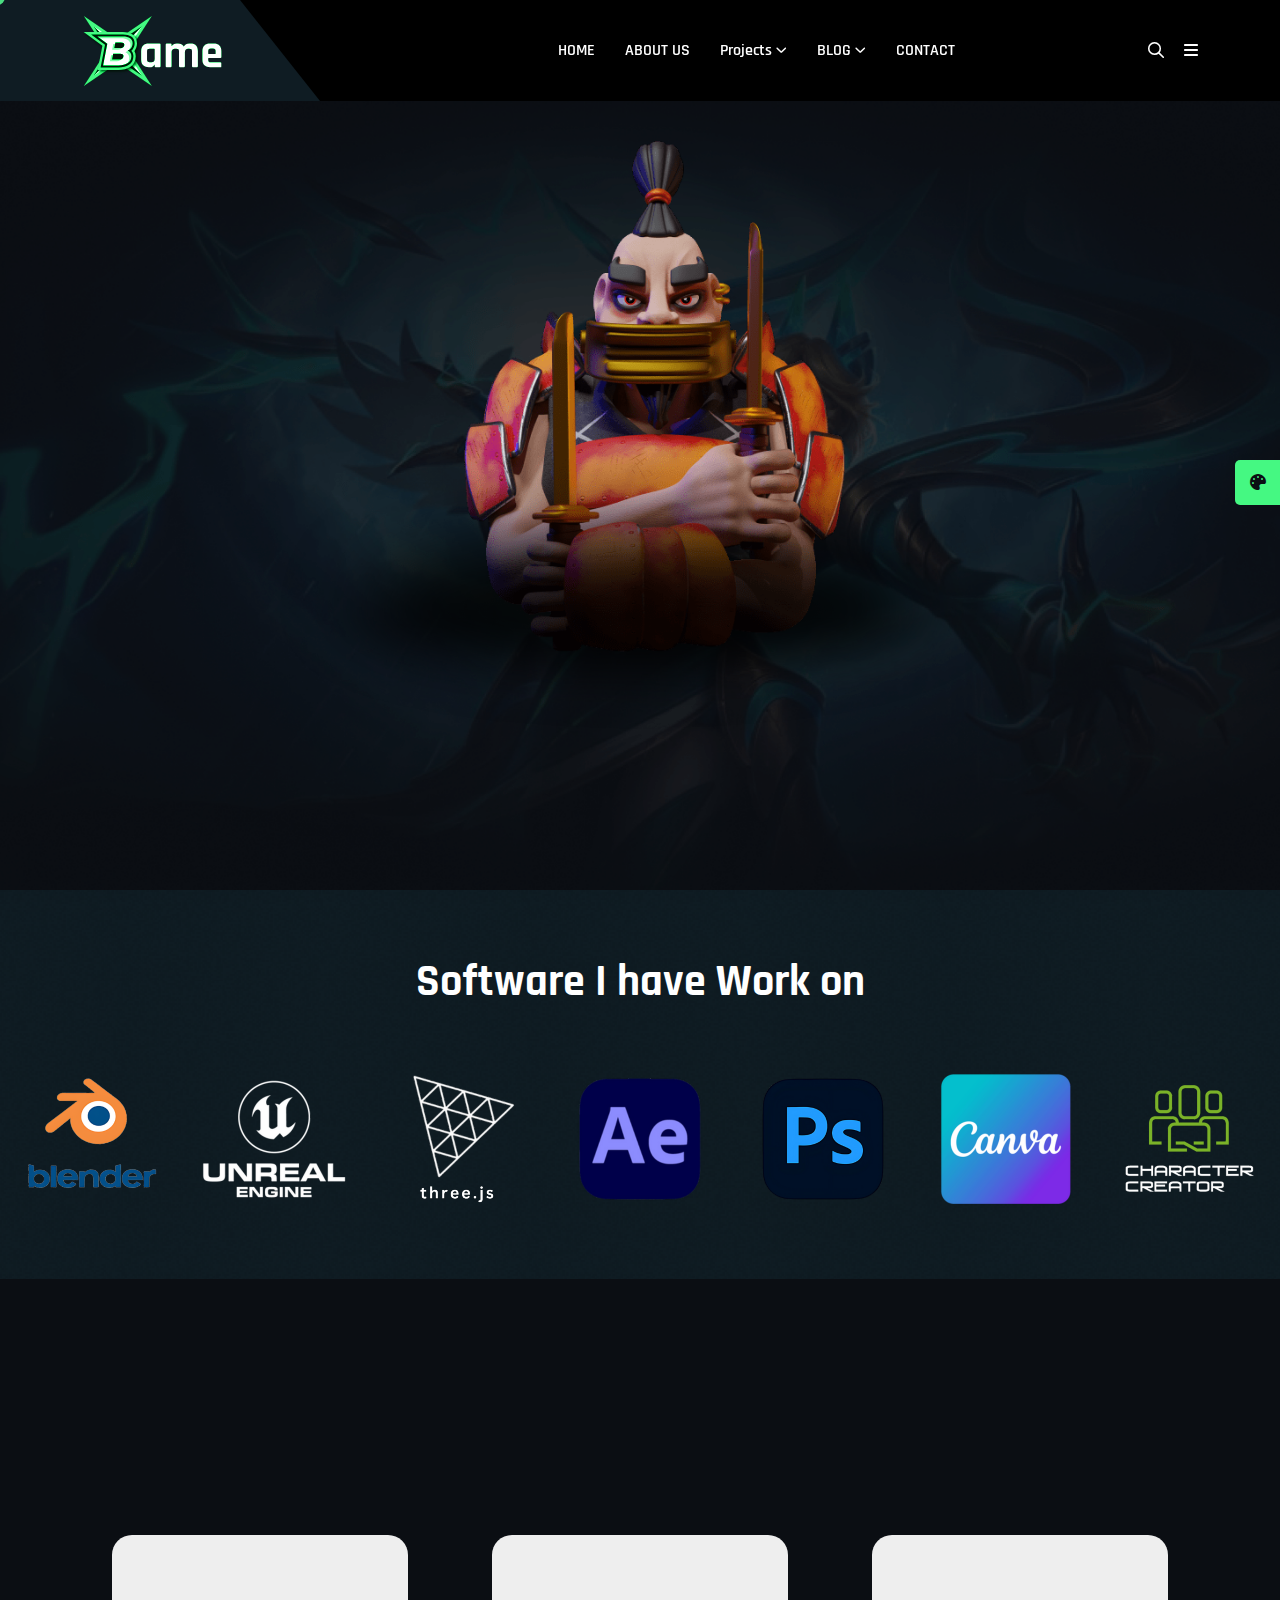
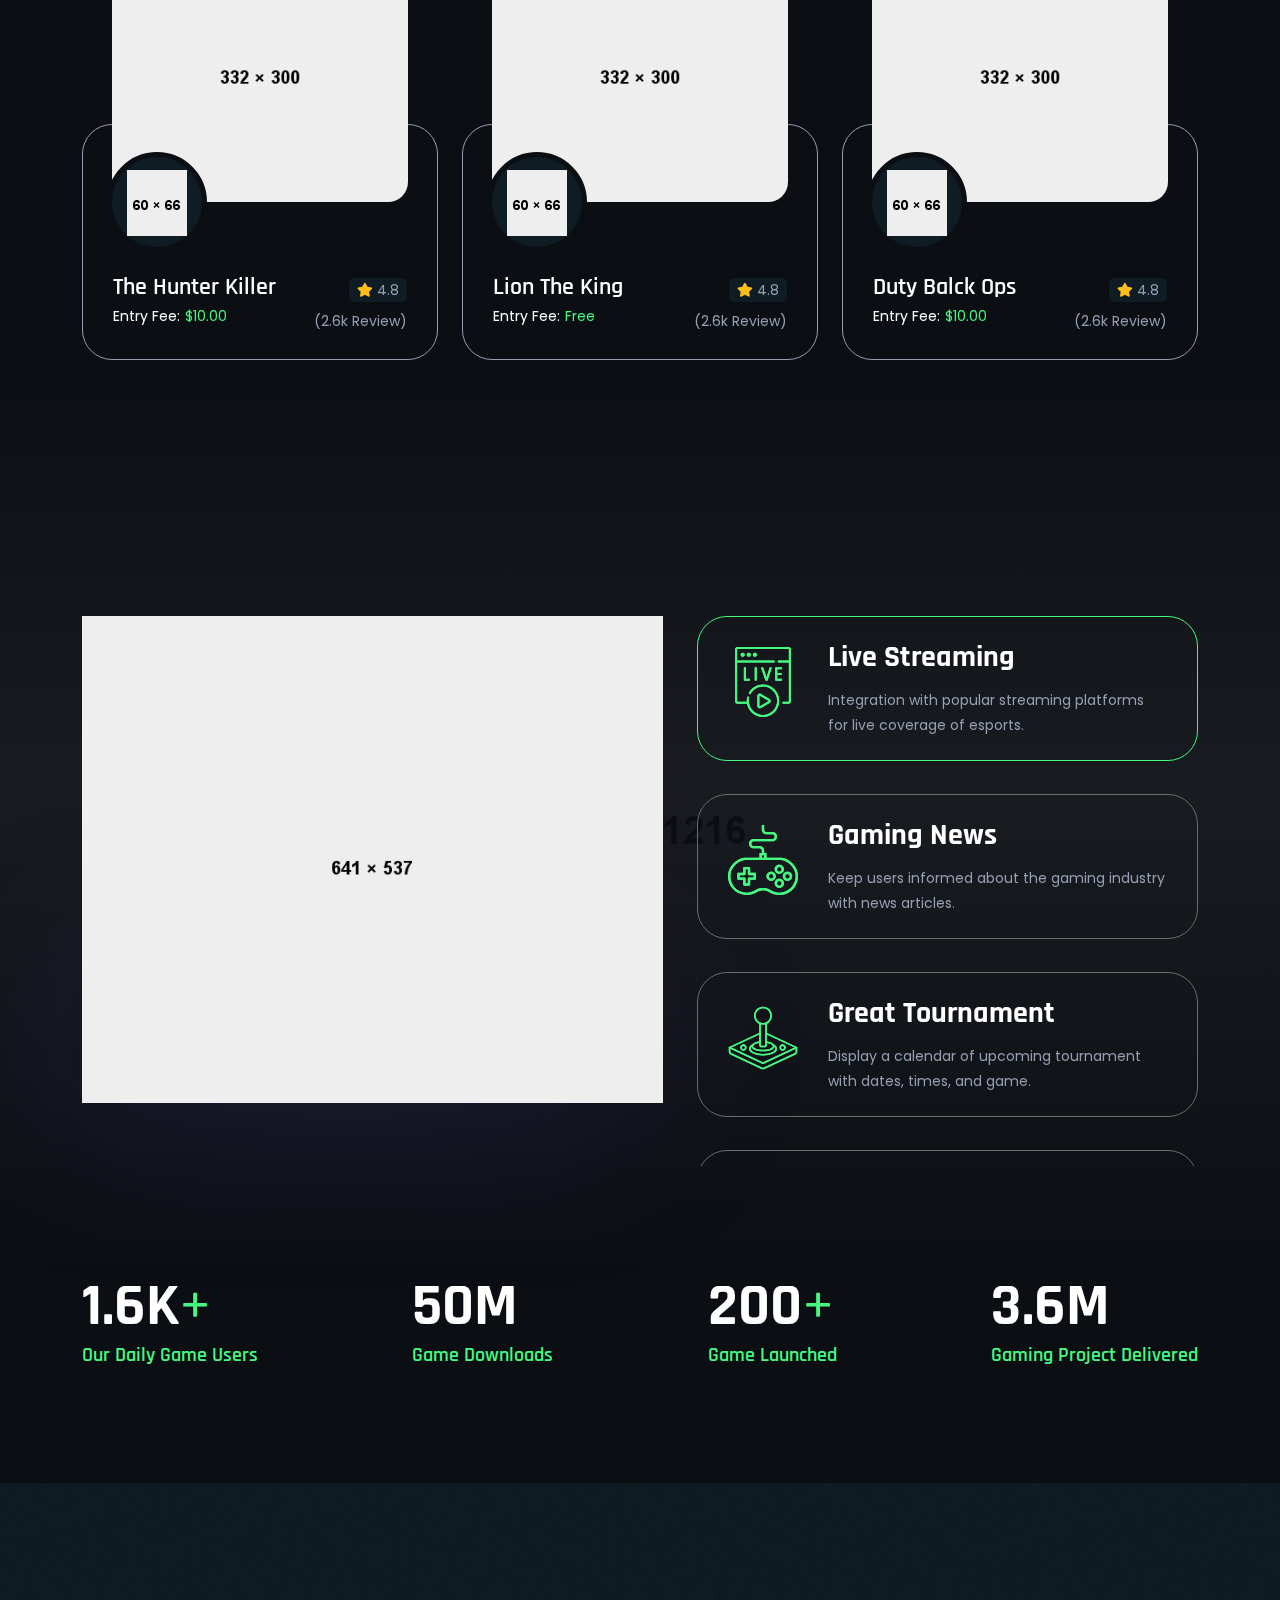
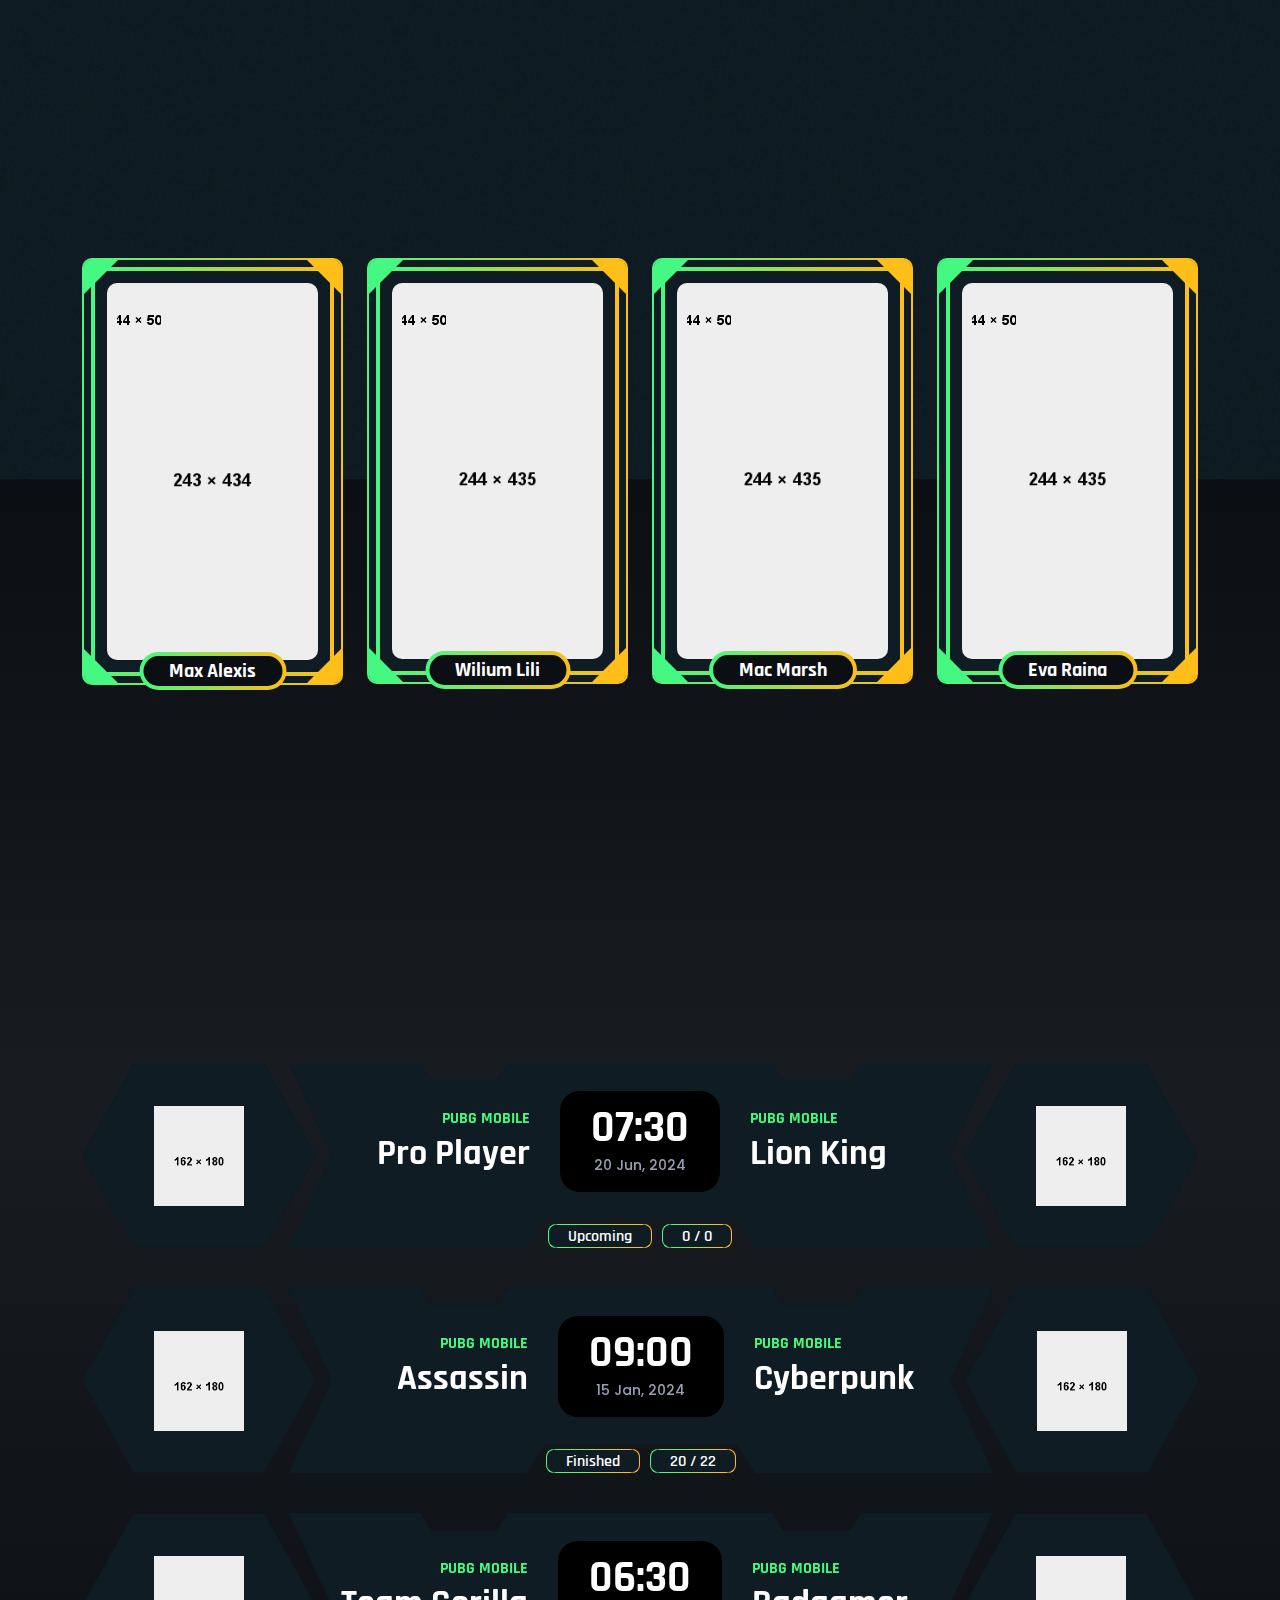
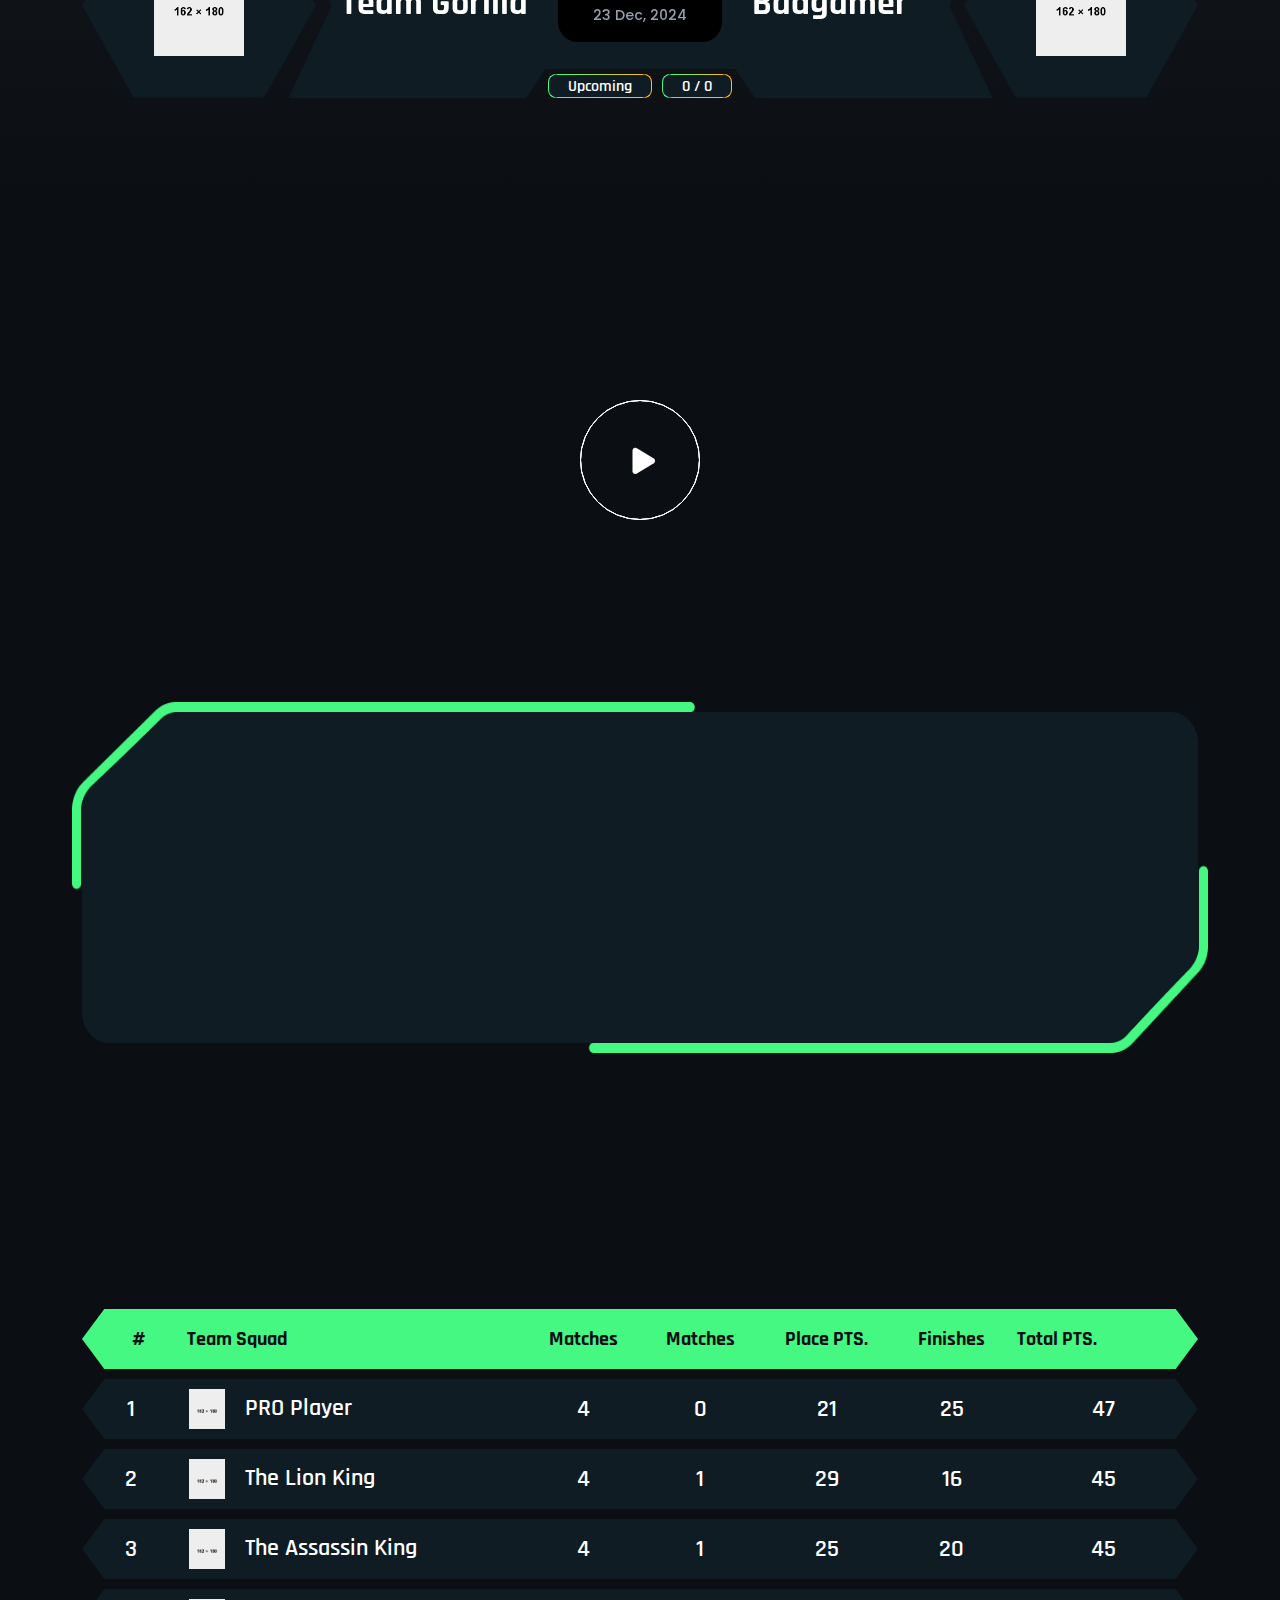
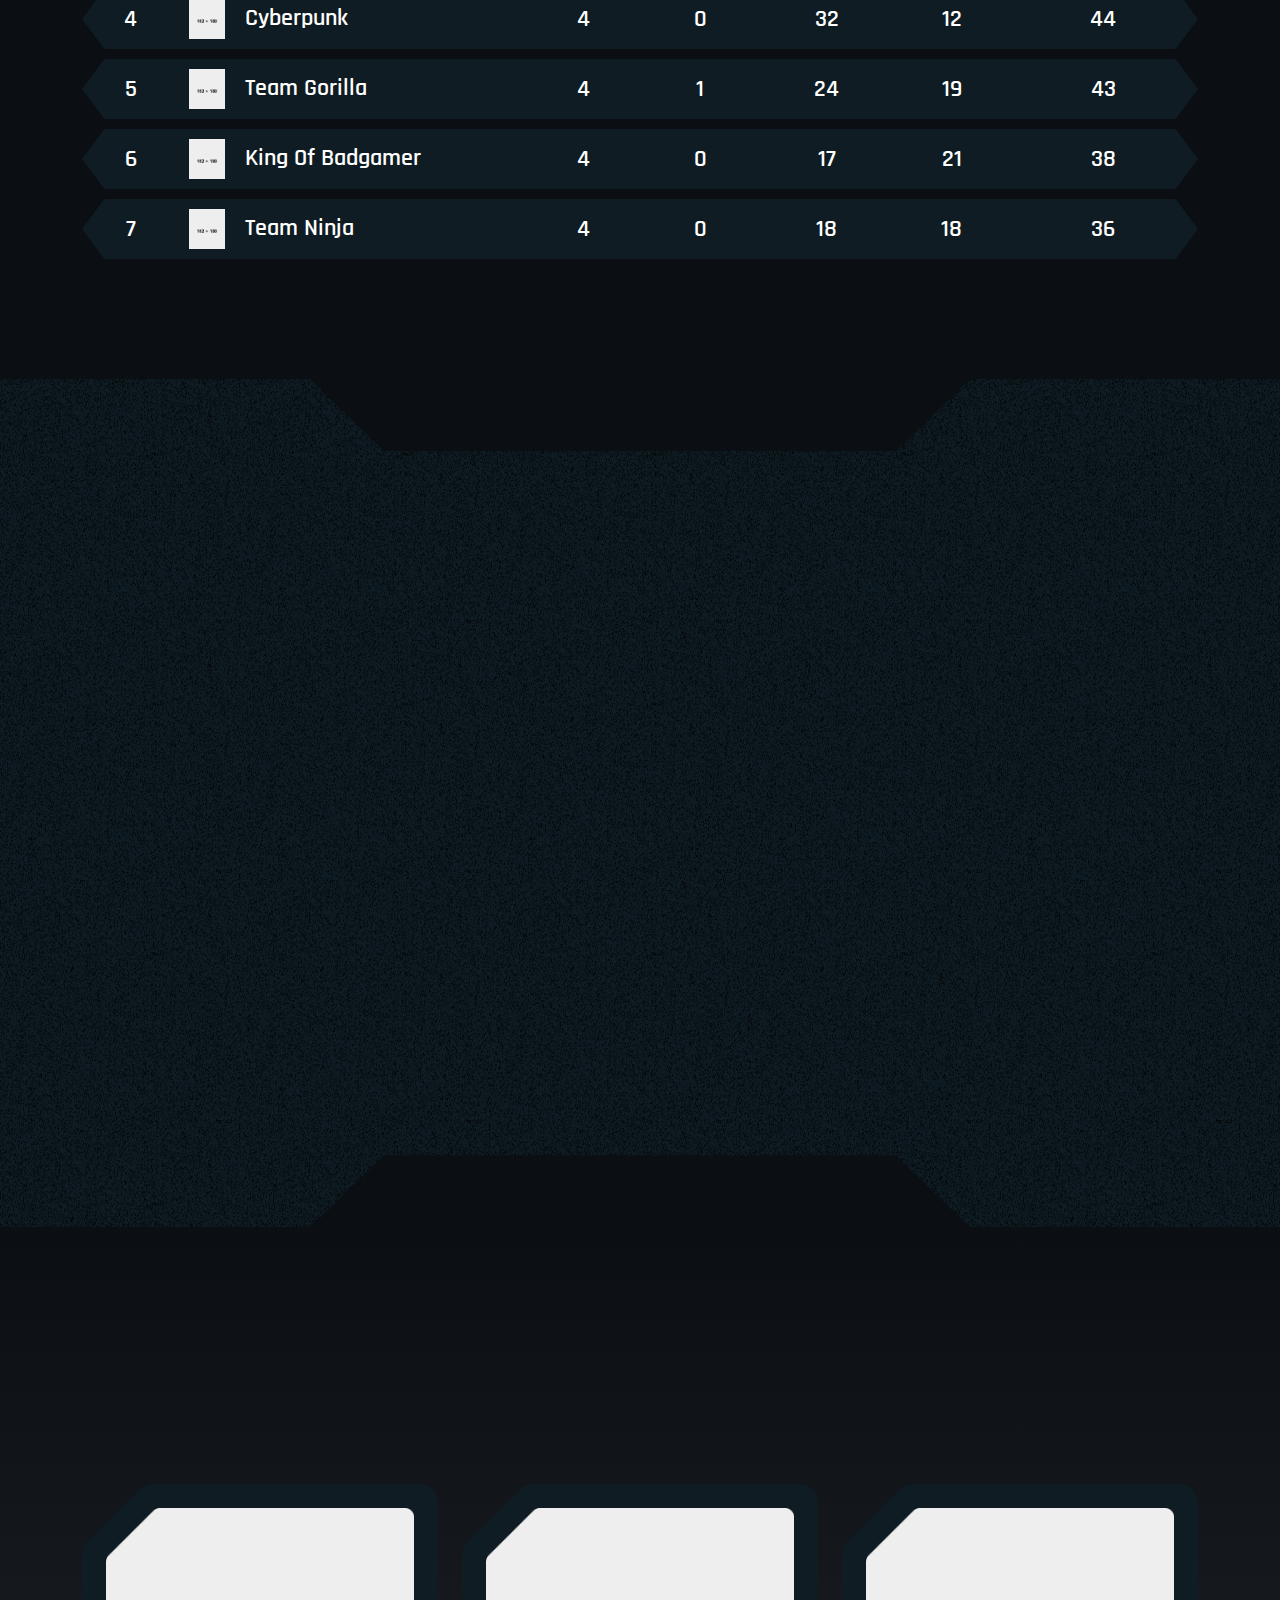
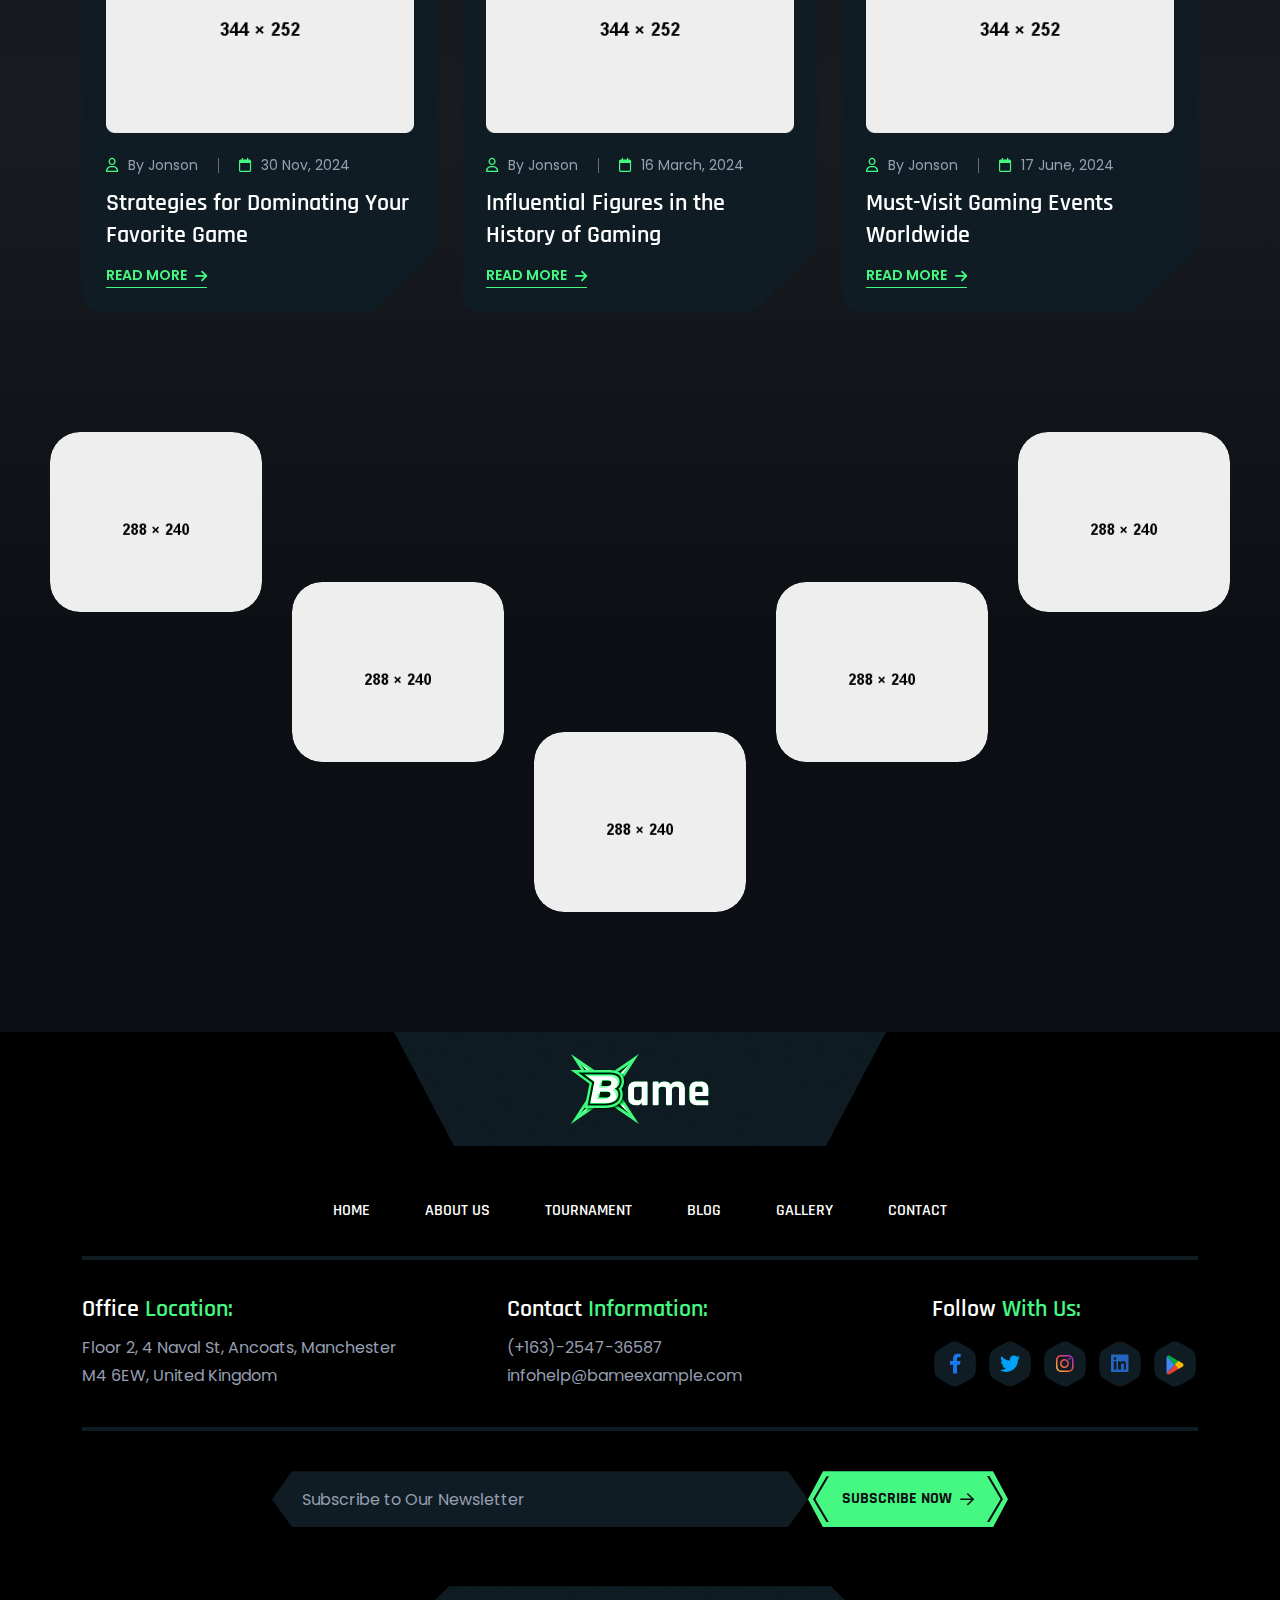
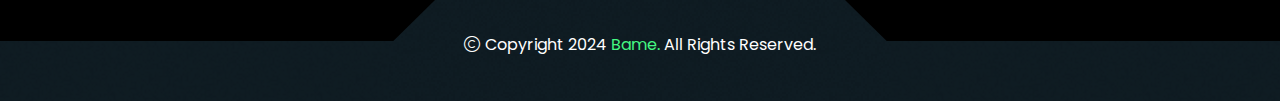
<file: index.html>
<!doctype html>
<html class="no-js " lang="zxx">

<head>
    <meta charset="utf-8">
    <meta http-equiv="x-ua-compatible" content="ie=edge">
    <title>Bame - Esports & Gaming HTML Template - Home Streaming</title>
    <meta name="author" content="Bame">
    <meta name="description" content="Bame - Esports & Gaming HTML Template">
    <meta name="keywords" content="Bame - Esports & Gaming HTML Template">
    <meta name="robots" content="INDEX,FOLLOW">

    <!-- Mobile Specific Metas -->
    <meta name="viewport" content="width=device-width, initial-scale=1, shrink-to-fit=no">

    <!-- Favicons - Place favicon.ico in the root directory -->
    <link rel="apple-touch-icon" sizes="57x57" href="assets/img/favicons/apple-icon-57x57.png">
    <link rel="apple-touch-icon" sizes="60x60" href="assets/img/favicons/apple-icon-60x60.png">
    <link rel="apple-touch-icon" sizes="72x72" href="assets/img/favicons/apple-icon-72x72.png">
    <link rel="apple-touch-icon" sizes="76x76" href="assets/img/favicons/apple-icon-76x76.png">
    <link rel="apple-touch-icon" sizes="114x114" href="assets/img/favicons/apple-icon-114x114.png">
    <link rel="apple-touch-icon" sizes="120x120" href="assets/img/favicons/apple-icon-120x120.png">
    <link rel="apple-touch-icon" sizes="144x144" href="assets/img/favicons/apple-icon-144x144.png">
    <link rel="apple-touch-icon" sizes="152x152" href="assets/img/favicons/apple-icon-152x152.png">
    <link rel="apple-touch-icon" sizes="180x180" href="assets/img/favicons/apple-icon-180x180.png">
    <link rel="icon" type="image/png" sizes="192x192" href="assets/img/favicons/android-icon-192x192.png">
    <link rel="icon" type="image/png" sizes="32x32" href="assets/img/favicons/favicon-32x32.png">
    <link rel="icon" type="image/png" sizes="96x96" href="assets/img/favicons/favicon-96x96.png">
    <link rel="icon" type="image/png" sizes="16x16" href="assets/img/favicons/favicon-16x16.png">
    <link href="https://fonts.googleapis.com/css2?family=Lakki+Reddy&display=swap" rel="stylesheet">
    <link href="https://fonts.googleapis.com/css2?family=Nosifer&display=swap" rel="stylesheet">
    <link rel="manifest" href="assets/img/favicons/manifest.json">
    <meta name="msapplication-TileColor" content="#ffffff">
    <meta name="msapplication-TileImage" content="assets/img/favicons/ms-icon-144x144.png">
    <meta name="theme-color" content="#ffffff">

    <!--==============================
	  Google Fonts
	============================== -->
    <link rel="preconnect" href="https://fonts.googleapis.com">
    <link rel="preconnect" href="https://fonts.gstatic.com" crossorigin>
    <link
        href="https://fonts.googleapis.com/css2?family=Goldman:wght@400;700&family=Poppins:ital,wght@0,100;0,200;0,300;0,400;0,500;0,600;0,700;0,800;0,900;1,100;1,200;1,300;1,400;1,500;1,600;1,700;1,800;1,900&family=Rajdhani:wght@300;400;500;600;700&display=swap"
        rel="stylesheet">

    <!--==============================
	    All CSS File
	============================== -->
    <!-- Bootstrap -->
    <link rel="stylesheet" href="assets/css/bootstrap.min.css">
    <!-- Fontawesome Icon -->
    <link rel="stylesheet" href="assets/css/fontawesome.min.css">
    <!-- Magnific Popup -->
    <link rel="stylesheet" href="assets/css/magnific-popup.min.css">
    <!-- Swiper Js -->
    <link rel="stylesheet" href="assets/css/swiper-bundle.min.css">
    <!-- Theme Custom CSS -->
    <link rel="stylesheet" href="assets/css/style.css">

</head>

<body>
    <div class="cursor-animation cursor-image"></div>

    <!--[if lte IE 9]>
    	<p class="browserupgrade">You are using an <strong>outdated</strong> browser. Please <a href="https://browsehappy.com/">upgrade your browser</a> to improve your experience and security.</p>
  	<![endif]-->


    <!--********************************
   		Code Start From Here 
	******************************** -->

    <!--==============================
     Preloader
  ==============================-->
    <div class="preloader ">
        <button class="th-btn preloaderCls">CANCEL PRELOADER </button>
        <div class="preloader-inner">
            <span class="loader"></span>
        </div>
    </div><!--==============================
    Sidemenu
============================== -->
    <div class="sidemenu-wrapper sidemenu-cart ">
        <div class="sidemenu-content">
            <button class="closeButton sideMenuCls"><i class="far fa-times"></i></button>
            <div class="widget woocommerce widget_shopping_cart">
                <h3 class="widget_title">Shopping cart</h3>
                <div class="widget_shopping_cart_content">
                    <ul class="woocommerce-mini-cart cart_list product_list_widget ">
                        <li class="woocommerce-mini-cart-item mini_cart_item">
                            <a href="#" class="remove remove_from_cart_button"><i class="far fa-times"></i></a>
                            <a href="#"><img src="assets/img/product/product_thumb_1_1.png" alt="Cart Image">Gaming
                                Headphone</a>
                            <span class="quantity">1 ×
                                <span class="woocommerce-Price-amount amount">
                                    <span class="woocommerce-Price-currencySymbol">$</span>940.00</span>
                            </span>
                        </li>
                        <li class="woocommerce-mini-cart-item mini_cart_item">
                            <a href="#" class="remove remove_from_cart_button"><i class="far fa-times"></i></a>
                            <a href="#"><img src="assets/img/product/product_thumb_1_2.png" alt="Cart Image">Gaming
                                Mouse</a>
                            <span class="quantity">1 ×
                                <span class="woocommerce-Price-amount amount">
                                    <span class="woocommerce-Price-currencySymbol">$</span>899.00</span>
                            </span>
                        </li>
                        <li class="woocommerce-mini-cart-item mini_cart_item">
                            <a href="#" class="remove remove_from_cart_button"><i class="far fa-times"></i></a>
                            <a href="#"><img src="assets/img/product/product_thumb_1_3.png" alt="Cart Image">Gaming
                                Keyboard</a>
                            <span class="quantity">1 ×
                                <span class="woocommerce-Price-amount amount">
                                    <span class="woocommerce-Price-currencySymbol">$</span>756.00</span>
                            </span>
                        </li>
                        <li class="woocommerce-mini-cart-item mini_cart_item">
                            <a href="#" class="remove remove_from_cart_button"><i class="far fa-times"></i></a>
                            <a href="#"><img src="assets/img/product/product_thumb_1_4.png" alt="Cart Image">Gaming
                                Chair</a>
                            <span class="quantity">1 ×
                                <span class="woocommerce-Price-amount amount">
                                    <span class="woocommerce-Price-currencySymbol">$</span>723.00</span>
                            </span>
                        </li>
                        <li class="woocommerce-mini-cart-item mini_cart_item">
                            <a href="#" class="remove remove_from_cart_button"><i class="far fa-times"></i></a>
                            <a href="#"><img src="assets/img/product/product_thumb_1_5.png" alt="Cart Image">Microphone
                                G9000</a>
                            <span class="quantity">1 ×
                                <span class="woocommerce-Price-amount amount">
                                    <span class="woocommerce-Price-currencySymbol">$</span>1080.00</span>
                            </span>
                        </li>
                    </ul>
                    <p class="woocommerce-mini-cart__total total">
                        <strong>Subtotal:</strong>
                        <span class="woocommerce-Price-amount amount">
                            <span class="woocommerce-Price-currencySymbol">$</span>4398.00</span>
                    </p>
                    <p class="woocommerce-mini-cart__buttons buttons">
                        <a href="cart.html" class="th-btn wc-forward">View cart <span class="icon"><i
                                    class="fa-solid fa-arrow-up-right ms-3"></i></span></a>
                        <a href="checkout.html" class="th-btn checkout wc-forward">Checkout <span class="icon"><i
                                    class="fa-solid fa-arrow-up-right ms-3"></i></span></a>
                    </p>
                </div>
            </div>
        </div>
    </div><!--==============================
    Sidemenu
============================== -->
    <div class="sidemenu-wrapper sidemenu-info d-none d-lg-block ">
        <div class="sidemenu-content">
            <button class="closeButton sideMenuCls"><i class="far fa-times"></i></button>
            <div class="widget footer-widget">
                <div class="th-widget-about">
                    <div class="about-logo">
                        <a href="index.html">
                            <span data-mask-src="assets/img/logo.svg" class="logo-mask"></span>
                            <img src="assets/img/logo.svg" alt="Bame">
                        </a>
                    </div>
                    <p class="about-text"> Beyond esports tournaments, include a broader calendar of gaming events,
                        conferences, and conventions.</p>
                    <h3 class="widget_title">Follow <span class="text-theme">With Us:</span></h3>
                    <div class="th-widget-contact">
                        <div class="th-social style-mask">
                            <a class="facebook" href="https://www.facebook.com/"><i class="fab fa-facebook-f"></i></a>
                            <a class="twitter" href="https://www.twitter.com/"><img
                                    src="assets/img/icon/x-twitter-icon.svg" alt="icon"></a>
                            <a class="instagram" href="https://www.instagram.com/">
                                <img src="assets/img/icon/instagram-icon.svg" alt="icon">
                            </a>
                            <a class="linkedin" href="https://www.linkedin.com/"><i class="fab fa-linkedin"></i></a>
                            <a class="google-play" href="https://www.google.com/">
                                <img src="assets/img/icon/google-playstore-icon.svg" alt="icon">
                            </a>
                        </div>
                    </div>
                </div>
            </div>
            <div class="widget  ">
                <h3 class="widget_title">Recent Posts</h3>
                <div class="recent-post-wrap">
                    <div class="recent-post">
                        <div class="media-img">
                            <a href="blog-details.html"><img src="assets/img/blog/recent-post-1-1.jpg"
                                    alt="Blog Image"></a>
                        </div>
                        <div class="media-body">
                            <h4 class="post-title"><a class="text-inherit" href="blog-details.html">A Day in the Life of
                                    an Esports Event & Enjoy</a></h4>
                            <div class="recent-post-meta">
                                <a href="blog.html"><i class="fa-light fa-calendar"></i>30 Nov, 2024</a>
                            </div>
                        </div>
                    </div>
                    <div class="recent-post">
                        <div class="media-img">
                            <a href="blog-details.html"><img src="assets/img/blog/recent-post-1-2.jpg"
                                    alt="Blog Image"></a>
                        </div>
                        <div class="media-body">
                            <h4 class="post-title"><a class="text-inherit" href="blog-details.html">Strategies for
                                    Dominating Your Favorite Game</a></h4>
                            <div class="recent-post-meta">
                                <a href="blog.html"><i class="fa-light fa-calendar"></i>05 Dec, 2024</a>
                            </div>
                        </div>
                    </div>
                    <div class="recent-post">
                        <div class="media-img">
                            <a href="blog-details.html"><img src="assets/img/blog/recent-post-1-3.jpg"
                                    alt="Blog Image"></a>
                        </div>
                        <div class="media-body">
                            <h4 class="post-title"><a class="text-inherit" href="blog-details.html">Behind the Scenes of
                                    Your Favorite Game</a></h4>
                            <div class="recent-post-meta">
                                <a href="blog.html"><i class="fa-light fa-calendar"></i>09 Sep, 2024</a>
                            </div>
                        </div>
                    </div>
                </div>
            </div>
            <div class="widget newsletter-widget  ">
                <h3 class="widget_title">Newsletter</h3>
                <p class="footer-text">Subscribe to our newsletter to get our
                    latest update & news consenter</p>
                <form class="newsletter-form">
                    <div class="form-group">
                        <input class="form-control" type="email" placeholder="Email Address" required="">
                        <button type="submit" class="th-btn"><i class="far fa-paper-plane"></i></button>
                    </div>
                </form>
            </div>
        </div>
    </div>
    <div class="popup-search-box d-none d-lg-block">
        <button class="searchClose"><i class="fal fa-times"></i></button>
        <form action="#">
            <input type="text" placeholder="What are you looking for?">
            <button type="submit"><i class="fal fa-search"></i></button>
        </form>
    </div><!--==============================
    Mobile Menu
  ============================== -->
    <div class="th-menu-wrapper">
        <div class="th-menu-area text-center">
            <button class="th-menu-toggle"><i class="fal fa-times"></i></button>
            <div class="mobile-logo">
                <a href="index.html"><span data-mask-src="assets/img/logo.svg" class="logo-mask"></span><img
                        src="assets/img/logo.svg" alt="Bame"></a>
            </div>
            <div class="th-mobile-menu">
                <ul>
                    <li class="menu-item-has-children">
                        <a href="home-2.html">HOME</a>
                        <!-- <ul class="sub-menu">
                            <li><a href="index.html">Home Esports</a></li>
                            <li><a href="home-2.html">Home Streaming</a></li>
                            <li><a href="home-3.html">Home Video Gaming</a></li>
                            <li><a href="home-4.html">Home Tournament</a></li>
                            <li><a href="home-5.html">Home Gamer</a></li>
                        </ul> -->
                    </li>
                    <li><a href="about.html">ABOUT US</a></li>
                    <li class="menu-item-has-children">
                        <a href="#">TOURNAMENT</a>
                        <ul class="sub-menu">
                            <li><a href="tournament.html">Tournament</a></li>
                            <li><a href="tournament-details.html">Tournament Details</a></li>
                        </ul>
                    </li>
                    <li class="menu-item-has-children">
                        <a href="#">BLOG</a>
                        <ul class="sub-menu">
                            <li><a href="blog.html">Blog</a></li>
                            <li><a href="blog-details.html">Blog Details</a></li>
                        </ul>
                    </li>
                    <li class="menu-item-has-children">
                        <a href="#">PAGES</a>
                        <ul class="sub-menu">
                            <li class="menu-item-has-children">
                                <a href="#">Shop</a>
                                <ul class="sub-menu">
                                    <li><a href="shop.html">Shop</a></li>
                                    <li><a href="shop-details.html">Shop Details</a></li>
                                    <li><a href="cart.html">Cart Page</a></li>
                                    <li><a href="checkout.html">Checkout</a></li>
                                    <li><a href="wishlist.html">Wishlist</a></li>
                                </ul>
                            </li>
                            <li><a href="team.html">Players</a></li>
                            <li><a href="team-details.html">Players Details</a></li>
                            <li><a href="game.html">Game</a></li>
                            <li><a href="game-details.html">Game Details</a></li>
                            <li><a href="gallery.html">Gallery</a></li>
                            <li><a href="point-table.html">Point Table</a></li>
                            <li><a href="error.html">Error Page</a></li>
                        </ul>
                    </li>

                    <li>
                        <a href="contact.html">CONTACT</a>
                    </li>
                </ul>
            </div>
        </div>
    </div>
    <div class="color-scheme-wrap active">
        <button class="switchIcon"><i class="fa-solid fa-palette"></i></button>
        <h4 class="color-scheme-wrap-title"><i class="far fa-palette"></i> Color Switcher</h4>
        <div class="color-switch-btns">
            <button data-color="#6240CF"><i class="fa-solid fa-droplet"></i></button>
            <button data-color="#FFBE18"><i class="fa-solid fa-droplet"></i></button>
            <button data-color="#24FFF2"><i class="fa-solid fa-droplet"></i></button>
            <button data-color="#45F882"><i class="fa-solid fa-droplet"></i></button>
            <button data-color="#FF7E02"><i class="fa-solid fa-droplet"></i></button>
        </div>
    </div><!--==============================
	Header Area
==============================-->
    <header class="th-header header-default">
        <div class="sticky-wrapper">
            <!-- Main Menu Area -->
            <div class="menu-area">
                <div class="container">
                    <div class="row align-items-center justify-content-between">
                        <div class="col-auto">
                            <div class="header-logo">
                                <a href="index.html">
                                    <span data-mask-src="assets/img/logo.svg" class="logo-mask"></span>
                                    <img src="assets/img/logo.svg" alt="Bame">
                                </a>
                            </div>
                        </div>
                        <div class="col-auto">
                            <nav class="main-menu d-none d-lg-inline-block">
                                <ul>
                                    <li>
                                        <a href="index.html">HOME</a>
                                        <!-- <ul class="sub-menu">
                                            <li><a href="index.html">Home Esports</a></li>
                                            <li><a href="home-2.html">Home Streaming</a></li>
                                            <li><a href="home-3.html">Home Video Gaming</a></li>
                                            <li><a href="home-4.html">Home Tournament</a></li>
                                            <li><a href="home-5.html">Home Gamer</a></li>
                                        </ul> -->
                                    </li>
                                    <li><a href="about.html">ABOUT US</a></li>
                                    <li class="menu-item-has-children">
                                        <a href="#">Projects</a>
                                        <ul class="sub-menu">
                                            <li><a href="tournament.html">Tournament</a></li>
                                            <li><a href="tournament-details.html">Tournament Details</a></li>
                                        </ul>
                                    </li>
                                    <li class="menu-item-has-children">
                                        <a href="#">BLOG</a>
                                        <ul class="sub-menu">
                                            <li><a href="blog.html">Blog</a></li>
                                            <li><a href="blog-details.html">Blog Details</a></li>
                                        </ul>
                                    </li>
                                    <!-- <li class="menu-item-has-children">
                                        <a href="#">PAGES</a>
                                        <ul class="sub-menu">
                                            <li class="menu-item-has-children">
                                                <a href="#">Shop</a>
                                                <ul class="sub-menu">
                                                    <li><a href="shop.html">Shop</a></li>
                                                    <li><a href="shop-details.html">Shop Details</a></li>
                                                    <li><a href="cart.html">Cart Page</a></li>
                                                    <li><a href="checkout.html">Checkout</a></li>
                                                    <li><a href="wishlist.html">Wishlist</a></li>
                                                </ul>
                                            </li>
                                            <li><a href="team.html">Players</a></li>
                                            <li><a href="team-details.html">Players Details</a></li>
                                            <li><a href="game.html">Game</a></li>
                                            <li><a href="game-details.html">Game Details</a></li>
                                            <li><a href="gallery.html">Gallery</a></li>
                                            <li><a href="point-table.html">Point Table</a></li>
                                            <li><a href="error.html">Error Page</a></li>
                                        </ul>
                                    </li> -->

                                    <li>
                                        <a href="contact.html">CONTACT</a>
                                    </li>
                                </ul>
                            </nav>
                            <div class="header-button d-flex d-lg-none">
                                <button type="button" class="th-menu-toggle"><span class="btn-border"></span><i
                                        class="far fa-bars"></i></button>
                            </div>
                        </div>
                        <div class="col-auto d-none d-xl-block">
                            <div class="header-button">
                                <button type="button" class="simple-icon searchBoxToggler"><i
                                        class="far fa-search"></i></button>
                                <button type="button" class="simple-icon sideMenuInfo">
                                    <i class="fa-solid fa-bars"></i>
                                </button>
                                <div class="d-xxl-block d-none">
                                    <a href="contact.html" class="th-btn"><i class="fa-brands fa-twitch me-1"></i> Live
                                        Streaming</a>
                                </div>
                            </div>
                        </div>
                    </div>
                </div>
                <div class="logo-bg"></div>
            </div>
        </div>
    </header>
    <!--==============================
Hero Area
==============================-->
    <div class="th-hero-wrapper hero-2" id="hero" data-bg-src="assets/img/hero/hero-bg2-1.png">
        <div class="container-fluid">
            <div class="hero-style2">
                <div class="hero-title-thumb">
                    <div class="character">
                        <img src="assets/img/hero/hero-2-1.png" alt="img">
                    </div>
                    <div class="title-img title-img-1 custom-anim-top wow animated" data-wow-duration="1.2s"
                        data-wow-delay="0.1s">
                        <!-- <span class="title-img-mask" data-mask-src="assets/img/hero/hero-2-2.png"></span> -->
                        <!-- <img src="assets/img/hero/hero-2-2.png" alt="img"> -->
                        <h2 class="nosifer-extrabold">Portfolio</h2>
                    </div>
                    <div class="title-img title-img-2 custom-anim-top wow animated" data-wow-duration="1.2s"
                        data-wow-delay="0.5s">
                        <!-- <span class="title-img-mask" data-mask-src="assets/img/hero/hero-2-3.png"></span> -->
                        <!-- <img src="assets/img/hero/hero-2-3.png" alt="img"> -->
                        <h4 class="nosifer-bold">Sudhanshu</h4>
                    </div>

                </div>
                <div class="btn-group custom-anim-top wow animated" data-wow-duration="1.2s" data-wow-delay="0.5s">
                    <a href="contact.html" class="th-btn style-border2">
                        <span class="btn-border">
                            CONTACT ME <i class="fa-solid fa-arrow-right ms-2"></i>
                        </span>
                    </a>
                </div>
            </div>
        </div>
    </div>
    <!--======== / Hero Section ========-->
    <!--==============================
Client Area  
==============================-->
    <div class="client-area-2 overflow-hidden  bg-repeat" data-bg-src="assets/img/bg/jiji-bg.png">
        <div class="container-fluid p-0">
            <div class="swiper th-slider client-slider1"
                data-slider-options='{"breakpoints":{"0":{"slidesPerView":2},"400":{"slidesPerView":"2"},"768":{"slidesPerView":"3"},"992":{"slidesPerView":"4"},"1200":{"slidesPerView":"7"},"1300":{"slidesPerView":"9"}}, "spaceBetween": "0", "loop": "true"}'>
                <h2 class="software">Software I have Work on</h2>
                <div class="swiper-wrapper">
                    
                    
                        <div class="swiper-slide">
                            <a href="#" class="client-card">
                                <img src="assets/img/client/1-1.png" alt="Image">
                            </a>
                        </div>

                        <div class="swiper-slide">
                            <a href="#" class="client-card">
                                <img src="assets/img/client/1-2.png" alt="Image">
                            </a>
                        </div>

                        <div class="swiper-slide">
                            <a href="#" class="client-card">
                                <img src="assets/img/client/1-3.png" alt="Image">
                            </a>
                        </div>

                        <div class="swiper-slide">
                            <a href="#" class="client-card">
                                <img src="assets/img/client/1-4.png" alt="Image">
                            </a>
                        </div>

                        <div class="swiper-slide">
                            <a href="#" class="client-card">
                                <img src="assets/img/client/1-5.png" alt="Image">
                            </a>
                        </div>

                        <div class="swiper-slide">
                            <a href="#" class="client-card">
                                <img src="assets/img/client/1-6.png" alt="Image">
                            </a>
                        </div>

                        <div class="swiper-slide">
                            <a href="#" class="client-card">
                                <img src="assets/img/client/1-7.png" alt="Image">
                            </a>
                        </div>

                        <div class="swiper-slide">
                            <a href="#" class="client-card">
                                <img src="assets/img/client/1-8.png" alt="Image">
                            </a>
                        </div>

                        <div class="swiper-slide">
                            <a href="#" class="client-card">
                                <img src="assets/img/client/1-9.png" alt="Image">
                            </a>
                        </div>

                        <div class="swiper-slide">
                            <a href="#" class="client-card">
                                <img src="assets/img/client/1-1.png" alt="Image">
                            </a>
                        </div>

                        <div class="swiper-slide">
                            <a href="#" class="client-card">
                                <img src="assets/img/client/1-2.png" alt="Image">
                            </a>
                        </div>

                        <div class="swiper-slide">
                            <a href="#" class="client-card">
                                <img src="assets/img/client/1-3.png" alt="Image">
                            </a>
                        </div>

                        <div class="swiper-slide">
                            <a href="#" class="client-card">
                                <img src="assets/img/client/1-4.png" alt="Image">
                            </a>
                        </div>

                        <div class="swiper-slide">
                            <a href="#" class="client-card">
                                <img src="assets/img/client/1-5.png" alt="Image">
                            </a>
                        </div>

                        <div class="swiper-slide">
                            <a href="#" class="client-card">
                                <img src="assets/img/client/1-6.png" alt="Image">
                            </a>
                        </div>

                        <div class="swiper-slide">
                            <a href="#" class="client-card">
                                <img src="assets/img/client/1-7.png" alt="Image">
                            </a>
                        </div>

                        <div class="swiper-slide">
                            <a href="#" class="client-card">
                                <img src="assets/img/client/1-8.png" alt="Image">
                            </a>
                        </div>

                        <div class="swiper-slide">
                            <a href="#" class="client-card">
                                <img src="assets/img/client/1-9.png" alt="Image">
                            </a>
                        </div>

                

                </div>
            </div>
        </div>
    </div>
    <!--==============================
Game Area  
==============================-->
    <section class="game-area-2 space-top overflow-hidden">
        <div class="container">
            <div class="row justify-content-between align-items-center text-lg-start text-center">
                <div class="col-lg-auto">
                    <div class="title-area custom-anim-left wow animated" data-wow-duration="1.5s"
                        data-wow-delay="0.2s">
                        <span class="sub-title style2"># RELEASES THE LATEST GAME</span>
                        <h2 class="sec-title">Create & Manage upcoming game <span class="text-theme">!</span></h2>
                    </div>
                </div>
                <div class="col-lg-auto">
                    <div class="sec-btn custom-anim-right wow animated" data-wow-duration="1.5s" data-wow-delay="0.2s">
                        <a href="blog.html" class="th-btn style-border">
                            <span class="btn-border">
                                SEE ALL GAME <i class="fa-solid fa-arrow-right ms-2"></i>
                            </span>
                        </a>
                    </div>
                </div>
            </div>
            <div class="slider-area">
                <div class="swiper th-slider has-shadow" id="gameSlider1"
                    data-slider-options='{"breakpoints":{"0":{"slidesPerView":1},"576":{"slidesPerView":"1"},"768":{"slidesPerView":"2"},"992":{"slidesPerView":"3"},"1200":{"slidesPerView":"3"}}}'>
                    <div class="swiper-wrapper">
                        <div class="swiper-slide">
                            <div class="game-card style2">
                                <div class="game-card-img">
                                    <a href="game-details.html">
                                        <img src="assets/img/game/2-1.png" alt="game image">
                                    </a>
                                    <div class="game-logo">
                                        <img src="assets/img/game/logo2-1.png" alt="game logo">
                                    </div>
                                </div>
                                <div class="game-card-details">
                                    <div class="media-left">
                                        <h3 class="box-title"><a href="game-details.html">The Hunter Killer</a></h3>
                                        <p class="game-content">Entry Fee:<span class="text-theme">$10.00</span></p>
                                    </div>
                                    <div class="media-body">
                                        <span class="game-rating"><i class="fas fa-star"></i> 4.8</span>
                                        <span class="review-count">(2.6k Review)</span>
                                    </div>
                                </div>
                            </div>
                        </div>

                        <div class="swiper-slide">
                            <div class="game-card style2">
                                <div class="game-card-img">
                                    <a href="game-details.html">
                                        <img src="assets/img/game/2-2.png" alt="game image">
                                    </a>
                                    <div class="game-logo">
                                        <img src="assets/img/game/logo2-2.png" alt="game logo">
                                    </div>
                                </div>
                                <div class="game-card-details">
                                    <div class="media-left">
                                        <h3 class="box-title"><a href="game-details.html">Lion The King</a></h3>
                                        <p class="game-content">Entry Fee:<span class="text-theme">Free</span></p>
                                    </div>
                                    <div class="media-body">
                                        <span class="game-rating"><i class="fas fa-star"></i> 4.8</span>
                                        <span class="review-count">(2.6k Review)</span>
                                    </div>
                                </div>
                            </div>
                        </div>

                        <div class="swiper-slide">
                            <div class="game-card style2">
                                <div class="game-card-img">
                                    <a href="game-details.html">
                                        <img src="assets/img/game/2-3.png" alt="game image">
                                    </a>
                                    <div class="game-logo">
                                        <img src="assets/img/game/logo2-3.png" alt="game logo">
                                    </div>
                                </div>
                                <div class="game-card-details">
                                    <div class="media-left">
                                        <h3 class="box-title"><a href="game-details.html">Duty Balck Ops</a></h3>
                                        <p class="game-content">Entry Fee:<span class="text-theme">$10.00</span></p>
                                    </div>
                                    <div class="media-body">
                                        <span class="game-rating"><i class="fas fa-star"></i> 4.8</span>
                                        <span class="review-count">(2.6k Review)</span>
                                    </div>
                                </div>
                            </div>
                        </div>

                        <div class="swiper-slide">
                            <div class="game-card style2">
                                <div class="game-card-img">
                                    <a href="game-details.html">
                                        <img src="assets/img/game/2-4.png" alt="game image">
                                    </a>
                                    <div class="game-logo">
                                        <img src="assets/img/game/logo2-4.png" alt="game logo">
                                    </div>
                                </div>
                                <div class="game-card-details">
                                    <div class="media-left">
                                        <h3 class="box-title"><a href="game-details.html">Crazy Wild</a></h3>
                                        <p class="game-content">Entry Fee:<span class="text-theme">$10.00</span></p>
                                    </div>
                                    <div class="media-body">
                                        <span class="game-rating"><i class="fas fa-star"></i> 4.8</span>
                                        <span class="review-count">(2.6k Review)</span>
                                    </div>
                                </div>
                            </div>
                        </div>

                        <div class="swiper-slide">
                            <div class="game-card style2">
                                <div class="game-card-img">
                                    <a href="game-details.html">
                                        <img src="assets/img/game/2-5.png" alt="game image">
                                    </a>
                                    <div class="game-logo">
                                        <img src="assets/img/game/logo2-5.png" alt="game logo">
                                    </div>
                                </div>
                                <div class="game-card-details">
                                    <div class="media-left">
                                        <h3 class="box-title"><a href="game-details.html">Plants War</a></h3>
                                        <p class="game-content">Entry Fee:<span class="text-theme">$10.00</span></p>
                                    </div>
                                    <div class="media-body">
                                        <span class="game-rating"><i class="fas fa-star"></i> 4.8</span>
                                        <span class="review-count">(2.6k Review)</span>
                                    </div>
                                </div>
                            </div>
                        </div>

                        <div class="swiper-slide">
                            <div class="game-card style2">
                                <div class="game-card-img">
                                    <a href="game-details.html">
                                        <img src="assets/img/game/2-6.png" alt="game image">
                                    </a>
                                    <div class="game-logo">
                                        <img src="assets/img/game/logo2-6.png" alt="game logo">
                                    </div>
                                </div>
                                <div class="game-card-details">
                                    <div class="media-left">
                                        <h3 class="box-title"><a href="game-details.html">Royal Treasures</a></h3>
                                        <p class="game-content">Entry Fee:<span class="text-theme">Free</span></p>
                                    </div>
                                    <div class="media-body">
                                        <span class="game-rating"><i class="fas fa-star"></i> 4.8</span>
                                        <span class="review-count">(2.6k Review)</span>
                                    </div>
                                </div>
                            </div>
                        </div>

                    </div>
                </div>
            </div>
        </div>
    </section>
    <!--==============================
About Area  
==============================-->
    <div class="overflow-hidden space position-relative z-index-common" data-bg-src="assets/img/bg/about-bg2.png">
        <div class="gr-bg1 overlay"></div>
        <div class="container">
            <div class="title-area text-center custom-anim-top wow animated" data-wow-duration="1.5s"
                data-wow-delay="0.2s">
                <span class="sub-title style2"># Welcome to The eSports & Gaming Site</span>
                <h2 class="sec-title text-white">Forging Legends in the Gaming Universe</h2>
            </div>
            <div class="row">
                <div class="col-xl-7 mb-50 mb-xl-0">
                    <div class="img-box2">
                        <div class="img1">
                            <img src="assets/img/normal/about2-1.png" alt="About">
                        </div>
                    </div>
                </div>
                <div class="col-xl-5">
                    <div class="about-feature-wrap">
                        <div class="slider-area">
                            <div class="swiper th-slider about-feature-slider1" id="aboutfeature1"
                                data-slider-options='{"breakpoints":{"0":{"slidesPerView":2,"mousewheel":false},"576":{"slidesPerView":"2","mousewheel":false},"768":{"slidesPerView":"3","mousewheel":false},"992":{"slidesPerView":"3","mousewheel":false},"1200":{"slidesPerView":"3"}},"direction":"vertical","mousewheel":true}'>
                                <div class="swiper-wrapper">
                                    <div class="swiper-slide">
                                        <div class="about-feature">
                                            <div class="about-feature-icon icon-masking">
                                                <span class="mask-icon"
                                                    data-mask-src="assets/img/icon/about_feature_2_1.svg"></span>
                                                <img src="assets/img/icon/about_feature_2_1.svg" alt="Icon">
                                            </div>
                                            <div class="about-feature-content">
                                                <h3 class="about-feature-title">Live Streaming</h3>
                                                <p class="about-feature-text">Integration with popular streaming
                                                    platforms for live coverage of esports.</p>
                                            </div>
                                        </div>
                                    </div>
                                    <div class="swiper-slide">
                                        <div class="about-feature">
                                            <div class="about-feature-icon icon-masking">
                                                <span class="mask-icon"
                                                    data-mask-src="assets/img/icon/about_feature_2_2.svg"></span>
                                                <img src="assets/img/icon/about_feature_2_2.svg" alt="Icon">
                                            </div>
                                            <div class="about-feature-content">
                                                <h3 class="about-feature-title">Gaming News</h3>
                                                <p class="about-feature-text">Keep users informed about the gaming
                                                    industry with news articles.</p>
                                            </div>
                                        </div>
                                    </div>
                                    <div class="swiper-slide">
                                        <div class="about-feature">
                                            <div class="about-feature-icon icon-masking">
                                                <span class="mask-icon"
                                                    data-mask-src="assets/img/icon/about_feature_2_3.svg"></span>
                                                <img src="assets/img/icon/about_feature_2_3.svg" alt="Icon">
                                            </div>
                                            <div class="about-feature-content">
                                                <h3 class="about-feature-title">Great Tournament</h3>
                                                <p class="about-feature-text">Display a calendar of upcoming tournament
                                                    with dates, times, and game.</p>
                                            </div>
                                        </div>
                                    </div>
                                    <div class="swiper-slide">
                                        <div class="about-feature">
                                            <div class="about-feature-icon icon-masking">
                                                <span class="mask-icon"
                                                    data-mask-src="assets/img/icon/about_feature_2_1.svg"></span>
                                                <img src="assets/img/icon/about_feature_2_1.svg" alt="Icon">
                                            </div>
                                            <div class="about-feature-content">
                                                <h3 class="about-feature-title">Live Streaming</h3>
                                                <p class="about-feature-text">Integration with popular streaming
                                                    platforms for live coverage of esports.</p>
                                            </div>
                                        </div>
                                    </div>
                                    <div class="swiper-slide">
                                        <div class="about-feature">
                                            <div class="about-feature-icon icon-masking">
                                                <span class="mask-icon"
                                                    data-mask-src="assets/img/icon/about_feature_2_2.svg"></span>
                                                <img src="assets/img/icon/about_feature_2_2.svg" alt="Icon">
                                            </div>
                                            <div class="about-feature-content">
                                                <h3 class="about-feature-title">Gaming News</h3>
                                                <p class="about-feature-text">Keep users informed about the gaming
                                                    industry with news articles.</p>
                                            </div>
                                        </div>
                                    </div>
                                    <div class="swiper-slide">
                                        <div class="about-feature">
                                            <div class="about-feature-icon icon-masking">
                                                <span class="mask-icon"
                                                    data-mask-src="assets/img/icon/about_feature_2_3.svg"></span>
                                                <img src="assets/img/icon/about_feature_2_3.svg" alt="Icon">
                                            </div>
                                            <div class="about-feature-content">
                                                <h3 class="about-feature-title">Great Tournament</h3>
                                                <p class="about-feature-text">Display a calendar of upcoming tournament
                                                    with dates, times, and game.</p>
                                            </div>
                                        </div>
                                    </div>
                                </div>
                            </div>
                        </div>
                    </div>
                </div>
            </div>
        </div>
    </div>


    <!--==============================
Counter Area  
==============================-->
    <div class="space-bottom counter-area-1">
        <div class="container">
            <div class="counter-card-wrap">
                <div class="counter-card">
                    <div class="media-body">
                        <h2 class="box-number"><span class="counter-number">1.6</span>K<span
                                class="text-theme fw-medium">+</span></h2>
                        <p class="box-text">Our Daily Game Users</p>
                    </div>
                </div>
                <div class="counter-card">
                    <div class="media-body">
                        <h2 class="box-number"><span class="counter-number">50</span>M</h2>
                        <p class="box-text">Game Downloads</p>
                    </div>
                </div>
                <div class="counter-card">
                    <div class="media-body">
                        <h2 class="box-number"><span class="counter-number">200</span><span
                                class="text-theme fw-medium">+</span></h2>
                        <p class="box-text">Game Launched</p>
                    </div>
                </div>
                <div class="counter-card">
                    <div class="media-body">
                        <h2 class="box-number"><span class="counter-number">3.6</span>M</h2>
                        <p class="box-text">Gaming Project Delivered</p>
                    </div>
                </div>
            </div>
        </div>
    </div><!--==============================
Team Area  
==============================-->
    <section class="team-sec-2 space-top bg-repeat" id="team-sec" data-bg-src="assets/img/bg/jiji-bg.png">
        <div class="container">
            <div class="row justify-content-center">
                <div class="col-xl-12">
                    <div class="title-area text-center custom-anim-top wow animated" data-wow-duration="1.5s"
                        data-wow-delay="0.2s">
                        <span class="sub-title style2"># OUR TOP STREAMERS</span>
                        <h2 class="sec-title">Let’s See Our Top Rated Streamers <span class="text-theme">!</span></h2>
                    </div>
                </div>
            </div>
            <ul class="nav nav-tabs team-tab custom-anim-top wow animated" data-wow-duration="1.5s"
                data-wow-delay="0.2s">
                <li class="nav-item" role="presentation">
                    <button class="nav-link" id="team-tab1" data-bs-toggle="tab" data-bs-target="#teamTab1"
                        type="button" role="tab" aria-selected="false"><img src="assets/img/team/team-tab-logo2-1.png"
                            alt="img"></button>
                </li>
                <li class="nav-item" role="presentation">
                    <button class="nav-link" id="team-tab2" data-bs-toggle="tab" data-bs-target="#teamTab2"
                        type="button" role="tab" aria-selected="false"><img src="assets/img/team/team-tab-logo2-2.png"
                            alt="img"></button>
                </li>
                <li class="nav-item" role="presentation">
                    <button class="nav-link" id="team-tab3" data-bs-toggle="tab" data-bs-target="#teamTab3"
                        type="button" role="tab" aria-selected="false"><img src="assets/img/team/team-tab-logo2-3.png"
                            alt="img"></button>
                </li>
                <li class="nav-item" role="presentation">
                    <button class="nav-link" id="team-tab4" data-bs-toggle="tab" data-bs-target="#teamTab4"
                        type="button" role="tab" aria-selected="false"><img src="assets/img/team/team-tab-logo2-4.png"
                            alt="img"></button>
                </li>
                <li class="nav-item" role="presentation">
                    <button class="nav-link active" id="team-tab5" data-bs-toggle="tab" data-bs-target="#teamTab5"
                        type="button" role="tab" aria-selected="true"><img src="assets/img/team/team-tab-logo2-5.png"
                            alt="img"></button>
                </li>
                <li class="nav-item" role="presentation">
                    <button class="nav-link" id="team-tab6" data-bs-toggle="tab" data-bs-target="#teamTab6"
                        type="button" role="tab" aria-selected="false"><img src="assets/img/team/team-tab-logo2-6.png"
                            alt="img"></button>
                </li>
                <li class="nav-item" role="presentation">
                    <button class="nav-link" id="team-tab7" data-bs-toggle="tab" data-bs-target="#teamTab7"
                        type="button" role="tab" aria-selected="false"><img src="assets/img/team/team-tab-logo2-7.png"
                            alt="img"></button>
                </li>
                <li class="nav-item" role="presentation">
                    <button class="nav-link" id="team-tab8" data-bs-toggle="tab" data-bs-target="#teamTab8"
                        type="button" role="tab" aria-selected="false"><img src="assets/img/team/team-tab-logo2-8.png"
                            alt="img"></button>
                </li>
                <li class="nav-item" role="presentation">
                    <button class="nav-link" id="team-tab9" data-bs-toggle="tab" data-bs-target="#teamTab9"
                        type="button" role="tab" aria-selected="false"><img src="assets/img/team/team-tab-logo2-9.png"
                            alt="img"></button>
                </li>
            </ul>
            <div class="tab-content">
                <div class="tab-pane fade" id="teamTab1" role="tabpanel" aria-labelledby="team-tab1">
                    <div class="slider-area team-slider2">
                        <div class="swiper th-slider has-shadow"
                            data-slider-options='{"breakpoints":{"0":{"slidesPerView":1},"576":{"slidesPerView":"2"},"768":{"slidesPerView":"3"},"992":{"slidesPerView":"4"},"1200":{"slidesPerView":"4"}}}'>
                            <div class="swiper-wrapper">
                                <!-- Single Item -->
                                <div class="swiper-slide">
                                    <div class="th-team team-card">
                                        <div class="team-card-corner team-card-corner1"></div>
                                        <div class="team-card-corner team-card-corner2"></div>
                                        <div class="team-card-corner team-card-corner3"></div>
                                        <div class="team-card-corner team-card-corner4"></div>
                                        <div class="img-wrap">
                                            <div class="team-img">
                                                <img src="assets/img/team/1-1.png" alt="Team">
                                            </div>
                                            <img class="game-logo" src="assets/img/team/team-tab-logo2-1.png"
                                                alt="Team">
                                        </div>
                                        <div class="team-card-content">
                                            <h3 class="box-title"><a href="team-details.html">Max Alexis</a></h3>
                                        </div>
                                    </div>
                                </div>

                                <!-- Single Item -->
                                <div class="swiper-slide">
                                    <div class="th-team team-card">
                                        <div class="team-card-corner team-card-corner1"></div>
                                        <div class="team-card-corner team-card-corner2"></div>
                                        <div class="team-card-corner team-card-corner3"></div>
                                        <div class="team-card-corner team-card-corner4"></div>
                                        <div class="img-wrap">
                                            <div class="team-img">
                                                <img src="assets/img/team/1-2.png" alt="Team">
                                            </div>
                                            <img class="game-logo" src="assets/img/team/team-tab-logo2-1.png"
                                                alt="Team">
                                        </div>
                                        <div class="team-card-content">
                                            <h3 class="box-title"><a href="team-details.html">Wilium Lili</a></h3>
                                        </div>
                                    </div>
                                </div>

                                <!-- Single Item -->
                                <div class="swiper-slide">
                                    <div class="th-team team-card">
                                        <div class="team-card-corner team-card-corner1"></div>
                                        <div class="team-card-corner team-card-corner2"></div>
                                        <div class="team-card-corner team-card-corner3"></div>
                                        <div class="team-card-corner team-card-corner4"></div>
                                        <div class="img-wrap">
                                            <div class="team-img">
                                                <img src="assets/img/team/1-3.png" alt="Team">
                                            </div>
                                            <img class="game-logo" src="assets/img/team/team-tab-logo2-1.png"
                                                alt="Team">
                                        </div>
                                        <div class="team-card-content">
                                            <h3 class="box-title"><a href="team-details.html">Mac Marsh</a></h3>
                                        </div>
                                    </div>
                                </div>

                                <!-- Single Item -->
                                <div class="swiper-slide">
                                    <div class="th-team team-card">
                                        <div class="team-card-corner team-card-corner1"></div>
                                        <div class="team-card-corner team-card-corner2"></div>
                                        <div class="team-card-corner team-card-corner3"></div>
                                        <div class="team-card-corner team-card-corner4"></div>
                                        <div class="img-wrap">
                                            <div class="team-img">
                                                <img src="assets/img/team/1-4.png" alt="Team">
                                            </div>
                                            <img class="game-logo" src="assets/img/team/team-tab-logo2-1.png"
                                                alt="Team">
                                        </div>
                                        <div class="team-card-content">
                                            <h3 class="box-title"><a href="team-details.html">Eva Raina</a></h3>
                                        </div>
                                    </div>
                                </div>

                                <!-- Single Item -->
                                <div class="swiper-slide">
                                    <div class="th-team team-card">
                                        <div class="team-card-corner team-card-corner1"></div>
                                        <div class="team-card-corner team-card-corner2"></div>
                                        <div class="team-card-corner team-card-corner3"></div>
                                        <div class="team-card-corner team-card-corner4"></div>
                                        <div class="img-wrap">
                                            <div class="team-img">
                                                <img src="assets/img/team/1-5.png" alt="Team">
                                            </div>
                                            <img class="game-logo" src="assets/img/team/team-tab-logo2-1.png"
                                                alt="Team">
                                        </div>
                                        <div class="team-card-content">
                                            <h3 class="box-title"><a href="team-details.html">Robin Cloth</a></h3>
                                        </div>
                                    </div>
                                </div>

                                <!-- Single Item -->
                                <div class="swiper-slide">
                                    <div class="th-team team-card">
                                        <div class="team-card-corner team-card-corner1"></div>
                                        <div class="team-card-corner team-card-corner2"></div>
                                        <div class="team-card-corner team-card-corner3"></div>
                                        <div class="team-card-corner team-card-corner4"></div>
                                        <div class="img-wrap">
                                            <div class="team-img">
                                                <img src="assets/img/team/1-1.png" alt="Team">
                                            </div>
                                            <img class="game-logo" src="assets/img/team/team-tab-logo2-1.png"
                                                alt="Team">
                                        </div>
                                        <div class="team-card-content">
                                            <h3 class="box-title"><a href="team-details.html">Max Alexis</a></h3>
                                        </div>
                                    </div>
                                </div>

                                <!-- Single Item -->
                                <div class="swiper-slide">
                                    <div class="th-team team-card">
                                        <div class="team-card-corner team-card-corner1"></div>
                                        <div class="team-card-corner team-card-corner2"></div>
                                        <div class="team-card-corner team-card-corner3"></div>
                                        <div class="team-card-corner team-card-corner4"></div>
                                        <div class="img-wrap">
                                            <div class="team-img">
                                                <img src="assets/img/team/1-2.png" alt="Team">
                                            </div>
                                            <img class="game-logo" src="assets/img/team/team-tab-logo2-1.png"
                                                alt="Team">
                                        </div>
                                        <div class="team-card-content">
                                            <h3 class="box-title"><a href="team-details.html">Wilium Lili</a></h3>
                                        </div>
                                    </div>
                                </div>

                                <!-- Single Item -->
                                <div class="swiper-slide">
                                    <div class="th-team team-card">
                                        <div class="team-card-corner team-card-corner1"></div>
                                        <div class="team-card-corner team-card-corner2"></div>
                                        <div class="team-card-corner team-card-corner3"></div>
                                        <div class="team-card-corner team-card-corner4"></div>
                                        <div class="img-wrap">
                                            <div class="team-img">
                                                <img src="assets/img/team/1-3.png" alt="Team">
                                            </div>
                                            <img class="game-logo" src="assets/img/team/team-tab-logo2-1.png"
                                                alt="Team">
                                        </div>
                                        <div class="team-card-content">
                                            <h3 class="box-title"><a href="team-details.html">Mac Marsh</a></h3>
                                        </div>
                                    </div>
                                </div>

                                <!-- Single Item -->
                                <div class="swiper-slide">
                                    <div class="th-team team-card">
                                        <div class="team-card-corner team-card-corner1"></div>
                                        <div class="team-card-corner team-card-corner2"></div>
                                        <div class="team-card-corner team-card-corner3"></div>
                                        <div class="team-card-corner team-card-corner4"></div>
                                        <div class="img-wrap">
                                            <div class="team-img">
                                                <img src="assets/img/team/1-4.png" alt="Team">
                                            </div>
                                            <img class="game-logo" src="assets/img/team/team-tab-logo2-1.png"
                                                alt="Team">
                                        </div>
                                        <div class="team-card-content">
                                            <h3 class="box-title"><a href="team-details.html">Eva Raina</a></h3>
                                        </div>
                                    </div>
                                </div>

                                <!-- Single Item -->
                                <div class="swiper-slide">
                                    <div class="th-team team-card">
                                        <div class="team-card-corner team-card-corner1"></div>
                                        <div class="team-card-corner team-card-corner2"></div>
                                        <div class="team-card-corner team-card-corner3"></div>
                                        <div class="team-card-corner team-card-corner4"></div>
                                        <div class="img-wrap">
                                            <div class="team-img">
                                                <img src="assets/img/team/1-5.png" alt="Team">
                                            </div>
                                            <img class="game-logo" src="assets/img/team/team-tab-logo2-1.png"
                                                alt="Team">
                                        </div>
                                        <div class="team-card-content">
                                            <h3 class="box-title"><a href="team-details.html">Robin Cloth</a></h3>
                                        </div>
                                    </div>
                                </div>

                            </div>
                        </div>
                    </div>
                </div>
                <div class="tab-pane fade" id="teamTab2" role="tabpanel" aria-labelledby="team-tab2">
                    <div class="slider-area team-slider2">
                        <div class="swiper th-slider has-shadow"
                            data-slider-options='{"breakpoints":{"0":{"slidesPerView":1},"576":{"slidesPerView":"2"},"768":{"slidesPerView":"3"},"992":{"slidesPerView":"4"},"1200":{"slidesPerView":"4"}}}'>
                            <div class="swiper-wrapper">
                                <!-- Single Item -->
                                <div class="swiper-slide">
                                    <div class="th-team team-card">
                                        <div class="team-card-corner team-card-corner1"></div>
                                        <div class="team-card-corner team-card-corner2"></div>
                                        <div class="team-card-corner team-card-corner3"></div>
                                        <div class="team-card-corner team-card-corner4"></div>
                                        <div class="img-wrap">
                                            <div class="team-img">
                                                <img src="assets/img/team/1-3.png" alt="Team">
                                            </div>
                                            <img class="game-logo" src="assets/img/team/team-tab-logo2-2.png"
                                                alt="Team">
                                        </div>
                                        <div class="team-card-content">
                                            <h3 class="box-title"><a href="team-details.html">Max Alexis</a></h3>
                                        </div>
                                    </div>
                                </div>

                                <!-- Single Item -->
                                <div class="swiper-slide">
                                    <div class="th-team team-card">
                                        <div class="team-card-corner team-card-corner1"></div>
                                        <div class="team-card-corner team-card-corner2"></div>
                                        <div class="team-card-corner team-card-corner3"></div>
                                        <div class="team-card-corner team-card-corner4"></div>
                                        <div class="img-wrap">
                                            <div class="team-img">
                                                <img src="assets/img/team/1-1.png" alt="Team">
                                            </div>
                                            <img class="game-logo" src="assets/img/team/team-tab-logo2-2.png"
                                                alt="Team">
                                        </div>
                                        <div class="team-card-content">
                                            <h3 class="box-title"><a href="team-details.html">Wilium Lili</a></h3>
                                        </div>
                                    </div>
                                </div>

                                <!-- Single Item -->
                                <div class="swiper-slide">
                                    <div class="th-team team-card">
                                        <div class="team-card-corner team-card-corner1"></div>
                                        <div class="team-card-corner team-card-corner2"></div>
                                        <div class="team-card-corner team-card-corner3"></div>
                                        <div class="team-card-corner team-card-corner4"></div>
                                        <div class="img-wrap">
                                            <div class="team-img">
                                                <img src="assets/img/team/1-4.png" alt="Team">
                                            </div>
                                            <img class="game-logo" src="assets/img/team/team-tab-logo2-2.png"
                                                alt="Team">
                                        </div>
                                        <div class="team-card-content">
                                            <h3 class="box-title"><a href="team-details.html">Mac Marsh</a></h3>
                                        </div>
                                    </div>
                                </div>

                                <!-- Single Item -->
                                <div class="swiper-slide">
                                    <div class="th-team team-card">
                                        <div class="team-card-corner team-card-corner1"></div>
                                        <div class="team-card-corner team-card-corner2"></div>
                                        <div class="team-card-corner team-card-corner3"></div>
                                        <div class="team-card-corner team-card-corner4"></div>
                                        <div class="img-wrap">
                                            <div class="team-img">
                                                <img src="assets/img/team/1-2.png" alt="Team">
                                            </div>
                                            <img class="game-logo" src="assets/img/team/team-tab-logo2-2.png"
                                                alt="Team">
                                        </div>
                                        <div class="team-card-content">
                                            <h3 class="box-title"><a href="team-details.html">Eva Raina</a></h3>
                                        </div>
                                    </div>
                                </div>

                                <!-- Single Item -->
                                <div class="swiper-slide">
                                    <div class="th-team team-card">
                                        <div class="team-card-corner team-card-corner1"></div>
                                        <div class="team-card-corner team-card-corner2"></div>
                                        <div class="team-card-corner team-card-corner3"></div>
                                        <div class="team-card-corner team-card-corner4"></div>
                                        <div class="img-wrap">
                                            <div class="team-img">
                                                <img src="assets/img/team/1-5.png" alt="Team">
                                            </div>
                                            <img class="game-logo" src="assets/img/team/team-tab-logo2-2.png"
                                                alt="Team">
                                        </div>
                                        <div class="team-card-content">
                                            <h3 class="box-title"><a href="team-details.html">Robin Cloth</a></h3>
                                        </div>
                                    </div>
                                </div>

                                <!-- Single Item -->
                                <div class="swiper-slide">
                                    <div class="th-team team-card">
                                        <div class="team-card-corner team-card-corner1"></div>
                                        <div class="team-card-corner team-card-corner2"></div>
                                        <div class="team-card-corner team-card-corner3"></div>
                                        <div class="team-card-corner team-card-corner4"></div>
                                        <div class="img-wrap">
                                            <div class="team-img">
                                                <img src="assets/img/team/1-1.png" alt="Team">
                                            </div>
                                            <img class="game-logo" src="assets/img/team/team-tab-logo2-2.png"
                                                alt="Team">
                                        </div>
                                        <div class="team-card-content">
                                            <h3 class="box-title"><a href="team-details.html">Max Alexis</a></h3>
                                        </div>
                                    </div>
                                </div>

                                <!-- Single Item -->
                                <div class="swiper-slide">
                                    <div class="th-team team-card">
                                        <div class="team-card-corner team-card-corner1"></div>
                                        <div class="team-card-corner team-card-corner2"></div>
                                        <div class="team-card-corner team-card-corner3"></div>
                                        <div class="team-card-corner team-card-corner4"></div>
                                        <div class="img-wrap">
                                            <div class="team-img">
                                                <img src="assets/img/team/1-2.png" alt="Team">
                                            </div>
                                            <img class="game-logo" src="assets/img/team/team-tab-logo2-2.png"
                                                alt="Team">
                                        </div>
                                        <div class="team-card-content">
                                            <h3 class="box-title"><a href="team-details.html">Wilium Lili</a></h3>
                                        </div>
                                    </div>
                                </div>

                                <!-- Single Item -->
                                <div class="swiper-slide">
                                    <div class="th-team team-card">
                                        <div class="team-card-corner team-card-corner1"></div>
                                        <div class="team-card-corner team-card-corner2"></div>
                                        <div class="team-card-corner team-card-corner3"></div>
                                        <div class="team-card-corner team-card-corner4"></div>
                                        <div class="img-wrap">
                                            <div class="team-img">
                                                <img src="assets/img/team/1-3.png" alt="Team">
                                            </div>
                                            <img class="game-logo" src="assets/img/team/team-tab-logo2-2.png"
                                                alt="Team">
                                        </div>
                                        <div class="team-card-content">
                                            <h3 class="box-title"><a href="team-details.html">Mac Marsh</a></h3>
                                        </div>
                                    </div>
                                </div>

                                <!-- Single Item -->
                                <div class="swiper-slide">
                                    <div class="th-team team-card">
                                        <div class="team-card-corner team-card-corner1"></div>
                                        <div class="team-card-corner team-card-corner2"></div>
                                        <div class="team-card-corner team-card-corner3"></div>
                                        <div class="team-card-corner team-card-corner4"></div>
                                        <div class="img-wrap">
                                            <div class="team-img">
                                                <img src="assets/img/team/1-4.png" alt="Team">
                                            </div>
                                            <img class="game-logo" src="assets/img/team/team-tab-logo2-2.png"
                                                alt="Team">
                                        </div>
                                        <div class="team-card-content">
                                            <h3 class="box-title"><a href="team-details.html">Eva Raina</a></h3>
                                        </div>
                                    </div>
                                </div>

                                <!-- Single Item -->
                                <div class="swiper-slide">
                                    <div class="th-team team-card">
                                        <div class="team-card-corner team-card-corner1"></div>
                                        <div class="team-card-corner team-card-corner2"></div>
                                        <div class="team-card-corner team-card-corner3"></div>
                                        <div class="team-card-corner team-card-corner4"></div>
                                        <div class="img-wrap">
                                            <div class="team-img">
                                                <img src="assets/img/team/1-5.png" alt="Team">
                                            </div>
                                            <img class="game-logo" src="assets/img/team/team-tab-logo2-2.png"
                                                alt="Team">
                                        </div>
                                        <div class="team-card-content">
                                            <h3 class="box-title"><a href="team-details.html">Robin Cloth</a></h3>
                                        </div>
                                    </div>
                                </div>

                            </div>
                        </div>
                    </div>
                </div>
                <div class="tab-pane fade" id="teamTab3" role="tabpanel" aria-labelledby="team-tab3">
                    <div class="slider-area team-slider2">
                        <div class="swiper th-slider has-shadow"
                            data-slider-options='{"breakpoints":{"0":{"slidesPerView":1},"576":{"slidesPerView":"2"},"768":{"slidesPerView":"3"},"992":{"slidesPerView":"4"},"1200":{"slidesPerView":"4"}}}'>
                            <div class="swiper-wrapper">
                                <!-- Single Item -->
                                <div class="swiper-slide">
                                    <div class="th-team team-card">
                                        <div class="team-card-corner team-card-corner1"></div>
                                        <div class="team-card-corner team-card-corner2"></div>
                                        <div class="team-card-corner team-card-corner3"></div>
                                        <div class="team-card-corner team-card-corner4"></div>
                                        <div class="img-wrap">
                                            <div class="team-img">
                                                <img src="assets/img/team/1-4.png" alt="Team">
                                            </div>
                                            <img class="game-logo" src="assets/img/team/team-tab-logo2-3.png"
                                                alt="Team">
                                        </div>
                                        <div class="team-card-content">
                                            <h3 class="box-title"><a href="team-details.html">Max Alexis</a></h3>
                                        </div>
                                    </div>
                                </div>

                                <!-- Single Item -->
                                <div class="swiper-slide">
                                    <div class="th-team team-card">
                                        <div class="team-card-corner team-card-corner1"></div>
                                        <div class="team-card-corner team-card-corner2"></div>
                                        <div class="team-card-corner team-card-corner3"></div>
                                        <div class="team-card-corner team-card-corner4"></div>
                                        <div class="img-wrap">
                                            <div class="team-img">
                                                <img src="assets/img/team/1-3.png" alt="Team">
                                            </div>
                                            <img class="game-logo" src="assets/img/team/team-tab-logo2-3.png"
                                                alt="Team">
                                        </div>
                                        <div class="team-card-content">
                                            <h3 class="box-title"><a href="team-details.html">Wilium Lili</a></h3>
                                        </div>
                                    </div>
                                </div>

                                <!-- Single Item -->
                                <div class="swiper-slide">
                                    <div class="th-team team-card">
                                        <div class="team-card-corner team-card-corner1"></div>
                                        <div class="team-card-corner team-card-corner2"></div>
                                        <div class="team-card-corner team-card-corner3"></div>
                                        <div class="team-card-corner team-card-corner4"></div>
                                        <div class="img-wrap">
                                            <div class="team-img">
                                                <img src="assets/img/team/1-1.png" alt="Team">
                                            </div>
                                            <img class="game-logo" src="assets/img/team/team-tab-logo2-3.png"
                                                alt="Team">
                                        </div>
                                        <div class="team-card-content">
                                            <h3 class="box-title"><a href="team-details.html">Mac Marsh</a></h3>
                                        </div>
                                    </div>
                                </div>

                                <!-- Single Item -->
                                <div class="swiper-slide">
                                    <div class="th-team team-card">
                                        <div class="team-card-corner team-card-corner1"></div>
                                        <div class="team-card-corner team-card-corner2"></div>
                                        <div class="team-card-corner team-card-corner3"></div>
                                        <div class="team-card-corner team-card-corner4"></div>
                                        <div class="img-wrap">
                                            <div class="team-img">
                                                <img src="assets/img/team/1-5.png" alt="Team">
                                            </div>
                                            <img class="game-logo" src="assets/img/team/team-tab-logo2-3.png"
                                                alt="Team">
                                        </div>
                                        <div class="team-card-content">
                                            <h3 class="box-title"><a href="team-details.html">Eva Raina</a></h3>
                                        </div>
                                    </div>
                                </div>

                                <!-- Single Item -->
                                <div class="swiper-slide">
                                    <div class="th-team team-card">
                                        <div class="team-card-corner team-card-corner1"></div>
                                        <div class="team-card-corner team-card-corner2"></div>
                                        <div class="team-card-corner team-card-corner3"></div>
                                        <div class="team-card-corner team-card-corner4"></div>
                                        <div class="img-wrap">
                                            <div class="team-img">
                                                <img src="assets/img/team/1-2.png" alt="Team">
                                            </div>
                                            <img class="game-logo" src="assets/img/team/team-tab-logo2-3.png"
                                                alt="Team">
                                        </div>
                                        <div class="team-card-content">
                                            <h3 class="box-title"><a href="team-details.html">Robin Cloth</a></h3>
                                        </div>
                                    </div>
                                </div>

                                <!-- Single Item -->
                                <div class="swiper-slide">
                                    <div class="th-team team-card">
                                        <div class="team-card-corner team-card-corner1"></div>
                                        <div class="team-card-corner team-card-corner2"></div>
                                        <div class="team-card-corner team-card-corner3"></div>
                                        <div class="team-card-corner team-card-corner4"></div>
                                        <div class="img-wrap">
                                            <div class="team-img">
                                                <img src="assets/img/team/1-1.png" alt="Team">
                                            </div>
                                            <img class="game-logo" src="assets/img/team/team-tab-logo2-3.png"
                                                alt="Team">
                                        </div>
                                        <div class="team-card-content">
                                            <h3 class="box-title"><a href="team-details.html">Max Alexis</a></h3>
                                        </div>
                                    </div>
                                </div>

                                <!-- Single Item -->
                                <div class="swiper-slide">
                                    <div class="th-team team-card">
                                        <div class="team-card-corner team-card-corner1"></div>
                                        <div class="team-card-corner team-card-corner2"></div>
                                        <div class="team-card-corner team-card-corner3"></div>
                                        <div class="team-card-corner team-card-corner4"></div>
                                        <div class="img-wrap">
                                            <div class="team-img">
                                                <img src="assets/img/team/1-2.png" alt="Team">
                                            </div>
                                            <img class="game-logo" src="assets/img/team/team-tab-logo2-3.png"
                                                alt="Team">
                                        </div>
                                        <div class="team-card-content">
                                            <h3 class="box-title"><a href="team-details.html">Wilium Lili</a></h3>
                                        </div>
                                    </div>
                                </div>

                                <!-- Single Item -->
                                <div class="swiper-slide">
                                    <div class="th-team team-card">
                                        <div class="team-card-corner team-card-corner1"></div>
                                        <div class="team-card-corner team-card-corner2"></div>
                                        <div class="team-card-corner team-card-corner3"></div>
                                        <div class="team-card-corner team-card-corner4"></div>
                                        <div class="img-wrap">
                                            <div class="team-img">
                                                <img src="assets/img/team/1-3.png" alt="Team">
                                            </div>
                                            <img class="game-logo" src="assets/img/team/team-tab-logo2-3.png"
                                                alt="Team">
                                        </div>
                                        <div class="team-card-content">
                                            <h3 class="box-title"><a href="team-details.html">Mac Marsh</a></h3>
                                        </div>
                                    </div>
                                </div>

                                <!-- Single Item -->
                                <div class="swiper-slide">
                                    <div class="th-team team-card">
                                        <div class="team-card-corner team-card-corner1"></div>
                                        <div class="team-card-corner team-card-corner2"></div>
                                        <div class="team-card-corner team-card-corner3"></div>
                                        <div class="team-card-corner team-card-corner4"></div>
                                        <div class="img-wrap">
                                            <div class="team-img">
                                                <img src="assets/img/team/1-4.png" alt="Team">
                                            </div>
                                            <img class="game-logo" src="assets/img/team/team-tab-logo2-3.png"
                                                alt="Team">
                                        </div>
                                        <div class="team-card-content">
                                            <h3 class="box-title"><a href="team-details.html">Eva Raina</a></h3>
                                        </div>
                                    </div>
                                </div>

                                <!-- Single Item -->
                                <div class="swiper-slide">
                                    <div class="th-team team-card">
                                        <div class="team-card-corner team-card-corner1"></div>
                                        <div class="team-card-corner team-card-corner2"></div>
                                        <div class="team-card-corner team-card-corner3"></div>
                                        <div class="team-card-corner team-card-corner4"></div>
                                        <div class="img-wrap">
                                            <div class="team-img">
                                                <img src="assets/img/team/1-5.png" alt="Team">
                                            </div>
                                            <img class="game-logo" src="assets/img/team/team-tab-logo2-3.png"
                                                alt="Team">
                                        </div>
                                        <div class="team-card-content">
                                            <h3 class="box-title"><a href="team-details.html">Robin Cloth</a></h3>
                                        </div>
                                    </div>
                                </div>

                            </div>
                        </div>
                    </div>
                </div>
                <div class="tab-pane fade" id="teamTab4" role="tabpanel" aria-labelledby="team-tab4">
                    <div class="slider-area team-slider2">
                        <div class="swiper th-slider has-shadow"
                            data-slider-options='{"breakpoints":{"0":{"slidesPerView":1},"576":{"slidesPerView":"2"},"768":{"slidesPerView":"3"},"992":{"slidesPerView":"4"},"1200":{"slidesPerView":"4"}}}'>
                            <div class="swiper-wrapper">
                                <!-- Single Item -->
                                <div class="swiper-slide">
                                    <div class="th-team team-card">
                                        <div class="team-card-corner team-card-corner1"></div>
                                        <div class="team-card-corner team-card-corner2"></div>
                                        <div class="team-card-corner team-card-corner3"></div>
                                        <div class="team-card-corner team-card-corner4"></div>
                                        <div class="img-wrap">
                                            <div class="team-img">
                                                <img src="assets/img/team/1-1.png" alt="Team">
                                            </div>
                                            <img class="game-logo" src="assets/img/team/team-tab-logo2-4.png"
                                                alt="Team">
                                        </div>
                                        <div class="team-card-content">
                                            <h3 class="box-title"><a href="team-details.html">Max Alexis</a></h3>
                                        </div>
                                    </div>
                                </div>

                                <!-- Single Item -->
                                <div class="swiper-slide">
                                    <div class="th-team team-card">
                                        <div class="team-card-corner team-card-corner1"></div>
                                        <div class="team-card-corner team-card-corner2"></div>
                                        <div class="team-card-corner team-card-corner3"></div>
                                        <div class="team-card-corner team-card-corner4"></div>
                                        <div class="img-wrap">
                                            <div class="team-img">
                                                <img src="assets/img/team/1-4.png" alt="Team">
                                            </div>
                                            <img class="game-logo" src="assets/img/team/team-tab-logo2-4.png"
                                                alt="Team">
                                        </div>
                                        <div class="team-card-content">
                                            <h3 class="box-title"><a href="team-details.html">Wilium Lili</a></h3>
                                        </div>
                                    </div>
                                </div>

                                <!-- Single Item -->
                                <div class="swiper-slide">
                                    <div class="th-team team-card">
                                        <div class="team-card-corner team-card-corner1"></div>
                                        <div class="team-card-corner team-card-corner2"></div>
                                        <div class="team-card-corner team-card-corner3"></div>
                                        <div class="team-card-corner team-card-corner4"></div>
                                        <div class="img-wrap">
                                            <div class="team-img">
                                                <img src="assets/img/team/1-3.png" alt="Team">
                                            </div>
                                            <img class="game-logo" src="assets/img/team/team-tab-logo2-4.png"
                                                alt="Team">
                                        </div>
                                        <div class="team-card-content">
                                            <h3 class="box-title"><a href="team-details.html">Mac Marsh</a></h3>
                                        </div>
                                    </div>
                                </div>

                                <!-- Single Item -->
                                <div class="swiper-slide">
                                    <div class="th-team team-card">
                                        <div class="team-card-corner team-card-corner1"></div>
                                        <div class="team-card-corner team-card-corner2"></div>
                                        <div class="team-card-corner team-card-corner3"></div>
                                        <div class="team-card-corner team-card-corner4"></div>
                                        <div class="img-wrap">
                                            <div class="team-img">
                                                <img src="assets/img/team/1-2.png" alt="Team">
                                            </div>
                                            <img class="game-logo" src="assets/img/team/team-tab-logo2-4.png"
                                                alt="Team">
                                        </div>
                                        <div class="team-card-content">
                                            <h3 class="box-title"><a href="team-details.html">Eva Raina</a></h3>
                                        </div>
                                    </div>
                                </div>

                                <!-- Single Item -->
                                <div class="swiper-slide">
                                    <div class="th-team team-card">
                                        <div class="team-card-corner team-card-corner1"></div>
                                        <div class="team-card-corner team-card-corner2"></div>
                                        <div class="team-card-corner team-card-corner3"></div>
                                        <div class="team-card-corner team-card-corner4"></div>
                                        <div class="img-wrap">
                                            <div class="team-img">
                                                <img src="assets/img/team/1-5.png" alt="Team">
                                            </div>
                                            <img class="game-logo" src="assets/img/team/team-tab-logo2-4.png"
                                                alt="Team">
                                        </div>
                                        <div class="team-card-content">
                                            <h3 class="box-title"><a href="team-details.html">Robin Cloth</a></h3>
                                        </div>
                                    </div>
                                </div>

                                <!-- Single Item -->
                                <div class="swiper-slide">
                                    <div class="th-team team-card">
                                        <div class="team-card-corner team-card-corner1"></div>
                                        <div class="team-card-corner team-card-corner2"></div>
                                        <div class="team-card-corner team-card-corner3"></div>
                                        <div class="team-card-corner team-card-corner4"></div>
                                        <div class="img-wrap">
                                            <div class="team-img">
                                                <img src="assets/img/team/1-1.png" alt="Team">
                                            </div>
                                            <img class="game-logo" src="assets/img/team/team-tab-logo2-4.png"
                                                alt="Team">
                                        </div>
                                        <div class="team-card-content">
                                            <h3 class="box-title"><a href="team-details.html">Max Alexis</a></h3>
                                        </div>
                                    </div>
                                </div>

                                <!-- Single Item -->
                                <div class="swiper-slide">
                                    <div class="th-team team-card">
                                        <div class="team-card-corner team-card-corner1"></div>
                                        <div class="team-card-corner team-card-corner2"></div>
                                        <div class="team-card-corner team-card-corner3"></div>
                                        <div class="team-card-corner team-card-corner4"></div>
                                        <div class="img-wrap">
                                            <div class="team-img">
                                                <img src="assets/img/team/1-2.png" alt="Team">
                                            </div>
                                            <img class="game-logo" src="assets/img/team/team-tab-logo2-4.png"
                                                alt="Team">
                                        </div>
                                        <div class="team-card-content">
                                            <h3 class="box-title"><a href="team-details.html">Wilium Lili</a></h3>
                                        </div>
                                    </div>
                                </div>

                                <!-- Single Item -->
                                <div class="swiper-slide">
                                    <div class="th-team team-card">
                                        <div class="team-card-corner team-card-corner1"></div>
                                        <div class="team-card-corner team-card-corner2"></div>
                                        <div class="team-card-corner team-card-corner3"></div>
                                        <div class="team-card-corner team-card-corner4"></div>
                                        <div class="img-wrap">
                                            <div class="team-img">
                                                <img src="assets/img/team/1-3.png" alt="Team">
                                            </div>
                                            <img class="game-logo" src="assets/img/team/team-tab-logo2-4.png"
                                                alt="Team">
                                        </div>
                                        <div class="team-card-content">
                                            <h3 class="box-title"><a href="team-details.html">Mac Marsh</a></h3>
                                        </div>
                                    </div>
                                </div>

                                <!-- Single Item -->
                                <div class="swiper-slide">
                                    <div class="th-team team-card">
                                        <div class="team-card-corner team-card-corner1"></div>
                                        <div class="team-card-corner team-card-corner2"></div>
                                        <div class="team-card-corner team-card-corner3"></div>
                                        <div class="team-card-corner team-card-corner4"></div>
                                        <div class="img-wrap">
                                            <div class="team-img">
                                                <img src="assets/img/team/1-4.png" alt="Team">
                                            </div>
                                            <img class="game-logo" src="assets/img/team/team-tab-logo2-4.png"
                                                alt="Team">
                                        </div>
                                        <div class="team-card-content">
                                            <h3 class="box-title"><a href="team-details.html">Eva Raina</a></h3>
                                        </div>
                                    </div>
                                </div>

                                <!-- Single Item -->
                                <div class="swiper-slide">
                                    <div class="th-team team-card">
                                        <div class="team-card-corner team-card-corner1"></div>
                                        <div class="team-card-corner team-card-corner2"></div>
                                        <div class="team-card-corner team-card-corner3"></div>
                                        <div class="team-card-corner team-card-corner4"></div>
                                        <div class="img-wrap">
                                            <div class="team-img">
                                                <img src="assets/img/team/1-5.png" alt="Team">
                                            </div>
                                            <img class="game-logo" src="assets/img/team/team-tab-logo2-4.png"
                                                alt="Team">
                                        </div>
                                        <div class="team-card-content">
                                            <h3 class="box-title"><a href="team-details.html">Robin Cloth</a></h3>
                                        </div>
                                    </div>
                                </div>

                            </div>
                        </div>
                    </div>
                </div>
                <div class="tab-pane fade show active" id="teamTab5" role="tabpanel" aria-labelledby="team-tab5">
                    <div class="slider-area team-slider2">
                        <div class="swiper th-slider has-shadow"
                            data-slider-options='{"breakpoints":{"0":{"slidesPerView":1},"576":{"slidesPerView":"2"},"768":{"slidesPerView":"3"},"992":{"slidesPerView":"4"},"1200":{"slidesPerView":"4"}}}'>
                            <div class="swiper-wrapper">
                                <!-- Single Item -->
                                <div class="swiper-slide">
                                    <div class="th-team team-card">
                                        <div class="team-card-corner team-card-corner1"></div>
                                        <div class="team-card-corner team-card-corner2"></div>
                                        <div class="team-card-corner team-card-corner3"></div>
                                        <div class="team-card-corner team-card-corner4"></div>
                                        <div class="img-wrap">
                                            <div class="team-img">
                                                <img src="assets/img/team/1-1.png" alt="Team">
                                            </div>
                                            <img class="game-logo" src="assets/img/team/team-tab-logo2-5.png"
                                                alt="Team">
                                        </div>
                                        <div class="team-card-content">
                                            <h3 class="box-title"><a href="team-details.html">Max Alexis</a></h3>
                                        </div>
                                    </div>
                                </div>

                                <!-- Single Item -->
                                <div class="swiper-slide">
                                    <div class="th-team team-card">
                                        <div class="team-card-corner team-card-corner1"></div>
                                        <div class="team-card-corner team-card-corner2"></div>
                                        <div class="team-card-corner team-card-corner3"></div>
                                        <div class="team-card-corner team-card-corner4"></div>
                                        <div class="img-wrap">
                                            <div class="team-img">
                                                <img src="assets/img/team/1-2.png" alt="Team">
                                            </div>
                                            <img class="game-logo" src="assets/img/team/team-tab-logo2-5.png"
                                                alt="Team">
                                        </div>
                                        <div class="team-card-content">
                                            <h3 class="box-title"><a href="team-details.html">Wilium Lili</a></h3>
                                        </div>
                                    </div>
                                </div>

                                <!-- Single Item -->
                                <div class="swiper-slide">
                                    <div class="th-team team-card">
                                        <div class="team-card-corner team-card-corner1"></div>
                                        <div class="team-card-corner team-card-corner2"></div>
                                        <div class="team-card-corner team-card-corner3"></div>
                                        <div class="team-card-corner team-card-corner4"></div>
                                        <div class="img-wrap">
                                            <div class="team-img">
                                                <img src="assets/img/team/1-4.png" alt="Team">
                                            </div>
                                            <img class="game-logo" src="assets/img/team/team-tab-logo2-5.png"
                                                alt="Team">
                                        </div>
                                        <div class="team-card-content">
                                            <h3 class="box-title"><a href="team-details.html">Mac Marsh</a></h3>
                                        </div>
                                    </div>
                                </div>

                                <!-- Single Item -->
                                <div class="swiper-slide">
                                    <div class="th-team team-card">
                                        <div class="team-card-corner team-card-corner1"></div>
                                        <div class="team-card-corner team-card-corner2"></div>
                                        <div class="team-card-corner team-card-corner3"></div>
                                        <div class="team-card-corner team-card-corner4"></div>
                                        <div class="img-wrap">
                                            <div class="team-img">
                                                <img src="assets/img/team/1-3.png" alt="Team">
                                            </div>
                                            <img class="game-logo" src="assets/img/team/team-tab-logo2-5.png"
                                                alt="Team">
                                        </div>
                                        <div class="team-card-content">
                                            <h3 class="box-title"><a href="team-details.html">Eva Raina</a></h3>
                                        </div>
                                    </div>
                                </div>

                                <!-- Single Item -->
                                <div class="swiper-slide">
                                    <div class="th-team team-card">
                                        <div class="team-card-corner team-card-corner1"></div>
                                        <div class="team-card-corner team-card-corner2"></div>
                                        <div class="team-card-corner team-card-corner3"></div>
                                        <div class="team-card-corner team-card-corner4"></div>
                                        <div class="img-wrap">
                                            <div class="team-img">
                                                <img src="assets/img/team/1-5.png" alt="Team">
                                            </div>
                                            <img class="game-logo" src="assets/img/team/team-tab-logo2-5.png"
                                                alt="Team">
                                        </div>
                                        <div class="team-card-content">
                                            <h3 class="box-title"><a href="team-details.html">Robin Cloth</a></h3>
                                        </div>
                                    </div>
                                </div>

                                <!-- Single Item -->
                                <div class="swiper-slide">
                                    <div class="th-team team-card">
                                        <div class="team-card-corner team-card-corner1"></div>
                                        <div class="team-card-corner team-card-corner2"></div>
                                        <div class="team-card-corner team-card-corner3"></div>
                                        <div class="team-card-corner team-card-corner4"></div>
                                        <div class="img-wrap">
                                            <div class="team-img">
                                                <img src="assets/img/team/1-1.png" alt="Team">
                                            </div>
                                            <img class="game-logo" src="assets/img/team/team-tab-logo2-5.png"
                                                alt="Team">
                                        </div>
                                        <div class="team-card-content">
                                            <h3 class="box-title"><a href="team-details.html">Max Alexis</a></h3>
                                        </div>
                                    </div>
                                </div>

                                <!-- Single Item -->
                                <div class="swiper-slide">
                                    <div class="th-team team-card">
                                        <div class="team-card-corner team-card-corner1"></div>
                                        <div class="team-card-corner team-card-corner2"></div>
                                        <div class="team-card-corner team-card-corner3"></div>
                                        <div class="team-card-corner team-card-corner4"></div>
                                        <div class="img-wrap">
                                            <div class="team-img">
                                                <img src="assets/img/team/1-2.png" alt="Team">
                                            </div>
                                            <img class="game-logo" src="assets/img/team/team-tab-logo2-5.png"
                                                alt="Team">
                                        </div>
                                        <div class="team-card-content">
                                            <h3 class="box-title"><a href="team-details.html">Wilium Lili</a></h3>
                                        </div>
                                    </div>
                                </div>

                                <!-- Single Item -->
                                <div class="swiper-slide">
                                    <div class="th-team team-card">
                                        <div class="team-card-corner team-card-corner1"></div>
                                        <div class="team-card-corner team-card-corner2"></div>
                                        <div class="team-card-corner team-card-corner3"></div>
                                        <div class="team-card-corner team-card-corner4"></div>
                                        <div class="img-wrap">
                                            <div class="team-img">
                                                <img src="assets/img/team/1-3.png" alt="Team">
                                            </div>
                                            <img class="game-logo" src="assets/img/team/team-tab-logo2-5.png"
                                                alt="Team">
                                        </div>
                                        <div class="team-card-content">
                                            <h3 class="box-title"><a href="team-details.html">Mac Marsh</a></h3>
                                        </div>
                                    </div>
                                </div>

                                <!-- Single Item -->
                                <div class="swiper-slide">
                                    <div class="th-team team-card">
                                        <div class="team-card-corner team-card-corner1"></div>
                                        <div class="team-card-corner team-card-corner2"></div>
                                        <div class="team-card-corner team-card-corner3"></div>
                                        <div class="team-card-corner team-card-corner4"></div>
                                        <div class="img-wrap">
                                            <div class="team-img">
                                                <img src="assets/img/team/1-4.png" alt="Team">
                                            </div>
                                            <img class="game-logo" src="assets/img/team/team-tab-logo2-5.png"
                                                alt="Team">
                                        </div>
                                        <div class="team-card-content">
                                            <h3 class="box-title"><a href="team-details.html">Eva Raina</a></h3>
                                        </div>
                                    </div>
                                </div>

                                <!-- Single Item -->
                                <div class="swiper-slide">
                                    <div class="th-team team-card">
                                        <div class="team-card-corner team-card-corner1"></div>
                                        <div class="team-card-corner team-card-corner2"></div>
                                        <div class="team-card-corner team-card-corner3"></div>
                                        <div class="team-card-corner team-card-corner4"></div>
                                        <div class="img-wrap">
                                            <div class="team-img">
                                                <img src="assets/img/team/1-5.png" alt="Team">
                                            </div>
                                            <img class="game-logo" src="assets/img/team/team-tab-logo2-5.png"
                                                alt="Team">
                                        </div>
                                        <div class="team-card-content">
                                            <h3 class="box-title"><a href="team-details.html">Robin Cloth</a></h3>
                                        </div>
                                    </div>
                                </div>

                            </div>
                        </div>
                    </div>
                </div>
                <div class="tab-pane fade" id="teamTab6" role="tabpanel" aria-labelledby="team-tab6">
                    <div class="slider-area team-slider2">
                        <div class="swiper th-slider has-shadow"
                            data-slider-options='{"breakpoints":{"0":{"slidesPerView":1},"576":{"slidesPerView":"2"},"768":{"slidesPerView":"3"},"992":{"slidesPerView":"4"},"1200":{"slidesPerView":"4"}}}'>
                            <div class="swiper-wrapper">
                                <!-- Single Item -->
                                <div class="swiper-slide">
                                    <div class="th-team team-card">
                                        <div class="team-card-corner team-card-corner1"></div>
                                        <div class="team-card-corner team-card-corner2"></div>
                                        <div class="team-card-corner team-card-corner3"></div>
                                        <div class="team-card-corner team-card-corner4"></div>
                                        <div class="img-wrap">
                                            <div class="team-img">
                                                <img src="assets/img/team/1-1.png" alt="Team">
                                            </div>
                                            <img class="game-logo" src="assets/img/team/team-tab-logo2-6.png"
                                                alt="Team">
                                        </div>
                                        <div class="team-card-content">
                                            <h3 class="box-title"><a href="team-details.html">Max Alexis</a></h3>
                                        </div>
                                    </div>
                                </div>

                                <!-- Single Item -->
                                <div class="swiper-slide">
                                    <div class="th-team team-card">
                                        <div class="team-card-corner team-card-corner1"></div>
                                        <div class="team-card-corner team-card-corner2"></div>
                                        <div class="team-card-corner team-card-corner3"></div>
                                        <div class="team-card-corner team-card-corner4"></div>
                                        <div class="img-wrap">
                                            <div class="team-img">
                                                <img src="assets/img/team/1-2.png" alt="Team">
                                            </div>
                                            <img class="game-logo" src="assets/img/team/team-tab-logo2-6.png"
                                                alt="Team">
                                        </div>
                                        <div class="team-card-content">
                                            <h3 class="box-title"><a href="team-details.html">Wilium Lili</a></h3>
                                        </div>
                                    </div>
                                </div>

                                <!-- Single Item -->
                                <div class="swiper-slide">
                                    <div class="th-team team-card">
                                        <div class="team-card-corner team-card-corner1"></div>
                                        <div class="team-card-corner team-card-corner2"></div>
                                        <div class="team-card-corner team-card-corner3"></div>
                                        <div class="team-card-corner team-card-corner4"></div>
                                        <div class="img-wrap">
                                            <div class="team-img">
                                                <img src="assets/img/team/1-4.png" alt="Team">
                                            </div>
                                            <img class="game-logo" src="assets/img/team/team-tab-logo2-6.png"
                                                alt="Team">
                                        </div>
                                        <div class="team-card-content">
                                            <h3 class="box-title"><a href="team-details.html">Mac Marsh</a></h3>
                                        </div>
                                    </div>
                                </div>

                                <!-- Single Item -->
                                <div class="swiper-slide">
                                    <div class="th-team team-card">
                                        <div class="team-card-corner team-card-corner1"></div>
                                        <div class="team-card-corner team-card-corner2"></div>
                                        <div class="team-card-corner team-card-corner3"></div>
                                        <div class="team-card-corner team-card-corner4"></div>
                                        <div class="img-wrap">
                                            <div class="team-img">
                                                <img src="assets/img/team/1-3.png" alt="Team">
                                            </div>
                                            <img class="game-logo" src="assets/img/team/team-tab-logo2-6.png"
                                                alt="Team">
                                        </div>
                                        <div class="team-card-content">
                                            <h3 class="box-title"><a href="team-details.html">Eva Raina</a></h3>
                                        </div>
                                    </div>
                                </div>

                                <!-- Single Item -->
                                <div class="swiper-slide">
                                    <div class="th-team team-card">
                                        <div class="team-card-corner team-card-corner1"></div>
                                        <div class="team-card-corner team-card-corner2"></div>
                                        <div class="team-card-corner team-card-corner3"></div>
                                        <div class="team-card-corner team-card-corner4"></div>
                                        <div class="img-wrap">
                                            <div class="team-img">
                                                <img src="assets/img/team/1-5.png" alt="Team">
                                            </div>
                                            <img class="game-logo" src="assets/img/team/team-tab-logo2-6.png"
                                                alt="Team">
                                        </div>
                                        <div class="team-card-content">
                                            <h3 class="box-title"><a href="team-details.html">Robin Cloth</a></h3>
                                        </div>
                                    </div>
                                </div>

                                <!-- Single Item -->
                                <div class="swiper-slide">
                                    <div class="th-team team-card">
                                        <div class="team-card-corner team-card-corner1"></div>
                                        <div class="team-card-corner team-card-corner2"></div>
                                        <div class="team-card-corner team-card-corner3"></div>
                                        <div class="team-card-corner team-card-corner4"></div>
                                        <div class="img-wrap">
                                            <div class="team-img">
                                                <img src="assets/img/team/1-1.png" alt="Team">
                                            </div>
                                            <img class="game-logo" src="assets/img/team/team-tab-logo2-6.png"
                                                alt="Team">
                                        </div>
                                        <div class="team-card-content">
                                            <h3 class="box-title"><a href="team-details.html">Max Alexis</a></h3>
                                        </div>
                                    </div>
                                </div>

                                <!-- Single Item -->
                                <div class="swiper-slide">
                                    <div class="th-team team-card">
                                        <div class="team-card-corner team-card-corner1"></div>
                                        <div class="team-card-corner team-card-corner2"></div>
                                        <div class="team-card-corner team-card-corner3"></div>
                                        <div class="team-card-corner team-card-corner4"></div>
                                        <div class="img-wrap">
                                            <div class="team-img">
                                                <img src="assets/img/team/1-2.png" alt="Team">
                                            </div>
                                            <img class="game-logo" src="assets/img/team/team-tab-logo2-6.png"
                                                alt="Team">
                                        </div>
                                        <div class="team-card-content">
                                            <h3 class="box-title"><a href="team-details.html">Wilium Lili</a></h3>
                                        </div>
                                    </div>
                                </div>

                                <!-- Single Item -->
                                <div class="swiper-slide">
                                    <div class="th-team team-card">
                                        <div class="team-card-corner team-card-corner1"></div>
                                        <div class="team-card-corner team-card-corner2"></div>
                                        <div class="team-card-corner team-card-corner3"></div>
                                        <div class="team-card-corner team-card-corner4"></div>
                                        <div class="img-wrap">
                                            <div class="team-img">
                                                <img src="assets/img/team/1-3.png" alt="Team">
                                            </div>
                                            <img class="game-logo" src="assets/img/team/team-tab-logo2-6.png"
                                                alt="Team">
                                        </div>
                                        <div class="team-card-content">
                                            <h3 class="box-title"><a href="team-details.html">Mac Marsh</a></h3>
                                        </div>
                                    </div>
                                </div>

                                <!-- Single Item -->
                                <div class="swiper-slide">
                                    <div class="th-team team-card">
                                        <div class="team-card-corner team-card-corner1"></div>
                                        <div class="team-card-corner team-card-corner2"></div>
                                        <div class="team-card-corner team-card-corner3"></div>
                                        <div class="team-card-corner team-card-corner4"></div>
                                        <div class="img-wrap">
                                            <div class="team-img">
                                                <img src="assets/img/team/1-4.png" alt="Team">
                                            </div>
                                            <img class="game-logo" src="assets/img/team/team-tab-logo2-6.png"
                                                alt="Team">
                                        </div>
                                        <div class="team-card-content">
                                            <h3 class="box-title"><a href="team-details.html">Eva Raina</a></h3>
                                        </div>
                                    </div>
                                </div>

                                <!-- Single Item -->
                                <div class="swiper-slide">
                                    <div class="th-team team-card">
                                        <div class="team-card-corner team-card-corner1"></div>
                                        <div class="team-card-corner team-card-corner2"></div>
                                        <div class="team-card-corner team-card-corner3"></div>
                                        <div class="team-card-corner team-card-corner4"></div>
                                        <div class="img-wrap">
                                            <div class="team-img">
                                                <img src="assets/img/team/1-5.png" alt="Team">
                                            </div>
                                            <img class="game-logo" src="assets/img/team/team-tab-logo2-6.png"
                                                alt="Team">
                                        </div>
                                        <div class="team-card-content">
                                            <h3 class="box-title"><a href="team-details.html">Robin Cloth</a></h3>
                                        </div>
                                    </div>
                                </div>

                            </div>
                        </div>
                    </div>
                </div>
                <div class="tab-pane fade" id="teamTab7" role="tabpanel" aria-labelledby="team-tab7">
                    <div class="slider-area team-slider2">
                        <div class="swiper th-slider has-shadow"
                            data-slider-options='{"breakpoints":{"0":{"slidesPerView":1},"576":{"slidesPerView":"2"},"768":{"slidesPerView":"3"},"992":{"slidesPerView":"4"},"1200":{"slidesPerView":"4"}}}'>
                            <div class="swiper-wrapper">
                                <!-- Single Item -->
                                <div class="swiper-slide">
                                    <div class="th-team team-card">
                                        <div class="team-card-corner team-card-corner1"></div>
                                        <div class="team-card-corner team-card-corner2"></div>
                                        <div class="team-card-corner team-card-corner3"></div>
                                        <div class="team-card-corner team-card-corner4"></div>
                                        <div class="img-wrap">
                                            <div class="team-img">
                                                <img src="assets/img/team/1-1.png" alt="Team">
                                            </div>
                                            <img class="game-logo" src="assets/img/team/team-tab-logo2-7.png"
                                                alt="Team">
                                        </div>
                                        <div class="team-card-content">
                                            <h3 class="box-title"><a href="team-details.html">Max Alexis</a></h3>
                                        </div>
                                    </div>
                                </div>

                                <!-- Single Item -->
                                <div class="swiper-slide">
                                    <div class="th-team team-card">
                                        <div class="team-card-corner team-card-corner1"></div>
                                        <div class="team-card-corner team-card-corner2"></div>
                                        <div class="team-card-corner team-card-corner3"></div>
                                        <div class="team-card-corner team-card-corner4"></div>
                                        <div class="img-wrap">
                                            <div class="team-img">
                                                <img src="assets/img/team/1-2.png" alt="Team">
                                            </div>
                                            <img class="game-logo" src="assets/img/team/team-tab-logo2-7.png"
                                                alt="Team">
                                        </div>
                                        <div class="team-card-content">
                                            <h3 class="box-title"><a href="team-details.html">Wilium Lili</a></h3>
                                        </div>
                                    </div>
                                </div>

                                <!-- Single Item -->
                                <div class="swiper-slide">
                                    <div class="th-team team-card">
                                        <div class="team-card-corner team-card-corner1"></div>
                                        <div class="team-card-corner team-card-corner2"></div>
                                        <div class="team-card-corner team-card-corner3"></div>
                                        <div class="team-card-corner team-card-corner4"></div>
                                        <div class="img-wrap">
                                            <div class="team-img">
                                                <img src="assets/img/team/1-4.png" alt="Team">
                                            </div>
                                            <img class="game-logo" src="assets/img/team/team-tab-logo2-7.png"
                                                alt="Team">
                                        </div>
                                        <div class="team-card-content">
                                            <h3 class="box-title"><a href="team-details.html">Mac Marsh</a></h3>
                                        </div>
                                    </div>
                                </div>

                                <!-- Single Item -->
                                <div class="swiper-slide">
                                    <div class="th-team team-card">
                                        <div class="team-card-corner team-card-corner1"></div>
                                        <div class="team-card-corner team-card-corner2"></div>
                                        <div class="team-card-corner team-card-corner3"></div>
                                        <div class="team-card-corner team-card-corner4"></div>
                                        <div class="img-wrap">
                                            <div class="team-img">
                                                <img src="assets/img/team/1-3.png" alt="Team">
                                            </div>
                                            <img class="game-logo" src="assets/img/team/team-tab-logo2-7.png"
                                                alt="Team">
                                        </div>
                                        <div class="team-card-content">
                                            <h3 class="box-title"><a href="team-details.html">Eva Raina</a></h3>
                                        </div>
                                    </div>
                                </div>

                                <!-- Single Item -->
                                <div class="swiper-slide">
                                    <div class="th-team team-card">
                                        <div class="team-card-corner team-card-corner1"></div>
                                        <div class="team-card-corner team-card-corner2"></div>
                                        <div class="team-card-corner team-card-corner3"></div>
                                        <div class="team-card-corner team-card-corner4"></div>
                                        <div class="img-wrap">
                                            <div class="team-img">
                                                <img src="assets/img/team/1-5.png" alt="Team">
                                            </div>
                                            <img class="game-logo" src="assets/img/team/team-tab-logo2-7.png"
                                                alt="Team">
                                        </div>
                                        <div class="team-card-content">
                                            <h3 class="box-title"><a href="team-details.html">Robin Cloth</a></h3>
                                        </div>
                                    </div>
                                </div>

                                <!-- Single Item -->
                                <div class="swiper-slide">
                                    <div class="th-team team-card">
                                        <div class="team-card-corner team-card-corner1"></div>
                                        <div class="team-card-corner team-card-corner2"></div>
                                        <div class="team-card-corner team-card-corner3"></div>
                                        <div class="team-card-corner team-card-corner4"></div>
                                        <div class="img-wrap">
                                            <div class="team-img">
                                                <img src="assets/img/team/1-1.png" alt="Team">
                                            </div>
                                            <img class="game-logo" src="assets/img/team/team-tab-logo2-7.png"
                                                alt="Team">
                                        </div>
                                        <div class="team-card-content">
                                            <h3 class="box-title"><a href="team-details.html">Max Alexis</a></h3>
                                        </div>
                                    </div>
                                </div>

                                <!-- Single Item -->
                                <div class="swiper-slide">
                                    <div class="th-team team-card">
                                        <div class="team-card-corner team-card-corner1"></div>
                                        <div class="team-card-corner team-card-corner2"></div>
                                        <div class="team-card-corner team-card-corner3"></div>
                                        <div class="team-card-corner team-card-corner4"></div>
                                        <div class="img-wrap">
                                            <div class="team-img">
                                                <img src="assets/img/team/1-2.png" alt="Team">
                                            </div>
                                            <img class="game-logo" src="assets/img/team/team-tab-logo2-7.png"
                                                alt="Team">
                                        </div>
                                        <div class="team-card-content">
                                            <h3 class="box-title"><a href="team-details.html">Wilium Lili</a></h3>
                                        </div>
                                    </div>
                                </div>

                                <!-- Single Item -->
                                <div class="swiper-slide">
                                    <div class="th-team team-card">
                                        <div class="team-card-corner team-card-corner1"></div>
                                        <div class="team-card-corner team-card-corner2"></div>
                                        <div class="team-card-corner team-card-corner3"></div>
                                        <div class="team-card-corner team-card-corner4"></div>
                                        <div class="img-wrap">
                                            <div class="team-img">
                                                <img src="assets/img/team/1-3.png" alt="Team">
                                            </div>
                                            <img class="game-logo" src="assets/img/team/team-tab-logo2-7.png"
                                                alt="Team">
                                        </div>
                                        <div class="team-card-content">
                                            <h3 class="box-title"><a href="team-details.html">Mac Marsh</a></h3>
                                        </div>
                                    </div>
                                </div>

                                <!-- Single Item -->
                                <div class="swiper-slide">
                                    <div class="th-team team-card">
                                        <div class="team-card-corner team-card-corner1"></div>
                                        <div class="team-card-corner team-card-corner2"></div>
                                        <div class="team-card-corner team-card-corner3"></div>
                                        <div class="team-card-corner team-card-corner4"></div>
                                        <div class="img-wrap">
                                            <div class="team-img">
                                                <img src="assets/img/team/1-4.png" alt="Team">
                                            </div>
                                            <img class="game-logo" src="assets/img/team/team-tab-logo2-7.png"
                                                alt="Team">
                                        </div>
                                        <div class="team-card-content">
                                            <h3 class="box-title"><a href="team-details.html">Eva Raina</a></h3>
                                        </div>
                                    </div>
                                </div>

                                <!-- Single Item -->
                                <div class="swiper-slide">
                                    <div class="th-team team-card">
                                        <div class="team-card-corner team-card-corner1"></div>
                                        <div class="team-card-corner team-card-corner2"></div>
                                        <div class="team-card-corner team-card-corner3"></div>
                                        <div class="team-card-corner team-card-corner4"></div>
                                        <div class="img-wrap">
                                            <div class="team-img">
                                                <img src="assets/img/team/1-5.png" alt="Team">
                                            </div>
                                            <img class="game-logo" src="assets/img/team/team-tab-logo2-7.png"
                                                alt="Team">
                                        </div>
                                        <div class="team-card-content">
                                            <h3 class="box-title"><a href="team-details.html">Robin Cloth</a></h3>
                                        </div>
                                    </div>
                                </div>

                            </div>
                        </div>
                    </div>
                </div>
                <div class="tab-pane fade" id="teamTab8" role="tabpanel" aria-labelledby="team-tab8">
                    <div class="slider-area team-slider2">
                        <div class="swiper th-slider has-shadow"
                            data-slider-options='{"breakpoints":{"0":{"slidesPerView":1},"576":{"slidesPerView":"2"},"768":{"slidesPerView":"3"},"992":{"slidesPerView":"4"},"1200":{"slidesPerView":"4"}}}'>
                            <div class="swiper-wrapper">
                                <!-- Single Item -->
                                <div class="swiper-slide">
                                    <div class="th-team team-card">
                                        <div class="team-card-corner team-card-corner1"></div>
                                        <div class="team-card-corner team-card-corner2"></div>
                                        <div class="team-card-corner team-card-corner3"></div>
                                        <div class="team-card-corner team-card-corner4"></div>
                                        <div class="img-wrap">
                                            <div class="team-img">
                                                <img src="assets/img/team/1-1.png" alt="Team">
                                            </div>
                                            <img class="game-logo" src="assets/img/team/team-tab-logo2-8.png"
                                                alt="Team">
                                        </div>
                                        <div class="team-card-content">
                                            <h3 class="box-title"><a href="team-details.html">Max Alexis</a></h3>
                                        </div>
                                    </div>
                                </div>

                                <!-- Single Item -->
                                <div class="swiper-slide">
                                    <div class="th-team team-card">
                                        <div class="team-card-corner team-card-corner1"></div>
                                        <div class="team-card-corner team-card-corner2"></div>
                                        <div class="team-card-corner team-card-corner3"></div>
                                        <div class="team-card-corner team-card-corner4"></div>
                                        <div class="img-wrap">
                                            <div class="team-img">
                                                <img src="assets/img/team/1-2.png" alt="Team">
                                            </div>
                                            <img class="game-logo" src="assets/img/team/team-tab-logo2-8.png"
                                                alt="Team">
                                        </div>
                                        <div class="team-card-content">
                                            <h3 class="box-title"><a href="team-details.html">Wilium Lili</a></h3>
                                        </div>
                                    </div>
                                </div>

                                <!-- Single Item -->
                                <div class="swiper-slide">
                                    <div class="th-team team-card">
                                        <div class="team-card-corner team-card-corner1"></div>
                                        <div class="team-card-corner team-card-corner2"></div>
                                        <div class="team-card-corner team-card-corner3"></div>
                                        <div class="team-card-corner team-card-corner4"></div>
                                        <div class="img-wrap">
                                            <div class="team-img">
                                                <img src="assets/img/team/1-4.png" alt="Team">
                                            </div>
                                            <img class="game-logo" src="assets/img/team/team-tab-logo2-8.png"
                                                alt="Team">
                                        </div>
                                        <div class="team-card-content">
                                            <h3 class="box-title"><a href="team-details.html">Mac Marsh</a></h3>
                                        </div>
                                    </div>
                                </div>

                                <!-- Single Item -->
                                <div class="swiper-slide">
                                    <div class="th-team team-card">
                                        <div class="team-card-corner team-card-corner1"></div>
                                        <div class="team-card-corner team-card-corner2"></div>
                                        <div class="team-card-corner team-card-corner3"></div>
                                        <div class="team-card-corner team-card-corner4"></div>
                                        <div class="img-wrap">
                                            <div class="team-img">
                                                <img src="assets/img/team/1-3.png" alt="Team">
                                            </div>
                                            <img class="game-logo" src="assets/img/team/team-tab-logo2-8.png"
                                                alt="Team">
                                        </div>
                                        <div class="team-card-content">
                                            <h3 class="box-title"><a href="team-details.html">Eva Raina</a></h3>
                                        </div>
                                    </div>
                                </div>

                                <!-- Single Item -->
                                <div class="swiper-slide">
                                    <div class="th-team team-card">
                                        <div class="team-card-corner team-card-corner1"></div>
                                        <div class="team-card-corner team-card-corner2"></div>
                                        <div class="team-card-corner team-card-corner3"></div>
                                        <div class="team-card-corner team-card-corner4"></div>
                                        <div class="img-wrap">
                                            <div class="team-img">
                                                <img src="assets/img/team/1-5.png" alt="Team">
                                            </div>
                                            <img class="game-logo" src="assets/img/team/team-tab-logo2-8.png"
                                                alt="Team">
                                        </div>
                                        <div class="team-card-content">
                                            <h3 class="box-title"><a href="team-details.html">Robin Cloth</a></h3>
                                        </div>
                                    </div>
                                </div>

                                <!-- Single Item -->
                                <div class="swiper-slide">
                                    <div class="th-team team-card">
                                        <div class="team-card-corner team-card-corner1"></div>
                                        <div class="team-card-corner team-card-corner2"></div>
                                        <div class="team-card-corner team-card-corner3"></div>
                                        <div class="team-card-corner team-card-corner4"></div>
                                        <div class="img-wrap">
                                            <div class="team-img">
                                                <img src="assets/img/team/1-1.png" alt="Team">
                                            </div>
                                            <img class="game-logo" src="assets/img/team/team-tab-logo2-8.png"
                                                alt="Team">
                                        </div>
                                        <div class="team-card-content">
                                            <h3 class="box-title"><a href="team-details.html">Max Alexis</a></h3>
                                        </div>
                                    </div>
                                </div>

                                <!-- Single Item -->
                                <div class="swiper-slide">
                                    <div class="th-team team-card">
                                        <div class="team-card-corner team-card-corner1"></div>
                                        <div class="team-card-corner team-card-corner2"></div>
                                        <div class="team-card-corner team-card-corner3"></div>
                                        <div class="team-card-corner team-card-corner4"></div>
                                        <div class="img-wrap">
                                            <div class="team-img">
                                                <img src="assets/img/team/1-2.png" alt="Team">
                                            </div>
                                            <img class="game-logo" src="assets/img/team/team-tab-logo2-8.png"
                                                alt="Team">
                                        </div>
                                        <div class="team-card-content">
                                            <h3 class="box-title"><a href="team-details.html">Wilium Lili</a></h3>
                                        </div>
                                    </div>
                                </div>

                                <!-- Single Item -->
                                <div class="swiper-slide">
                                    <div class="th-team team-card">
                                        <div class="team-card-corner team-card-corner1"></div>
                                        <div class="team-card-corner team-card-corner2"></div>
                                        <div class="team-card-corner team-card-corner3"></div>
                                        <div class="team-card-corner team-card-corner4"></div>
                                        <div class="img-wrap">
                                            <div class="team-img">
                                                <img src="assets/img/team/1-3.png" alt="Team">
                                            </div>
                                            <img class="game-logo" src="assets/img/team/team-tab-logo2-8.png"
                                                alt="Team">
                                        </div>
                                        <div class="team-card-content">
                                            <h3 class="box-title"><a href="team-details.html">Mac Marsh</a></h3>
                                        </div>
                                    </div>
                                </div>

                                <!-- Single Item -->
                                <div class="swiper-slide">
                                    <div class="th-team team-card">
                                        <div class="team-card-corner team-card-corner1"></div>
                                        <div class="team-card-corner team-card-corner2"></div>
                                        <div class="team-card-corner team-card-corner3"></div>
                                        <div class="team-card-corner team-card-corner4"></div>
                                        <div class="img-wrap">
                                            <div class="team-img">
                                                <img src="assets/img/team/1-4.png" alt="Team">
                                            </div>
                                            <img class="game-logo" src="assets/img/team/team-tab-logo2-8.png"
                                                alt="Team">
                                        </div>
                                        <div class="team-card-content">
                                            <h3 class="box-title"><a href="team-details.html">Eva Raina</a></h3>
                                        </div>
                                    </div>
                                </div>

                                <!-- Single Item -->
                                <div class="swiper-slide">
                                    <div class="th-team team-card">
                                        <div class="team-card-corner team-card-corner1"></div>
                                        <div class="team-card-corner team-card-corner2"></div>
                                        <div class="team-card-corner team-card-corner3"></div>
                                        <div class="team-card-corner team-card-corner4"></div>
                                        <div class="img-wrap">
                                            <div class="team-img">
                                                <img src="assets/img/team/1-5.png" alt="Team">
                                            </div>
                                            <img class="game-logo" src="assets/img/team/team-tab-logo2-8.png"
                                                alt="Team">
                                        </div>
                                        <div class="team-card-content">
                                            <h3 class="box-title"><a href="team-details.html">Robin Cloth</a></h3>
                                        </div>
                                    </div>
                                </div>

                            </div>
                        </div>
                    </div>
                </div>
                <div class="tab-pane fade" id="teamTab9" role="tabpanel" aria-labelledby="team-tab9">
                    <div class="slider-area team-slider2">
                        <div class="swiper th-slider has-shadow"
                            data-slider-options='{"breakpoints":{"0":{"slidesPerView":1},"576":{"slidesPerView":"2"},"768":{"slidesPerView":"3"},"992":{"slidesPerView":"4"},"1200":{"slidesPerView":"4"}}}'>
                            <div class="swiper-wrapper">
                                <!-- Single Item -->
                                <div class="swiper-slide">
                                    <div class="th-team team-card">
                                        <div class="team-card-corner team-card-corner1"></div>
                                        <div class="team-card-corner team-card-corner2"></div>
                                        <div class="team-card-corner team-card-corner3"></div>
                                        <div class="team-card-corner team-card-corner4"></div>
                                        <div class="img-wrap">
                                            <div class="team-img">
                                                <img src="assets/img/team/1-1.png" alt="Team">
                                            </div>
                                            <img class="game-logo" src="assets/img/team/team-tab-logo2-9.png"
                                                alt="Team">
                                        </div>
                                        <div class="team-card-content">
                                            <h3 class="box-title"><a href="team-details.html">Max Alexis</a></h3>
                                        </div>
                                    </div>
                                </div>

                                <!-- Single Item -->
                                <div class="swiper-slide">
                                    <div class="th-team team-card">
                                        <div class="team-card-corner team-card-corner1"></div>
                                        <div class="team-card-corner team-card-corner2"></div>
                                        <div class="team-card-corner team-card-corner3"></div>
                                        <div class="team-card-corner team-card-corner4"></div>
                                        <div class="img-wrap">
                                            <div class="team-img">
                                                <img src="assets/img/team/1-2.png" alt="Team">
                                            </div>
                                            <img class="game-logo" src="assets/img/team/team-tab-logo2-9.png"
                                                alt="Team">
                                        </div>
                                        <div class="team-card-content">
                                            <h3 class="box-title"><a href="team-details.html">Wilium Lili</a></h3>
                                        </div>
                                    </div>
                                </div>

                                <!-- Single Item -->
                                <div class="swiper-slide">
                                    <div class="th-team team-card">
                                        <div class="team-card-corner team-card-corner1"></div>
                                        <div class="team-card-corner team-card-corner2"></div>
                                        <div class="team-card-corner team-card-corner3"></div>
                                        <div class="team-card-corner team-card-corner4"></div>
                                        <div class="img-wrap">
                                            <div class="team-img">
                                                <img src="assets/img/team/1-4.png" alt="Team">
                                            </div>
                                            <img class="game-logo" src="assets/img/team/team-tab-logo2-9.png"
                                                alt="Team">
                                        </div>
                                        <div class="team-card-content">
                                            <h3 class="box-title"><a href="team-details.html">Mac Marsh</a></h3>
                                        </div>
                                    </div>
                                </div>

                                <!-- Single Item -->
                                <div class="swiper-slide">
                                    <div class="th-team team-card">
                                        <div class="team-card-corner team-card-corner1"></div>
                                        <div class="team-card-corner team-card-corner2"></div>
                                        <div class="team-card-corner team-card-corner3"></div>
                                        <div class="team-card-corner team-card-corner4"></div>
                                        <div class="img-wrap">
                                            <div class="team-img">
                                                <img src="assets/img/team/1-3.png" alt="Team">
                                            </div>
                                            <img class="game-logo" src="assets/img/team/team-tab-logo2-9.png"
                                                alt="Team">
                                        </div>
                                        <div class="team-card-content">
                                            <h3 class="box-title"><a href="team-details.html">Eva Raina</a></h3>
                                        </div>
                                    </div>
                                </div>

                                <!-- Single Item -->
                                <div class="swiper-slide">
                                    <div class="th-team team-card">
                                        <div class="team-card-corner team-card-corner1"></div>
                                        <div class="team-card-corner team-card-corner2"></div>
                                        <div class="team-card-corner team-card-corner3"></div>
                                        <div class="team-card-corner team-card-corner4"></div>
                                        <div class="img-wrap">
                                            <div class="team-img">
                                                <img src="assets/img/team/1-5.png" alt="Team">
                                            </div>
                                            <img class="game-logo" src="assets/img/team/team-tab-logo2-9.png"
                                                alt="Team">
                                        </div>
                                        <div class="team-card-content">
                                            <h3 class="box-title"><a href="team-details.html">Robin Cloth</a></h3>
                                        </div>
                                    </div>
                                </div>

                                <!-- Single Item -->
                                <div class="swiper-slide">
                                    <div class="th-team team-card">
                                        <div class="team-card-corner team-card-corner1"></div>
                                        <div class="team-card-corner team-card-corner2"></div>
                                        <div class="team-card-corner team-card-corner3"></div>
                                        <div class="team-card-corner team-card-corner4"></div>
                                        <div class="img-wrap">
                                            <div class="team-img">
                                                <img src="assets/img/team/1-1.png" alt="Team">
                                            </div>
                                            <img class="game-logo" src="assets/img/team/team-tab-logo2-9.png"
                                                alt="Team">
                                        </div>
                                        <div class="team-card-content">
                                            <h3 class="box-title"><a href="team-details.html">Max Alexis</a></h3>
                                        </div>
                                    </div>
                                </div>

                                <!-- Single Item -->
                                <div class="swiper-slide">
                                    <div class="th-team team-card">
                                        <div class="team-card-corner team-card-corner1"></div>
                                        <div class="team-card-corner team-card-corner2"></div>
                                        <div class="team-card-corner team-card-corner3"></div>
                                        <div class="team-card-corner team-card-corner4"></div>
                                        <div class="img-wrap">
                                            <div class="team-img">
                                                <img src="assets/img/team/1-2.png" alt="Team">
                                            </div>
                                            <img class="game-logo" src="assets/img/team/team-tab-logo2-9.png"
                                                alt="Team">
                                        </div>
                                        <div class="team-card-content">
                                            <h3 class="box-title"><a href="team-details.html">Wilium Lili</a></h3>
                                        </div>
                                    </div>
                                </div>

                                <!-- Single Item -->
                                <div class="swiper-slide">
                                    <div class="th-team team-card">
                                        <div class="team-card-corner team-card-corner1"></div>
                                        <div class="team-card-corner team-card-corner2"></div>
                                        <div class="team-card-corner team-card-corner3"></div>
                                        <div class="team-card-corner team-card-corner4"></div>
                                        <div class="img-wrap">
                                            <div class="team-img">
                                                <img src="assets/img/team/1-3.png" alt="Team">
                                            </div>
                                            <img class="game-logo" src="assets/img/team/team-tab-logo2-9.png"
                                                alt="Team">
                                        </div>
                                        <div class="team-card-content">
                                            <h3 class="box-title"><a href="team-details.html">Mac Marsh</a></h3>
                                        </div>
                                    </div>
                                </div>

                                <!-- Single Item -->
                                <div class="swiper-slide">
                                    <div class="th-team team-card">
                                        <div class="team-card-corner team-card-corner1"></div>
                                        <div class="team-card-corner team-card-corner2"></div>
                                        <div class="team-card-corner team-card-corner3"></div>
                                        <div class="team-card-corner team-card-corner4"></div>
                                        <div class="img-wrap">
                                            <div class="team-img">
                                                <img src="assets/img/team/1-4.png" alt="Team">
                                            </div>
                                            <img class="game-logo" src="assets/img/team/team-tab-logo2-9.png"
                                                alt="Team">
                                        </div>
                                        <div class="team-card-content">
                                            <h3 class="box-title"><a href="team-details.html">Eva Raina</a></h3>
                                        </div>
                                    </div>
                                </div>

                                <!-- Single Item -->
                                <div class="swiper-slide">
                                    <div class="th-team team-card">
                                        <div class="team-card-corner team-card-corner1"></div>
                                        <div class="team-card-corner team-card-corner2"></div>
                                        <div class="team-card-corner team-card-corner3"></div>
                                        <div class="team-card-corner team-card-corner4"></div>
                                        <div class="img-wrap">
                                            <div class="team-img">
                                                <img src="assets/img/team/1-5.png" alt="Team">
                                            </div>
                                            <img class="game-logo" src="assets/img/team/team-tab-logo2-9.png"
                                                alt="Team">
                                        </div>
                                        <div class="team-card-content">
                                            <h3 class="box-title"><a href="team-details.html">Robin Cloth</a></h3>
                                        </div>
                                    </div>
                                </div>

                            </div>
                        </div>
                    </div>
                </div>
            </div>
        </div>
    </section>

    <!--==============================
Tournament Area  
==============================-->
    <section class="tournament-sec-v2 space-bottom" data-bg-src="assets/img/bg/tournament-sec2-bg.png">
        <div class="container">
            <div class="row justify-content-between">
                <div class="col-lg-12">
                    <div class="title-area text-center custom-anim-top wow animated" data-wow-duration="1.5s"
                        data-wow-delay="0.2s">
                        <span class="sub-title style2"># Game Streaming Battle </span>
                        <h2 class="sec-title">Our Gaming Tournaments <span class="text-theme">!</span></h2>
                    </div>
                </div>
                <div class="col-lg-12 custom-anim-top wow animated" data-wow-duration="1.5s" data-wow-delay="0.2s">
                    <div class="tournament-filter-btn2  filter-menu filter-menu-active">
                        <button data-filter="*" class="tab-btn th-btn style-border3 active" type="button"><span
                                class="btn-border">
                                ALL MATCH <i class="fa-solid fa-arrow-right ms-2"></i>
                            </span>
                        </button>
                        <button data-filter=".cat1" class="tab-btn th-btn style-border3" type="button">
                            <span class="btn-border">
                                UPCOMING MATCH <i class="fa-solid fa-arrow-right ms-2"></i>
                            </span>
                        </button>
                        <button data-filter=".cat2" class="tab-btn th-btn style-border3" type="button">
                            <span class="btn-border">
                                FINISHED MATCH <i class="fa-solid fa-arrow-right ms-2"></i>
                            </span>
                        </button>
                    </div>
                </div>
            </div>
            <div class="row gy-40 filter-active">
                <div class="col-12 filter-item cat1">
                    <div class="tournament-card style2">
                        <div class="tournament-card-img">
                            <img src="assets/img/tournament/1-1.png" alt="tournament image">
                        </div>
                        <div class="tournament-card-versus">
                            <img src="assets/img/tournament/game-vs1.svg" alt="tournament image">
                        </div>
                        <div class="tournament-card-content">
                            <div class="tournament-card-details" data-mask-src="assets/img/bg/tournament-card2-bg.png">
                                <div class="card-title-wrap text-md-end">
                                    <h6 class="tournament-card-subtitle">Pubg Mobile</h6>
                                    <h3 class="tournament-card-title"><a href="tournament-details.html">Pro Player</a>
                                    </h3>
                                </div>

                                <div class="tournament-card-date-wrap">
                                    <h2 class="tournament-card-time">07:30</h2>
                                    <p class="tournament-card-date">20 Jun, 2024</p>
                                </div>
                                <div class="card-title-wrap">
                                    <h6 class="tournament-card-subtitle">Pubg Mobile</h6>
                                    <h3 class="tournament-card-title"><a href="tournament-details.html">Lion King</a>
                                    </h3>
                                </div>
                            </div>
                            <div class="tournament-card-meta">
                                <span class="tournament-card-tag gradient-border">Upcoming</span>
                                <span class="tournament-card-score gradient-border">0 / 0</span>
                            </div>
                        </div>
                        <div class="tournament-card-img">
                            <img src="assets/img/tournament/1-2.png" alt="tournament image">
                        </div>
                    </div>
                </div>

                <div class="col-12 filter-item cat2">
                    <div class="tournament-card style2">
                        <div class="tournament-card-img">
                            <img src="assets/img/tournament/1-3.png" alt="tournament image">
                        </div>
                        <div class="tournament-card-versus">
                            <img src="assets/img/tournament/game-vs1.svg" alt="tournament image">
                        </div>
                        <div class="tournament-card-content">
                            <div class="tournament-card-details" data-mask-src="assets/img/bg/tournament-card2-bg.png">
                                <div class="card-title-wrap text-md-end">
                                    <h6 class="tournament-card-subtitle">Pubg Mobile</h6>
                                    <h3 class="tournament-card-title"><a href="tournament-details.html">Assassin</a>
                                    </h3>
                                </div>

                                <div class="tournament-card-date-wrap">
                                    <h2 class="tournament-card-time">09:00</h2>
                                    <p class="tournament-card-date">15 Jan, 2024</p>
                                </div>
                                <div class="card-title-wrap">
                                    <h6 class="tournament-card-subtitle">Pubg Mobile</h6>
                                    <h3 class="tournament-card-title"><a href="tournament-details.html">Cyberpunk</a>
                                    </h3>
                                </div>
                            </div>
                            <div class="tournament-card-meta">
                                <span class="tournament-card-tag gradient-border">Finished</span>
                                <span class="tournament-card-score gradient-border">20 / 22</span>
                            </div>
                        </div>
                        <div class="tournament-card-img">
                            <img src="assets/img/tournament/1-4.png" alt="tournament image">
                        </div>
                    </div>
                </div>

                <div class="col-12 filter-item cat1">
                    <div class="tournament-card style2">
                        <div class="tournament-card-img">
                            <img src="assets/img/tournament/1-5.png" alt="tournament image">
                        </div>
                        <div class="tournament-card-versus">
                            <img src="assets/img/tournament/game-vs1.svg" alt="tournament image">
                        </div>
                        <div class="tournament-card-content">
                            <div class="tournament-card-details" data-mask-src="assets/img/bg/tournament-card2-bg.png">
                                <div class="card-title-wrap text-md-end">
                                    <h6 class="tournament-card-subtitle">Pubg Mobile</h6>
                                    <h3 class="tournament-card-title"><a href="tournament-details.html">Team Gorilla</a>
                                    </h3>
                                </div>

                                <div class="tournament-card-date-wrap">
                                    <h2 class="tournament-card-time">06:30</h2>
                                    <p class="tournament-card-date">23 Dec, 2024</p>
                                </div>
                                <div class="card-title-wrap">
                                    <h6 class="tournament-card-subtitle">Pubg Mobile</h6>
                                    <h3 class="tournament-card-title"><a href="tournament-details.html">Badgamer</a>
                                    </h3>
                                </div>
                            </div>
                            <div class="tournament-card-meta">
                                <span class="tournament-card-tag gradient-border">Upcoming</span>
                                <span class="tournament-card-score gradient-border">0 / 0</span>
                            </div>
                        </div>
                        <div class="tournament-card-img">
                            <img src="assets/img/tournament/1-6.png" alt="tournament image">
                        </div>
                    </div>
                </div>

            </div>
        </div>
    </section> <!--==============================
Video Area  
==============================-->
    <div class="video-area-1  overflow-hidden" data-bg-src="assets/img/bg/video-sec2-bg.png"
        data-mask-src="assets/img/bg/video-sec2-bg-shape.png">
        <div class="container">
            <div class="text-center">
                <a href="https://www.youtube.com/watch?v=_sI_Ps7JSEk" class="play-btn style4 popup-video"><i
                        class="fa-sharp fa-solid fa-play"></i></a>
            </div>
        </div>
    </div>
    <!--==============================
Cta Area  
==============================-->
    <section class="">
        <div class="container z-index-common">
            <div class="cta-wrap2">
                <div class="cta-border-shape" data-mask-src="assets/img/bg/cta-wrap2-bg-shape2.png"></div>
                <div class="cta-wrap-content" data-mask-src="assets/img/bg/cta-wrap2-bg-shape.png">
                    <div class="cta-border-shape2" data-bg-src="assets/img/theme-img/cta-wrap2-border-shape.svg"></div>
                    <div class="title-area mb-0 custom-anim-top wow animated" data-wow-duration="1.5s"
                        data-wow-delay="0.2s">
                        <h2 class="sec-title">Join Our Best eSports & Gaming Community <span class="text-theme">!</span>
                        </h2>
                        <p class="mt-30 mb-30">Certainly! When creating an esports and gaming site, it's essential to
                            include various elements to cater to the interests and needs of the gaming community.</p>
                        <div class="btn-wrap justify-content-center">
                            <a href="contact.html" class="th-btn">JOIN COMMUNITY <i
                                    class="fa-solid fa-arrow-right ms-2"></i></a>
                            <a href="tournament.html" class="th-btn style-border">
                                <span class="btn-border">
                                    CREATE TOURNAMENT <i class="fa-solid fa-arrow-right ms-2"></i>
                                </span>
                            </a>
                        </div>
                    </div>
                </div>
            </div>
        </div>
    </section><!--==============================
Video Area  
==============================-->
    <div class="point-table-area-1 space overflow-hidden" data-bg-src="assets/img/bg/tournament-table-sec1-bg.png">
        <div class="container">
            <div class="title-area text-center custom-anim-top wow animated" data-wow-duration="1.5s"
                data-wow-delay="0.2s">
                <span class="sub-title style2"># Point Table</span>
                <h2 class="sec-title">Game On, Power Up, Win Big <span class="text-theme">!</span></h2>
            </div>

            <div class="table-responsive">
                <table class="table tournament-table">
                    <thead>
                        <tr>
                            <th scope="col">#</th>
                            <th scope="col">Team Squad</th>
                            <th scope="col">Matches</th>
                            <th scope="col">Matches</th>
                            <th scope="col">Place PTS.</th>
                            <th scope="col">Finishes</th>
                            <th scope="col">Total PTS.</th>
                        </tr>
                    </thead>
                    <tbody>
                        <tr>
                            <th scope="row">1</th>
                            <td><a href="tournament.html"><img src="assets/img/tournament/1-1.png" alt="img">PRO
                                    Player</a></td>
                            <td>4</td>
                            <td>0</td>
                            <td>21</td>
                            <td>25</td>
                            <td>47</td>
                        </tr>
                        <tr>
                            <th scope="row">2</th>
                            <td><a href="tournament.html"><img src="assets/img/tournament/1-2.png" alt="img">The Lion
                                    King</a></td>
                            <td>4</td>
                            <td>1</td>
                            <td>29</td>
                            <td>16</td>
                            <td>45</td>
                        </tr>
                        <tr>
                            <th scope="row">3</th>
                            <td><a href="tournament.html"><img src="assets/img/tournament/1-3.png" alt="img">The
                                    Assassin King</a></td>
                            <td>4</td>
                            <td>1</td>
                            <td>25</td>
                            <td>20</td>
                            <td>45</td>
                        </tr>
                        <tr>
                            <th scope="row">4</th>
                            <td><a href="tournament.html"><img src="assets/img/tournament/1-4.png"
                                        alt="img">Cyberpunk</a></td>
                            <td>4</td>
                            <td>0</td>
                            <td>32</td>
                            <td>12</td>
                            <td>44</td>
                        </tr>
                        <tr>
                            <th scope="row">5</th>
                            <td><a href="tournament.html"><img src="assets/img/tournament/1-5.png" alt="img">Team
                                    Gorilla</a></td>
                            <td>4</td>
                            <td>1</td>
                            <td>24</td>
                            <td>19</td>
                            <td>43</td>
                        </tr>
                        <tr>
                            <th scope="row">6</th>
                            <td><a href="tournament.html"><img src="assets/img/tournament/1-6.png" alt="img">King Of
                                    Badgamer</a></td>
                            <td>4</td>
                            <td>0</td>
                            <td>17</td>
                            <td>21</td>
                            <td>38</td>
                        </tr>
                        <tr>
                            <th scope="row">7</th>
                            <td><a href="tournament.html"><img src="assets/img/tournament/1-7.png" alt="img">Team
                                    Ninja</a></td>
                            <td>4</td>
                            <td>0</td>
                            <td>18</td>
                            <td>18</td>
                            <td>36</td>
                        </tr>
                    </tbody>
                </table>
            </div>
        </div>
    </div><!--==============================
Contact Area   
==============================-->
    <div class="contact-sec-1 bg-repeat overflow-hidden space" data-bg-src="assets/img/bg/jiji-bg2.png">
        <div class="container-fluid p-0">
            <div class="contact-wrap-1">
                <div class="row justify-content-between">
                    <div class="col-xxl-5 col-xl-6">
                        <div class="title-area custom-anim-left wow animated" data-wow-duration="1.5s"
                            data-wow-delay="0.2s">
                            <span class="sub-title style2"># Hire Experience Gamer</span>
                            <h2 class="sec-title text-white">Contact Us & Meet Our Team <span
                                    class="text-theme">!</span></h2>
                        </div>
                        <form action="mail.php" method="POST"
                            class="contact-form ajax-contact pb-xl-0 space-bottom custom-anim-left wow animated"
                            data-wow-duration="1.5s" data-wow-delay="0.2s">
                            <div class="row">
                                <div class="form-group style-border2 col-md-6">
                                    <input type="text" class="form-control" name="name" id="name"
                                        placeholder="Your Name">
                                    <i class="fal fa-user"></i>
                                </div>
                                <div class="form-group style-border2 col-md-6">
                                    <input type="email" class="form-control" name="email" id="email"
                                        placeholder="Email Address">
                                    <i class="fal fa-envelope"></i>
                                </div>
                                <div class="form-group style-border2 col-md-6">
                                    <input type="text" class="form-control" name="number" id="number"
                                        placeholder="Phone Number">
                                    <i class="fal fa-phone"></i>
                                </div>
                                <div class="col-md-6">
                                    <div class="form-group style-border2">
                                        <select class="form-select" aria-label="Default select example">
                                            <option selected>Subject</option>
                                            <option value="1">Esports</option>
                                            <option value="2">Tournament</option>
                                            <option value="3">Sports</option>
                                        </select>
                                        <i class="fal fa-angle-down"></i>
                                    </div>
                                </div>
                                <div class="col-12 form-group style-border2">
                                    <textarea placeholder="Write Massage...." class="form-control"></textarea>
                                    <i class="far fa-pencil"></i>
                                </div>
                                <div class="form-btn col-12">
                                    <button class="th-btn">Send Message <i
                                            class="fa-solid fa-arrow-right ms-2"></i></button>
                                </div>
                            </div>
                            <p class="form-messages mb-0 mt-3"></p>
                        </form>
                    </div>
                    <div class="col-xxl-5 col-xl-6">
                        <div class="title-area custom-anim-left wow animated" data-wow-duration="1.5s"
                            data-wow-delay="0.2s">
                            <span class="sub-title style2"># Common Questions About Our Company</span>
                            <h2 class="sec-title text-white">Frequently Asked Questions About Our Esports & Gaming Site
                                <span class="text-theme">!</span>
                            </h2>
                        </div>
                        <div class="accordion custom-anim-left wow animated" data-wow-duration="1.5s"
                            data-wow-delay="0.2s" id="faqAccordion">


                            <div class="accordion-card">
                                <div class="accordion-header" id="collapse-item-1">
                                    <button class="accordion-button " type="button" data-bs-toggle="collapse"
                                        data-bs-target="#collapse-1" aria-expanded="true"
                                        aria-controls="collapse-1">What game are you currently obsessed with, and
                                        why?</button>
                                </div>
                                <div id="collapse-1" class="accordion-collapse collapse show"
                                    aria-labelledby="collapse-item-1" data-bs-parent="#faqAccordion">
                                    <div class="accordion-body">
                                        <p class="faq-text">The current meta in [popular game] heavily favors [specific
                                            characters/weapons/strategies]. This has led to a shift in gameplay
                                            dynamics, with players adapting their strategies to stay competitive.</p>
                                    </div>
                                </div>
                            </div>


                            <div class="accordion-card">
                                <div class="accordion-header" id="collapse-item-2">
                                    <button class="accordion-button collapsed" type="button" data-bs-toggle="collapse"
                                        data-bs-target="#collapse-2" aria-expanded="false"
                                        aria-controls="collapse-2">How do professional esports players train for
                                        tournaments?</button>
                                </div>
                                <div id="collapse-2" class="accordion-collapse collapse "
                                    aria-labelledby="collapse-item-2" data-bs-parent="#faqAccordion">
                                    <div class="accordion-body">
                                        <p class="faq-text">The current meta in [popular game] heavily favors [specific
                                            characters/weapons/strategies]. This has led to a shift in gameplay
                                            dynamics, with players adapting their strategies to stay competitive.</p>
                                    </div>
                                </div>
                            </div>


                            <div class="accordion-card">
                                <div class="accordion-header" id="collapse-item-3">
                                    <button class="accordion-button collapsed" type="button" data-bs-toggle="collapse"
                                        data-bs-target="#collapse-3" aria-expanded="false"
                                        aria-controls="collapse-3">What distinguishes a successful esports team from the
                                        rest?</button>
                                </div>
                                <div id="collapse-3" class="accordion-collapse collapse "
                                    aria-labelledby="collapse-item-3" data-bs-parent="#faqAccordion">
                                    <div class="accordion-body">
                                        <p class="faq-text">The current meta in [popular game] heavily favors [specific
                                            characters/weapons/strategies]. This has led to a shift in gameplay
                                            dynamics, with players adapting their strategies to stay competitive.</p>
                                    </div>
                                </div>
                            </div>
                        </div>
                    </div>
                </div>
            </div>
        </div>
    </div>
    <!--==============================
Blog Area  
==============================-->
    <section class="blog-area-2 overflow-hidden space" id="blog-sec" data-bg-src="assets/img/bg/blog-sec2-bg.png">
        <div class="container">
            <div class="title-area text-center custom-anim-top wow animated" data-wow-duration="1.5s"
                data-wow-delay="0.2s">
                <span class="sub-title style2"># Latest News</span>
                <h2 class="sec-title">Stay Updated With Our Blog <span class="text-theme">!</span></h2>
            </div>
            <div class="slider-area">
                <div class="swiper th-slider has-shadow" id="blogSlider2"
                    data-slider-options='{"breakpoints":{"0":{"slidesPerView":1},"576":{"slidesPerView":"1"},"768":{"slidesPerView":"2"},"992":{"slidesPerView":"2"},"1200":{"slidesPerView":"3"}}}'>
                    <div class="swiper-wrapper">
                        <div class="swiper-slide">
                            <div class="blog-card style2" data-mask-src="assets/img/blog/blog_card2_bg.jpg">
                                <div class="blog-img" data-mask-src="assets/img/blog/blog_card2_img-shape.jpg">
                                    <a href="blog-details.html">
                                        <img src="assets/img/blog/blog_2_1.jpg" alt="blog image">
                                    </a>
                                </div>
                                <div class="blog-content">
                                    <div class="blog-meta">
                                        <a href="blog.html"><i class="far fa-user"></i>By Jonson</a>
                                        <a href="blog.html"><i class="far fa-calendar"></i>30 Nov, 2024</a>
                                    </div>
                                    <h3 class="box-title"><a href="blog-details.html">Strategies for Dominating
                                            Your Favorite Game</a></h3>
                                    <a href="blog-details.html" class="link-btn style2">READ MORE <i
                                            class="fa-solid fa-arrow-right ms-2"></i></a>
                                </div>
                            </div>
                        </div>

                        <div class="swiper-slide">
                            <div class="blog-card style2" data-mask-src="assets/img/blog/blog_card2_bg.jpg">
                                <div class="blog-img" data-mask-src="assets/img/blog/blog_card2_img-shape.jpg">
                                    <a href="blog-details.html">
                                        <img src="assets/img/blog/blog_2_2.jpg" alt="blog image">
                                    </a>
                                </div>
                                <div class="blog-content">
                                    <div class="blog-meta">
                                        <a href="blog.html"><i class="far fa-user"></i>By Jonson</a>
                                        <a href="blog.html"><i class="far fa-calendar"></i>16 March, 2024</a>
                                    </div>
                                    <h3 class="box-title"><a href="blog-details.html">Influential Figures in the
                                            History of Gaming</a></h3>
                                    <a href="blog-details.html" class="link-btn style2">READ MORE <i
                                            class="fa-solid fa-arrow-right ms-2"></i></a>
                                </div>
                            </div>
                        </div>

                        <div class="swiper-slide">
                            <div class="blog-card style2" data-mask-src="assets/img/blog/blog_card2_bg.jpg">
                                <div class="blog-img" data-mask-src="assets/img/blog/blog_card2_img-shape.jpg">
                                    <a href="blog-details.html">
                                        <img src="assets/img/blog/blog_2_3.jpg" alt="blog image">
                                    </a>
                                </div>
                                <div class="blog-content">
                                    <div class="blog-meta">
                                        <a href="blog.html"><i class="far fa-user"></i>By Jonson</a>
                                        <a href="blog.html"><i class="far fa-calendar"></i>17 June, 2024</a>
                                    </div>
                                    <h3 class="box-title"><a href="blog-details.html">Must-Visit Gaming Events
                                            Worldwide</a></h3>
                                    <a href="blog-details.html" class="link-btn style2">READ MORE <i
                                            class="fa-solid fa-arrow-right ms-2"></i></a>
                                </div>
                            </div>
                        </div>

                        <div class="swiper-slide">
                            <div class="blog-card style2" data-mask-src="assets/img/blog/blog_card2_bg.jpg">
                                <div class="blog-img" data-mask-src="assets/img/blog/blog_card2_img-shape.jpg">
                                    <a href="blog-details.html">
                                        <img src="assets/img/blog/blog_2_1.jpg" alt="blog image">
                                    </a>
                                </div>
                                <div class="blog-content">
                                    <div class="blog-meta">
                                        <a href="blog.html"><i class="far fa-user"></i>By Jonson</a>
                                        <a href="blog.html"><i class="far fa-calendar"></i>30 Nov, 2024</a>
                                    </div>
                                    <h3 class="box-title"><a href="blog-details.html">Strategies for Dominating
                                            Your Favorite Game</a></h3>
                                    <a href="blog-details.html" class="link-btn style2">READ MORE <i
                                            class="fa-solid fa-arrow-right ms-2"></i></a>
                                </div>
                            </div>
                        </div>

                        <div class="swiper-slide">
                            <div class="blog-card style2" data-mask-src="assets/img/blog/blog_card2_bg.jpg">
                                <div class="blog-img" data-mask-src="assets/img/blog/blog_card2_img-shape.jpg">
                                    <a href="blog-details.html">
                                        <img src="assets/img/blog/blog_2_2.jpg" alt="blog image">
                                    </a>
                                </div>
                                <div class="blog-content">
                                    <div class="blog-meta">
                                        <a href="blog.html"><i class="far fa-user"></i>By Jonson</a>
                                        <a href="blog.html"><i class="far fa-calendar"></i>16 March, 2024</a>
                                    </div>
                                    <h3 class="box-title"><a href="blog-details.html">Influential Figures in the
                                            History of Gaming</a></h3>
                                    <a href="blog-details.html" class="link-btn style2">READ MORE <i
                                            class="fa-solid fa-arrow-right ms-2"></i></a>
                                </div>
                            </div>
                        </div>

                        <div class="swiper-slide">
                            <div class="blog-card style2" data-mask-src="assets/img/blog/blog_card2_bg.jpg">
                                <div class="blog-img" data-mask-src="assets/img/blog/blog_card2_img-shape.jpg">
                                    <a href="blog-details.html">
                                        <img src="assets/img/blog/blog_2_3.jpg" alt="blog image">
                                    </a>
                                </div>
                                <div class="blog-content">
                                    <div class="blog-meta">
                                        <a href="blog.html"><i class="far fa-user"></i>By Jonson</a>
                                        <a href="blog.html"><i class="far fa-calendar"></i>17 June, 2024</a>
                                    </div>
                                    <h3 class="box-title"><a href="blog-details.html">Must-Visit Gaming Events
                                            Worldwide</a></h3>
                                    <a href="blog-details.html" class="link-btn style2">READ MORE <i
                                            class="fa-solid fa-arrow-right ms-2"></i></a>
                                </div>
                            </div>
                        </div>

                    </div>
                </div>
                <button data-slider-prev="#blogSlider2" class="slider-arrow slider-prev"><i
                        class="far fa-arrow-left"></i></button>
                <button data-slider-next="#blogSlider2" class="slider-arrow slider-next"><i
                        class="far fa-arrow-right"></i></button>
            </div>
        </div>
    </section>
    <!--==============================
Blog Area  
==============================-->
    <section class="instagram-area-1 overflow-hidden space-bottom" data-pos-for=".blog-area-2" data-sec-pos="top-half">
        <div class="container-fluid p-0">
            <div class="text-center">
                <h2 class="instagram-sec-title custom-anim-top wow animated" data-wow-duration="1.5s"
                    data-wow-delay="0.2s">@instagram</h2>
            </div>
            <div class="slider-area">
                <div class="swiper th-slider instagram-slider1" id="instagramSlider1"
                    data-slider-options='{"breakpoints":{"0":{"slidesPerView":1},"576":{"slidesPerView":"3"},"768":{"slidesPerView":"3"},"992":{"slidesPerView":"3"},"1200":{"slidesPerView":"5","spaceBetween":"30","autoHeight":"true"},"1500":{"slidesPerView":"5","spaceBetween":"70","autoHeight":"true"}}}'>
                    <div class="swiper-wrapper">
                        <div class="insta-box swiper-slide">
                            <img src="assets/img/instagram/1-1.png" alt="Instagram">
                            <a target="_blank" href="https://instagram.com/" class="icon-btn"><i
                                    class="fa-brands fa-instagram"></i></a>
                        </div>
                        <div class="insta-box swiper-slide">
                            <img src="assets/img/instagram/1-2.png" alt="Instagram">
                            <a target="_blank" href="https://instagram.com/" class="icon-btn"><i
                                    class="fa-brands fa-instagram"></i></a>
                        </div>
                        <div class="insta-box swiper-slide">
                            <img src="assets/img/instagram/1-3.png" alt="Instagram">
                            <a target="_blank" href="https://instagram.com/" class="icon-btn"><i
                                    class="fa-brands fa-instagram"></i></a>
                        </div>
                        <div class="insta-box swiper-slide">
                            <img src="assets/img/instagram/1-4.png" alt="Instagram">
                            <a target="_blank" href="https://instagram.com/" class="icon-btn"><i
                                    class="fa-brands fa-instagram"></i></a>
                        </div>
                        <div class="insta-box swiper-slide">
                            <img src="assets/img/instagram/1-5.png" alt="Instagram">
                            <a target="_blank" href="https://instagram.com/" class="icon-btn"><i
                                    class="fa-brands fa-instagram"></i></a>
                        </div>
                        <div class="insta-box swiper-slide">
                            <img src="assets/img/instagram/1-1.png" alt="Instagram">
                            <a target="_blank" href="https://instagram.com/" class="icon-btn"><i
                                    class="fa-brands fa-instagram"></i></a>
                        </div>
                        <div class="insta-box swiper-slide">
                            <img src="assets/img/instagram/1-2.png" alt="Instagram">
                            <a target="_blank" href="https://instagram.com/" class="icon-btn"><i
                                    class="fa-brands fa-instagram"></i></a>
                        </div>
                        <div class="insta-box swiper-slide">
                            <img src="assets/img/instagram/1-3.png" alt="Instagram">
                            <a target="_blank" href="https://instagram.com/" class="icon-btn"><i
                                    class="fa-brands fa-instagram"></i></a>
                        </div>
                        <div class="insta-box swiper-slide">
                            <img src="assets/img/instagram/1-4.png" alt="Instagram">
                            <a target="_blank" href="https://instagram.com/" class="icon-btn"><i
                                    class="fa-brands fa-instagram"></i></a>
                        </div>
                        <div class="insta-box swiper-slide">
                            <img src="assets/img/instagram/1-5.png" alt="Instagram">
                            <a target="_blank" href="https://instagram.com/" class="icon-btn"><i
                                    class="fa-brands fa-instagram"></i></a>
                        </div>
                    </div>
                </div>
            </div>
        </div>
    </section>
    <!--==============================
	Footer Area
==============================-->
    <footer class="footer-wrapper footer-layout1">
        <div class="container">
            <div class="footer-top text-center">
                <div class="footer-logo bg-repeat" data-bg-src="assets/img/bg/jiji-bg.png">
                    <a href="index.html">
                        <span data-mask-src="assets/img/logo.svg" class="logo-mask"></span>
                        <img src="assets/img/logo.svg" alt="Bame">
                    </a>
                </div>
                <div class="footer-links">
                    <ul>
                        <li><a href="index.html">HOME</a></li>
                        <li><a href="about.html">ABOUT US</a></li>
                        <li><a href="tournament.html">TOURNAMENT</a></li>
                        <li><a href="blog.html">BLOG</a></li>
                        <li><a href="gallery.html">GALLERY</a></li>
                        <li><a href="contact.html">CONTACT</a></li>
                    </ul>
                </div>
            </div>
        </div>
        <div class="container">
            <div class="widget-area">
                <div class="row justify-content-between">
                    <div class="col-md-6 col-lg-auto">
                        <div class="widget footer-widget">
                            <h3 class="widget_title">Office <span class="text-theme">Location:</span></h3>
                            <div class="th-widget-contact">
                                <div class="info-box">
                                    <p class="info-box_text">
                                        Floor 2, 4 Naval St, Ancoats, Manchester
                                        M4 6EW, United Kingdom
                                    </p>
                                </div>
                            </div>
                        </div>
                    </div>
                    <div class="col-md-6 col-lg-auto">
                        <div class="widget footer-widget">
                            <h3 class="widget_title">Contact <span class="text-theme">Information:</span></h3>
                            <div class="th-widget-contact">
                                <div class="info-box">
                                    <p class="info-box_text">
                                        <a class="info-box_link" href="tel:163254736587">(+163)-2547-36587</a>
                                        <a class="info-box_link"
                                            href="mailto:infohelp@bameexample.com">infohelp@bameexample.com</a>
                                    </p>
                                </div>
                            </div>
                        </div>
                    </div>
                    <div class="col-md-6 col-lg-auto">
                        <div class="widget footer-widget">
                            <h3 class="widget_title">Follow <span class="text-theme">With Us:</span></h3>
                            <div class="th-widget-contact">
                                <div class="th-social style-mask">
                                    <a class="facebook" href="https://www.facebook.com/"><i
                                            class="fab fa-facebook-f"></i></a>
                                    <a class="twitter" href="https://www.twitter.com/"><i
                                            class="fab fa-twitter"></i></a>
                                    <a class="instagram" href="https://www.instagram.com/">
                                        <i class="fab fa-instagram"></i>
                                    </a>
                                    <a class="linkedin" href="https://www.linkedin.com/"><i
                                            class="fab fa-linkedin"></i></a>
                                    <a class="google-play" href="https://www.google.com/">
                                        <img src="assets/img/icon/google-playstore-icon.svg" alt="icon">
                                    </a>
                                </div>
                            </div>
                        </div>
                    </div>
                </div>
            </div>
            <div class="row justify-content-center">
                <div class="col-lg-8">
                    <form class="newsletter-form">
                        <div class="form-group">
                            <input class="form-control" type="email" placeholder="Subscribe to Our Newsletter"
                                required="">
                            <button type="submit" class="th-btn">SUBSCRIBE NOW <i
                                    class="far fa-arrow-right ms-2"></i></button>
                        </div>
                    </form>
                </div>
            </div>
        </div>
        <div class="copyright-wrap text-center bg-repeat" data-bg-src="assets/img/bg/jiji-bg.png">
            <div class="container">
                <div class="row align-items-center justify-content-center">
                    <div class="col-lg-6">
                        <p class="copyright-text bg-repeat" data-bg-src="assets/img/bg/jiji-bg.png">
                            <i class="fal fa-copyright"></i> Copyright 2024 <a href="index.html">Bame.</a> All Rights
                            Reserved.
                        </p>
                    </div>
                </div>
            </div>
        </div>
    </footer>

    <!--********************************
			Code End  Here 
	******************************** -->

    <!-- Scroll To Top -->
    <div class="scroll-top">
        <svg class="progress-circle svg-content" width="100%" height="100%" viewBox="-1 -1 102 102">
            <path d="M50,1 a49,49 0 0,1 0,98 a49,49 0 0,1 0,-98"
                style="transition: stroke-dashoffset 10ms linear 0s; stroke-dasharray: 307.919, 307.919; stroke-dashoffset: 307.919;">
            </path>
        </svg>
    </div>

    <!--==============================
    All Js File
============================== -->
    <!-- Jquery -->
    <script src="assets/js/vendor/jquery-3.7.1.min.js"></script>
    <!-- Swiper Js -->
    <script src="assets/js/swiper-bundle.min.js"></script>
    <!-- Bootstrap -->
    <script src="assets/js/bootstrap.min.js"></script>
    <!-- Magnific Popup -->
    <script src="assets/js/jquery.magnific-popup.min.js"></script>
    <!-- Counter Up -->
    <script src="assets/js/jquery.counterup.min.js"></script>
    <!-- Range Slider -->
    <script src="assets/js/jquery-ui.min.js"></script>
    <!-- Isotope Filter -->
    <script src="assets/js/imagesloaded.pkgd.min.js"></script>
    <script src="assets/js/isotope.pkgd.min.js"></script>
    <!-- gsap -->
    <script src="assets/js/gsap.min.js"></script>

    <script src="assets/js/waypoints.js"></script>
    <script src="assets/js/wow.js"></script>
    <script src="assets/js/smooth-scroll.js"></script>

    <!-- Main Js File -->
    <script src="assets/js/main.js"></script>
</body>

</html>
</file>
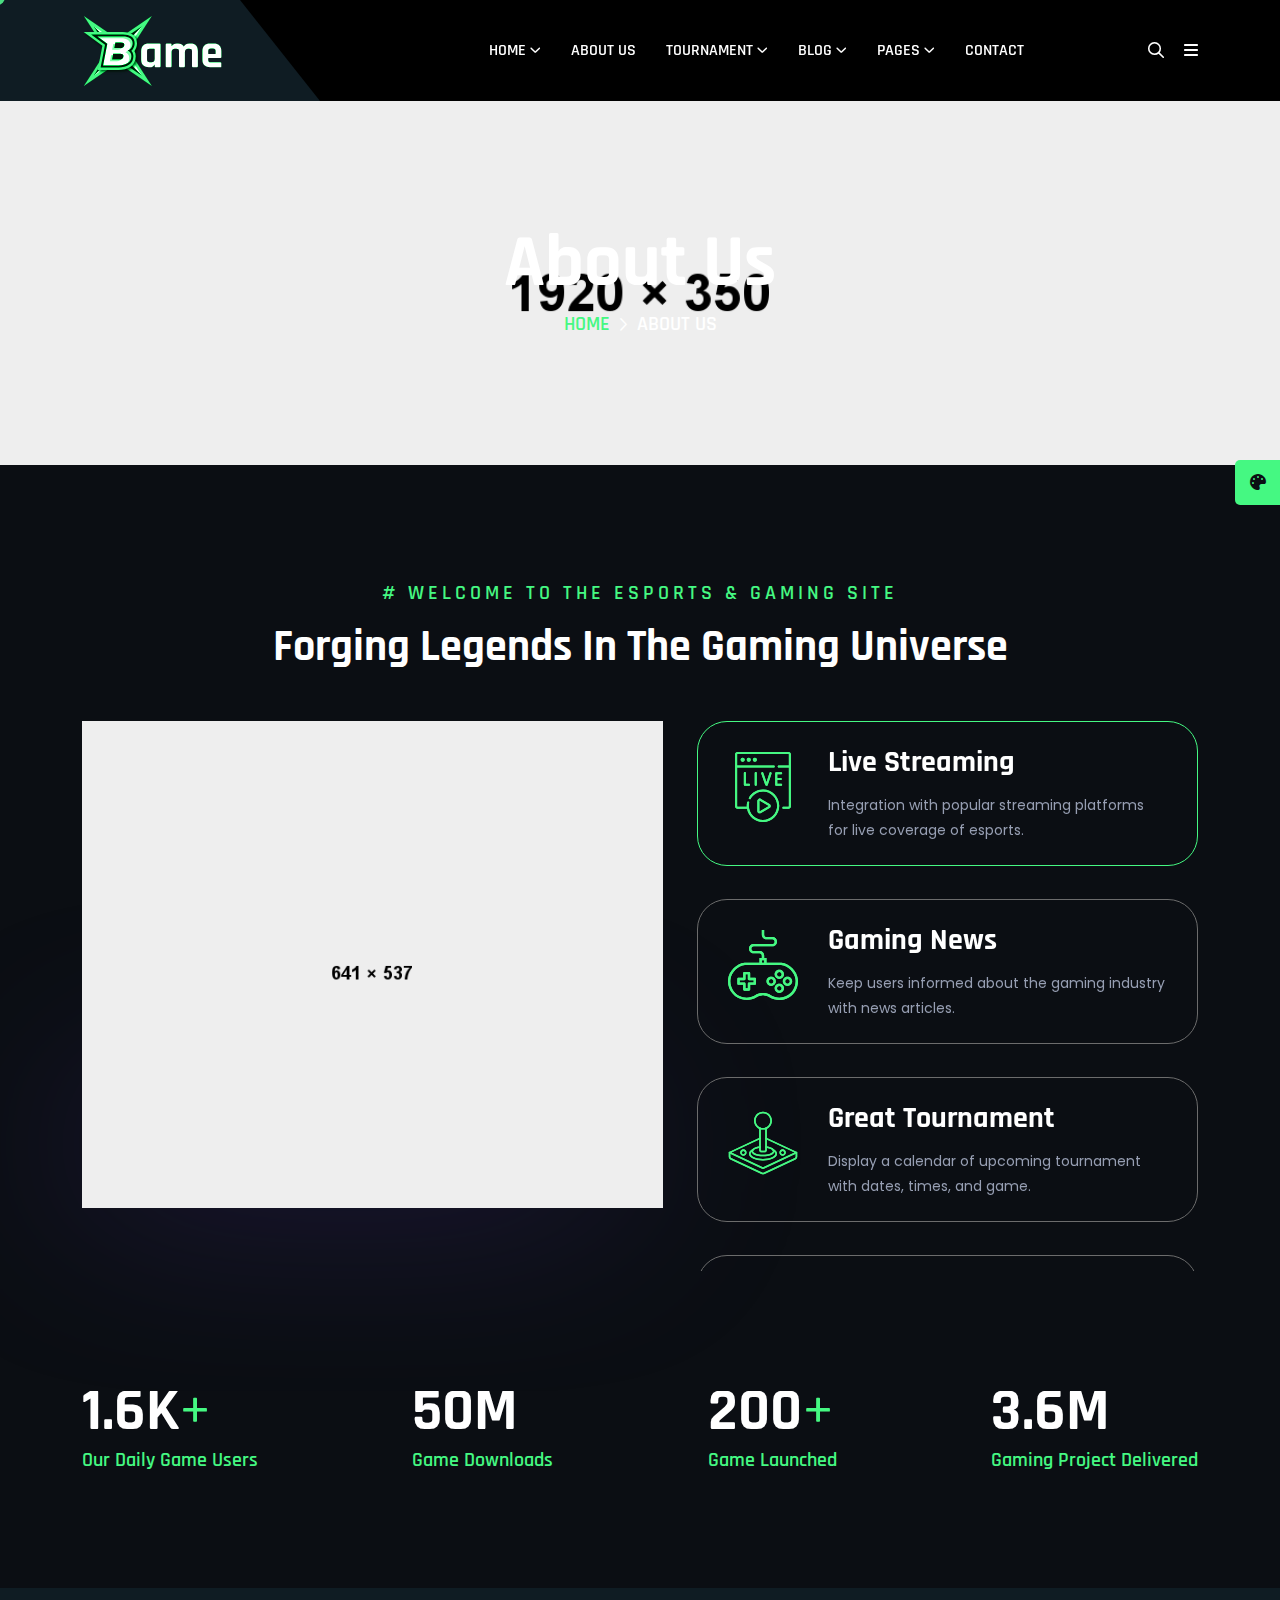
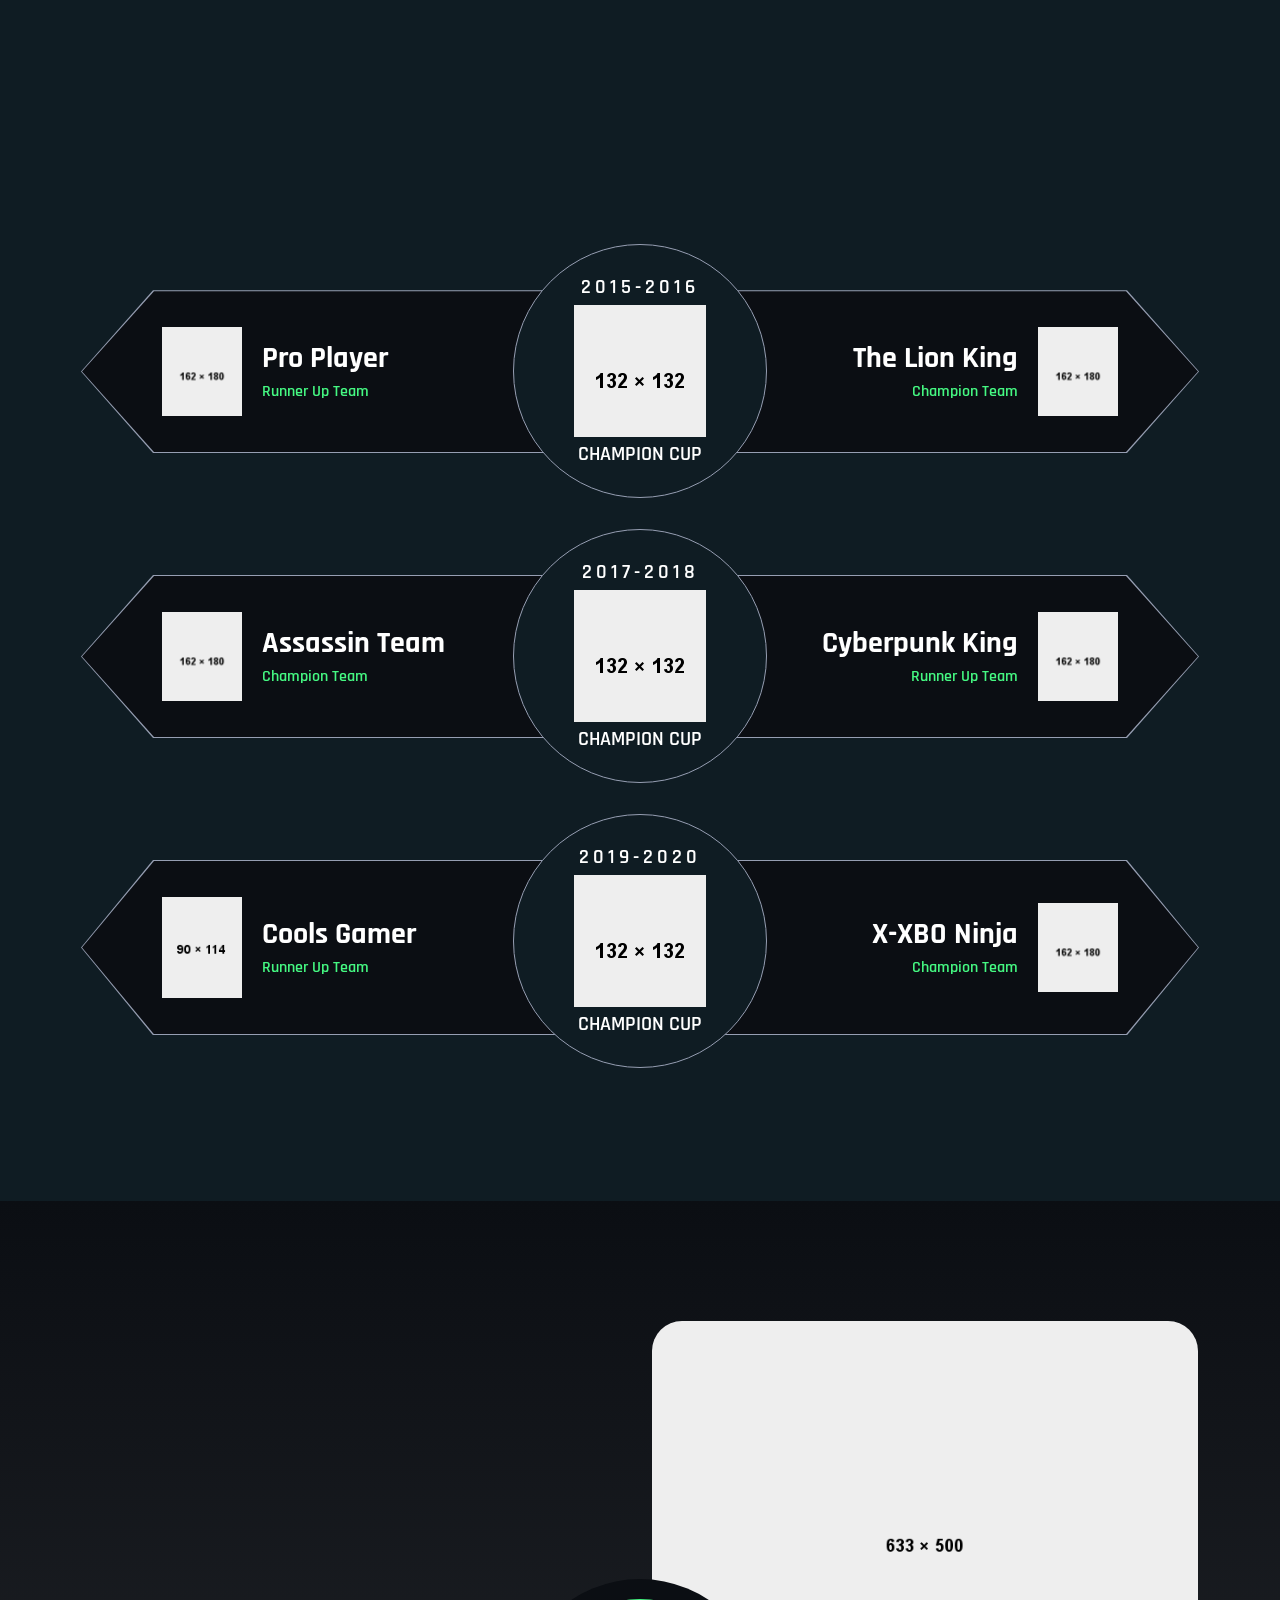
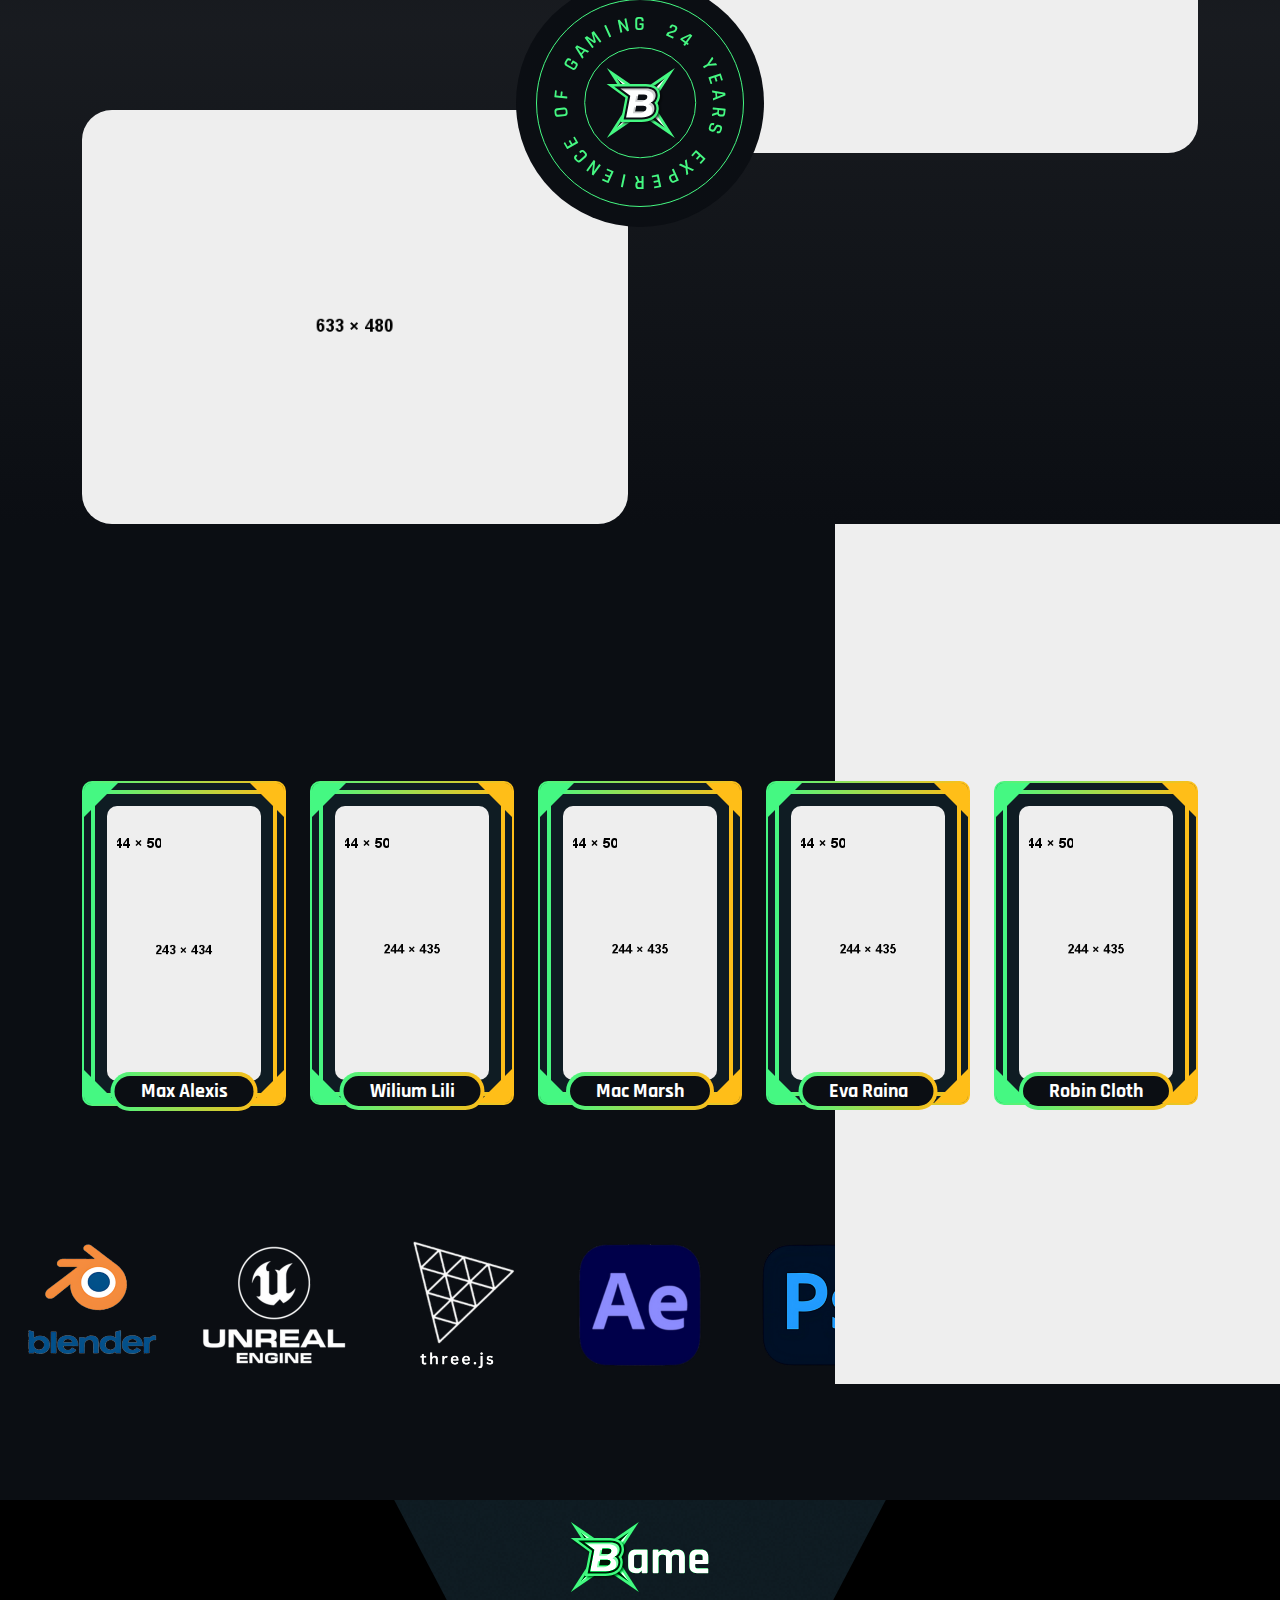
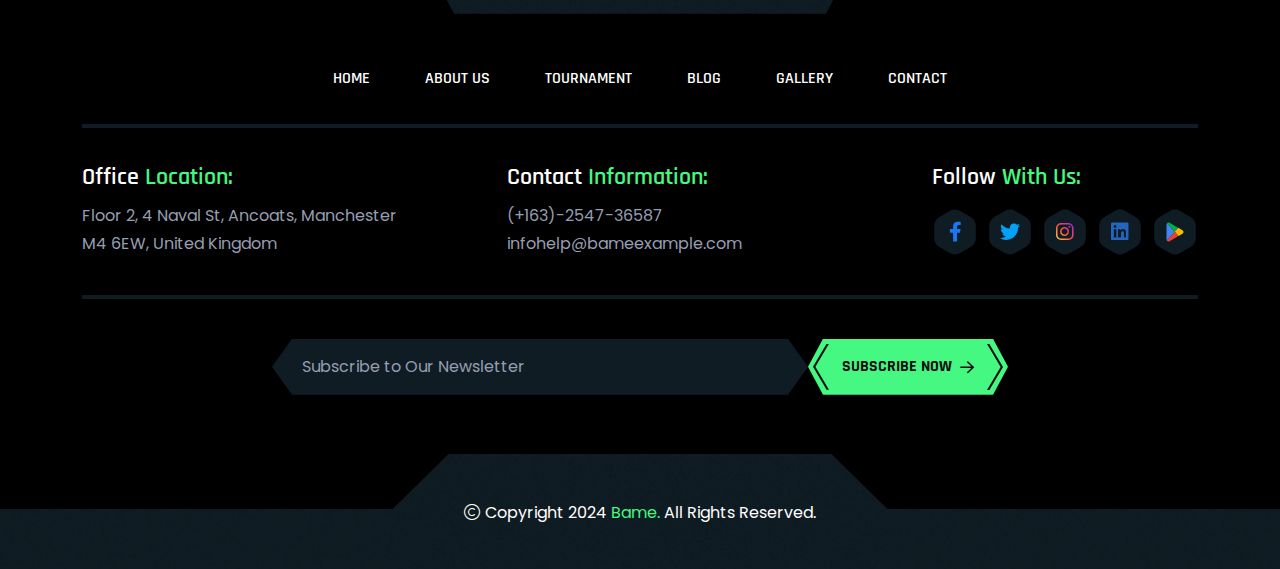
<file: about.html>
<!doctype html>
<html class="no-js " lang="zxx">

<head>
    <meta charset="utf-8">
    <meta http-equiv="x-ua-compatible" content="ie=edge">
    <title>Bame - Esports & Gaming HTML Template - About</title>
    <meta name="author" content="Bame">
    <meta name="description" content="Bame - Esports & Gaming HTML Template">
    <meta name="keywords" content="Bame - Esports & Gaming HTML Template">
    <meta name="robots" content="INDEX,FOLLOW">

    <!-- Mobile Specific Metas -->
    <meta name="viewport" content="width=device-width, initial-scale=1, shrink-to-fit=no">

    <!-- Favicons - Place favicon.ico in the root directory -->
    <link rel="apple-touch-icon" sizes="57x57" href="assets/img/favicons/apple-icon-57x57.png">
    <link rel="apple-touch-icon" sizes="60x60" href="assets/img/favicons/apple-icon-60x60.png">
    <link rel="apple-touch-icon" sizes="72x72" href="assets/img/favicons/apple-icon-72x72.png">
    <link rel="apple-touch-icon" sizes="76x76" href="assets/img/favicons/apple-icon-76x76.png">
    <link rel="apple-touch-icon" sizes="114x114" href="assets/img/favicons/apple-icon-114x114.png">
    <link rel="apple-touch-icon" sizes="120x120" href="assets/img/favicons/apple-icon-120x120.png">
    <link rel="apple-touch-icon" sizes="144x144" href="assets/img/favicons/apple-icon-144x144.png">
    <link rel="apple-touch-icon" sizes="152x152" href="assets/img/favicons/apple-icon-152x152.png">
    <link rel="apple-touch-icon" sizes="180x180" href="assets/img/favicons/apple-icon-180x180.png">
    <link rel="icon" type="image/png" sizes="192x192" href="assets/img/favicons/android-icon-192x192.png">
    <link rel="icon" type="image/png" sizes="32x32" href="assets/img/favicons/favicon-32x32.png">
    <link rel="icon" type="image/png" sizes="96x96" href="assets/img/favicons/favicon-96x96.png">
    <link rel="icon" type="image/png" sizes="16x16" href="assets/img/favicons/favicon-16x16.png">
    <link rel="manifest" href="assets/img/favicons/manifest.json">
    <meta name="msapplication-TileColor" content="#ffffff">
    <meta name="msapplication-TileImage" content="assets/img/favicons/ms-icon-144x144.png">
    <meta name="theme-color" content="#ffffff">

    <!--==============================
	  Google Fonts
	============================== -->
    <link rel="preconnect" href="https://fonts.googleapis.com">
    <link rel="preconnect" href="https://fonts.gstatic.com" crossorigin>
    <link href="https://fonts.googleapis.com/css2?family=Goldman:wght@400;700&family=Poppins:ital,wght@0,100;0,200;0,300;0,400;0,500;0,600;0,700;0,800;0,900;1,100;1,200;1,300;1,400;1,500;1,600;1,700;1,800;1,900&family=Rajdhani:wght@300;400;500;600;700&display=swap" rel="stylesheet">

    <!--==============================
	    All CSS File
	============================== -->
    <!-- Bootstrap -->
    <link rel="stylesheet" href="assets/css/bootstrap.min.css">
    <!-- Fontawesome Icon -->
    <link rel="stylesheet" href="assets/css/fontawesome.min.css">
    <!-- Magnific Popup -->
    <link rel="stylesheet" href="assets/css/magnific-popup.min.css">
    <!-- Swiper Js -->
    <link rel="stylesheet" href="assets/css/swiper-bundle.min.css">
    <!-- Theme Custom CSS -->
    <link rel="stylesheet" href="assets/css/style.css">

</head>

<body>
    <div class="cursor-animation cursor-image"></div>

    <!--[if lte IE 9]>
    	<p class="browserupgrade">You are using an <strong>outdated</strong> browser. Please <a href="https://browsehappy.com/">upgrade your browser</a> to improve your experience and security.</p>
  	<![endif]-->


    <!--********************************
   		Code Start From Here 
	******************************** -->

    <!--==============================
     Preloader
  ==============================-->
    <div class="preloader ">
        <button class="th-btn preloaderCls">CANCEL PRELOADER </button>
        <div class="preloader-inner">
            <span class="loader"></span>
        </div>
    </div><!--==============================
    Sidemenu
============================== -->
    <div class="sidemenu-wrapper sidemenu-cart ">
        <div class="sidemenu-content">
            <button class="closeButton sideMenuCls"><i class="far fa-times"></i></button>
            <div class="widget woocommerce widget_shopping_cart">
                <h3 class="widget_title">Shopping cart</h3>
                <div class="widget_shopping_cart_content">
                    <ul class="woocommerce-mini-cart cart_list product_list_widget ">
                        <li class="woocommerce-mini-cart-item mini_cart_item">
                            <a href="#" class="remove remove_from_cart_button"><i class="far fa-times"></i></a>
                            <a href="#"><img src="assets/img/product/product_thumb_1_1.png" alt="Cart Image">Gaming Headphone</a>
                            <span class="quantity">1 ×
                                <span class="woocommerce-Price-amount amount">
                                    <span class="woocommerce-Price-currencySymbol">$</span>940.00</span>
                            </span>
                        </li>
                        <li class="woocommerce-mini-cart-item mini_cart_item">
                            <a href="#" class="remove remove_from_cart_button"><i class="far fa-times"></i></a>
                            <a href="#"><img src="assets/img/product/product_thumb_1_2.png" alt="Cart Image">Gaming Mouse</a>
                            <span class="quantity">1 ×
                                <span class="woocommerce-Price-amount amount">
                                    <span class="woocommerce-Price-currencySymbol">$</span>899.00</span>
                            </span>
                        </li>
                        <li class="woocommerce-mini-cart-item mini_cart_item">
                            <a href="#" class="remove remove_from_cart_button"><i class="far fa-times"></i></a>
                            <a href="#"><img src="assets/img/product/product_thumb_1_3.png" alt="Cart Image">Gaming Keyboard</a>
                            <span class="quantity">1 ×
                                <span class="woocommerce-Price-amount amount">
                                    <span class="woocommerce-Price-currencySymbol">$</span>756.00</span>
                            </span>
                        </li>
                        <li class="woocommerce-mini-cart-item mini_cart_item">
                            <a href="#" class="remove remove_from_cart_button"><i class="far fa-times"></i></a>
                            <a href="#"><img src="assets/img/product/product_thumb_1_4.png" alt="Cart Image">Gaming Chair</a>
                            <span class="quantity">1 ×
                                <span class="woocommerce-Price-amount amount">
                                    <span class="woocommerce-Price-currencySymbol">$</span>723.00</span>
                            </span>
                        </li>
                        <li class="woocommerce-mini-cart-item mini_cart_item">
                            <a href="#" class="remove remove_from_cart_button"><i class="far fa-times"></i></a>
                            <a href="#"><img src="assets/img/product/product_thumb_1_5.png" alt="Cart Image">Microphone G9000</a>
                            <span class="quantity">1 ×
                                <span class="woocommerce-Price-amount amount">
                                    <span class="woocommerce-Price-currencySymbol">$</span>1080.00</span>
                            </span>
                        </li>
                    </ul>
                    <p class="woocommerce-mini-cart__total total">
                        <strong>Subtotal:</strong>
                        <span class="woocommerce-Price-amount amount">
                            <span class="woocommerce-Price-currencySymbol">$</span>4398.00</span>
                    </p>
                    <p class="woocommerce-mini-cart__buttons buttons">
                        <a href="cart.html" class="th-btn wc-forward">View cart <span class="icon"><i class="fa-solid fa-arrow-up-right ms-3"></i></span></a>
                        <a href="checkout.html" class="th-btn checkout wc-forward">Checkout <span class="icon"><i class="fa-solid fa-arrow-up-right ms-3"></i></span></a>
                    </p>
                </div>
            </div>
        </div>
    </div><!--==============================
    Sidemenu
============================== -->
    <div class="sidemenu-wrapper sidemenu-info d-none d-lg-block ">
        <div class="sidemenu-content">
            <button class="closeButton sideMenuCls"><i class="far fa-times"></i></button>
            <div class="widget footer-widget">
                <div class="th-widget-about">
                    <div class="about-logo">
                        <a href="index.html">
                            <span data-mask-src="assets/img/logo.svg" class="logo-mask"></span>
                            <img src="assets/img/logo.svg" alt="Bame">
                        </a>
                    </div>
                    <p class="about-text"> Beyond esports tournaments, include a broader calendar of gaming events, conferences, and conventions.</p>
                    <h3 class="widget_title">Follow <span class="text-theme">With Us:</span></h3>
                    <div class="th-widget-contact">
                        <div class="th-social style-mask">
                            <a class="facebook" href="https://www.facebook.com/"><i class="fab fa-facebook-f"></i></a>
                            <a class="twitter" href="https://www.twitter.com/"><img src="assets/img/icon/x-twitter-icon.svg" alt="icon"></a>
                            <a class="instagram" href="https://www.instagram.com/">
                                <img src="assets/img/icon/instagram-icon.svg" alt="icon">
                            </a>
                            <a class="linkedin" href="https://www.linkedin.com/"><i class="fab fa-linkedin"></i></a>
                            <a class="google-play" href="https://www.google.com/">
                                <img src="assets/img/icon/google-playstore-icon.svg" alt="icon">
                            </a>
                        </div>
                    </div>
                </div>
            </div>
            <div class="widget  ">
                <h3 class="widget_title">Recent Posts</h3>
                <div class="recent-post-wrap">
                    <div class="recent-post">
                        <div class="media-img">
                            <a href="blog-details.html"><img src="assets/img/blog/recent-post-1-1.jpg" alt="Blog Image"></a>
                        </div>
                        <div class="media-body">
                            <h4 class="post-title"><a class="text-inherit" href="blog-details.html">A Day in the Life of an Esports Event & Enjoy</a></h4>
                            <div class="recent-post-meta">
                                <a href="blog.html"><i class="fa-light fa-calendar"></i>30 Nov, 2024</a>
                            </div>
                        </div>
                    </div>
                    <div class="recent-post">
                        <div class="media-img">
                            <a href="blog-details.html"><img src="assets/img/blog/recent-post-1-2.jpg" alt="Blog Image"></a>
                        </div>
                        <div class="media-body">
                            <h4 class="post-title"><a class="text-inherit" href="blog-details.html">Strategies for Dominating Your Favorite Game</a></h4>
                            <div class="recent-post-meta">
                                <a href="blog.html"><i class="fa-light fa-calendar"></i>05 Dec, 2024</a>
                            </div>
                        </div>
                    </div>
                    <div class="recent-post">
                        <div class="media-img">
                            <a href="blog-details.html"><img src="assets/img/blog/recent-post-1-3.jpg" alt="Blog Image"></a>
                        </div>
                        <div class="media-body">
                            <h4 class="post-title"><a class="text-inherit" href="blog-details.html">Behind the Scenes of Your Favorite Game</a></h4>
                            <div class="recent-post-meta">
                                <a href="blog.html"><i class="fa-light fa-calendar"></i>09 Sep, 2024</a>
                            </div>
                        </div>
                    </div>
                </div>
            </div>
            <div class="widget newsletter-widget  ">
                <h3 class="widget_title">Newsletter</h3>
                <p class="footer-text">Subscribe to our newsletter to get our
                    latest update & news consenter</p>
                <form class="newsletter-form">
                    <div class="form-group">
                        <input class="form-control" type="email" placeholder="Email Address" required="">
                        <button type="submit" class="th-btn"><i class="far fa-paper-plane"></i></button>
                    </div>
                </form>
            </div>
        </div>
    </div>
    <div class="popup-search-box d-none d-lg-block">
        <button class="searchClose"><i class="fal fa-times"></i></button>
        <form action="#">
            <input type="text" placeholder="What are you looking for?">
            <button type="submit"><i class="fal fa-search"></i></button>
        </form>
    </div><!--==============================
    Mobile Menu
  ============================== -->
    <div class="th-menu-wrapper">
        <div class="th-menu-area text-center">
            <button class="th-menu-toggle"><i class="fal fa-times"></i></button>
            <div class="mobile-logo">
                <a href="index.html"><span data-mask-src="assets/img/logo.svg" class="logo-mask"></span><img src="assets/img/logo.svg" alt="Bame"></a>
            </div>
            <div class="th-mobile-menu">
                <ul>
                    <li class="menu-item-has-children">
                        <a href="index.html">HOME</a>
                        <ul class="sub-menu">
                            <li><a href="index.html">Home Esports</a></li>
                            <li><a href="home-2.html">Home Streaming</a></li>
                            <li><a href="home-3.html">Home Video Gaming</a></li>
                            <li><a href="home-4.html">Home Tournament</a></li>
                            <li><a href="home-5.html">Home Gamer</a></li>
                        </ul>
                    </li>
                    <li><a href="about.html">ABOUT US</a></li>
                    <li class="menu-item-has-children">
                        <a href="#">TOURNAMENT</a>
                        <ul class="sub-menu">
                            <li><a href="tournament.html">Tournament</a></li>
                            <li><a href="tournament-details.html">Tournament Details</a></li>
                        </ul>
                    </li>
                    <li class="menu-item-has-children">
                        <a href="#">BLOG</a>
                        <ul class="sub-menu">
                            <li><a href="blog.html">Blog</a></li>
                            <li><a href="blog-details.html">Blog Details</a></li>
                        </ul>
                    </li>
                    <li class="menu-item-has-children">
                        <a href="#">PAGES</a>
                        <ul class="sub-menu">
                            <li class="menu-item-has-children">
                                <a href="#">Shop</a>
                                <ul class="sub-menu">
                                    <li><a href="shop.html">Shop</a></li>
                                    <li><a href="shop-details.html">Shop Details</a></li>
                                    <li><a href="cart.html">Cart Page</a></li>
                                    <li><a href="checkout.html">Checkout</a></li>
                                    <li><a href="wishlist.html">Wishlist</a></li>
                                </ul>
                            </li>
                            <li><a href="team.html">Players</a></li>
                            <li><a href="team-details.html">Players Details</a></li>
                            <li><a href="game.html">Game</a></li>
                            <li><a href="game-details.html">Game Details</a></li>
                            <li><a href="gallery.html">Gallery</a></li>
                            <li><a href="point-table.html">Point Table</a></li>
                            <li><a href="error.html">Error Page</a></li>
                        </ul>
                    </li>

                    <li>
                        <a href="contact.html">CONTACT</a>
                    </li>
                </ul>
            </div>
        </div>
    </div>
    <div class="color-scheme-wrap active">
        <button class="switchIcon"><i class="fa-solid fa-palette"></i></button>
        <h4 class="color-scheme-wrap-title"><i class="far fa-palette"></i> Color Switcher</h4>
        <div class="color-switch-btns">
            <button data-color="#6240CF"><i class="fa-solid fa-droplet"></i></button>
            <button data-color="#FFBE18"><i class="fa-solid fa-droplet"></i></button>
            <button data-color="#24FFF2"><i class="fa-solid fa-droplet"></i></button>
            <button data-color="#45F882"><i class="fa-solid fa-droplet"></i></button>
            <button data-color="#FF7E02"><i class="fa-solid fa-droplet"></i></button>
        </div>
    </div><!--==============================
	Header Area
==============================-->
    <header class="th-header header-default">
        <div class="sticky-wrapper">
            <!-- Main Menu Area -->
            <div class="menu-area">
                <div class="container">
                    <div class="row align-items-center justify-content-between">
                        <div class="col-auto">
                            <div class="header-logo">
                                <a href="index.html">
                                    <span data-mask-src="assets/img/logo.svg" class="logo-mask"></span>
                                    <img src="assets/img/logo.svg" alt="Bame">
                                </a>
                            </div>
                        </div>
                        <div class="col-auto">
                            <nav class="main-menu d-none d-lg-inline-block">
                                <ul>
                                    <li class="menu-item-has-children">
                                        <a href="index.html">HOME</a>
                                        <ul class="sub-menu">
                                            <li><a href="index.html">Home Esports</a></li>
                                            <li><a href="home-2.html">Home Streaming</a></li>
                                            <li><a href="home-3.html">Home Video Gaming</a></li>
                                            <li><a href="home-4.html">Home Tournament</a></li>
                                            <li><a href="home-5.html">Home Gamer</a></li>
                                        </ul>
                                    </li>
                                    <li><a href="about.html">ABOUT US</a></li>
                                    <li class="menu-item-has-children">
                                        <a href="#">TOURNAMENT</a>
                                        <ul class="sub-menu">
                                            <li><a href="tournament.html">Tournament</a></li>
                                            <li><a href="tournament-details.html">Tournament Details</a></li>
                                        </ul>
                                    </li>
                                    <li class="menu-item-has-children">
                                        <a href="#">BLOG</a>
                                        <ul class="sub-menu">
                                            <li><a href="blog.html">Blog</a></li>
                                            <li><a href="blog-details.html">Blog Details</a></li>
                                        </ul>
                                    </li>
                                    <li class="menu-item-has-children">
                                        <a href="#">PAGES</a>
                                        <ul class="sub-menu">
                                            <li class="menu-item-has-children">
                                                <a href="#">Shop</a>
                                                <ul class="sub-menu">
                                                    <li><a href="shop.html">Shop</a></li>
                                                    <li><a href="shop-details.html">Shop Details</a></li>
                                                    <li><a href="cart.html">Cart Page</a></li>
                                                    <li><a href="checkout.html">Checkout</a></li>
                                                    <li><a href="wishlist.html">Wishlist</a></li>
                                                </ul>
                                            </li>
                                            <li><a href="team.html">Players</a></li>
                                            <li><a href="team-details.html">Players Details</a></li>
                                            <li><a href="game.html">Game</a></li>
                                            <li><a href="game-details.html">Game Details</a></li>
                                            <li><a href="gallery.html">Gallery</a></li>
                                            <li><a href="point-table.html">Point Table</a></li>
                                            <li><a href="error.html">Error Page</a></li>
                                        </ul>
                                    </li>

                                    <li>
                                        <a href="contact.html">CONTACT</a>
                                    </li>
                                </ul>
                            </nav>
                            <div class="header-button d-flex d-lg-none">
                                <button type="button" class="th-menu-toggle"><span class="btn-border"></span><i class="far fa-bars"></i></button>
                            </div>
                        </div>
                        <div class="col-auto d-none d-xl-block">
                            <div class="header-button">
                                <button type="button" class="simple-icon searchBoxToggler"><i class="far fa-search"></i></button>
                                <button type="button" class="simple-icon sideMenuInfo">
                                    <i class="fa-solid fa-bars"></i>
                                </button>
                                <div class="d-xxl-block d-none">
                                    <a href="contact.html" class="th-btn"><i class="fa-brands fa-twitch me-1"></i> Live Streaming</a>
                                </div>
                            </div>
                        </div>
                    </div>
                </div>
                <div class="logo-bg"></div>
            </div>
        </div>
    </header>
    <!--==============================
    Breadcumb
============================== -->
    <div class="breadcumb-wrapper " data-bg-src="assets/img/bg/breadcumb-bg.jpg">
        <div class="container">
            <div class="breadcumb-content">
                <h1 class="breadcumb-title">About Us</h1>
                <ul class="breadcumb-menu">
                    <li><a href="index.html">Home</a></li>
                    <li>About Us</li>
                </ul>
            </div>
        </div>
    </div>
    <!--==============================
About Area  
==============================-->
    <div class="overflow-hidden space position-relative z-index-common">
        <div class="gr-bg1 overlay"></div>
        <div class="container">
            <div class="title-area text-center">
                <span class="sub-title style2"># Welcome to The eSports & Gaming Site</span>
                <h2 class="sec-title text-white">Forging Legends in the Gaming Universe</h2>
            </div>
            <div class="row">
                <div class="col-xl-7 mb-50 mb-xl-0">
                    <div class="img-box2">
                        <div class="img1">
                            <img src="assets/img/normal/about2-1.png" alt="About">
                        </div>
                    </div>
                </div>
                <div class="col-xl-5">
                    <div class="about-feature-wrap">
                        <div class="slider-area">
                            <div class="swiper th-slider about-feature-slider1" id="aboutfeature1" data-slider-options='{"breakpoints":{"0":{"slidesPerView":2,"mousewheel":false},"576":{"slidesPerView":"2","mousewheel":false},"768":{"slidesPerView":"3","mousewheel":false},"992":{"slidesPerView":"3","mousewheel":false},"1200":{"slidesPerView":"3"}},"direction":"vertical","mousewheel":true}'>
                                <div class="swiper-wrapper">
                                    <div class="swiper-slide">
                                        <div class="about-feature">
                                            <div class="about-feature-icon icon-masking">
                                                <span class="mask-icon" data-mask-src="assets/img/icon/about_feature_2_1.svg"></span>
                                                <img src="assets/img/icon/about_feature_2_1.svg" alt="Icon">
                                            </div>
                                            <div class="about-feature-content">
                                                <h3 class="about-feature-title">Live Streaming</h3>
                                                <p class="about-feature-text">Integration with popular streaming platforms for live coverage of esports.</p>
                                            </div>
                                        </div>
                                    </div>
                                    <div class="swiper-slide">
                                        <div class="about-feature">
                                            <div class="about-feature-icon icon-masking">
                                                <span class="mask-icon" data-mask-src="assets/img/icon/about_feature_2_2.svg"></span>
                                                <img src="assets/img/icon/about_feature_2_2.svg" alt="Icon">
                                            </div>
                                            <div class="about-feature-content">
                                                <h3 class="about-feature-title">Gaming News</h3>
                                                <p class="about-feature-text">Keep users informed about the gaming industry with news articles.</p>
                                            </div>
                                        </div>
                                    </div>
                                    <div class="swiper-slide">
                                        <div class="about-feature">
                                            <div class="about-feature-icon icon-masking">
                                                <span class="mask-icon" data-mask-src="assets/img/icon/about_feature_2_3.svg"></span>
                                                <img src="assets/img/icon/about_feature_2_3.svg" alt="Icon">
                                            </div>
                                            <div class="about-feature-content">
                                                <h3 class="about-feature-title">Great Tournament</h3>
                                                <p class="about-feature-text">Display a calendar of upcoming tournament with dates, times, and game.</p>
                                            </div>
                                        </div>
                                    </div>
                                    <div class="swiper-slide">
                                        <div class="about-feature">
                                            <div class="about-feature-icon icon-masking">
                                                <span class="mask-icon" data-mask-src="assets/img/icon/about_feature_2_1.svg"></span>
                                                <img src="assets/img/icon/about_feature_2_1.svg" alt="Icon">
                                            </div>
                                            <div class="about-feature-content">
                                                <h3 class="about-feature-title">Live Streaming</h3>
                                                <p class="about-feature-text">Integration with popular streaming platforms for live coverage of esports.</p>
                                            </div>
                                        </div>
                                    </div>
                                    <div class="swiper-slide">
                                        <div class="about-feature">
                                            <div class="about-feature-icon icon-masking">
                                                <span class="mask-icon" data-mask-src="assets/img/icon/about_feature_2_2.svg"></span>
                                                <img src="assets/img/icon/about_feature_2_2.svg" alt="Icon">
                                            </div>
                                            <div class="about-feature-content">
                                                <h3 class="about-feature-title">Gaming News</h3>
                                                <p class="about-feature-text">Keep users informed about the gaming industry with news articles.</p>
                                            </div>
                                        </div>
                                    </div>
                                    <div class="swiper-slide">
                                        <div class="about-feature">
                                            <div class="about-feature-icon icon-masking">
                                                <span class="mask-icon" data-mask-src="assets/img/icon/about_feature_2_3.svg"></span>
                                                <img src="assets/img/icon/about_feature_2_3.svg" alt="Icon">
                                            </div>
                                            <div class="about-feature-content">
                                                <h3 class="about-feature-title">Great Tournament</h3>
                                                <p class="about-feature-text">Display a calendar of upcoming tournament with dates, times, and game.</p>
                                            </div>
                                        </div>
                                    </div>
                                </div>
                            </div>
                        </div>
                    </div>
                </div>
            </div>
        </div>
    </div>


    <!--==============================
Counter Area  
==============================-->
    <div class="space-bottom counter-area-1">
        <div class="container">
            <div class="counter-card-wrap">
                <div class="counter-card">
                    <div class="media-body">
                        <h2 class="box-number"><span class="counter-number">1.6</span>K<span class="text-theme fw-medium">+</span></h2>
                        <p class="box-text">Our Daily Game Users</p>
                    </div>
                </div>
                <div class="counter-card">
                    <div class="media-body">
                        <h2 class="box-number"><span class="counter-number">50</span>M</h2>
                        <p class="box-text">Game Downloads</p>
                    </div>
                </div>
                <div class="counter-card">
                    <div class="media-body">
                        <h2 class="box-number"><span class="counter-number">200</span><span class="text-theme fw-medium">+</span></h2>
                        <p class="box-text">Game Launched</p>
                    </div>
                </div>
                <div class="counter-card">
                    <div class="media-body">
                        <h2 class="box-number"><span class="counter-number">3.6</span>M</h2>
                        <p class="box-text">Gaming Project Delivered</p>
                    </div>
                </div>
            </div>
        </div>
    </div><!--==============================
Tournament Area  
==============================-->
    <section class="tournament-sec-v3 space bg-black3" data-mask-src="assets/img/bg/tournament-sec3-bg.png">
        <div class="container">
            <div class="row justify-content-between">
                <div class="col-lg-12">
                    <div class="title-area text-center custom-anim-top wow animated" data-wow-duration="1.5s" data-wow-delay="0.2s">
                        <span class="sub-title style2"># History of Bame Trophy </span>
                        <h2 class="sec-title">Our All Tournaments History <span class="text-theme">!</span></h2>
                    </div>
                </div>
            </div>
            <div class="row gy-30">
                <div class="col-12">
                    <div class="tournament-card style3">
                        <div class="tournament-card-content">
                            <div class="tournament-card-details">
                                <p class="tournament-year">2015-2016</p>
                                <img src="assets/img/tournament/cup.png" alt="img">
                                <p class="tournament-tag">CHAMPION CUP</p>
                            </div>
                        </div>
                        <div class="tournament-card-inner">
                            <div class="tournament-card-img">
                                <img src="assets/img/tournament/1-1.png" alt="tournament image">
                                <div class="card-title-wrap">
                                    <h3 class="tournament-card-title"><a href="tournament-details.html">Pro Player</a></h3>
                                    <h6 class="tournament-card-subtitle">Runner Up Team</h6>
                                </div>
                            </div>

                            <div class="tournament-card-img">
                                <div class="card-title-wrap text-md-end">
                                    <h3 class="tournament-card-title"><a href="tournament-details.html">The Lion King</a></h3>
                                    <h6 class="tournament-card-subtitle">Champion Team</h6>
                                </div>
                                <img src="assets/img/tournament/1-2.png" alt="tournament image">
                            </div>
                        </div>

                    </div>
                </div>
                <div class="col-12">
                    <div class="tournament-card style3">
                        <div class="tournament-card-content">
                            <div class="tournament-card-details">
                                <p class="tournament-year">2017-2018</p>
                                <img src="assets/img/tournament/cup.png" alt="img">
                                <p class="tournament-tag">CHAMPION CUP</p>
                            </div>
                        </div>
                        <div class="tournament-card-inner">
                            <div class="tournament-card-img">
                                <img src="assets/img/tournament/1-3.png" alt="tournament image">
                                <div class="card-title-wrap">
                                    <h3 class="tournament-card-title"><a href="tournament-details.html">Assassin Team</a></h3>
                                    <h6 class="tournament-card-subtitle">Champion Team</h6>
                                </div>
                            </div>

                            <div class="tournament-card-img">
                                <div class="card-title-wrap text-md-end">
                                    <h3 class="tournament-card-title"><a href="tournament-details.html">Cyberpunk King</a></h3>
                                    <h6 class="tournament-card-subtitle">Runner Up Team</h6>
                                </div>
                                <img src="assets/img/tournament/1-4.png" alt="tournament image">
                            </div>
                        </div>
                    </div>
                </div>
                <div class="col-12">
                    <div class="tournament-card style3">
                        <div class="tournament-card-content">
                            <div class="tournament-card-details">
                                <p class="tournament-year">2019-2020</p>
                                <img src="assets/img/tournament/cup.png" alt="img">
                                <p class="tournament-tag">CHAMPION CUP</p>
                            </div>
                        </div>
                        <div class="tournament-card-inner">
                            <div class="tournament-card-img">
                                <img src="assets/img/tournament/1-12.png" alt="tournament image">
                                <div class="card-title-wrap">
                                    <h3 class="tournament-card-title"><a href="tournament-details.html">Cools Gamer</a></h3>
                                    <h6 class="tournament-card-subtitle">Runner Up Team</h6>
                                </div>
                            </div>

                            <div class="tournament-card-img">
                                <div class="card-title-wrap text-md-end">
                                    <h3 class="tournament-card-title"><a href="tournament-details.html">X-XBO Ninja</a></h3>
                                    <h6 class="tournament-card-subtitle">Champion Team</h6>
                                </div>
                                <img src="assets/img/tournament/1-7.png" alt="tournament image">
                            </div>
                        </div>
                    </div>
                </div>
            </div>
        </div>
    </section> <!--==============================
About Area  
==============================-->
    <div class="about-sec-3 overflow-hidden space-top position-relative z-index-common" data-bg-src="assets/img/bg/about-bg2.png">
        <div class="gr-bg1 overlay"></div>
        <div class="container">
            <div class="about-wrap3">
                <div class="row gy-40">
                    <div class="col-xl-6">
                        <div class="title-area custom-anim-left wow animated" data-wow-duration="1.5s" data-wow-delay="0.2s">
                            <span class="sub-title"># Why Choose Our Gaming Site</span>
                            <h2 class="sec-title">Our Values Inspire And Drive Our Every Move <span class="text-theme">!</span></h2>
                            <div class="checklist">
                                <ul>
                                    <li><i class="fas fa-circle-check"></i> Duis scelerisque nunc ac massa efficitur pulvinar.</li>
                                    <li><i class="fas fa-circle-check"></i> Vivamus eget nisi scelerisque, iaculis risus vel, molestie risus.</li>
                                    <li><i class="fas fa-circle-check"></i> Aliquam nec sapien vitae dui dapibus blandit.</li>
                                    <li><i class="fas fa-circle-check"></i> Sed non ipsum ut mauris dictum ullamcorper ac at nibh.</li>
                                </ul>
                            </div>
                        </div>
                        <div class="img-box3">
                            <div class="img1">
                                <img src="assets/img/normal/about3-2.png" alt="About">
                            </div>
                        </div>
                    </div>
                    <div class="col-xl-6">
                        <div class="img-box3">
                            <div class="img1">
                                <img src="assets/img/normal/about3-1.png" alt="About">
                            </div>
                        </div>
                        <div class="about-content custom-anim-left wow animated" data-wow-duration="1.5s" data-wow-delay="0.2s">
                            <p>Gamers can join local gaming meetups, participate in gaming events, or connect with like-minded individuals through online forums and social media groups. Engaging with the community helps build connections and creates opportunities for collaborative gaming experiences.</p>
                            <p class="mb-0">Storytelling is a crucial element in modern video game design, creating immersive and engaging experiences. Games with compelling narratives often resonate more with players, adding depth to the overall gaming experience.</p>
                        </div>
                    </div>
                </div>
                <div class="about-tag">
                    <div class="about-experience-tag">
                        <span class="circle-title-anime">24 YEARS EXPERIENCE OF GAMING</span>
                    </div>
                    <div class="about-tag-icon">
                        <img src="assets/img/logo-icon.svg" alt="img">
                    </div>
                </div>
            </div>
        </div>
    </div><!--==============================
Team Area  
==============================-->
    <section class="team-sec-1 space-top">
        <div class="team-shape1-1 shape-mockup" data-top="0" data-right="0"><img src="assets/img/bg/team-sec1-bg.png" alt="img"></div>
        <div class="container th-container3">
            <div class="row justify-content-center">
                <div class="col-xl-6 col-lg-7 col-md-8">
                    <div class="title-area text-center custom-anim-top wow animated" data-wow-duration="1.5s" data-wow-delay="0.2s">
                        <span class="sub-title"># Top World Class Gamer</span>
                        <h2 class="sec-title">Let’s See Our Pro Players</h2>
                    </div>
                </div>
            </div>
            <div class="slider-area team-slider1">
                <div class="swiper th-slider has-shadow" id="teamSlider1" data-slider-options='{"breakpoints":{"0":{"slidesPerView":1},"576":{"slidesPerView":"2"},"768":{"slidesPerView":"3"},"992":{"slidesPerView":"4"},"1200":{"slidesPerView":"5"}}}'>
                    <div class="swiper-wrapper">
                        <!-- Single Item -->
                        <div class="swiper-slide">
                            <div class="th-team team-card">
                                <div class="team-card-corner team-card-corner1"></div>
                                <div class="team-card-corner team-card-corner2"></div>
                                <div class="team-card-corner team-card-corner3"></div>
                                <div class="team-card-corner team-card-corner4"></div>
                                <div class="img-wrap">
                                    <div class="team-img">
                                        <img src="assets/img/team/1-1.png" alt="Team">
                                    </div>
                                    <img class="game-logo" src="assets/img/team/game-logo1-1.png" alt="Team">
                                </div>
                                <div class="team-card-content">
                                    <h3 class="box-title"><a href="team-details.html">Max Alexis</a></h3>
                                </div>
                            </div>
                        </div>

                        <!-- Single Item -->
                        <div class="swiper-slide">
                            <div class="th-team team-card">
                                <div class="team-card-corner team-card-corner1"></div>
                                <div class="team-card-corner team-card-corner2"></div>
                                <div class="team-card-corner team-card-corner3"></div>
                                <div class="team-card-corner team-card-corner4"></div>
                                <div class="img-wrap">
                                    <div class="team-img">
                                        <img src="assets/img/team/1-2.png" alt="Team">
                                    </div>
                                    <img class="game-logo" src="assets/img/team/game-logo1-2.png" alt="Team">
                                </div>
                                <div class="team-card-content">
                                    <h3 class="box-title"><a href="team-details.html">Wilium Lili</a></h3>
                                </div>
                            </div>
                        </div>

                        <!-- Single Item -->
                        <div class="swiper-slide">
                            <div class="th-team team-card">
                                <div class="team-card-corner team-card-corner1"></div>
                                <div class="team-card-corner team-card-corner2"></div>
                                <div class="team-card-corner team-card-corner3"></div>
                                <div class="team-card-corner team-card-corner4"></div>
                                <div class="img-wrap">
                                    <div class="team-img">
                                        <img src="assets/img/team/1-3.png" alt="Team">
                                    </div>
                                    <img class="game-logo" src="assets/img/team/game-logo1-3.png" alt="Team">
                                </div>
                                <div class="team-card-content">
                                    <h3 class="box-title"><a href="team-details.html">Mac Marsh</a></h3>
                                </div>
                            </div>
                        </div>

                        <!-- Single Item -->
                        <div class="swiper-slide">
                            <div class="th-team team-card">
                                <div class="team-card-corner team-card-corner1"></div>
                                <div class="team-card-corner team-card-corner2"></div>
                                <div class="team-card-corner team-card-corner3"></div>
                                <div class="team-card-corner team-card-corner4"></div>
                                <div class="img-wrap">
                                    <div class="team-img">
                                        <img src="assets/img/team/1-4.png" alt="Team">
                                    </div>
                                    <img class="game-logo" src="assets/img/team/game-logo1-4.png" alt="Team">
                                </div>
                                <div class="team-card-content">
                                    <h3 class="box-title"><a href="team-details.html">Eva Raina</a></h3>
                                </div>
                            </div>
                        </div>

                        <!-- Single Item -->
                        <div class="swiper-slide">
                            <div class="th-team team-card">
                                <div class="team-card-corner team-card-corner1"></div>
                                <div class="team-card-corner team-card-corner2"></div>
                                <div class="team-card-corner team-card-corner3"></div>
                                <div class="team-card-corner team-card-corner4"></div>
                                <div class="img-wrap">
                                    <div class="team-img">
                                        <img src="assets/img/team/1-5.png" alt="Team">
                                    </div>
                                    <img class="game-logo" src="assets/img/team/game-logo1-5.png" alt="Team">
                                </div>
                                <div class="team-card-content">
                                    <h3 class="box-title"><a href="team-details.html">Robin Cloth</a></h3>
                                </div>
                            </div>
                        </div>

                        <!-- Single Item -->
                        <div class="swiper-slide">
                            <div class="th-team team-card">
                                <div class="team-card-corner team-card-corner1"></div>
                                <div class="team-card-corner team-card-corner2"></div>
                                <div class="team-card-corner team-card-corner3"></div>
                                <div class="team-card-corner team-card-corner4"></div>
                                <div class="img-wrap">
                                    <div class="team-img">
                                        <img src="assets/img/team/1-1.png" alt="Team">
                                    </div>
                                    <img class="game-logo" src="assets/img/team/game-logo1-1.png" alt="Team">
                                </div>
                                <div class="team-card-content">
                                    <h3 class="box-title"><a href="team-details.html">Max Alexis</a></h3>
                                </div>
                            </div>
                        </div>

                        <!-- Single Item -->
                        <div class="swiper-slide">
                            <div class="th-team team-card">
                                <div class="team-card-corner team-card-corner1"></div>
                                <div class="team-card-corner team-card-corner2"></div>
                                <div class="team-card-corner team-card-corner3"></div>
                                <div class="team-card-corner team-card-corner4"></div>
                                <div class="img-wrap">
                                    <div class="team-img">
                                        <img src="assets/img/team/1-2.png" alt="Team">
                                    </div>
                                    <img class="game-logo" src="assets/img/team/game-logo1-2.png" alt="Team">
                                </div>
                                <div class="team-card-content">
                                    <h3 class="box-title"><a href="team-details.html">Wilium Lili</a></h3>
                                </div>
                            </div>
                        </div>

                        <!-- Single Item -->
                        <div class="swiper-slide">
                            <div class="th-team team-card">
                                <div class="team-card-corner team-card-corner1"></div>
                                <div class="team-card-corner team-card-corner2"></div>
                                <div class="team-card-corner team-card-corner3"></div>
                                <div class="team-card-corner team-card-corner4"></div>
                                <div class="img-wrap">
                                    <div class="team-img">
                                        <img src="assets/img/team/1-3.png" alt="Team">
                                    </div>
                                    <img class="game-logo" src="assets/img/team/game-logo1-3.png" alt="Team">
                                </div>
                                <div class="team-card-content">
                                    <h3 class="box-title"><a href="team-details.html">Mac Marsh</a></h3>
                                </div>
                            </div>
                        </div>

                        <!-- Single Item -->
                        <div class="swiper-slide">
                            <div class="th-team team-card">
                                <div class="team-card-corner team-card-corner1"></div>
                                <div class="team-card-corner team-card-corner2"></div>
                                <div class="team-card-corner team-card-corner3"></div>
                                <div class="team-card-corner team-card-corner4"></div>
                                <div class="img-wrap">
                                    <div class="team-img">
                                        <img src="assets/img/team/1-4.png" alt="Team">
                                    </div>
                                    <img class="game-logo" src="assets/img/team/game-logo1-4.png" alt="Team">
                                </div>
                                <div class="team-card-content">
                                    <h3 class="box-title"><a href="team-details.html">Eva Raina</a></h3>
                                </div>
                            </div>
                        </div>

                        <!-- Single Item -->
                        <div class="swiper-slide">
                            <div class="th-team team-card">
                                <div class="team-card-corner team-card-corner1"></div>
                                <div class="team-card-corner team-card-corner2"></div>
                                <div class="team-card-corner team-card-corner3"></div>
                                <div class="team-card-corner team-card-corner4"></div>
                                <div class="img-wrap">
                                    <div class="team-img">
                                        <img src="assets/img/team/1-5.png" alt="Team">
                                    </div>
                                    <img class="game-logo" src="assets/img/team/game-logo1-5.png" alt="Team">
                                </div>
                                <div class="team-card-content">
                                    <h3 class="box-title"><a href="team-details.html">Robin Cloth</a></h3>
                                </div>
                            </div>
                        </div>

                    </div>
                </div>
                <button data-slider-prev="#teamSlider1" class="slider-arrow slider-prev"><i class="far fa-arrow-left"></i></button>
                <button data-slider-next="#teamSlider1" class="slider-arrow slider-next"><i class="far fa-arrow-right"></i></button>
            </div>
        </div>
    </section>
    <!--==============================
Client Area  
==============================-->
    <div class="client-area-1 overflow-hidden space">
        <div class="container-fluid p-0">
            <div class="swiper th-slider client-slider1" data-slider-options='{"breakpoints":{"0":{"slidesPerView":2},"400":{"slidesPerView":"2"},"768":{"slidesPerView":"3"},"992":{"slidesPerView":"4"},"1200":{"slidesPerView":"7"},"1300":{"slidesPerView":"9"}}, "spaceBetween": "0", "loop": "true"}'>
                <div class="swiper-wrapper">
                    <div class="swiper-slide">
                        <a href="#" class="client-card">
                            <img src="assets/img/client/1-1.png" alt="Image">
                        </a>
                    </div>

                    <div class="swiper-slide">
                        <a href="#" class="client-card">
                            <img src="assets/img/client/1-2.png" alt="Image">
                        </a>
                    </div>

                    <div class="swiper-slide">
                        <a href="#" class="client-card">
                            <img src="assets/img/client/1-3.png" alt="Image">
                        </a>
                    </div>

                    <div class="swiper-slide">
                        <a href="#" class="client-card">
                            <img src="assets/img/client/1-4.png" alt="Image">
                        </a>
                    </div>

                    <div class="swiper-slide">
                        <a href="#" class="client-card">
                            <img src="assets/img/client/1-5.png" alt="Image">
                        </a>
                    </div>

                    <div class="swiper-slide">
                        <a href="#" class="client-card">
                            <img src="assets/img/client/1-6.png" alt="Image">
                        </a>
                    </div>

                    <div class="swiper-slide">
                        <a href="#" class="client-card">
                            <img src="assets/img/client/1-7.png" alt="Image">
                        </a>
                    </div>

                    <div class="swiper-slide">
                        <a href="#" class="client-card">
                            <img src="assets/img/client/1-8.png" alt="Image">
                        </a>
                    </div>

                    <div class="swiper-slide">
                        <a href="#" class="client-card">
                            <img src="assets/img/client/1-9.png" alt="Image">
                        </a>
                    </div>

                    <div class="swiper-slide">
                        <a href="#" class="client-card">
                            <img src="assets/img/client/1-1.png" alt="Image">
                        </a>
                    </div>

                    <div class="swiper-slide">
                        <a href="#" class="client-card">
                            <img src="assets/img/client/1-2.png" alt="Image">
                        </a>
                    </div>

                    <div class="swiper-slide">
                        <a href="#" class="client-card">
                            <img src="assets/img/client/1-3.png" alt="Image">
                        </a>
                    </div>

                    <div class="swiper-slide">
                        <a href="#" class="client-card">
                            <img src="assets/img/client/1-4.png" alt="Image">
                        </a>
                    </div>

                    <div class="swiper-slide">
                        <a href="#" class="client-card">
                            <img src="assets/img/client/1-5.png" alt="Image">
                        </a>
                    </div>

                    <div class="swiper-slide">
                        <a href="#" class="client-card">
                            <img src="assets/img/client/1-6.png" alt="Image">
                        </a>
                    </div>

                    <div class="swiper-slide">
                        <a href="#" class="client-card">
                            <img src="assets/img/client/1-7.png" alt="Image">
                        </a>
                    </div>

                    <div class="swiper-slide">
                        <a href="#" class="client-card">
                            <img src="assets/img/client/1-8.png" alt="Image">
                        </a>
                    </div>

                    <div class="swiper-slide">
                        <a href="#" class="client-card">
                            <img src="assets/img/client/1-9.png" alt="Image">
                        </a>
                    </div>

                </div>
            </div>
        </div>
    </div>
    <!--==============================
	Footer Area
==============================-->
    <footer class="footer-wrapper footer-layout1">
        <div class="container">
            <div class="footer-top text-center">
                <div class="footer-logo bg-repeat" data-bg-src="assets/img/bg/jiji-bg.png">
                    <a href="index.html">
                        <span data-mask-src="assets/img/logo.svg" class="logo-mask"></span>
                        <img src="assets/img/logo.svg" alt="Bame">
                    </a>
                </div>
                <div class="footer-links">
                    <ul>
                        <li><a href="index.html">HOME</a></li>
                        <li><a href="about.html">ABOUT US</a></li>
                        <li><a href="tournament.html">TOURNAMENT</a></li>
                        <li><a href="blog.html">BLOG</a></li>
                        <li><a href="gallery.html">GALLERY</a></li>
                        <li><a href="contact.html">CONTACT</a></li>
                    </ul>
                </div>
            </div>
        </div>
        <div class="container">
            <div class="widget-area">
                <div class="row justify-content-between">
                    <div class="col-md-6 col-lg-auto">
                        <div class="widget footer-widget">
                            <h3 class="widget_title">Office <span class="text-theme">Location:</span></h3>
                            <div class="th-widget-contact">
                                <div class="info-box">
                                    <p class="info-box_text">
                                        Floor 2, 4 Naval St, Ancoats, Manchester
                                        M4 6EW, United Kingdom
                                    </p>
                                </div>
                            </div>
                        </div>
                    </div>
                    <div class="col-md-6 col-lg-auto">
                        <div class="widget footer-widget">
                            <h3 class="widget_title">Contact <span class="text-theme">Information:</span></h3>
                            <div class="th-widget-contact">
                                <div class="info-box">
                                    <p class="info-box_text">
                                        <a class="info-box_link" href="tel:163254736587">(+163)-2547-36587</a>
                                        <a class="info-box_link" href="mailto:infohelp@bameexample.com">infohelp@bameexample.com</a>
                                    </p>
                                </div>
                            </div>
                        </div>
                    </div>
                    <div class="col-md-6 col-lg-auto">
                        <div class="widget footer-widget">
                            <h3 class="widget_title">Follow <span class="text-theme">With Us:</span></h3>
                            <div class="th-widget-contact">
                                <div class="th-social style-mask">
                                    <a class="facebook" href="https://www.facebook.com/"><i class="fab fa-facebook-f"></i></a>
                                    <a class="twitter" href="https://www.twitter.com/"><i class="fab fa-twitter"></i></a>
                                    <a class="instagram" href="https://www.instagram.com/">
                                        <i class="fab fa-instagram"></i>
                                    </a>
                                    <a class="linkedin" href="https://www.linkedin.com/"><i class="fab fa-linkedin"></i></a>
                                    <a class="google-play" href="https://www.google.com/">
                                        <img src="assets/img/icon/google-playstore-icon.svg" alt="icon">
                                    </a>
                                </div>
                            </div>
                        </div>
                    </div>
                </div>
            </div>
            <div class="row justify-content-center">
                <div class="col-lg-8">
                    <form class="newsletter-form">
                        <div class="form-group">
                            <input class="form-control" type="email" placeholder="Subscribe to Our Newsletter" required="">
                            <button type="submit" class="th-btn">SUBSCRIBE NOW <i class="far fa-arrow-right ms-2"></i></button>
                        </div>
                    </form>
                </div>
            </div>
        </div>
        <div class="copyright-wrap text-center bg-repeat" data-bg-src="assets/img/bg/jiji-bg.png">
            <div class="container">
                <div class="row align-items-center justify-content-center">
                    <div class="col-lg-6">
                        <p class="copyright-text bg-repeat" data-bg-src="assets/img/bg/jiji-bg.png">
                            <i class="fal fa-copyright"></i> Copyright 2024 <a href="index.html">Bame.</a> All Rights Reserved.
                        </p>
                    </div>
                </div>
            </div>
        </div>
    </footer>

    <!--********************************
			Code End  Here 
	******************************** -->

    <!-- Scroll To Top -->
    <div class="scroll-top">
        <svg class="progress-circle svg-content" width="100%" height="100%" viewBox="-1 -1 102 102">
            <path d="M50,1 a49,49 0 0,1 0,98 a49,49 0 0,1 0,-98" style="transition: stroke-dashoffset 10ms linear 0s; stroke-dasharray: 307.919, 307.919; stroke-dashoffset: 307.919;"></path>
        </svg>
    </div>

    <!--==============================
    All Js File
============================== -->
    <!-- Jquery -->
    <script src="assets/js/vendor/jquery-3.7.1.min.js"></script>
    <!-- Swiper Js -->
    <script src="assets/js/swiper-bundle.min.js"></script>
    <!-- Bootstrap -->
    <script src="assets/js/bootstrap.min.js"></script>
    <!-- Magnific Popup -->
    <script src="assets/js/jquery.magnific-popup.min.js"></script>
    <!-- Counter Up -->
    <script src="assets/js/jquery.counterup.min.js"></script>
    <!-- Range Slider -->
    <script src="assets/js/jquery-ui.min.js"></script>
    <!-- Isotope Filter -->
    <script src="assets/js/imagesloaded.pkgd.min.js"></script>
    <script src="assets/js/isotope.pkgd.min.js"></script>
    <!-- gsap -->
    <script src="assets/js/gsap.min.js"></script>

    <script src="assets/js/waypoints.js"></script>
    <script src="assets/js/wow.js"></script>
    <script src="assets/js/smooth-scroll.js"></script>

    <!-- Main Js File -->
    <script src="assets/js/main.js"></script>
</body>

</html>
</file>
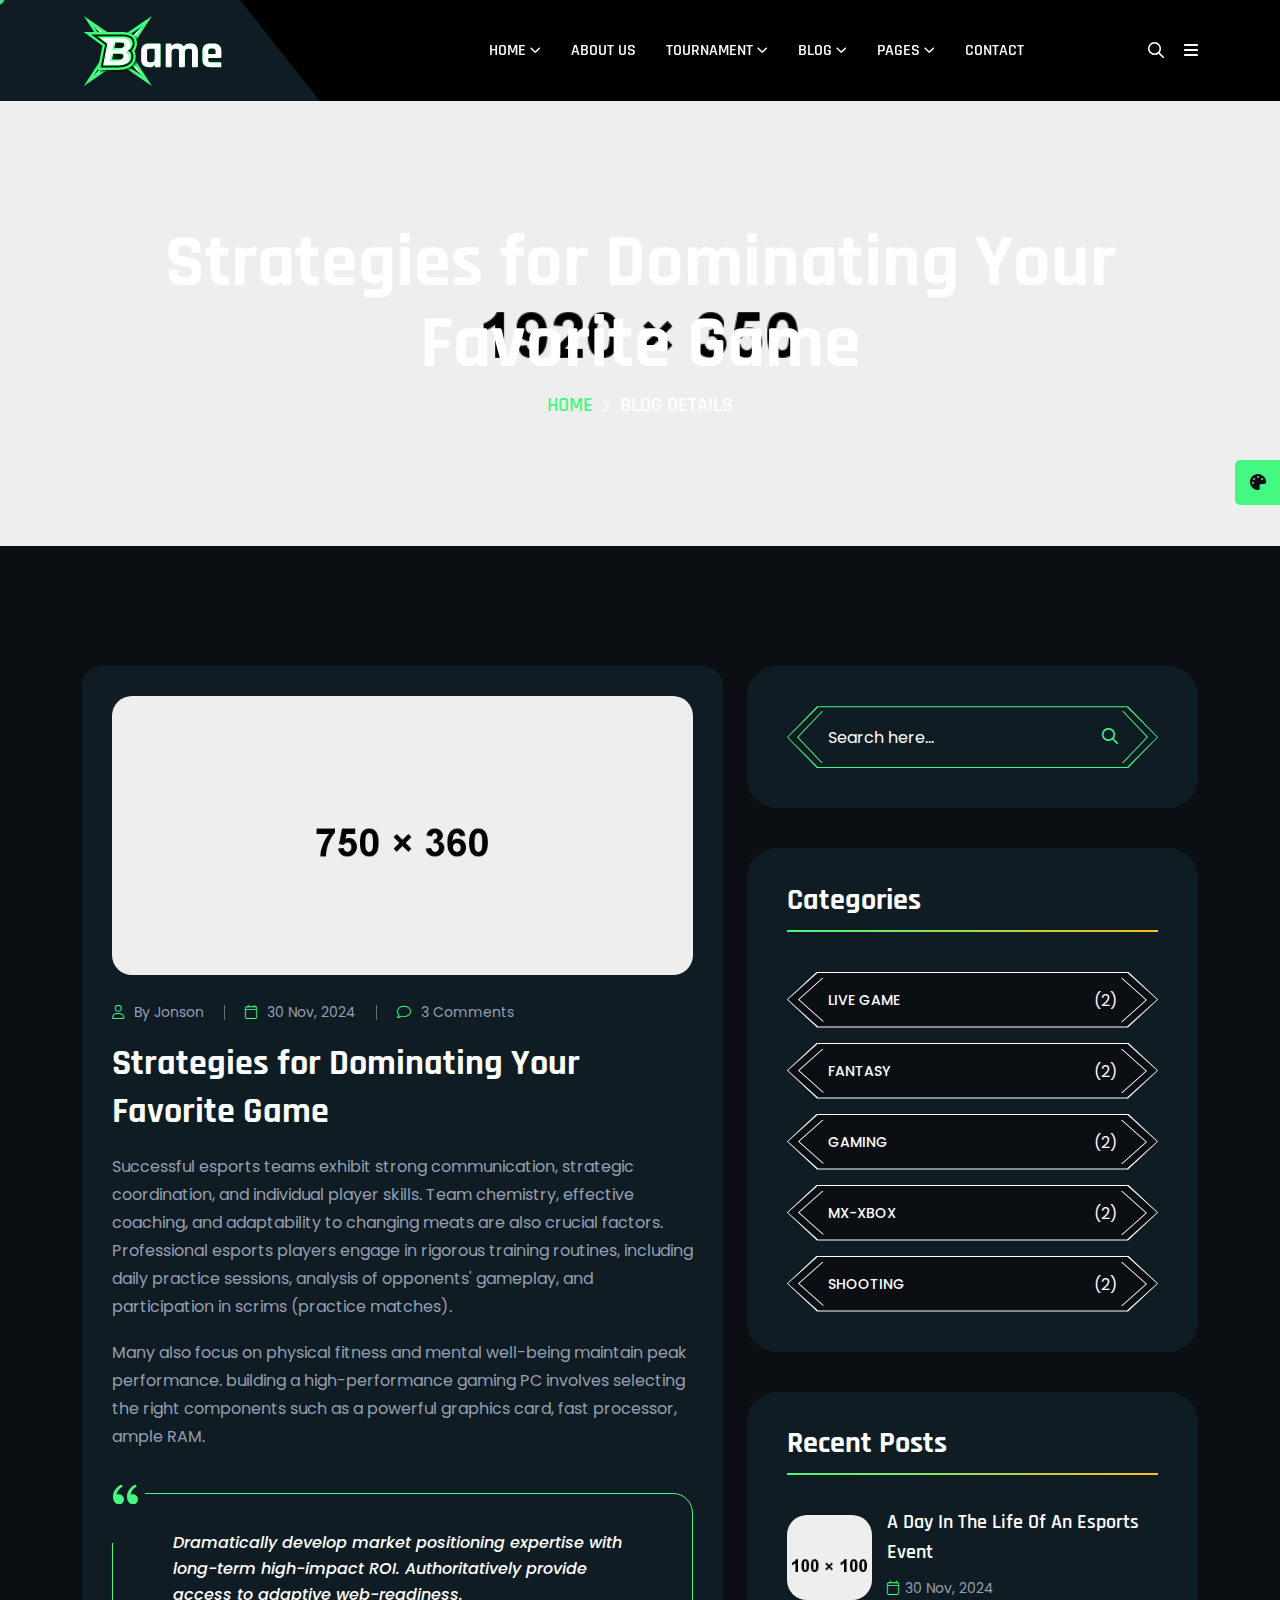
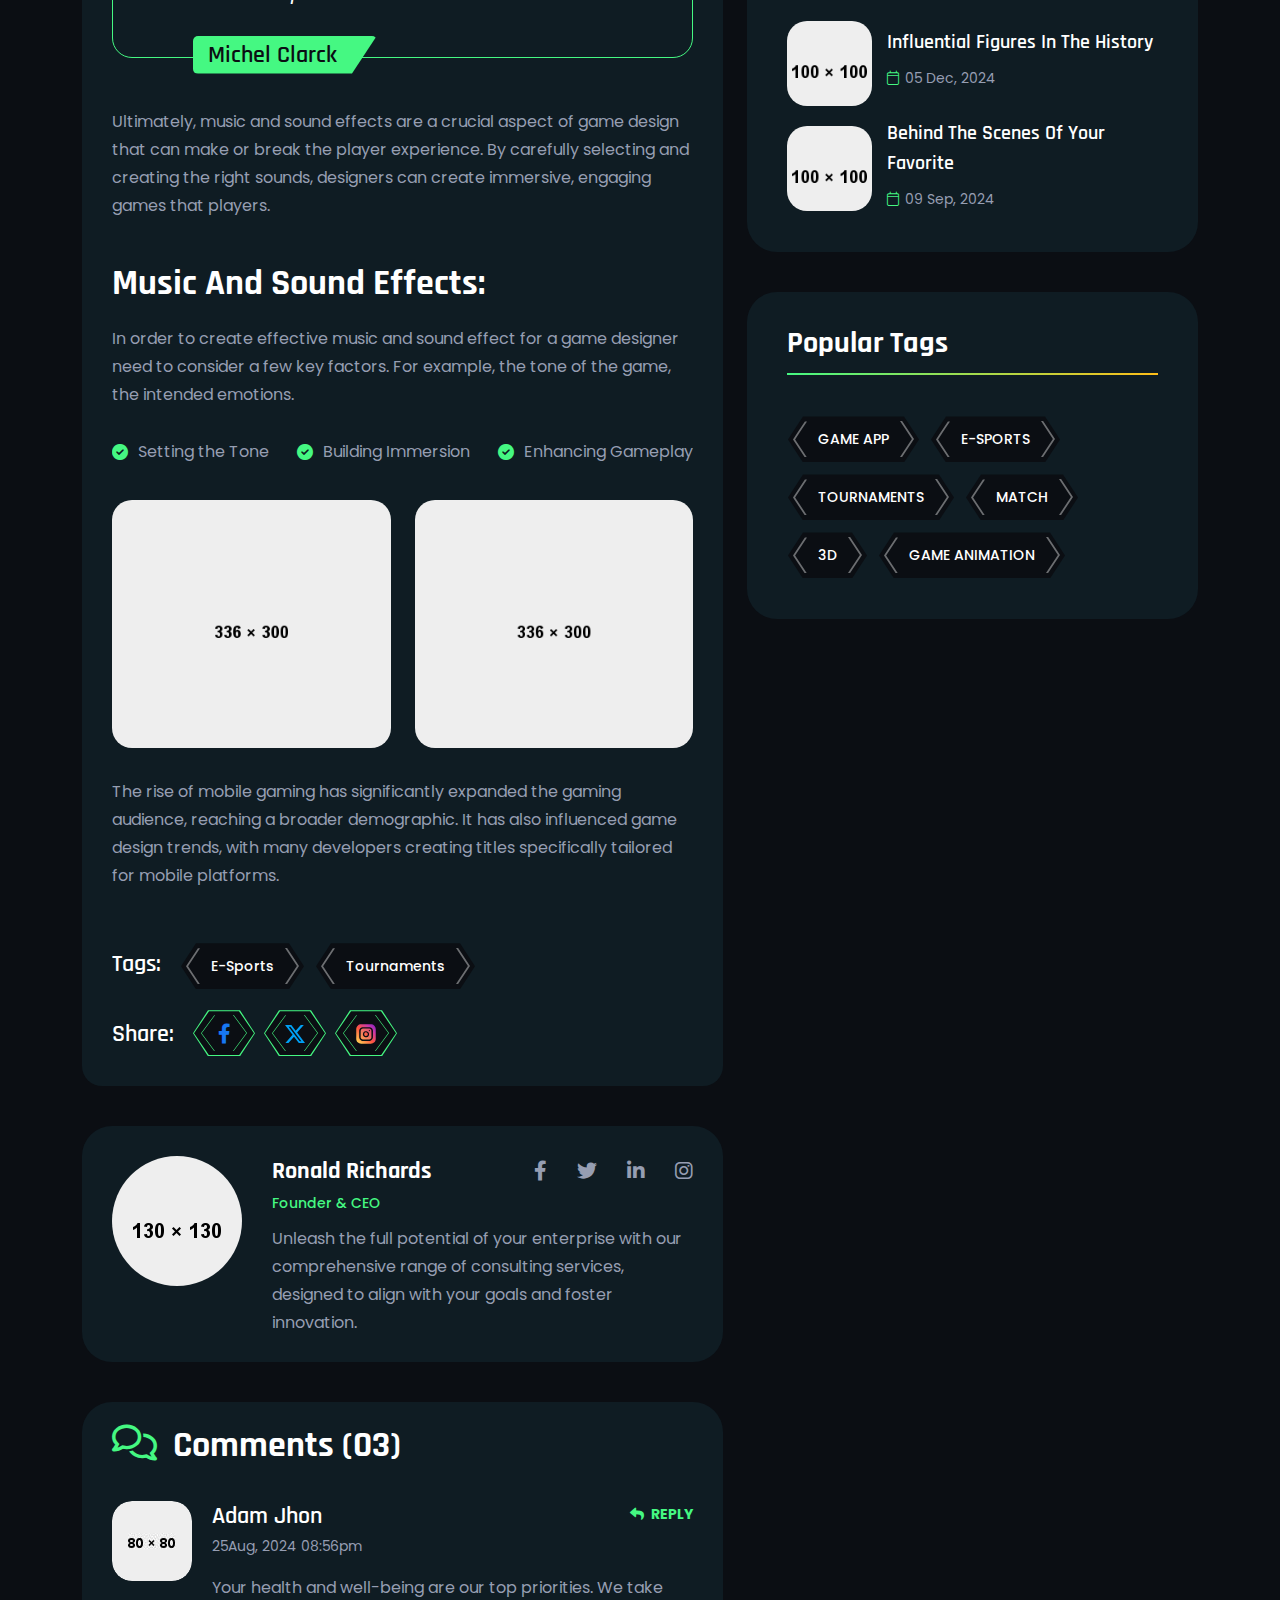
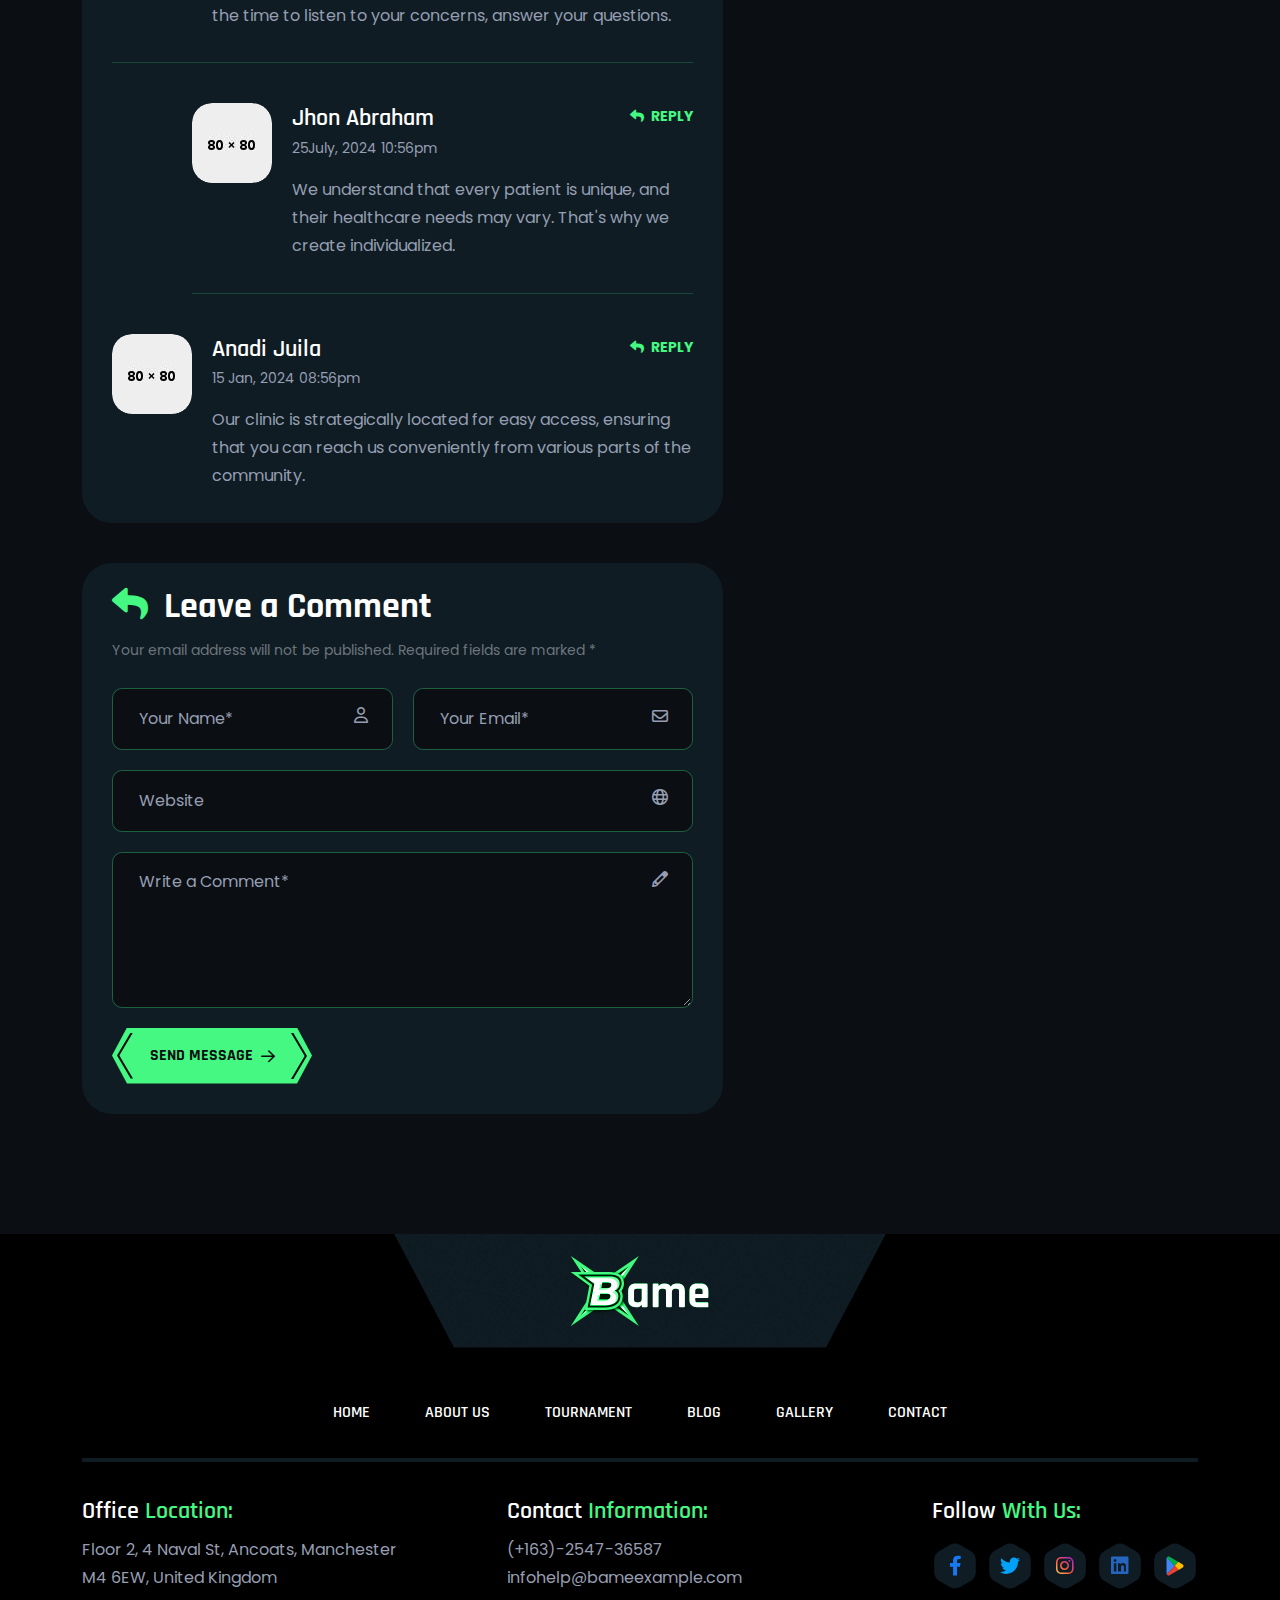
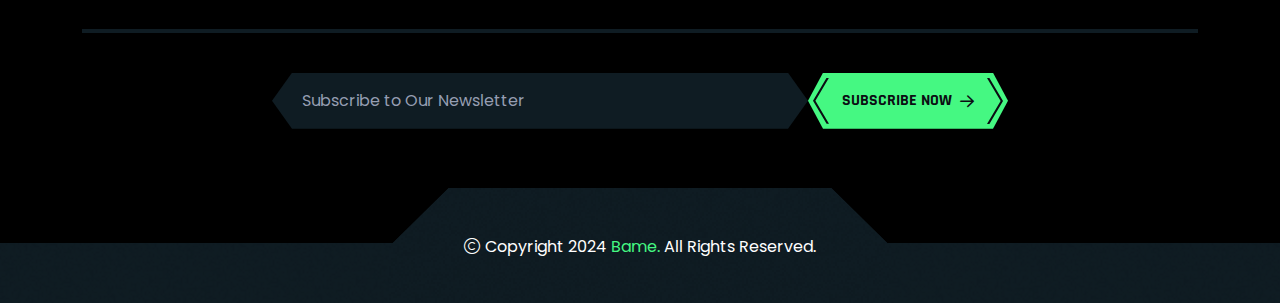
<file: blog-details.html>
<!doctype html>
<html class="no-js " lang="zxx">

<head>
    <meta charset="utf-8">
    <meta http-equiv="x-ua-compatible" content="ie=edge">
    <title>Bame - Esports & Gaming HTML Template - Blog Details</title>
    <meta name="author" content="Bame">
    <meta name="description" content="Bame - Esports & Gaming HTML Template">
    <meta name="keywords" content="Bame - Esports & Gaming HTML Template">
    <meta name="robots" content="INDEX,FOLLOW">

    <!-- Mobile Specific Metas -->
    <meta name="viewport" content="width=device-width, initial-scale=1, shrink-to-fit=no">

    <!-- Favicons - Place favicon.ico in the root directory -->
    <link rel="apple-touch-icon" sizes="57x57" href="assets/img/favicons/apple-icon-57x57.png">
    <link rel="apple-touch-icon" sizes="60x60" href="assets/img/favicons/apple-icon-60x60.png">
    <link rel="apple-touch-icon" sizes="72x72" href="assets/img/favicons/apple-icon-72x72.png">
    <link rel="apple-touch-icon" sizes="76x76" href="assets/img/favicons/apple-icon-76x76.png">
    <link rel="apple-touch-icon" sizes="114x114" href="assets/img/favicons/apple-icon-114x114.png">
    <link rel="apple-touch-icon" sizes="120x120" href="assets/img/favicons/apple-icon-120x120.png">
    <link rel="apple-touch-icon" sizes="144x144" href="assets/img/favicons/apple-icon-144x144.png">
    <link rel="apple-touch-icon" sizes="152x152" href="assets/img/favicons/apple-icon-152x152.png">
    <link rel="apple-touch-icon" sizes="180x180" href="assets/img/favicons/apple-icon-180x180.png">
    <link rel="icon" type="image/png" sizes="192x192" href="assets/img/favicons/android-icon-192x192.png">
    <link rel="icon" type="image/png" sizes="32x32" href="assets/img/favicons/favicon-32x32.png">
    <link rel="icon" type="image/png" sizes="96x96" href="assets/img/favicons/favicon-96x96.png">
    <link rel="icon" type="image/png" sizes="16x16" href="assets/img/favicons/favicon-16x16.png">
    <link rel="manifest" href="assets/img/favicons/manifest.json">
    <meta name="msapplication-TileColor" content="#ffffff">
    <meta name="msapplication-TileImage" content="assets/img/favicons/ms-icon-144x144.png">
    <meta name="theme-color" content="#ffffff">

    <!--==============================
	  Google Fonts
	============================== -->
    <link rel="preconnect" href="https://fonts.googleapis.com">
    <link rel="preconnect" href="https://fonts.gstatic.com" crossorigin>
    <link href="https://fonts.googleapis.com/css2?family=Goldman:wght@400;700&family=Poppins:ital,wght@0,100;0,200;0,300;0,400;0,500;0,600;0,700;0,800;0,900;1,100;1,200;1,300;1,400;1,500;1,600;1,700;1,800;1,900&family=Rajdhani:wght@300;400;500;600;700&display=swap" rel="stylesheet">

    <!--==============================
	    All CSS File
	============================== -->
    <!-- Bootstrap -->
    <link rel="stylesheet" href="assets/css/bootstrap.min.css">
    <!-- Fontawesome Icon -->
    <link rel="stylesheet" href="assets/css/fontawesome.min.css">
    <!-- Magnific Popup -->
    <link rel="stylesheet" href="assets/css/magnific-popup.min.css">
    <!-- Swiper Js -->
    <link rel="stylesheet" href="assets/css/swiper-bundle.min.css">
    <!-- Theme Custom CSS -->
    <link rel="stylesheet" href="assets/css/style.css">

</head>

<body>
    <div class="cursor-animation cursor-image"></div>

    <!--[if lte IE 9]>
    	<p class="browserupgrade">You are using an <strong>outdated</strong> browser. Please <a href="https://browsehappy.com/">upgrade your browser</a> to improve your experience and security.</p>
  	<![endif]-->


    <!--********************************
   		Code Start From Here 
	******************************** -->

    <!--==============================
     Preloader
  ==============================-->
    <div class="preloader ">
        <button class="th-btn preloaderCls">CANCEL PRELOADER </button>
        <div class="preloader-inner">
            <span class="loader"></span>
        </div>
    </div><!--==============================
    Sidemenu
============================== -->
    <div class="sidemenu-wrapper sidemenu-cart ">
        <div class="sidemenu-content">
            <button class="closeButton sideMenuCls"><i class="far fa-times"></i></button>
            <div class="widget woocommerce widget_shopping_cart">
                <h3 class="widget_title">Shopping cart</h3>
                <div class="widget_shopping_cart_content">
                    <ul class="woocommerce-mini-cart cart_list product_list_widget ">
                        <li class="woocommerce-mini-cart-item mini_cart_item">
                            <a href="#" class="remove remove_from_cart_button"><i class="far fa-times"></i></a>
                            <a href="#"><img src="assets/img/product/product_thumb_1_1.png" alt="Cart Image">Gaming Headphone</a>
                            <span class="quantity">1 ×
                                <span class="woocommerce-Price-amount amount">
                                    <span class="woocommerce-Price-currencySymbol">$</span>940.00</span>
                            </span>
                        </li>
                        <li class="woocommerce-mini-cart-item mini_cart_item">
                            <a href="#" class="remove remove_from_cart_button"><i class="far fa-times"></i></a>
                            <a href="#"><img src="assets/img/product/product_thumb_1_2.png" alt="Cart Image">Gaming Mouse</a>
                            <span class="quantity">1 ×
                                <span class="woocommerce-Price-amount amount">
                                    <span class="woocommerce-Price-currencySymbol">$</span>899.00</span>
                            </span>
                        </li>
                        <li class="woocommerce-mini-cart-item mini_cart_item">
                            <a href="#" class="remove remove_from_cart_button"><i class="far fa-times"></i></a>
                            <a href="#"><img src="assets/img/product/product_thumb_1_3.png" alt="Cart Image">Gaming Keyboard</a>
                            <span class="quantity">1 ×
                                <span class="woocommerce-Price-amount amount">
                                    <span class="woocommerce-Price-currencySymbol">$</span>756.00</span>
                            </span>
                        </li>
                        <li class="woocommerce-mini-cart-item mini_cart_item">
                            <a href="#" class="remove remove_from_cart_button"><i class="far fa-times"></i></a>
                            <a href="#"><img src="assets/img/product/product_thumb_1_4.png" alt="Cart Image">Gaming Chair</a>
                            <span class="quantity">1 ×
                                <span class="woocommerce-Price-amount amount">
                                    <span class="woocommerce-Price-currencySymbol">$</span>723.00</span>
                            </span>
                        </li>
                        <li class="woocommerce-mini-cart-item mini_cart_item">
                            <a href="#" class="remove remove_from_cart_button"><i class="far fa-times"></i></a>
                            <a href="#"><img src="assets/img/product/product_thumb_1_5.png" alt="Cart Image">Microphone G9000</a>
                            <span class="quantity">1 ×
                                <span class="woocommerce-Price-amount amount">
                                    <span class="woocommerce-Price-currencySymbol">$</span>1080.00</span>
                            </span>
                        </li>
                    </ul>
                    <p class="woocommerce-mini-cart__total total">
                        <strong>Subtotal:</strong>
                        <span class="woocommerce-Price-amount amount">
                            <span class="woocommerce-Price-currencySymbol">$</span>4398.00</span>
                    </p>
                    <p class="woocommerce-mini-cart__buttons buttons">
                        <a href="cart.html" class="th-btn wc-forward">View cart <span class="icon"><i class="fa-solid fa-arrow-up-right ms-3"></i></span></a>
                        <a href="checkout.html" class="th-btn checkout wc-forward">Checkout <span class="icon"><i class="fa-solid fa-arrow-up-right ms-3"></i></span></a>
                    </p>
                </div>
            </div>
        </div>
    </div><!--==============================
    Sidemenu
============================== -->
    <div class="sidemenu-wrapper sidemenu-info d-none d-lg-block ">
        <div class="sidemenu-content">
            <button class="closeButton sideMenuCls"><i class="far fa-times"></i></button>
            <div class="widget footer-widget">
                <div class="th-widget-about">
                    <div class="about-logo">
                        <a href="index.html">
                            <span data-mask-src="assets/img/logo.svg" class="logo-mask"></span>
                            <img src="assets/img/logo.svg" alt="Bame">
                        </a>
                    </div>
                    <p class="about-text"> Beyond esports tournaments, include a broader calendar of gaming events, conferences, and conventions.</p>
                    <h3 class="widget_title">Follow <span class="text-theme">With Us:</span></h3>
                    <div class="th-widget-contact">
                        <div class="th-social style-mask">
                            <a class="facebook" href="https://www.facebook.com/"><i class="fab fa-facebook-f"></i></a>
                            <a class="twitter" href="https://www.twitter.com/"><img src="assets/img/icon/x-twitter-icon.svg" alt="icon"></a>
                            <a class="instagram" href="https://www.instagram.com/">
                                <img src="assets/img/icon/instagram-icon.svg" alt="icon">
                            </a>
                            <a class="linkedin" href="https://www.linkedin.com/"><i class="fab fa-linkedin"></i></a>
                            <a class="google-play" href="https://www.google.com/">
                                <img src="assets/img/icon/google-playstore-icon.svg" alt="icon">
                            </a>
                        </div>
                    </div>
                </div>
            </div>
            <div class="widget  ">
                <h3 class="widget_title">Recent Posts</h3>
                <div class="recent-post-wrap">
                    <div class="recent-post">
                        <div class="media-img">
                            <a href="blog-details.html"><img src="assets/img/blog/recent-post-1-1.jpg" alt="Blog Image"></a>
                        </div>
                        <div class="media-body">
                            <h4 class="post-title"><a class="text-inherit" href="blog-details.html">A Day in the Life of an Esports Event & Enjoy</a></h4>
                            <div class="recent-post-meta">
                                <a href="blog.html"><i class="fa-light fa-calendar"></i>30 Nov, 2024</a>
                            </div>
                        </div>
                    </div>
                    <div class="recent-post">
                        <div class="media-img">
                            <a href="blog-details.html"><img src="assets/img/blog/recent-post-1-2.jpg" alt="Blog Image"></a>
                        </div>
                        <div class="media-body">
                            <h4 class="post-title"><a class="text-inherit" href="blog-details.html">Strategies for Dominating Your Favorite Game</a></h4>
                            <div class="recent-post-meta">
                                <a href="blog.html"><i class="fa-light fa-calendar"></i>05 Dec, 2024</a>
                            </div>
                        </div>
                    </div>
                    <div class="recent-post">
                        <div class="media-img">
                            <a href="blog-details.html"><img src="assets/img/blog/recent-post-1-3.jpg" alt="Blog Image"></a>
                        </div>
                        <div class="media-body">
                            <h4 class="post-title"><a class="text-inherit" href="blog-details.html">Behind the Scenes of Your Favorite Game</a></h4>
                            <div class="recent-post-meta">
                                <a href="blog.html"><i class="fa-light fa-calendar"></i>09 Sep, 2024</a>
                            </div>
                        </div>
                    </div>
                </div>
            </div>
            <div class="widget newsletter-widget  ">
                <h3 class="widget_title">Newsletter</h3>
                <p class="footer-text">Subscribe to our newsletter to get our
                    latest update & news consenter</p>
                <form class="newsletter-form">
                    <div class="form-group">
                        <input class="form-control" type="email" placeholder="Email Address" required="">
                        <button type="submit" class="th-btn"><i class="far fa-paper-plane"></i></button>
                    </div>
                </form>
            </div>
        </div>
    </div>
    <div class="popup-search-box d-none d-lg-block">
        <button class="searchClose"><i class="fal fa-times"></i></button>
        <form action="#">
            <input type="text" placeholder="What are you looking for?">
            <button type="submit"><i class="fal fa-search"></i></button>
        </form>
    </div><!--==============================
    Mobile Menu
  ============================== -->
    <div class="th-menu-wrapper">
        <div class="th-menu-area text-center">
            <button class="th-menu-toggle"><i class="fal fa-times"></i></button>
            <div class="mobile-logo">
                <a href="index.html"><span data-mask-src="assets/img/logo.svg" class="logo-mask"></span><img src="assets/img/logo.svg" alt="Bame"></a>
            </div>
            <div class="th-mobile-menu">
                <ul>
                    <li class="menu-item-has-children">
                        <a href="index.html">HOME</a>
                        <ul class="sub-menu">
                            <li><a href="index.html">Home Esports</a></li>
                            <li><a href="home-2.html">Home Streaming</a></li>
                            <li><a href="home-3.html">Home Video Gaming</a></li>
                            <li><a href="home-4.html">Home Tournament</a></li>
                            <li><a href="home-5.html">Home Gamer</a></li>
                        </ul>
                    </li>
                    <li><a href="about.html">ABOUT US</a></li>
                    <li class="menu-item-has-children">
                        <a href="#">TOURNAMENT</a>
                        <ul class="sub-menu">
                            <li><a href="tournament.html">Tournament</a></li>
                            <li><a href="tournament-details.html">Tournament Details</a></li>
                        </ul>
                    </li>
                    <li class="menu-item-has-children">
                        <a href="#">BLOG</a>
                        <ul class="sub-menu">
                            <li><a href="blog.html">Blog</a></li>
                            <li><a href="blog-details.html">Blog Details</a></li>
                        </ul>
                    </li>
                    <li class="menu-item-has-children">
                        <a href="#">PAGES</a>
                        <ul class="sub-menu">
                            <li class="menu-item-has-children">
                                <a href="#">Shop</a>
                                <ul class="sub-menu">
                                    <li><a href="shop.html">Shop</a></li>
                                    <li><a href="shop-details.html">Shop Details</a></li>
                                    <li><a href="cart.html">Cart Page</a></li>
                                    <li><a href="checkout.html">Checkout</a></li>
                                    <li><a href="wishlist.html">Wishlist</a></li>
                                </ul>
                            </li>
                            <li><a href="team.html">Players</a></li>
                            <li><a href="team-details.html">Players Details</a></li>
                            <li><a href="game.html">Game</a></li>
                            <li><a href="game-details.html">Game Details</a></li>
                            <li><a href="gallery.html">Gallery</a></li>
                            <li><a href="point-table.html">Point Table</a></li>
                            <li><a href="error.html">Error Page</a></li>
                        </ul>
                    </li>

                    <li>
                        <a href="contact.html">CONTACT</a>
                    </li>
                </ul>
            </div>
        </div>
    </div>
    <div class="color-scheme-wrap active">
        <button class="switchIcon"><i class="fa-solid fa-palette"></i></button>
        <h4 class="color-scheme-wrap-title"><i class="far fa-palette"></i> Color Switcher</h4>
        <div class="color-switch-btns">
            <button data-color="#6240CF"><i class="fa-solid fa-droplet"></i></button>
            <button data-color="#FFBE18"><i class="fa-solid fa-droplet"></i></button>
            <button data-color="#24FFF2"><i class="fa-solid fa-droplet"></i></button>
            <button data-color="#45F882"><i class="fa-solid fa-droplet"></i></button>
            <button data-color="#FF7E02"><i class="fa-solid fa-droplet"></i></button>
        </div>
    </div><!--==============================
	Header Area
==============================-->
    <header class="th-header header-default">
        <div class="sticky-wrapper">
            <!-- Main Menu Area -->
            <div class="menu-area">
                <div class="container">
                    <div class="row align-items-center justify-content-between">
                        <div class="col-auto">
                            <div class="header-logo">
                                <a href="index.html">
                                    <span data-mask-src="assets/img/logo.svg" class="logo-mask"></span>
                                    <img src="assets/img/logo.svg" alt="Bame">
                                </a>
                            </div>
                        </div>
                        <div class="col-auto">
                            <nav class="main-menu d-none d-lg-inline-block">
                                <ul>
                                    <li class="menu-item-has-children">
                                        <a href="index.html">HOME</a>
                                        <ul class="sub-menu">
                                            <li><a href="index.html">Home Esports</a></li>
                                            <li><a href="home-2.html">Home Streaming</a></li>
                                            <li><a href="home-3.html">Home Video Gaming</a></li>
                                            <li><a href="home-4.html">Home Tournament</a></li>
                                            <li><a href="home-5.html">Home Gamer</a></li>
                                        </ul>
                                    </li>
                                    <li><a href="about.html">ABOUT US</a></li>
                                    <li class="menu-item-has-children">
                                        <a href="#">TOURNAMENT</a>
                                        <ul class="sub-menu">
                                            <li><a href="tournament.html">Tournament</a></li>
                                            <li><a href="tournament-details.html">Tournament Details</a></li>
                                        </ul>
                                    </li>
                                    <li class="menu-item-has-children">
                                        <a href="#">BLOG</a>
                                        <ul class="sub-menu">
                                            <li><a href="blog.html">Blog</a></li>
                                            <li><a href="blog-details.html">Blog Details</a></li>
                                        </ul>
                                    </li>
                                    <li class="menu-item-has-children">
                                        <a href="#">PAGES</a>
                                        <ul class="sub-menu">
                                            <li class="menu-item-has-children">
                                                <a href="#">Shop</a>
                                                <ul class="sub-menu">
                                                    <li><a href="shop.html">Shop</a></li>
                                                    <li><a href="shop-details.html">Shop Details</a></li>
                                                    <li><a href="cart.html">Cart Page</a></li>
                                                    <li><a href="checkout.html">Checkout</a></li>
                                                    <li><a href="wishlist.html">Wishlist</a></li>
                                                </ul>
                                            </li>
                                            <li><a href="team.html">Players</a></li>
                                            <li><a href="team-details.html">Players Details</a></li>
                                            <li><a href="game.html">Game</a></li>
                                            <li><a href="game-details.html">Game Details</a></li>
                                            <li><a href="gallery.html">Gallery</a></li>
                                            <li><a href="point-table.html">Point Table</a></li>
                                            <li><a href="error.html">Error Page</a></li>
                                        </ul>
                                    </li>

                                    <li>
                                        <a href="contact.html">CONTACT</a>
                                    </li>
                                </ul>
                            </nav>
                            <div class="header-button d-flex d-lg-none">
                                <button type="button" class="th-menu-toggle"><span class="btn-border"></span><i class="far fa-bars"></i></button>
                            </div>
                        </div>
                        <div class="col-auto d-none d-xl-block">
                            <div class="header-button">
                                <button type="button" class="simple-icon searchBoxToggler"><i class="far fa-search"></i></button>
                                <button type="button" class="simple-icon sideMenuInfo">
                                    <i class="fa-solid fa-bars"></i>
                                </button>
                                <div class="d-xxl-block d-none">
                                    <a href="contact.html" class="th-btn"><i class="fa-brands fa-twitch me-1"></i> Live Streaming</a>
                                </div>
                            </div>
                        </div>
                    </div>
                </div>
                <div class="logo-bg"></div>
            </div>
        </div>
    </header>
    <!--==============================
    Breadcumb
============================== -->
    <div class="breadcumb-wrapper " data-bg-src="assets/img/bg/breadcumb-bg.jpg">
        <div class="container">
            <div class="breadcumb-content">
                <h1 class="breadcumb-title">Strategies for Dominating Your Favorite Game</h1>
                <ul class="breadcumb-menu">
                    <li><a href="index.html">Home</a></li>
                    <li>Blog Details</li>
                </ul>
            </div>
        </div>
    </div><!--==============================
    Blog Area
==============================-->
    <section class="th-blog-wrapper blog-details space-top space-extra2-bottom">
        <div class="container">
            <div class="row gx-40">
                <div class="col-xxl-8 col-lg-7">
                    <div class="th-blog blog-single">
                        <div class="blog-img">
                            <img src="assets/img/blog/blog-s-1-1.jpg" alt="Blog Image">
                        </div>
                        <div class="blog-content">
                            <div class="blog-meta">
                                <a class="author" href="blog.html"><i class="fa-light fa-user"></i>By Jonson</a>
                                <a href="blog.html"><i class="fa-light fa-calendar"></i>30 Nov, 2024</a>
                                <a href="blog-details.html"><i class="fa-light fa-comment"></i>3 Comments</a>
                            </div>
                            <h2 class="blog-title">Strategies for Dominating Your Favorite Game</h2>
                            <p>Successful esports teams exhibit strong communication, strategic coordination, and individual player skills. Team chemistry, effective coaching, and adaptability to changing meats are also crucial factors. Professional esports players engage in rigorous training routines, including daily practice sessions, analysis of opponents' gameplay, and participation in scrims (practice matches).
                            </p>
                            <p>Many also focus on physical fitness and mental well-being maintain peak performance. building a high-performance gaming PC involves selecting the right components such as a powerful graphics card, fast processor, ample RAM.</p>

                            <blockquote>
                                <p>Dramatically develop market positioning expertise with long-term high-impact ROI. Authoritatively provide access to adaptive web-readiness.</p>
                                <cite>Michel Clarck</cite>
                            </blockquote>

                            <p class="mb-40">Ultimately, music and sound effects are a crucial aspect of game design that can make or break the player experience. By carefully selecting and creating the right sounds, designers can create immersive, engaging games that players.</p>

                            <h2 class="blog-title">Music And Sound Effects:</h2>
                            <p class="mb-30">In order to create effective music and sound effect for a game designer need to consider a few key factors. For example, the tone of the game, the intended emotions.</p>
                            <div class="checklist list-grid mb-35">
                                <ul>
                                    <li><i class="fas fa-check-circle"></i>Setting the Tone</li>
                                    <li><i class="fas fa-check-circle"></i>Building Immersion</li>
                                    <li><i class="fas fa-check-circle"></i>Enhancing Gameplay</li>
                                </ul>
                            </div>
                            <div class="row gx-40">
                                <div class="col-md-6">
                                    <div class="blog-img">
                                        <img class="w-100" src="assets/img/blog/blog_inner_1.jpg" alt="Blog Image">
                                    </div>
                                </div>
                                <div class="col-md-6">
                                    <div class="blog-img">
                                        <img class="w-100" src="assets/img/blog/blog_inner_2.jpg" alt="Blog Image">
                                    </div>
                                </div>
                            </div>
                            <p>The rise of mobile gaming has significantly expanded the gaming audience, reaching a broader demographic. It has also influenced game design trends, with many developers creating titles specifically tailored for mobile platforms.</p>
                            <div class="share-links clearfix ">
                                <div class="row justify-content-between">
                                    <div class="col-md-auto">
                                        <span class="share-links-title">Tags:</span>
                                        <div class="tagcloud">
                                            <a href="blog.html">E-Sports</a>
                                            <a href="blog.html">Tournaments</a>
                                        </div>
                                    </div>
                                    <div class="col-md-auto text-xl-end">
                                        <div class="th-social style3 align-items-center">
                                            <span class="share-links-title">Share:</span>
                                            <a class="facebook" href="https://www.facebook.com/"><span><i class="fab fa-facebook-f"></i></span></a>
                                            <a href="https://www.twitter.com/"><span><img src="assets/img/icon/x-twitter-icon.svg" alt="img"></span></a>
                                            <a href="https://www.instagram.com/"><span><img src="assets/img/icon/instagram-icon.svg" alt="img"></span></a>
                                        </div>
                                    </div><!-- Share Links Area end -->
                                </div>
                            </div>
                        </div>
                    </div>
                    <div class="blog-author">
                        <div class="auhtor-img">
                            <img src="assets/img/blog/blog-author.jpg" alt="Blog Author Image">
                        </div>
                        <div class="media-body">
                            <div class="media">
                                <div class="media-left">
                                    <h3 class="author-name"><a href="team-details.html">Ronald Richards</a></h3>
                                    <span class="author-desig">Founder & CEO</span>
                                </div>
                                <div class="media-body">
                                    <div class="th-social style2 align-items-center">
                                        <a href="https://www.facebook.com/"><i class="fab fa-facebook-f"></i></a>
                                        <a href="https://www.twitter.com/"><i class="fab fa-twitter"></i></a>
                                        <a href="https://www.linkedin.com/"><i class="fab fa-linkedin-in"></i></a>
                                        <a href="https://www.instagram.com/"><i class="fab fa-instagram"></i></a>
                                    </div>
                                </div>
                            </div>

                            <p class="author-text">Unleash the full potential of your enterprise with our comprehensive range of consulting services, designed to align with your goals and foster innovation.</p>
                        </div>
                    </div>
                    <div class="th-comments-wrap ">
                        <h3 class="blog-inner-title"><i class="far fa-comments"></i> Comments (03)</h3>
                        <ul class="comment-list">
                            <li class="th-comment-item">
                                <div class="th-post-comment">
                                    <div class="comment-avater">
                                        <img src="assets/img/blog/comment-author-1.jpg" alt="Comment Author">
                                    </div>
                                    <div class="comment-content">
                                        <h3 class="name">Adam Jhon</h3>
                                        <span class="commented-on">25Aug, 2024 08:56pm</span>
                                        <p class="text">Your health and well-being are our top priorities. We take the time to listen to your concerns, answer your questions.</p>
                                        <div class="reply_and_edit">
                                            <a href="blog-details.html" class="reply-btn"><i class="fas fa-reply"></i>Reply</a>
                                        </div>
                                    </div>
                                </div>
                                <ul class="children">
                                    <li class="th-comment-item">
                                        <div class="th-post-comment">
                                            <div class="comment-avater">
                                                <img src="assets/img/blog/comment-author-2.jpg" alt="Comment Author">
                                            </div>
                                            <div class="comment-content">
                                                <h3 class="name">Jhon Abraham</h3>
                                                <span class="commented-on">25July, 2024 10:56pm</span>
                                                <p class="text">We understand that every patient is unique, and their healthcare needs may vary. That's why we create individualized.</p>
                                                <div class="reply_and_edit">
                                                    <a href="blog-details.html" class="reply-btn"><i class="fas fa-reply"></i>Reply</a>
                                                </div>
                                            </div>
                                        </div>
                                    </li>
                                </ul>
                            </li>
                            <li class="th-comment-item">
                                <div class="th-post-comment">
                                    <div class="comment-avater">
                                        <img src="assets/img/blog/comment-author-3.jpg" alt="Comment Author">
                                    </div>
                                    <div class="comment-content">
                                        <h3 class="name">Anadi Juila</h3>
                                        <span class="commented-on">15 Jan, 2024 08:56pm</span>
                                        <p class="text">Our clinic is strategically located for easy access, ensuring that you can reach us conveniently from various parts of the community.</p>
                                        <div class="reply_and_edit">
                                            <a href="blog-details.html" class="reply-btn"><i class="fas fa-reply"></i>Reply</a>
                                        </div>
                                    </div>
                                </div>
                            </li>
                        </ul>
                    </div> <!-- Comment end --> <!-- Comment Form -->
                    <div class="th-comment-form ">
                        <div class="form-title">
                            <h3 class="blog-inner-title mb-2"><i class="fa-solid fa-reply"></i> Leave a Comment</h3>
                            <p class="form-text">Your email address will not be published. Required fields are marked *</p>
                        </div>
                        <div class="row">
                            <div class="col-md-6 form-group style-border">
                                <input type="text" placeholder="Your Name*" class="form-control">
                                <i class="far fa-user"></i>
                            </div>
                            <div class="col-md-6 form-group style-border">
                                <input type="text" placeholder="Your Email*" class="form-control">
                                <i class="far fa-envelope"></i>
                            </div>
                            <div class="col-12 form-group style-border">
                                <input type="text" placeholder="Website" class="form-control">
                                <i class="far fa-globe"></i>
                            </div>
                            <div class="col-12 form-group style-border">
                                <textarea placeholder="Write a Comment*" class="form-control"></textarea>
                                <i class="far fa-pencil"></i>
                            </div>
                            <div class="col-12 form-group mb-0">
                                <button class="th-btn">SEND MESSAGE <i class="far fa-arrow-right ms-2"></i></button>
                            </div>
                        </div>
                    </div>
                </div>
                <div class="col-xxl-4 col-lg-5">
                    <aside class="sidebar-area">
                        <div class="widget widget_search  ">
                            <form class="search-form">
                                <input type="text" placeholder="Search here...">
                                <button type="submit"><i class="far fa-search"></i></button>
                            </form>
                        </div>
                        <div class="widget widget_categories  ">
                            <h3 class="widget_title">Categories</h3>
                            <ul>
                                <li>
                                    <a href="blog.html">LIVE GAME</a>
                                    <span>(2)</span>
                                </li>
                                <li>
                                    <a href="blog.html">FANTASY</a>
                                    <span>(2)</span>
                                </li>
                                <li>
                                    <a href="blog.html">GAMING</a>
                                    <span>(2)</span>
                                </li>
                                <li>
                                    <a href="blog.html">MX-XBOX</a>
                                    <span>(2)</span>
                                </li>
                                <li>
                                    <a href="blog.html">SHOOTING</a>
                                    <span>(2)</span>
                                </li>
                            </ul>
                        </div>
                        <div class="widget  ">
                            <h3 class="widget_title">Recent Posts</h3>
                            <div class="recent-post-wrap">
                                <div class="recent-post">
                                    <div class="media-img">
                                        <a href="blog-details.html"><img src="assets/img/blog/recent-post-1-1.jpg" alt="Blog Image"></a>
                                    </div>
                                    <div class="media-body">
                                        <h4 class="post-title"><a class="text-inherit" href="blog-details.html">A Day in the Life of an Esports Event</a></h4>
                                        <div class="recent-post-meta">
                                            <a href="blog.html"><i class="fa-light fa-calendar"></i>30 Nov, 2024</a>
                                        </div>
                                    </div>
                                </div>
                                <div class="recent-post">
                                    <div class="media-img">
                                        <a href="blog-details.html"><img src="assets/img/blog/recent-post-1-2.jpg" alt="Blog Image"></a>
                                    </div>
                                    <div class="media-body">
                                        <h4 class="post-title"><a class="text-inherit" href="blog-details.html">Influential Figures in the History</a></h4>
                                        <div class="recent-post-meta">
                                            <a href="blog.html"><i class="fa-light fa-calendar"></i>05 Dec, 2024</a>
                                        </div>
                                    </div>
                                </div>
                                <div class="recent-post">
                                    <div class="media-img">
                                        <a href="blog-details.html"><img src="assets/img/blog/recent-post-1-3.jpg" alt="Blog Image"></a>
                                    </div>
                                    <div class="media-body">
                                        <h4 class="post-title"><a class="text-inherit" href="blog-details.html">Behind the Scenes of Your Favorite</a></h4>
                                        <div class="recent-post-meta">
                                            <a href="blog.html"><i class="fa-light fa-calendar"></i>09 Sep, 2024</a>
                                        </div>
                                    </div>
                                </div>
                            </div>
                        </div>
                        <div class="widget widget_tag_cloud  ">
                            <h3 class="widget_title">Popular Tags</h3>
                            <div class="tagcloud">
                                <a href="blog.html">GAME APP</a>
                                <a href="blog.html">E-SPORTS</a>
                                <a href="blog.html">TOURNAMENTS</a>
                                <a href="blog.html">MATCH</a>
                                <a href="blog.html">3D</a>
                                <a href="blog.html">GAME ANIMATION</a>
                            </div>
                        </div>
                    </aside>
                </div>
            </div>
        </div>
    </section>
    <!--==============================
	Footer Area
==============================-->
    <footer class="footer-wrapper footer-layout1">
        <div class="container">
            <div class="footer-top text-center">
                <div class="footer-logo bg-repeat" data-bg-src="assets/img/bg/jiji-bg.png">
                    <a href="index.html">
                        <span data-mask-src="assets/img/logo.svg" class="logo-mask"></span>
                        <img src="assets/img/logo.svg" alt="Bame">
                    </a>
                </div>
                <div class="footer-links">
                    <ul>
                        <li><a href="index.html">HOME</a></li>
                        <li><a href="about.html">ABOUT US</a></li>
                        <li><a href="tournament.html">TOURNAMENT</a></li>
                        <li><a href="blog.html">BLOG</a></li>
                        <li><a href="gallery.html">GALLERY</a></li>
                        <li><a href="contact.html">CONTACT</a></li>
                    </ul>
                </div>
            </div>
        </div>
        <div class="container">
            <div class="widget-area">
                <div class="row justify-content-between">
                    <div class="col-md-6 col-lg-auto">
                        <div class="widget footer-widget">
                            <h3 class="widget_title">Office <span class="text-theme">Location:</span></h3>
                            <div class="th-widget-contact">
                                <div class="info-box">
                                    <p class="info-box_text">
                                        Floor 2, 4 Naval St, Ancoats, Manchester
                                        M4 6EW, United Kingdom
                                    </p>
                                </div>
                            </div>
                        </div>
                    </div>
                    <div class="col-md-6 col-lg-auto">
                        <div class="widget footer-widget">
                            <h3 class="widget_title">Contact <span class="text-theme">Information:</span></h3>
                            <div class="th-widget-contact">
                                <div class="info-box">
                                    <p class="info-box_text">
                                        <a class="info-box_link" href="tel:163254736587">(+163)-2547-36587</a>
                                        <a class="info-box_link" href="mailto:infohelp@bameexample.com">infohelp@bameexample.com</a>
                                    </p>
                                </div>
                            </div>
                        </div>
                    </div>
                    <div class="col-md-6 col-lg-auto">
                        <div class="widget footer-widget">
                            <h3 class="widget_title">Follow <span class="text-theme">With Us:</span></h3>
                            <div class="th-widget-contact">
                                <div class="th-social style-mask">
                                    <a class="facebook" href="https://www.facebook.com/"><i class="fab fa-facebook-f"></i></a>
                                    <a class="twitter" href="https://www.twitter.com/"><i class="fab fa-twitter"></i></a>
                                    <a class="instagram" href="https://www.instagram.com/">
                                        <i class="fab fa-instagram"></i>
                                    </a>
                                    <a class="linkedin" href="https://www.linkedin.com/"><i class="fab fa-linkedin"></i></a>
                                    <a class="google-play" href="https://www.google.com/">
                                        <img src="assets/img/icon/google-playstore-icon.svg" alt="icon">
                                    </a>
                                </div>
                            </div>
                        </div>
                    </div>
                </div>
            </div>
            <div class="row justify-content-center">
                <div class="col-lg-8">
                    <form class="newsletter-form">
                        <div class="form-group">
                            <input class="form-control" type="email" placeholder="Subscribe to Our Newsletter" required="">
                            <button type="submit" class="th-btn">SUBSCRIBE NOW <i class="far fa-arrow-right ms-2"></i></button>
                        </div>
                    </form>
                </div>
            </div>
        </div>
        <div class="copyright-wrap text-center bg-repeat" data-bg-src="assets/img/bg/jiji-bg.png">
            <div class="container">
                <div class="row align-items-center justify-content-center">
                    <div class="col-lg-6">
                        <p class="copyright-text bg-repeat" data-bg-src="assets/img/bg/jiji-bg.png">
                            <i class="fal fa-copyright"></i> Copyright 2024 <a href="index.html">Bame.</a> All Rights Reserved.
                        </p>
                    </div>
                </div>
            </div>
        </div>
    </footer>

    <!--********************************
			Code End  Here 
	******************************** -->

    <!-- Scroll To Top -->
    <div class="scroll-top">
        <svg class="progress-circle svg-content" width="100%" height="100%" viewBox="-1 -1 102 102">
            <path d="M50,1 a49,49 0 0,1 0,98 a49,49 0 0,1 0,-98" style="transition: stroke-dashoffset 10ms linear 0s; stroke-dasharray: 307.919, 307.919; stroke-dashoffset: 307.919;"></path>
        </svg>
    </div>

    <!--==============================
    All Js File
============================== -->
    <!-- Jquery -->
    <script src="assets/js/vendor/jquery-3.7.1.min.js"></script>
    <!-- Swiper Js -->
    <script src="assets/js/swiper-bundle.min.js"></script>
    <!-- Bootstrap -->
    <script src="assets/js/bootstrap.min.js"></script>
    <!-- Magnific Popup -->
    <script src="assets/js/jquery.magnific-popup.min.js"></script>
    <!-- Counter Up -->
    <script src="assets/js/jquery.counterup.min.js"></script>
    <!-- Range Slider -->
    <script src="assets/js/jquery-ui.min.js"></script>
    <!-- Isotope Filter -->
    <script src="assets/js/imagesloaded.pkgd.min.js"></script>
    <script src="assets/js/isotope.pkgd.min.js"></script>
    <!-- gsap -->
    <script src="assets/js/gsap.min.js"></script>

    <script src="assets/js/waypoints.js"></script>
    <script src="assets/js/wow.js"></script>
    <script src="assets/js/smooth-scroll.js"></script>

    <!-- Main Js File -->
    <script src="assets/js/main.js"></script>
</body>

</html>
</file>
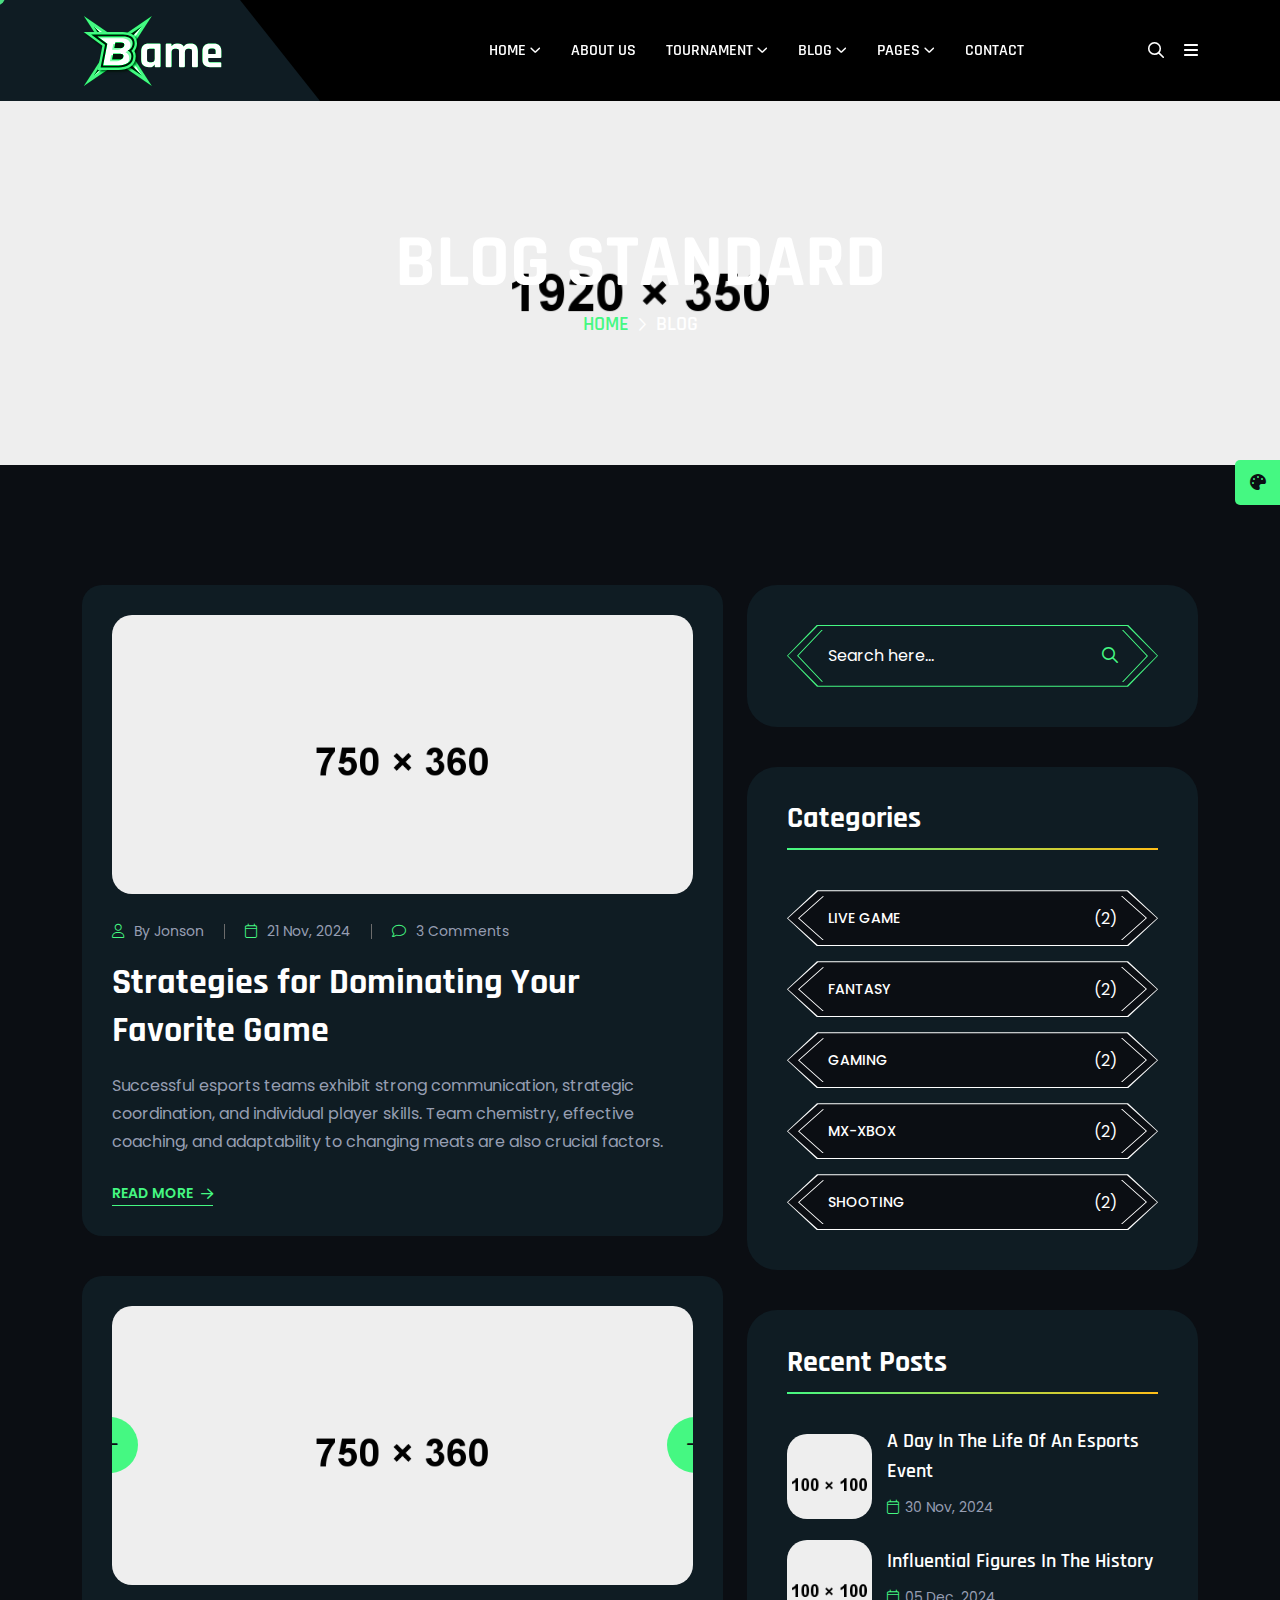
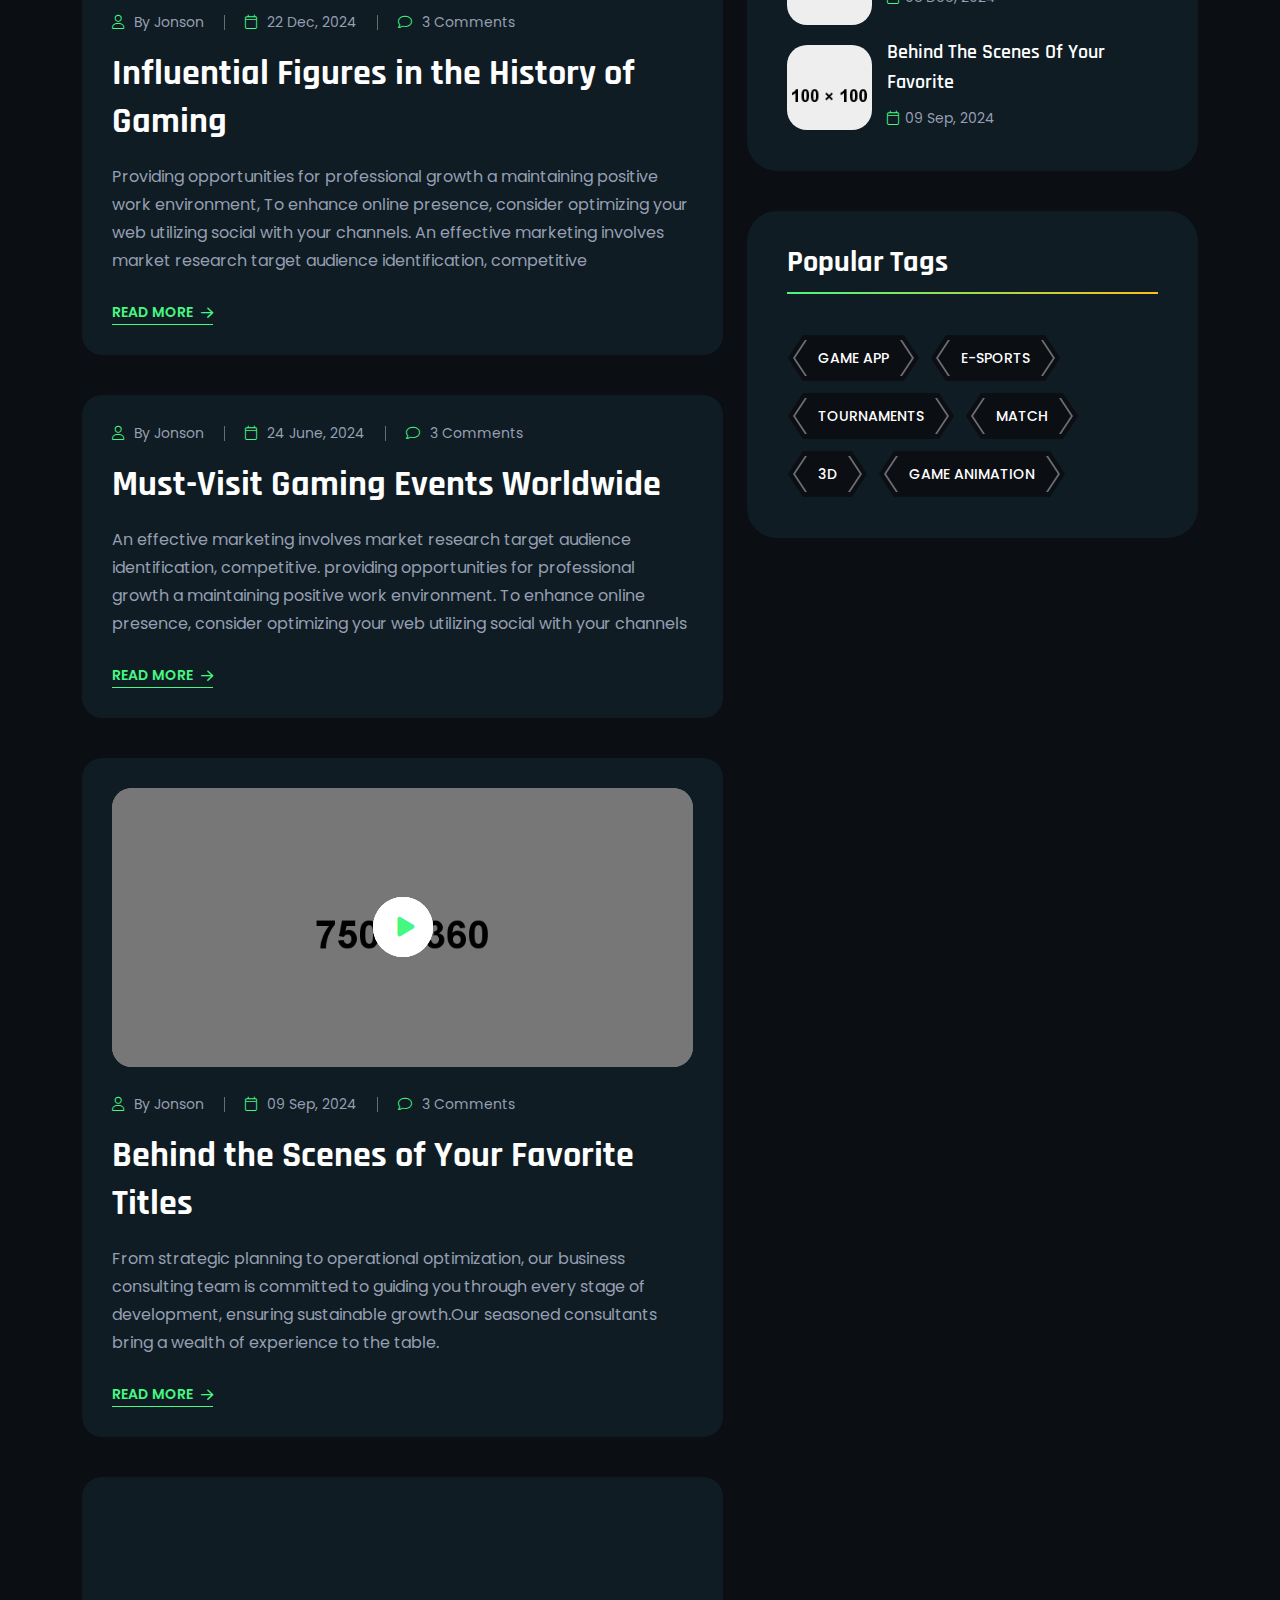
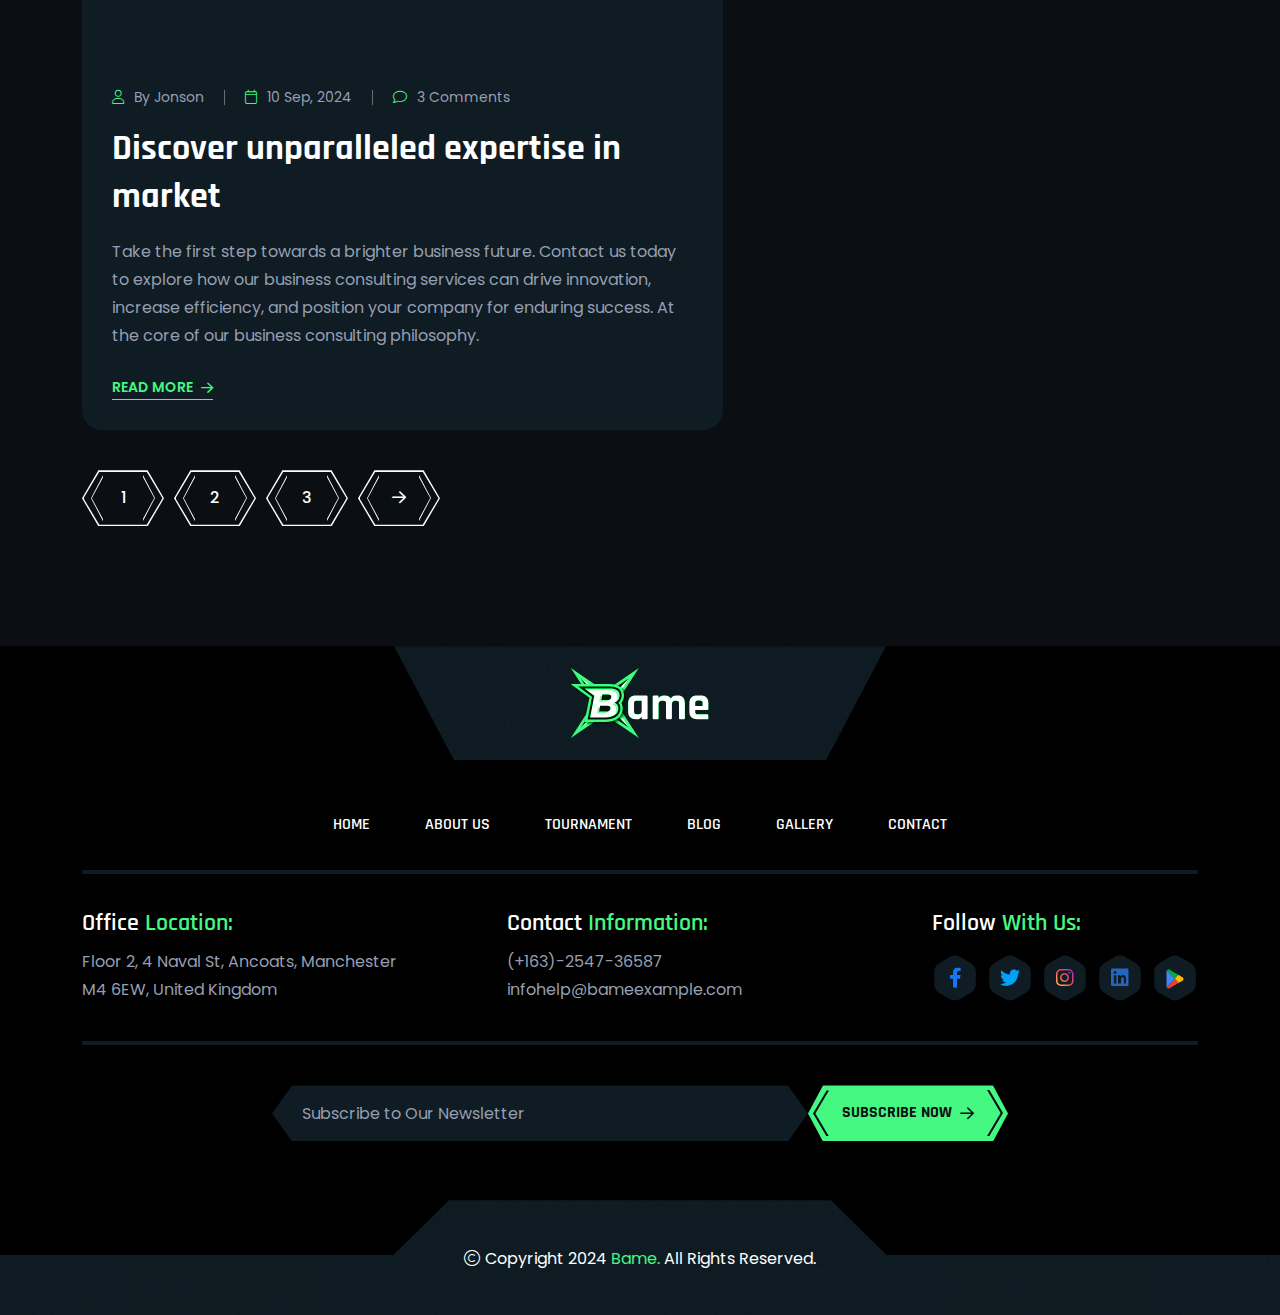
<file: blog.html>
<!doctype html>
<html class="no-js " lang="zxx">

<head>
    <meta charset="utf-8">
    <meta http-equiv="x-ua-compatible" content="ie=edge">
    <title>Bame - Esports & Gaming HTML Template - Blog Standard</title>
    <meta name="author" content="Bame">
    <meta name="description" content="Bame - Esports & Gaming HTML Template">
    <meta name="keywords" content="Bame - Esports & Gaming HTML Template">
    <meta name="robots" content="INDEX,FOLLOW">

    <!-- Mobile Specific Metas -->
    <meta name="viewport" content="width=device-width, initial-scale=1, shrink-to-fit=no">

    <!-- Favicons - Place favicon.ico in the root directory -->
    <link rel="apple-touch-icon" sizes="57x57" href="assets/img/favicons/apple-icon-57x57.png">
    <link rel="apple-touch-icon" sizes="60x60" href="assets/img/favicons/apple-icon-60x60.png">
    <link rel="apple-touch-icon" sizes="72x72" href="assets/img/favicons/apple-icon-72x72.png">
    <link rel="apple-touch-icon" sizes="76x76" href="assets/img/favicons/apple-icon-76x76.png">
    <link rel="apple-touch-icon" sizes="114x114" href="assets/img/favicons/apple-icon-114x114.png">
    <link rel="apple-touch-icon" sizes="120x120" href="assets/img/favicons/apple-icon-120x120.png">
    <link rel="apple-touch-icon" sizes="144x144" href="assets/img/favicons/apple-icon-144x144.png">
    <link rel="apple-touch-icon" sizes="152x152" href="assets/img/favicons/apple-icon-152x152.png">
    <link rel="apple-touch-icon" sizes="180x180" href="assets/img/favicons/apple-icon-180x180.png">
    <link rel="icon" type="image/png" sizes="192x192" href="assets/img/favicons/android-icon-192x192.png">
    <link rel="icon" type="image/png" sizes="32x32" href="assets/img/favicons/favicon-32x32.png">
    <link rel="icon" type="image/png" sizes="96x96" href="assets/img/favicons/favicon-96x96.png">
    <link rel="icon" type="image/png" sizes="16x16" href="assets/img/favicons/favicon-16x16.png">
    <link rel="manifest" href="assets/img/favicons/manifest.json">
    <meta name="msapplication-TileColor" content="#ffffff">
    <meta name="msapplication-TileImage" content="assets/img/favicons/ms-icon-144x144.png">
    <meta name="theme-color" content="#ffffff">

    <!--==============================
	  Google Fonts
	============================== -->
    <link rel="preconnect" href="https://fonts.googleapis.com">
    <link rel="preconnect" href="https://fonts.gstatic.com" crossorigin>
    <link href="https://fonts.googleapis.com/css2?family=Goldman:wght@400;700&family=Poppins:ital,wght@0,100;0,200;0,300;0,400;0,500;0,600;0,700;0,800;0,900;1,100;1,200;1,300;1,400;1,500;1,600;1,700;1,800;1,900&family=Rajdhani:wght@300;400;500;600;700&display=swap" rel="stylesheet">

    <!--==============================
	    All CSS File
	============================== -->
    <!-- Bootstrap -->
    <link rel="stylesheet" href="assets/css/bootstrap.min.css">
    <!-- Fontawesome Icon -->
    <link rel="stylesheet" href="assets/css/fontawesome.min.css">
    <!-- Magnific Popup -->
    <link rel="stylesheet" href="assets/css/magnific-popup.min.css">
    <!-- Swiper Js -->
    <link rel="stylesheet" href="assets/css/swiper-bundle.min.css">
    <!-- Theme Custom CSS -->
    <link rel="stylesheet" href="assets/css/style.css">

</head>

<body>
    <div class="cursor-animation cursor-image"></div>

    <!--[if lte IE 9]>
    	<p class="browserupgrade">You are using an <strong>outdated</strong> browser. Please <a href="https://browsehappy.com/">upgrade your browser</a> to improve your experience and security.</p>
  	<![endif]-->


    <!--********************************
   		Code Start From Here 
	******************************** -->

    <!--==============================
     Preloader
  ==============================-->
    <div class="preloader ">
        <button class="th-btn preloaderCls">CANCEL PRELOADER </button>
        <div class="preloader-inner">
            <span class="loader"></span>
        </div>
    </div><!--==============================
    Sidemenu
============================== -->
    <div class="sidemenu-wrapper sidemenu-cart ">
        <div class="sidemenu-content">
            <button class="closeButton sideMenuCls"><i class="far fa-times"></i></button>
            <div class="widget woocommerce widget_shopping_cart">
                <h3 class="widget_title">Shopping cart</h3>
                <div class="widget_shopping_cart_content">
                    <ul class="woocommerce-mini-cart cart_list product_list_widget ">
                        <li class="woocommerce-mini-cart-item mini_cart_item">
                            <a href="#" class="remove remove_from_cart_button"><i class="far fa-times"></i></a>
                            <a href="#"><img src="assets/img/product/product_thumb_1_1.png" alt="Cart Image">Gaming Headphone</a>
                            <span class="quantity">1 ×
                                <span class="woocommerce-Price-amount amount">
                                    <span class="woocommerce-Price-currencySymbol">$</span>940.00</span>
                            </span>
                        </li>
                        <li class="woocommerce-mini-cart-item mini_cart_item">
                            <a href="#" class="remove remove_from_cart_button"><i class="far fa-times"></i></a>
                            <a href="#"><img src="assets/img/product/product_thumb_1_2.png" alt="Cart Image">Gaming Mouse</a>
                            <span class="quantity">1 ×
                                <span class="woocommerce-Price-amount amount">
                                    <span class="woocommerce-Price-currencySymbol">$</span>899.00</span>
                            </span>
                        </li>
                        <li class="woocommerce-mini-cart-item mini_cart_item">
                            <a href="#" class="remove remove_from_cart_button"><i class="far fa-times"></i></a>
                            <a href="#"><img src="assets/img/product/product_thumb_1_3.png" alt="Cart Image">Gaming Keyboard</a>
                            <span class="quantity">1 ×
                                <span class="woocommerce-Price-amount amount">
                                    <span class="woocommerce-Price-currencySymbol">$</span>756.00</span>
                            </span>
                        </li>
                        <li class="woocommerce-mini-cart-item mini_cart_item">
                            <a href="#" class="remove remove_from_cart_button"><i class="far fa-times"></i></a>
                            <a href="#"><img src="assets/img/product/product_thumb_1_4.png" alt="Cart Image">Gaming Chair</a>
                            <span class="quantity">1 ×
                                <span class="woocommerce-Price-amount amount">
                                    <span class="woocommerce-Price-currencySymbol">$</span>723.00</span>
                            </span>
                        </li>
                        <li class="woocommerce-mini-cart-item mini_cart_item">
                            <a href="#" class="remove remove_from_cart_button"><i class="far fa-times"></i></a>
                            <a href="#"><img src="assets/img/product/product_thumb_1_5.png" alt="Cart Image">Microphone G9000</a>
                            <span class="quantity">1 ×
                                <span class="woocommerce-Price-amount amount">
                                    <span class="woocommerce-Price-currencySymbol">$</span>1080.00</span>
                            </span>
                        </li>
                    </ul>
                    <p class="woocommerce-mini-cart__total total">
                        <strong>Subtotal:</strong>
                        <span class="woocommerce-Price-amount amount">
                            <span class="woocommerce-Price-currencySymbol">$</span>4398.00</span>
                    </p>
                    <p class="woocommerce-mini-cart__buttons buttons">
                        <a href="cart.html" class="th-btn wc-forward">View cart <span class="icon"><i class="fa-solid fa-arrow-up-right ms-3"></i></span></a>
                        <a href="checkout.html" class="th-btn checkout wc-forward">Checkout <span class="icon"><i class="fa-solid fa-arrow-up-right ms-3"></i></span></a>
                    </p>
                </div>
            </div>
        </div>
    </div><!--==============================
    Sidemenu
============================== -->
    <div class="sidemenu-wrapper sidemenu-info d-none d-lg-block ">
        <div class="sidemenu-content">
            <button class="closeButton sideMenuCls"><i class="far fa-times"></i></button>
            <div class="widget footer-widget">
                <div class="th-widget-about">
                    <div class="about-logo">
                        <a href="index.html">
                            <span data-mask-src="assets/img/logo.svg" class="logo-mask"></span>
                            <img src="assets/img/logo.svg" alt="Bame">
                        </a>
                    </div>
                    <p class="about-text"> Beyond esports tournaments, include a broader calendar of gaming events, conferences, and conventions.</p>
                    <h3 class="widget_title">Follow <span class="text-theme">With Us:</span></h3>
                    <div class="th-widget-contact">
                        <div class="th-social style-mask">
                            <a class="facebook" href="https://www.facebook.com/"><i class="fab fa-facebook-f"></i></a>
                            <a class="twitter" href="https://www.twitter.com/"><img src="assets/img/icon/x-twitter-icon.svg" alt="icon"></a>
                            <a class="instagram" href="https://www.instagram.com/">
                                <img src="assets/img/icon/instagram-icon.svg" alt="icon">
                            </a>
                            <a class="linkedin" href="https://www.linkedin.com/"><i class="fab fa-linkedin"></i></a>
                            <a class="google-play" href="https://www.google.com/">
                                <img src="assets/img/icon/google-playstore-icon.svg" alt="icon">
                            </a>
                        </div>
                    </div>
                </div>
            </div>
            <div class="widget  ">
                <h3 class="widget_title">Recent Posts</h3>
                <div class="recent-post-wrap">
                    <div class="recent-post">
                        <div class="media-img">
                            <a href="blog-details.html"><img src="assets/img/blog/recent-post-1-1.jpg" alt="Blog Image"></a>
                        </div>
                        <div class="media-body">
                            <h4 class="post-title"><a class="text-inherit" href="blog-details.html">A Day in the Life of an Esports Event & Enjoy</a></h4>
                            <div class="recent-post-meta">
                                <a href="blog.html"><i class="fa-light fa-calendar"></i>30 Nov, 2024</a>
                            </div>
                        </div>
                    </div>
                    <div class="recent-post">
                        <div class="media-img">
                            <a href="blog-details.html"><img src="assets/img/blog/recent-post-1-2.jpg" alt="Blog Image"></a>
                        </div>
                        <div class="media-body">
                            <h4 class="post-title"><a class="text-inherit" href="blog-details.html">Strategies for Dominating Your Favorite Game</a></h4>
                            <div class="recent-post-meta">
                                <a href="blog.html"><i class="fa-light fa-calendar"></i>05 Dec, 2024</a>
                            </div>
                        </div>
                    </div>
                    <div class="recent-post">
                        <div class="media-img">
                            <a href="blog-details.html"><img src="assets/img/blog/recent-post-1-3.jpg" alt="Blog Image"></a>
                        </div>
                        <div class="media-body">
                            <h4 class="post-title"><a class="text-inherit" href="blog-details.html">Behind the Scenes of Your Favorite Game</a></h4>
                            <div class="recent-post-meta">
                                <a href="blog.html"><i class="fa-light fa-calendar"></i>09 Sep, 2024</a>
                            </div>
                        </div>
                    </div>
                </div>
            </div>
            <div class="widget newsletter-widget  ">
                <h3 class="widget_title">Newsletter</h3>
                <p class="footer-text">Subscribe to our newsletter to get our
                    latest update & news consenter</p>
                <form class="newsletter-form">
                    <div class="form-group">
                        <input class="form-control" type="email" placeholder="Email Address" required="">
                        <button type="submit" class="th-btn"><i class="far fa-paper-plane"></i></button>
                    </div>
                </form>
            </div>
        </div>
    </div>
    <div class="popup-search-box d-none d-lg-block">
        <button class="searchClose"><i class="fal fa-times"></i></button>
        <form action="#">
            <input type="text" placeholder="What are you looking for?">
            <button type="submit"><i class="fal fa-search"></i></button>
        </form>
    </div><!--==============================
    Mobile Menu
  ============================== -->
    <div class="th-menu-wrapper">
        <div class="th-menu-area text-center">
            <button class="th-menu-toggle"><i class="fal fa-times"></i></button>
            <div class="mobile-logo">
                <a href="index.html"><span data-mask-src="assets/img/logo.svg" class="logo-mask"></span><img src="assets/img/logo.svg" alt="Bame"></a>
            </div>
            <div class="th-mobile-menu">
                <ul>
                    <li class="menu-item-has-children">
                        <a href="index.html">HOME</a>
                        <ul class="sub-menu">
                            <li><a href="index.html">Home Esports</a></li>
                            <li><a href="home-2.html">Home Streaming</a></li>
                            <li><a href="home-3.html">Home Video Gaming</a></li>
                            <li><a href="home-4.html">Home Tournament</a></li>
                            <li><a href="home-5.html">Home Gamer</a></li>
                        </ul>
                    </li>
                    <li><a href="about.html">ABOUT US</a></li>
                    <li class="menu-item-has-children">
                        <a href="#">TOURNAMENT</a>
                        <ul class="sub-menu">
                            <li><a href="tournament.html">Tournament</a></li>
                            <li><a href="tournament-details.html">Tournament Details</a></li>
                        </ul>
                    </li>
                    <li class="menu-item-has-children">
                        <a href="#">BLOG</a>
                        <ul class="sub-menu">
                            <li><a href="blog.html">Blog</a></li>
                            <li><a href="blog-details.html">Blog Details</a></li>
                        </ul>
                    </li>
                    <li class="menu-item-has-children">
                        <a href="#">PAGES</a>
                        <ul class="sub-menu">
                            <li class="menu-item-has-children">
                                <a href="#">Shop</a>
                                <ul class="sub-menu">
                                    <li><a href="shop.html">Shop</a></li>
                                    <li><a href="shop-details.html">Shop Details</a></li>
                                    <li><a href="cart.html">Cart Page</a></li>
                                    <li><a href="checkout.html">Checkout</a></li>
                                    <li><a href="wishlist.html">Wishlist</a></li>
                                </ul>
                            </li>
                            <li><a href="team.html">Players</a></li>
                            <li><a href="team-details.html">Players Details</a></li>
                            <li><a href="game.html">Game</a></li>
                            <li><a href="game-details.html">Game Details</a></li>
                            <li><a href="gallery.html">Gallery</a></li>
                            <li><a href="point-table.html">Point Table</a></li>
                            <li><a href="error.html">Error Page</a></li>
                        </ul>
                    </li>

                    <li>
                        <a href="contact.html">CONTACT</a>
                    </li>
                </ul>
            </div>
        </div>
    </div>
    <div class="color-scheme-wrap active">
        <button class="switchIcon"><i class="fa-solid fa-palette"></i></button>
        <h4 class="color-scheme-wrap-title"><i class="far fa-palette"></i> Color Switcher</h4>
        <div class="color-switch-btns">
            <button data-color="#6240CF"><i class="fa-solid fa-droplet"></i></button>
            <button data-color="#FFBE18"><i class="fa-solid fa-droplet"></i></button>
            <button data-color="#24FFF2"><i class="fa-solid fa-droplet"></i></button>
            <button data-color="#45F882"><i class="fa-solid fa-droplet"></i></button>
            <button data-color="#FF7E02"><i class="fa-solid fa-droplet"></i></button>
        </div>
    </div><!--==============================
	Header Area
==============================-->
    <header class="th-header header-default">
        <div class="sticky-wrapper">
            <!-- Main Menu Area -->
            <div class="menu-area">
                <div class="container">
                    <div class="row align-items-center justify-content-between">
                        <div class="col-auto">
                            <div class="header-logo">
                                <a href="index.html">
                                    <span data-mask-src="assets/img/logo.svg" class="logo-mask"></span>
                                    <img src="assets/img/logo.svg" alt="Bame">
                                </a>
                            </div>
                        </div>
                        <div class="col-auto">
                            <nav class="main-menu d-none d-lg-inline-block">
                                <ul>
                                    <li class="menu-item-has-children">
                                        <a href="index.html">HOME</a>
                                        <ul class="sub-menu">
                                            <li><a href="index.html">Home Esports</a></li>
                                            <li><a href="home-2.html">Home Streaming</a></li>
                                            <li><a href="home-3.html">Home Video Gaming</a></li>
                                            <li><a href="home-4.html">Home Tournament</a></li>
                                            <li><a href="home-5.html">Home Gamer</a></li>
                                        </ul>
                                    </li>
                                    <li><a href="about.html">ABOUT US</a></li>
                                    <li class="menu-item-has-children">
                                        <a href="#">TOURNAMENT</a>
                                        <ul class="sub-menu">
                                            <li><a href="tournament.html">Tournament</a></li>
                                            <li><a href="tournament-details.html">Tournament Details</a></li>
                                        </ul>
                                    </li>
                                    <li class="menu-item-has-children">
                                        <a href="#">BLOG</a>
                                        <ul class="sub-menu">
                                            <li><a href="blog.html">Blog</a></li>
                                            <li><a href="blog-details.html">Blog Details</a></li>
                                        </ul>
                                    </li>
                                    <li class="menu-item-has-children">
                                        <a href="#">PAGES</a>
                                        <ul class="sub-menu">
                                            <li class="menu-item-has-children">
                                                <a href="#">Shop</a>
                                                <ul class="sub-menu">
                                                    <li><a href="shop.html">Shop</a></li>
                                                    <li><a href="shop-details.html">Shop Details</a></li>
                                                    <li><a href="cart.html">Cart Page</a></li>
                                                    <li><a href="checkout.html">Checkout</a></li>
                                                    <li><a href="wishlist.html">Wishlist</a></li>
                                                </ul>
                                            </li>
                                            <li><a href="team.html">Players</a></li>
                                            <li><a href="team-details.html">Players Details</a></li>
                                            <li><a href="game.html">Game</a></li>
                                            <li><a href="game-details.html">Game Details</a></li>
                                            <li><a href="gallery.html">Gallery</a></li>
                                            <li><a href="point-table.html">Point Table</a></li>
                                            <li><a href="error.html">Error Page</a></li>
                                        </ul>
                                    </li>

                                    <li>
                                        <a href="contact.html">CONTACT</a>
                                    </li>
                                </ul>
                            </nav>
                            <div class="header-button d-flex d-lg-none">
                                <button type="button" class="th-menu-toggle"><span class="btn-border"></span><i class="far fa-bars"></i></button>
                            </div>
                        </div>
                        <div class="col-auto d-none d-xl-block">
                            <div class="header-button">
                                <button type="button" class="simple-icon searchBoxToggler"><i class="far fa-search"></i></button>
                                <button type="button" class="simple-icon sideMenuInfo">
                                    <i class="fa-solid fa-bars"></i>
                                </button>
                                <div class="d-xxl-block d-none">
                                    <a href="contact.html" class="th-btn"><i class="fa-brands fa-twitch me-1"></i> Live Streaming</a>
                                </div>
                            </div>
                        </div>
                    </div>
                </div>
                <div class="logo-bg"></div>
            </div>
        </div>
    </header>
    <!--==============================
    Breadcumb
============================== -->
    <div class="breadcumb-wrapper " data-bg-src="assets/img/bg/breadcumb-bg.jpg">
        <div class="container">
            <div class="breadcumb-content">
                <h1 class="breadcumb-title">BLOG STANDARD</h1>
                <ul class="breadcumb-menu">
                    <li><a href="index.html">Home</a></li>
                    <li>Blog</li>
                </ul>
            </div>
        </div>
    </div><!--==============================
Blog Area
==============================-->
    <section class="th-blog-wrapper space-top space-extra2-bottom">
        <div class="container">
            <div class="row gx-40">
                <div class="col-xxl-8 col-lg-7">
                    <div class="th-blog blog-single has-post-thumbnail">
                        <div class="blog-img">
                            <a href="blog-details.html"><img src="assets/img/blog/blog-s-1-1.jpg" alt="Blog Image"></a>
                        </div>
                        <div class="blog-content">
                            <div class="blog-meta">
                                <a class="author" href="blog.html"><i class="fa-light fa-user"></i>By Jonson</a>
                                <a href="blog.html"><i class="fa-light fa-calendar"></i>21 Nov, 2024</a>
                                <a href="blog-details.html"><i class="fa-light fa-comment"></i>3 Comments</a>
                            </div>
                            <h2 class="blog-title"><a href="blog-details.html">Strategies for Dominating Your Favorite Game</a>
                            </h2>
                            <p class="blog-text">Successful esports teams exhibit strong communication, strategic coordination, and individual player skills. Team chemistry, effective coaching, and adaptability to changing meats are also crucial factors.</p>
                            <a href="blog-details.html" class="link-btn style2">Read More<i class="fa-regular fa-arrow-right ms-2"></i></a>
                        </div>
                    </div>

                    <div class="th-blog blog-single has-post-thumbnail">
                        <div class="blog-img th-slider" data-slider-options='{"effect":"fade"}'>
                            <div class="swiper-wrapper">
                                <div class="swiper-slide">
                                    <a href="blog-details.html"><img src="assets/img/blog/blog-s-1-2.jpg" alt="Blog Image"></a>
                                </div>
                                <div class="swiper-slide">
                                    <a href="blog-details.html"><img src="assets/img/blog/blog-s-1-4.jpg" alt="Blog Image"></a>
                                </div>
                            </div>
                            <button class="slider-arrow slider-prev"><i class="far fa-arrow-left"></i></button>
                            <button class="slider-arrow slider-next"><i class="far fa-arrow-right"></i></button>
                        </div>
                        <div class="blog-content">
                            <div class="blog-meta">
                                <a class="author" href="blog.html"><i class="fa-light fa-user"></i>By Jonson</a>
                                <a href="blog.html"><i class="fa-light fa-calendar"></i>22 Dec, 2024</a>
                                <a href="blog-details.html"><i class="fa-light fa-comment"></i>3 Comments</a>
                            </div>
                            <h2 class="blog-title"><a href="blog-details.html">Influential Figures in the History of Gaming</a>
                            </h2>
                            <p class="blog-text">Providing opportunities for professional growth a maintaining positive work environment, To enhance online presence, consider optimizing your web utilizing social with your channels. An effective marketing involves market research target audience identification, competitive</p>
                            <a href="blog-details.html" class="link-btn style2">Read More<i class="fa-regular fa-arrow-right ms-2"></i></a>
                        </div>
                    </div>

                    <div class="th-blog blog-single">
                        <div class="blog-content">
                            <div class="blog-meta">
                                <a class="author" href="blog.html"><i class="fa-light fa-user"></i>By Jonson</a>
                                <a href="blog.html"><i class="fa-light fa-calendar"></i>24 June, 2024</a>
                                <a href="blog-details.html"><i class="fa-light fa-comment"></i>3 Comments</a>
                            </div>
                            <h2 class="blog-title"><a href="blog-details.html">Must-Visit Gaming Events Worldwide</a>
                            </h2>
                            <p class="blog-text">An effective marketing involves market research target audience identification, competitive. providing opportunities for professional growth a maintaining positive work environment. To enhance online presence, consider optimizing your web utilizing social with your channels</p>
                            <a href="blog-details.html" class="link-btn style2">Read More<i class="fa-regular fa-arrow-right ms-2"></i></a>
                        </div>
                    </div>

                    <div class="th-blog blog-single has-post-thumbnail">
                        <div class="blog-img" data-overlay="black" data-opacity="5">
                            <a href="blog-details.html"><img src="assets/img/blog/blog-s-1-3.jpg" alt="Blog Image"></a>
                            <a href="https://www.youtube.com/watch?v=_sI_Ps7JSEk" class="play-btn popup-video"><i class="fas fa-play"></i></a>
                        </div>
                        <div class="blog-content">
                            <div class="blog-meta">
                                <a class="author" href="blog.html"><i class="fa-light fa-user"></i>By Jonson</a>
                                <a href="blog.html"><i class="fa-light fa-calendar"></i>09 Sep, 2024</a>
                                <a href="blog-details.html"><i class="fa-light fa-comment"></i>3 Comments</a>
                            </div>
                            <h2 class="blog-title"><a href="blog-details.html">Behind the Scenes of Your Favorite Titles</a>
                            </h2>
                            <p class="blog-text">From strategic planning to operational optimization, our business consulting team is committed to guiding you through every stage of development, ensuring sustainable growth.Our seasoned consultants bring a wealth of experience to the table.</p>
                            <a href="blog-details.html" class="link-btn style2">Read More<i class="fa-regular fa-arrow-right ms-2"></i></a>
                        </div>
                    </div>

                    <div class="th-blog blog-single has-post-thumbnail">
                        <div class="blog-audio">
                            <iframe title="Tell Me U Luv Me (with Trippie Redd) by Juice WRLD" src="https://w.soundcloud.com/player/?visual=true&amp;url=https%3A%2F%2Fapi.soundcloud.com%2Ftracks%2F830279092&amp;show_artwork=true&amp;maxwidth=751&amp;maxheight=1000&amp;dnt=1"></iframe>
                        </div>
                        <div class="blog-content">
                            <div class="blog-meta">
                                <a class="author" href="blog.html"><i class="fa-light fa-user"></i>By Jonson</a>
                                <a href="blog.html"><i class="fa-light fa-calendar"></i>10 Sep, 2024</a>
                                <a href="blog-details.html"><i class="fa-light fa-comment"></i>3 Comments</a>
                            </div>
                            <h2 class="blog-title"><a href="blog-details.html">Discover unparalleled expertise in market</a>
                            </h2>
                            <p class="blog-text">Take the first step towards a brighter business future. Contact us today to explore how our business consulting services can drive innovation, increase efficiency, and position your company for enduring success. At the core of our business consulting philosophy.</p>
                            <a href="blog-details.html" class="link-btn style2">Read More<i class="fa-regular fa-arrow-right ms-2"></i></a>
                        </div>
                    </div>

                    <div class="th-pagination ">
                        <ul>
                            <li><a href="blog.html"><span class="btn-border"></span> 1</a></li>
                            <li><a href="blog.html"><span class="btn-border"></span> 2</a></li>
                            <li><a href="blog.html"><span class="btn-border"></span> 3</a></li>
                            <li><a href="blog.html"><span class="btn-border"></span><i class="far fa-arrow-right"></i></a></li>
                        </ul>
                    </div>
                </div>
                <div class="col-xxl-4 col-lg-5">
                    <aside class="sidebar-area">
                        <div class="widget widget_search  ">
                            <form class="search-form">
                                <input type="text" placeholder="Search here...">
                                <button type="submit"><i class="far fa-search"></i></button>
                            </form>
                        </div>
                        <div class="widget widget_categories  ">
                            <h3 class="widget_title">Categories</h3>
                            <ul>
                                <li>
                                    <a href="blog.html">LIVE GAME</a>
                                    <span>(2)</span>
                                </li>
                                <li>
                                    <a href="blog.html">FANTASY</a>
                                    <span>(2)</span>
                                </li>
                                <li>
                                    <a href="blog.html">GAMING</a>
                                    <span>(2)</span>
                                </li>
                                <li>
                                    <a href="blog.html">MX-XBOX</a>
                                    <span>(2)</span>
                                </li>
                                <li>
                                    <a href="blog.html">SHOOTING</a>
                                    <span>(2)</span>
                                </li>
                            </ul>
                        </div>
                        <div class="widget  ">
                            <h3 class="widget_title">Recent Posts</h3>
                            <div class="recent-post-wrap">
                                <div class="recent-post">
                                    <div class="media-img">
                                        <a href="blog-details.html"><img src="assets/img/blog/recent-post-1-1.jpg" alt="Blog Image"></a>
                                    </div>
                                    <div class="media-body">
                                        <h4 class="post-title"><a class="text-inherit" href="blog-details.html">A Day in the Life of an Esports Event</a></h4>
                                        <div class="recent-post-meta">
                                            <a href="blog.html"><i class="fa-light fa-calendar"></i>30 Nov, 2024</a>
                                        </div>
                                    </div>
                                </div>
                                <div class="recent-post">
                                    <div class="media-img">
                                        <a href="blog-details.html"><img src="assets/img/blog/recent-post-1-2.jpg" alt="Blog Image"></a>
                                    </div>
                                    <div class="media-body">
                                        <h4 class="post-title"><a class="text-inherit" href="blog-details.html">Influential Figures in the History</a></h4>
                                        <div class="recent-post-meta">
                                            <a href="blog.html"><i class="fa-light fa-calendar"></i>05 Dec, 2024</a>
                                        </div>
                                    </div>
                                </div>
                                <div class="recent-post">
                                    <div class="media-img">
                                        <a href="blog-details.html"><img src="assets/img/blog/recent-post-1-3.jpg" alt="Blog Image"></a>
                                    </div>
                                    <div class="media-body">
                                        <h4 class="post-title"><a class="text-inherit" href="blog-details.html">Behind the Scenes of Your Favorite</a></h4>
                                        <div class="recent-post-meta">
                                            <a href="blog.html"><i class="fa-light fa-calendar"></i>09 Sep, 2024</a>
                                        </div>
                                    </div>
                                </div>
                            </div>
                        </div>
                        <div class="widget widget_tag_cloud  ">
                            <h3 class="widget_title">Popular Tags</h3>
                            <div class="tagcloud">
                                <a href="blog.html">GAME APP</a>
                                <a href="blog.html">E-SPORTS</a>
                                <a href="blog.html">TOURNAMENTS</a>
                                <a href="blog.html">MATCH</a>
                                <a href="blog.html">3D</a>
                                <a href="blog.html">GAME ANIMATION</a>
                            </div>
                        </div>
                    </aside>
                </div>
            </div>
        </div>
    </section>
    <!--==============================
	Footer Area
==============================-->
    <footer class="footer-wrapper footer-layout1">
        <div class="container">
            <div class="footer-top text-center">
                <div class="footer-logo bg-repeat" data-bg-src="assets/img/bg/jiji-bg.png">
                    <a href="index.html">
                        <span data-mask-src="assets/img/logo.svg" class="logo-mask"></span>
                        <img src="assets/img/logo.svg" alt="Bame">
                    </a>
                </div>
                <div class="footer-links">
                    <ul>
                        <li><a href="index.html">HOME</a></li>
                        <li><a href="about.html">ABOUT US</a></li>
                        <li><a href="tournament.html">TOURNAMENT</a></li>
                        <li><a href="blog.html">BLOG</a></li>
                        <li><a href="gallery.html">GALLERY</a></li>
                        <li><a href="contact.html">CONTACT</a></li>
                    </ul>
                </div>
            </div>
        </div>
        <div class="container">
            <div class="widget-area">
                <div class="row justify-content-between">
                    <div class="col-md-6 col-lg-auto">
                        <div class="widget footer-widget">
                            <h3 class="widget_title">Office <span class="text-theme">Location:</span></h3>
                            <div class="th-widget-contact">
                                <div class="info-box">
                                    <p class="info-box_text">
                                        Floor 2, 4 Naval St, Ancoats, Manchester
                                        M4 6EW, United Kingdom
                                    </p>
                                </div>
                            </div>
                        </div>
                    </div>
                    <div class="col-md-6 col-lg-auto">
                        <div class="widget footer-widget">
                            <h3 class="widget_title">Contact <span class="text-theme">Information:</span></h3>
                            <div class="th-widget-contact">
                                <div class="info-box">
                                    <p class="info-box_text">
                                        <a class="info-box_link" href="tel:163254736587">(+163)-2547-36587</a>
                                        <a class="info-box_link" href="mailto:infohelp@bameexample.com">infohelp@bameexample.com</a>
                                    </p>
                                </div>
                            </div>
                        </div>
                    </div>
                    <div class="col-md-6 col-lg-auto">
                        <div class="widget footer-widget">
                            <h3 class="widget_title">Follow <span class="text-theme">With Us:</span></h3>
                            <div class="th-widget-contact">
                                <div class="th-social style-mask">
                                    <a class="facebook" href="https://www.facebook.com/"><i class="fab fa-facebook-f"></i></a>
                                    <a class="twitter" href="https://www.twitter.com/"><i class="fab fa-twitter"></i></a>
                                    <a class="instagram" href="https://www.instagram.com/">
                                        <i class="fab fa-instagram"></i>
                                    </a>
                                    <a class="linkedin" href="https://www.linkedin.com/"><i class="fab fa-linkedin"></i></a>
                                    <a class="google-play" href="https://www.google.com/">
                                        <img src="assets/img/icon/google-playstore-icon.svg" alt="icon">
                                    </a>
                                </div>
                            </div>
                        </div>
                    </div>
                </div>
            </div>
            <div class="row justify-content-center">
                <div class="col-lg-8">
                    <form class="newsletter-form">
                        <div class="form-group">
                            <input class="form-control" type="email" placeholder="Subscribe to Our Newsletter" required="">
                            <button type="submit" class="th-btn">SUBSCRIBE NOW <i class="far fa-arrow-right ms-2"></i></button>
                        </div>
                    </form>
                </div>
            </div>
        </div>
        <div class="copyright-wrap text-center bg-repeat" data-bg-src="assets/img/bg/jiji-bg.png">
            <div class="container">
                <div class="row align-items-center justify-content-center">
                    <div class="col-lg-6">
                        <p class="copyright-text bg-repeat" data-bg-src="assets/img/bg/jiji-bg.png">
                            <i class="fal fa-copyright"></i> Copyright 2024 <a href="index.html">Bame.</a> All Rights Reserved.
                        </p>
                    </div>
                </div>
            </div>
        </div>
    </footer>

    <!--********************************
			Code End  Here 
	******************************** -->

    <!-- Scroll To Top -->
    <div class="scroll-top">
        <svg class="progress-circle svg-content" width="100%" height="100%" viewBox="-1 -1 102 102">
            <path d="M50,1 a49,49 0 0,1 0,98 a49,49 0 0,1 0,-98" style="transition: stroke-dashoffset 10ms linear 0s; stroke-dasharray: 307.919, 307.919; stroke-dashoffset: 307.919;"></path>
        </svg>
    </div>

    <!--==============================
    All Js File
============================== -->
    <!-- Jquery -->
    <script src="assets/js/vendor/jquery-3.7.1.min.js"></script>
    <!-- Swiper Js -->
    <script src="assets/js/swiper-bundle.min.js"></script>
    <!-- Bootstrap -->
    <script src="assets/js/bootstrap.min.js"></script>
    <!-- Magnific Popup -->
    <script src="assets/js/jquery.magnific-popup.min.js"></script>
    <!-- Counter Up -->
    <script src="assets/js/jquery.counterup.min.js"></script>
    <!-- Range Slider -->
    <script src="assets/js/jquery-ui.min.js"></script>
    <!-- Isotope Filter -->
    <script src="assets/js/imagesloaded.pkgd.min.js"></script>
    <script src="assets/js/isotope.pkgd.min.js"></script>
    <!-- gsap -->
    <script src="assets/js/gsap.min.js"></script>

    <script src="assets/js/waypoints.js"></script>
    <script src="assets/js/wow.js"></script>
    <script src="assets/js/smooth-scroll.js"></script>

    <!-- Main Js File -->
    <script src="assets/js/main.js"></script>
</body>

</html>
</file>
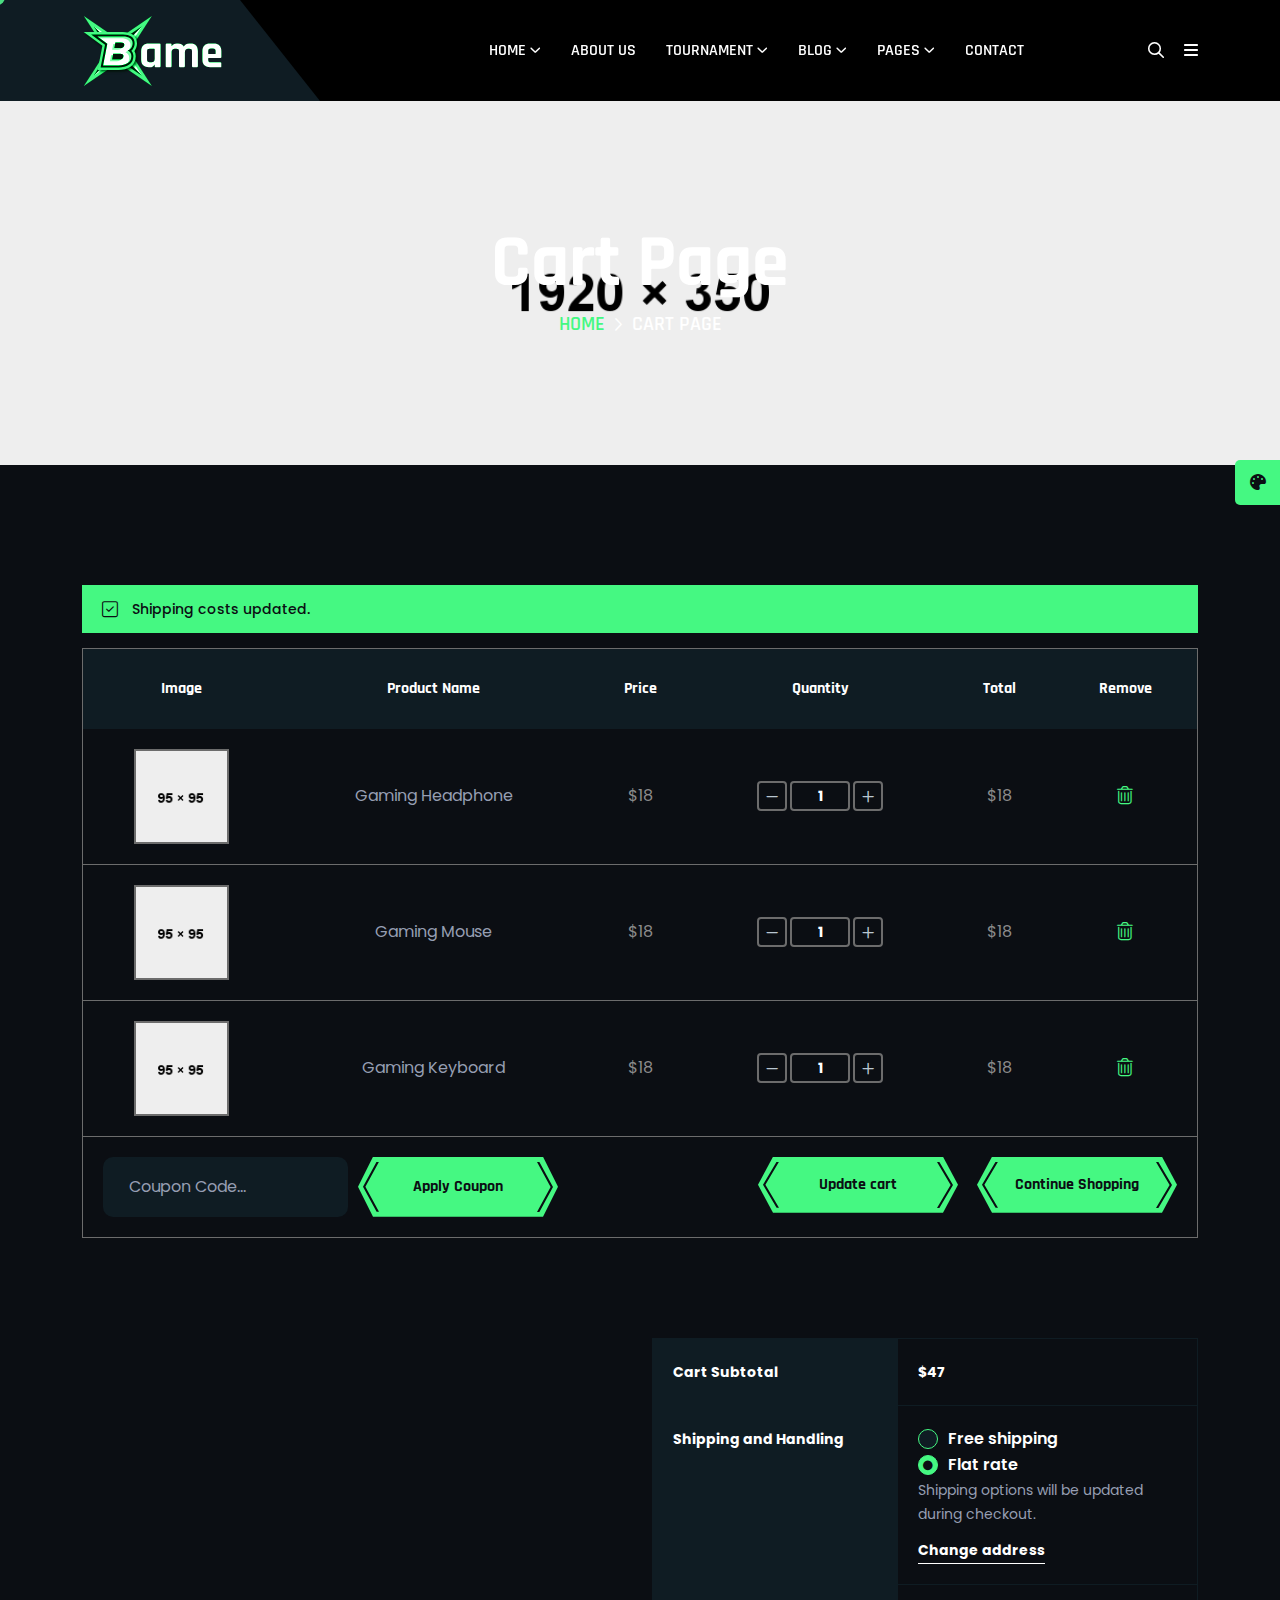
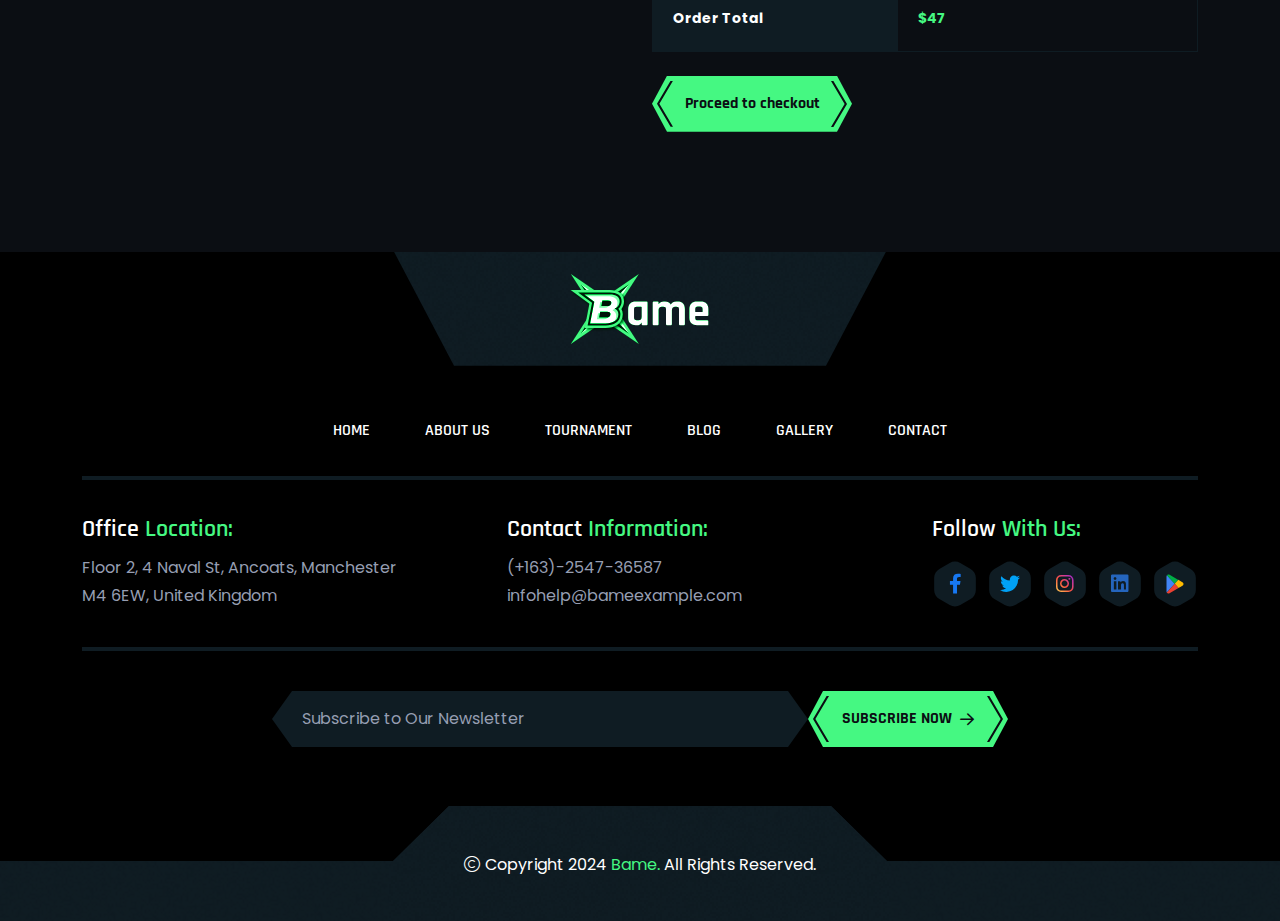
<file: cart.html>
<!doctype html>
<html class="no-js " lang="zxx">

<head>
    <meta charset="utf-8">
    <meta http-equiv="x-ua-compatible" content="ie=edge">
    <title>Bame - Esports & Gaming HTML Template - Cart</title>
    <meta name="author" content="Bame">
    <meta name="description" content="Bame - Esports & Gaming HTML Template">
    <meta name="keywords" content="Bame - Esports & Gaming HTML Template">
    <meta name="robots" content="INDEX,FOLLOW">

    <!-- Mobile Specific Metas -->
    <meta name="viewport" content="width=device-width, initial-scale=1, shrink-to-fit=no">

    <!-- Favicons - Place favicon.ico in the root directory -->
    <link rel="apple-touch-icon" sizes="57x57" href="assets/img/favicons/apple-icon-57x57.png">
    <link rel="apple-touch-icon" sizes="60x60" href="assets/img/favicons/apple-icon-60x60.png">
    <link rel="apple-touch-icon" sizes="72x72" href="assets/img/favicons/apple-icon-72x72.png">
    <link rel="apple-touch-icon" sizes="76x76" href="assets/img/favicons/apple-icon-76x76.png">
    <link rel="apple-touch-icon" sizes="114x114" href="assets/img/favicons/apple-icon-114x114.png">
    <link rel="apple-touch-icon" sizes="120x120" href="assets/img/favicons/apple-icon-120x120.png">
    <link rel="apple-touch-icon" sizes="144x144" href="assets/img/favicons/apple-icon-144x144.png">
    <link rel="apple-touch-icon" sizes="152x152" href="assets/img/favicons/apple-icon-152x152.png">
    <link rel="apple-touch-icon" sizes="180x180" href="assets/img/favicons/apple-icon-180x180.png">
    <link rel="icon" type="image/png" sizes="192x192" href="assets/img/favicons/android-icon-192x192.png">
    <link rel="icon" type="image/png" sizes="32x32" href="assets/img/favicons/favicon-32x32.png">
    <link rel="icon" type="image/png" sizes="96x96" href="assets/img/favicons/favicon-96x96.png">
    <link rel="icon" type="image/png" sizes="16x16" href="assets/img/favicons/favicon-16x16.png">
    <link rel="manifest" href="assets/img/favicons/manifest.json">
    <meta name="msapplication-TileColor" content="#ffffff">
    <meta name="msapplication-TileImage" content="assets/img/favicons/ms-icon-144x144.png">
    <meta name="theme-color" content="#ffffff">

    <!--==============================
	  Google Fonts
	============================== -->
    <link rel="preconnect" href="https://fonts.googleapis.com">
    <link rel="preconnect" href="https://fonts.gstatic.com" crossorigin>
    <link href="https://fonts.googleapis.com/css2?family=Goldman:wght@400;700&family=Poppins:ital,wght@0,100;0,200;0,300;0,400;0,500;0,600;0,700;0,800;0,900;1,100;1,200;1,300;1,400;1,500;1,600;1,700;1,800;1,900&family=Rajdhani:wght@300;400;500;600;700&display=swap" rel="stylesheet">

    <!--==============================
	    All CSS File
	============================== -->
    <!-- Bootstrap -->
    <link rel="stylesheet" href="assets/css/bootstrap.min.css">
    <!-- Fontawesome Icon -->
    <link rel="stylesheet" href="assets/css/fontawesome.min.css">
    <!-- Magnific Popup -->
    <link rel="stylesheet" href="assets/css/magnific-popup.min.css">
    <!-- Swiper Js -->
    <link rel="stylesheet" href="assets/css/swiper-bundle.min.css">
    <!-- Theme Custom CSS -->
    <link rel="stylesheet" href="assets/css/style.css">

</head>

<body>
    <div class="cursor-animation cursor-image"></div>

    <!--[if lte IE 9]>
    	<p class="browserupgrade">You are using an <strong>outdated</strong> browser. Please <a href="https://browsehappy.com/">upgrade your browser</a> to improve your experience and security.</p>
  	<![endif]-->


    <!--********************************
   		Code Start From Here 
	******************************** -->

    <!--==============================
     Preloader
  ==============================-->
    <div class="preloader ">
        <button class="th-btn preloaderCls">CANCEL PRELOADER </button>
        <div class="preloader-inner">
            <span class="loader"></span>
        </div>
    </div><!--==============================
    Sidemenu
============================== -->
    <div class="sidemenu-wrapper sidemenu-cart ">
        <div class="sidemenu-content">
            <button class="closeButton sideMenuCls"><i class="far fa-times"></i></button>
            <div class="widget woocommerce widget_shopping_cart">
                <h3 class="widget_title">Shopping cart</h3>
                <div class="widget_shopping_cart_content">
                    <ul class="woocommerce-mini-cart cart_list product_list_widget ">
                        <li class="woocommerce-mini-cart-item mini_cart_item">
                            <a href="#" class="remove remove_from_cart_button"><i class="far fa-times"></i></a>
                            <a href="#"><img src="assets/img/product/product_thumb_1_1.png" alt="Cart Image">Gaming Headphone</a>
                            <span class="quantity">1 ×
                                <span class="woocommerce-Price-amount amount">
                                    <span class="woocommerce-Price-currencySymbol">$</span>940.00</span>
                            </span>
                        </li>
                        <li class="woocommerce-mini-cart-item mini_cart_item">
                            <a href="#" class="remove remove_from_cart_button"><i class="far fa-times"></i></a>
                            <a href="#"><img src="assets/img/product/product_thumb_1_2.png" alt="Cart Image">Gaming Mouse</a>
                            <span class="quantity">1 ×
                                <span class="woocommerce-Price-amount amount">
                                    <span class="woocommerce-Price-currencySymbol">$</span>899.00</span>
                            </span>
                        </li>
                        <li class="woocommerce-mini-cart-item mini_cart_item">
                            <a href="#" class="remove remove_from_cart_button"><i class="far fa-times"></i></a>
                            <a href="#"><img src="assets/img/product/product_thumb_1_3.png" alt="Cart Image">Gaming Keyboard</a>
                            <span class="quantity">1 ×
                                <span class="woocommerce-Price-amount amount">
                                    <span class="woocommerce-Price-currencySymbol">$</span>756.00</span>
                            </span>
                        </li>
                        <li class="woocommerce-mini-cart-item mini_cart_item">
                            <a href="#" class="remove remove_from_cart_button"><i class="far fa-times"></i></a>
                            <a href="#"><img src="assets/img/product/product_thumb_1_4.png" alt="Cart Image">Gaming Chair</a>
                            <span class="quantity">1 ×
                                <span class="woocommerce-Price-amount amount">
                                    <span class="woocommerce-Price-currencySymbol">$</span>723.00</span>
                            </span>
                        </li>
                        <li class="woocommerce-mini-cart-item mini_cart_item">
                            <a href="#" class="remove remove_from_cart_button"><i class="far fa-times"></i></a>
                            <a href="#"><img src="assets/img/product/product_thumb_1_5.png" alt="Cart Image">Microphone G9000</a>
                            <span class="quantity">1 ×
                                <span class="woocommerce-Price-amount amount">
                                    <span class="woocommerce-Price-currencySymbol">$</span>1080.00</span>
                            </span>
                        </li>
                    </ul>
                    <p class="woocommerce-mini-cart__total total">
                        <strong>Subtotal:</strong>
                        <span class="woocommerce-Price-amount amount">
                            <span class="woocommerce-Price-currencySymbol">$</span>4398.00</span>
                    </p>
                    <p class="woocommerce-mini-cart__buttons buttons">
                        <a href="cart.html" class="th-btn wc-forward">View cart <span class="icon"><i class="fa-solid fa-arrow-up-right ms-3"></i></span></a>
                        <a href="checkout.html" class="th-btn checkout wc-forward">Checkout <span class="icon"><i class="fa-solid fa-arrow-up-right ms-3"></i></span></a>
                    </p>
                </div>
            </div>
        </div>
    </div><!--==============================
    Sidemenu
============================== -->
    <div class="sidemenu-wrapper sidemenu-info d-none d-lg-block ">
        <div class="sidemenu-content">
            <button class="closeButton sideMenuCls"><i class="far fa-times"></i></button>
            <div class="widget footer-widget">
                <div class="th-widget-about">
                    <div class="about-logo">
                        <a href="index.html">
                            <span data-mask-src="assets/img/logo.svg" class="logo-mask"></span>
                            <img src="assets/img/logo.svg" alt="Bame">
                        </a>
                    </div>
                    <p class="about-text"> Beyond esports tournaments, include a broader calendar of gaming events, conferences, and conventions.</p>
                    <h3 class="widget_title">Follow <span class="text-theme">With Us:</span></h3>
                    <div class="th-widget-contact">
                        <div class="th-social style-mask">
                            <a class="facebook" href="https://www.facebook.com/"><i class="fab fa-facebook-f"></i></a>
                            <a class="twitter" href="https://www.twitter.com/"><img src="assets/img/icon/x-twitter-icon.svg" alt="icon"></a>
                            <a class="instagram" href="https://www.instagram.com/">
                                <img src="assets/img/icon/instagram-icon.svg" alt="icon">
                            </a>
                            <a class="linkedin" href="https://www.linkedin.com/"><i class="fab fa-linkedin"></i></a>
                            <a class="google-play" href="https://www.google.com/">
                                <img src="assets/img/icon/google-playstore-icon.svg" alt="icon">
                            </a>
                        </div>
                    </div>
                </div>
            </div>
            <div class="widget  ">
                <h3 class="widget_title">Recent Posts</h3>
                <div class="recent-post-wrap">
                    <div class="recent-post">
                        <div class="media-img">
                            <a href="blog-details.html"><img src="assets/img/blog/recent-post-1-1.jpg" alt="Blog Image"></a>
                        </div>
                        <div class="media-body">
                            <h4 class="post-title"><a class="text-inherit" href="blog-details.html">A Day in the Life of an Esports Event & Enjoy</a></h4>
                            <div class="recent-post-meta">
                                <a href="blog.html"><i class="fa-light fa-calendar"></i>30 Nov, 2024</a>
                            </div>
                        </div>
                    </div>
                    <div class="recent-post">
                        <div class="media-img">
                            <a href="blog-details.html"><img src="assets/img/blog/recent-post-1-2.jpg" alt="Blog Image"></a>
                        </div>
                        <div class="media-body">
                            <h4 class="post-title"><a class="text-inherit" href="blog-details.html">Strategies for Dominating Your Favorite Game</a></h4>
                            <div class="recent-post-meta">
                                <a href="blog.html"><i class="fa-light fa-calendar"></i>05 Dec, 2024</a>
                            </div>
                        </div>
                    </div>
                    <div class="recent-post">
                        <div class="media-img">
                            <a href="blog-details.html"><img src="assets/img/blog/recent-post-1-3.jpg" alt="Blog Image"></a>
                        </div>
                        <div class="media-body">
                            <h4 class="post-title"><a class="text-inherit" href="blog-details.html">Behind the Scenes of Your Favorite Game</a></h4>
                            <div class="recent-post-meta">
                                <a href="blog.html"><i class="fa-light fa-calendar"></i>09 Sep, 2024</a>
                            </div>
                        </div>
                    </div>
                </div>
            </div>
            <div class="widget newsletter-widget  ">
                <h3 class="widget_title">Newsletter</h3>
                <p class="footer-text">Subscribe to our newsletter to get our
                    latest update & news consenter</p>
                <form class="newsletter-form">
                    <div class="form-group">
                        <input class="form-control" type="email" placeholder="Email Address" required="">
                        <button type="submit" class="th-btn"><i class="far fa-paper-plane"></i></button>
                    </div>
                </form>
            </div>
        </div>
    </div>
    <div class="popup-search-box d-none d-lg-block">
        <button class="searchClose"><i class="fal fa-times"></i></button>
        <form action="#">
            <input type="text" placeholder="What are you looking for?">
            <button type="submit"><i class="fal fa-search"></i></button>
        </form>
    </div><!--==============================
    Mobile Menu
  ============================== -->
    <div class="th-menu-wrapper">
        <div class="th-menu-area text-center">
            <button class="th-menu-toggle"><i class="fal fa-times"></i></button>
            <div class="mobile-logo">
                <a href="index.html"><span data-mask-src="assets/img/logo.svg" class="logo-mask"></span><img src="assets/img/logo.svg" alt="Bame"></a>
            </div>
            <div class="th-mobile-menu">
                <ul>
                    <li class="menu-item-has-children">
                        <a href="index.html">HOME</a>
                        <ul class="sub-menu">
                            <li><a href="index.html">Home Esports</a></li>
                            <li><a href="home-2.html">Home Streaming</a></li>
                            <li><a href="home-3.html">Home Video Gaming</a></li>
                            <li><a href="home-4.html">Home Tournament</a></li>
                            <li><a href="home-5.html">Home Gamer</a></li>
                        </ul>
                    </li>
                    <li><a href="about.html">ABOUT US</a></li>
                    <li class="menu-item-has-children">
                        <a href="#">TOURNAMENT</a>
                        <ul class="sub-menu">
                            <li><a href="tournament.html">Tournament</a></li>
                            <li><a href="tournament-details.html">Tournament Details</a></li>
                        </ul>
                    </li>
                    <li class="menu-item-has-children">
                        <a href="#">BLOG</a>
                        <ul class="sub-menu">
                            <li><a href="blog.html">Blog</a></li>
                            <li><a href="blog-details.html">Blog Details</a></li>
                        </ul>
                    </li>
                    <li class="menu-item-has-children">
                        <a href="#">PAGES</a>
                        <ul class="sub-menu">
                            <li class="menu-item-has-children">
                                <a href="#">Shop</a>
                                <ul class="sub-menu">
                                    <li><a href="shop.html">Shop</a></li>
                                    <li><a href="shop-details.html">Shop Details</a></li>
                                    <li><a href="cart.html">Cart Page</a></li>
                                    <li><a href="checkout.html">Checkout</a></li>
                                    <li><a href="wishlist.html">Wishlist</a></li>
                                </ul>
                            </li>
                            <li><a href="team.html">Players</a></li>
                            <li><a href="team-details.html">Players Details</a></li>
                            <li><a href="game.html">Game</a></li>
                            <li><a href="game-details.html">Game Details</a></li>
                            <li><a href="gallery.html">Gallery</a></li>
                            <li><a href="point-table.html">Point Table</a></li>
                            <li><a href="error.html">Error Page</a></li>
                        </ul>
                    </li>

                    <li>
                        <a href="contact.html">CONTACT</a>
                    </li>
                </ul>
            </div>
        </div>
    </div>
    <div class="color-scheme-wrap active">
        <button class="switchIcon"><i class="fa-solid fa-palette"></i></button>
        <h4 class="color-scheme-wrap-title"><i class="far fa-palette"></i> Color Switcher</h4>
        <div class="color-switch-btns">
            <button data-color="#6240CF"><i class="fa-solid fa-droplet"></i></button>
            <button data-color="#FFBE18"><i class="fa-solid fa-droplet"></i></button>
            <button data-color="#24FFF2"><i class="fa-solid fa-droplet"></i></button>
            <button data-color="#45F882"><i class="fa-solid fa-droplet"></i></button>
            <button data-color="#FF7E02"><i class="fa-solid fa-droplet"></i></button>
        </div>
    </div><!--==============================
	Header Area
==============================-->
    <header class="th-header header-default">
        <div class="sticky-wrapper">
            <!-- Main Menu Area -->
            <div class="menu-area">
                <div class="container">
                    <div class="row align-items-center justify-content-between">
                        <div class="col-auto">
                            <div class="header-logo">
                                <a href="index.html">
                                    <span data-mask-src="assets/img/logo.svg" class="logo-mask"></span>
                                    <img src="assets/img/logo.svg" alt="Bame">
                                </a>
                            </div>
                        </div>
                        <div class="col-auto">
                            <nav class="main-menu d-none d-lg-inline-block">
                                <ul>
                                    <li class="menu-item-has-children">
                                        <a href="index.html">HOME</a>
                                        <ul class="sub-menu">
                                            <li><a href="index.html">Home Esports</a></li>
                                            <li><a href="home-2.html">Home Streaming</a></li>
                                            <li><a href="home-3.html">Home Video Gaming</a></li>
                                            <li><a href="home-4.html">Home Tournament</a></li>
                                            <li><a href="home-5.html">Home Gamer</a></li>
                                        </ul>
                                    </li>
                                    <li><a href="about.html">ABOUT US</a></li>
                                    <li class="menu-item-has-children">
                                        <a href="#">TOURNAMENT</a>
                                        <ul class="sub-menu">
                                            <li><a href="tournament.html">Tournament</a></li>
                                            <li><a href="tournament-details.html">Tournament Details</a></li>
                                        </ul>
                                    </li>
                                    <li class="menu-item-has-children">
                                        <a href="#">BLOG</a>
                                        <ul class="sub-menu">
                                            <li><a href="blog.html">Blog</a></li>
                                            <li><a href="blog-details.html">Blog Details</a></li>
                                        </ul>
                                    </li>
                                    <li class="menu-item-has-children">
                                        <a href="#">PAGES</a>
                                        <ul class="sub-menu">
                                            <li class="menu-item-has-children">
                                                <a href="#">Shop</a>
                                                <ul class="sub-menu">
                                                    <li><a href="shop.html">Shop</a></li>
                                                    <li><a href="shop-details.html">Shop Details</a></li>
                                                    <li><a href="cart.html">Cart Page</a></li>
                                                    <li><a href="checkout.html">Checkout</a></li>
                                                    <li><a href="wishlist.html">Wishlist</a></li>
                                                </ul>
                                            </li>
                                            <li><a href="team.html">Players</a></li>
                                            <li><a href="team-details.html">Players Details</a></li>
                                            <li><a href="game.html">Game</a></li>
                                            <li><a href="game-details.html">Game Details</a></li>
                                            <li><a href="gallery.html">Gallery</a></li>
                                            <li><a href="point-table.html">Point Table</a></li>
                                            <li><a href="error.html">Error Page</a></li>
                                        </ul>
                                    </li>

                                    <li>
                                        <a href="contact.html">CONTACT</a>
                                    </li>
                                </ul>
                            </nav>
                            <div class="header-button d-flex d-lg-none">
                                <button type="button" class="th-menu-toggle"><span class="btn-border"></span><i class="far fa-bars"></i></button>
                            </div>
                        </div>
                        <div class="col-auto d-none d-xl-block">
                            <div class="header-button">
                                <button type="button" class="simple-icon searchBoxToggler"><i class="far fa-search"></i></button>
                                <button type="button" class="simple-icon sideMenuInfo">
                                    <i class="fa-solid fa-bars"></i>
                                </button>
                                <div class="d-xxl-block d-none">
                                    <a href="contact.html" class="th-btn"><i class="fa-brands fa-twitch me-1"></i> Live Streaming</a>
                                </div>
                            </div>
                        </div>
                    </div>
                </div>
                <div class="logo-bg"></div>
            </div>
        </div>
    </header>
    <!--==============================
    Breadcumb
============================== -->
    <div class="breadcumb-wrapper " data-bg-src="assets/img/bg/breadcumb-bg.jpg">
        <div class="container">
            <div class="breadcumb-content">
                <h1 class="breadcumb-title">Cart Page</h1>
                <ul class="breadcumb-menu">
                    <li><a href="index.html">Home</a></li>
                    <li>Cart Page</li>
                </ul>
            </div>
        </div>
    </div><!--==============================
Cart Area
==============================-->
    <div class="th-cart-wrapper  space-top space-extra-bottom">
        <div class="container">
            <div class="woocommerce-notices-wrapper">
                <div class="woocommerce-message">Shipping costs updated.</div>
            </div>
            <form action="#" class="woocommerce-cart-form">
                <table class="cart_table">
                    <thead>
                        <tr>
                            <th class="cart-col-image">Image</th>
                            <th class="cart-col-productname">Product Name</th>
                            <th class="cart-col-price">Price</th>
                            <th class="cart-col-quantity">Quantity</th>
                            <th class="cart-col-total">Total</th>
                            <th class="cart-col-remove">Remove</th>
                        </tr>
                    </thead>
                    <tbody>
                        <tr class="cart_item">
                            <td data-title="Product">
                                <a class="cart-productimage" href="shop-detailis.html"><img width="91" height="91" src="assets/img/product/product_thumb_1_1.png" alt="Image"></a>
                            </td>
                            <td data-title="Name">
                                <a class="cart-productname" href="shop-detailis.html">Gaming Headphone</a>
                            </td>
                            <td data-title="Price">
                                <span class="amount"><bdi><span>$</span>18</bdi></span>
                            </td>
                            <td data-title="Quantity">
                                <div class="quantity">
                                    <button class="quantity-minus qty-btn"><i class="far fa-minus"></i></button>
                                    <input type="number" class="qty-input" value="1" min="1" max="99">
                                    <button class="quantity-plus qty-btn"><i class="far fa-plus"></i></button>
                                </div>
                            </td>
                            <td data-title="Total">
                                <span class="amount"><bdi><span>$</span>18</bdi></span>
                            </td>
                            <td data-title="Remove">
                                <a href="#" class="remove"><i class="fal fa-trash-alt"></i></a>
                            </td>
                        </tr>
                        <tr class="cart_item">
                            <td data-title="Product">
                                <a class="cart-productimage" href="shop-detailis.html"><img width="91" height="91" src="assets/img/product/product_thumb_1_2.png" alt="Image"></a>
                            </td>
                            <td data-title="Name">
                                <a class="cart-productname" href="shop-detailis.html">Gaming Mouse</a>
                            </td>
                            <td data-title="Price">
                                <span class="amount"><bdi><span>$</span>18</bdi></span>
                            </td>
                            <td data-title="Quantity">
                                <div class="quantity">
                                    <button class="quantity-minus qty-btn"><i class="far fa-minus"></i></button>
                                    <input type="number" class="qty-input" value="1" min="1" max="99">
                                    <button class="quantity-plus qty-btn"><i class="far fa-plus"></i></button>
                                </div>
                            </td>
                            <td data-title="Total">
                                <span class="amount"><bdi><span>$</span>18</bdi></span>
                            </td>
                            <td data-title="Remove">
                                <a href="#" class="remove"><i class="fal fa-trash-alt"></i></a>
                            </td>
                        </tr>
                        <tr class="cart_item">
                            <td data-title="Product">
                                <a class="cart-productimage" href="shop-detailis.html"><img width="91" height="91" src="assets/img/product/product_thumb_1_3.png" alt="Image"></a>
                            </td>
                            <td data-title="Name">
                                <a class="cart-productname" href="shop-detailis.html">Gaming Keyboard</a>
                            </td>
                            <td data-title="Price">
                                <span class="amount"><bdi><span>$</span>18</bdi></span>
                            </td>
                            <td data-title="Quantity">
                                <div class="quantity">
                                    <button class="quantity-minus qty-btn"><i class="far fa-minus"></i></button>
                                    <input type="number" class="qty-input" value="1" min="1" max="99">
                                    <button class="quantity-plus qty-btn"><i class="far fa-plus"></i></button>
                                </div>
                            </td>
                            <td data-title="Total">
                                <span class="amount"><bdi><span>$</span>18</bdi></span>
                            </td>
                            <td data-title="Remove">
                                <a href="#" class="remove"><i class="fal fa-trash-alt"></i></a>
                            </td>
                        </tr>
                        <tr>
                            <td colspan="6" class="actions">
                                <div class="th-cart-coupon">
                                    <input type="text" class="form-control" placeholder="Coupon Code...">
                                    <button type="submit" class="th-btn">Apply Coupon</button>
                                </div>
                                <button type="submit" class="th-btn">Update cart</button>
                                <a href="shop.html" class="th-btn">Continue Shopping</a>
                            </td>
                        </tr>
                    </tbody>
                </table>
            </form>
            <div class="row justify-content-end">
                <div class="col-md-8 col-lg-7 col-xl-6">
                    <h2 class="h4 summary-title">Cart Totals</h2>
                    <table class="cart_totals">
                        <tbody>
                            <tr>
                                <td>Cart Subtotal</td>
                                <td data-title="Cart Subtotal">
                                    <span class="amount"><bdi><span>$</span>47</bdi></span>
                                </td>
                            </tr>
                            <tr class="shipping">
                                <th>Shipping and Handling</th>
                                <td data-title="Shipping and Handling">
                                    <ul class="woocommerce-shipping-methods list-unstyled">
                                        <li>
                                            <input type="radio" id="free_shipping" name="shipping_method" class="shipping_method">
                                            <label for="free_shipping">Free shipping</label>
                                        </li>
                                        <li>
                                            <input type="radio" id="flat_rate" name="shipping_method" class="shipping_method" checked="checked">
                                            <label for="flat_rate">Flat rate</label>
                                        </li>
                                    </ul>
                                    <p class="woocommerce-shipping-destination">
                                        Shipping options will be updated during checkout.
                                    </p>
                                    <form action="#" method="post">
                                        <a href="#" class="shipping-calculator-button">Change address</a>
                                        <div class="shipping-calculator-form">
                                            <p class="form-row">
                                                <select class="form-select">
                                                    <option value="AR">Argentina</option>
                                                    <option value="AM">Armenia</option>
                                                    <option value="BD" selected="selected">Bangladesh</option>
                                                </select>
                                            </p>
                                            <p>
                                                <select class="form-select">
                                                    <option value="">Select an option…</option>
                                                    <option value="BD-05">Bagerhat</option>
                                                    <option value="BD-01">Bandarban</option>
                                                    <option value="BD-02">Barguna</option>
                                                    <option value="BD-06">Barishal</option>
                                                </select>
                                            </p>
                                            <p class="form-row">
                                                <input type="text" class="form-control" placeholder="Town / City">
                                            </p>
                                            <p class="form-row">
                                                <input type="text" class="form-control" placeholder="Postcode / ZIP">
                                            </p>
                                            <p>
                                                <button class="th-btn">Update</button>
                                            </p>
                                        </div>
                                    </form>
                                </td>
                            </tr>
                        </tbody>
                        <tfoot>
                            <tr class="order-total">
                                <td>Order Total</td>
                                <td data-title="Total">
                                    <strong><span class="amount"><bdi><span>$</span>47</bdi></span></strong>
                                </td>
                            </tr>
                        </tfoot>
                    </table>
                    <div class="wc-proceed-to-checkout mb-30">
                        <a href="checkout.html" class="th-btn">Proceed to checkout</a>
                    </div>
                </div>
            </div>
        </div>
    </div>
    <!--==============================
	Footer Area
==============================-->
    <footer class="footer-wrapper footer-layout1">
        <div class="container">
            <div class="footer-top text-center">
                <div class="footer-logo bg-repeat" data-bg-src="assets/img/bg/jiji-bg.png">
                    <a href="index.html">
                        <span data-mask-src="assets/img/logo.svg" class="logo-mask"></span>
                        <img src="assets/img/logo.svg" alt="Bame">
                    </a>
                </div>
                <div class="footer-links">
                    <ul>
                        <li><a href="index.html">HOME</a></li>
                        <li><a href="about.html">ABOUT US</a></li>
                        <li><a href="tournament.html">TOURNAMENT</a></li>
                        <li><a href="blog.html">BLOG</a></li>
                        <li><a href="gallery.html">GALLERY</a></li>
                        <li><a href="contact.html">CONTACT</a></li>
                    </ul>
                </div>
            </div>
        </div>
        <div class="container">
            <div class="widget-area">
                <div class="row justify-content-between">
                    <div class="col-md-6 col-lg-auto">
                        <div class="widget footer-widget">
                            <h3 class="widget_title">Office <span class="text-theme">Location:</span></h3>
                            <div class="th-widget-contact">
                                <div class="info-box">
                                    <p class="info-box_text">
                                        Floor 2, 4 Naval St, Ancoats, Manchester
                                        M4 6EW, United Kingdom
                                    </p>
                                </div>
                            </div>
                        </div>
                    </div>
                    <div class="col-md-6 col-lg-auto">
                        <div class="widget footer-widget">
                            <h3 class="widget_title">Contact <span class="text-theme">Information:</span></h3>
                            <div class="th-widget-contact">
                                <div class="info-box">
                                    <p class="info-box_text">
                                        <a class="info-box_link" href="tel:163254736587">(+163)-2547-36587</a>
                                        <a class="info-box_link" href="mailto:infohelp@bameexample.com">infohelp@bameexample.com</a>
                                    </p>
                                </div>
                            </div>
                        </div>
                    </div>
                    <div class="col-md-6 col-lg-auto">
                        <div class="widget footer-widget">
                            <h3 class="widget_title">Follow <span class="text-theme">With Us:</span></h3>
                            <div class="th-widget-contact">
                                <div class="th-social style-mask">
                                    <a class="facebook" href="https://www.facebook.com/"><i class="fab fa-facebook-f"></i></a>
                                    <a class="twitter" href="https://www.twitter.com/"><i class="fab fa-twitter"></i></a>
                                    <a class="instagram" href="https://www.instagram.com/">
                                        <i class="fab fa-instagram"></i>
                                    </a>
                                    <a class="linkedin" href="https://www.linkedin.com/"><i class="fab fa-linkedin"></i></a>
                                    <a class="google-play" href="https://www.google.com/">
                                        <img src="assets/img/icon/google-playstore-icon.svg" alt="icon">
                                    </a>
                                </div>
                            </div>
                        </div>
                    </div>
                </div>
            </div>
            <div class="row justify-content-center">
                <div class="col-lg-8">
                    <form class="newsletter-form">
                        <div class="form-group">
                            <input class="form-control" type="email" placeholder="Subscribe to Our Newsletter" required="">
                            <button type="submit" class="th-btn">SUBSCRIBE NOW <i class="far fa-arrow-right ms-2"></i></button>
                        </div>
                    </form>
                </div>
            </div>
        </div>
        <div class="copyright-wrap text-center bg-repeat" data-bg-src="assets/img/bg/jiji-bg.png">
            <div class="container">
                <div class="row align-items-center justify-content-center">
                    <div class="col-lg-6">
                        <p class="copyright-text bg-repeat" data-bg-src="assets/img/bg/jiji-bg.png">
                            <i class="fal fa-copyright"></i> Copyright 2024 <a href="index.html">Bame.</a> All Rights Reserved.
                        </p>
                    </div>
                </div>
            </div>
        </div>
    </footer>

    <!--********************************
			Code End  Here 
	******************************** -->

    <!-- Scroll To Top -->
    <div class="scroll-top">
        <svg class="progress-circle svg-content" width="100%" height="100%" viewBox="-1 -1 102 102">
            <path d="M50,1 a49,49 0 0,1 0,98 a49,49 0 0,1 0,-98" style="transition: stroke-dashoffset 10ms linear 0s; stroke-dasharray: 307.919, 307.919; stroke-dashoffset: 307.919;"></path>
        </svg>
    </div>

    <!--==============================
    All Js File
============================== -->
    <!-- Jquery -->
    <script src="assets/js/vendor/jquery-3.7.1.min.js"></script>
    <!-- Swiper Js -->
    <script src="assets/js/swiper-bundle.min.js"></script>
    <!-- Bootstrap -->
    <script src="assets/js/bootstrap.min.js"></script>
    <!-- Magnific Popup -->
    <script src="assets/js/jquery.magnific-popup.min.js"></script>
    <!-- Counter Up -->
    <script src="assets/js/jquery.counterup.min.js"></script>
    <!-- Range Slider -->
    <script src="assets/js/jquery-ui.min.js"></script>
    <!-- Isotope Filter -->
    <script src="assets/js/imagesloaded.pkgd.min.js"></script>
    <script src="assets/js/isotope.pkgd.min.js"></script>
    <!-- gsap -->
    <script src="assets/js/gsap.min.js"></script>

    <script src="assets/js/waypoints.js"></script>
    <script src="assets/js/wow.js"></script>
    <script src="assets/js/smooth-scroll.js"></script>

    <!-- Main Js File -->
    <script src="assets/js/main.js"></script>
</body>

</html>
</file>
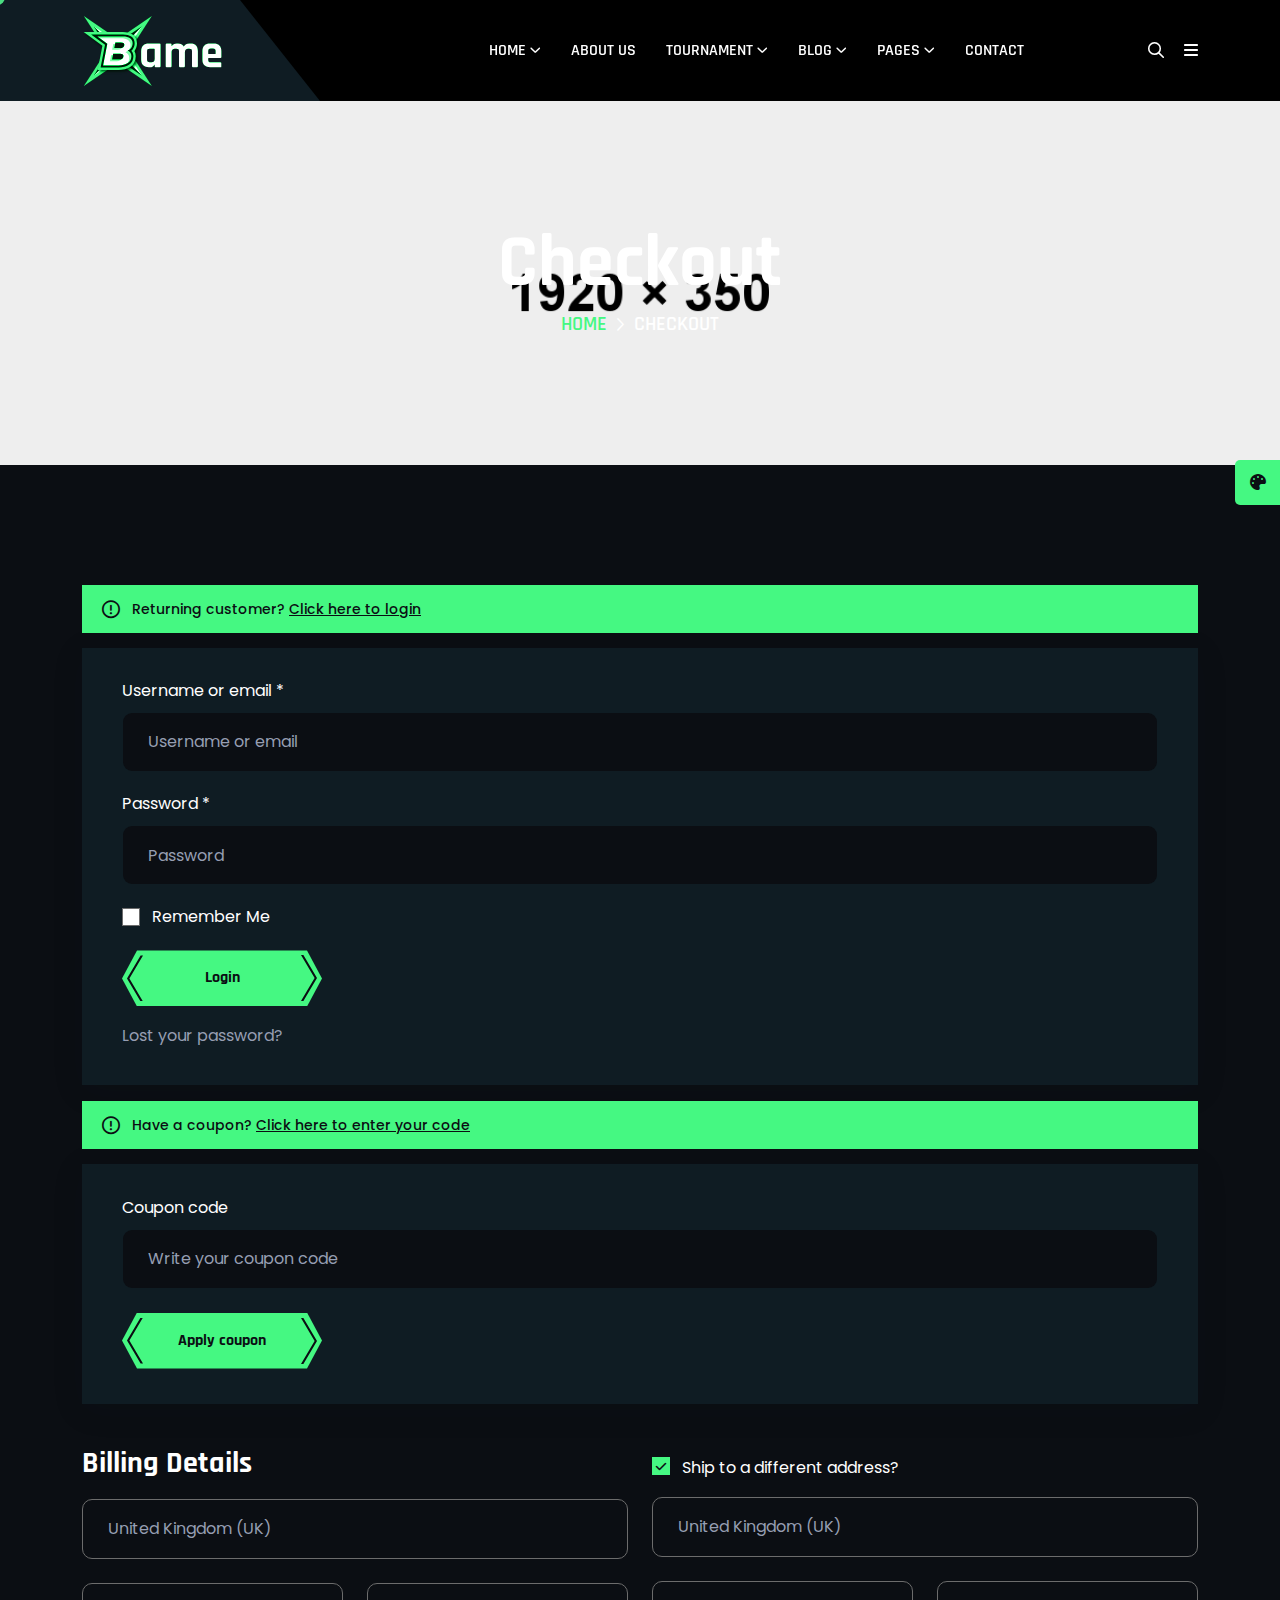
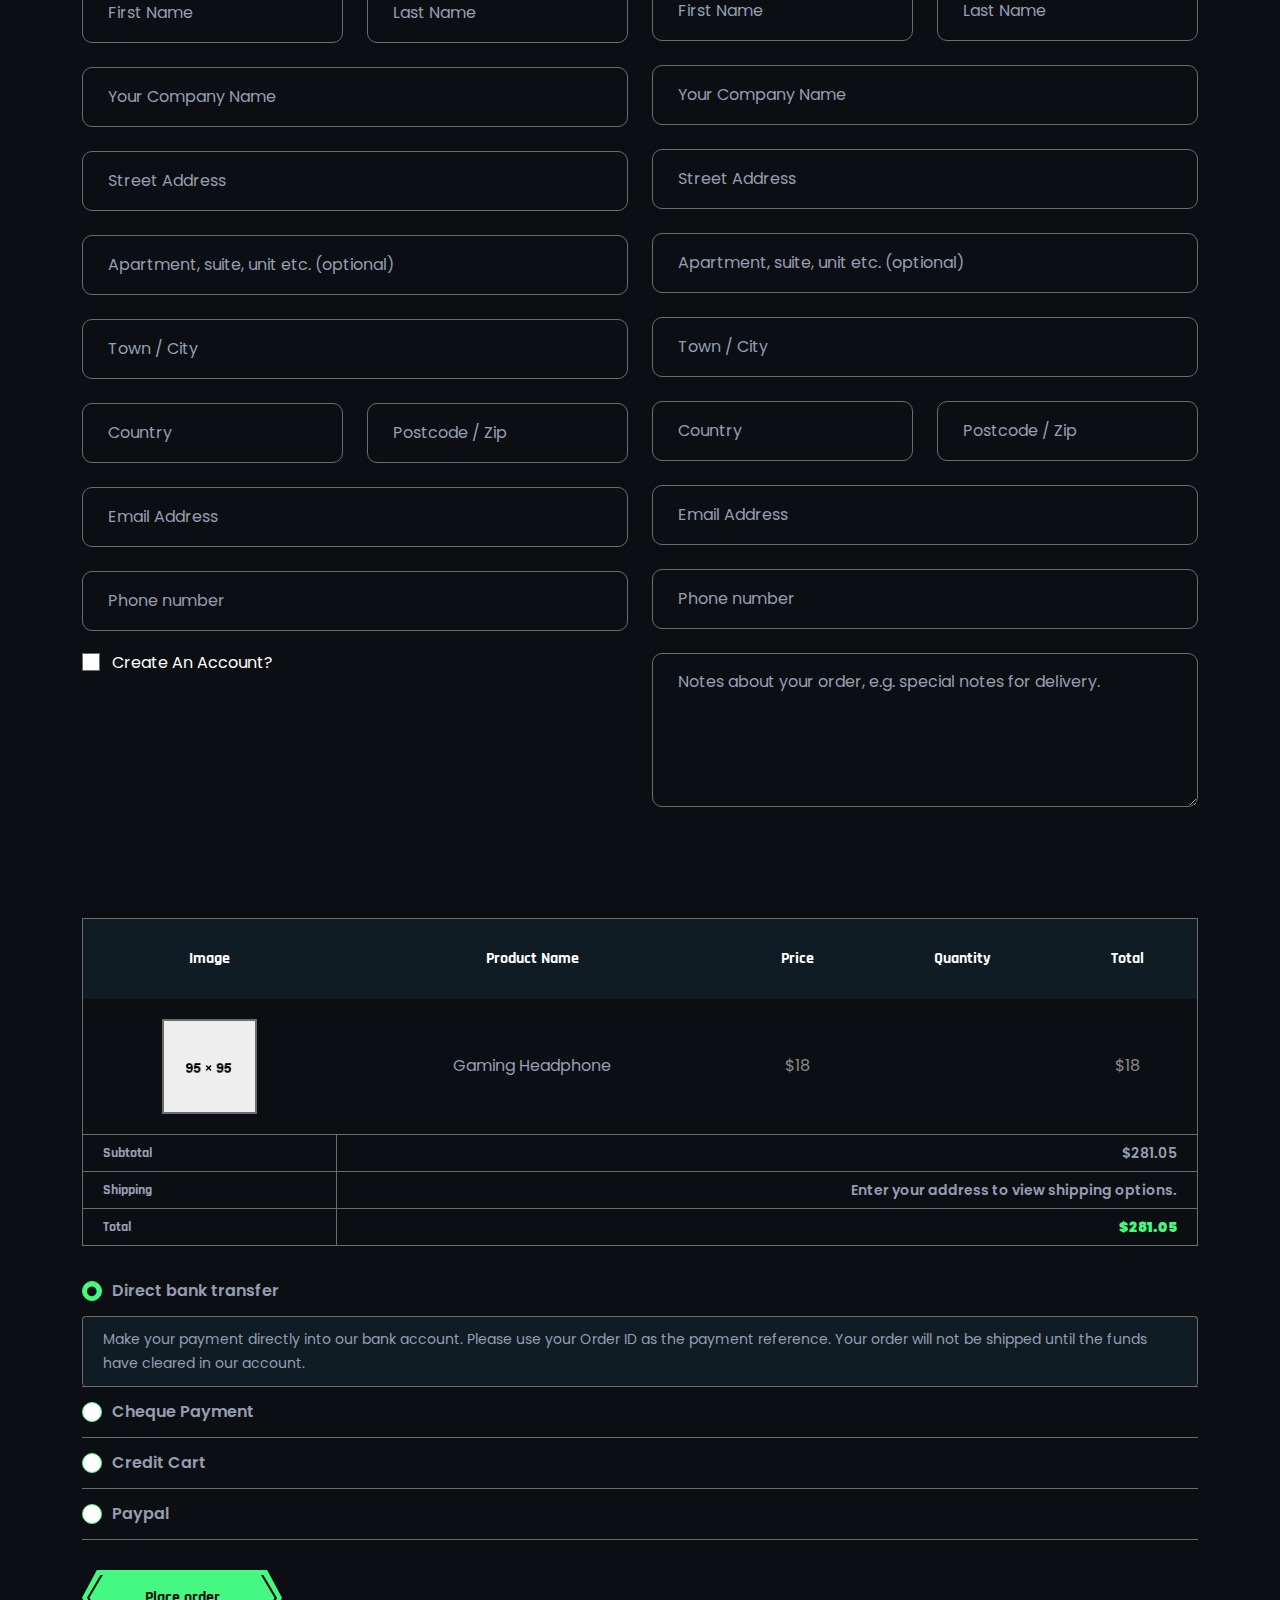
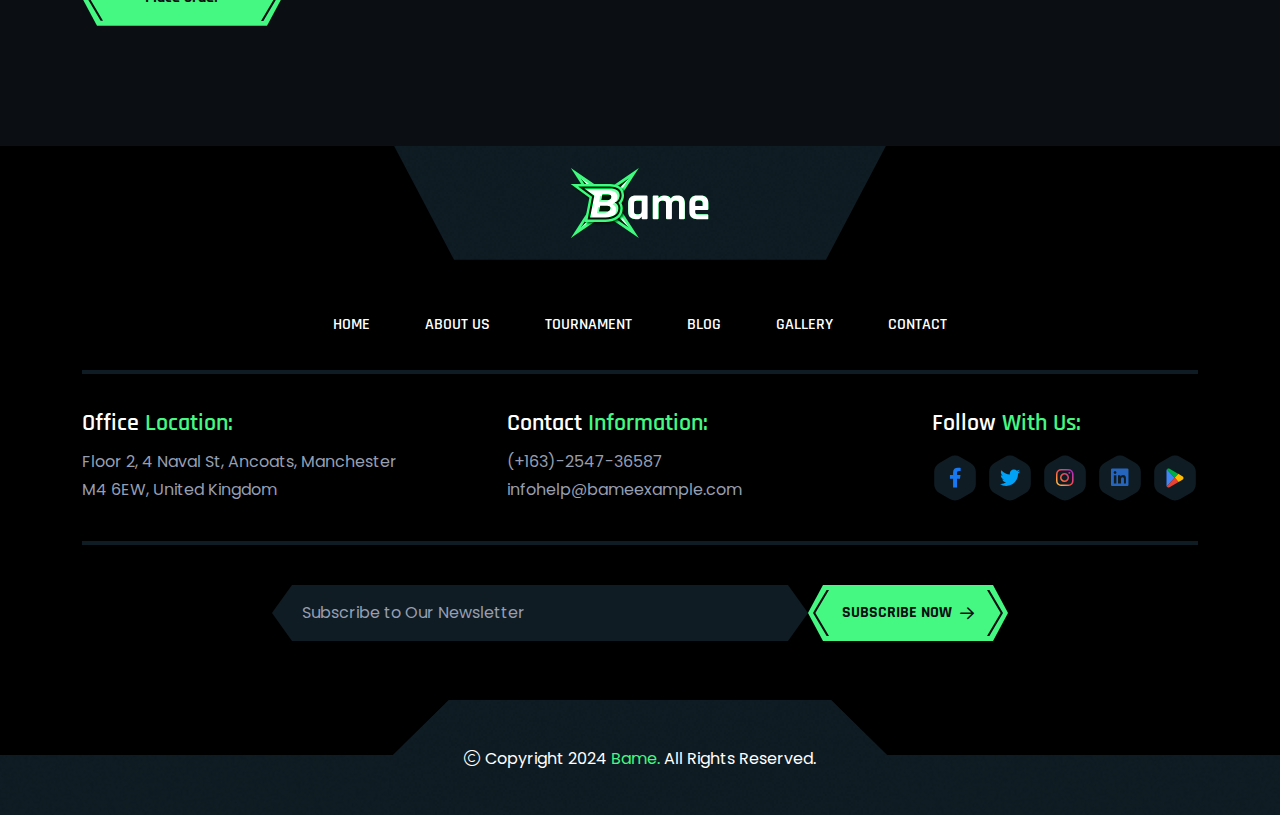
<file: checkout.html>
<!doctype html>
<html class="no-js " lang="zxx">

<head>
    <meta charset="utf-8">
    <meta http-equiv="x-ua-compatible" content="ie=edge">
    <title>Bame - Esports & Gaming HTML Template - Checkout</title>
    <meta name="author" content="Bame">
    <meta name="description" content="Bame - Esports & Gaming HTML Template">
    <meta name="keywords" content="Bame - Esports & Gaming HTML Template">
    <meta name="robots" content="INDEX,FOLLOW">

    <!-- Mobile Specific Metas -->
    <meta name="viewport" content="width=device-width, initial-scale=1, shrink-to-fit=no">

    <!-- Favicons - Place favicon.ico in the root directory -->
    <link rel="apple-touch-icon" sizes="57x57" href="assets/img/favicons/apple-icon-57x57.png">
    <link rel="apple-touch-icon" sizes="60x60" href="assets/img/favicons/apple-icon-60x60.png">
    <link rel="apple-touch-icon" sizes="72x72" href="assets/img/favicons/apple-icon-72x72.png">
    <link rel="apple-touch-icon" sizes="76x76" href="assets/img/favicons/apple-icon-76x76.png">
    <link rel="apple-touch-icon" sizes="114x114" href="assets/img/favicons/apple-icon-114x114.png">
    <link rel="apple-touch-icon" sizes="120x120" href="assets/img/favicons/apple-icon-120x120.png">
    <link rel="apple-touch-icon" sizes="144x144" href="assets/img/favicons/apple-icon-144x144.png">
    <link rel="apple-touch-icon" sizes="152x152" href="assets/img/favicons/apple-icon-152x152.png">
    <link rel="apple-touch-icon" sizes="180x180" href="assets/img/favicons/apple-icon-180x180.png">
    <link rel="icon" type="image/png" sizes="192x192" href="assets/img/favicons/android-icon-192x192.png">
    <link rel="icon" type="image/png" sizes="32x32" href="assets/img/favicons/favicon-32x32.png">
    <link rel="icon" type="image/png" sizes="96x96" href="assets/img/favicons/favicon-96x96.png">
    <link rel="icon" type="image/png" sizes="16x16" href="assets/img/favicons/favicon-16x16.png">
    <link rel="manifest" href="assets/img/favicons/manifest.json">
    <meta name="msapplication-TileColor" content="#ffffff">
    <meta name="msapplication-TileImage" content="assets/img/favicons/ms-icon-144x144.png">
    <meta name="theme-color" content="#ffffff">

    <!--==============================
	  Google Fonts
	============================== -->
    <link rel="preconnect" href="https://fonts.googleapis.com">
    <link rel="preconnect" href="https://fonts.gstatic.com" crossorigin>
    <link href="https://fonts.googleapis.com/css2?family=Goldman:wght@400;700&family=Poppins:ital,wght@0,100;0,200;0,300;0,400;0,500;0,600;0,700;0,800;0,900;1,100;1,200;1,300;1,400;1,500;1,600;1,700;1,800;1,900&family=Rajdhani:wght@300;400;500;600;700&display=swap" rel="stylesheet">

    <!--==============================
	    All CSS File
	============================== -->
    <!-- Bootstrap -->
    <link rel="stylesheet" href="assets/css/bootstrap.min.css">
    <!-- Fontawesome Icon -->
    <link rel="stylesheet" href="assets/css/fontawesome.min.css">
    <!-- Magnific Popup -->
    <link rel="stylesheet" href="assets/css/magnific-popup.min.css">
    <!-- Swiper Js -->
    <link rel="stylesheet" href="assets/css/swiper-bundle.min.css">
    <!-- Theme Custom CSS -->
    <link rel="stylesheet" href="assets/css/style.css">

</head>

<body>
    <div class="cursor-animation cursor-image"></div>

    <!--[if lte IE 9]>
    	<p class="browserupgrade">You are using an <strong>outdated</strong> browser. Please <a href="https://browsehappy.com/">upgrade your browser</a> to improve your experience and security.</p>
  	<![endif]-->


    <!--********************************
   		Code Start From Here 
	******************************** -->

    <!--==============================
     Preloader
  ==============================-->
    <div class="preloader ">
        <button class="th-btn preloaderCls">CANCEL PRELOADER </button>
        <div class="preloader-inner">
            <span class="loader"></span>
        </div>
    </div><!--==============================
    Sidemenu
============================== -->
    <div class="sidemenu-wrapper sidemenu-cart ">
        <div class="sidemenu-content">
            <button class="closeButton sideMenuCls"><i class="far fa-times"></i></button>
            <div class="widget woocommerce widget_shopping_cart">
                <h3 class="widget_title">Shopping cart</h3>
                <div class="widget_shopping_cart_content">
                    <ul class="woocommerce-mini-cart cart_list product_list_widget ">
                        <li class="woocommerce-mini-cart-item mini_cart_item">
                            <a href="#" class="remove remove_from_cart_button"><i class="far fa-times"></i></a>
                            <a href="#"><img src="assets/img/product/product_thumb_1_1.png" alt="Cart Image">Gaming Headphone</a>
                            <span class="quantity">1 ×
                                <span class="woocommerce-Price-amount amount">
                                    <span class="woocommerce-Price-currencySymbol">$</span>940.00</span>
                            </span>
                        </li>
                        <li class="woocommerce-mini-cart-item mini_cart_item">
                            <a href="#" class="remove remove_from_cart_button"><i class="far fa-times"></i></a>
                            <a href="#"><img src="assets/img/product/product_thumb_1_2.png" alt="Cart Image">Gaming Mouse</a>
                            <span class="quantity">1 ×
                                <span class="woocommerce-Price-amount amount">
                                    <span class="woocommerce-Price-currencySymbol">$</span>899.00</span>
                            </span>
                        </li>
                        <li class="woocommerce-mini-cart-item mini_cart_item">
                            <a href="#" class="remove remove_from_cart_button"><i class="far fa-times"></i></a>
                            <a href="#"><img src="assets/img/product/product_thumb_1_3.png" alt="Cart Image">Gaming Keyboard</a>
                            <span class="quantity">1 ×
                                <span class="woocommerce-Price-amount amount">
                                    <span class="woocommerce-Price-currencySymbol">$</span>756.00</span>
                            </span>
                        </li>
                        <li class="woocommerce-mini-cart-item mini_cart_item">
                            <a href="#" class="remove remove_from_cart_button"><i class="far fa-times"></i></a>
                            <a href="#"><img src="assets/img/product/product_thumb_1_4.png" alt="Cart Image">Gaming Chair</a>
                            <span class="quantity">1 ×
                                <span class="woocommerce-Price-amount amount">
                                    <span class="woocommerce-Price-currencySymbol">$</span>723.00</span>
                            </span>
                        </li>
                        <li class="woocommerce-mini-cart-item mini_cart_item">
                            <a href="#" class="remove remove_from_cart_button"><i class="far fa-times"></i></a>
                            <a href="#"><img src="assets/img/product/product_thumb_1_5.png" alt="Cart Image">Microphone G9000</a>
                            <span class="quantity">1 ×
                                <span class="woocommerce-Price-amount amount">
                                    <span class="woocommerce-Price-currencySymbol">$</span>1080.00</span>
                            </span>
                        </li>
                    </ul>
                    <p class="woocommerce-mini-cart__total total">
                        <strong>Subtotal:</strong>
                        <span class="woocommerce-Price-amount amount">
                            <span class="woocommerce-Price-currencySymbol">$</span>4398.00</span>
                    </p>
                    <p class="woocommerce-mini-cart__buttons buttons">
                        <a href="cart.html" class="th-btn wc-forward">View cart <span class="icon"><i class="fa-solid fa-arrow-up-right ms-3"></i></span></a>
                        <a href="checkout.html" class="th-btn checkout wc-forward">Checkout <span class="icon"><i class="fa-solid fa-arrow-up-right ms-3"></i></span></a>
                    </p>
                </div>
            </div>
        </div>
    </div><!--==============================
    Sidemenu
============================== -->
    <div class="sidemenu-wrapper sidemenu-info d-none d-lg-block ">
        <div class="sidemenu-content">
            <button class="closeButton sideMenuCls"><i class="far fa-times"></i></button>
            <div class="widget footer-widget">
                <div class="th-widget-about">
                    <div class="about-logo">
                        <a href="index.html">
                            <span data-mask-src="assets/img/logo.svg" class="logo-mask"></span>
                            <img src="assets/img/logo.svg" alt="Bame">
                        </a>
                    </div>
                    <p class="about-text"> Beyond esports tournaments, include a broader calendar of gaming events, conferences, and conventions.</p>
                    <h3 class="widget_title">Follow <span class="text-theme">With Us:</span></h3>
                    <div class="th-widget-contact">
                        <div class="th-social style-mask">
                            <a class="facebook" href="https://www.facebook.com/"><i class="fab fa-facebook-f"></i></a>
                            <a class="twitter" href="https://www.twitter.com/"><img src="assets/img/icon/x-twitter-icon.svg" alt="icon"></a>
                            <a class="instagram" href="https://www.instagram.com/">
                                <img src="assets/img/icon/instagram-icon.svg" alt="icon">
                            </a>
                            <a class="linkedin" href="https://www.linkedin.com/"><i class="fab fa-linkedin"></i></a>
                            <a class="google-play" href="https://www.google.com/">
                                <img src="assets/img/icon/google-playstore-icon.svg" alt="icon">
                            </a>
                        </div>
                    </div>
                </div>
            </div>
            <div class="widget  ">
                <h3 class="widget_title">Recent Posts</h3>
                <div class="recent-post-wrap">
                    <div class="recent-post">
                        <div class="media-img">
                            <a href="blog-details.html"><img src="assets/img/blog/recent-post-1-1.jpg" alt="Blog Image"></a>
                        </div>
                        <div class="media-body">
                            <h4 class="post-title"><a class="text-inherit" href="blog-details.html">A Day in the Life of an Esports Event & Enjoy</a></h4>
                            <div class="recent-post-meta">
                                <a href="blog.html"><i class="fa-light fa-calendar"></i>30 Nov, 2024</a>
                            </div>
                        </div>
                    </div>
                    <div class="recent-post">
                        <div class="media-img">
                            <a href="blog-details.html"><img src="assets/img/blog/recent-post-1-2.jpg" alt="Blog Image"></a>
                        </div>
                        <div class="media-body">
                            <h4 class="post-title"><a class="text-inherit" href="blog-details.html">Strategies for Dominating Your Favorite Game</a></h4>
                            <div class="recent-post-meta">
                                <a href="blog.html"><i class="fa-light fa-calendar"></i>05 Dec, 2024</a>
                            </div>
                        </div>
                    </div>
                    <div class="recent-post">
                        <div class="media-img">
                            <a href="blog-details.html"><img src="assets/img/blog/recent-post-1-3.jpg" alt="Blog Image"></a>
                        </div>
                        <div class="media-body">
                            <h4 class="post-title"><a class="text-inherit" href="blog-details.html">Behind the Scenes of Your Favorite Game</a></h4>
                            <div class="recent-post-meta">
                                <a href="blog.html"><i class="fa-light fa-calendar"></i>09 Sep, 2024</a>
                            </div>
                        </div>
                    </div>
                </div>
            </div>
            <div class="widget newsletter-widget  ">
                <h3 class="widget_title">Newsletter</h3>
                <p class="footer-text">Subscribe to our newsletter to get our
                    latest update & news consenter</p>
                <form class="newsletter-form">
                    <div class="form-group">
                        <input class="form-control" type="email" placeholder="Email Address" required="">
                        <button type="submit" class="th-btn"><i class="far fa-paper-plane"></i></button>
                    </div>
                </form>
            </div>
        </div>
    </div>
    <div class="popup-search-box d-none d-lg-block">
        <button class="searchClose"><i class="fal fa-times"></i></button>
        <form action="#">
            <input type="text" placeholder="What are you looking for?">
            <button type="submit"><i class="fal fa-search"></i></button>
        </form>
    </div><!--==============================
    Mobile Menu
  ============================== -->
    <div class="th-menu-wrapper">
        <div class="th-menu-area text-center">
            <button class="th-menu-toggle"><i class="fal fa-times"></i></button>
            <div class="mobile-logo">
                <a href="index.html"><span data-mask-src="assets/img/logo.svg" class="logo-mask"></span><img src="assets/img/logo.svg" alt="Bame"></a>
            </div>
            <div class="th-mobile-menu">
                <ul>
                    <li class="menu-item-has-children">
                        <a href="index.html">HOME</a>
                        <ul class="sub-menu">
                            <li><a href="index.html">Home Esports</a></li>
                            <li><a href="home-2.html">Home Streaming</a></li>
                            <li><a href="home-3.html">Home Video Gaming</a></li>
                            <li><a href="home-4.html">Home Tournament</a></li>
                            <li><a href="home-5.html">Home Gamer</a></li>
                        </ul>
                    </li>
                    <li><a href="about.html">ABOUT US</a></li>
                    <li class="menu-item-has-children">
                        <a href="#">TOURNAMENT</a>
                        <ul class="sub-menu">
                            <li><a href="tournament.html">Tournament</a></li>
                            <li><a href="tournament-details.html">Tournament Details</a></li>
                        </ul>
                    </li>
                    <li class="menu-item-has-children">
                        <a href="#">BLOG</a>
                        <ul class="sub-menu">
                            <li><a href="blog.html">Blog</a></li>
                            <li><a href="blog-details.html">Blog Details</a></li>
                        </ul>
                    </li>
                    <li class="menu-item-has-children">
                        <a href="#">PAGES</a>
                        <ul class="sub-menu">
                            <li class="menu-item-has-children">
                                <a href="#">Shop</a>
                                <ul class="sub-menu">
                                    <li><a href="shop.html">Shop</a></li>
                                    <li><a href="shop-details.html">Shop Details</a></li>
                                    <li><a href="cart.html">Cart Page</a></li>
                                    <li><a href="checkout.html">Checkout</a></li>
                                    <li><a href="wishlist.html">Wishlist</a></li>
                                </ul>
                            </li>
                            <li><a href="team.html">Players</a></li>
                            <li><a href="team-details.html">Players Details</a></li>
                            <li><a href="game.html">Game</a></li>
                            <li><a href="game-details.html">Game Details</a></li>
                            <li><a href="gallery.html">Gallery</a></li>
                            <li><a href="point-table.html">Point Table</a></li>
                            <li><a href="error.html">Error Page</a></li>
                        </ul>
                    </li>

                    <li>
                        <a href="contact.html">CONTACT</a>
                    </li>
                </ul>
            </div>
        </div>
    </div>
    <div class="color-scheme-wrap active">
        <button class="switchIcon"><i class="fa-solid fa-palette"></i></button>
        <h4 class="color-scheme-wrap-title"><i class="far fa-palette"></i> Color Switcher</h4>
        <div class="color-switch-btns">
            <button data-color="#6240CF"><i class="fa-solid fa-droplet"></i></button>
            <button data-color="#FFBE18"><i class="fa-solid fa-droplet"></i></button>
            <button data-color="#24FFF2"><i class="fa-solid fa-droplet"></i></button>
            <button data-color="#45F882"><i class="fa-solid fa-droplet"></i></button>
            <button data-color="#FF7E02"><i class="fa-solid fa-droplet"></i></button>
        </div>
    </div><!--==============================
	Header Area
==============================-->
    <header class="th-header header-default">
        <div class="sticky-wrapper">
            <!-- Main Menu Area -->
            <div class="menu-area">
                <div class="container">
                    <div class="row align-items-center justify-content-between">
                        <div class="col-auto">
                            <div class="header-logo">
                                <a href="index.html">
                                    <span data-mask-src="assets/img/logo.svg" class="logo-mask"></span>
                                    <img src="assets/img/logo.svg" alt="Bame">
                                </a>
                            </div>
                        </div>
                        <div class="col-auto">
                            <nav class="main-menu d-none d-lg-inline-block">
                                <ul>
                                    <li class="menu-item-has-children">
                                        <a href="index.html">HOME</a>
                                        <ul class="sub-menu">
                                            <li><a href="index.html">Home Esports</a></li>
                                            <li><a href="home-2.html">Home Streaming</a></li>
                                            <li><a href="home-3.html">Home Video Gaming</a></li>
                                            <li><a href="home-4.html">Home Tournament</a></li>
                                            <li><a href="home-5.html">Home Gamer</a></li>
                                        </ul>
                                    </li>
                                    <li><a href="about.html">ABOUT US</a></li>
                                    <li class="menu-item-has-children">
                                        <a href="#">TOURNAMENT</a>
                                        <ul class="sub-menu">
                                            <li><a href="tournament.html">Tournament</a></li>
                                            <li><a href="tournament-details.html">Tournament Details</a></li>
                                        </ul>
                                    </li>
                                    <li class="menu-item-has-children">
                                        <a href="#">BLOG</a>
                                        <ul class="sub-menu">
                                            <li><a href="blog.html">Blog</a></li>
                                            <li><a href="blog-details.html">Blog Details</a></li>
                                        </ul>
                                    </li>
                                    <li class="menu-item-has-children">
                                        <a href="#">PAGES</a>
                                        <ul class="sub-menu">
                                            <li class="menu-item-has-children">
                                                <a href="#">Shop</a>
                                                <ul class="sub-menu">
                                                    <li><a href="shop.html">Shop</a></li>
                                                    <li><a href="shop-details.html">Shop Details</a></li>
                                                    <li><a href="cart.html">Cart Page</a></li>
                                                    <li><a href="checkout.html">Checkout</a></li>
                                                    <li><a href="wishlist.html">Wishlist</a></li>
                                                </ul>
                                            </li>
                                            <li><a href="team.html">Players</a></li>
                                            <li><a href="team-details.html">Players Details</a></li>
                                            <li><a href="game.html">Game</a></li>
                                            <li><a href="game-details.html">Game Details</a></li>
                                            <li><a href="gallery.html">Gallery</a></li>
                                            <li><a href="point-table.html">Point Table</a></li>
                                            <li><a href="error.html">Error Page</a></li>
                                        </ul>
                                    </li>

                                    <li>
                                        <a href="contact.html">CONTACT</a>
                                    </li>
                                </ul>
                            </nav>
                            <div class="header-button d-flex d-lg-none">
                                <button type="button" class="th-menu-toggle"><span class="btn-border"></span><i class="far fa-bars"></i></button>
                            </div>
                        </div>
                        <div class="col-auto d-none d-xl-block">
                            <div class="header-button">
                                <button type="button" class="simple-icon searchBoxToggler"><i class="far fa-search"></i></button>
                                <button type="button" class="simple-icon sideMenuInfo">
                                    <i class="fa-solid fa-bars"></i>
                                </button>
                                <div class="d-xxl-block d-none">
                                    <a href="contact.html" class="th-btn"><i class="fa-brands fa-twitch me-1"></i> Live Streaming</a>
                                </div>
                            </div>
                        </div>
                    </div>
                </div>
                <div class="logo-bg"></div>
            </div>
        </div>
    </header>
    <!--==============================
    Breadcumb
============================== -->
    <div class="breadcumb-wrapper " data-bg-src="assets/img/bg/breadcumb-bg.jpg">
        <div class="container">
            <div class="breadcumb-content">
                <h1 class="breadcumb-title">Checkout</h1>
                <ul class="breadcumb-menu">
                    <li><a href="index.html">Home</a></li>
                    <li>Checkout</li>
                </ul>
            </div>
        </div>
    </div><!--==============================
Checkout Arae
==============================-->
    <div class="th-checkout-wrapper space-top space-extra-bottom">
        <div class="container">
            <div class="woocommerce-form-login-toggle">
                <div class="woocommerce-info">Returning customer? <a href="#" class="showlogin">Click here to login</a>
                </div>
            </div>
            <div class="row">
                <div class="col-12">
                    <form action="#" class="woocommerce-form-login mb-3">
                        <div class="form-group">
                            <label>Username or email *</label>
                            <input type="text" class="form-control" placeholder="Username or email">
                        </div>
                        <div class="form-group">
                            <label>Password *</label>
                            <input type="text" class="form-control" placeholder="Password">
                        </div>
                        <div class="form-group">
                            <div class="custom-checkbox">
                                <input type="checkbox" id="remembermylogin">
                                <label for="remembermylogin">Remember Me</label>
                            </div>
                        </div>
                        <div class="form-group">
                            <button type="submit" class="th-btn">Login <span class="icon"></span></button>
                            <p class="mt-3 mb-0"><a class="text-reset" href="#">Lost your password?</a></p>
                        </div>
                    </form>
                </div>
            </div>
            <div class="woocommerce-form-coupon-toggle">
                <div class="woocommerce-info">Have a coupon? <a href="#" class="showcoupon">Click here to enter your code</a> </div>
            </div>
            <div class="row">
                <div class="col-12">
                    <form action="#" class="woocommerce-form-coupon">
                        <div class="form-group">
                            <label>Coupon code</label>
                            <input type="text" class="form-control" placeholder="Write your coupon code">
                        </div>
                        <div class="form-group">
                            <button type="submit" class="th-btn">Apply coupon</button>
                        </div>
                    </form>
                </div>
            </div>
            <form action="#" class="woocommerce-checkout mt-40">
                <div class="row ">
                    <div class="col-lg-6">
                        <h2 class="h4 text-white">Billing Details</h2>
                        <div class="row">
                            <div class="col-12 form-group">
                                <select class="form-select">
                                    <option>United Kingdom (UK)</option>
                                    <option>United State (US)</option>
                                    <option>Equatorial Guinea (GQ)</option>
                                    <option>Australia (AU)</option>
                                    <option>Germany (DE)</option>
                                </select>
                            </div>
                            <div class="col-md-6 form-group">
                                <input type="text" class="form-control" placeholder="First Name">
                            </div>
                            <div class="col-md-6 form-group">
                                <input type="text" class="form-control" placeholder="Last Name">
                            </div>
                            <div class="col-12 form-group">
                                <input type="text" class="form-control" placeholder="Your Company Name">
                            </div>
                            <div class="col-12 form-group">
                                <input type="text" class="form-control" placeholder="Street Address">
                                <input type="text" class="form-control" placeholder="Apartment, suite, unit etc. (optional)">
                            </div>
                            <div class="col-12 form-group">
                                <input type="text" class="form-control" placeholder="Town / City">
                            </div>
                            <div class="col-md-6 form-group">
                                <input type="text" class="form-control" placeholder="Country">
                            </div>
                            <div class="col-md-6 form-group">
                                <input type="text" class="form-control" placeholder="Postcode / Zip">
                            </div>
                            <div class="col-12 form-group">
                                <input type="text" class="form-control" placeholder="Email Address">
                                <input type="text" class="form-control" placeholder="Phone number">
                            </div>
                            <div class="col-12 form-group">
                                <input type="checkbox" id="accountNewCreate">
                                <label class="text-white" for="accountNewCreate">Create An Account?</label>
                            </div>
                        </div>
                    </div>
                    <div class="col-lg-6">
                        <p id="ship-to-different-address">
                            <input id="ship-to-different-address-checkbox" type="checkbox" name="ship_to_different_address" value="1" checked>
                            <label class="text-white" for="ship-to-different-address-checkbox">
                                Ship to a different address?
                                <span class="checkmark"></span>
                            </label>
                        </p>
                        <div class="shipping_address">
                            <div class="row">
                                <div class="col-12 form-group">
                                    <select class="form-select">
                                        <option>United Kingdom (UK)</option>
                                        <option>United State (US)</option>
                                        <option>Equatorial Guinea (GQ)</option>
                                        <option>Australia (AU)</option>
                                        <option>Germany (DE)</option>
                                    </select>
                                </div>
                                <div class="col-md-6 form-group">
                                    <input type="text" class="form-control" placeholder="First Name">
                                </div>
                                <div class="col-md-6 form-group">
                                    <input type="text" class="form-control" placeholder="Last Name">
                                </div>
                                <div class="col-12 form-group">
                                    <input type="text" class="form-control" placeholder="Your Company Name">
                                </div>
                                <div class="col-12 form-group">
                                    <input type="text" class="form-control" placeholder="Street Address">
                                    <input type="text" class="form-control" placeholder="Apartment, suite, unit etc. (optional)">
                                </div>
                                <div class="col-12 form-group">
                                    <input type="text" class="form-control" placeholder="Town / City">
                                </div>
                                <div class="col-md-6 form-group">
                                    <input type="text" class="form-control" placeholder="Country">
                                </div>
                                <div class="col-md-6 form-group">
                                    <input type="text" class="form-control" placeholder="Postcode / Zip">
                                </div>
                                <div class="col-12 form-group">
                                    <input type="text" class="form-control" placeholder="Email Address">
                                    <input type="text" class="form-control" placeholder="Phone number">
                                </div>
                            </div>
                        </div>
                        <div class="col-12 form-group">
                            <textarea cols="20" rows="5" class="form-control" placeholder="Notes about your order, e.g. special notes for delivery."></textarea>
                        </div>
                    </div>
                </div>
            </form>
            <h4 class="mt-4 pt-lg-2">Your Order</h4>
            <form action="#" class="woocommerce-cart-form">
                <table class="cart_table mb-20">
                    <thead>
                        <tr>
                            <th class="cart-col-image">Image</th>
                            <th class="cart-col-productname">Product Name</th>
                            <th class="cart-col-price">Price</th>
                            <th class="cart-col-quantity">Quantity</th>
                            <th class="cart-col-total">Total</th>
                        </tr>
                    </thead>
                    <tbody>
                        <tr class="cart_item">
                            <td data-title="Product">
                                <a class="cart-productimage" href="shop-details.html"><img width="91" height="91" src="assets/img/product/product_thumb_1_1.png" alt="Image"></a>
                            </td>
                            <td data-title="Name">
                                <a class="cart-productname" href="shop-details.html">Gaming Headphone</a>
                            </td>
                            <td data-title="Price">
                                <span class="amount"><bdi><span>$</span>18</bdi></span>
                            </td>
                            <td data-title="Quantity">
                                <strong class="product-quantity">01</strong>
                            </td>
                            <td data-title="Total">
                                <span class="amount"><bdi><span>$</span>18</bdi></span>
                            </td>
                        </tr>
                    </tbody>
                    <tfoot class="checkout-ordertable">
                        <tr class="cart-subtotal">
                            <th>Subtotal</th>
                            <td data-title="Subtotal" colspan="4"><span class="woocommerce-Price-amount amount"><bdi><span class="woocommerce-Price-currencySymbol">$</span>281.05</bdi></span></td>
                        </tr>
                        <tr class="woocommerce-shipping-totals shipping">
                            <th>Shipping</th>
                            <td data-title="Shipping" colspan="4"> Enter your address to view shipping options.
                            </td>
                        </tr>
                        <tr class="order-total">
                            <th>Total</th>
                            <td data-title="Total" colspan="4"><strong><span class="woocommerce-Price-amount amount"><bdi><span class="woocommerce-Price-currencySymbol">$</span>281.05</bdi></span></strong>
                            </td>
                        </tr>
                    </tfoot>
                </table>
            </form>
            <div class="mt-lg-3 mb-30">
                <div class="woocommerce-checkout-payment">
                    <ul class="wc_payment_methods payment_methods methods">
                        <li class="wc_payment_method payment_method_bacs">
                            <input id="payment_method_bacs" type="radio" class="input-radio" name="payment_method" value="bacs" checked="checked">
                            <label for="payment_method_bacs">Direct bank transfer</label>
                            <div class="payment_box payment_method_bacs">
                                <p>Make your payment directly into our bank account. Please use your Order ID as the payment reference. Your order will not be shipped until the funds have cleared in our account.
                                </p>
                            </div>
                        </li>
                        <li class="wc_payment_method payment_method_cheque">
                            <input id="payment_method_cheque" type="radio" class="input-radio" name="payment_method" value="cheque">
                            <label for="payment_method_cheque">Cheque Payment</label>
                            <div class="payment_box payment_method_cheque">
                                <p>Please send a check to Store Name, Store Street, Store Town, Store State / County, Store Postcode.</p>
                            </div>
                        </li>
                        <li class="wc_payment_method payment_method_cod">
                            <input id="payment_method_cod" type="radio" class="input-radio" name="payment_method">
                            <label for="payment_method_cod">Credit Cart</label>
                            <div class="payment_box payment_method_cod">
                                <p>Pay with cash upon delivery.</p>
                            </div>
                        </li>
                        <li class="wc_payment_method payment_method_paypal">
                            <input id="payment_method_paypal" type="radio" class="input-radio" name="payment_method" value="paypal">
                            <label for="payment_method_paypal">Paypal</label>
                            <div class="payment_box payment_method_paypal">
                                <p>Pay via PayPal; you can pay with your credit card if you don’t have a PayPal account.</p>
                            </div>
                        </li>
                    </ul>
                    <div class="form-row place-order">
                        <button type="submit" class="th-btn">Place order</button>
                    </div>
                </div>
            </div>
        </div>
    </div>
    <!--==============================
	Footer Area
==============================-->
    <footer class="footer-wrapper footer-layout1">
        <div class="container">
            <div class="footer-top text-center">
                <div class="footer-logo bg-repeat" data-bg-src="assets/img/bg/jiji-bg.png">
                    <a href="index.html">
                        <span data-mask-src="assets/img/logo.svg" class="logo-mask"></span>
                        <img src="assets/img/logo.svg" alt="Bame">
                    </a>
                </div>
                <div class="footer-links">
                    <ul>
                        <li><a href="index.html">HOME</a></li>
                        <li><a href="about.html">ABOUT US</a></li>
                        <li><a href="tournament.html">TOURNAMENT</a></li>
                        <li><a href="blog.html">BLOG</a></li>
                        <li><a href="gallery.html">GALLERY</a></li>
                        <li><a href="contact.html">CONTACT</a></li>
                    </ul>
                </div>
            </div>
        </div>
        <div class="container">
            <div class="widget-area">
                <div class="row justify-content-between">
                    <div class="col-md-6 col-lg-auto">
                        <div class="widget footer-widget">
                            <h3 class="widget_title">Office <span class="text-theme">Location:</span></h3>
                            <div class="th-widget-contact">
                                <div class="info-box">
                                    <p class="info-box_text">
                                        Floor 2, 4 Naval St, Ancoats, Manchester
                                        M4 6EW, United Kingdom
                                    </p>
                                </div>
                            </div>
                        </div>
                    </div>
                    <div class="col-md-6 col-lg-auto">
                        <div class="widget footer-widget">
                            <h3 class="widget_title">Contact <span class="text-theme">Information:</span></h3>
                            <div class="th-widget-contact">
                                <div class="info-box">
                                    <p class="info-box_text">
                                        <a class="info-box_link" href="tel:163254736587">(+163)-2547-36587</a>
                                        <a class="info-box_link" href="mailto:infohelp@bameexample.com">infohelp@bameexample.com</a>
                                    </p>
                                </div>
                            </div>
                        </div>
                    </div>
                    <div class="col-md-6 col-lg-auto">
                        <div class="widget footer-widget">
                            <h3 class="widget_title">Follow <span class="text-theme">With Us:</span></h3>
                            <div class="th-widget-contact">
                                <div class="th-social style-mask">
                                    <a class="facebook" href="https://www.facebook.com/"><i class="fab fa-facebook-f"></i></a>
                                    <a class="twitter" href="https://www.twitter.com/"><i class="fab fa-twitter"></i></a>
                                    <a class="instagram" href="https://www.instagram.com/">
                                        <i class="fab fa-instagram"></i>
                                    </a>
                                    <a class="linkedin" href="https://www.linkedin.com/"><i class="fab fa-linkedin"></i></a>
                                    <a class="google-play" href="https://www.google.com/">
                                        <img src="assets/img/icon/google-playstore-icon.svg" alt="icon">
                                    </a>
                                </div>
                            </div>
                        </div>
                    </div>
                </div>
            </div>
            <div class="row justify-content-center">
                <div class="col-lg-8">
                    <form class="newsletter-form">
                        <div class="form-group">
                            <input class="form-control" type="email" placeholder="Subscribe to Our Newsletter" required="">
                            <button type="submit" class="th-btn">SUBSCRIBE NOW <i class="far fa-arrow-right ms-2"></i></button>
                        </div>
                    </form>
                </div>
            </div>
        </div>
        <div class="copyright-wrap text-center bg-repeat" data-bg-src="assets/img/bg/jiji-bg.png">
            <div class="container">
                <div class="row align-items-center justify-content-center">
                    <div class="col-lg-6">
                        <p class="copyright-text bg-repeat" data-bg-src="assets/img/bg/jiji-bg.png">
                            <i class="fal fa-copyright"></i> Copyright 2024 <a href="index.html">Bame.</a> All Rights Reserved.
                        </p>
                    </div>
                </div>
            </div>
        </div>
    </footer>

    <!--********************************
			Code End  Here 
	******************************** -->

    <!-- Scroll To Top -->
    <div class="scroll-top">
        <svg class="progress-circle svg-content" width="100%" height="100%" viewBox="-1 -1 102 102">
            <path d="M50,1 a49,49 0 0,1 0,98 a49,49 0 0,1 0,-98" style="transition: stroke-dashoffset 10ms linear 0s; stroke-dasharray: 307.919, 307.919; stroke-dashoffset: 307.919;"></path>
        </svg>
    </div>

    <!--==============================
    All Js File
============================== -->
    <!-- Jquery -->
    <script src="assets/js/vendor/jquery-3.7.1.min.js"></script>
    <!-- Swiper Js -->
    <script src="assets/js/swiper-bundle.min.js"></script>
    <!-- Bootstrap -->
    <script src="assets/js/bootstrap.min.js"></script>
    <!-- Magnific Popup -->
    <script src="assets/js/jquery.magnific-popup.min.js"></script>
    <!-- Counter Up -->
    <script src="assets/js/jquery.counterup.min.js"></script>
    <!-- Range Slider -->
    <script src="assets/js/jquery-ui.min.js"></script>
    <!-- Isotope Filter -->
    <script src="assets/js/imagesloaded.pkgd.min.js"></script>
    <script src="assets/js/isotope.pkgd.min.js"></script>
    <!-- gsap -->
    <script src="assets/js/gsap.min.js"></script>

    <script src="assets/js/waypoints.js"></script>
    <script src="assets/js/wow.js"></script>
    <script src="assets/js/smooth-scroll.js"></script>

    <!-- Main Js File -->
    <script src="assets/js/main.js"></script>
</body>

</html>
</file>
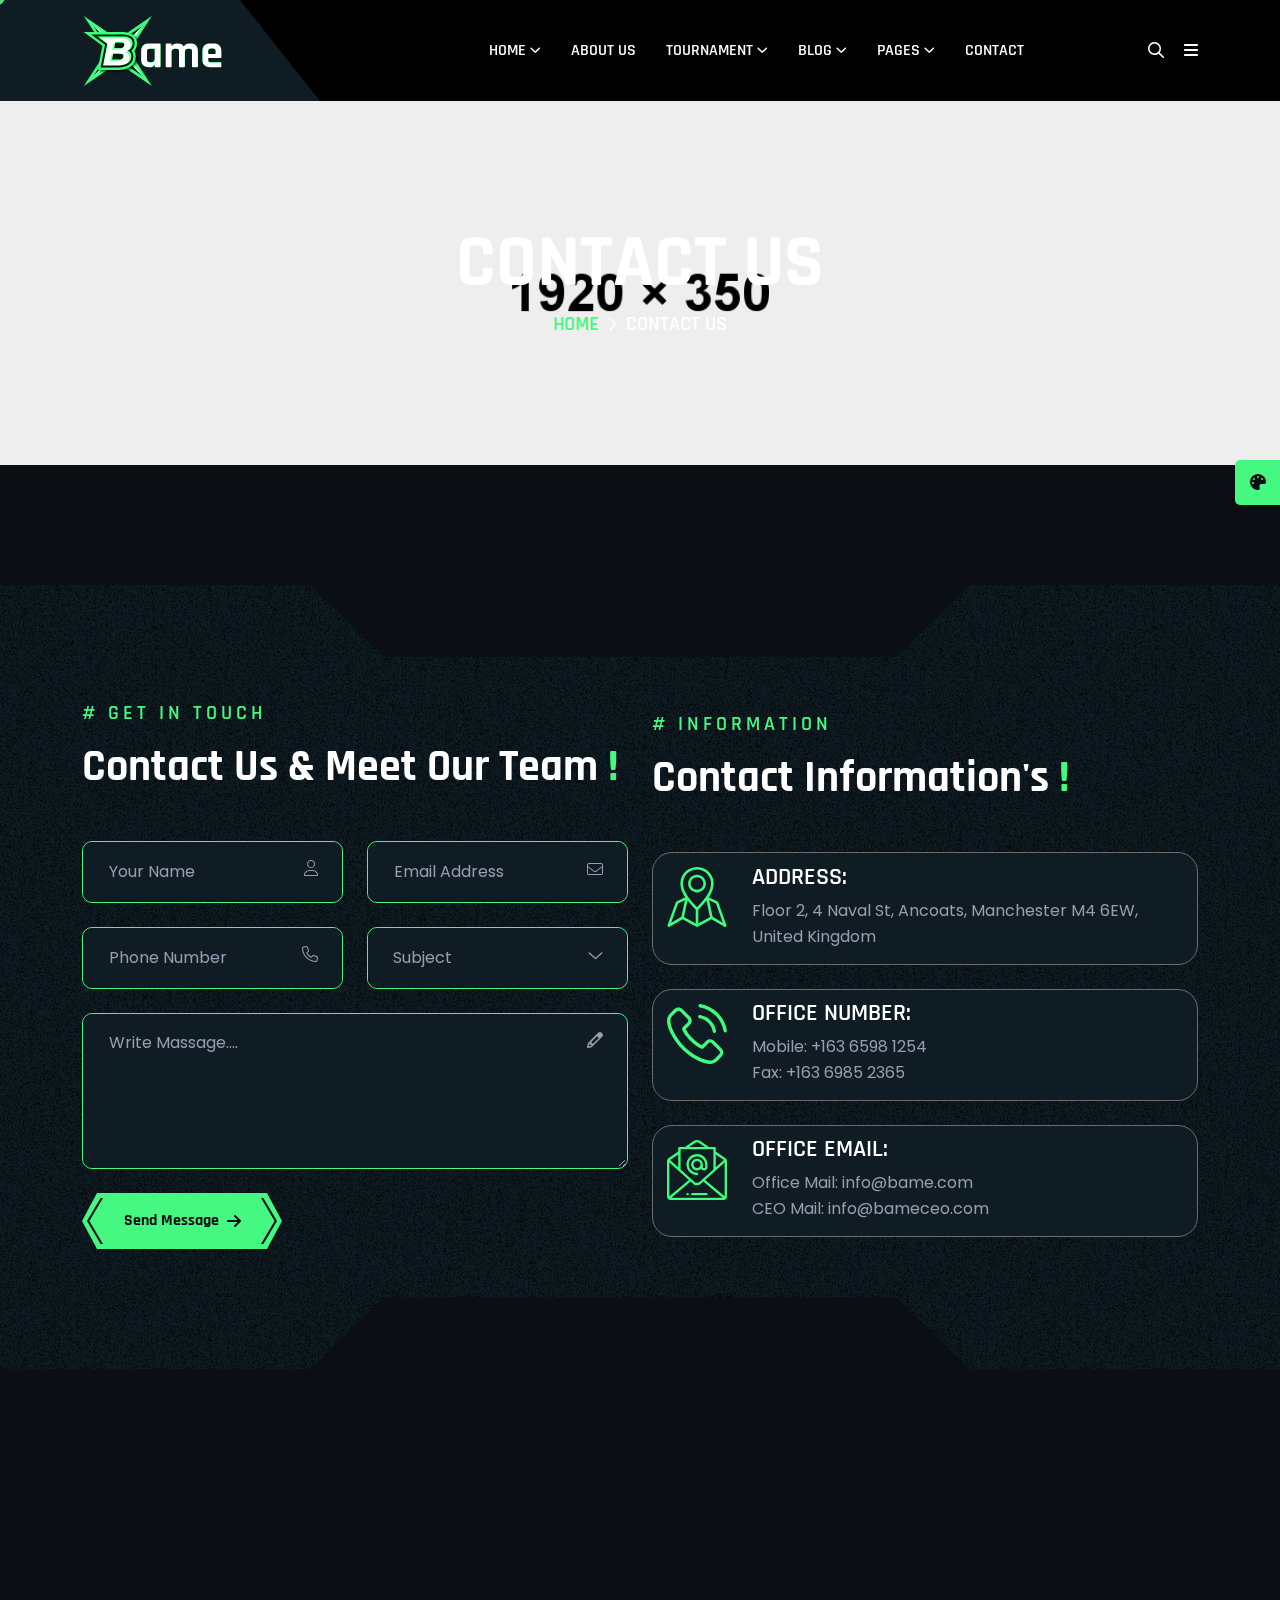
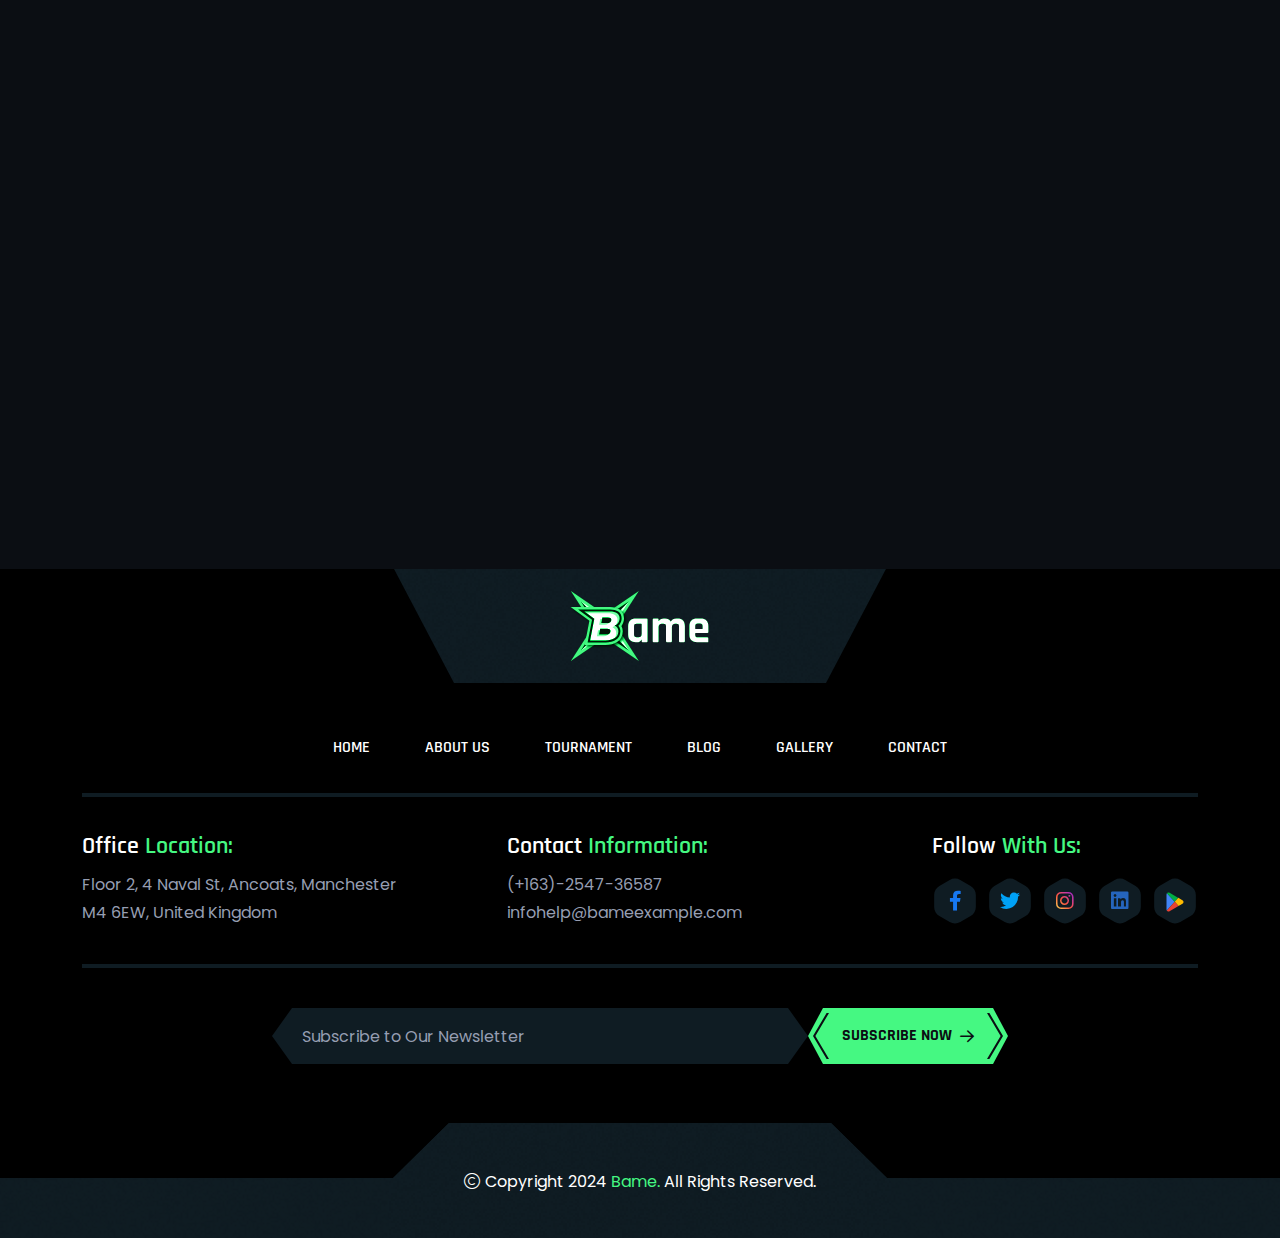
<file: contact.html>
<!doctype html>
<html class="no-js " lang="zxx">

<head>
    <meta charset="utf-8">
    <meta http-equiv="x-ua-compatible" content="ie=edge">
    <title>Bame - Esports & Gaming HTML Template - CONTACT US</title>
    <meta name="author" content="Bame">
    <meta name="description" content="Bame - Esports & Gaming HTML Template">
    <meta name="keywords" content="Bame - Esports & Gaming HTML Template">
    <meta name="robots" content="INDEX,FOLLOW">

    <!-- Mobile Specific Metas -->
    <meta name="viewport" content="width=device-width, initial-scale=1, shrink-to-fit=no">

    <!-- Favicons - Place favicon.ico in the root directory -->
    <link rel="apple-touch-icon" sizes="57x57" href="assets/img/favicons/apple-icon-57x57.png">
    <link rel="apple-touch-icon" sizes="60x60" href="assets/img/favicons/apple-icon-60x60.png">
    <link rel="apple-touch-icon" sizes="72x72" href="assets/img/favicons/apple-icon-72x72.png">
    <link rel="apple-touch-icon" sizes="76x76" href="assets/img/favicons/apple-icon-76x76.png">
    <link rel="apple-touch-icon" sizes="114x114" href="assets/img/favicons/apple-icon-114x114.png">
    <link rel="apple-touch-icon" sizes="120x120" href="assets/img/favicons/apple-icon-120x120.png">
    <link rel="apple-touch-icon" sizes="144x144" href="assets/img/favicons/apple-icon-144x144.png">
    <link rel="apple-touch-icon" sizes="152x152" href="assets/img/favicons/apple-icon-152x152.png">
    <link rel="apple-touch-icon" sizes="180x180" href="assets/img/favicons/apple-icon-180x180.png">
    <link rel="icon" type="image/png" sizes="192x192" href="assets/img/favicons/android-icon-192x192.png">
    <link rel="icon" type="image/png" sizes="32x32" href="assets/img/favicons/favicon-32x32.png">
    <link rel="icon" type="image/png" sizes="96x96" href="assets/img/favicons/favicon-96x96.png">
    <link rel="icon" type="image/png" sizes="16x16" href="assets/img/favicons/favicon-16x16.png">
    <link rel="manifest" href="assets/img/favicons/manifest.json">
    <meta name="msapplication-TileColor" content="#ffffff">
    <meta name="msapplication-TileImage" content="assets/img/favicons/ms-icon-144x144.png">
    <meta name="theme-color" content="#ffffff">

    <!--==============================
	  Google Fonts
	============================== -->
    <link rel="preconnect" href="https://fonts.googleapis.com">
    <link rel="preconnect" href="https://fonts.gstatic.com" crossorigin>
    <link href="https://fonts.googleapis.com/css2?family=Goldman:wght@400;700&family=Poppins:ital,wght@0,100;0,200;0,300;0,400;0,500;0,600;0,700;0,800;0,900;1,100;1,200;1,300;1,400;1,500;1,600;1,700;1,800;1,900&family=Rajdhani:wght@300;400;500;600;700&display=swap" rel="stylesheet">

    <!--==============================
	    All CSS File
	============================== -->
    <!-- Bootstrap -->
    <link rel="stylesheet" href="assets/css/bootstrap.min.css">
    <!-- Fontawesome Icon -->
    <link rel="stylesheet" href="assets/css/fontawesome.min.css">
    <!-- Magnific Popup -->
    <link rel="stylesheet" href="assets/css/magnific-popup.min.css">
    <!-- Swiper Js -->
    <link rel="stylesheet" href="assets/css/swiper-bundle.min.css">
    <!-- Theme Custom CSS -->
    <link rel="stylesheet" href="assets/css/style.css">

</head>

<body>
    <div class="cursor-animation cursor-image"></div>

    <!--[if lte IE 9]>
    	<p class="browserupgrade">You are using an <strong>outdated</strong> browser. Please <a href="https://browsehappy.com/">upgrade your browser</a> to improve your experience and security.</p>
  	<![endif]-->


    <!--********************************
   		Code Start From Here 
	******************************** -->

    <!--==============================
     Preloader
  ==============================-->
    <div class="preloader ">
        <button class="th-btn preloaderCls">CANCEL PRELOADER </button>
        <div class="preloader-inner">
            <span class="loader"></span>
        </div>
    </div><!--==============================
    Sidemenu
============================== -->
    <div class="sidemenu-wrapper sidemenu-cart ">
        <div class="sidemenu-content">
            <button class="closeButton sideMenuCls"><i class="far fa-times"></i></button>
            <div class="widget woocommerce widget_shopping_cart">
                <h3 class="widget_title">Shopping cart</h3>
                <div class="widget_shopping_cart_content">
                    <ul class="woocommerce-mini-cart cart_list product_list_widget ">
                        <li class="woocommerce-mini-cart-item mini_cart_item">
                            <a href="#" class="remove remove_from_cart_button"><i class="far fa-times"></i></a>
                            <a href="#"><img src="assets/img/product/product_thumb_1_1.png" alt="Cart Image">Gaming Headphone</a>
                            <span class="quantity">1 ×
                                <span class="woocommerce-Price-amount amount">
                                    <span class="woocommerce-Price-currencySymbol">$</span>940.00</span>
                            </span>
                        </li>
                        <li class="woocommerce-mini-cart-item mini_cart_item">
                            <a href="#" class="remove remove_from_cart_button"><i class="far fa-times"></i></a>
                            <a href="#"><img src="assets/img/product/product_thumb_1_2.png" alt="Cart Image">Gaming Mouse</a>
                            <span class="quantity">1 ×
                                <span class="woocommerce-Price-amount amount">
                                    <span class="woocommerce-Price-currencySymbol">$</span>899.00</span>
                            </span>
                        </li>
                        <li class="woocommerce-mini-cart-item mini_cart_item">
                            <a href="#" class="remove remove_from_cart_button"><i class="far fa-times"></i></a>
                            <a href="#"><img src="assets/img/product/product_thumb_1_3.png" alt="Cart Image">Gaming Keyboard</a>
                            <span class="quantity">1 ×
                                <span class="woocommerce-Price-amount amount">
                                    <span class="woocommerce-Price-currencySymbol">$</span>756.00</span>
                            </span>
                        </li>
                        <li class="woocommerce-mini-cart-item mini_cart_item">
                            <a href="#" class="remove remove_from_cart_button"><i class="far fa-times"></i></a>
                            <a href="#"><img src="assets/img/product/product_thumb_1_4.png" alt="Cart Image">Gaming Chair</a>
                            <span class="quantity">1 ×
                                <span class="woocommerce-Price-amount amount">
                                    <span class="woocommerce-Price-currencySymbol">$</span>723.00</span>
                            </span>
                        </li>
                        <li class="woocommerce-mini-cart-item mini_cart_item">
                            <a href="#" class="remove remove_from_cart_button"><i class="far fa-times"></i></a>
                            <a href="#"><img src="assets/img/product/product_thumb_1_5.png" alt="Cart Image">Microphone G9000</a>
                            <span class="quantity">1 ×
                                <span class="woocommerce-Price-amount amount">
                                    <span class="woocommerce-Price-currencySymbol">$</span>1080.00</span>
                            </span>
                        </li>
                    </ul>
                    <p class="woocommerce-mini-cart__total total">
                        <strong>Subtotal:</strong>
                        <span class="woocommerce-Price-amount amount">
                            <span class="woocommerce-Price-currencySymbol">$</span>4398.00</span>
                    </p>
                    <p class="woocommerce-mini-cart__buttons buttons">
                        <a href="cart.html" class="th-btn wc-forward">View cart <span class="icon"><i class="fa-solid fa-arrow-up-right ms-3"></i></span></a>
                        <a href="checkout.html" class="th-btn checkout wc-forward">Checkout <span class="icon"><i class="fa-solid fa-arrow-up-right ms-3"></i></span></a>
                    </p>
                </div>
            </div>
        </div>
    </div><!--==============================
    Sidemenu
============================== -->
    <div class="sidemenu-wrapper sidemenu-info d-none d-lg-block ">
        <div class="sidemenu-content">
            <button class="closeButton sideMenuCls"><i class="far fa-times"></i></button>
            <div class="widget footer-widget">
                <div class="th-widget-about">
                    <div class="about-logo">
                        <a href="index.html">
                            <span data-mask-src="assets/img/logo.svg" class="logo-mask"></span>
                            <img src="assets/img/logo.svg" alt="Bame">
                        </a>
                    </div>
                    <p class="about-text"> Beyond esports tournaments, include a broader calendar of gaming events, conferences, and conventions.</p>
                    <h3 class="widget_title">Follow <span class="text-theme">With Us:</span></h3>
                    <div class="th-widget-contact">
                        <div class="th-social style-mask">
                            <a class="facebook" href="https://www.facebook.com/"><i class="fab fa-facebook-f"></i></a>
                            <a class="twitter" href="https://www.twitter.com/"><img src="assets/img/icon/x-twitter-icon.svg" alt="icon"></a>
                            <a class="instagram" href="https://www.instagram.com/">
                                <img src="assets/img/icon/instagram-icon.svg" alt="icon">
                            </a>
                            <a class="linkedin" href="https://www.linkedin.com/"><i class="fab fa-linkedin"></i></a>
                            <a class="google-play" href="https://www.google.com/">
                                <img src="assets/img/icon/google-playstore-icon.svg" alt="icon">
                            </a>
                        </div>
                    </div>
                </div>
            </div>
            <div class="widget  ">
                <h3 class="widget_title">Recent Posts</h3>
                <div class="recent-post-wrap">
                    <div class="recent-post">
                        <div class="media-img">
                            <a href="blog-details.html"><img src="assets/img/blog/recent-post-1-1.jpg" alt="Blog Image"></a>
                        </div>
                        <div class="media-body">
                            <h4 class="post-title"><a class="text-inherit" href="blog-details.html">A Day in the Life of an Esports Event & Enjoy</a></h4>
                            <div class="recent-post-meta">
                                <a href="blog.html"><i class="fa-light fa-calendar"></i>30 Nov, 2024</a>
                            </div>
                        </div>
                    </div>
                    <div class="recent-post">
                        <div class="media-img">
                            <a href="blog-details.html"><img src="assets/img/blog/recent-post-1-2.jpg" alt="Blog Image"></a>
                        </div>
                        <div class="media-body">
                            <h4 class="post-title"><a class="text-inherit" href="blog-details.html">Strategies for Dominating Your Favorite Game</a></h4>
                            <div class="recent-post-meta">
                                <a href="blog.html"><i class="fa-light fa-calendar"></i>05 Dec, 2024</a>
                            </div>
                        </div>
                    </div>
                    <div class="recent-post">
                        <div class="media-img">
                            <a href="blog-details.html"><img src="assets/img/blog/recent-post-1-3.jpg" alt="Blog Image"></a>
                        </div>
                        <div class="media-body">
                            <h4 class="post-title"><a class="text-inherit" href="blog-details.html">Behind the Scenes of Your Favorite Game</a></h4>
                            <div class="recent-post-meta">
                                <a href="blog.html"><i class="fa-light fa-calendar"></i>09 Sep, 2024</a>
                            </div>
                        </div>
                    </div>
                </div>
            </div>
            <div class="widget newsletter-widget  ">
                <h3 class="widget_title">Newsletter</h3>
                <p class="footer-text">Subscribe to our newsletter to get our
                    latest update & news consenter</p>
                <form class="newsletter-form">
                    <div class="form-group">
                        <input class="form-control" type="email" placeholder="Email Address" required="">
                        <button type="submit" class="th-btn"><i class="far fa-paper-plane"></i></button>
                    </div>
                </form>
            </div>
        </div>
    </div>
    <div class="popup-search-box d-none d-lg-block">
        <button class="searchClose"><i class="fal fa-times"></i></button>
        <form action="#">
            <input type="text" placeholder="What are you looking for?">
            <button type="submit"><i class="fal fa-search"></i></button>
        </form>
    </div><!--==============================
    Mobile Menu
  ============================== -->
    <div class="th-menu-wrapper">
        <div class="th-menu-area text-center">
            <button class="th-menu-toggle"><i class="fal fa-times"></i></button>
            <div class="mobile-logo">
                <a href="index.html"><span data-mask-src="assets/img/logo.svg" class="logo-mask"></span><img src="assets/img/logo.svg" alt="Bame"></a>
            </div>
            <div class="th-mobile-menu">
                <ul>
                    <li class="menu-item-has-children">
                        <a href="index.html">HOME</a>
                        <ul class="sub-menu">
                            <li><a href="index.html">Home Esports</a></li>
                            <li><a href="home-2.html">Home Streaming</a></li>
                            <li><a href="home-3.html">Home Video Gaming</a></li>
                            <li><a href="home-4.html">Home Tournament</a></li>
                            <li><a href="home-5.html">Home Gamer</a></li>
                        </ul>
                    </li>
                    <li><a href="about.html">ABOUT US</a></li>
                    <li class="menu-item-has-children">
                        <a href="#">TOURNAMENT</a>
                        <ul class="sub-menu">
                            <li><a href="tournament.html">Tournament</a></li>
                            <li><a href="tournament-details.html">Tournament Details</a></li>
                        </ul>
                    </li>
                    <li class="menu-item-has-children">
                        <a href="#">BLOG</a>
                        <ul class="sub-menu">
                            <li><a href="blog.html">Blog</a></li>
                            <li><a href="blog-details.html">Blog Details</a></li>
                        </ul>
                    </li>
                    <li class="menu-item-has-children">
                        <a href="#">PAGES</a>
                        <ul class="sub-menu">
                            <li class="menu-item-has-children">
                                <a href="#">Shop</a>
                                <ul class="sub-menu">
                                    <li><a href="shop.html">Shop</a></li>
                                    <li><a href="shop-details.html">Shop Details</a></li>
                                    <li><a href="cart.html">Cart Page</a></li>
                                    <li><a href="checkout.html">Checkout</a></li>
                                    <li><a href="wishlist.html">Wishlist</a></li>
                                </ul>
                            </li>
                            <li><a href="team.html">Players</a></li>
                            <li><a href="team-details.html">Players Details</a></li>
                            <li><a href="game.html">Game</a></li>
                            <li><a href="game-details.html">Game Details</a></li>
                            <li><a href="gallery.html">Gallery</a></li>
                            <li><a href="point-table.html">Point Table</a></li>
                            <li><a href="error.html">Error Page</a></li>
                        </ul>
                    </li>

                    <li>
                        <a href="contact.html">CONTACT</a>
                    </li>
                </ul>
            </div>
        </div>
    </div>
    <div class="color-scheme-wrap active">
        <button class="switchIcon"><i class="fa-solid fa-palette"></i></button>
        <h4 class="color-scheme-wrap-title"><i class="far fa-palette"></i> Color Switcher</h4>
        <div class="color-switch-btns">
            <button data-color="#6240CF"><i class="fa-solid fa-droplet"></i></button>
            <button data-color="#FFBE18"><i class="fa-solid fa-droplet"></i></button>
            <button data-color="#24FFF2"><i class="fa-solid fa-droplet"></i></button>
            <button data-color="#45F882"><i class="fa-solid fa-droplet"></i></button>
            <button data-color="#FF7E02"><i class="fa-solid fa-droplet"></i></button>
        </div>
    </div><!--==============================
	Header Area
==============================-->
    <header class="th-header header-default">
        <div class="sticky-wrapper">
            <!-- Main Menu Area -->
            <div class="menu-area">
                <div class="container">
                    <div class="row align-items-center justify-content-between">
                        <div class="col-auto">
                            <div class="header-logo">
                                <a href="index.html">
                                    <span data-mask-src="assets/img/logo.svg" class="logo-mask"></span>
                                    <img src="assets/img/logo.svg" alt="Bame">
                                </a>
                            </div>
                        </div>
                        <div class="col-auto">
                            <nav class="main-menu d-none d-lg-inline-block">
                                <ul>
                                    <li class="menu-item-has-children">
                                        <a href="index.html">HOME</a>
                                        <ul class="sub-menu">
                                            <li><a href="index.html">Home Esports</a></li>
                                            <li><a href="home-2.html">Home Streaming</a></li>
                                            <li><a href="home-3.html">Home Video Gaming</a></li>
                                            <li><a href="home-4.html">Home Tournament</a></li>
                                            <li><a href="home-5.html">Home Gamer</a></li>
                                        </ul>
                                    </li>
                                    <li><a href="about.html">ABOUT US</a></li>
                                    <li class="menu-item-has-children">
                                        <a href="#">TOURNAMENT</a>
                                        <ul class="sub-menu">
                                            <li><a href="tournament.html">Tournament</a></li>
                                            <li><a href="tournament-details.html">Tournament Details</a></li>
                                        </ul>
                                    </li>
                                    <li class="menu-item-has-children">
                                        <a href="#">BLOG</a>
                                        <ul class="sub-menu">
                                            <li><a href="blog.html">Blog</a></li>
                                            <li><a href="blog-details.html">Blog Details</a></li>
                                        </ul>
                                    </li>
                                    <li class="menu-item-has-children">
                                        <a href="#">PAGES</a>
                                        <ul class="sub-menu">
                                            <li class="menu-item-has-children">
                                                <a href="#">Shop</a>
                                                <ul class="sub-menu">
                                                    <li><a href="shop.html">Shop</a></li>
                                                    <li><a href="shop-details.html">Shop Details</a></li>
                                                    <li><a href="cart.html">Cart Page</a></li>
                                                    <li><a href="checkout.html">Checkout</a></li>
                                                    <li><a href="wishlist.html">Wishlist</a></li>
                                                </ul>
                                            </li>
                                            <li><a href="team.html">Players</a></li>
                                            <li><a href="team-details.html">Players Details</a></li>
                                            <li><a href="game.html">Game</a></li>
                                            <li><a href="game-details.html">Game Details</a></li>
                                            <li><a href="gallery.html">Gallery</a></li>
                                            <li><a href="point-table.html">Point Table</a></li>
                                            <li><a href="error.html">Error Page</a></li>
                                        </ul>
                                    </li>

                                    <li>
                                        <a href="contact.html">CONTACT</a>
                                    </li>
                                </ul>
                            </nav>
                            <div class="header-button d-flex d-lg-none">
                                <button type="button" class="th-menu-toggle"><span class="btn-border"></span><i class="far fa-bars"></i></button>
                            </div>
                        </div>
                        <div class="col-auto d-none d-xl-block">
                            <div class="header-button">
                                <button type="button" class="simple-icon searchBoxToggler"><i class="far fa-search"></i></button>
                                <button type="button" class="simple-icon sideMenuInfo">
                                    <i class="fa-solid fa-bars"></i>
                                </button>
                                <div class="d-xxl-block d-none">
                                    <a href="contact.html" class="th-btn"><i class="fa-brands fa-twitch me-1"></i> Live Streaming</a>
                                </div>
                            </div>
                        </div>
                    </div>
                </div>
                <div class="logo-bg"></div>
            </div>
        </div>
    </header>
    <!--==============================
    Breadcumb
============================== -->
    <div class="breadcumb-wrapper " data-bg-src="assets/img/bg/breadcumb-bg.jpg">
        <div class="container">
            <div class="breadcumb-content">
                <h1 class="breadcumb-title">CONTACT US</h1>
                <ul class="breadcumb-menu">
                    <li><a href="index.html">Home</a></li>
                    <li>CONTACT US</li>
                </ul>
            </div>
        </div>
    </div><!--==============================
Contact Area   
==============================-->
    <div class="contact-page-1 space">
        <div class="contact-sec-1 space bg-repeat overflow-hidden" data-bg-src="assets/img/bg/jiji-bg2.png">
            <div class="container">
                <div class="row align-items-center justify-content-between">
                    <div class="col-xl-6 pe-xxl-5">
                        <div class="title-area">
                            <span class="sub-title style2"># Get In Touch</span>
                            <h2 class="sec-title text-white">Contact Us & Meet Our Team <span class="text-theme">!</span></h2>
                        </div>
                        <form action="mail.php" method="POST" class="contact-form ajax-contact pb-xl-0 space-bottom">
                            <div class="row">
                                <div class="form-group style-border2 col-md-6">
                                    <input type="text" class="form-control" name="name" id="name" placeholder="Your Name">
                                    <i class="fal fa-user"></i>
                                </div>
                                <div class="form-group style-border2 col-md-6">
                                    <input type="email" class="form-control" name="email" id="email" placeholder="Email Address">
                                    <i class="fal fa-envelope"></i>
                                </div>
                                <div class="form-group style-border2 col-md-6">
                                    <input type="text" class="form-control" name="number" id="number" placeholder="Phone Number">
                                    <i class="fal fa-phone"></i>
                                </div>
                                <div class="col-md-6">
                                    <div class="form-group style-border2">
                                        <select class="form-select" aria-label="Default select example">
                                            <option selected>Subject</option>
                                            <option value="1">Esports</option>
                                            <option value="2">Tournament</option>
                                            <option value="3">Sports</option>
                                        </select>
                                        <i class="fal fa-angle-down"></i>
                                    </div>
                                </div>
                                <div class="col-12 form-group style-border2">
                                    <textarea placeholder="Write Massage...." class="form-control"></textarea>
                                    <i class="far fa-pencil"></i>
                                </div>
                                <div class="form-btn col-12">
                                    <button class="th-btn">Send Message <i class="fa-solid fa-arrow-right ms-2"></i></button>
                                </div>
                            </div>
                            <p class="form-messages mb-0 mt-3"></p>
                        </form>
                    </div>
                    <div class="col-xl-6 ps-xxl-5">
                        <div class="title-area">
                            <span class="sub-title style2"># Information</span>
                            <h2 class="sec-title text-white">Contact Information's <span class="text-theme">!</span></h2>
                        </div>
                        <div class="contact-feature">
                            <div class="contact-feature-icon icon-masking">
                                <span class="mask-icon" data-mask-src="assets/img/icon/contact-map-icon1.svg"></span>
                                <img src="assets/img/icon/contact-map-icon1.svg" alt="img">
                            </div>
                            <div class="media-body">
                                <h4 class="box-title">ADDRESS:</h4>
                                <a href="https://www.google.com/maps" class="contact-feature_link">Floor 2, 4 Naval St, Ancoats, Manchester M4 6EW, United Kingdom</a>
                            </div>
                        </div>
                        <div class="contact-feature">
                            <div class="contact-feature-icon icon-masking">
                                <span class="mask-icon" data-mask-src="assets/img/icon/contact-phone-icon1.svg"></span>
                                <img src="assets/img/icon/contact-phone-icon1.svg" alt="img">
                            </div>
                            <div class="media-body">
                                <h4 class="box-title">OFFICE NUMBER:</h4>
                                <a href="tel:16365981254" class="contact-feature_link">Mobile: +163 6598 1254</a>
                                <a href="tel:16365981254" class="contact-feature_link">Fax: +163 6985 2365</a>
                            </div>
                        </div>
                        <div class="contact-feature">
                            <div class="contact-feature-icon icon-masking">
                                <span class="mask-icon" data-mask-src="assets/img/icon/contact-envelope-icon1.svg"></span>
                                <img src="assets/img/icon/contact-envelope-icon1.svg" alt="img">
                            </div>
                            <div class="media-body">
                                <h4 class="box-title">OFFICE EMAIL:</h4>
                                <a href="mailto:info@bame.com" class="contact-feature_link">Office Mail: info@bame.com</a>
                                <a href="mailto:info@bameceo.com" class="contact-feature_link">CEO Mail: info@bameceo.com</a>
                            </div>
                        </div>
                    </div>
                </div>
            </div>
        </div>
    </div>

    <div class="contact-map">
        <iframe src="https://www.google.com/maps/embed?pb=!1m18!1m12!1m3!1d3644.7310056272386!2d89.2286059153658!3d24.00527418490799!2m3!1f0!2f0!3f0!3m2!1i1024!2i768!4f13.1!3m3!1m2!1s0x39fe9b97badc6151%3A0x30b048c9fb2129bc!2sAngfuztheme!5e0!3m2!1sen!2sbd!4v1651028958211!5m2!1sen!2sbd" allowfullscreen="" loading="lazy"></iframe>
    </div>
    <!--==============================
	Footer Area
==============================-->
    <footer class="footer-wrapper footer-layout1">
        <div class="container">
            <div class="footer-top text-center">
                <div class="footer-logo bg-repeat" data-bg-src="assets/img/bg/jiji-bg.png">
                    <a href="index.html">
                        <span data-mask-src="assets/img/logo.svg" class="logo-mask"></span>
                        <img src="assets/img/logo.svg" alt="Bame">
                    </a>
                </div>
                <div class="footer-links">
                    <ul>
                        <li><a href="index.html">HOME</a></li>
                        <li><a href="about.html">ABOUT US</a></li>
                        <li><a href="tournament.html">TOURNAMENT</a></li>
                        <li><a href="blog.html">BLOG</a></li>
                        <li><a href="gallery.html">GALLERY</a></li>
                        <li><a href="contact.html">CONTACT</a></li>
                    </ul>
                </div>
            </div>
        </div>
        <div class="container">
            <div class="widget-area">
                <div class="row justify-content-between">
                    <div class="col-md-6 col-lg-auto">
                        <div class="widget footer-widget">
                            <h3 class="widget_title">Office <span class="text-theme">Location:</span></h3>
                            <div class="th-widget-contact">
                                <div class="info-box">
                                    <p class="info-box_text">
                                        Floor 2, 4 Naval St, Ancoats, Manchester
                                        M4 6EW, United Kingdom
                                    </p>
                                </div>
                            </div>
                        </div>
                    </div>
                    <div class="col-md-6 col-lg-auto">
                        <div class="widget footer-widget">
                            <h3 class="widget_title">Contact <span class="text-theme">Information:</span></h3>
                            <div class="th-widget-contact">
                                <div class="info-box">
                                    <p class="info-box_text">
                                        <a class="info-box_link" href="tel:163254736587">(+163)-2547-36587</a>
                                        <a class="info-box_link" href="mailto:infohelp@bameexample.com">infohelp@bameexample.com</a>
                                    </p>
                                </div>
                            </div>
                        </div>
                    </div>
                    <div class="col-md-6 col-lg-auto">
                        <div class="widget footer-widget">
                            <h3 class="widget_title">Follow <span class="text-theme">With Us:</span></h3>
                            <div class="th-widget-contact">
                                <div class="th-social style-mask">
                                    <a class="facebook" href="https://www.facebook.com/"><i class="fab fa-facebook-f"></i></a>
                                    <a class="twitter" href="https://www.twitter.com/"><i class="fab fa-twitter"></i></a>
                                    <a class="instagram" href="https://www.instagram.com/">
                                        <i class="fab fa-instagram"></i>
                                    </a>
                                    <a class="linkedin" href="https://www.linkedin.com/"><i class="fab fa-linkedin"></i></a>
                                    <a class="google-play" href="https://www.google.com/">
                                        <img src="assets/img/icon/google-playstore-icon.svg" alt="icon">
                                    </a>
                                </div>
                            </div>
                        </div>
                    </div>
                </div>
            </div>
            <div class="row justify-content-center">
                <div class="col-lg-8">
                    <form class="newsletter-form">
                        <div class="form-group">
                            <input class="form-control" type="email" placeholder="Subscribe to Our Newsletter" required="">
                            <button type="submit" class="th-btn">SUBSCRIBE NOW <i class="far fa-arrow-right ms-2"></i></button>
                        </div>
                    </form>
                </div>
            </div>
        </div>
        <div class="copyright-wrap text-center bg-repeat" data-bg-src="assets/img/bg/jiji-bg.png">
            <div class="container">
                <div class="row align-items-center justify-content-center">
                    <div class="col-lg-6">
                        <p class="copyright-text bg-repeat" data-bg-src="assets/img/bg/jiji-bg.png">
                            <i class="fal fa-copyright"></i> Copyright 2024 <a href="index.html">Bame.</a> All Rights Reserved.
                        </p>
                    </div>
                </div>
            </div>
        </div>
    </footer>

    <!--********************************
			Code End  Here 
	******************************** -->

    <!-- Scroll To Top -->
    <div class="scroll-top">
        <svg class="progress-circle svg-content" width="100%" height="100%" viewBox="-1 -1 102 102">
            <path d="M50,1 a49,49 0 0,1 0,98 a49,49 0 0,1 0,-98" style="transition: stroke-dashoffset 10ms linear 0s; stroke-dasharray: 307.919, 307.919; stroke-dashoffset: 307.919;"></path>
        </svg>
    </div>

    <!--==============================
    All Js File
============================== -->
    <!-- Jquery -->
    <script src="assets/js/vendor/jquery-3.7.1.min.js"></script>
    <!-- Swiper Js -->
    <script src="assets/js/swiper-bundle.min.js"></script>
    <!-- Bootstrap -->
    <script src="assets/js/bootstrap.min.js"></script>
    <!-- Magnific Popup -->
    <script src="assets/js/jquery.magnific-popup.min.js"></script>
    <!-- Counter Up -->
    <script src="assets/js/jquery.counterup.min.js"></script>
    <!-- Range Slider -->
    <script src="assets/js/jquery-ui.min.js"></script>
    <!-- Isotope Filter -->
    <script src="assets/js/imagesloaded.pkgd.min.js"></script>
    <script src="assets/js/isotope.pkgd.min.js"></script>
    <!-- gsap -->
    <script src="assets/js/gsap.min.js"></script>

    <script src="assets/js/waypoints.js"></script>
    <script src="assets/js/wow.js"></script>
    <script src="assets/js/smooth-scroll.js"></script>

    <!-- Main Js File -->
    <script src="assets/js/main.js"></script>
</body>

</html>
</file>
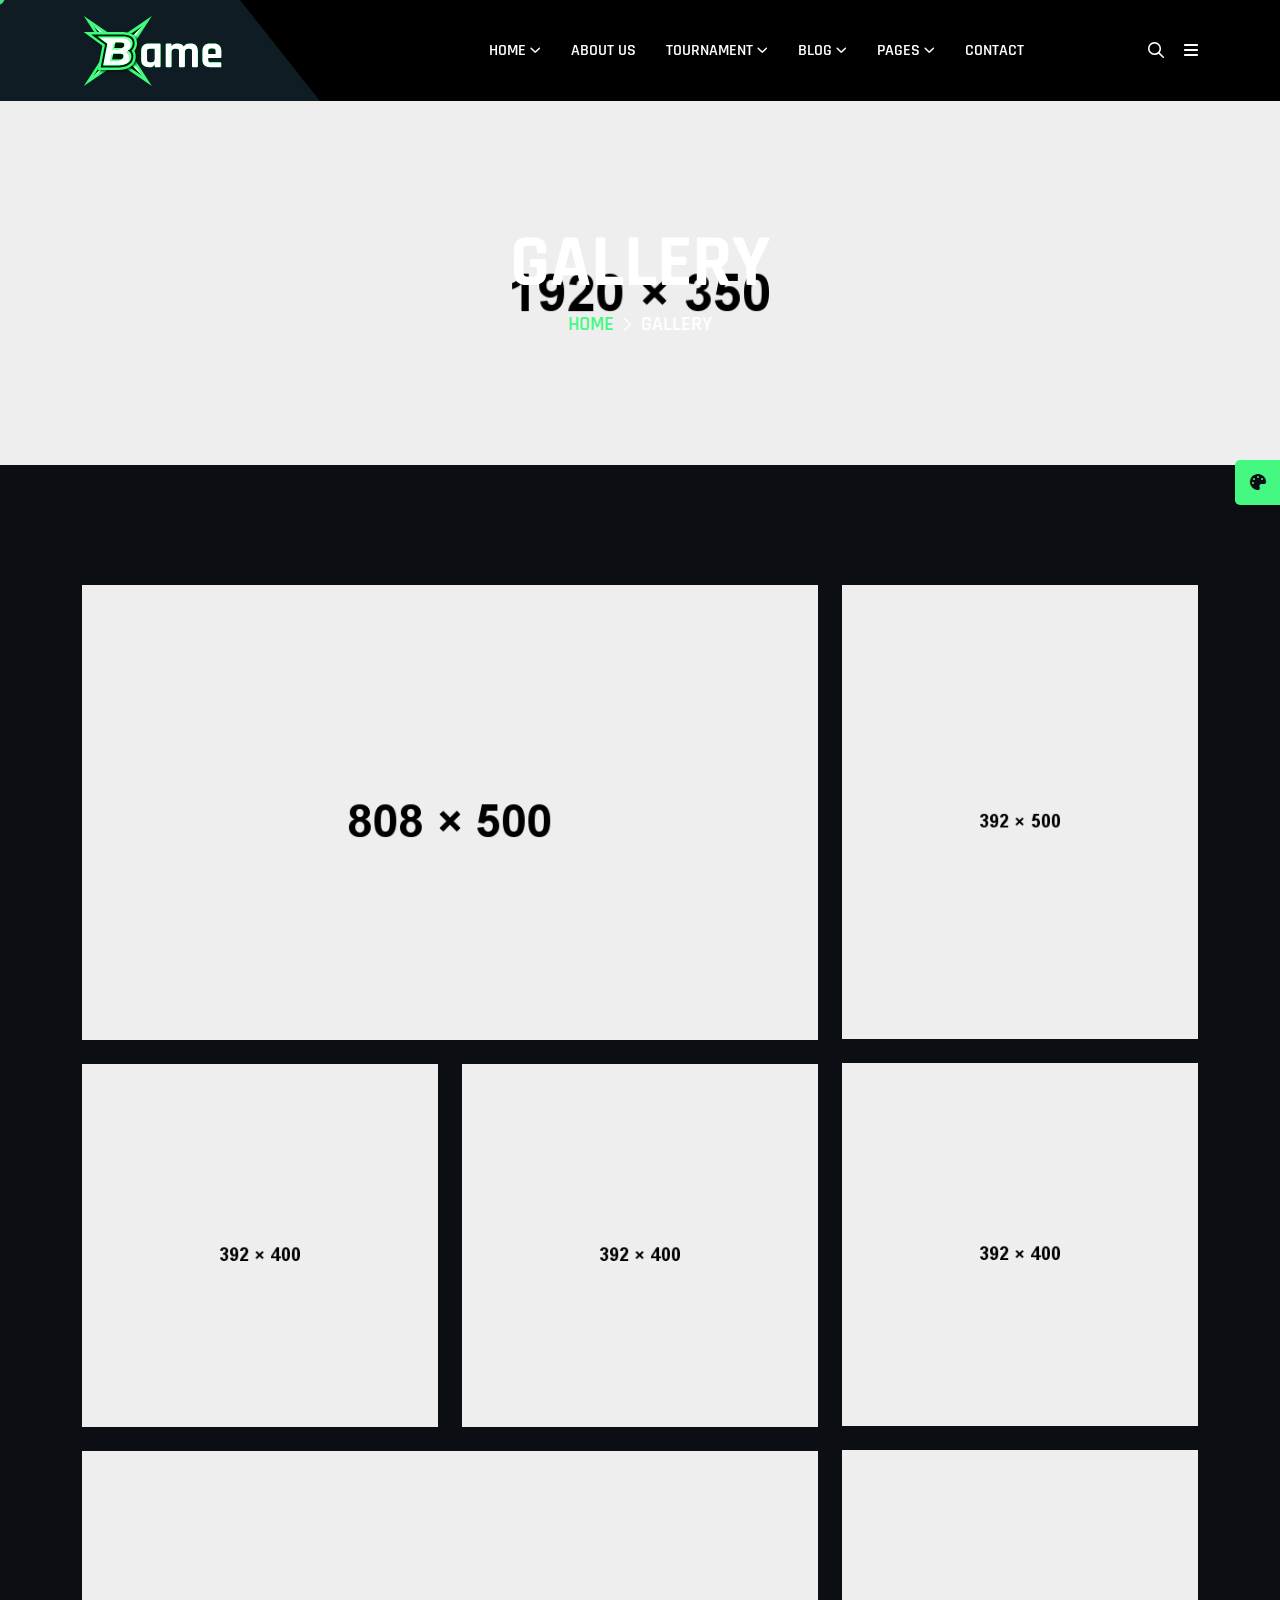
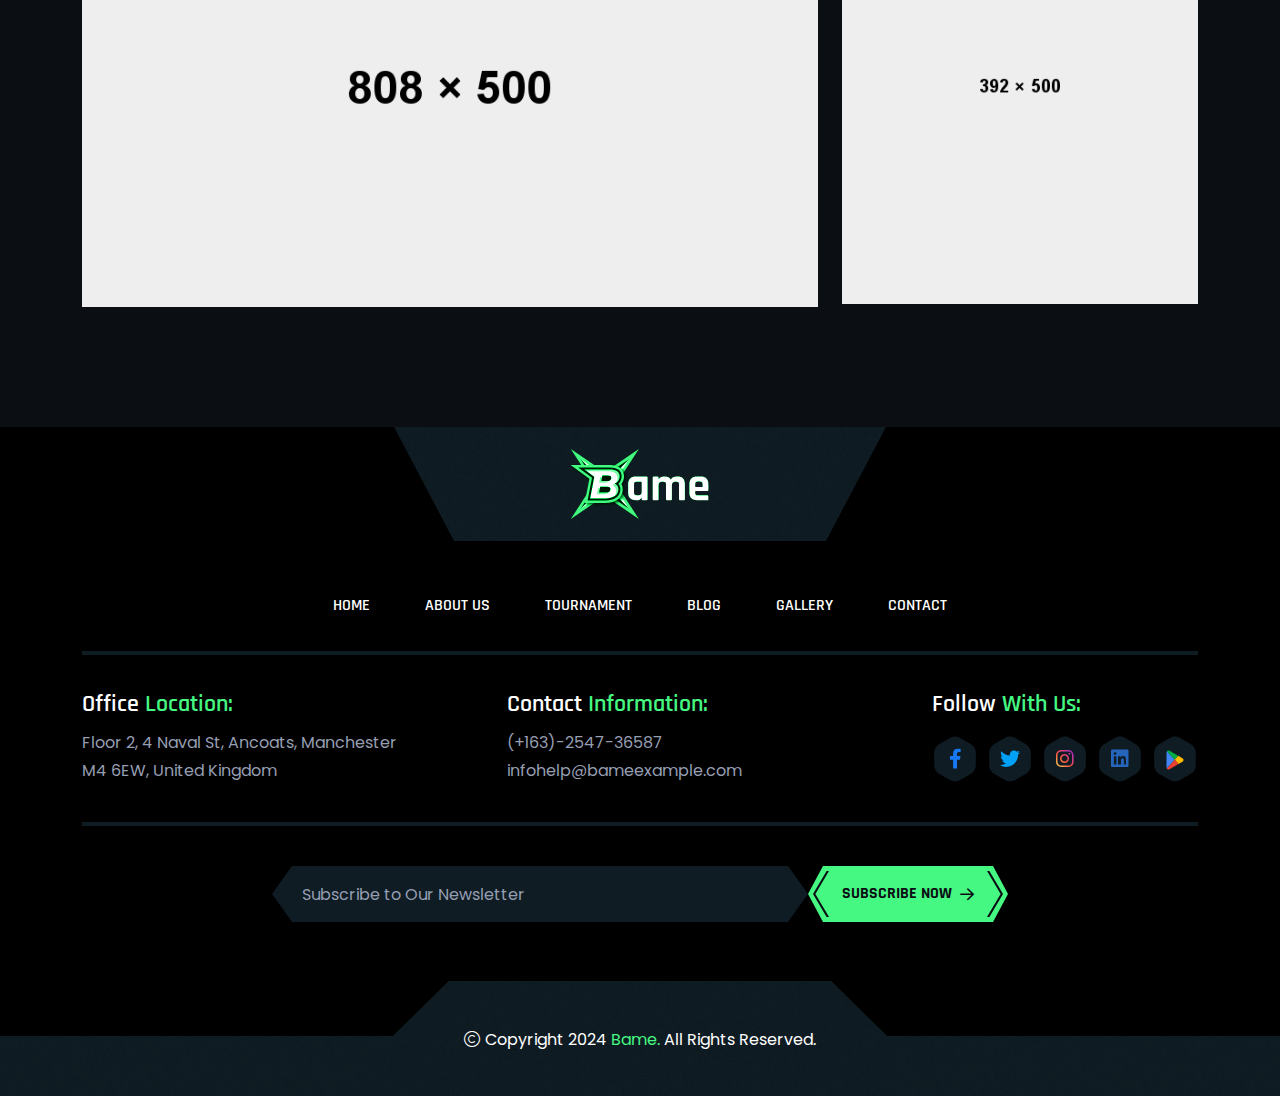
<file: gallery.html>
<!doctype html>
<html class="no-js " lang="zxx">

<head>
    <meta charset="utf-8">
    <meta http-equiv="x-ua-compatible" content="ie=edge">
    <title>Bame - Esports & Gaming HTML Template - Gallery</title>
    <meta name="author" content="Bame">
    <meta name="description" content="Bame - Esports & Gaming HTML Template">
    <meta name="keywords" content="Bame - Esports & Gaming HTML Template">
    <meta name="robots" content="INDEX,FOLLOW">

    <!-- Mobile Specific Metas -->
    <meta name="viewport" content="width=device-width, initial-scale=1, shrink-to-fit=no">

    <!-- Favicons - Place favicon.ico in the root directory -->
    <link rel="apple-touch-icon" sizes="57x57" href="assets/img/favicons/apple-icon-57x57.png">
    <link rel="apple-touch-icon" sizes="60x60" href="assets/img/favicons/apple-icon-60x60.png">
    <link rel="apple-touch-icon" sizes="72x72" href="assets/img/favicons/apple-icon-72x72.png">
    <link rel="apple-touch-icon" sizes="76x76" href="assets/img/favicons/apple-icon-76x76.png">
    <link rel="apple-touch-icon" sizes="114x114" href="assets/img/favicons/apple-icon-114x114.png">
    <link rel="apple-touch-icon" sizes="120x120" href="assets/img/favicons/apple-icon-120x120.png">
    <link rel="apple-touch-icon" sizes="144x144" href="assets/img/favicons/apple-icon-144x144.png">
    <link rel="apple-touch-icon" sizes="152x152" href="assets/img/favicons/apple-icon-152x152.png">
    <link rel="apple-touch-icon" sizes="180x180" href="assets/img/favicons/apple-icon-180x180.png">
    <link rel="icon" type="image/png" sizes="192x192" href="assets/img/favicons/android-icon-192x192.png">
    <link rel="icon" type="image/png" sizes="32x32" href="assets/img/favicons/favicon-32x32.png">
    <link rel="icon" type="image/png" sizes="96x96" href="assets/img/favicons/favicon-96x96.png">
    <link rel="icon" type="image/png" sizes="16x16" href="assets/img/favicons/favicon-16x16.png">
    <link rel="manifest" href="assets/img/favicons/manifest.json">
    <meta name="msapplication-TileColor" content="#ffffff">
    <meta name="msapplication-TileImage" content="assets/img/favicons/ms-icon-144x144.png">
    <meta name="theme-color" content="#ffffff">

    <!--==============================
	  Google Fonts
	============================== -->
    <link rel="preconnect" href="https://fonts.googleapis.com">
    <link rel="preconnect" href="https://fonts.gstatic.com" crossorigin>
    <link href="https://fonts.googleapis.com/css2?family=Goldman:wght@400;700&family=Poppins:ital,wght@0,100;0,200;0,300;0,400;0,500;0,600;0,700;0,800;0,900;1,100;1,200;1,300;1,400;1,500;1,600;1,700;1,800;1,900&family=Rajdhani:wght@300;400;500;600;700&display=swap" rel="stylesheet">

    <!--==============================
	    All CSS File
	============================== -->
    <!-- Bootstrap -->
    <link rel="stylesheet" href="assets/css/bootstrap.min.css">
    <!-- Fontawesome Icon -->
    <link rel="stylesheet" href="assets/css/fontawesome.min.css">
    <!-- Magnific Popup -->
    <link rel="stylesheet" href="assets/css/magnific-popup.min.css">
    <!-- Swiper Js -->
    <link rel="stylesheet" href="assets/css/swiper-bundle.min.css">
    <!-- Theme Custom CSS -->
    <link rel="stylesheet" href="assets/css/style.css">

</head>

<body>
    <div class="cursor-animation cursor-image"></div>

    <!--[if lte IE 9]>
    	<p class="browserupgrade">You are using an <strong>outdated</strong> browser. Please <a href="https://browsehappy.com/">upgrade your browser</a> to improve your experience and security.</p>
  	<![endif]-->


    <!--********************************
   		Code Start From Here 
	******************************** -->

    <!--==============================
     Preloader
  ==============================-->
    <div class="preloader ">
        <button class="th-btn preloaderCls">CANCEL PRELOADER </button>
        <div class="preloader-inner">
            <span class="loader"></span>
        </div>
    </div><!--==============================
    Sidemenu
============================== -->
    <div class="sidemenu-wrapper sidemenu-cart ">
        <div class="sidemenu-content">
            <button class="closeButton sideMenuCls"><i class="far fa-times"></i></button>
            <div class="widget woocommerce widget_shopping_cart">
                <h3 class="widget_title">Shopping cart</h3>
                <div class="widget_shopping_cart_content">
                    <ul class="woocommerce-mini-cart cart_list product_list_widget ">
                        <li class="woocommerce-mini-cart-item mini_cart_item">
                            <a href="#" class="remove remove_from_cart_button"><i class="far fa-times"></i></a>
                            <a href="#"><img src="assets/img/product/product_thumb_1_1.png" alt="Cart Image">Gaming Headphone</a>
                            <span class="quantity">1 ×
                                <span class="woocommerce-Price-amount amount">
                                    <span class="woocommerce-Price-currencySymbol">$</span>940.00</span>
                            </span>
                        </li>
                        <li class="woocommerce-mini-cart-item mini_cart_item">
                            <a href="#" class="remove remove_from_cart_button"><i class="far fa-times"></i></a>
                            <a href="#"><img src="assets/img/product/product_thumb_1_2.png" alt="Cart Image">Gaming Mouse</a>
                            <span class="quantity">1 ×
                                <span class="woocommerce-Price-amount amount">
                                    <span class="woocommerce-Price-currencySymbol">$</span>899.00</span>
                            </span>
                        </li>
                        <li class="woocommerce-mini-cart-item mini_cart_item">
                            <a href="#" class="remove remove_from_cart_button"><i class="far fa-times"></i></a>
                            <a href="#"><img src="assets/img/product/product_thumb_1_3.png" alt="Cart Image">Gaming Keyboard</a>
                            <span class="quantity">1 ×
                                <span class="woocommerce-Price-amount amount">
                                    <span class="woocommerce-Price-currencySymbol">$</span>756.00</span>
                            </span>
                        </li>
                        <li class="woocommerce-mini-cart-item mini_cart_item">
                            <a href="#" class="remove remove_from_cart_button"><i class="far fa-times"></i></a>
                            <a href="#"><img src="assets/img/product/product_thumb_1_4.png" alt="Cart Image">Gaming Chair</a>
                            <span class="quantity">1 ×
                                <span class="woocommerce-Price-amount amount">
                                    <span class="woocommerce-Price-currencySymbol">$</span>723.00</span>
                            </span>
                        </li>
                        <li class="woocommerce-mini-cart-item mini_cart_item">
                            <a href="#" class="remove remove_from_cart_button"><i class="far fa-times"></i></a>
                            <a href="#"><img src="assets/img/product/product_thumb_1_5.png" alt="Cart Image">Microphone G9000</a>
                            <span class="quantity">1 ×
                                <span class="woocommerce-Price-amount amount">
                                    <span class="woocommerce-Price-currencySymbol">$</span>1080.00</span>
                            </span>
                        </li>
                    </ul>
                    <p class="woocommerce-mini-cart__total total">
                        <strong>Subtotal:</strong>
                        <span class="woocommerce-Price-amount amount">
                            <span class="woocommerce-Price-currencySymbol">$</span>4398.00</span>
                    </p>
                    <p class="woocommerce-mini-cart__buttons buttons">
                        <a href="cart.html" class="th-btn wc-forward">View cart <span class="icon"><i class="fa-solid fa-arrow-up-right ms-3"></i></span></a>
                        <a href="checkout.html" class="th-btn checkout wc-forward">Checkout <span class="icon"><i class="fa-solid fa-arrow-up-right ms-3"></i></span></a>
                    </p>
                </div>
            </div>
        </div>
    </div><!--==============================
    Sidemenu
============================== -->
    <div class="sidemenu-wrapper sidemenu-info d-none d-lg-block ">
        <div class="sidemenu-content">
            <button class="closeButton sideMenuCls"><i class="far fa-times"></i></button>
            <div class="widget footer-widget">
                <div class="th-widget-about">
                    <div class="about-logo">
                        <a href="index.html">
                            <span data-mask-src="assets/img/logo.svg" class="logo-mask"></span>
                            <img src="assets/img/logo.svg" alt="Bame">
                        </a>
                    </div>
                    <p class="about-text"> Beyond esports tournaments, include a broader calendar of gaming events, conferences, and conventions.</p>
                    <h3 class="widget_title">Follow <span class="text-theme">With Us:</span></h3>
                    <div class="th-widget-contact">
                        <div class="th-social style-mask">
                            <a class="facebook" href="https://www.facebook.com/"><i class="fab fa-facebook-f"></i></a>
                            <a class="twitter" href="https://www.twitter.com/"><img src="assets/img/icon/x-twitter-icon.svg" alt="icon"></a>
                            <a class="instagram" href="https://www.instagram.com/">
                                <img src="assets/img/icon/instagram-icon.svg" alt="icon">
                            </a>
                            <a class="linkedin" href="https://www.linkedin.com/"><i class="fab fa-linkedin"></i></a>
                            <a class="google-play" href="https://www.google.com/">
                                <img src="assets/img/icon/google-playstore-icon.svg" alt="icon">
                            </a>
                        </div>
                    </div>
                </div>
            </div>
            <div class="widget  ">
                <h3 class="widget_title">Recent Posts</h3>
                <div class="recent-post-wrap">
                    <div class="recent-post">
                        <div class="media-img">
                            <a href="blog-details.html"><img src="assets/img/blog/recent-post-1-1.jpg" alt="Blog Image"></a>
                        </div>
                        <div class="media-body">
                            <h4 class="post-title"><a class="text-inherit" href="blog-details.html">A Day in the Life of an Esports Event & Enjoy</a></h4>
                            <div class="recent-post-meta">
                                <a href="blog.html"><i class="fa-light fa-calendar"></i>30 Nov, 2024</a>
                            </div>
                        </div>
                    </div>
                    <div class="recent-post">
                        <div class="media-img">
                            <a href="blog-details.html"><img src="assets/img/blog/recent-post-1-2.jpg" alt="Blog Image"></a>
                        </div>
                        <div class="media-body">
                            <h4 class="post-title"><a class="text-inherit" href="blog-details.html">Strategies for Dominating Your Favorite Game</a></h4>
                            <div class="recent-post-meta">
                                <a href="blog.html"><i class="fa-light fa-calendar"></i>05 Dec, 2024</a>
                            </div>
                        </div>
                    </div>
                    <div class="recent-post">
                        <div class="media-img">
                            <a href="blog-details.html"><img src="assets/img/blog/recent-post-1-3.jpg" alt="Blog Image"></a>
                        </div>
                        <div class="media-body">
                            <h4 class="post-title"><a class="text-inherit" href="blog-details.html">Behind the Scenes of Your Favorite Game</a></h4>
                            <div class="recent-post-meta">
                                <a href="blog.html"><i class="fa-light fa-calendar"></i>09 Sep, 2024</a>
                            </div>
                        </div>
                    </div>
                </div>
            </div>
            <div class="widget newsletter-widget  ">
                <h3 class="widget_title">Newsletter</h3>
                <p class="footer-text">Subscribe to our newsletter to get our
                    latest update & news consenter</p>
                <form class="newsletter-form">
                    <div class="form-group">
                        <input class="form-control" type="email" placeholder="Email Address" required="">
                        <button type="submit" class="th-btn"><i class="far fa-paper-plane"></i></button>
                    </div>
                </form>
            </div>
        </div>
    </div>
    <div class="popup-search-box d-none d-lg-block">
        <button class="searchClose"><i class="fal fa-times"></i></button>
        <form action="#">
            <input type="text" placeholder="What are you looking for?">
            <button type="submit"><i class="fal fa-search"></i></button>
        </form>
    </div><!--==============================
    Mobile Menu
  ============================== -->
    <div class="th-menu-wrapper">
        <div class="th-menu-area text-center">
            <button class="th-menu-toggle"><i class="fal fa-times"></i></button>
            <div class="mobile-logo">
                <a href="index.html"><span data-mask-src="assets/img/logo.svg" class="logo-mask"></span><img src="assets/img/logo.svg" alt="Bame"></a>
            </div>
            <div class="th-mobile-menu">
                <ul>
                    <li class="menu-item-has-children">
                        <a href="index.html">HOME</a>
                        <ul class="sub-menu">
                            <li><a href="index.html">Home Esports</a></li>
                            <li><a href="home-2.html">Home Streaming</a></li>
                            <li><a href="home-3.html">Home Video Gaming</a></li>
                            <li><a href="home-4.html">Home Tournament</a></li>
                            <li><a href="home-5.html">Home Gamer</a></li>
                        </ul>
                    </li>
                    <li><a href="about.html">ABOUT US</a></li>
                    <li class="menu-item-has-children">
                        <a href="#">TOURNAMENT</a>
                        <ul class="sub-menu">
                            <li><a href="tournament.html">Tournament</a></li>
                            <li><a href="tournament-details.html">Tournament Details</a></li>
                        </ul>
                    </li>
                    <li class="menu-item-has-children">
                        <a href="#">BLOG</a>
                        <ul class="sub-menu">
                            <li><a href="blog.html">Blog</a></li>
                            <li><a href="blog-details.html">Blog Details</a></li>
                        </ul>
                    </li>
                    <li class="menu-item-has-children">
                        <a href="#">PAGES</a>
                        <ul class="sub-menu">
                            <li class="menu-item-has-children">
                                <a href="#">Shop</a>
                                <ul class="sub-menu">
                                    <li><a href="shop.html">Shop</a></li>
                                    <li><a href="shop-details.html">Shop Details</a></li>
                                    <li><a href="cart.html">Cart Page</a></li>
                                    <li><a href="checkout.html">Checkout</a></li>
                                    <li><a href="wishlist.html">Wishlist</a></li>
                                </ul>
                            </li>
                            <li><a href="team.html">Players</a></li>
                            <li><a href="team-details.html">Players Details</a></li>
                            <li><a href="game.html">Game</a></li>
                            <li><a href="game-details.html">Game Details</a></li>
                            <li><a href="gallery.html">Gallery</a></li>
                            <li><a href="point-table.html">Point Table</a></li>
                            <li><a href="error.html">Error Page</a></li>
                        </ul>
                    </li>

                    <li>
                        <a href="contact.html">CONTACT</a>
                    </li>
                </ul>
            </div>
        </div>
    </div>
    <div class="color-scheme-wrap active">
        <button class="switchIcon"><i class="fa-solid fa-palette"></i></button>
        <h4 class="color-scheme-wrap-title"><i class="far fa-palette"></i> Color Switcher</h4>
        <div class="color-switch-btns">
            <button data-color="#6240CF"><i class="fa-solid fa-droplet"></i></button>
            <button data-color="#FFBE18"><i class="fa-solid fa-droplet"></i></button>
            <button data-color="#24FFF2"><i class="fa-solid fa-droplet"></i></button>
            <button data-color="#45F882"><i class="fa-solid fa-droplet"></i></button>
            <button data-color="#FF7E02"><i class="fa-solid fa-droplet"></i></button>
        </div>
    </div><!--==============================
	Header Area
==============================-->
    <header class="th-header header-default">
        <div class="sticky-wrapper">
            <!-- Main Menu Area -->
            <div class="menu-area">
                <div class="container">
                    <div class="row align-items-center justify-content-between">
                        <div class="col-auto">
                            <div class="header-logo">
                                <a href="index.html">
                                    <span data-mask-src="assets/img/logo.svg" class="logo-mask"></span>
                                    <img src="assets/img/logo.svg" alt="Bame">
                                </a>
                            </div>
                        </div>
                        <div class="col-auto">
                            <nav class="main-menu d-none d-lg-inline-block">
                                <ul>
                                    <li class="menu-item-has-children">
                                        <a href="index.html">HOME</a>
                                        <ul class="sub-menu">
                                            <li><a href="index.html">Home Esports</a></li>
                                            <li><a href="home-2.html">Home Streaming</a></li>
                                            <li><a href="home-3.html">Home Video Gaming</a></li>
                                            <li><a href="home-4.html">Home Tournament</a></li>
                                            <li><a href="home-5.html">Home Gamer</a></li>
                                        </ul>
                                    </li>
                                    <li><a href="about.html">ABOUT US</a></li>
                                    <li class="menu-item-has-children">
                                        <a href="#">TOURNAMENT</a>
                                        <ul class="sub-menu">
                                            <li><a href="tournament.html">Tournament</a></li>
                                            <li><a href="tournament-details.html">Tournament Details</a></li>
                                        </ul>
                                    </li>
                                    <li class="menu-item-has-children">
                                        <a href="#">BLOG</a>
                                        <ul class="sub-menu">
                                            <li><a href="blog.html">Blog</a></li>
                                            <li><a href="blog-details.html">Blog Details</a></li>
                                        </ul>
                                    </li>
                                    <li class="menu-item-has-children">
                                        <a href="#">PAGES</a>
                                        <ul class="sub-menu">
                                            <li class="menu-item-has-children">
                                                <a href="#">Shop</a>
                                                <ul class="sub-menu">
                                                    <li><a href="shop.html">Shop</a></li>
                                                    <li><a href="shop-details.html">Shop Details</a></li>
                                                    <li><a href="cart.html">Cart Page</a></li>
                                                    <li><a href="checkout.html">Checkout</a></li>
                                                    <li><a href="wishlist.html">Wishlist</a></li>
                                                </ul>
                                            </li>
                                            <li><a href="team.html">Players</a></li>
                                            <li><a href="team-details.html">Players Details</a></li>
                                            <li><a href="game.html">Game</a></li>
                                            <li><a href="game-details.html">Game Details</a></li>
                                            <li><a href="gallery.html">Gallery</a></li>
                                            <li><a href="point-table.html">Point Table</a></li>
                                            <li><a href="error.html">Error Page</a></li>
                                        </ul>
                                    </li>

                                    <li>
                                        <a href="contact.html">CONTACT</a>
                                    </li>
                                </ul>
                            </nav>
                            <div class="header-button d-flex d-lg-none">
                                <button type="button" class="th-menu-toggle"><span class="btn-border"></span><i class="far fa-bars"></i></button>
                            </div>
                        </div>
                        <div class="col-auto d-none d-xl-block">
                            <div class="header-button">
                                <button type="button" class="simple-icon searchBoxToggler"><i class="far fa-search"></i></button>
                                <button type="button" class="simple-icon sideMenuInfo">
                                    <i class="fa-solid fa-bars"></i>
                                </button>
                                <div class="d-xxl-block d-none">
                                    <a href="contact.html" class="th-btn"><i class="fa-brands fa-twitch me-1"></i> Live Streaming</a>
                                </div>
                            </div>
                        </div>
                    </div>
                </div>
                <div class="logo-bg"></div>
            </div>
        </div>
    </header>
    <!--==============================
    Breadcumb
============================== -->
    <div class="breadcumb-wrapper " data-bg-src="assets/img/bg/breadcumb-bg.jpg">
        <div class="container">
            <div class="breadcumb-content">
                <h1 class="breadcumb-title">GALLERY</h1>
                <ul class="breadcumb-menu">
                    <li><a href="index.html">Home</a></li>
                    <li>GALLERY</li>
                </ul>
            </div>
        </div>
    </div><!--==============================
Gallery Area  
==============================-->
    <div class="space">
        <div class="container">
            <div class="row gy-4 masonary-active">
                <div class="col-xl-8 col-md-6 filter-item">
                    <div class="gallery-card">
                        <div class="box-img">
                            <img src="assets/img/gallery/gallery_1_1.jpg" alt="gallery image">
                            <a href="assets/img/gallery/gallery_1_1.jpg" class="play-btn popup-image style3"><i class="fa-solid fa-arrow-up-right"></i></a>
                        </div>
                    </div>
                </div>
                <div class="col-xl-4 col-md-6 filter-item">
                    <div class="gallery-card">
                        <div class="box-img">
                            <img src="assets/img/gallery/gallery_1_2.jpg" alt="gallery image">
                            <a href="assets/img/gallery/gallery_1_2.jpg" class="play-btn popup-image style3"><i class="fa-solid fa-arrow-up-right"></i></a>
                        </div>
                    </div>
                </div>
                <div class="col-xl-4 col-md-6 filter-item">
                    <div class="gallery-card">
                        <div class="box-img">
                            <img src="assets/img/gallery/gallery_1_3.jpg" alt="gallery image">
                            <a href="assets/img/gallery/gallery_1_3.jpg" class="play-btn popup-image style3"><i class="fa-solid fa-arrow-up-right"></i></a>
                        </div>
                    </div>
                </div>
                <div class="col-xl-4 col-md-6 filter-item">
                    <div class="gallery-card">
                        <div class="box-img">
                            <img src="assets/img/gallery/gallery_1_4.jpg" alt="gallery image">
                            <a href="assets/img/gallery/gallery_1_4.jpg" class="play-btn popup-image style3"><i class="fa-solid fa-arrow-up-right"></i></a>
                        </div>
                    </div>
                </div>
                <div class="col-xl-4 col-md-6 filter-item">
                    <div class="gallery-card">
                        <div class="box-img">
                            <img src="assets/img/gallery/gallery_1_5.jpg" alt="gallery image">
                            <a href="assets/img/gallery/gallery_1_5.jpg" class="play-btn popup-image style3"><i class="fa-solid fa-arrow-up-right"></i></a>
                        </div>
                    </div>
                </div>
                <div class="col-xl-4 col-md-6 filter-item">
                    <div class="gallery-card">
                        <div class="box-img">
                            <img src="assets/img/gallery/gallery_1_6.jpg" alt="gallery image">
                            <a href="assets/img/gallery/gallery_1_6.jpg" class="play-btn popup-image style3"><i class="fa-solid fa-arrow-up-right"></i></a>
                        </div>
                    </div>
                </div>
                <div class="col-xl-8 col-md-6 filter-item">
                    <div class="gallery-card">
                        <div class="box-img">
                            <img src="assets/img/gallery/gallery_1_7.jpg" alt="gallery image">
                            <a href="assets/img/gallery/gallery_1_7.jpg" class="play-btn popup-image style3"><i class="fa-solid fa-arrow-up-right"></i></a>
                        </div>
                    </div>
                </div>
            </div>
        </div>
    </div>
    <!--==============================
	Footer Area
==============================-->
    <footer class="footer-wrapper footer-layout1">
        <div class="container">
            <div class="footer-top text-center">
                <div class="footer-logo bg-repeat" data-bg-src="assets/img/bg/jiji-bg.png">
                    <a href="index.html">
                        <span data-mask-src="assets/img/logo.svg" class="logo-mask"></span>
                        <img src="assets/img/logo.svg" alt="Bame">
                    </a>
                </div>
                <div class="footer-links">
                    <ul>
                        <li><a href="index.html">HOME</a></li>
                        <li><a href="about.html">ABOUT US</a></li>
                        <li><a href="tournament.html">TOURNAMENT</a></li>
                        <li><a href="blog.html">BLOG</a></li>
                        <li><a href="gallery.html">GALLERY</a></li>
                        <li><a href="contact.html">CONTACT</a></li>
                    </ul>
                </div>
            </div>
        </div>
        <div class="container">
            <div class="widget-area">
                <div class="row justify-content-between">
                    <div class="col-md-6 col-lg-auto">
                        <div class="widget footer-widget">
                            <h3 class="widget_title">Office <span class="text-theme">Location:</span></h3>
                            <div class="th-widget-contact">
                                <div class="info-box">
                                    <p class="info-box_text">
                                        Floor 2, 4 Naval St, Ancoats, Manchester
                                        M4 6EW, United Kingdom
                                    </p>
                                </div>
                            </div>
                        </div>
                    </div>
                    <div class="col-md-6 col-lg-auto">
                        <div class="widget footer-widget">
                            <h3 class="widget_title">Contact <span class="text-theme">Information:</span></h3>
                            <div class="th-widget-contact">
                                <div class="info-box">
                                    <p class="info-box_text">
                                        <a class="info-box_link" href="tel:163254736587">(+163)-2547-36587</a>
                                        <a class="info-box_link" href="mailto:infohelp@bameexample.com">infohelp@bameexample.com</a>
                                    </p>
                                </div>
                            </div>
                        </div>
                    </div>
                    <div class="col-md-6 col-lg-auto">
                        <div class="widget footer-widget">
                            <h3 class="widget_title">Follow <span class="text-theme">With Us:</span></h3>
                            <div class="th-widget-contact">
                                <div class="th-social style-mask">
                                    <a class="facebook" href="https://www.facebook.com/"><i class="fab fa-facebook-f"></i></a>
                                    <a class="twitter" href="https://www.twitter.com/"><i class="fab fa-twitter"></i></a>
                                    <a class="instagram" href="https://www.instagram.com/">
                                        <i class="fab fa-instagram"></i>
                                    </a>
                                    <a class="linkedin" href="https://www.linkedin.com/"><i class="fab fa-linkedin"></i></a>
                                    <a class="google-play" href="https://www.google.com/">
                                        <img src="assets/img/icon/google-playstore-icon.svg" alt="icon">
                                    </a>
                                </div>
                            </div>
                        </div>
                    </div>
                </div>
            </div>
            <div class="row justify-content-center">
                <div class="col-lg-8">
                    <form class="newsletter-form">
                        <div class="form-group">
                            <input class="form-control" type="email" placeholder="Subscribe to Our Newsletter" required="">
                            <button type="submit" class="th-btn">SUBSCRIBE NOW <i class="far fa-arrow-right ms-2"></i></button>
                        </div>
                    </form>
                </div>
            </div>
        </div>
        <div class="copyright-wrap text-center bg-repeat" data-bg-src="assets/img/bg/jiji-bg.png">
            <div class="container">
                <div class="row align-items-center justify-content-center">
                    <div class="col-lg-6">
                        <p class="copyright-text bg-repeat" data-bg-src="assets/img/bg/jiji-bg.png">
                            <i class="fal fa-copyright"></i> Copyright 2024 <a href="index.html">Bame.</a> All Rights Reserved.
                        </p>
                    </div>
                </div>
            </div>
        </div>
    </footer>

    <!--********************************
			Code End  Here 
	******************************** -->

    <!-- Scroll To Top -->
    <div class="scroll-top">
        <svg class="progress-circle svg-content" width="100%" height="100%" viewBox="-1 -1 102 102">
            <path d="M50,1 a49,49 0 0,1 0,98 a49,49 0 0,1 0,-98" style="transition: stroke-dashoffset 10ms linear 0s; stroke-dasharray: 307.919, 307.919; stroke-dashoffset: 307.919;"></path>
        </svg>
    </div>

    <!--==============================
    All Js File
============================== -->
    <!-- Jquery -->
    <script src="assets/js/vendor/jquery-3.7.1.min.js"></script>
    <!-- Swiper Js -->
    <script src="assets/js/swiper-bundle.min.js"></script>
    <!-- Bootstrap -->
    <script src="assets/js/bootstrap.min.js"></script>
    <!-- Magnific Popup -->
    <script src="assets/js/jquery.magnific-popup.min.js"></script>
    <!-- Counter Up -->
    <script src="assets/js/jquery.counterup.min.js"></script>
    <!-- Range Slider -->
    <script src="assets/js/jquery-ui.min.js"></script>
    <!-- Isotope Filter -->
    <script src="assets/js/imagesloaded.pkgd.min.js"></script>
    <script src="assets/js/isotope.pkgd.min.js"></script>
    <!-- gsap -->
    <script src="assets/js/gsap.min.js"></script>

    <script src="assets/js/waypoints.js"></script>
    <script src="assets/js/wow.js"></script>
    <script src="assets/js/smooth-scroll.js"></script>

    <!-- Main Js File -->
    <script src="assets/js/main.js"></script>
</body>

</html>
</file>
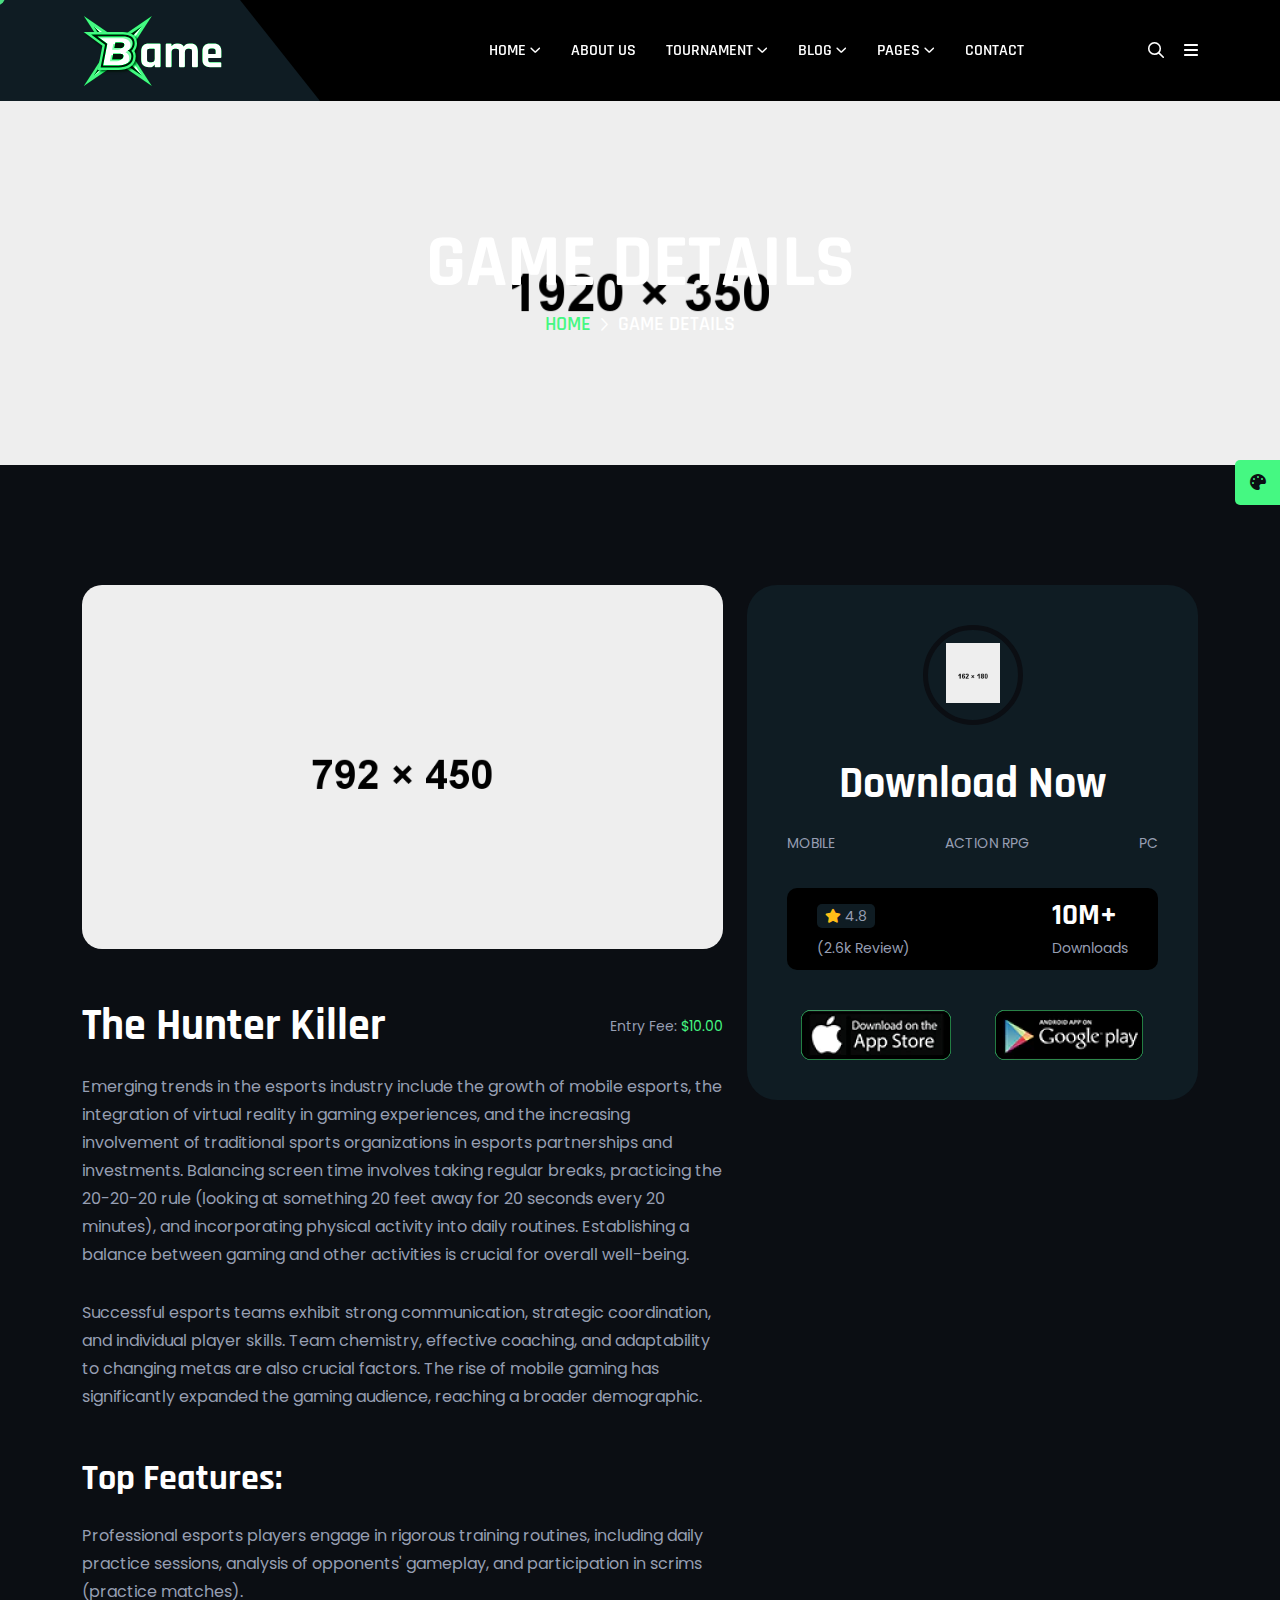
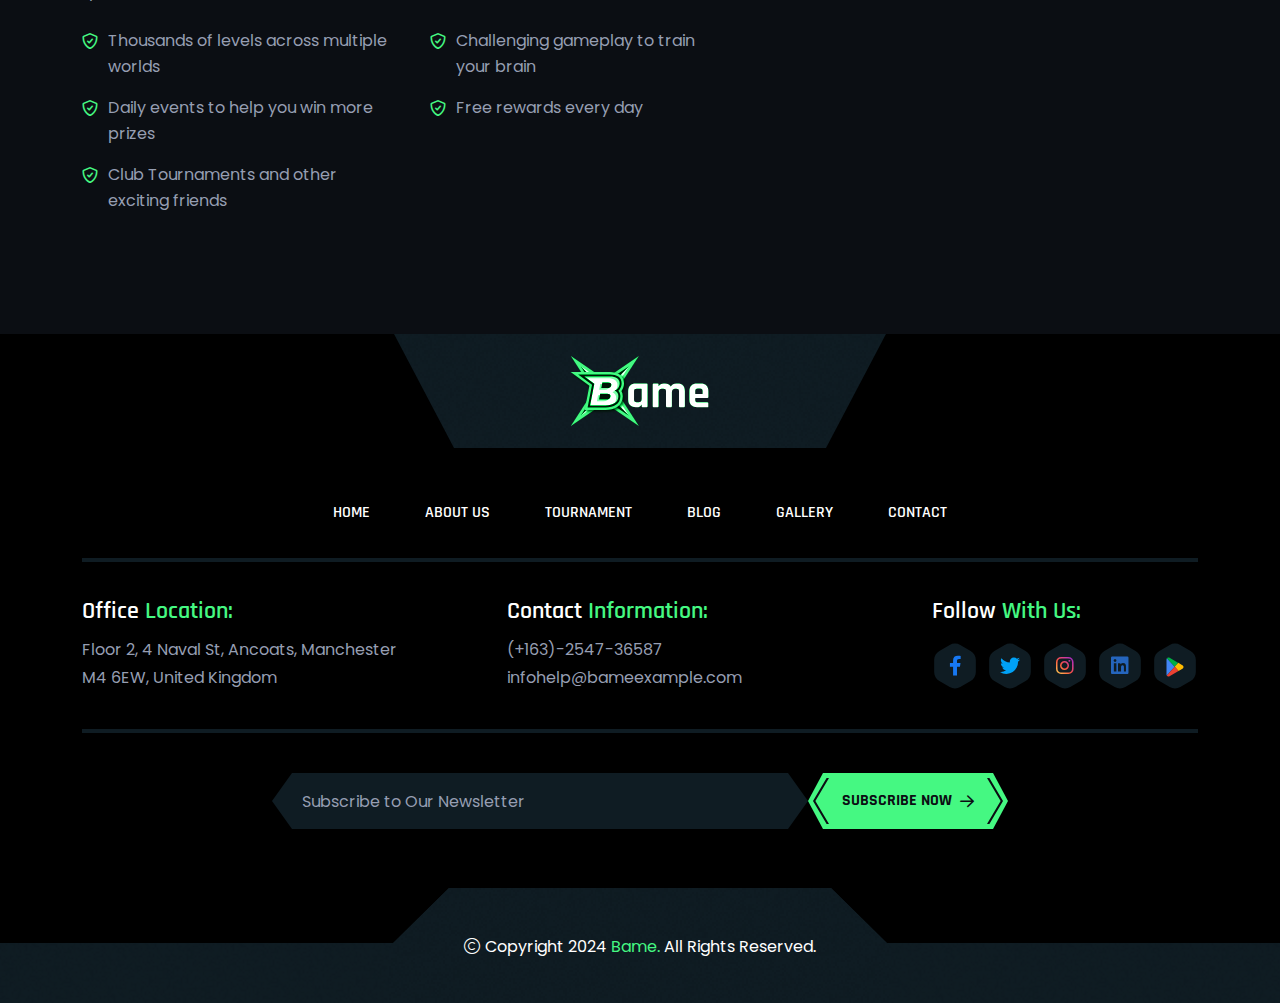
<file: game-details.html>
<!doctype html>
<html class="no-js " lang="zxx">

<head>
    <meta charset="utf-8">
    <meta http-equiv="x-ua-compatible" content="ie=edge">
    <title>Bame - Esports & Gaming HTML Template - Game Details</title>
    <meta name="author" content="Bame">
    <meta name="description" content="Bame - Esports & Gaming HTML Template">
    <meta name="keywords" content="Bame - Esports & Gaming HTML Template">
    <meta name="robots" content="INDEX,FOLLOW">

    <!-- Mobile Specific Metas -->
    <meta name="viewport" content="width=device-width, initial-scale=1, shrink-to-fit=no">

    <!-- Favicons - Place favicon.ico in the root directory -->
    <link rel="apple-touch-icon" sizes="57x57" href="assets/img/favicons/apple-icon-57x57.png">
    <link rel="apple-touch-icon" sizes="60x60" href="assets/img/favicons/apple-icon-60x60.png">
    <link rel="apple-touch-icon" sizes="72x72" href="assets/img/favicons/apple-icon-72x72.png">
    <link rel="apple-touch-icon" sizes="76x76" href="assets/img/favicons/apple-icon-76x76.png">
    <link rel="apple-touch-icon" sizes="114x114" href="assets/img/favicons/apple-icon-114x114.png">
    <link rel="apple-touch-icon" sizes="120x120" href="assets/img/favicons/apple-icon-120x120.png">
    <link rel="apple-touch-icon" sizes="144x144" href="assets/img/favicons/apple-icon-144x144.png">
    <link rel="apple-touch-icon" sizes="152x152" href="assets/img/favicons/apple-icon-152x152.png">
    <link rel="apple-touch-icon" sizes="180x180" href="assets/img/favicons/apple-icon-180x180.png">
    <link rel="icon" type="image/png" sizes="192x192" href="assets/img/favicons/android-icon-192x192.png">
    <link rel="icon" type="image/png" sizes="32x32" href="assets/img/favicons/favicon-32x32.png">
    <link rel="icon" type="image/png" sizes="96x96" href="assets/img/favicons/favicon-96x96.png">
    <link rel="icon" type="image/png" sizes="16x16" href="assets/img/favicons/favicon-16x16.png">
    <link rel="manifest" href="assets/img/favicons/manifest.json">
    <meta name="msapplication-TileColor" content="#ffffff">
    <meta name="msapplication-TileImage" content="assets/img/favicons/ms-icon-144x144.png">
    <meta name="theme-color" content="#ffffff">

    <!--==============================
	  Google Fonts
	============================== -->
    <link rel="preconnect" href="https://fonts.googleapis.com">
    <link rel="preconnect" href="https://fonts.gstatic.com" crossorigin>
    <link href="https://fonts.googleapis.com/css2?family=Goldman:wght@400;700&family=Poppins:ital,wght@0,100;0,200;0,300;0,400;0,500;0,600;0,700;0,800;0,900;1,100;1,200;1,300;1,400;1,500;1,600;1,700;1,800;1,900&family=Rajdhani:wght@300;400;500;600;700&display=swap" rel="stylesheet">

    <!--==============================
	    All CSS File
	============================== -->
    <!-- Bootstrap -->
    <link rel="stylesheet" href="assets/css/bootstrap.min.css">
    <!-- Fontawesome Icon -->
    <link rel="stylesheet" href="assets/css/fontawesome.min.css">
    <!-- Magnific Popup -->
    <link rel="stylesheet" href="assets/css/magnific-popup.min.css">
    <!-- Swiper Js -->
    <link rel="stylesheet" href="assets/css/swiper-bundle.min.css">
    <!-- Theme Custom CSS -->
    <link rel="stylesheet" href="assets/css/style.css">

</head>

<body>
    <div class="cursor-animation cursor-image"></div>

    <!--[if lte IE 9]>
    	<p class="browserupgrade">You are using an <strong>outdated</strong> browser. Please <a href="https://browsehappy.com/">upgrade your browser</a> to improve your experience and security.</p>
  	<![endif]-->


    <!--********************************
   		Code Start From Here 
	******************************** -->

    <!--==============================
     Preloader
  ==============================-->
    <div class="preloader ">
        <button class="th-btn preloaderCls">CANCEL PRELOADER </button>
        <div class="preloader-inner">
            <span class="loader"></span>
        </div>
    </div><!--==============================
    Sidemenu
============================== -->
    <div class="sidemenu-wrapper sidemenu-cart ">
        <div class="sidemenu-content">
            <button class="closeButton sideMenuCls"><i class="far fa-times"></i></button>
            <div class="widget woocommerce widget_shopping_cart">
                <h3 class="widget_title">Shopping cart</h3>
                <div class="widget_shopping_cart_content">
                    <ul class="woocommerce-mini-cart cart_list product_list_widget ">
                        <li class="woocommerce-mini-cart-item mini_cart_item">
                            <a href="#" class="remove remove_from_cart_button"><i class="far fa-times"></i></a>
                            <a href="#"><img src="assets/img/product/product_thumb_1_1.png" alt="Cart Image">Gaming Headphone</a>
                            <span class="quantity">1 ×
                                <span class="woocommerce-Price-amount amount">
                                    <span class="woocommerce-Price-currencySymbol">$</span>940.00</span>
                            </span>
                        </li>
                        <li class="woocommerce-mini-cart-item mini_cart_item">
                            <a href="#" class="remove remove_from_cart_button"><i class="far fa-times"></i></a>
                            <a href="#"><img src="assets/img/product/product_thumb_1_2.png" alt="Cart Image">Gaming Mouse</a>
                            <span class="quantity">1 ×
                                <span class="woocommerce-Price-amount amount">
                                    <span class="woocommerce-Price-currencySymbol">$</span>899.00</span>
                            </span>
                        </li>
                        <li class="woocommerce-mini-cart-item mini_cart_item">
                            <a href="#" class="remove remove_from_cart_button"><i class="far fa-times"></i></a>
                            <a href="#"><img src="assets/img/product/product_thumb_1_3.png" alt="Cart Image">Gaming Keyboard</a>
                            <span class="quantity">1 ×
                                <span class="woocommerce-Price-amount amount">
                                    <span class="woocommerce-Price-currencySymbol">$</span>756.00</span>
                            </span>
                        </li>
                        <li class="woocommerce-mini-cart-item mini_cart_item">
                            <a href="#" class="remove remove_from_cart_button"><i class="far fa-times"></i></a>
                            <a href="#"><img src="assets/img/product/product_thumb_1_4.png" alt="Cart Image">Gaming Chair</a>
                            <span class="quantity">1 ×
                                <span class="woocommerce-Price-amount amount">
                                    <span class="woocommerce-Price-currencySymbol">$</span>723.00</span>
                            </span>
                        </li>
                        <li class="woocommerce-mini-cart-item mini_cart_item">
                            <a href="#" class="remove remove_from_cart_button"><i class="far fa-times"></i></a>
                            <a href="#"><img src="assets/img/product/product_thumb_1_5.png" alt="Cart Image">Microphone G9000</a>
                            <span class="quantity">1 ×
                                <span class="woocommerce-Price-amount amount">
                                    <span class="woocommerce-Price-currencySymbol">$</span>1080.00</span>
                            </span>
                        </li>
                    </ul>
                    <p class="woocommerce-mini-cart__total total">
                        <strong>Subtotal:</strong>
                        <span class="woocommerce-Price-amount amount">
                            <span class="woocommerce-Price-currencySymbol">$</span>4398.00</span>
                    </p>
                    <p class="woocommerce-mini-cart__buttons buttons">
                        <a href="cart.html" class="th-btn wc-forward">View cart <span class="icon"><i class="fa-solid fa-arrow-up-right ms-3"></i></span></a>
                        <a href="checkout.html" class="th-btn checkout wc-forward">Checkout <span class="icon"><i class="fa-solid fa-arrow-up-right ms-3"></i></span></a>
                    </p>
                </div>
            </div>
        </div>
    </div><!--==============================
    Sidemenu
============================== -->
    <div class="sidemenu-wrapper sidemenu-info d-none d-lg-block ">
        <div class="sidemenu-content">
            <button class="closeButton sideMenuCls"><i class="far fa-times"></i></button>
            <div class="widget footer-widget">
                <div class="th-widget-about">
                    <div class="about-logo">
                        <a href="index.html">
                            <span data-mask-src="assets/img/logo.svg" class="logo-mask"></span>
                            <img src="assets/img/logo.svg" alt="Bame">
                        </a>
                    </div>
                    <p class="about-text"> Beyond esports tournaments, include a broader calendar of gaming events, conferences, and conventions.</p>
                    <h3 class="widget_title">Follow <span class="text-theme">With Us:</span></h3>
                    <div class="th-widget-contact">
                        <div class="th-social style-mask">
                            <a class="facebook" href="https://www.facebook.com/"><i class="fab fa-facebook-f"></i></a>
                            <a class="twitter" href="https://www.twitter.com/"><img src="assets/img/icon/x-twitter-icon.svg" alt="icon"></a>
                            <a class="instagram" href="https://www.instagram.com/">
                                <img src="assets/img/icon/instagram-icon.svg" alt="icon">
                            </a>
                            <a class="linkedin" href="https://www.linkedin.com/"><i class="fab fa-linkedin"></i></a>
                            <a class="google-play" href="https://www.google.com/">
                                <img src="assets/img/icon/google-playstore-icon.svg" alt="icon">
                            </a>
                        </div>
                    </div>
                </div>
            </div>
            <div class="widget  ">
                <h3 class="widget_title">Recent Posts</h3>
                <div class="recent-post-wrap">
                    <div class="recent-post">
                        <div class="media-img">
                            <a href="blog-details.html"><img src="assets/img/blog/recent-post-1-1.jpg" alt="Blog Image"></a>
                        </div>
                        <div class="media-body">
                            <h4 class="post-title"><a class="text-inherit" href="blog-details.html">A Day in the Life of an Esports Event & Enjoy</a></h4>
                            <div class="recent-post-meta">
                                <a href="blog.html"><i class="fa-light fa-calendar"></i>30 Nov, 2024</a>
                            </div>
                        </div>
                    </div>
                    <div class="recent-post">
                        <div class="media-img">
                            <a href="blog-details.html"><img src="assets/img/blog/recent-post-1-2.jpg" alt="Blog Image"></a>
                        </div>
                        <div class="media-body">
                            <h4 class="post-title"><a class="text-inherit" href="blog-details.html">Strategies for Dominating Your Favorite Game</a></h4>
                            <div class="recent-post-meta">
                                <a href="blog.html"><i class="fa-light fa-calendar"></i>05 Dec, 2024</a>
                            </div>
                        </div>
                    </div>
                    <div class="recent-post">
                        <div class="media-img">
                            <a href="blog-details.html"><img src="assets/img/blog/recent-post-1-3.jpg" alt="Blog Image"></a>
                        </div>
                        <div class="media-body">
                            <h4 class="post-title"><a class="text-inherit" href="blog-details.html">Behind the Scenes of Your Favorite Game</a></h4>
                            <div class="recent-post-meta">
                                <a href="blog.html"><i class="fa-light fa-calendar"></i>09 Sep, 2024</a>
                            </div>
                        </div>
                    </div>
                </div>
            </div>
            <div class="widget newsletter-widget  ">
                <h3 class="widget_title">Newsletter</h3>
                <p class="footer-text">Subscribe to our newsletter to get our
                    latest update & news consenter</p>
                <form class="newsletter-form">
                    <div class="form-group">
                        <input class="form-control" type="email" placeholder="Email Address" required="">
                        <button type="submit" class="th-btn"><i class="far fa-paper-plane"></i></button>
                    </div>
                </form>
            </div>
        </div>
    </div>
    <div class="popup-search-box d-none d-lg-block">
        <button class="searchClose"><i class="fal fa-times"></i></button>
        <form action="#">
            <input type="text" placeholder="What are you looking for?">
            <button type="submit"><i class="fal fa-search"></i></button>
        </form>
    </div><!--==============================
    Mobile Menu
  ============================== -->
    <div class="th-menu-wrapper">
        <div class="th-menu-area text-center">
            <button class="th-menu-toggle"><i class="fal fa-times"></i></button>
            <div class="mobile-logo">
                <a href="index.html"><span data-mask-src="assets/img/logo.svg" class="logo-mask"></span><img src="assets/img/logo.svg" alt="Bame"></a>
            </div>
            <div class="th-mobile-menu">
                <ul>
                    <li class="menu-item-has-children">
                        <a href="index.html">HOME</a>
                        <ul class="sub-menu">
                            <li><a href="index.html">Home Esports</a></li>
                            <li><a href="home-2.html">Home Streaming</a></li>
                            <li><a href="home-3.html">Home Video Gaming</a></li>
                            <li><a href="home-4.html">Home Tournament</a></li>
                            <li><a href="home-5.html">Home Gamer</a></li>
                        </ul>
                    </li>
                    <li><a href="about.html">ABOUT US</a></li>
                    <li class="menu-item-has-children">
                        <a href="#">TOURNAMENT</a>
                        <ul class="sub-menu">
                            <li><a href="tournament.html">Tournament</a></li>
                            <li><a href="tournament-details.html">Tournament Details</a></li>
                        </ul>
                    </li>
                    <li class="menu-item-has-children">
                        <a href="#">BLOG</a>
                        <ul class="sub-menu">
                            <li><a href="blog.html">Blog</a></li>
                            <li><a href="blog-details.html">Blog Details</a></li>
                        </ul>
                    </li>
                    <li class="menu-item-has-children">
                        <a href="#">PAGES</a>
                        <ul class="sub-menu">
                            <li class="menu-item-has-children">
                                <a href="#">Shop</a>
                                <ul class="sub-menu">
                                    <li><a href="shop.html">Shop</a></li>
                                    <li><a href="shop-details.html">Shop Details</a></li>
                                    <li><a href="cart.html">Cart Page</a></li>
                                    <li><a href="checkout.html">Checkout</a></li>
                                    <li><a href="wishlist.html">Wishlist</a></li>
                                </ul>
                            </li>
                            <li><a href="team.html">Players</a></li>
                            <li><a href="team-details.html">Players Details</a></li>
                            <li><a href="game.html">Game</a></li>
                            <li><a href="game-details.html">Game Details</a></li>
                            <li><a href="gallery.html">Gallery</a></li>
                            <li><a href="point-table.html">Point Table</a></li>
                            <li><a href="error.html">Error Page</a></li>
                        </ul>
                    </li>

                    <li>
                        <a href="contact.html">CONTACT</a>
                    </li>
                </ul>
            </div>
        </div>
    </div>
    <div class="color-scheme-wrap active">
        <button class="switchIcon"><i class="fa-solid fa-palette"></i></button>
        <h4 class="color-scheme-wrap-title"><i class="far fa-palette"></i> Color Switcher</h4>
        <div class="color-switch-btns">
            <button data-color="#6240CF"><i class="fa-solid fa-droplet"></i></button>
            <button data-color="#FFBE18"><i class="fa-solid fa-droplet"></i></button>
            <button data-color="#24FFF2"><i class="fa-solid fa-droplet"></i></button>
            <button data-color="#45F882"><i class="fa-solid fa-droplet"></i></button>
            <button data-color="#FF7E02"><i class="fa-solid fa-droplet"></i></button>
        </div>
    </div><!--==============================
	Header Area
==============================-->
    <header class="th-header header-default">
        <div class="sticky-wrapper">
            <!-- Main Menu Area -->
            <div class="menu-area">
                <div class="container">
                    <div class="row align-items-center justify-content-between">
                        <div class="col-auto">
                            <div class="header-logo">
                                <a href="index.html">
                                    <span data-mask-src="assets/img/logo.svg" class="logo-mask"></span>
                                    <img src="assets/img/logo.svg" alt="Bame">
                                </a>
                            </div>
                        </div>
                        <div class="col-auto">
                            <nav class="main-menu d-none d-lg-inline-block">
                                <ul>
                                    <li class="menu-item-has-children">
                                        <a href="index.html">HOME</a>
                                        <ul class="sub-menu">
                                            <li><a href="index.html">Home Esports</a></li>
                                            <li><a href="home-2.html">Home Streaming</a></li>
                                            <li><a href="home-3.html">Home Video Gaming</a></li>
                                            <li><a href="home-4.html">Home Tournament</a></li>
                                            <li><a href="home-5.html">Home Gamer</a></li>
                                        </ul>
                                    </li>
                                    <li><a href="about.html">ABOUT US</a></li>
                                    <li class="menu-item-has-children">
                                        <a href="#">TOURNAMENT</a>
                                        <ul class="sub-menu">
                                            <li><a href="tournament.html">Tournament</a></li>
                                            <li><a href="tournament-details.html">Tournament Details</a></li>
                                        </ul>
                                    </li>
                                    <li class="menu-item-has-children">
                                        <a href="#">BLOG</a>
                                        <ul class="sub-menu">
                                            <li><a href="blog.html">Blog</a></li>
                                            <li><a href="blog-details.html">Blog Details</a></li>
                                        </ul>
                                    </li>
                                    <li class="menu-item-has-children">
                                        <a href="#">PAGES</a>
                                        <ul class="sub-menu">
                                            <li class="menu-item-has-children">
                                                <a href="#">Shop</a>
                                                <ul class="sub-menu">
                                                    <li><a href="shop.html">Shop</a></li>
                                                    <li><a href="shop-details.html">Shop Details</a></li>
                                                    <li><a href="cart.html">Cart Page</a></li>
                                                    <li><a href="checkout.html">Checkout</a></li>
                                                    <li><a href="wishlist.html">Wishlist</a></li>
                                                </ul>
                                            </li>
                                            <li><a href="team.html">Players</a></li>
                                            <li><a href="team-details.html">Players Details</a></li>
                                            <li><a href="game.html">Game</a></li>
                                            <li><a href="game-details.html">Game Details</a></li>
                                            <li><a href="gallery.html">Gallery</a></li>
                                            <li><a href="point-table.html">Point Table</a></li>
                                            <li><a href="error.html">Error Page</a></li>
                                        </ul>
                                    </li>

                                    <li>
                                        <a href="contact.html">CONTACT</a>
                                    </li>
                                </ul>
                            </nav>
                            <div class="header-button d-flex d-lg-none">
                                <button type="button" class="th-menu-toggle"><span class="btn-border"></span><i class="far fa-bars"></i></button>
                            </div>
                        </div>
                        <div class="col-auto d-none d-xl-block">
                            <div class="header-button">
                                <button type="button" class="simple-icon searchBoxToggler"><i class="far fa-search"></i></button>
                                <button type="button" class="simple-icon sideMenuInfo">
                                    <i class="fa-solid fa-bars"></i>
                                </button>
                                <div class="d-xxl-block d-none">
                                    <a href="contact.html" class="th-btn"><i class="fa-brands fa-twitch me-1"></i> Live Streaming</a>
                                </div>
                            </div>
                        </div>
                    </div>
                </div>
                <div class="logo-bg"></div>
            </div>
        </div>
    </header>
    <!--==============================
    Breadcumb
============================== -->
    <div class="breadcumb-wrapper " data-bg-src="assets/img/bg/breadcumb-bg.jpg">
        <div class="container">
            <div class="breadcumb-content">
                <h1 class="breadcumb-title">GAME DETAILS</h1>
                <ul class="breadcumb-menu">
                    <li><a href="index.html">Home</a></li>
                    <li>GAME DETAILS</li>
                </ul>
            </div>
        </div>
    </div>
    <!--==============================
Game Area  
==============================-->
    <section class="overflow-hidden space-top space-extra2-bottom">
        <div class="container">
            <div class="row gx-40">
                <div class="col-xxl-8 col-lg-7">
                    <div class="page-single game-details-wrap">
                        <div class="page-img mb-50">
                            <img class="w-100" src="assets/img/game/game-s-1-1.png" alt="img">
                        </div>
                        <div class="page-content">
                            <div class="game-title-wrap">
                                <h2 class="page-title text-white mb-0">The Hunter Killer</h2>
                                <div class="game-meta">Entry Fee: <span class="text-theme">$10.00</span></div>
                            </div>
                            <p class="mb-30">Emerging trends in the esports industry include the growth of mobile esports, the integration of virtual reality in gaming experiences, and the increasing involvement of traditional sports organizations in esports partnerships and investments. Balancing screen time involves taking regular breaks, practicing the 20-20-20 rule (looking at something 20 feet away for 20 seconds every 20 minutes), and incorporating physical activity into daily routines. Establishing a balance between gaming and other activities is crucial for overall well-being.</p>
                            <p class="mb-30">Successful esports teams exhibit strong communication, strategic coordination, and individual player skills. Team chemistry, effective coaching, and adaptability to changing metas are also crucial factors. The rise of mobile gaming has significantly expanded the gaming audience, reaching a broader demographic.</p>
                            <h3 class="text-white mt-45 mb-20">Top Features:</h3>
                            <p>Professional esports players engage in rigorous training routines, including daily practice sessions, analysis of opponents' gameplay, and participation in scrims (practice matches).</p>
                            <div class="checklist list-two-column">
                                <ul>
                                    <li><i class="far fa-shield-check"></i> Thousands of levels across multiple worlds</li>
                                    <li><i class="far fa-shield-check"></i> Challenging gameplay to train your brain</li>
                                    <li><i class="far fa-shield-check"></i> Daily events to help you win more prizes</li>
                                    <li><i class="far fa-shield-check"></i> Free rewards every day</li>
                                    <li><i class="far fa-shield-check"></i> Club Tournaments and other exciting friends</li>
                                </ul>
                            </div>
                        </div>
                    </div>
                </div>
                <div class="col-xxl-4 col-lg-5">
                    <aside class="sidebar-area">
                        <div class="widget  ">
                            <div class="widget-game-info">
                                <div class="player-logo">
                                    <img src="assets/img/tournament/1-1.png" alt="img">
                                </div>
                                <h2 class="game-info-title">Download Now</h2>
                                <div class="game-meta-list">
                                    <span>Mobile</span>
                                    <span>Action RPG</span>
                                    <span>PC</span>
                                </div>
                                <div class="game-rating-info">
                                    <div class="rating-wrap">
                                        <span class="game-rating"><i class="fas fa-star"></i> 4.8</span>
                                        <span class="review-count">(2.6k Review)</span>
                                    </div>
                                    <div class="download-wrap">
                                        <h5 class="download-wrap-title">10M+</h5>
                                        <span class="download-wrap-text">Downloads</span>
                                    </div>
                                </div>
                                <div class="btn-wrap">
                                    <a href="#"><img src="assets/img/widget/widget-apple-btn.png" alt="img"></a>
                                    <a href="#"><img src="assets/img/widget/widget-playstore-btn.png" alt="img"></a>
                                </div>
                            </div>
                        </div>
                    </aside>
                </div>
            </div>
        </div>
    </section>
    <!--==============================
	Footer Area
==============================-->
    <footer class="footer-wrapper footer-layout1">
        <div class="container">
            <div class="footer-top text-center">
                <div class="footer-logo bg-repeat" data-bg-src="assets/img/bg/jiji-bg.png">
                    <a href="index.html">
                        <span data-mask-src="assets/img/logo.svg" class="logo-mask"></span>
                        <img src="assets/img/logo.svg" alt="Bame">
                    </a>
                </div>
                <div class="footer-links">
                    <ul>
                        <li><a href="index.html">HOME</a></li>
                        <li><a href="about.html">ABOUT US</a></li>
                        <li><a href="tournament.html">TOURNAMENT</a></li>
                        <li><a href="blog.html">BLOG</a></li>
                        <li><a href="gallery.html">GALLERY</a></li>
                        <li><a href="contact.html">CONTACT</a></li>
                    </ul>
                </div>
            </div>
        </div>
        <div class="container">
            <div class="widget-area">
                <div class="row justify-content-between">
                    <div class="col-md-6 col-lg-auto">
                        <div class="widget footer-widget">
                            <h3 class="widget_title">Office <span class="text-theme">Location:</span></h3>
                            <div class="th-widget-contact">
                                <div class="info-box">
                                    <p class="info-box_text">
                                        Floor 2, 4 Naval St, Ancoats, Manchester
                                        M4 6EW, United Kingdom
                                    </p>
                                </div>
                            </div>
                        </div>
                    </div>
                    <div class="col-md-6 col-lg-auto">
                        <div class="widget footer-widget">
                            <h3 class="widget_title">Contact <span class="text-theme">Information:</span></h3>
                            <div class="th-widget-contact">
                                <div class="info-box">
                                    <p class="info-box_text">
                                        <a class="info-box_link" href="tel:163254736587">(+163)-2547-36587</a>
                                        <a class="info-box_link" href="mailto:infohelp@bameexample.com">infohelp@bameexample.com</a>
                                    </p>
                                </div>
                            </div>
                        </div>
                    </div>
                    <div class="col-md-6 col-lg-auto">
                        <div class="widget footer-widget">
                            <h3 class="widget_title">Follow <span class="text-theme">With Us:</span></h3>
                            <div class="th-widget-contact">
                                <div class="th-social style-mask">
                                    <a class="facebook" href="https://www.facebook.com/"><i class="fab fa-facebook-f"></i></a>
                                    <a class="twitter" href="https://www.twitter.com/"><i class="fab fa-twitter"></i></a>
                                    <a class="instagram" href="https://www.instagram.com/">
                                        <i class="fab fa-instagram"></i>
                                    </a>
                                    <a class="linkedin" href="https://www.linkedin.com/"><i class="fab fa-linkedin"></i></a>
                                    <a class="google-play" href="https://www.google.com/">
                                        <img src="assets/img/icon/google-playstore-icon.svg" alt="icon">
                                    </a>
                                </div>
                            </div>
                        </div>
                    </div>
                </div>
            </div>
            <div class="row justify-content-center">
                <div class="col-lg-8">
                    <form class="newsletter-form">
                        <div class="form-group">
                            <input class="form-control" type="email" placeholder="Subscribe to Our Newsletter" required="">
                            <button type="submit" class="th-btn">SUBSCRIBE NOW <i class="far fa-arrow-right ms-2"></i></button>
                        </div>
                    </form>
                </div>
            </div>
        </div>
        <div class="copyright-wrap text-center bg-repeat" data-bg-src="assets/img/bg/jiji-bg.png">
            <div class="container">
                <div class="row align-items-center justify-content-center">
                    <div class="col-lg-6">
                        <p class="copyright-text bg-repeat" data-bg-src="assets/img/bg/jiji-bg.png">
                            <i class="fal fa-copyright"></i> Copyright 2024 <a href="index.html">Bame.</a> All Rights Reserved.
                        </p>
                    </div>
                </div>
            </div>
        </div>
    </footer>

    <!--********************************
			Code End  Here 
	******************************** -->

    <!-- Scroll To Top -->
    <div class="scroll-top">
        <svg class="progress-circle svg-content" width="100%" height="100%" viewBox="-1 -1 102 102">
            <path d="M50,1 a49,49 0 0,1 0,98 a49,49 0 0,1 0,-98" style="transition: stroke-dashoffset 10ms linear 0s; stroke-dasharray: 307.919, 307.919; stroke-dashoffset: 307.919;"></path>
        </svg>
    </div>

    <!--==============================
    All Js File
============================== -->
    <!-- Jquery -->
    <script src="assets/js/vendor/jquery-3.7.1.min.js"></script>
    <!-- Swiper Js -->
    <script src="assets/js/swiper-bundle.min.js"></script>
    <!-- Bootstrap -->
    <script src="assets/js/bootstrap.min.js"></script>
    <!-- Magnific Popup -->
    <script src="assets/js/jquery.magnific-popup.min.js"></script>
    <!-- Counter Up -->
    <script src="assets/js/jquery.counterup.min.js"></script>
    <!-- Range Slider -->
    <script src="assets/js/jquery-ui.min.js"></script>
    <!-- Isotope Filter -->
    <script src="assets/js/imagesloaded.pkgd.min.js"></script>
    <script src="assets/js/isotope.pkgd.min.js"></script>
    <!-- gsap -->
    <script src="assets/js/gsap.min.js"></script>

    <script src="assets/js/waypoints.js"></script>
    <script src="assets/js/wow.js"></script>
    <script src="assets/js/smooth-scroll.js"></script>

    <!-- Main Js File -->
    <script src="assets/js/main.js"></script>
</body>

</html>
</file>
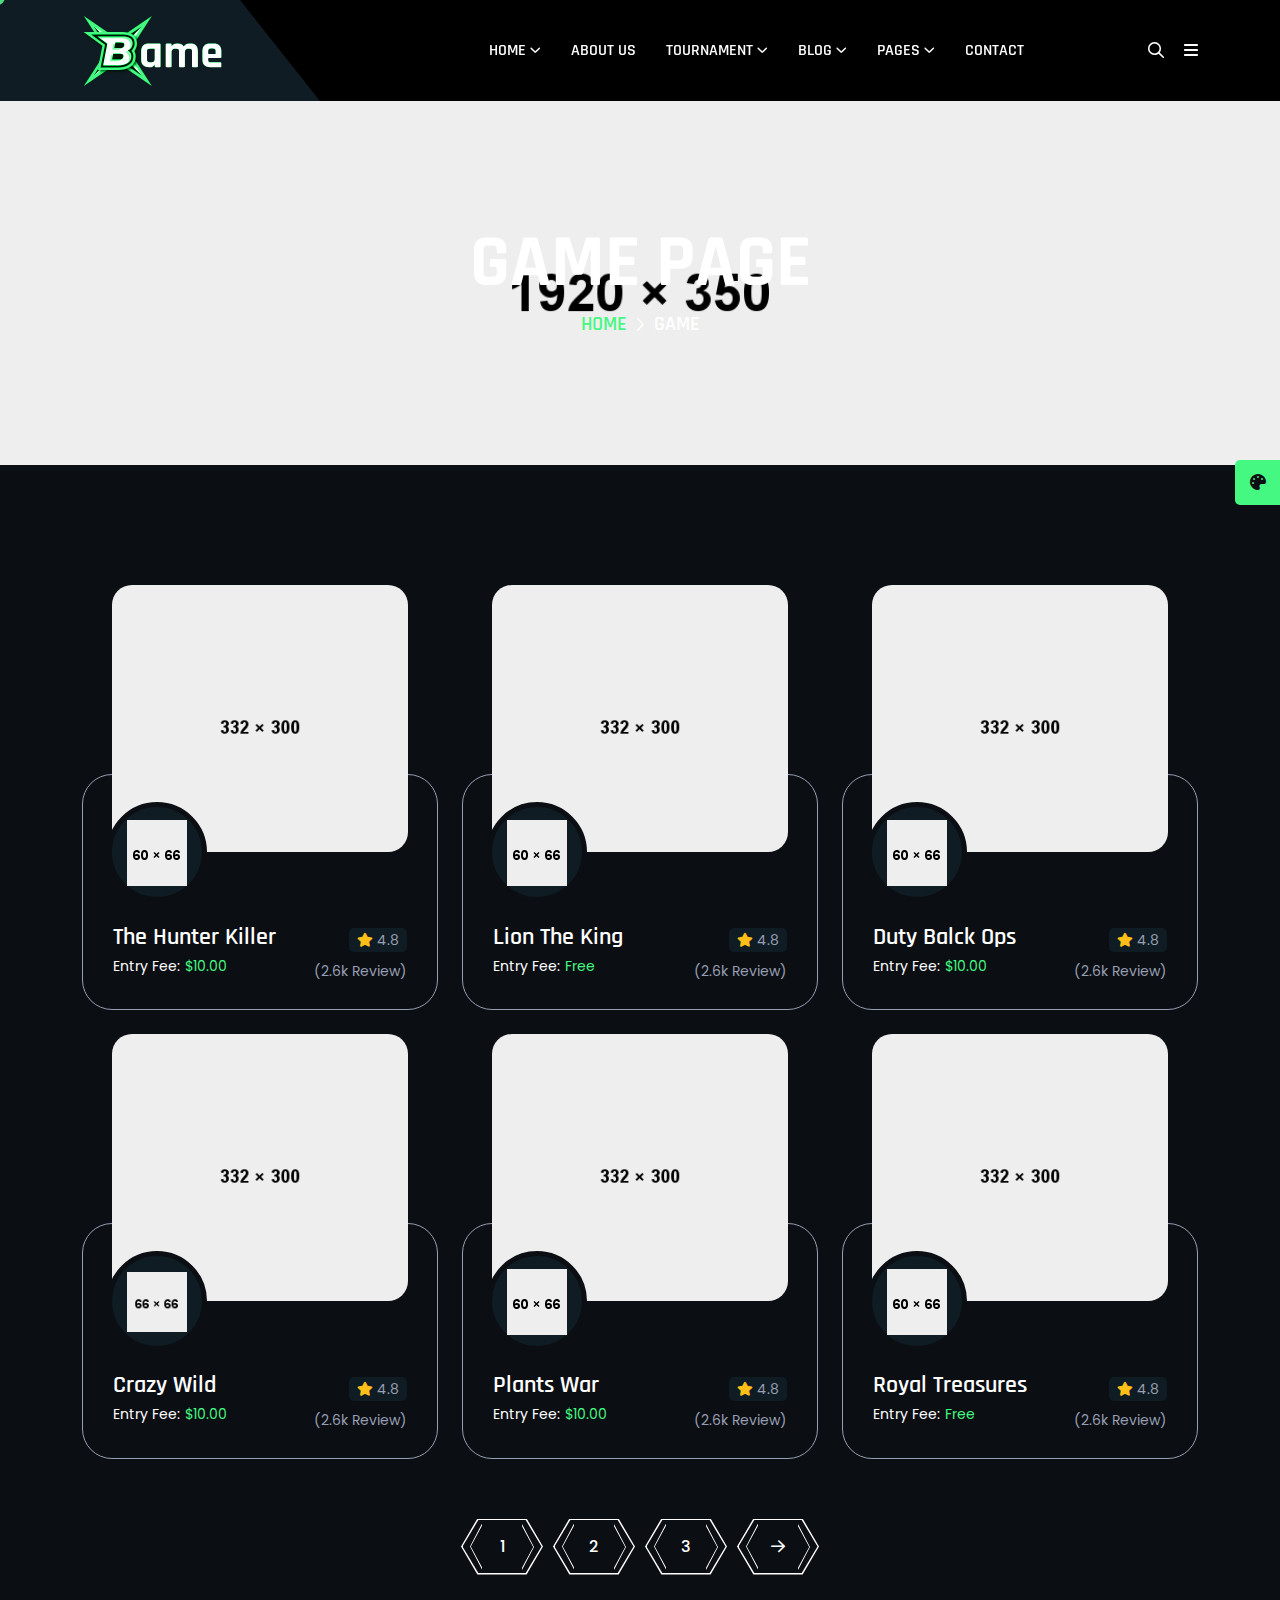
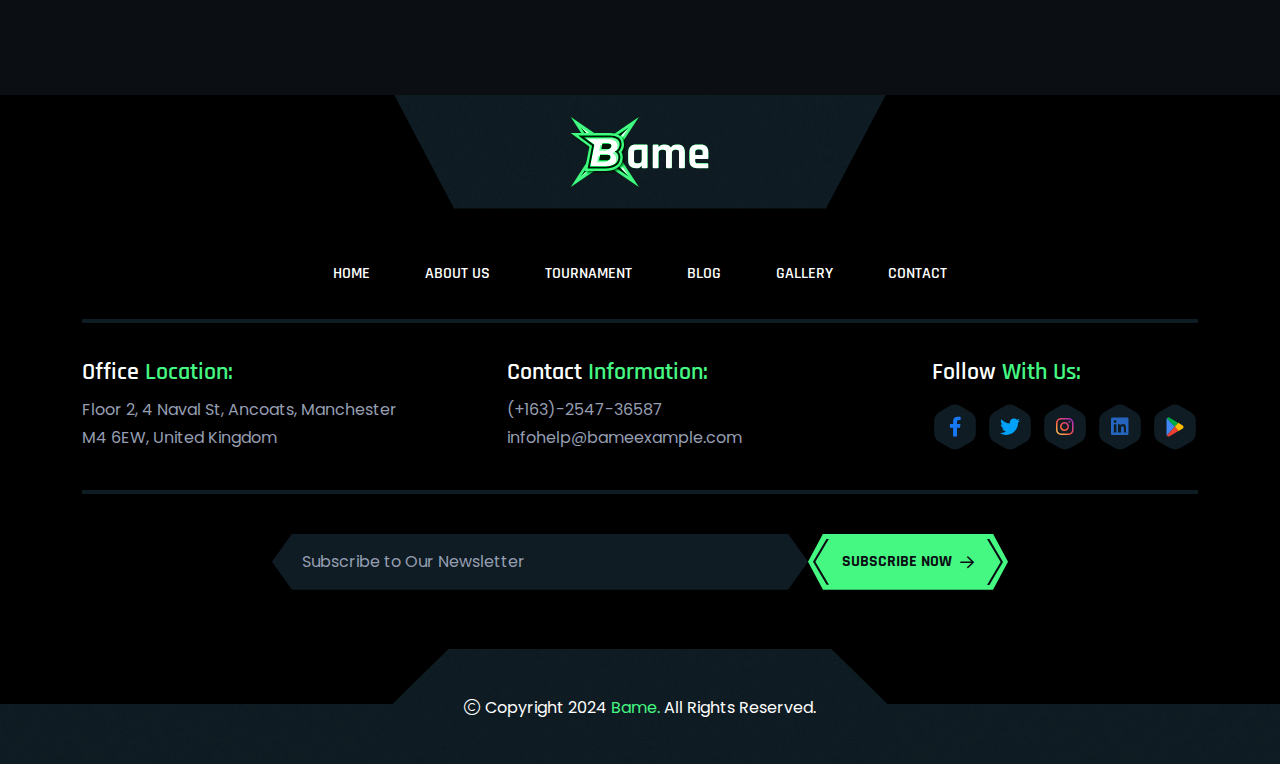
<file: game.html>
<!doctype html>
<html class="no-js " lang="zxx">

<head>
    <meta charset="utf-8">
    <meta http-equiv="x-ua-compatible" content="ie=edge">
    <title>Bame - Esports & Gaming HTML Template - Game</title>
    <meta name="author" content="Bame">
    <meta name="description" content="Bame - Esports & Gaming HTML Template">
    <meta name="keywords" content="Bame - Esports & Gaming HTML Template">
    <meta name="robots" content="INDEX,FOLLOW">

    <!-- Mobile Specific Metas -->
    <meta name="viewport" content="width=device-width, initial-scale=1, shrink-to-fit=no">

    <!-- Favicons - Place favicon.ico in the root directory -->
    <link rel="apple-touch-icon" sizes="57x57" href="assets/img/favicons/apple-icon-57x57.png">
    <link rel="apple-touch-icon" sizes="60x60" href="assets/img/favicons/apple-icon-60x60.png">
    <link rel="apple-touch-icon" sizes="72x72" href="assets/img/favicons/apple-icon-72x72.png">
    <link rel="apple-touch-icon" sizes="76x76" href="assets/img/favicons/apple-icon-76x76.png">
    <link rel="apple-touch-icon" sizes="114x114" href="assets/img/favicons/apple-icon-114x114.png">
    <link rel="apple-touch-icon" sizes="120x120" href="assets/img/favicons/apple-icon-120x120.png">
    <link rel="apple-touch-icon" sizes="144x144" href="assets/img/favicons/apple-icon-144x144.png">
    <link rel="apple-touch-icon" sizes="152x152" href="assets/img/favicons/apple-icon-152x152.png">
    <link rel="apple-touch-icon" sizes="180x180" href="assets/img/favicons/apple-icon-180x180.png">
    <link rel="icon" type="image/png" sizes="192x192" href="assets/img/favicons/android-icon-192x192.png">
    <link rel="icon" type="image/png" sizes="32x32" href="assets/img/favicons/favicon-32x32.png">
    <link rel="icon" type="image/png" sizes="96x96" href="assets/img/favicons/favicon-96x96.png">
    <link rel="icon" type="image/png" sizes="16x16" href="assets/img/favicons/favicon-16x16.png">
    <link rel="manifest" href="assets/img/favicons/manifest.json">
    <meta name="msapplication-TileColor" content="#ffffff">
    <meta name="msapplication-TileImage" content="assets/img/favicons/ms-icon-144x144.png">
    <meta name="theme-color" content="#ffffff">

    <!--==============================
	  Google Fonts
	============================== -->
    <link rel="preconnect" href="https://fonts.googleapis.com">
    <link rel="preconnect" href="https://fonts.gstatic.com" crossorigin>
    <link href="https://fonts.googleapis.com/css2?family=Goldman:wght@400;700&family=Poppins:ital,wght@0,100;0,200;0,300;0,400;0,500;0,600;0,700;0,800;0,900;1,100;1,200;1,300;1,400;1,500;1,600;1,700;1,800;1,900&family=Rajdhani:wght@300;400;500;600;700&display=swap" rel="stylesheet">

    <!--==============================
	    All CSS File
	============================== -->
    <!-- Bootstrap -->
    <link rel="stylesheet" href="assets/css/bootstrap.min.css">
    <!-- Fontawesome Icon -->
    <link rel="stylesheet" href="assets/css/fontawesome.min.css">
    <!-- Magnific Popup -->
    <link rel="stylesheet" href="assets/css/magnific-popup.min.css">
    <!-- Swiper Js -->
    <link rel="stylesheet" href="assets/css/swiper-bundle.min.css">
    <!-- Theme Custom CSS -->
    <link rel="stylesheet" href="assets/css/style.css">

</head>

<body>
    <div class="cursor-animation cursor-image"></div>

    <!--[if lte IE 9]>
    	<p class="browserupgrade">You are using an <strong>outdated</strong> browser. Please <a href="https://browsehappy.com/">upgrade your browser</a> to improve your experience and security.</p>
  	<![endif]-->


    <!--********************************
   		Code Start From Here 
	******************************** -->

    <!--==============================
     Preloader
  ==============================-->
    <div class="preloader ">
        <button class="th-btn preloaderCls">CANCEL PRELOADER </button>
        <div class="preloader-inner">
            <span class="loader"></span>
        </div>
    </div><!--==============================
    Sidemenu
============================== -->
    <div class="sidemenu-wrapper sidemenu-cart ">
        <div class="sidemenu-content">
            <button class="closeButton sideMenuCls"><i class="far fa-times"></i></button>
            <div class="widget woocommerce widget_shopping_cart">
                <h3 class="widget_title">Shopping cart</h3>
                <div class="widget_shopping_cart_content">
                    <ul class="woocommerce-mini-cart cart_list product_list_widget ">
                        <li class="woocommerce-mini-cart-item mini_cart_item">
                            <a href="#" class="remove remove_from_cart_button"><i class="far fa-times"></i></a>
                            <a href="#"><img src="assets/img/product/product_thumb_1_1.png" alt="Cart Image">Gaming Headphone</a>
                            <span class="quantity">1 ×
                                <span class="woocommerce-Price-amount amount">
                                    <span class="woocommerce-Price-currencySymbol">$</span>940.00</span>
                            </span>
                        </li>
                        <li class="woocommerce-mini-cart-item mini_cart_item">
                            <a href="#" class="remove remove_from_cart_button"><i class="far fa-times"></i></a>
                            <a href="#"><img src="assets/img/product/product_thumb_1_2.png" alt="Cart Image">Gaming Mouse</a>
                            <span class="quantity">1 ×
                                <span class="woocommerce-Price-amount amount">
                                    <span class="woocommerce-Price-currencySymbol">$</span>899.00</span>
                            </span>
                        </li>
                        <li class="woocommerce-mini-cart-item mini_cart_item">
                            <a href="#" class="remove remove_from_cart_button"><i class="far fa-times"></i></a>
                            <a href="#"><img src="assets/img/product/product_thumb_1_3.png" alt="Cart Image">Gaming Keyboard</a>
                            <span class="quantity">1 ×
                                <span class="woocommerce-Price-amount amount">
                                    <span class="woocommerce-Price-currencySymbol">$</span>756.00</span>
                            </span>
                        </li>
                        <li class="woocommerce-mini-cart-item mini_cart_item">
                            <a href="#" class="remove remove_from_cart_button"><i class="far fa-times"></i></a>
                            <a href="#"><img src="assets/img/product/product_thumb_1_4.png" alt="Cart Image">Gaming Chair</a>
                            <span class="quantity">1 ×
                                <span class="woocommerce-Price-amount amount">
                                    <span class="woocommerce-Price-currencySymbol">$</span>723.00</span>
                            </span>
                        </li>
                        <li class="woocommerce-mini-cart-item mini_cart_item">
                            <a href="#" class="remove remove_from_cart_button"><i class="far fa-times"></i></a>
                            <a href="#"><img src="assets/img/product/product_thumb_1_5.png" alt="Cart Image">Microphone G9000</a>
                            <span class="quantity">1 ×
                                <span class="woocommerce-Price-amount amount">
                                    <span class="woocommerce-Price-currencySymbol">$</span>1080.00</span>
                            </span>
                        </li>
                    </ul>
                    <p class="woocommerce-mini-cart__total total">
                        <strong>Subtotal:</strong>
                        <span class="woocommerce-Price-amount amount">
                            <span class="woocommerce-Price-currencySymbol">$</span>4398.00</span>
                    </p>
                    <p class="woocommerce-mini-cart__buttons buttons">
                        <a href="cart.html" class="th-btn wc-forward">View cart <span class="icon"><i class="fa-solid fa-arrow-up-right ms-3"></i></span></a>
                        <a href="checkout.html" class="th-btn checkout wc-forward">Checkout <span class="icon"><i class="fa-solid fa-arrow-up-right ms-3"></i></span></a>
                    </p>
                </div>
            </div>
        </div>
    </div><!--==============================
    Sidemenu
============================== -->
    <div class="sidemenu-wrapper sidemenu-info d-none d-lg-block ">
        <div class="sidemenu-content">
            <button class="closeButton sideMenuCls"><i class="far fa-times"></i></button>
            <div class="widget footer-widget">
                <div class="th-widget-about">
                    <div class="about-logo">
                        <a href="index.html">
                            <span data-mask-src="assets/img/logo.svg" class="logo-mask"></span>
                            <img src="assets/img/logo.svg" alt="Bame">
                        </a>
                    </div>
                    <p class="about-text"> Beyond esports tournaments, include a broader calendar of gaming events, conferences, and conventions.</p>
                    <h3 class="widget_title">Follow <span class="text-theme">With Us:</span></h3>
                    <div class="th-widget-contact">
                        <div class="th-social style-mask">
                            <a class="facebook" href="https://www.facebook.com/"><i class="fab fa-facebook-f"></i></a>
                            <a class="twitter" href="https://www.twitter.com/"><img src="assets/img/icon/x-twitter-icon.svg" alt="icon"></a>
                            <a class="instagram" href="https://www.instagram.com/">
                                <img src="assets/img/icon/instagram-icon.svg" alt="icon">
                            </a>
                            <a class="linkedin" href="https://www.linkedin.com/"><i class="fab fa-linkedin"></i></a>
                            <a class="google-play" href="https://www.google.com/">
                                <img src="assets/img/icon/google-playstore-icon.svg" alt="icon">
                            </a>
                        </div>
                    </div>
                </div>
            </div>
            <div class="widget  ">
                <h3 class="widget_title">Recent Posts</h3>
                <div class="recent-post-wrap">
                    <div class="recent-post">
                        <div class="media-img">
                            <a href="blog-details.html"><img src="assets/img/blog/recent-post-1-1.jpg" alt="Blog Image"></a>
                        </div>
                        <div class="media-body">
                            <h4 class="post-title"><a class="text-inherit" href="blog-details.html">A Day in the Life of an Esports Event & Enjoy</a></h4>
                            <div class="recent-post-meta">
                                <a href="blog.html"><i class="fa-light fa-calendar"></i>30 Nov, 2024</a>
                            </div>
                        </div>
                    </div>
                    <div class="recent-post">
                        <div class="media-img">
                            <a href="blog-details.html"><img src="assets/img/blog/recent-post-1-2.jpg" alt="Blog Image"></a>
                        </div>
                        <div class="media-body">
                            <h4 class="post-title"><a class="text-inherit" href="blog-details.html">Strategies for Dominating Your Favorite Game</a></h4>
                            <div class="recent-post-meta">
                                <a href="blog.html"><i class="fa-light fa-calendar"></i>05 Dec, 2024</a>
                            </div>
                        </div>
                    </div>
                    <div class="recent-post">
                        <div class="media-img">
                            <a href="blog-details.html"><img src="assets/img/blog/recent-post-1-3.jpg" alt="Blog Image"></a>
                        </div>
                        <div class="media-body">
                            <h4 class="post-title"><a class="text-inherit" href="blog-details.html">Behind the Scenes of Your Favorite Game</a></h4>
                            <div class="recent-post-meta">
                                <a href="blog.html"><i class="fa-light fa-calendar"></i>09 Sep, 2024</a>
                            </div>
                        </div>
                    </div>
                </div>
            </div>
            <div class="widget newsletter-widget  ">
                <h3 class="widget_title">Newsletter</h3>
                <p class="footer-text">Subscribe to our newsletter to get our
                    latest update & news consenter</p>
                <form class="newsletter-form">
                    <div class="form-group">
                        <input class="form-control" type="email" placeholder="Email Address" required="">
                        <button type="submit" class="th-btn"><i class="far fa-paper-plane"></i></button>
                    </div>
                </form>
            </div>
        </div>
    </div>
    <div class="popup-search-box d-none d-lg-block">
        <button class="searchClose"><i class="fal fa-times"></i></button>
        <form action="#">
            <input type="text" placeholder="What are you looking for?">
            <button type="submit"><i class="fal fa-search"></i></button>
        </form>
    </div><!--==============================
    Mobile Menu
  ============================== -->
    <div class="th-menu-wrapper">
        <div class="th-menu-area text-center">
            <button class="th-menu-toggle"><i class="fal fa-times"></i></button>
            <div class="mobile-logo">
                <a href="index.html"><span data-mask-src="assets/img/logo.svg" class="logo-mask"></span><img src="assets/img/logo.svg" alt="Bame"></a>
            </div>
            <div class="th-mobile-menu">
                <ul>
                    <li class="menu-item-has-children">
                        <a href="index.html">HOME</a>
                        <ul class="sub-menu">
                            <li><a href="index.html">Home Esports</a></li>
                            <li><a href="home-2.html">Home Streaming</a></li>
                            <li><a href="home-3.html">Home Video Gaming</a></li>
                            <li><a href="home-4.html">Home Tournament</a></li>
                            <li><a href="home-5.html">Home Gamer</a></li>
                        </ul>
                    </li>
                    <li><a href="about.html">ABOUT US</a></li>
                    <li class="menu-item-has-children">
                        <a href="#">TOURNAMENT</a>
                        <ul class="sub-menu">
                            <li><a href="tournament.html">Tournament</a></li>
                            <li><a href="tournament-details.html">Tournament Details</a></li>
                        </ul>
                    </li>
                    <li class="menu-item-has-children">
                        <a href="#">BLOG</a>
                        <ul class="sub-menu">
                            <li><a href="blog.html">Blog</a></li>
                            <li><a href="blog-details.html">Blog Details</a></li>
                        </ul>
                    </li>
                    <li class="menu-item-has-children">
                        <a href="#">PAGES</a>
                        <ul class="sub-menu">
                            <li class="menu-item-has-children">
                                <a href="#">Shop</a>
                                <ul class="sub-menu">
                                    <li><a href="shop.html">Shop</a></li>
                                    <li><a href="shop-details.html">Shop Details</a></li>
                                    <li><a href="cart.html">Cart Page</a></li>
                                    <li><a href="checkout.html">Checkout</a></li>
                                    <li><a href="wishlist.html">Wishlist</a></li>
                                </ul>
                            </li>
                            <li><a href="team.html">Players</a></li>
                            <li><a href="team-details.html">Players Details</a></li>
                            <li><a href="game.html">Game</a></li>
                            <li><a href="game-details.html">Game Details</a></li>
                            <li><a href="gallery.html">Gallery</a></li>
                            <li><a href="point-table.html">Point Table</a></li>
                            <li><a href="error.html">Error Page</a></li>
                        </ul>
                    </li>

                    <li>
                        <a href="contact.html">CONTACT</a>
                    </li>
                </ul>
            </div>
        </div>
    </div>
    <div class="color-scheme-wrap active">
        <button class="switchIcon"><i class="fa-solid fa-palette"></i></button>
        <h4 class="color-scheme-wrap-title"><i class="far fa-palette"></i> Color Switcher</h4>
        <div class="color-switch-btns">
            <button data-color="#6240CF"><i class="fa-solid fa-droplet"></i></button>
            <button data-color="#FFBE18"><i class="fa-solid fa-droplet"></i></button>
            <button data-color="#24FFF2"><i class="fa-solid fa-droplet"></i></button>
            <button data-color="#45F882"><i class="fa-solid fa-droplet"></i></button>
            <button data-color="#FF7E02"><i class="fa-solid fa-droplet"></i></button>
        </div>
    </div><!--==============================
	Header Area
==============================-->
    <header class="th-header header-default">
        <div class="sticky-wrapper">
            <!-- Main Menu Area -->
            <div class="menu-area">
                <div class="container">
                    <div class="row align-items-center justify-content-between">
                        <div class="col-auto">
                            <div class="header-logo">
                                <a href="index.html">
                                    <span data-mask-src="assets/img/logo.svg" class="logo-mask"></span>
                                    <img src="assets/img/logo.svg" alt="Bame">
                                </a>
                            </div>
                        </div>
                        <div class="col-auto">
                            <nav class="main-menu d-none d-lg-inline-block">
                                <ul>
                                    <li class="menu-item-has-children">
                                        <a href="index.html">HOME</a>
                                        <ul class="sub-menu">
                                            <li><a href="index.html">Home Esports</a></li>
                                            <li><a href="home-2.html">Home Streaming</a></li>
                                            <li><a href="home-3.html">Home Video Gaming</a></li>
                                            <li><a href="home-4.html">Home Tournament</a></li>
                                            <li><a href="home-5.html">Home Gamer</a></li>
                                        </ul>
                                    </li>
                                    <li><a href="about.html">ABOUT US</a></li>
                                    <li class="menu-item-has-children">
                                        <a href="#">TOURNAMENT</a>
                                        <ul class="sub-menu">
                                            <li><a href="tournament.html">Tournament</a></li>
                                            <li><a href="tournament-details.html">Tournament Details</a></li>
                                        </ul>
                                    </li>
                                    <li class="menu-item-has-children">
                                        <a href="#">BLOG</a>
                                        <ul class="sub-menu">
                                            <li><a href="blog.html">Blog</a></li>
                                            <li><a href="blog-details.html">Blog Details</a></li>
                                        </ul>
                                    </li>
                                    <li class="menu-item-has-children">
                                        <a href="#">PAGES</a>
                                        <ul class="sub-menu">
                                            <li class="menu-item-has-children">
                                                <a href="#">Shop</a>
                                                <ul class="sub-menu">
                                                    <li><a href="shop.html">Shop</a></li>
                                                    <li><a href="shop-details.html">Shop Details</a></li>
                                                    <li><a href="cart.html">Cart Page</a></li>
                                                    <li><a href="checkout.html">Checkout</a></li>
                                                    <li><a href="wishlist.html">Wishlist</a></li>
                                                </ul>
                                            </li>
                                            <li><a href="team.html">Players</a></li>
                                            <li><a href="team-details.html">Players Details</a></li>
                                            <li><a href="game.html">Game</a></li>
                                            <li><a href="game-details.html">Game Details</a></li>
                                            <li><a href="gallery.html">Gallery</a></li>
                                            <li><a href="point-table.html">Point Table</a></li>
                                            <li><a href="error.html">Error Page</a></li>
                                        </ul>
                                    </li>

                                    <li>
                                        <a href="contact.html">CONTACT</a>
                                    </li>
                                </ul>
                            </nav>
                            <div class="header-button d-flex d-lg-none">
                                <button type="button" class="th-menu-toggle"><span class="btn-border"></span><i class="far fa-bars"></i></button>
                            </div>
                        </div>
                        <div class="col-auto d-none d-xl-block">
                            <div class="header-button">
                                <button type="button" class="simple-icon searchBoxToggler"><i class="far fa-search"></i></button>
                                <button type="button" class="simple-icon sideMenuInfo">
                                    <i class="fa-solid fa-bars"></i>
                                </button>
                                <div class="d-xxl-block d-none">
                                    <a href="contact.html" class="th-btn"><i class="fa-brands fa-twitch me-1"></i> Live Streaming</a>
                                </div>
                            </div>
                        </div>
                    </div>
                </div>
                <div class="logo-bg"></div>
            </div>
        </div>
    </header>
    <!--==============================
    Breadcumb
============================== -->
    <div class="breadcumb-wrapper " data-bg-src="assets/img/bg/breadcumb-bg.jpg">
        <div class="container">
            <div class="breadcumb-content">
                <h1 class="breadcumb-title">GAME PAGE</h1>
                <ul class="breadcumb-menu">
                    <li><a href="index.html">Home</a></li>
                    <li>GAME</li>
                </ul>
            </div>
        </div>
    </div>
    <!--==============================
Game Area  
==============================-->
    <section class="overflow-hidden space-top space-extra2-bottom">
        <div class="container">
            <div class="row gy-4">
                <div class="col-lg-4 col-md-6">
                    <div class="game-card style2">
                        <div class="game-card-img">
                            <a href="game-details.html">
                                <img src="assets/img/game/2-1.png" alt="game image">
                            </a>
                            <div class="game-logo">
                                <img src="assets/img/game/logo2-1.png" alt="game logo">
                            </div>
                        </div>
                        <div class="game-card-details">
                            <div class="media-left">
                                <h3 class="box-title"><a href="game-details.html">The Hunter Killer</a></h3>
                                <p class="game-content">Entry Fee:<span class="text-theme">$10.00</span></p>
                            </div>
                            <div class="media-body">
                                <span class="game-rating"><i class="fas fa-star"></i> 4.8</span>
                                <span class="review-count">(2.6k Review)</span>
                            </div>
                        </div>
                    </div>
                </div>

                <div class="col-lg-4 col-md-6">
                    <div class="game-card style2">
                        <div class="game-card-img">
                            <a href="game-details.html">
                                <img src="assets/img/game/2-2.png" alt="game image">
                            </a>
                            <div class="game-logo">
                                <img src="assets/img/game/logo2-2.png" alt="game logo">
                            </div>
                        </div>
                        <div class="game-card-details">
                            <div class="media-left">
                                <h3 class="box-title"><a href="game-details.html">Lion The King</a></h3>
                                <p class="game-content">Entry Fee:<span class="text-theme">Free</span></p>
                            </div>
                            <div class="media-body">
                                <span class="game-rating"><i class="fas fa-star"></i> 4.8</span>
                                <span class="review-count">(2.6k Review)</span>
                            </div>
                        </div>
                    </div>
                </div>

                <div class="col-lg-4 col-md-6">
                    <div class="game-card style2">
                        <div class="game-card-img">
                            <a href="game-details.html">
                                <img src="assets/img/game/2-3.png" alt="game image">
                            </a>
                            <div class="game-logo">
                                <img src="assets/img/game/logo2-3.png" alt="game logo">
                            </div>
                        </div>
                        <div class="game-card-details">
                            <div class="media-left">
                                <h3 class="box-title"><a href="game-details.html">Duty Balck Ops</a></h3>
                                <p class="game-content">Entry Fee:<span class="text-theme">$10.00</span></p>
                            </div>
                            <div class="media-body">
                                <span class="game-rating"><i class="fas fa-star"></i> 4.8</span>
                                <span class="review-count">(2.6k Review)</span>
                            </div>
                        </div>
                    </div>
                </div>

                <div class="col-lg-4 col-md-6">
                    <div class="game-card style2">
                        <div class="game-card-img">
                            <a href="game-details.html">
                                <img src="assets/img/game/2-4.png" alt="game image">
                            </a>
                            <div class="game-logo">
                                <img src="assets/img/game/logo2-4.png" alt="game logo">
                            </div>
                        </div>
                        <div class="game-card-details">
                            <div class="media-left">
                                <h3 class="box-title"><a href="game-details.html">Crazy Wild</a></h3>
                                <p class="game-content">Entry Fee:<span class="text-theme">$10.00</span></p>
                            </div>
                            <div class="media-body">
                                <span class="game-rating"><i class="fas fa-star"></i> 4.8</span>
                                <span class="review-count">(2.6k Review)</span>
                            </div>
                        </div>
                    </div>
                </div>

                <div class="col-lg-4 col-md-6">
                    <div class="game-card style2">
                        <div class="game-card-img">
                            <a href="game-details.html">
                                <img src="assets/img/game/2-5.png" alt="game image">
                            </a>
                            <div class="game-logo">
                                <img src="assets/img/game/logo2-5.png" alt="game logo">
                            </div>
                        </div>
                        <div class="game-card-details">
                            <div class="media-left">
                                <h3 class="box-title"><a href="game-details.html">Plants War</a></h3>
                                <p class="game-content">Entry Fee:<span class="text-theme">$10.00</span></p>
                            </div>
                            <div class="media-body">
                                <span class="game-rating"><i class="fas fa-star"></i> 4.8</span>
                                <span class="review-count">(2.6k Review)</span>
                            </div>
                        </div>
                    </div>
                </div>

                <div class="col-lg-4 col-md-6">
                    <div class="game-card style2">
                        <div class="game-card-img">
                            <a href="game-details.html">
                                <img src="assets/img/game/2-6.png" alt="game image">
                            </a>
                            <div class="game-logo">
                                <img src="assets/img/game/logo2-6.png" alt="game logo">
                            </div>
                        </div>
                        <div class="game-card-details">
                            <div class="media-left">
                                <h3 class="box-title"><a href="game-details.html">Royal Treasures</a></h3>
                                <p class="game-content">Entry Fee:<span class="text-theme">Free</span></p>
                            </div>
                            <div class="media-body">
                                <span class="game-rating"><i class="fas fa-star"></i> 4.8</span>
                                <span class="review-count">(2.6k Review)</span>
                            </div>
                        </div>
                    </div>
                </div>

            </div>
            <div class="pt-60 text-center">
                <div class="th-pagination ">
                    <ul>
                        <li><a href="blog.html"><span class="btn-border"></span> 1</a></li>
                        <li><a href="blog.html"><span class="btn-border"></span> 2</a></li>
                        <li><a href="blog.html"><span class="btn-border"></span> 3</a></li>
                        <li><a href="blog.html"><span class="btn-border"></span><i class="far fa-arrow-right"></i></a></li>
                    </ul>
                </div>
            </div>
        </div>
    </section>
    <!--==============================
	Footer Area
==============================-->
    <footer class="footer-wrapper footer-layout1">
        <div class="container">
            <div class="footer-top text-center">
                <div class="footer-logo bg-repeat" data-bg-src="assets/img/bg/jiji-bg.png">
                    <a href="index.html">
                        <span data-mask-src="assets/img/logo.svg" class="logo-mask"></span>
                        <img src="assets/img/logo.svg" alt="Bame">
                    </a>
                </div>
                <div class="footer-links">
                    <ul>
                        <li><a href="index.html">HOME</a></li>
                        <li><a href="about.html">ABOUT US</a></li>
                        <li><a href="tournament.html">TOURNAMENT</a></li>
                        <li><a href="blog.html">BLOG</a></li>
                        <li><a href="gallery.html">GALLERY</a></li>
                        <li><a href="contact.html">CONTACT</a></li>
                    </ul>
                </div>
            </div>
        </div>
        <div class="container">
            <div class="widget-area">
                <div class="row justify-content-between">
                    <div class="col-md-6 col-lg-auto">
                        <div class="widget footer-widget">
                            <h3 class="widget_title">Office <span class="text-theme">Location:</span></h3>
                            <div class="th-widget-contact">
                                <div class="info-box">
                                    <p class="info-box_text">
                                        Floor 2, 4 Naval St, Ancoats, Manchester
                                        M4 6EW, United Kingdom
                                    </p>
                                </div>
                            </div>
                        </div>
                    </div>
                    <div class="col-md-6 col-lg-auto">
                        <div class="widget footer-widget">
                            <h3 class="widget_title">Contact <span class="text-theme">Information:</span></h3>
                            <div class="th-widget-contact">
                                <div class="info-box">
                                    <p class="info-box_text">
                                        <a class="info-box_link" href="tel:163254736587">(+163)-2547-36587</a>
                                        <a class="info-box_link" href="mailto:infohelp@bameexample.com">infohelp@bameexample.com</a>
                                    </p>
                                </div>
                            </div>
                        </div>
                    </div>
                    <div class="col-md-6 col-lg-auto">
                        <div class="widget footer-widget">
                            <h3 class="widget_title">Follow <span class="text-theme">With Us:</span></h3>
                            <div class="th-widget-contact">
                                <div class="th-social style-mask">
                                    <a class="facebook" href="https://www.facebook.com/"><i class="fab fa-facebook-f"></i></a>
                                    <a class="twitter" href="https://www.twitter.com/"><i class="fab fa-twitter"></i></a>
                                    <a class="instagram" href="https://www.instagram.com/">
                                        <i class="fab fa-instagram"></i>
                                    </a>
                                    <a class="linkedin" href="https://www.linkedin.com/"><i class="fab fa-linkedin"></i></a>
                                    <a class="google-play" href="https://www.google.com/">
                                        <img src="assets/img/icon/google-playstore-icon.svg" alt="icon">
                                    </a>
                                </div>
                            </div>
                        </div>
                    </div>
                </div>
            </div>
            <div class="row justify-content-center">
                <div class="col-lg-8">
                    <form class="newsletter-form">
                        <div class="form-group">
                            <input class="form-control" type="email" placeholder="Subscribe to Our Newsletter" required="">
                            <button type="submit" class="th-btn">SUBSCRIBE NOW <i class="far fa-arrow-right ms-2"></i></button>
                        </div>
                    </form>
                </div>
            </div>
        </div>
        <div class="copyright-wrap text-center bg-repeat" data-bg-src="assets/img/bg/jiji-bg.png">
            <div class="container">
                <div class="row align-items-center justify-content-center">
                    <div class="col-lg-6">
                        <p class="copyright-text bg-repeat" data-bg-src="assets/img/bg/jiji-bg.png">
                            <i class="fal fa-copyright"></i> Copyright 2024 <a href="index.html">Bame.</a> All Rights Reserved.
                        </p>
                    </div>
                </div>
            </div>
        </div>
    </footer>

    <!--********************************
			Code End  Here 
	******************************** -->

    <!-- Scroll To Top -->
    <div class="scroll-top">
        <svg class="progress-circle svg-content" width="100%" height="100%" viewBox="-1 -1 102 102">
            <path d="M50,1 a49,49 0 0,1 0,98 a49,49 0 0,1 0,-98" style="transition: stroke-dashoffset 10ms linear 0s; stroke-dasharray: 307.919, 307.919; stroke-dashoffset: 307.919;"></path>
        </svg>
    </div>

    <!--==============================
    All Js File
============================== -->
    <!-- Jquery -->
    <script src="assets/js/vendor/jquery-3.7.1.min.js"></script>
    <!-- Swiper Js -->
    <script src="assets/js/swiper-bundle.min.js"></script>
    <!-- Bootstrap -->
    <script src="assets/js/bootstrap.min.js"></script>
    <!-- Magnific Popup -->
    <script src="assets/js/jquery.magnific-popup.min.js"></script>
    <!-- Counter Up -->
    <script src="assets/js/jquery.counterup.min.js"></script>
    <!-- Range Slider -->
    <script src="assets/js/jquery-ui.min.js"></script>
    <!-- Isotope Filter -->
    <script src="assets/js/imagesloaded.pkgd.min.js"></script>
    <script src="assets/js/isotope.pkgd.min.js"></script>
    <!-- gsap -->
    <script src="assets/js/gsap.min.js"></script>

    <script src="assets/js/waypoints.js"></script>
    <script src="assets/js/wow.js"></script>
    <script src="assets/js/smooth-scroll.js"></script>

    <!-- Main Js File -->
    <script src="assets/js/main.js"></script>
</body>

</html>
</file>
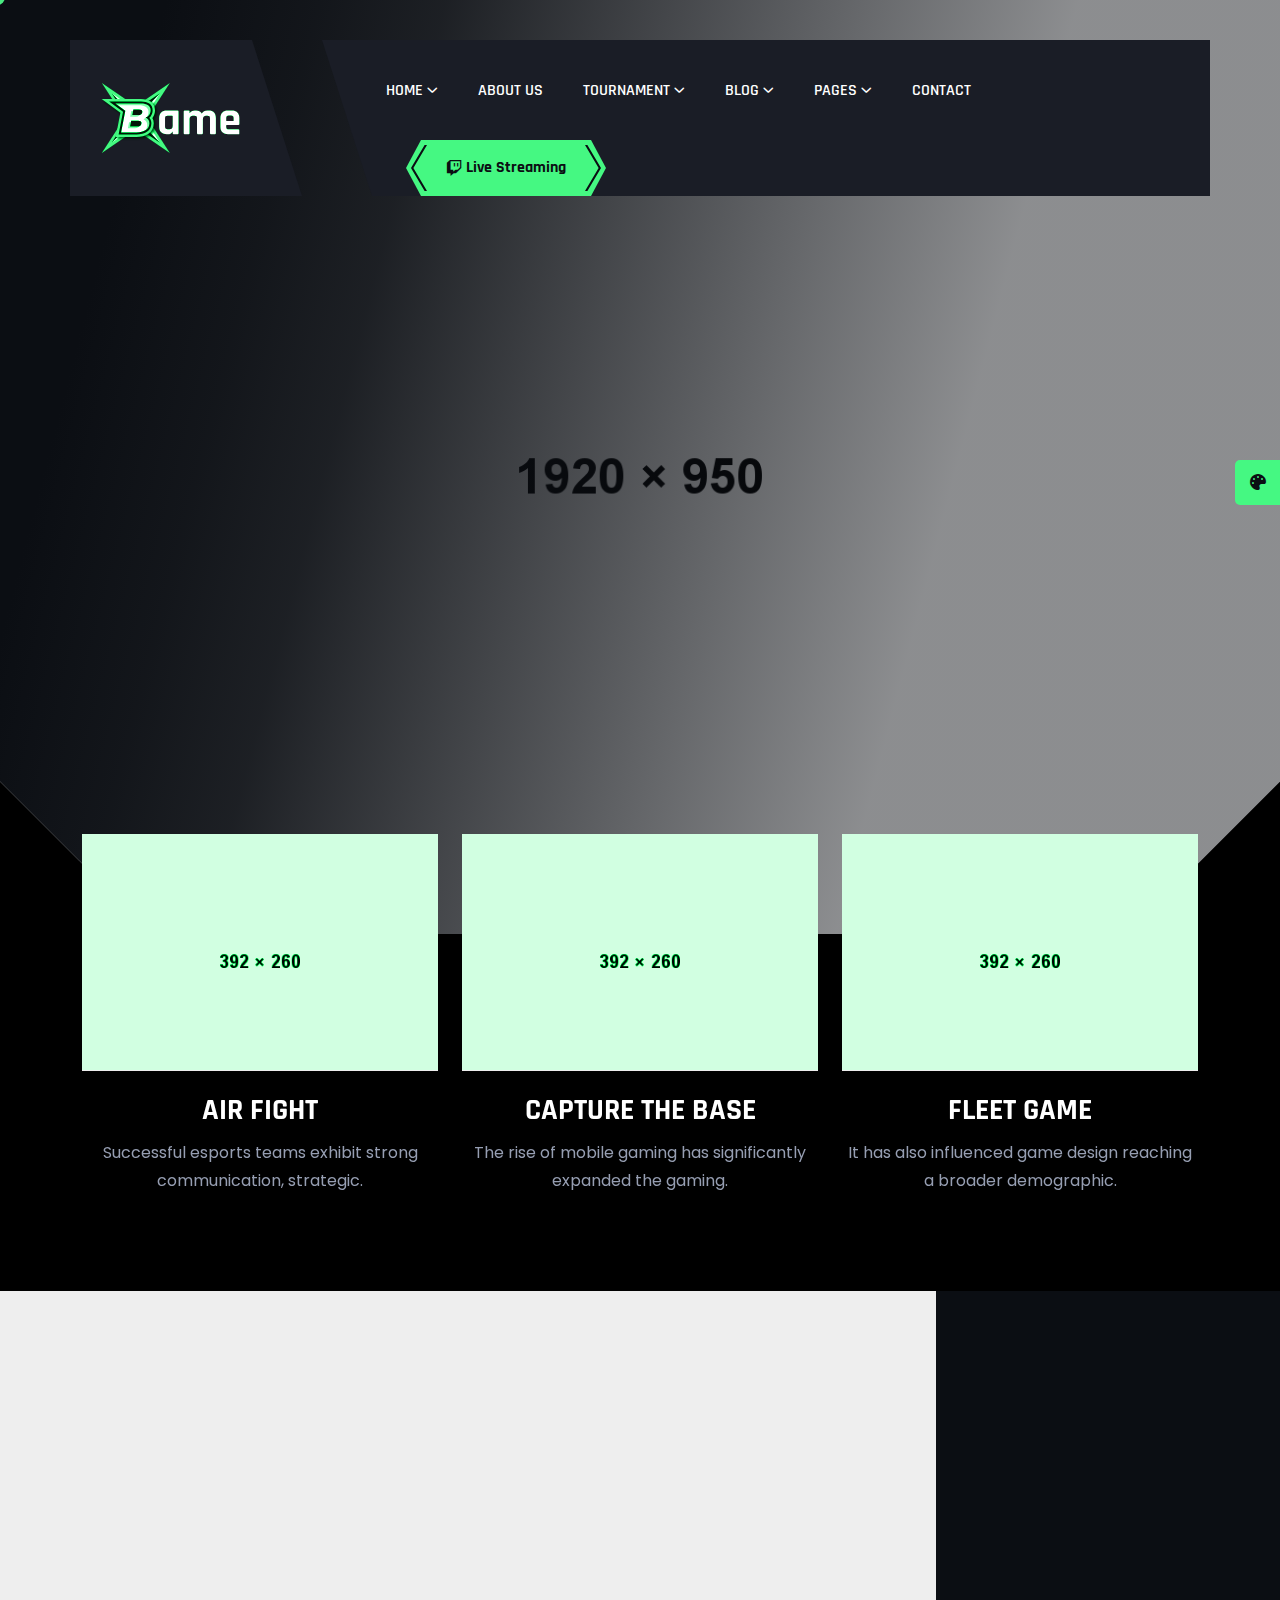
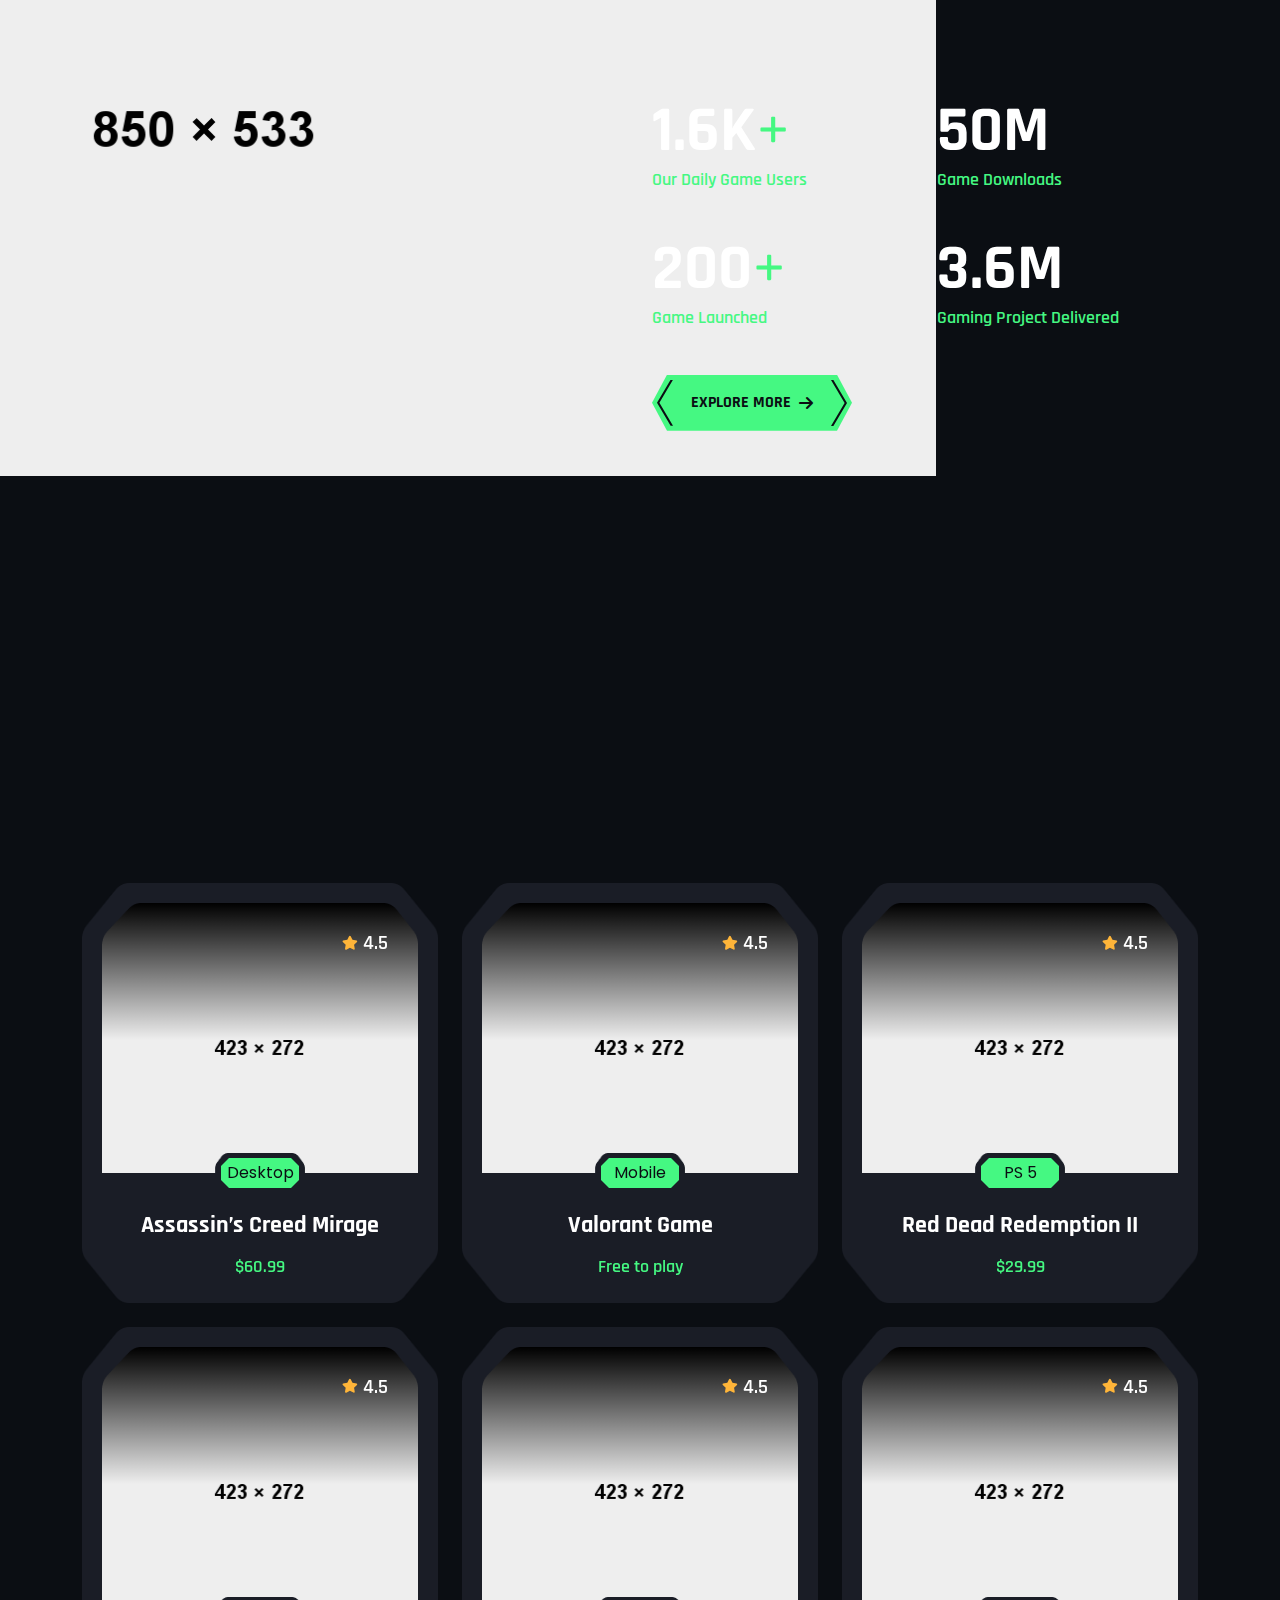
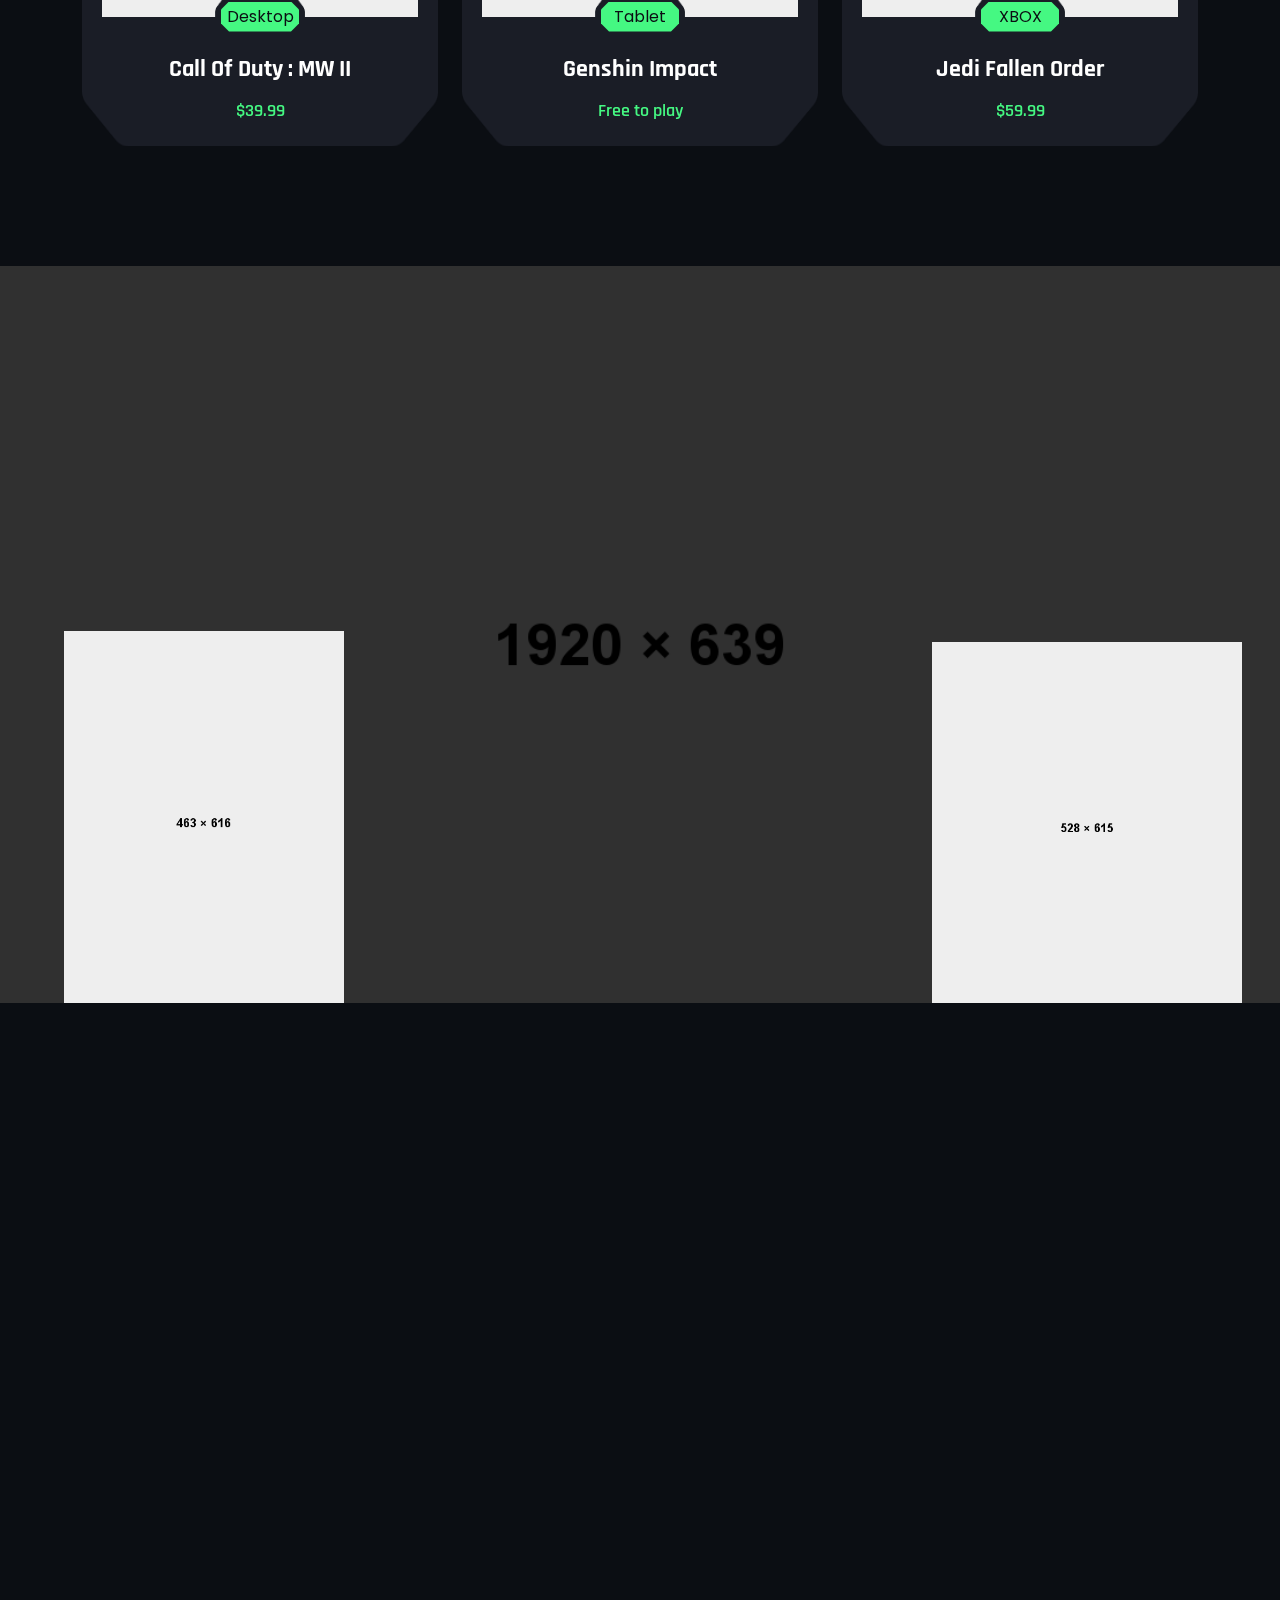
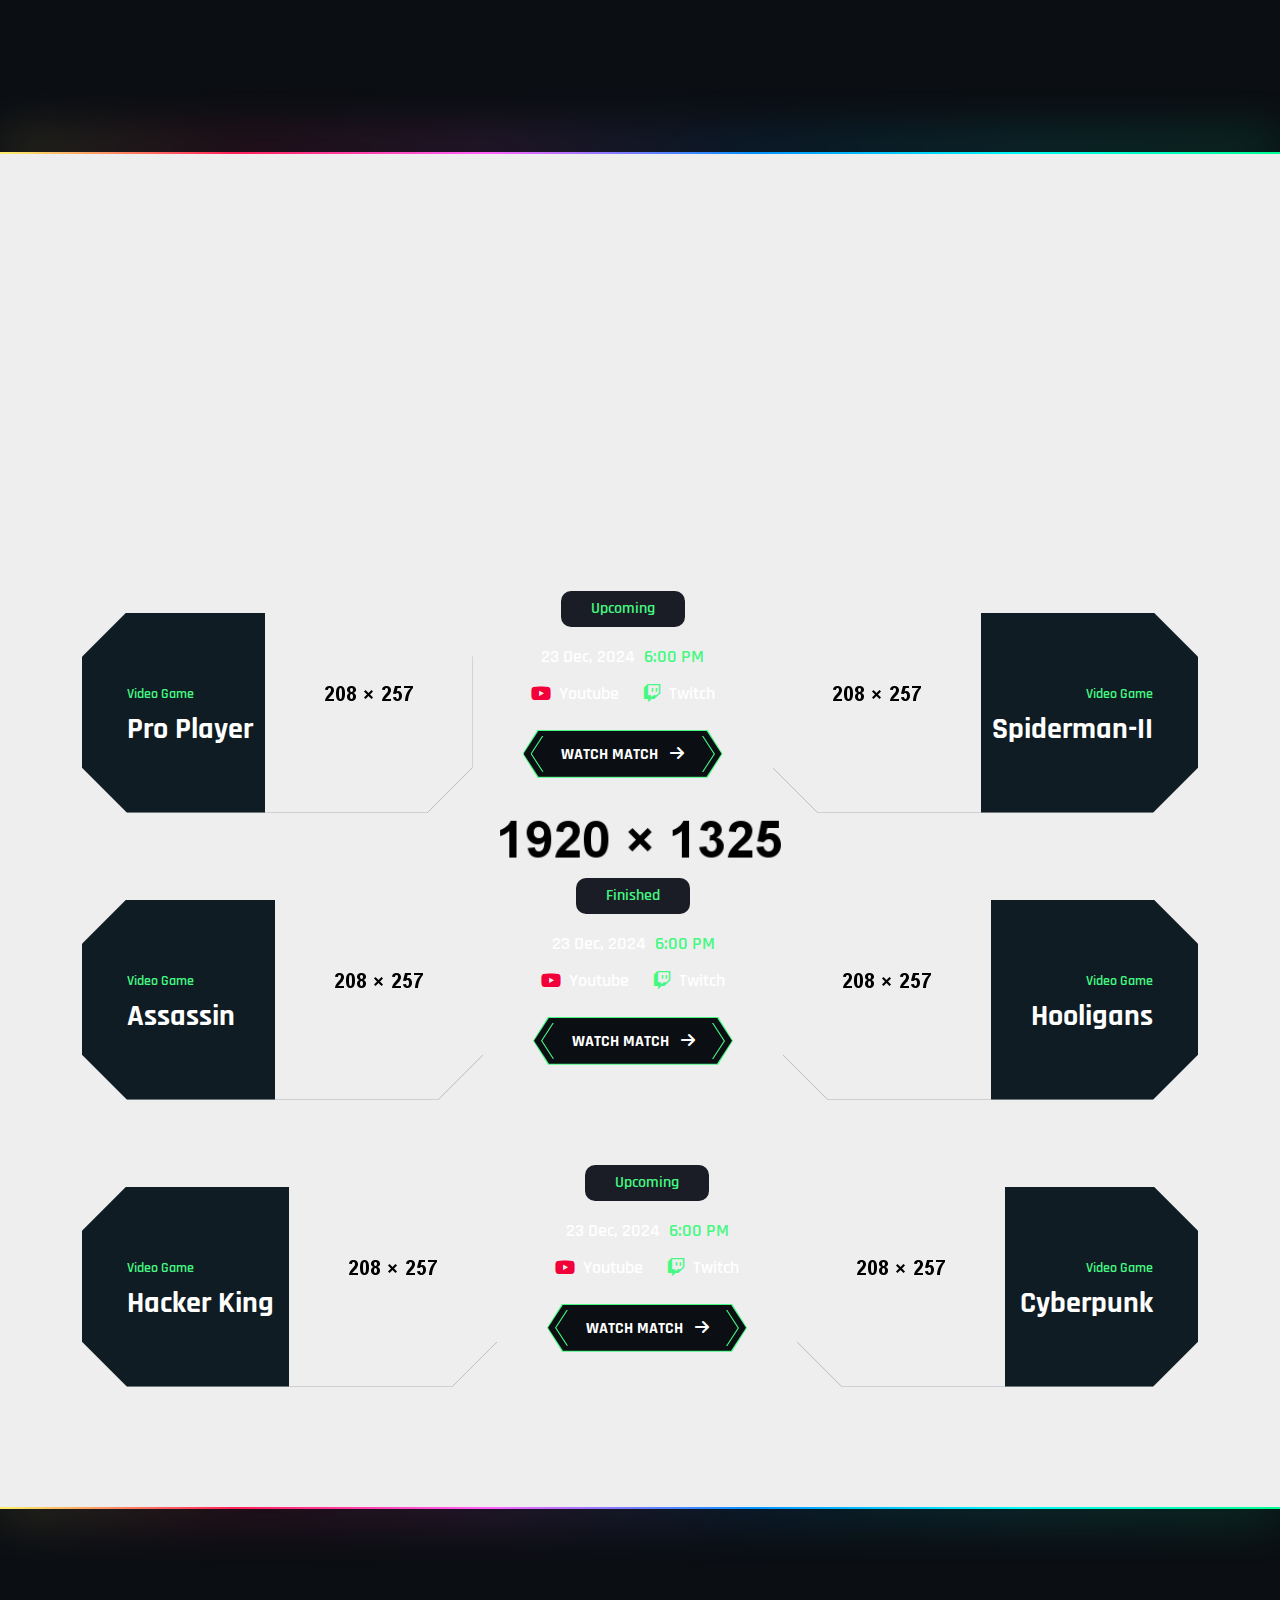
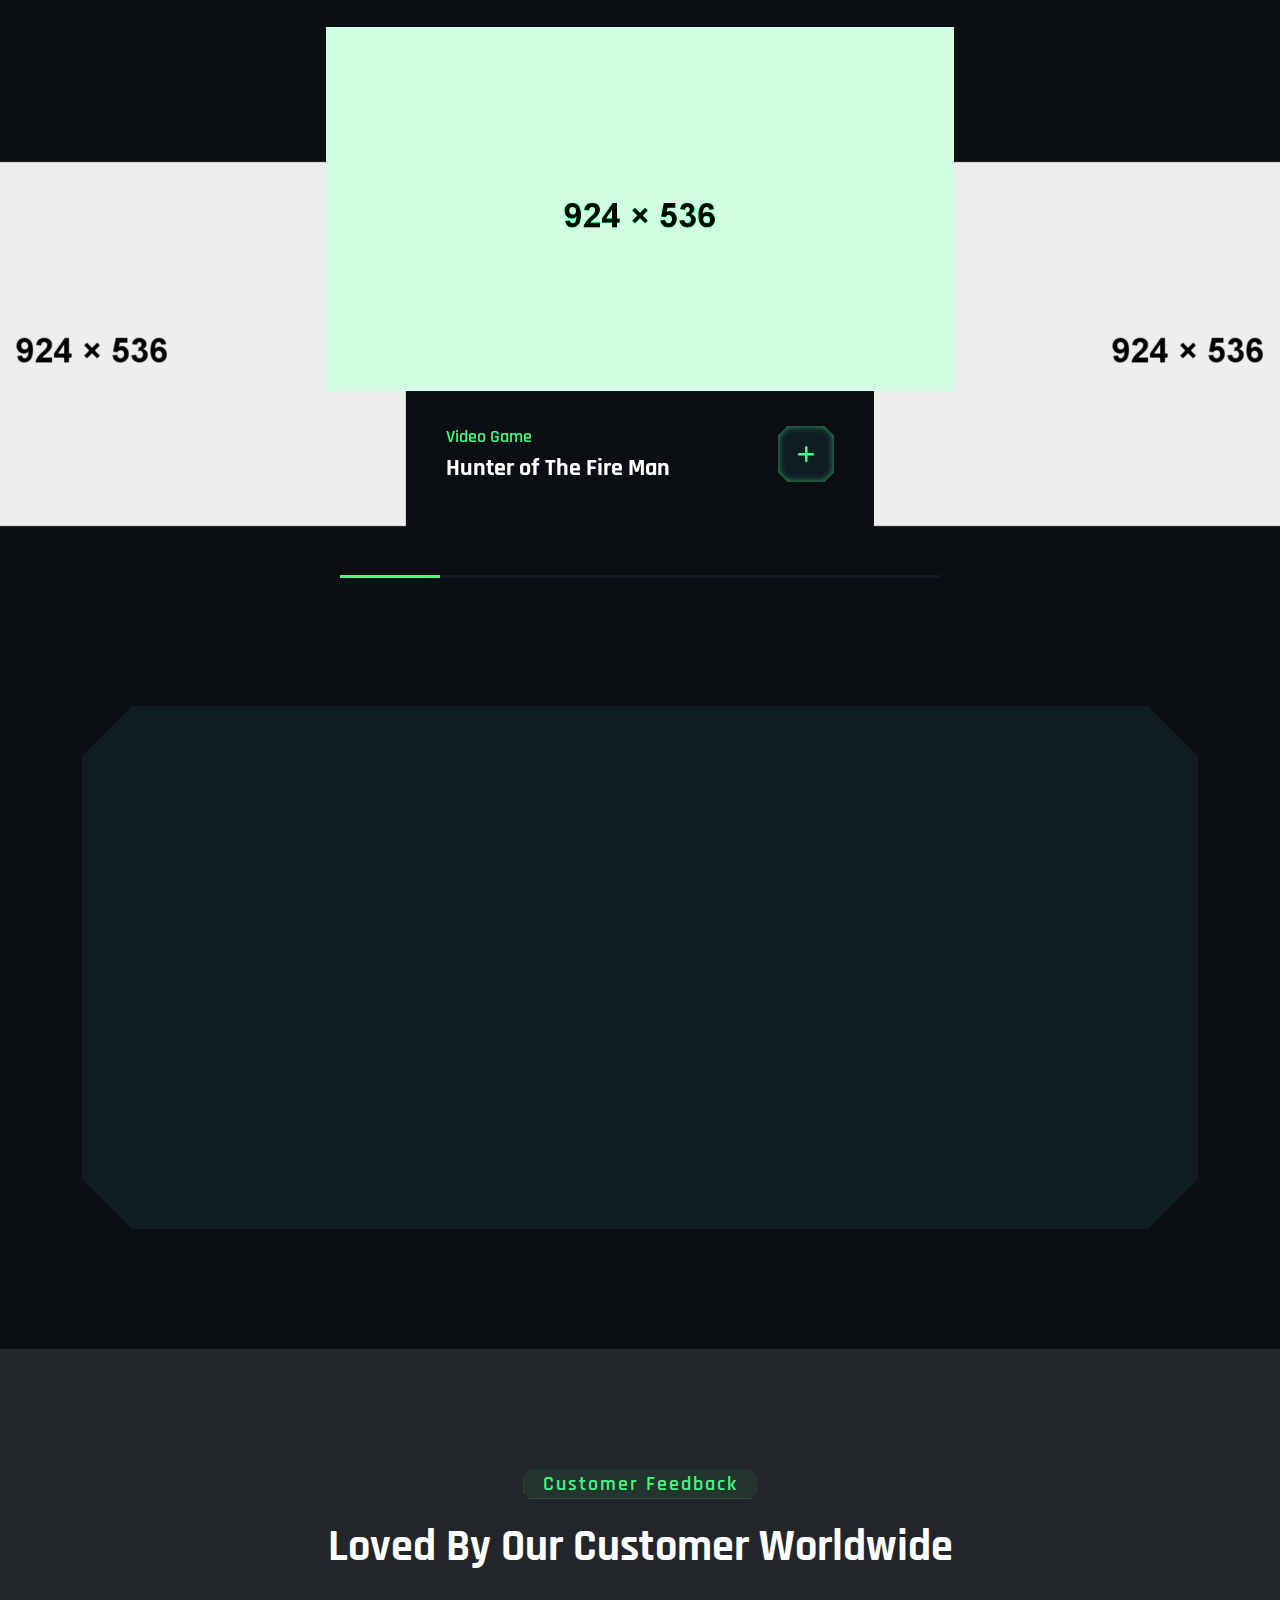
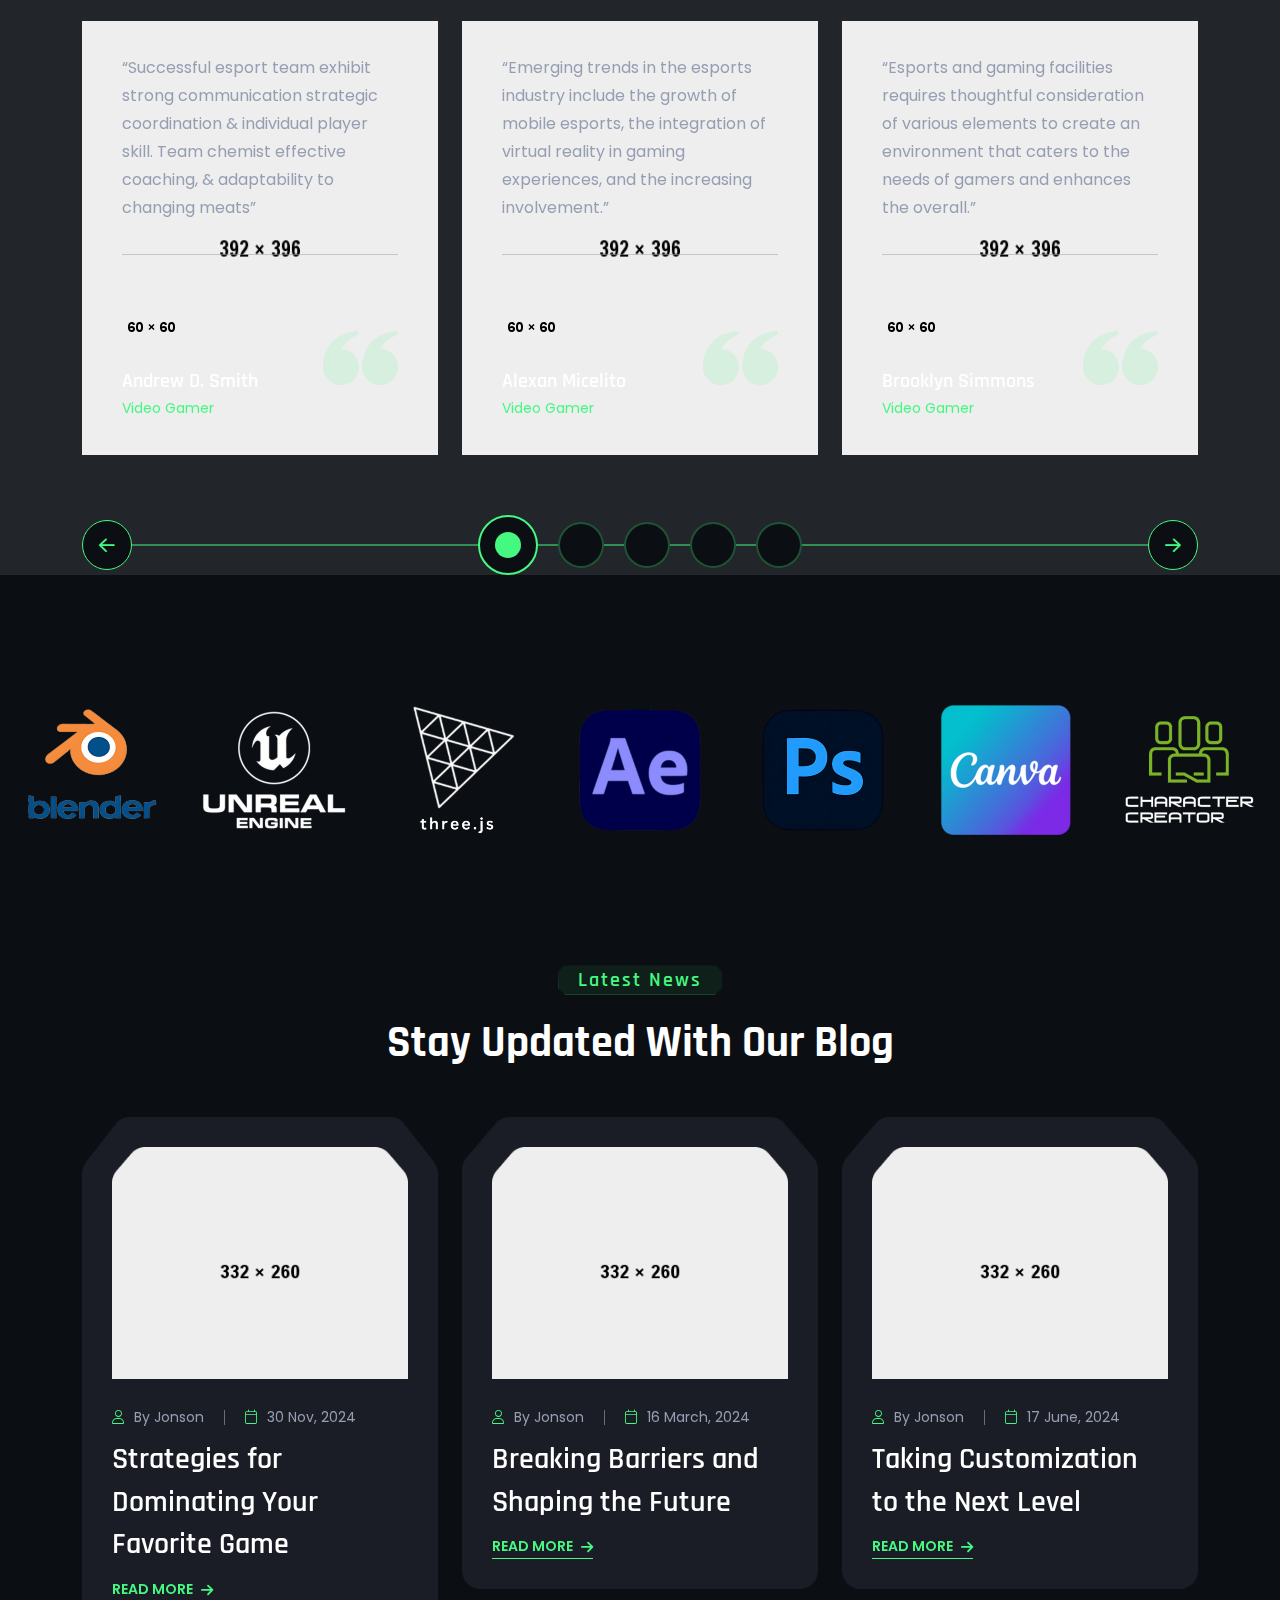
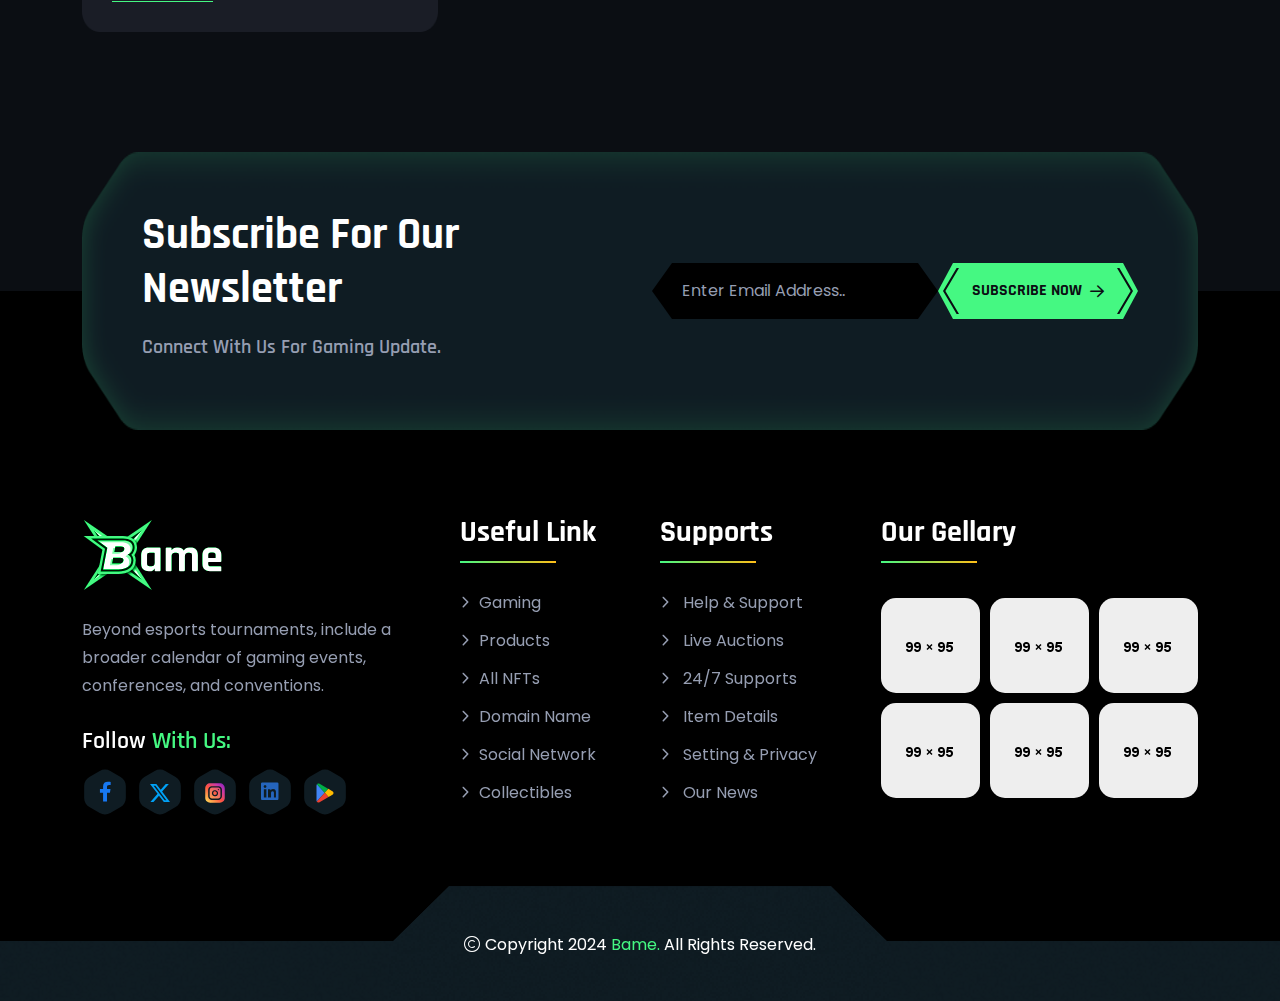
<file: home-3.html>
<!doctype html>
<html class="no-js " lang="zxx">

<head>
    <meta charset="utf-8">
    <meta http-equiv="x-ua-compatible" content="ie=edge">
    <title>Bame - Esports & Gaming HTML Template - Home Video Gaming</title>
    <meta name="author" content="Bame">
    <meta name="description" content="Bame - Esports & Gaming HTML Template">
    <meta name="keywords" content="Bame - Esports & Gaming HTML Template">
    <meta name="robots" content="INDEX,FOLLOW">

    <!-- Mobile Specific Metas -->
    <meta name="viewport" content="width=device-width, initial-scale=1, shrink-to-fit=no">

    <!-- Favicons - Place favicon.ico in the root directory -->
    <link rel="apple-touch-icon" sizes="57x57" href="assets/img/favicons/apple-icon-57x57.png">
    <link rel="apple-touch-icon" sizes="60x60" href="assets/img/favicons/apple-icon-60x60.png">
    <link rel="apple-touch-icon" sizes="72x72" href="assets/img/favicons/apple-icon-72x72.png">
    <link rel="apple-touch-icon" sizes="76x76" href="assets/img/favicons/apple-icon-76x76.png">
    <link rel="apple-touch-icon" sizes="114x114" href="assets/img/favicons/apple-icon-114x114.png">
    <link rel="apple-touch-icon" sizes="120x120" href="assets/img/favicons/apple-icon-120x120.png">
    <link rel="apple-touch-icon" sizes="144x144" href="assets/img/favicons/apple-icon-144x144.png">
    <link rel="apple-touch-icon" sizes="152x152" href="assets/img/favicons/apple-icon-152x152.png">
    <link rel="apple-touch-icon" sizes="180x180" href="assets/img/favicons/apple-icon-180x180.png">
    <link rel="icon" type="image/png" sizes="192x192" href="assets/img/favicons/android-icon-192x192.png">
    <link rel="icon" type="image/png" sizes="32x32" href="assets/img/favicons/favicon-32x32.png">
    <link rel="icon" type="image/png" sizes="96x96" href="assets/img/favicons/favicon-96x96.png">
    <link rel="icon" type="image/png" sizes="16x16" href="assets/img/favicons/favicon-16x16.png">
    <link rel="manifest" href="assets/img/favicons/manifest.json">
    <meta name="msapplication-TileColor" content="#ffffff">
    <meta name="msapplication-TileImage" content="assets/img/favicons/ms-icon-144x144.png">
    <meta name="theme-color" content="#ffffff">

    <!--==============================
	  Google Fonts
	============================== -->
    <link rel="preconnect" href="https://fonts.googleapis.com">
    <link rel="preconnect" href="https://fonts.gstatic.com" crossorigin>
    <link href="https://fonts.googleapis.com/css2?family=Goldman:wght@400;700&family=Poppins:ital,wght@0,100;0,200;0,300;0,400;0,500;0,600;0,700;0,800;0,900;1,100;1,200;1,300;1,400;1,500;1,600;1,700;1,800;1,900&family=Rajdhani:wght@300;400;500;600;700&display=swap" rel="stylesheet">

    <!--==============================
	    All CSS File
	============================== -->
    <!-- Bootstrap -->
    <link rel="stylesheet" href="assets/css/bootstrap.min.css">
    <!-- Fontawesome Icon -->
    <link rel="stylesheet" href="assets/css/fontawesome.min.css">
    <!-- Magnific Popup -->
    <link rel="stylesheet" href="assets/css/magnific-popup.min.css">
    <!-- Swiper Js -->
    <link rel="stylesheet" href="assets/css/swiper-bundle.min.css">
    <!-- Theme Custom CSS -->
    <link rel="stylesheet" href="assets/css/style.css">

</head>

<body>
    <div class="cursor-animation cursor-image"></div>

    <!--[if lte IE 9]>
    	<p class="browserupgrade">You are using an <strong>outdated</strong> browser. Please <a href="https://browsehappy.com/">upgrade your browser</a> to improve your experience and security.</p>
  	<![endif]-->


    <!--********************************
   		Code Start From Here 
	******************************** -->

    <!--==============================
     Preloader
  ==============================-->
    <div class="preloader ">
        <button class="th-btn preloaderCls">CANCEL PRELOADER </button>
        <div class="preloader-inner">
            <span class="loader"></span>
        </div>
    </div><!--==============================
    Sidemenu
============================== -->
    <div class="sidemenu-wrapper sidemenu-info d-none d-lg-block ">
        <div class="sidemenu-content">
            <button class="closeButton sideMenuCls"><i class="far fa-times"></i></button>
            <div class="widget footer-widget">
                <div class="th-widget-about">
                    <div class="about-logo">
                        <a href="index.html">
                            <span data-mask-src="assets/img/logo.svg" class="logo-mask"></span>
                            <img src="assets/img/logo.svg" alt="Bame">
                        </a>
                    </div>
                    <p class="about-text"> Beyond esports tournaments, include a broader calendar of gaming events, conferences, and conventions.</p>
                    <h3 class="widget_title">Follow <span class="text-theme">With Us:</span></h3>
                    <div class="th-widget-contact">
                        <div class="th-social style-mask">
                            <a class="facebook" href="https://www.facebook.com/"><i class="fab fa-facebook-f"></i></a>
                            <a class="twitter" href="https://www.twitter.com/"><img src="assets/img/icon/x-twitter-icon.svg" alt="icon"></a>
                            <a class="instagram" href="https://www.instagram.com/">
                                <img src="assets/img/icon/instagram-icon.svg" alt="icon">
                            </a>
                            <a class="linkedin" href="https://www.linkedin.com/"><i class="fab fa-linkedin"></i></a>
                            <a class="google-play" href="https://www.google.com/">
                                <img src="assets/img/icon/google-playstore-icon.svg" alt="icon">
                            </a>
                        </div>
                    </div>
                </div>
            </div>
            <div class="widget  ">
                <h3 class="widget_title">Recent Posts</h3>
                <div class="recent-post-wrap">
                    <div class="recent-post">
                        <div class="media-img">
                            <a href="blog-details.html"><img src="assets/img/blog/recent-post-1-1.jpg" alt="Blog Image"></a>
                        </div>
                        <div class="media-body">
                            <h4 class="post-title"><a class="text-inherit" href="blog-details.html">A Day in the Life of an Esports Event & Enjoy</a></h4>
                            <div class="recent-post-meta">
                                <a href="blog.html"><i class="fa-light fa-calendar"></i>30 Nov, 2024</a>
                            </div>
                        </div>
                    </div>
                    <div class="recent-post">
                        <div class="media-img">
                            <a href="blog-details.html"><img src="assets/img/blog/recent-post-1-2.jpg" alt="Blog Image"></a>
                        </div>
                        <div class="media-body">
                            <h4 class="post-title"><a class="text-inherit" href="blog-details.html">Strategies for Dominating Your Favorite Game</a></h4>
                            <div class="recent-post-meta">
                                <a href="blog.html"><i class="fa-light fa-calendar"></i>05 Dec, 2024</a>
                            </div>
                        </div>
                    </div>
                    <div class="recent-post">
                        <div class="media-img">
                            <a href="blog-details.html"><img src="assets/img/blog/recent-post-1-3.jpg" alt="Blog Image"></a>
                        </div>
                        <div class="media-body">
                            <h4 class="post-title"><a class="text-inherit" href="blog-details.html">Behind the Scenes of Your Favorite Game</a></h4>
                            <div class="recent-post-meta">
                                <a href="blog.html"><i class="fa-light fa-calendar"></i>09 Sep, 2024</a>
                            </div>
                        </div>
                    </div>
                </div>
            </div>
            <div class="widget newsletter-widget  ">
                <h3 class="widget_title">Newsletter</h3>
                <p class="footer-text">Subscribe to our newsletter to get our
                    latest update & news consenter</p>
                <form class="newsletter-form">
                    <div class="form-group">
                        <input class="form-control" type="email" placeholder="Email Address" required="">
                        <button type="submit" class="th-btn"><i class="far fa-paper-plane"></i></button>
                    </div>
                </form>
            </div>
        </div>
    </div>
    <div class="popup-search-box d-none d-lg-block">
        <button class="searchClose"><i class="fal fa-times"></i></button>
        <form action="#">
            <input type="text" placeholder="What are you looking for?">
            <button type="submit"><i class="fal fa-search"></i></button>
        </form>
    </div><!--==============================
    Mobile Menu
  ============================== -->
    <div class="th-menu-wrapper">
        <div class="th-menu-area text-center">
            <button class="th-menu-toggle"><i class="fal fa-times"></i></button>
            <div class="mobile-logo">
                <a href="index.html"><span data-mask-src="assets/img/logo.svg" class="logo-mask"></span><img src="assets/img/logo.svg" alt="Bame"></a>
            </div>
            <div class="th-mobile-menu">
                <ul>
                    <li class="menu-item-has-children">
                        <a href="index.html">HOME</a>
                        <ul class="sub-menu">
                            <li><a href="index.html">Home Esports</a></li>
                            <li><a href="home-2.html">Home Streaming</a></li>
                            <li><a href="home-3.html">Home Video Gaming</a></li>
                            <li><a href="home-4.html">Home Tournament</a></li>
                            <li><a href="home-5.html">Home Gamer</a></li>
                        </ul>
                    </li>
                    <li><a href="about.html">ABOUT US</a></li>
                    <li class="menu-item-has-children">
                        <a href="#">TOURNAMENT</a>
                        <ul class="sub-menu">
                            <li><a href="tournament.html">Tournament</a></li>
                            <li><a href="tournament-details.html">Tournament Details</a></li>
                        </ul>
                    </li>
                    <li class="menu-item-has-children">
                        <a href="#">BLOG</a>
                        <ul class="sub-menu">
                            <li><a href="blog.html">Blog</a></li>
                            <li><a href="blog-details.html">Blog Details</a></li>
                        </ul>
                    </li>
                    <li class="menu-item-has-children">
                        <a href="#">PAGES</a>
                        <ul class="sub-menu">
                            <li class="menu-item-has-children">
                                <a href="#">Shop</a>
                                <ul class="sub-menu">
                                    <li><a href="shop.html">Shop</a></li>
                                    <li><a href="shop-details.html">Shop Details</a></li>
                                    <li><a href="cart.html">Cart Page</a></li>
                                    <li><a href="checkout.html">Checkout</a></li>
                                    <li><a href="wishlist.html">Wishlist</a></li>
                                </ul>
                            </li>
                            <li><a href="team.html">Players</a></li>
                            <li><a href="team-details.html">Players Details</a></li>
                            <li><a href="game.html">Game</a></li>
                            <li><a href="game-details.html">Game Details</a></li>
                            <li><a href="gallery.html">Gallery</a></li>
                            <li><a href="point-table.html">Point Table</a></li>
                            <li><a href="error.html">Error Page</a></li>
                        </ul>
                    </li>

                    <li>
                        <a href="contact.html">CONTACT</a>
                    </li>
                </ul>
            </div>
        </div>
    </div>
    <div class="color-scheme-wrap active">
        <button class="switchIcon"><i class="fa-solid fa-palette"></i></button>
        <h4 class="color-scheme-wrap-title"><i class="far fa-palette"></i> Color Switcher</h4>
        <div class="color-switch-btns">
            <button data-color="#6240CF"><i class="fa-solid fa-droplet"></i></button>
            <button data-color="#FFBE18"><i class="fa-solid fa-droplet"></i></button>
            <button data-color="#24FFF2"><i class="fa-solid fa-droplet"></i></button>
            <button data-color="#45F882"><i class="fa-solid fa-droplet"></i></button>
            <button data-color="#FF7E02"><i class="fa-solid fa-droplet"></i></button>
        </div>
    </div><!--==============================
	Header Area
==============================-->
    <header class="th-header header-layout2">
        <div class="sticky-wrapper">
            <div class="container">
                <div class="row gx-0 justify-content-between">
                    <div class="col-auto">
                        <div class="header-logo-wrap">
                            <div class="header-logo">
                                <a href="index.html">
                                    <span data-mask-src="assets/img/logo.svg" class="logo-mask"></span>
                                    <img src="assets/img/logo.svg" alt="Bame">
                                </a>
                            </div>
                        </div>
                    </div>
                    <div class="col-auto">
                        <div class="menu-area">
                            <div class="row gx-0 align-items-center justify-content-lg-between justify-content-end">
                                <div class="col-auto">
                                    <nav class="main-menu d-none d-lg-inline-block">
                                        <ul>
                                            <li class="menu-item-has-children">
                                                <a href="index.html">HOME</a>
                                                <ul class="sub-menu">
                                                    <li><a href="index.html">Home Esports</a></li>
                                                    <li><a href="home-2.html">Home Streaming</a></li>
                                                    <li><a href="home-3.html">Home Video Gaming</a></li>
                                                    <li><a href="home-4.html">Home Tournament</a></li>
                                                    <li><a href="home-5.html">Home Gamer</a></li>
                                                </ul>
                                            </li>
                                            <li><a href="about.html">ABOUT US</a></li>
                                            <li class="menu-item-has-children">
                                                <a href="#">TOURNAMENT</a>
                                                <ul class="sub-menu">
                                                    <li><a href="tournament.html">Tournament</a></li>
                                                    <li><a href="tournament-details.html">Tournament Details</a></li>
                                                </ul>
                                            </li>
                                            <li class="menu-item-has-children">
                                                <a href="#">BLOG</a>
                                                <ul class="sub-menu">
                                                    <li><a href="blog.html">Blog</a></li>
                                                    <li><a href="blog-details.html">Blog Details</a></li>
                                                </ul>
                                            </li>
                                            <li class="menu-item-has-children">
                                                <a href="#">PAGES</a>
                                                <ul class="sub-menu">
                                                    <li class="menu-item-has-children">
                                                        <a href="#">Shop</a>
                                                        <ul class="sub-menu">
                                                            <li><a href="shop.html">Shop</a></li>
                                                            <li><a href="shop-details.html">Shop Details</a></li>
                                                            <li><a href="cart.html">Cart Page</a></li>
                                                            <li><a href="checkout.html">Checkout</a></li>
                                                            <li><a href="wishlist.html">Wishlist</a></li>
                                                        </ul>
                                                    </li>
                                                    <li><a href="team.html">Players</a></li>
                                                    <li><a href="team-details.html">Players Details</a></li>
                                                    <li><a href="game.html">Game</a></li>
                                                    <li><a href="game-details.html">Game Details</a></li>
                                                    <li><a href="gallery.html">Gallery</a></li>
                                                    <li><a href="point-table.html">Point Table</a></li>
                                                    <li><a href="error.html">Error Page</a></li>
                                                </ul>
                                            </li>

                                            <li>
                                                <a href="contact.html">CONTACT</a>
                                            </li>
                                        </ul>
                                    </nav>
                                    <div class="header-button d-flex d-lg-none">
                                        <button type="button" class="th-menu-toggle"><span class="btn-border"></span><i class="far fa-bars"></i></button>
                                    </div>
                                </div>
                                <div class="col-auto d-none d-xl-block">
                                    <div class="header-button">
                                        <button type="button" class="simple-icon searchBoxToggler d-none d-xxl-block"><i class="far fa-search"></i></button>
                                        <button type="button" class="simple-icon sideMenuInfo d-none d-xxl-block">
                                            <i class="fa-solid fa-bars"></i>
                                        </button>
                                        <div class="d-xl-block d-none">
                                            <a href="contact.html" class="th-btn"><i class="fa-brands fa-twitch me-1"></i> Live Streaming</a>
                                        </div>
                                    </div>
                                </div>
                            </div>
                        </div>
                    </div>
                </div>
            </div>
        </div>
    </header>
    <!--==============================
Hero Area
==============================-->
    <div class="th-hero-wrapper hero-3" id="hero">
        <div class="th-hero-bg" data-bg-src="assets/img/hero/hero-bg3-1.png"></div>
        <div class="container">
            <div class="hero-style3">
                <span class="sub-title custom-anim-left wow" data-wow-duration="1.2s" data-wow-delay="0.1s">Play, Improve & Win</span>
                <h1 class="hero-title custom-anim-left wow" data-wow-duration="1.2s" data-wow-delay="0.2s">
                    Online Fantasy
                </h1>
                <h1 class="hero-title style2 text-theme custom-anim-left wow" data-wow-duration="1.2s" data-wow-delay="0.3s">
                    Video Game
                </h1>
                <div class="btn-group custom-anim-left wow" data-wow-duration="1.2s" data-wow-delay="0.5s">
                    <a href="contact.html" class="th-btn">
                        EXPLORE MORE <i class="fa-solid fa-arrow-right ms-2"></i>
                    </a>
                </div>
            </div>
        </div>
    </div>
    <!--======== / Hero Section ========-->
    <!--==============================
Feature Game Area 1 
==============================-->
    <section class="feature-game-area-1  bg-black">
        <div class="container">
            <div class="slider-area feature-game-slider1">
                <div class="swiper th-slider" id="featureGameSlider1" data-slider-options='{"breakpoints":{"0":{"slidesPerView":1},"576":{"slidesPerView":"1"},"768":{"slidesPerView":"2"},"992":{"slidesPerView":"3"},"1200":{"slidesPerView":"3"}}}'>
                    <div class="swiper-wrapper">
                        <div class="swiper-slide">
                            <div class="feature-game-card">
                                <div class="feature-game-card-img">
                                    <a href="game-details.html">
                                        <div class="feature-card-img-shape icon-masking">
                                            <span class="mask-icon" data-mask-src="assets/img/feature/feature-card-bg.png"></span>
                                            <img src="assets/img/feature/feature-card-bg.png" alt="img">
                                        </div>
                                        <img src="assets/img/feature/feature1-1.png" alt="game image">
                                    </a>
                                    <a href="contact.html" class="th-btn">
                                        PLAY NOW <i class="fa-solid fa-arrow-right ms-2"></i>
                                    </a>
                                </div>
                                <div class="feature-game-card-details">
                                    <h3 class="box-title"><a href="game-details.html">AIR FIGHT</a></h3>
                                    <p class="text">Successful esports teams exhibit strong communication, strategic.</p>
                                </div>
                            </div>
                        </div>

                        <div class="swiper-slide">
                            <div class="feature-game-card">
                                <div class="feature-game-card-img">
                                    <a href="game-details.html">
                                        <div class="feature-card-img-shape icon-masking">
                                            <span class="mask-icon" data-mask-src="assets/img/feature/feature-card-bg.png"></span>
                                            <img src="assets/img/feature/feature-card-bg.png" alt="img">
                                        </div>
                                        <img src="assets/img/feature/feature1-2.png" alt="game image">
                                    </a>
                                    <a href="contact.html" class="th-btn">
                                        PLAY NOW <i class="fa-solid fa-arrow-right ms-2"></i>
                                    </a>
                                </div>
                                <div class="feature-game-card-details">
                                    <h3 class="box-title"><a href="game-details.html">CAPTURE THE BASE</a></h3>
                                    <p class="text">The rise of mobile gaming has significantly expanded the gaming.</p>
                                </div>
                            </div>
                        </div>

                        <div class="swiper-slide">
                            <div class="feature-game-card">
                                <div class="feature-game-card-img">
                                    <a href="game-details.html">
                                        <div class="feature-card-img-shape icon-masking">
                                            <span class="mask-icon" data-mask-src="assets/img/feature/feature-card-bg.png"></span>
                                            <img src="assets/img/feature/feature-card-bg.png" alt="img">
                                        </div>
                                        <img src="assets/img/feature/feature1-3.png" alt="game image">
                                    </a>
                                    <a href="contact.html" class="th-btn">
                                        PLAY NOW <i class="fa-solid fa-arrow-right ms-2"></i>
                                    </a>
                                </div>
                                <div class="feature-game-card-details">
                                    <h3 class="box-title"><a href="game-details.html">FLEET GAME</a></h3>
                                    <p class="text">It has also influenced game design reaching a broader demographic.</p>
                                </div>
                            </div>
                        </div>

                        <div class="swiper-slide">
                            <div class="feature-game-card">
                                <div class="feature-game-card-img">
                                    <a href="game-details.html">
                                        <div class="feature-card-img-shape icon-masking">
                                            <span class="mask-icon" data-mask-src="assets/img/feature/feature-card-bg.png"></span>
                                            <img src="assets/img/feature/feature-card-bg.png" alt="img">
                                        </div>
                                        <img src="assets/img/feature/feature1-1.png" alt="game image">
                                    </a>
                                    <a href="contact.html" class="th-btn">
                                        PLAY NOW <i class="fa-solid fa-arrow-right ms-2"></i>
                                    </a>
                                </div>
                                <div class="feature-game-card-details">
                                    <h3 class="box-title"><a href="game-details.html">AIR FIGHT</a></h3>
                                    <p class="text">Successful esports teams exhibit strong communication, strategic.</p>
                                </div>
                            </div>
                        </div>

                        <div class="swiper-slide">
                            <div class="feature-game-card">
                                <div class="feature-game-card-img">
                                    <a href="game-details.html">
                                        <div class="feature-card-img-shape icon-masking">
                                            <span class="mask-icon" data-mask-src="assets/img/feature/feature-card-bg.png"></span>
                                            <img src="assets/img/feature/feature-card-bg.png" alt="img">
                                        </div>
                                        <img src="assets/img/feature/feature1-2.png" alt="game image">
                                    </a>
                                    <a href="contact.html" class="th-btn">
                                        PLAY NOW <i class="fa-solid fa-arrow-right ms-2"></i>
                                    </a>
                                </div>
                                <div class="feature-game-card-details">
                                    <h3 class="box-title"><a href="game-details.html">CAPTURE THE BASE</a></h3>
                                    <p class="text">The rise of mobile gaming has significantly expanded the gaming.</p>
                                </div>
                            </div>
                        </div>

                        <div class="swiper-slide">
                            <div class="feature-game-card">
                                <div class="feature-game-card-img">
                                    <a href="game-details.html">
                                        <div class="feature-card-img-shape icon-masking">
                                            <span class="mask-icon" data-mask-src="assets/img/feature/feature-card-bg.png"></span>
                                            <img src="assets/img/feature/feature-card-bg.png" alt="img">
                                        </div>
                                        <img src="assets/img/feature/feature1-3.png" alt="game image">
                                    </a>
                                    <a href="contact.html" class="th-btn">
                                        PLAY NOW <i class="fa-solid fa-arrow-right ms-2"></i>
                                    </a>
                                </div>
                                <div class="feature-game-card-details">
                                    <h3 class="box-title"><a href="game-details.html">FLEET GAME</a></h3>
                                    <p class="text">It has also influenced game design reaching a broader demographic.</p>
                                </div>
                            </div>
                        </div>

                    </div>
                </div>
                <button data-slider-prev="#featureGameSlider1" class="slider-arrow style3 slider-prev"><i class="fas fa-angle-left"></i></button>
                <button data-slider-next="#featureGameSlider1" class="slider-arrow style3 slider-next"><i class="fas fa-angle-right"></i></button>
            </div>
        </div>
    </section><!--==============================
About Area  
==============================-->
    <div class="overflow-hidden space" id="about-sec">
        <div class="about-bg-img shape-mockup" data-top="0" data-left="0">
            <img src="assets/img/bg/about-bg1.png" alt="img">
        </div>
        <div class="container">
            <div class="row align-items-center">
                <div class="col-xl-6 mb-50 mb-xl-0">
                    <div class="img-box4">
                        <div class="custom-anim-left wow" data-wow-duration="1.5s" data-wow-delay="0.2s">
                            <img class src="assets/img/normal/about4-1.png" alt="About">
                        </div>
                        <div class="img2">
                            <img src="assets/img/normal/about4-2.png" alt="About">
                        </div>
                    </div>
                </div>
                <div class="col-xl-6">
                    <div class="about-wrap4">
                        <div class="title-area mb-35 custom-anim-left wow" data-wow-duration="1.5s" data-wow-delay="0.1s">
                            <span class="sub-title style3">
                                <span class="sub-title-shape icon-masking">
                                    <span class="mask-icon" data-mask-src="assets/img/bg/section-title-bg.svg"></span>
                                </span>
                                About Our Gaming Site
                            </span>
                            <h2 class="sec-title mb-0">Beyond Gaming It's an Odyssey.</h2>
                            <p class="mt-20">Emerging trends in the esports industry include the growth of mobile esports, the integration of virtual reality in gaming experiences, and the increasing involvement of traditional sports.</p>
                        </div>
                        <div class="row gy-60">
                            <div class="col-sm-6">
                                <div class="counter-card">
                                    <div class="media-body">
                                        <h2 class="box-number"><span class="counter-number">1.6</span>K<span class="text-theme fw-medium">+</span></h2>
                                        <p class="box-text">Our Daily Game Users</p>
                                    </div>
                                </div>
                            </div>
                            <div class="col-sm-6">
                                <div class="counter-card">
                                    <div class="media-body">
                                        <h2 class="box-number"><span class="counter-number">50</span>M</h2>
                                        <p class="box-text">Game Downloads</p>
                                    </div>
                                </div>
                            </div>
                            <div class="col-sm-6">
                                <div class="counter-card">
                                    <div class="media-body">
                                        <h2 class="box-number"><span class="counter-number">200</span><span class="text-theme fw-medium">+</span></h2>
                                        <p class="box-text">Game Launched</p>
                                    </div>
                                </div>
                            </div>
                            <div class="col-sm-6">
                                <div class="counter-card">
                                    <div class="media-body">
                                        <h2 class="box-number"><span class="counter-number">3.6</span>M</h2>
                                        <p class="box-text">Gaming Project Delivered</p>
                                    </div>
                                </div>
                            </div>
                        </div>
                        <div class="btn-wrap mt-50">
                            <a href="contact.html" class="th-btn">
                                EXPLORE MORE <i class="fa-solid fa-arrow-right ms-2"></i>
                            </a>
                        </div>
                    </div>
                </div>
            </div>
        </div>
    </div>
    <!--==============================
Game Area  
==============================-->
    <section class="game-area-3 space-bottom overflow-hidden">
        <div class="container">
            <div class="row justify-content-center text-center">
                <div class="col-lg-auto">
                    <div class="title-area custom-anim-top wow" data-wow-duration="1.5s" data-wow-delay="0.2s">
                        <span class="sub-title style3">
                            <span class="sub-title-shape icon-masking">
                                <span class="mask-icon" data-mask-src="assets/img/bg/section-title-bg.svg"></span>
                            </span>
                            Our Latest Game
                        </span>
                        <h2 class="sec-title">Best Video Games In <span class="text-theme">2024</span></h2>
                        <p>The rise of mobile gaming has significantly expanded the gaming audience</p>
                    </div>
                    <div class="game-filter-btn  filter-menu filter-menu-active custom-anim-top wow">
                        <button data-filter="*" class="tab-btn active" type="button">
                            We Recommend
                        </button>
                        <button data-filter=".cat1" class="tab-btn" type="button">
                            Popular Games
                        </button>
                        <button data-filter=".cat2" class="tab-btn" type="button">
                            New Released
                        </button>
                        <button data-filter=".cat3" class="tab-btn" type="button">
                            Best Rating Games
                        </button>
                        <button data-filter=".cat4" class="tab-btn" type="button">
                            Old Released
                        </button>
                    </div>
                </div>
            </div>
            <div class="row gy-4 filter-active">
                <div class="col-lg-4 col-md-6 filter-item cat1">
                    <div class="game-card style3" data-mask-src="assets/img/game/game_card3_bg.jpg">
                        <div class="game-card-img" data-mask-src="assets/img/game/game_card3_img-shape.jpg">
                            <a href="game-details.html">
                                <span class="game-rating"><i class="fas fa-star"></i> 4.5</span>
                                <img src="assets/img/game/3-1.png" alt="game image">
                            </a>
                        </div>
                        <div class="game-card-details">
                            <div class="game-tag">
                                Desktop </div>
                            <h3 class="box-title"><a href="game-details.html">Assassin’s Creed Mirage</a></h3>
                            <p class="game-content">$60.99</p>
                        </div>
                    </div>
                </div>

                <div class="col-lg-4 col-md-6 filter-item cat2">
                    <div class="game-card style3" data-mask-src="assets/img/game/game_card3_bg.jpg">
                        <div class="game-card-img" data-mask-src="assets/img/game/game_card3_img-shape.jpg">
                            <a href="game-details.html">
                                <span class="game-rating"><i class="fas fa-star"></i> 4.5</span>
                                <img src="assets/img/game/3-2.png" alt="game image">
                            </a>
                        </div>
                        <div class="game-card-details">
                            <div class="game-tag">
                                Mobile </div>
                            <h3 class="box-title"><a href="game-details.html">Valorant Game</a></h3>
                            <p class="game-content">Free to play</p>
                        </div>
                    </div>
                </div>

                <div class="col-lg-4 col-md-6 filter-item cat2 cat3">
                    <div class="game-card style3" data-mask-src="assets/img/game/game_card3_bg.jpg">
                        <div class="game-card-img" data-mask-src="assets/img/game/game_card3_img-shape.jpg">
                            <a href="game-details.html">
                                <span class="game-rating"><i class="fas fa-star"></i> 4.5</span>
                                <img src="assets/img/game/3-3.png" alt="game image">
                            </a>
                        </div>
                        <div class="game-card-details">
                            <div class="game-tag">
                                PS 5 </div>
                            <h3 class="box-title"><a href="game-details.html">Red Dead Redemption II</a></h3>
                            <p class="game-content">$29.99</p>
                        </div>
                    </div>
                </div>

                <div class="col-lg-4 col-md-6 filter-item cat3 cat4">
                    <div class="game-card style3" data-mask-src="assets/img/game/game_card3_bg.jpg">
                        <div class="game-card-img" data-mask-src="assets/img/game/game_card3_img-shape.jpg">
                            <a href="game-details.html">
                                <span class="game-rating"><i class="fas fa-star"></i> 4.5</span>
                                <img src="assets/img/game/3-4.png" alt="game image">
                            </a>
                        </div>
                        <div class="game-card-details">
                            <div class="game-tag">
                                Desktop </div>
                            <h3 class="box-title"><a href="game-details.html">Call Of Duty : MW II</a></h3>
                            <p class="game-content">$39.99</p>
                        </div>
                    </div>
                </div>

                <div class="col-lg-4 col-md-6 filter-item cat1 cat4">
                    <div class="game-card style3" data-mask-src="assets/img/game/game_card3_bg.jpg">
                        <div class="game-card-img" data-mask-src="assets/img/game/game_card3_img-shape.jpg">
                            <a href="game-details.html">
                                <span class="game-rating"><i class="fas fa-star"></i> 4.5</span>
                                <img src="assets/img/game/3-5.png" alt="game image">
                            </a>
                        </div>
                        <div class="game-card-details">
                            <div class="game-tag">
                                Tablet </div>
                            <h3 class="box-title"><a href="game-details.html">Genshin Impact</a></h3>
                            <p class="game-content">Free to play</p>
                        </div>
                    </div>
                </div>

                <div class="col-lg-4 col-md-6 filter-item cat2 cat4">
                    <div class="game-card style3" data-mask-src="assets/img/game/game_card3_bg.jpg">
                        <div class="game-card-img" data-mask-src="assets/img/game/game_card3_img-shape.jpg">
                            <a href="game-details.html">
                                <span class="game-rating"><i class="fas fa-star"></i> 4.5</span>
                                <img src="assets/img/game/3-6.png" alt="game image">
                            </a>
                        </div>
                        <div class="game-card-details">
                            <div class="game-tag">
                                XBOX </div>
                            <h3 class="box-title"><a href="game-details.html">Jedi Fallen Order</a></h3>
                            <p class="game-content">$59.99</p>
                        </div>
                    </div>
                </div>

            </div>
        </div>
    </section><!--==============================
Countdown Area  
==============================-->
    <div class="countdown-sec1 overflow-hidden" data-bg-src="assets/img/bg/countdown-sec1-bg.png" data-overlay="black" data-opacity="8">
        <div class="countdown-thumb1-1 shape-mockup d-xl-block d-none" data-bottom="0" data-left="5%">
            <img src="assets/img/normal/countdown1-1.png" alt="img">
        </div>
        <div class="countdown-thumb1-2 shape-mockup d-xl-block d-none" data-bottom="0" data-right="3%">
            <img src="assets/img/normal/countdown1-2.png" alt="img">
        </div>
        <div class="container">
            <div class="countdown-wrap1 z-index-common text-center space">
                <h3 class="countdown-subtitle custom-anim-top wow">Big Match</h3>
                <h2 class="countdown-title custom-anim-top wow">Valorant Game</h2>
                <h4 class="countdown-time custom-anim-top wow">21 February, 2024 - 6:00 PM</h4>
                <ul class="counter-list custom-anim-top wow" data-offer-date="06/20/2024">
                    <li>
                        <div class="day count-number" data-bg-src="assets/img/bg/countdown_item_bg.png">00</div>
                        <span class="count-name">Days</span>
                    </li>
                    <li>
                        <div class="hour count-number" data-bg-src="assets/img/bg/countdown_item_bg.png">00</div>
                        <span class="count-name">Hour</span>
                    </li>
                    <li>
                        <div class="minute count-number" data-bg-src="assets/img/bg/countdown_item_bg.png">00</div>
                        <span class="count-name">Minute</span>
                    </li>
                    <li>
                        <div class="seconds count-number" data-bg-src="assets/img/bg/countdown_item_bg.png">00</div>
                        <span class="count-name">Second</span>
                    </li>
                </ul>
                <div class="btn-wrap mt-40 justify-content-center custom-anim-top wow">
                    <a href="contact.html" class="th-btn">
                        WATCH THE MATCH <i class="fa-solid fa-arrow-right ms-2"></i>
                    </a>
                </div>
            </div>
        </div>
    </div>
    <!--==============================
Video Area  
==============================-->
    <div class="video-area-3 space overflow-hidden position-relative">
        <div class="radient-border-bottom"></div>
        <div class="container">
            <div class="row justify-content-between align-items-center flex-row-reverse">
                <div class="col-xl-6">
                    <div class="text-xl-end video-box1 mb-50 mb-xl-0 custom-anim-right wow">
                        <img src="assets/img/normal/video2-1.png" alt="img">
                        <a href="https://www.youtube.com/watch?v=_sI_Ps7JSEk" class="play-btn style3 popup-video"><i class="fa-sharp fa-solid fa-play"></i></a>
                    </div>
                </div>
                <div class="col-xl-6 custom-anim-left wow">
                    <div class="title-area">
                        <span class="sub-title style3">
                            <span class="sub-title-shape icon-masking">
                                <span class="mask-icon" data-mask-src="assets/img/bg/section-title-bg.svg"></span>
                            </span>
                            Why so special?
                        </span>
                        <h2 class="sec-title text-white">Our Gaming special features</h2>
                    </div>
                    <div class="accordion faq-wrap2" id="faqAccordion">


                        <div class="accordion-card style2">
                            <div class="accordion-header" id="collapse-item-1">
                                <button class="accordion-button " type="button" data-bs-toggle="collapse" data-bs-target="#collapse-1" aria-expanded="true" aria-controls="collapse-1">SURVIVE AT ALL COSTS</button>
                            </div>
                            <div id="collapse-1" class="accordion-collapse collapse show" aria-labelledby="collapse-item-1" data-bs-parent="#faqAccordion">
                                <div class="accordion-body">
                                    <p class="faq-text">You have 30 minutes to find a relic, signal for extraction, & grab one of three spots on the rescue chopper. Gamers can join local gaming meetups</p>
                                </div>
                            </div>
                        </div>


                        <div class="accordion-card style2">
                            <div class="accordion-header" id="collapse-item-2">
                                <button class="accordion-button collapsed" type="button" data-bs-toggle="collapse" data-bs-target="#collapse-2" aria-expanded="false" aria-controls="collapse-2">CREATE ALLIES AND ENEMIES</button>
                            </div>
                            <div id="collapse-2" class="accordion-collapse collapse " aria-labelledby="collapse-item-2" data-bs-parent="#faqAccordion">
                                <div class="accordion-body">
                                    <p class="faq-text">You have 30 minutes to find a relic, signal for extraction, & grab one of three spots on the rescue chopper. Gamers can join local gaming meetups</p>
                                </div>
                            </div>
                        </div>


                        <div class="accordion-card style2">
                            <div class="accordion-header" id="collapse-item-3">
                                <button class="accordion-button collapsed" type="button" data-bs-toggle="collapse" data-bs-target="#collapse-3" aria-expanded="false" aria-controls="collapse-3">IMPRESS THE AUDIENCE</button>
                            </div>
                            <div id="collapse-3" class="accordion-collapse collapse " aria-labelledby="collapse-item-3" data-bs-parent="#faqAccordion">
                                <div class="accordion-body">
                                    <p class="faq-text">You have 30 minutes to find a relic, signal for extraction, & grab one of three spots on the rescue chopper. Gamers can join local gaming meetups</p>
                                </div>
                            </div>
                        </div>
                    </div>
                </div>
            </div>
        </div>
    </div><!--==============================
Tournament Area  
==============================-->
    <section class="space overflow-hidden" data-bg-src="assets/img/bg/tournament-sec4-bg.png">
        <div class="container">
            <div class="row justify-content-center">
                <div class="col-lg-12">
                    <div class="title-area text-center custom-anim-top wow" data-wow-duration="1.5s" data-wow-delay="0.2s">
                        <span class="sub-title style3">
                            <span class="sub-title-shape icon-masking">
                                <span class="mask-icon" data-mask-src="assets/img/bg/section-title-bg.svg"></span>
                            </span>
                            Game Streaming Battle
                        </span>
                        <h2 class="sec-title">Our Video Game Match Schedule <span class="text-theme">!</span></h2>
                    </div>
                </div>
                <div class="col-lg-auto custom-anim-top wow">
                    <div class="game-filter-btn filter-menu filter-menu-active">
                        <button data-filter=".tour-cat1" class="tab-btn" type="button">
                            Upcoming Games
                        </button>
                        <button data-filter="*" class="tab-btn active" type="button">
                            All Games
                        </button>
                        <button data-filter=".tour-cat2" class="tab-btn" type="button">
                            Finished Games
                        </button>
                    </div>
                </div>
            </div>
            <div class="row gy-30 filter-active">
                <div class="col-12 filter-item tour-cat1">
                    <div class="tournament-card style4">
                        <div class="tournament-player-wrap">
                            <div class="card-title-wrap">
                                <h6 class="tournament-card-subtitle">Video Game</h6>
                                <h3 class="tournament-card-title"><a href="tournament-details.html">Pro Player</a></h3>
                            </div>
                            <div class="tournament-card-img">
                                <img src="assets/img/tournament/3-1.png" alt="tournament image">
                            </div>
                        </div>
                        <div class="tournament-card-content">
                            <div class="tournament-card-meta">
                                <span class="tournament-card-tag">Upcoming</span>
                            </div>
                            <h6 class="tournament-card-date">23 Dec, 2024 <span class="tournament-card-time">6:00 PM</span></h6>
                            <div class="th-social">
                                <a href="https://www.youtube.com/"><i class="fab fa-youtube"></i>Youtube</a>
                                <a href="https://www.twitch.tv/"><i class="fa-brands fa-twitch"></i>Twitch</a>
                            </div>
                            <a href="tournament-details.html" class="th-btn style-border3">
                                <span class="btn-border">
                                    WATCH MATCH <i class="fa-solid fa-arrow-right ms-2"></i>
                                </span>
                            </a>
                        </div>
                        <div class="tournament-player-wrap2">
                            <div class="card-title-wrap">
                                <h6 class="tournament-card-subtitle">Video Game</h6>
                                <h3 class="tournament-card-title"><a href="tournament-details.html">Spiderman-II</a></h3>
                            </div>
                            <div class="tournament-card-img">
                                <img src="assets/img/tournament/3-2.png" alt="tournament image">
                            </div>
                        </div>
                    </div>
                </div>

                <div class="col-12 filter-item tour-cat2">
                    <div class="tournament-card style4">
                        <div class="tournament-player-wrap">
                            <div class="card-title-wrap">
                                <h6 class="tournament-card-subtitle">Video Game</h6>
                                <h3 class="tournament-card-title"><a href="tournament-details.html">Assassin</a></h3>
                            </div>
                            <div class="tournament-card-img">
                                <img src="assets/img/tournament/3-3.png" alt="tournament image">
                            </div>
                        </div>
                        <div class="tournament-card-content">
                            <div class="tournament-card-meta">
                                <span class="tournament-card-tag">Finished</span>
                            </div>
                            <h6 class="tournament-card-date">23 Dec, 2024 <span class="tournament-card-time">6:00 PM</span></h6>
                            <div class="th-social">
                                <a href="https://www.youtube.com/"><i class="fab fa-youtube"></i>Youtube</a>
                                <a href="https://www.twitch.tv/"><i class="fa-brands fa-twitch"></i>Twitch</a>
                            </div>
                            <a href="tournament-details.html" class="th-btn style-border3">
                                <span class="btn-border">
                                    WATCH MATCH <i class="fa-solid fa-arrow-right ms-2"></i>
                                </span>
                            </a>
                        </div>
                        <div class="tournament-player-wrap2">
                            <div class="card-title-wrap">
                                <h6 class="tournament-card-subtitle">Video Game</h6>
                                <h3 class="tournament-card-title"><a href="tournament-details.html">Hooligans</a></h3>
                            </div>
                            <div class="tournament-card-img">
                                <img src="assets/img/tournament/3-4.png" alt="tournament image">
                            </div>
                        </div>
                    </div>
                </div>

                <div class="col-12 filter-item tour-cat1">
                    <div class="tournament-card style4">
                        <div class="tournament-player-wrap">
                            <div class="card-title-wrap">
                                <h6 class="tournament-card-subtitle">Video Game</h6>
                                <h3 class="tournament-card-title"><a href="tournament-details.html">Hacker King</a></h3>
                            </div>
                            <div class="tournament-card-img">
                                <img src="assets/img/tournament/3-5.png" alt="tournament image">
                            </div>
                        </div>
                        <div class="tournament-card-content">
                            <div class="tournament-card-meta">
                                <span class="tournament-card-tag">Upcoming</span>
                            </div>
                            <h6 class="tournament-card-date">23 Dec, 2024 <span class="tournament-card-time">6:00 PM</span></h6>
                            <div class="th-social">
                                <a href="https://www.youtube.com/"><i class="fab fa-youtube"></i>Youtube</a>
                                <a href="https://www.twitch.tv/"><i class="fa-brands fa-twitch"></i>Twitch</a>
                            </div>
                            <a href="tournament-details.html" class="th-btn style-border3">
                                <span class="btn-border">
                                    WATCH MATCH <i class="fa-solid fa-arrow-right ms-2"></i>
                                </span>
                            </a>
                        </div>
                        <div class="tournament-player-wrap2">
                            <div class="card-title-wrap">
                                <h6 class="tournament-card-subtitle">Video Game</h6>
                                <h3 class="tournament-card-title"><a href="tournament-details.html">Cyberpunk</a></h3>
                            </div>
                            <div class="tournament-card-img">
                                <img src="assets/img/tournament/3-6.png" alt="tournament image">
                            </div>
                        </div>
                    </div>
                </div>

            </div>
        </div>
    </section> <!--==============================
Gallery Area  
==============================-->
    <div class="container-fluid p-0">
        <div class="gallery-area-3 space overflow-hidden position-relative">
            <div class="radient-border-top"></div>
            <div class="slider-area gallery-slider3">
                <div class="swiper th-slider" id="gallerySlider3" data-slider-options='{"breakpoints":{"0":{"slidesPerView":1},"576":{"slidesPerView":"1"},"768":{"slidesPerView":"1"},"992":{"slidesPerView":"2"},"1200":{"slidesPerView":"2"}},"centeredSlides":"true"}'>
                    <div class="swiper-wrapper">
                        <!--==============================
Gallery Area  
==============================-->
                        <div class="swiper-slide gallery-card style2">
                            <div class="gallery-card-img">
                                <img src="assets/img/gallery/gallery_3_1.jpg" alt="img">
                                <div class="img-overlay icon-masking">
                                    <span class="mask-icon" data-mask-src="assets/img/gallery/gallery3_shape.jpg"></span>
                                    <img src="assets/img/gallery/gallery3_shape.jpg" alt="img">
                                </div>
                            </div>
                            <div class="gallery-content">
                                <div class="media-body">
                                    <span class="gallery-card-subtitle">Video Game</span>
                                    <h3 class="gallery-card-title"><a href="game-details.html">Hunter of The Fire Man</a></h3>
                                </div>
                                <a href="assets/img/gallery/gallery_3_1.jpg" class="play-btn popup-image style6"><i class="fa-solid fa-plus"></i>
                                    <div class="icon-shape">
                                        <svg width="56" height="56" viewBox="0 0 56 56" fill="none" xmlns="http://www.w3.org/2000/svg">
                                            <g filter="url(#filter0_i_935_1589)">
                                                <path d="M8.53554 1.46446C9.47322 0.526783 10.745 0 12.0711 0H43.9289C45.255 0 46.5268 0.526784 47.4645 1.46447L54.5355 8.53554C55.4732 9.47322 56 10.745 56 12.0711V14V28V42V43.9289C56 45.255 55.4732 46.5268 54.5355 47.4645L47.4645 54.5355C46.5268 55.4732 45.255 56 43.9289 56H12.0711C10.745 56 9.47322 55.4732 8.53553 54.5355L1.46446 47.4645C0.526783 46.5268 0 45.255 0 43.9289V42V28V14V12.0711C0 10.745 0.526784 9.47322 1.46447 8.53553L8.53554 1.46446Z" fill="#0F1C23" />
                                            </g>
                                            <defs>
                                                <filter id="filter0_i_935_1589" x="0" y="0" width="56" height="56" filterUnits="userSpaceOnUse" color-interpolation-filters="sRGB">
                                                    <feFlood flood-opacity="0" result="BackgroundImageFix" />
                                                    <feBlend mode="normal" in="SourceGraphic" in2="BackgroundImageFix" result="shape" />
                                                    <feColorMatrix in="SourceAlpha" type="matrix" values="0 0 0 0 0 0 0 0 0 0 0 0 0 0 0 0 0 0 127 0" result="hardAlpha" />
                                                    <feOffset />
                                                    <feGaussianBlur stdDeviation="3.5" />
                                                    <feComposite in2="hardAlpha" operator="arithmetic" k2="-1" k3="1" />
                                                    <feColorMatrix type="matrix" values="0 0 0 0 0.258824 0 0 0 0 0.890196 0 0 0 0 0.47451 0 0 0 0.7 0" />
                                                    <feBlend mode="normal" in2="shape" result="effect1_innerShadow_935_1589" />
                                                </filter>
                                            </defs>
                                        </svg>
                                    </div>
                                </a>
                            </div>
                        </div>

                        <div class="swiper-slide gallery-card style2">
                            <div class="gallery-card-img">
                                <img src="assets/img/gallery/gallery_3_2.jpg" alt="img">
                                <div class="img-overlay icon-masking">
                                    <span class="mask-icon" data-mask-src="assets/img/gallery/gallery3_shape.jpg"></span>
                                    <img src="assets/img/gallery/gallery3_shape.jpg" alt="img">
                                </div>
                            </div>
                            <div class="gallery-content">
                                <div class="media-body">
                                    <span class="gallery-card-subtitle">Video Game</span>
                                    <h3 class="gallery-card-title"><a href="game-details.html">Jedi Fallen Order</a></h3>
                                </div>
                                <a href="assets/img/gallery/gallery_3_2.jpg" class="play-btn popup-image style6"><i class="fa-solid fa-plus"></i>
                                    <div class="icon-shape">
                                        <svg width="56" height="56" viewBox="0 0 56 56" fill="none" xmlns="http://www.w3.org/2000/svg">
                                            <g filter="url(#filter0_i_935_1589)">
                                                <path d="M8.53554 1.46446C9.47322 0.526783 10.745 0 12.0711 0H43.9289C45.255 0 46.5268 0.526784 47.4645 1.46447L54.5355 8.53554C55.4732 9.47322 56 10.745 56 12.0711V14V28V42V43.9289C56 45.255 55.4732 46.5268 54.5355 47.4645L47.4645 54.5355C46.5268 55.4732 45.255 56 43.9289 56H12.0711C10.745 56 9.47322 55.4732 8.53553 54.5355L1.46446 47.4645C0.526783 46.5268 0 45.255 0 43.9289V42V28V14V12.0711C0 10.745 0.526784 9.47322 1.46447 8.53553L8.53554 1.46446Z" fill="#0F1C23" />
                                            </g>
                                            <defs>
                                                <filter id="filter0_i_935_1589" x="0" y="0" width="56" height="56" filterUnits="userSpaceOnUse" color-interpolation-filters="sRGB">
                                                    <feFlood flood-opacity="0" result="BackgroundImageFix" />
                                                    <feBlend mode="normal" in="SourceGraphic" in2="BackgroundImageFix" result="shape" />
                                                    <feColorMatrix in="SourceAlpha" type="matrix" values="0 0 0 0 0 0 0 0 0 0 0 0 0 0 0 0 0 0 127 0" result="hardAlpha" />
                                                    <feOffset />
                                                    <feGaussianBlur stdDeviation="3.5" />
                                                    <feComposite in2="hardAlpha" operator="arithmetic" k2="-1" k3="1" />
                                                    <feColorMatrix type="matrix" values="0 0 0 0 0.258824 0 0 0 0 0.890196 0 0 0 0 0.47451 0 0 0 0.7 0" />
                                                    <feBlend mode="normal" in2="shape" result="effect1_innerShadow_935_1589" />
                                                </filter>
                                            </defs>
                                        </svg>
                                    </div>
                                </a>
                            </div>
                        </div>

                        <div class="swiper-slide gallery-card style2">
                            <div class="gallery-card-img">
                                <img src="assets/img/gallery/gallery_3_3.jpg" alt="img">
                                <div class="img-overlay icon-masking">
                                    <span class="mask-icon" data-mask-src="assets/img/gallery/gallery3_shape.jpg"></span>
                                    <img src="assets/img/gallery/gallery3_shape.jpg" alt="img">
                                </div>
                            </div>
                            <div class="gallery-content">
                                <div class="media-body">
                                    <span class="gallery-card-subtitle">Video Game</span>
                                    <h3 class="gallery-card-title"><a href="game-details.html">Genshin Impact Game</a></h3>
                                </div>
                                <a href="assets/img/gallery/gallery_3_3.jpg" class="play-btn popup-image style6"><i class="fa-solid fa-plus"></i>
                                    <div class="icon-shape">
                                        <svg width="56" height="56" viewBox="0 0 56 56" fill="none" xmlns="http://www.w3.org/2000/svg">
                                            <g filter="url(#filter0_i_935_1589)">
                                                <path d="M8.53554 1.46446C9.47322 0.526783 10.745 0 12.0711 0H43.9289C45.255 0 46.5268 0.526784 47.4645 1.46447L54.5355 8.53554C55.4732 9.47322 56 10.745 56 12.0711V14V28V42V43.9289C56 45.255 55.4732 46.5268 54.5355 47.4645L47.4645 54.5355C46.5268 55.4732 45.255 56 43.9289 56H12.0711C10.745 56 9.47322 55.4732 8.53553 54.5355L1.46446 47.4645C0.526783 46.5268 0 45.255 0 43.9289V42V28V14V12.0711C0 10.745 0.526784 9.47322 1.46447 8.53553L8.53554 1.46446Z" fill="#0F1C23" />
                                            </g>
                                            <defs>
                                                <filter id="filter0_i_935_1589" x="0" y="0" width="56" height="56" filterUnits="userSpaceOnUse" color-interpolation-filters="sRGB">
                                                    <feFlood flood-opacity="0" result="BackgroundImageFix" />
                                                    <feBlend mode="normal" in="SourceGraphic" in2="BackgroundImageFix" result="shape" />
                                                    <feColorMatrix in="SourceAlpha" type="matrix" values="0 0 0 0 0 0 0 0 0 0 0 0 0 0 0 0 0 0 127 0" result="hardAlpha" />
                                                    <feOffset />
                                                    <feGaussianBlur stdDeviation="3.5" />
                                                    <feComposite in2="hardAlpha" operator="arithmetic" k2="-1" k3="1" />
                                                    <feColorMatrix type="matrix" values="0 0 0 0 0.258824 0 0 0 0 0.890196 0 0 0 0 0.47451 0 0 0 0.7 0" />
                                                    <feBlend mode="normal" in2="shape" result="effect1_innerShadow_935_1589" />
                                                </filter>
                                            </defs>
                                        </svg>
                                    </div>
                                </a>
                            </div>
                        </div>

                        <div class="swiper-slide gallery-card style2">
                            <div class="gallery-card-img">
                                <img src="assets/img/gallery/gallery_3_1.jpg" alt="img">
                                <div class="img-overlay icon-masking">
                                    <span class="mask-icon" data-mask-src="assets/img/gallery/gallery3_shape.jpg"></span>
                                    <img src="assets/img/gallery/gallery3_shape.jpg" alt="img">
                                </div>
                            </div>
                            <div class="gallery-content">
                                <div class="media-body">
                                    <span class="gallery-card-subtitle">Video Game</span>
                                    <h3 class="gallery-card-title"><a href="game-details.html">Hunter of The Fire Man</a></h3>
                                </div>
                                <a href="assets/img/gallery/gallery_3_1.jpg" class="play-btn popup-image style6"><i class="fa-solid fa-plus"></i>
                                    <div class="icon-shape">
                                        <svg width="56" height="56" viewBox="0 0 56 56" fill="none" xmlns="http://www.w3.org/2000/svg">
                                            <g filter="url(#filter0_i_935_1589)">
                                                <path d="M8.53554 1.46446C9.47322 0.526783 10.745 0 12.0711 0H43.9289C45.255 0 46.5268 0.526784 47.4645 1.46447L54.5355 8.53554C55.4732 9.47322 56 10.745 56 12.0711V14V28V42V43.9289C56 45.255 55.4732 46.5268 54.5355 47.4645L47.4645 54.5355C46.5268 55.4732 45.255 56 43.9289 56H12.0711C10.745 56 9.47322 55.4732 8.53553 54.5355L1.46446 47.4645C0.526783 46.5268 0 45.255 0 43.9289V42V28V14V12.0711C0 10.745 0.526784 9.47322 1.46447 8.53553L8.53554 1.46446Z" fill="#0F1C23" />
                                            </g>
                                            <defs>
                                                <filter id="filter0_i_935_1589" x="0" y="0" width="56" height="56" filterUnits="userSpaceOnUse" color-interpolation-filters="sRGB">
                                                    <feFlood flood-opacity="0" result="BackgroundImageFix" />
                                                    <feBlend mode="normal" in="SourceGraphic" in2="BackgroundImageFix" result="shape" />
                                                    <feColorMatrix in="SourceAlpha" type="matrix" values="0 0 0 0 0 0 0 0 0 0 0 0 0 0 0 0 0 0 127 0" result="hardAlpha" />
                                                    <feOffset />
                                                    <feGaussianBlur stdDeviation="3.5" />
                                                    <feComposite in2="hardAlpha" operator="arithmetic" k2="-1" k3="1" />
                                                    <feColorMatrix type="matrix" values="0 0 0 0 0.258824 0 0 0 0 0.890196 0 0 0 0 0.47451 0 0 0 0.7 0" />
                                                    <feBlend mode="normal" in2="shape" result="effect1_innerShadow_935_1589" />
                                                </filter>
                                            </defs>
                                        </svg>
                                    </div>
                                </a>
                            </div>
                        </div>

                        <div class="swiper-slide gallery-card style2">
                            <div class="gallery-card-img">
                                <img src="assets/img/gallery/gallery_3_2.jpg" alt="img">
                                <div class="img-overlay icon-masking">
                                    <span class="mask-icon" data-mask-src="assets/img/gallery/gallery3_shape.jpg"></span>
                                    <img src="assets/img/gallery/gallery3_shape.jpg" alt="img">
                                </div>
                            </div>
                            <div class="gallery-content">
                                <div class="media-body">
                                    <span class="gallery-card-subtitle">Video Game</span>
                                    <h3 class="gallery-card-title"><a href="game-details.html">Jedi Fallen Order</a></h3>
                                </div>
                                <a href="assets/img/gallery/gallery_3_2.jpg" class="play-btn popup-image style6"><i class="fa-solid fa-plus"></i>
                                    <div class="icon-shape">
                                        <svg width="56" height="56" viewBox="0 0 56 56" fill="none" xmlns="http://www.w3.org/2000/svg">
                                            <g filter="url(#filter0_i_935_1589)">
                                                <path d="M8.53554 1.46446C9.47322 0.526783 10.745 0 12.0711 0H43.9289C45.255 0 46.5268 0.526784 47.4645 1.46447L54.5355 8.53554C55.4732 9.47322 56 10.745 56 12.0711V14V28V42V43.9289C56 45.255 55.4732 46.5268 54.5355 47.4645L47.4645 54.5355C46.5268 55.4732 45.255 56 43.9289 56H12.0711C10.745 56 9.47322 55.4732 8.53553 54.5355L1.46446 47.4645C0.526783 46.5268 0 45.255 0 43.9289V42V28V14V12.0711C0 10.745 0.526784 9.47322 1.46447 8.53553L8.53554 1.46446Z" fill="#0F1C23" />
                                            </g>
                                            <defs>
                                                <filter id="filter0_i_935_1589" x="0" y="0" width="56" height="56" filterUnits="userSpaceOnUse" color-interpolation-filters="sRGB">
                                                    <feFlood flood-opacity="0" result="BackgroundImageFix" />
                                                    <feBlend mode="normal" in="SourceGraphic" in2="BackgroundImageFix" result="shape" />
                                                    <feColorMatrix in="SourceAlpha" type="matrix" values="0 0 0 0 0 0 0 0 0 0 0 0 0 0 0 0 0 0 127 0" result="hardAlpha" />
                                                    <feOffset />
                                                    <feGaussianBlur stdDeviation="3.5" />
                                                    <feComposite in2="hardAlpha" operator="arithmetic" k2="-1" k3="1" />
                                                    <feColorMatrix type="matrix" values="0 0 0 0 0.258824 0 0 0 0 0.890196 0 0 0 0 0.47451 0 0 0 0.7 0" />
                                                    <feBlend mode="normal" in2="shape" result="effect1_innerShadow_935_1589" />
                                                </filter>
                                            </defs>
                                        </svg>
                                    </div>
                                </a>
                            </div>
                        </div>

                        <div class="swiper-slide gallery-card style2">
                            <div class="gallery-card-img">
                                <img src="assets/img/gallery/gallery_3_3.jpg" alt="img">
                                <div class="img-overlay icon-masking">
                                    <span class="mask-icon" data-mask-src="assets/img/gallery/gallery3_shape.jpg"></span>
                                    <img src="assets/img/gallery/gallery3_shape.jpg" alt="img">
                                </div>
                            </div>
                            <div class="gallery-content">
                                <div class="media-body">
                                    <span class="gallery-card-subtitle">Video Game</span>
                                    <h3 class="gallery-card-title"><a href="game-details.html">Genshin Impact Game</a></h3>
                                </div>
                                <a href="assets/img/gallery/gallery_3_3.jpg" class="play-btn popup-image style6"><i class="fa-solid fa-plus"></i>
                                    <div class="icon-shape">
                                        <svg width="56" height="56" viewBox="0 0 56 56" fill="none" xmlns="http://www.w3.org/2000/svg">
                                            <g filter="url(#filter0_i_935_1589)">
                                                <path d="M8.53554 1.46446C9.47322 0.526783 10.745 0 12.0711 0H43.9289C45.255 0 46.5268 0.526784 47.4645 1.46447L54.5355 8.53554C55.4732 9.47322 56 10.745 56 12.0711V14V28V42V43.9289C56 45.255 55.4732 46.5268 54.5355 47.4645L47.4645 54.5355C46.5268 55.4732 45.255 56 43.9289 56H12.0711C10.745 56 9.47322 55.4732 8.53553 54.5355L1.46446 47.4645C0.526783 46.5268 0 45.255 0 43.9289V42V28V14V12.0711C0 10.745 0.526784 9.47322 1.46447 8.53553L8.53554 1.46446Z" fill="#0F1C23" />
                                            </g>
                                            <defs>
                                                <filter id="filter0_i_935_1589" x="0" y="0" width="56" height="56" filterUnits="userSpaceOnUse" color-interpolation-filters="sRGB">
                                                    <feFlood flood-opacity="0" result="BackgroundImageFix" />
                                                    <feBlend mode="normal" in="SourceGraphic" in2="BackgroundImageFix" result="shape" />
                                                    <feColorMatrix in="SourceAlpha" type="matrix" values="0 0 0 0 0 0 0 0 0 0 0 0 0 0 0 0 0 0 127 0" result="hardAlpha" />
                                                    <feOffset />
                                                    <feGaussianBlur stdDeviation="3.5" />
                                                    <feComposite in2="hardAlpha" operator="arithmetic" k2="-1" k3="1" />
                                                    <feColorMatrix type="matrix" values="0 0 0 0 0.258824 0 0 0 0 0.890196 0 0 0 0 0.47451 0 0 0 0.7 0" />
                                                    <feBlend mode="normal" in2="shape" result="effect1_innerShadow_935_1589" />
                                                </filter>
                                            </defs>
                                        </svg>
                                    </div>
                                </a>
                            </div>
                        </div>

                    </div>
                    <div class="slider-pagination"></div>
                </div>
            </div>
        </div>
    </div>
    <!--==============================
Cta Area  
==============================-->
    <section class="space-bottom">
        <div class="container">
            <div class="cta-wrap3">
                <div class="row gx-0 gy-40 align-items-center flex-row-reverse">
                    <div class="col-xl-7">
                        <div class="cta-thumb3-1 custom-anim-left wow" data-wow-duration="1.5s" data-wow-delay="0.1s">
                            <img src="assets/img/normal/cta3-1.png" alt="img">
                        </div>
                    </div>
                    <div class="col-xl-5">
                        <div class="title-area mb-0 custom-anim-left wow" data-wow-duration="1.5s" data-wow-delay="0.1s">
                            <span class="sub-title style3">
                                <span class="sub-title-shape icon-masking">
                                    <span class="mask-icon" data-mask-src="assets/img/bg/section-title-bg.svg"></span>
                                </span>
                                Explore a New Dimension
                            </span>
                            <h2 class="sec-title mb-0">Ready to unlock your potentials in a world of fun</h2>
                            <p class="mt-20 mb-30">The rise of mobile gaming has significantly expanded the gaming audience, reaching a broader demographic. It has also influenced game design</p>
                            <a href="contact.html" class="th-btn">JOIN COMMUNITY <i class="fa-solid fa-arrow-right ms-2"></i></a>
                        </div>
                    </div>

                </div>
            </div>
        </div>
    </section>
    <!--==============================
Testimonial Area  
==============================-->
    <section class="testi-sec-1 overflow-hidden space-top" id="testi-sec" data-opacity="9" data-overlay="title" data-bg-src="assets/img/bg/testi-sec1-bg.png">
        <div class="container">
            <div class="row justify-content-center">
                <div class="col-xl-12">
                    <div class="title-area text-center">
                        <span class="sub-title style3">
                            <span class="sub-title-shape icon-masking">
                                <span class="mask-icon" data-mask-src="assets/img/bg/section-title-bg.svg"></span>
                            </span>
                            Customer Feedback
                        </span>
                        <h2 class="sec-title mb-0">Loved by our customer worldwide</h2>
                    </div>

                    <div class="slider-area testi-slider1">
                        <div class="swiper th-slider" id="testiSlide1" data-slider-options='{"breakpoints":{"0":{"slidesPerView":1},"576":{"slidesPerView":"1"},"768":{"slidesPerView":"2"},"992":{"slidesPerView":"2"},"1200":{"slidesPerView":"3"}},"effect":"slide","loop":false,"thumbs":{"swiper":".testi-grid-thumb"}}'>
                            <div class="swiper-wrapper">
                                <div class="swiper-slide">
                                    <div class="testi-card" data-bg-src="assets/img/bg/testi-card-bg1-1.png">
                                        <p class="testi-card_text">“Successful esport team exhibit strong communication strategic coordination & individual player skill. Team chemist effective coaching, & adaptability to changing meats”</p>
                                        <div class="testi-card_profile">
                                            <div class="testi-card_content">
                                                <div class="testi-card_avater">
                                                    <img src="assets/img/testimonial/testi1-1.png" alt="img">
                                                </div>
                                                <h3 class="testi-card_name">Andrew D. Smith</h3>
                                                <span class="testi-card_desig">Video Gamer</span>
                                            </div>
                                            <div class="quote-icon icon-masking">
                                                <span class="mask-icon" data-mask-src="assets/img/icon/quote1-1.svg"></span>
                                                <img src="assets/img/icon/quote1-1.svg" alt="icon">
                                            </div>
                                        </div>

                                    </div>
                                </div>
                                <div class="swiper-slide">
                                    <div class="testi-card" data-bg-src="assets/img/bg/testi-card-bg1-1.png">
                                        <p class="testi-card_text">“Emerging trends in the esports industry include the growth of mobile esports, the integration of virtual reality in gaming experiences, and the increasing involvement.”</p>
                                        <div class="testi-card_profile">
                                            <div class="testi-card_content">
                                                <div class="testi-card_avater">
                                                    <img src="assets/img/testimonial/testi1-2.png" alt="img">
                                                </div>
                                                <h3 class="testi-card_name">Alexan Micelito</h3>
                                                <span class="testi-card_desig">Video Gamer</span>
                                            </div>
                                            <div class="quote-icon icon-masking">
                                                <span class="mask-icon" data-mask-src="assets/img/icon/quote1-1.svg"></span>
                                                <img src="assets/img/icon/quote1-1.svg" alt="icon">
                                            </div>
                                        </div>

                                    </div>
                                </div>
                                <div class="swiper-slide">
                                    <div class="testi-card" data-bg-src="assets/img/bg/testi-card-bg1-1.png">
                                        <p class="testi-card_text">“Esports and gaming facilities requires thoughtful consideration of various elements to create an environment that caters to the needs of gamers and enhances the overall.”</p>
                                        <div class="testi-card_profile">
                                            <div class="testi-card_content">
                                                <div class="testi-card_avater">
                                                    <img src="assets/img/testimonial/testi1-3.png" alt="img">
                                                </div>
                                                <h3 class="testi-card_name">Brooklyn Simmons</h3>
                                                <span class="testi-card_desig">Video Gamer</span>
                                            </div>
                                            <div class="quote-icon icon-masking">
                                                <span class="mask-icon" data-mask-src="assets/img/icon/quote1-1.svg"></span>
                                                <img src="assets/img/icon/quote1-1.svg" alt="icon">
                                            </div>
                                        </div>

                                    </div>
                                </div>
                                <div class="swiper-slide">
                                    <div class="testi-card" data-bg-src="assets/img/bg/testi-card-bg1-1.png">
                                        <p class="testi-card_text">“Successful esport team exhibit strong communication strategic coordination & individual player skill. Team chemist effective coaching, & adaptability to changing meats”</p>
                                        <div class="testi-card_profile">
                                            <div class="testi-card_content">
                                                <div class="testi-card_avater">
                                                    <img src="assets/img/testimonial/testi1-1.png" alt="img">
                                                </div>
                                                <h3 class="testi-card_name">Andrew D. Smith</h3>
                                                <span class="testi-card_desig">Video Gamer</span>
                                            </div>
                                            <div class="quote-icon icon-masking">
                                                <span class="mask-icon" data-mask-src="assets/img/icon/quote1-1.svg"></span>
                                                <img src="assets/img/icon/quote1-1.svg" alt="icon">
                                            </div>
                                        </div>

                                    </div>
                                </div>
                                <div class="swiper-slide">
                                    <div class="testi-card" data-bg-src="assets/img/bg/testi-card-bg1-1.png">
                                        <p class="testi-card_text">“Emerging trends in the esports industry include the growth of mobile esports, the integration of virtual reality in gaming experiences, and the increasing involvement.”</p>
                                        <div class="testi-card_profile">
                                            <div class="testi-card_content">
                                                <div class="testi-card_avater">
                                                    <img src="assets/img/testimonial/testi1-2.png" alt="img">
                                                </div>
                                                <h3 class="testi-card_name">Alexan Micelito</h3>
                                                <span class="testi-card_desig">Video Gamer</span>
                                            </div>
                                            <div class="quote-icon icon-masking">
                                                <span class="mask-icon" data-mask-src="assets/img/icon/quote1-1.svg"></span>
                                                <img src="assets/img/icon/quote1-1.svg" alt="icon">
                                            </div>
                                        </div>

                                    </div>
                                </div>
                                <div class="swiper-slide">
                                    <div class="testi-card" data-bg-src="assets/img/bg/testi-card-bg1-1.png">
                                        <p class="testi-card_text">“Esports and gaming facilities requires thoughtful consideration of various elements to create an environment that caters to the needs of gamers and enhances the overall.”</p>
                                        <div class="testi-card_profile">
                                            <div class="testi-card_content">
                                                <div class="testi-card_avater">
                                                    <img src="assets/img/testimonial/testi1-3.png" alt="img">
                                                </div>
                                                <h3 class="testi-card_name">Brooklyn Simmons</h3>
                                                <span class="testi-card_desig">Video Gamer</span>
                                            </div>
                                            <div class="quote-icon icon-masking">
                                                <span class="mask-icon" data-mask-src="assets/img/icon/quote1-1.svg"></span>
                                                <img src="assets/img/icon/quote1-1.svg" alt="icon">
                                            </div>
                                        </div>

                                    </div>
                                </div>
                                <div class="swiper-slide">
                                    <div class="testi-card" data-bg-src="assets/img/bg/testi-card-bg1-1.png">
                                        <p class="testi-card_text">“Successful esport team exhibit strong communication strategic coordination & individual player skill. Team chemist effective coaching, & adaptability to changing meats”</p>
                                        <div class="testi-card_profile">
                                            <div class="testi-card_content">
                                                <div class="testi-card_avater">
                                                    <img src="assets/img/testimonial/testi1-2.png" alt="img">
                                                </div>
                                                <h3 class="testi-card_name">Jasemin Jui</h3>
                                                <span class="testi-card_desig">Video Gamer</span>
                                            </div>
                                            <div class="quote-icon icon-masking">
                                                <span class="mask-icon" data-mask-src="assets/img/icon/quote1-1.svg"></span>
                                                <img src="assets/img/icon/quote1-1.svg" alt="icon">
                                            </div>
                                        </div>

                                    </div>
                                </div>
                            </div>
                            <div class="slider-pagination"></div>
                        </div>
                        <button data-slider-prev="#testiSlide1" class="slider-arrow style2 slider-prev"><i class="far fa-arrow-left"></i></button>
                        <button data-slider-next="#testiSlide1" class="slider-arrow style2 slider-next"><i class="far fa-arrow-right"></i></button>
                    </div>
                </div>
            </div>
        </div>
    </section>

    <!--==============================
Client Area  
==============================-->
    <div class="client-area-1 overflow-hidden space">
        <div class="container-fluid p-0">
            <div class="swiper th-slider client-slider1" data-slider-options='{"breakpoints":{"0":{"slidesPerView":2},"400":{"slidesPerView":"2"},"768":{"slidesPerView":"3"},"992":{"slidesPerView":"4"},"1200":{"slidesPerView":"7"},"1300":{"slidesPerView":"9"}}, "spaceBetween": "0", "loop": "true"}'>
                <div class="swiper-wrapper">
                    <div class="swiper-slide">
                        <a href="#" class="client-card">
                            <img src="assets/img/client/1-1.png" alt="Image">
                        </a>
                    </div>

                    <div class="swiper-slide">
                        <a href="#" class="client-card">
                            <img src="assets/img/client/1-2.png" alt="Image">
                        </a>
                    </div>

                    <div class="swiper-slide">
                        <a href="#" class="client-card">
                            <img src="assets/img/client/1-3.png" alt="Image">
                        </a>
                    </div>

                    <div class="swiper-slide">
                        <a href="#" class="client-card">
                            <img src="assets/img/client/1-4.png" alt="Image">
                        </a>
                    </div>

                    <div class="swiper-slide">
                        <a href="#" class="client-card">
                            <img src="assets/img/client/1-5.png" alt="Image">
                        </a>
                    </div>

                    <div class="swiper-slide">
                        <a href="#" class="client-card">
                            <img src="assets/img/client/1-6.png" alt="Image">
                        </a>
                    </div>

                    <div class="swiper-slide">
                        <a href="#" class="client-card">
                            <img src="assets/img/client/1-7.png" alt="Image">
                        </a>
                    </div>

                    <div class="swiper-slide">
                        <a href="#" class="client-card">
                            <img src="assets/img/client/1-8.png" alt="Image">
                        </a>
                    </div>

                    <div class="swiper-slide">
                        <a href="#" class="client-card">
                            <img src="assets/img/client/1-9.png" alt="Image">
                        </a>
                    </div>

                    <div class="swiper-slide">
                        <a href="#" class="client-card">
                            <img src="assets/img/client/1-1.png" alt="Image">
                        </a>
                    </div>

                    <div class="swiper-slide">
                        <a href="#" class="client-card">
                            <img src="assets/img/client/1-2.png" alt="Image">
                        </a>
                    </div>

                    <div class="swiper-slide">
                        <a href="#" class="client-card">
                            <img src="assets/img/client/1-3.png" alt="Image">
                        </a>
                    </div>

                    <div class="swiper-slide">
                        <a href="#" class="client-card">
                            <img src="assets/img/client/1-4.png" alt="Image">
                        </a>
                    </div>

                    <div class="swiper-slide">
                        <a href="#" class="client-card">
                            <img src="assets/img/client/1-5.png" alt="Image">
                        </a>
                    </div>

                    <div class="swiper-slide">
                        <a href="#" class="client-card">
                            <img src="assets/img/client/1-6.png" alt="Image">
                        </a>
                    </div>

                    <div class="swiper-slide">
                        <a href="#" class="client-card">
                            <img src="assets/img/client/1-7.png" alt="Image">
                        </a>
                    </div>

                    <div class="swiper-slide">
                        <a href="#" class="client-card">
                            <img src="assets/img/client/1-8.png" alt="Image">
                        </a>
                    </div>

                    <div class="swiper-slide">
                        <a href="#" class="client-card">
                            <img src="assets/img/client/1-9.png" alt="Image">
                        </a>
                    </div>

                </div>
            </div>
        </div>
    </div>
    <!--==============================
Blog Area  
==============================-->
    <section class="overflow-hidden space-bottom" id="blog-sec">
        <div class="container">
            <div class="title-area text-center">
                <span class="sub-title style3">
                    <span class="sub-title-shape icon-masking">
                        <span class="mask-icon" data-mask-src="assets/img/bg/section-title-bg.svg"></span>
                    </span>
                    Latest News
                </span>
                <h2 class="sec-title mb-0">Stay Updated With Our Blog</h2>
            </div>
            <div class="slider-area">
                <div class="swiper th-slider has-shadow" id="blogSlider3" data-slider-options='{"breakpoints":{"0":{"slidesPerView":1},"576":{"slidesPerView":"1"},"768":{"slidesPerView":"2"},"992":{"slidesPerView":"2"},"1200":{"slidesPerView":"3"}}}'>
                    <div class="swiper-wrapper">
                        <div class="swiper-slide">
                            <div class="blog-card style3" data-mask-src="assets/img/blog/blog_card3_bg.jpg">
                                <div class="blog-img" data-mask-src="assets/img/blog/blog_card3_img-shape.jpg">
                                    <a href="blog-details.html">
                                        <img src="assets/img/blog/blog_3_1.jpg" alt="blog image">
                                    </a>
                                </div>
                                <div class="blog-content">
                                    <div class="blog-meta">
                                        <a href="blog.html"><i class="fal fa-user"></i>By Jonson</a>
                                        <a href="blog.html"><i class="fal fa-calendar"></i>30 Nov, 2024</a>
                                    </div>

                                    <h3 class="box-title"><a href="blog-details.html">Strategies for Dominating Your Favorite Game</a></h3>
                                    <a href="blog-details.html" class="link-btn style2">READ MORE <i class="fa-solid fa-arrow-right ms-2"></i></a>
                                </div>
                            </div>
                        </div>

                        <div class="swiper-slide">
                            <div class="blog-card style3" data-mask-src="assets/img/blog/blog_card3_bg.jpg">
                                <div class="blog-img" data-mask-src="assets/img/blog/blog_card3_img-shape.jpg">
                                    <a href="blog-details.html">
                                        <img src="assets/img/blog/blog_3_2.jpg" alt="blog image">
                                    </a>
                                </div>
                                <div class="blog-content">
                                    <div class="blog-meta">
                                        <a href="blog.html"><i class="fal fa-user"></i>By Jonson</a>
                                        <a href="blog.html"><i class="fal fa-calendar"></i>16 March, 2024</a>
                                    </div>

                                    <h3 class="box-title"><a href="blog-details.html">Breaking Barriers and Shaping the Future</a></h3>
                                    <a href="blog-details.html" class="link-btn style2">READ MORE <i class="fa-solid fa-arrow-right ms-2"></i></a>
                                </div>
                            </div>
                        </div>

                        <div class="swiper-slide">
                            <div class="blog-card style3" data-mask-src="assets/img/blog/blog_card3_bg.jpg">
                                <div class="blog-img" data-mask-src="assets/img/blog/blog_card3_img-shape.jpg">
                                    <a href="blog-details.html">
                                        <img src="assets/img/blog/blog_3_3.jpg" alt="blog image">
                                    </a>
                                </div>
                                <div class="blog-content">
                                    <div class="blog-meta">
                                        <a href="blog.html"><i class="fal fa-user"></i>By Jonson</a>
                                        <a href="blog.html"><i class="fal fa-calendar"></i>17 June, 2024</a>
                                    </div>

                                    <h3 class="box-title"><a href="blog-details.html">Taking Customization to the Next Level</a></h3>
                                    <a href="blog-details.html" class="link-btn style2">READ MORE <i class="fa-solid fa-arrow-right ms-2"></i></a>
                                </div>
                            </div>
                        </div>

                        <div class="swiper-slide">
                            <div class="blog-card style3" data-mask-src="assets/img/blog/blog_card3_bg.jpg">
                                <div class="blog-img" data-mask-src="assets/img/blog/blog_card3_img-shape.jpg">
                                    <a href="blog-details.html">
                                        <img src="assets/img/blog/blog_3_1.jpg" alt="blog image">
                                    </a>
                                </div>
                                <div class="blog-content">
                                    <div class="blog-meta">
                                        <a href="blog.html"><i class="fal fa-user"></i>By Jonson</a>
                                        <a href="blog.html"><i class="fal fa-calendar"></i>30 Nov, 2024</a>
                                    </div>

                                    <h3 class="box-title"><a href="blog-details.html">Strategies for Dominating Your Favorite Game</a></h3>
                                    <a href="blog-details.html" class="link-btn style2">READ MORE <i class="fa-solid fa-arrow-right ms-2"></i></a>
                                </div>
                            </div>
                        </div>

                        <div class="swiper-slide">
                            <div class="blog-card style3" data-mask-src="assets/img/blog/blog_card3_bg.jpg">
                                <div class="blog-img" data-mask-src="assets/img/blog/blog_card3_img-shape.jpg">
                                    <a href="blog-details.html">
                                        <img src="assets/img/blog/blog_3_2.jpg" alt="blog image">
                                    </a>
                                </div>
                                <div class="blog-content">
                                    <div class="blog-meta">
                                        <a href="blog.html"><i class="fal fa-user"></i>By Jonson</a>
                                        <a href="blog.html"><i class="fal fa-calendar"></i>16 March, 2024</a>
                                    </div>

                                    <h3 class="box-title"><a href="blog-details.html">Breaking Barriers and Shaping the Future</a></h3>
                                    <a href="blog-details.html" class="link-btn style2">READ MORE <i class="fa-solid fa-arrow-right ms-2"></i></a>
                                </div>
                            </div>
                        </div>

                        <div class="swiper-slide">
                            <div class="blog-card style3" data-mask-src="assets/img/blog/blog_card3_bg.jpg">
                                <div class="blog-img" data-mask-src="assets/img/blog/blog_card3_img-shape.jpg">
                                    <a href="blog-details.html">
                                        <img src="assets/img/blog/blog_3_3.jpg" alt="blog image">
                                    </a>
                                </div>
                                <div class="blog-content">
                                    <div class="blog-meta">
                                        <a href="blog.html"><i class="fal fa-user"></i>By Jonson</a>
                                        <a href="blog.html"><i class="fal fa-calendar"></i>17 June, 2024</a>
                                    </div>

                                    <h3 class="box-title"><a href="blog-details.html">Taking Customization to the Next Level</a></h3>
                                    <a href="blog-details.html" class="link-btn style2">READ MORE <i class="fa-solid fa-arrow-right ms-2"></i></a>
                                </div>
                            </div>
                        </div>

                    </div>
                </div>
                <button data-slider-prev="#blogSlider3" class="slider-arrow style2 slider-prev"><i class="far fa-arrow-left"></i></button>
                <button data-slider-next="#blogSlider3" class="slider-arrow style2 slider-next"><i class="far fa-arrow-right"></i></button>
            </div>
        </div>
    </section><!--==============================
Newsletter Area  
==============================-->
    <div class="subscribe-area-1 position-relative z-index-common" data-pos-for=".footer-wrapper" data-sec-pos="bottom-half">
        <div class="container ">
            <div class="subscribe-wrap1" data-bg-src="assets/img/bg/subscribe1-bg-shape.png">
                <div class="row align-items-center gy-30">
                    <div class="col-xl-6">
                        <div class="title-area mb-0 text-xl-start text-center">
                            <h2 class="sec-title">Subscribe For Our Newsletter</h2>
                            <p class="sec-text mt-25">Connect With Us For Gaming Update.</p>
                        </div>
                    </div>
                    <div class="col-xl-6">
                        <form class="newsletter-form">
                            <div class="form-group">
                                <input class="form-control" type="email" placeholder="Enter Email Address.." required="">
                                <button type="submit" class="th-btn">SUBSCRIBE NOW <i class="far fa-arrow-right ms-2"></i></button>
                            </div>
                        </form>
                    </div>
                </div>
            </div>
        </div>
    </div>
    <!--==============================
	Footer Area
==============================-->
    <footer class="footer-wrapper footer-layout3 bg-black">
        <div class="widget-area">
            <div class="container">
                <div class="row justify-content-between">
                    <div class="col-md-6 col-xl-auto">
                        <div class="widget footer-widget">
                            <div class="th-widget-about">
                                <div class="about-logo">
                                    <a href="index.html">
                                        <span data-mask-src="assets/img/logo.svg" class="logo-mask"></span>
                                        <img src="assets/img/logo.svg" alt="Bame">
                                    </a>
                                </div>
                                <p class="about-text"> Beyond esports tournaments, include a broader calendar of gaming events, conferences, and conventions.</p>
                                <h3 class="widget_title">Follow <span class="text-theme">With Us:</span></h3>
                                <div class="th-widget-contact">
                                    <div class="th-social style-mask">
                                        <a class="facebook" href="https://www.facebook.com/"><i class="fab fa-facebook-f"></i></a>
                                        <a class="twitter" href="https://www.twitter.com/"><img src="assets/img/icon/x-twitter-icon.svg" alt="icon"></a>
                                        <a class="instagram" href="https://www.instagram.com/">
                                            <img src="assets/img/icon/instagram-icon.svg" alt="icon">
                                        </a>
                                        <a class="linkedin" href="https://www.linkedin.com/"><i class="fab fa-linkedin"></i></a>
                                        <a class="google-play" href="https://www.google.com/">
                                            <img src="assets/img/icon/google-playstore-icon.svg" alt="icon">
                                        </a>
                                    </div>
                                </div>
                            </div>
                        </div>
                    </div>
                    <div class="col-md-6 col-xl-auto">
                        <div class="widget widget_nav_menu footer-widget">
                            <h3 class="widget_title">Useful Link</h3>
                            <div class="menu-all-pages-container">
                                <ul class="menu">
                                    <li><a href="blog.html"><i class="far fa-angle-right"></i>Gaming</a></li>
                                    <li><a href="blog.html"><i class="far fa-angle-right"></i>Products</a></li>
                                    <li><a href="blog.html"><i class="far fa-angle-right"></i>All NFTs</a></li>
                                    <li><a href="blog.html"><i class="far fa-angle-right"></i>Domain Name</a></li>
                                    <li><a href="blog.html"><i class="far fa-angle-right"></i>Social Network</a></li>
                                    <li><a href="blog.html"><i class="far fa-angle-right"></i>Collectibles</a></li>
                                </ul>
                            </div>
                        </div>
                    </div>
                    <div class="col-md-6 col-xl-auto">
                        <div class="widget widget_nav_menu footer-widget">
                            <h3 class="widget_title">Supports</h3>
                            <div class="menu-all-pages-container">
                                <ul class="menu">
                                    <li><a href="contact.html"><i class="far fa-angle-right"></i> Help & Support</a></li>
                                    <li><a href="contact.html"><i class="far fa-angle-right"></i> Live Auctions</a></li>
                                    <li><a href="contact.html"><i class="far fa-angle-right"></i> 24/7 Supports</a></li>
                                    <li><a href="contact.html"><i class="far fa-angle-right"></i> Item Details</a></li>
                                    <li><a href="contact.html"><i class="far fa-angle-right"></i> Setting & Privacy</a></li>
                                    <li><a href="contact.html"><i class="far fa-angle-right"></i> Our News</a></li>
                                </ul>
                            </div>
                        </div>
                    </div>
                    <div class="col-md-6 col-xl-auto">
                        <div class="widget  footer-widget">
                            <h3 class="widget_title">Our Gellary</h3>
                            <div class="widget-instagram-feeds">
                                <div class="gallery-thumb">
                                    <img src="assets/img/widget/widget-insta-feed1-1.png" alt="Gallery Image">
                                    <a href="assets/img/widget/widget-insta-feed1-1.png" class="gallery-btn popup-image"><i class="fab fa-instagram"></i></a>
                                </div>
                                <div class="gallery-thumb">
                                    <img src="assets/img/widget/widget-insta-feed1-2.png" alt="Gallery Image">
                                    <a href="assets/img/widget/widget-insta-feed1-2.png" class="gallery-btn popup-image"><i class="fab fa-instagram"></i></a>
                                </div>
                                <div class="gallery-thumb">
                                    <img src="assets/img/widget/widget-insta-feed1-3.png" alt="Gallery Image">
                                    <a href="assets/img/widget/widget-insta-feed1-3.png" class="gallery-btn popup-image"><i class="fab fa-instagram"></i></a>
                                </div>
                                <div class="gallery-thumb">
                                    <img src="assets/img/widget/widget-insta-feed1-4.png" alt="Gallery Image">
                                    <a href="assets/img/widget/widget-insta-feed1-4.png" class="gallery-btn popup-image"><i class="fab fa-instagram"></i></a>
                                </div>
                                <div class="gallery-thumb">
                                    <img src="assets/img/widget/widget-insta-feed1-5.png" alt="Gallery Image">
                                    <a href="assets/img/widget/widget-insta-feed1-5.png" class="gallery-btn popup-image"><i class="fab fa-instagram"></i></a>
                                </div>
                                <div class="gallery-thumb">
                                    <img src="assets/img/widget/widget-insta-feed1-6.png" alt="Gallery Image">
                                    <a href="assets/img/widget/widget-insta-feed1-6.png" class="gallery-btn popup-image"><i class="fab fa-instagram"></i></a>
                                </div>
                            </div>
                        </div>
                    </div>

                </div>
            </div>
        </div>
        <div class="copyright-wrap text-center bg-repeat" data-bg-src="assets/img/bg/jiji-bg.png">
            <div class="container">
                <div class="row align-items-center justify-content-center">
                    <div class="col-lg-6">
                        <p class="copyright-text bg-repeat" data-bg-src="assets/img/bg/jiji-bg.png">
                            <i class="fal fa-copyright"></i> Copyright 2024 <a href="index.html">Bame.</a> All Rights Reserved.
                        </p>
                    </div>
                </div>
            </div>
        </div>
    </footer>

    <!--********************************
			Code End  Here 
	******************************** -->

    <!-- Scroll To Top -->
    <div class="scroll-top">
        <svg class="progress-circle svg-content" width="100%" height="100%" viewBox="-1 -1 102 102">
            <path d="M50,1 a49,49 0 0,1 0,98 a49,49 0 0,1 0,-98" style="transition: stroke-dashoffset 10ms linear 0s; stroke-dasharray: 307.919, 307.919; stroke-dashoffset: 307.919;"></path>
        </svg>
    </div>

    <!--==============================
    All Js File
============================== -->
    <!-- Jquery -->
    <script src="assets/js/vendor/jquery-3.7.1.min.js"></script>
    <!-- Swiper Js -->
    <script src="assets/js/swiper-bundle.min.js"></script>
    <!-- Bootstrap -->
    <script src="assets/js/bootstrap.min.js"></script>
    <!-- Magnific Popup -->
    <script src="assets/js/jquery.magnific-popup.min.js"></script>
    <!-- Counter Up -->
    <script src="assets/js/jquery.counterup.min.js"></script>
    <!-- Range Slider -->
    <script src="assets/js/jquery-ui.min.js"></script>
    <!-- Isotope Filter -->
    <script src="assets/js/imagesloaded.pkgd.min.js"></script>
    <script src="assets/js/isotope.pkgd.min.js"></script>
    <!-- gsap -->
    <script src="assets/js/gsap.min.js"></script>

    <script src="assets/js/waypoints.js"></script>
    <script src="assets/js/wow.js"></script>
    <script src="assets/js/smooth-scroll.js"></script>

    <!-- Main Js File -->
    <script src="assets/js/main.js"></script>
</body>

</html>
</file>
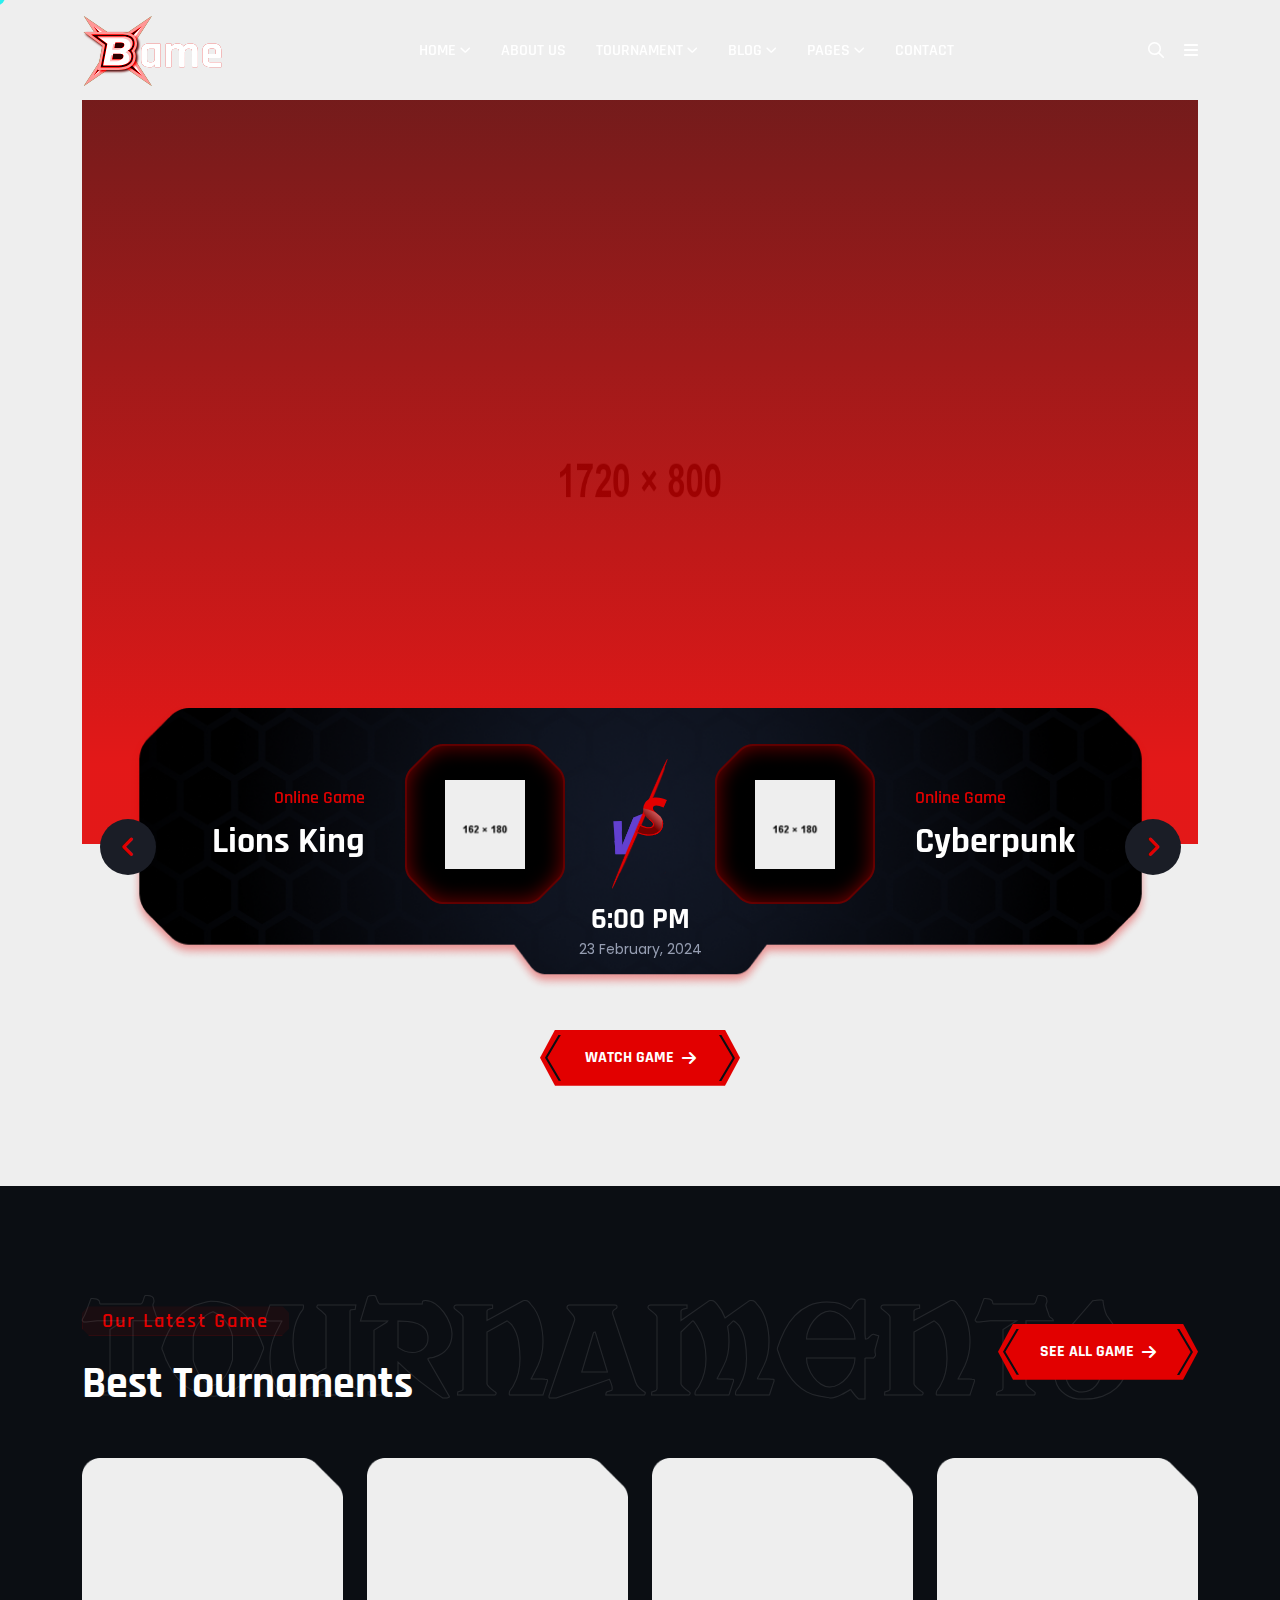
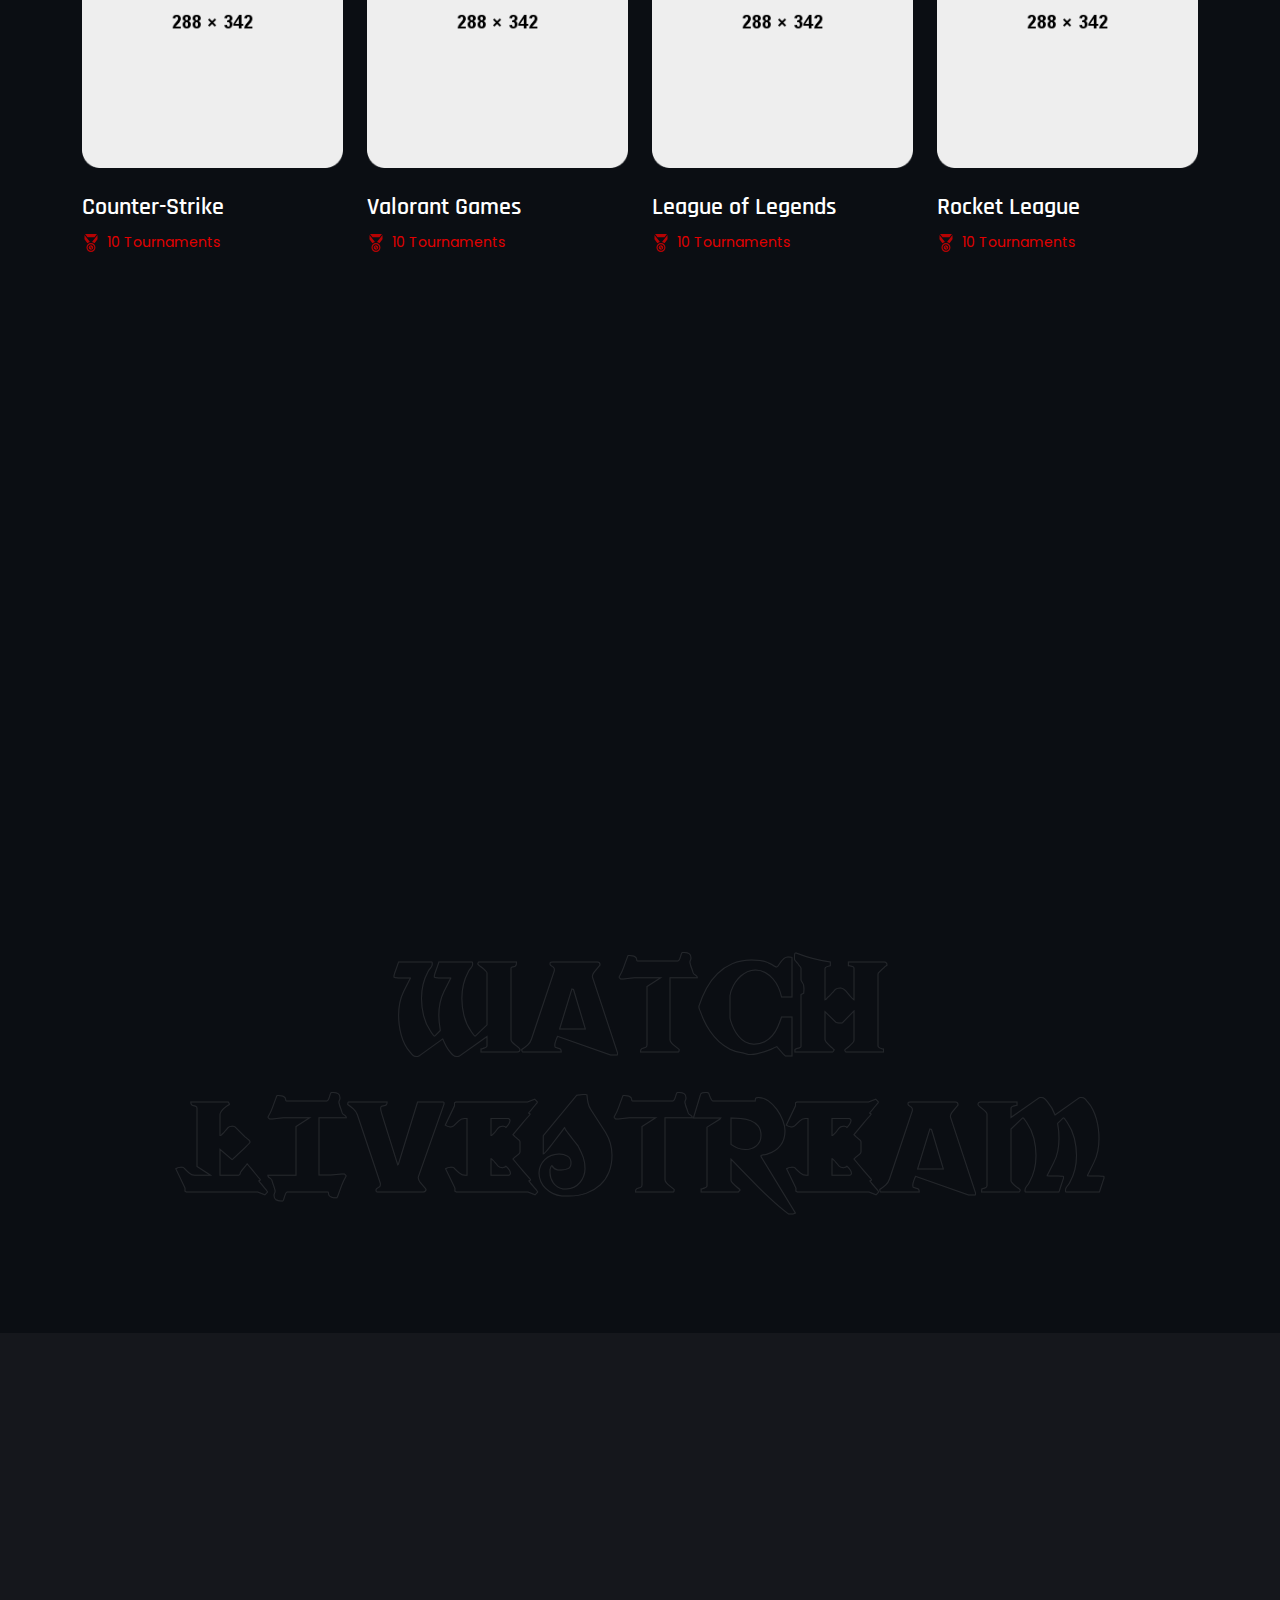
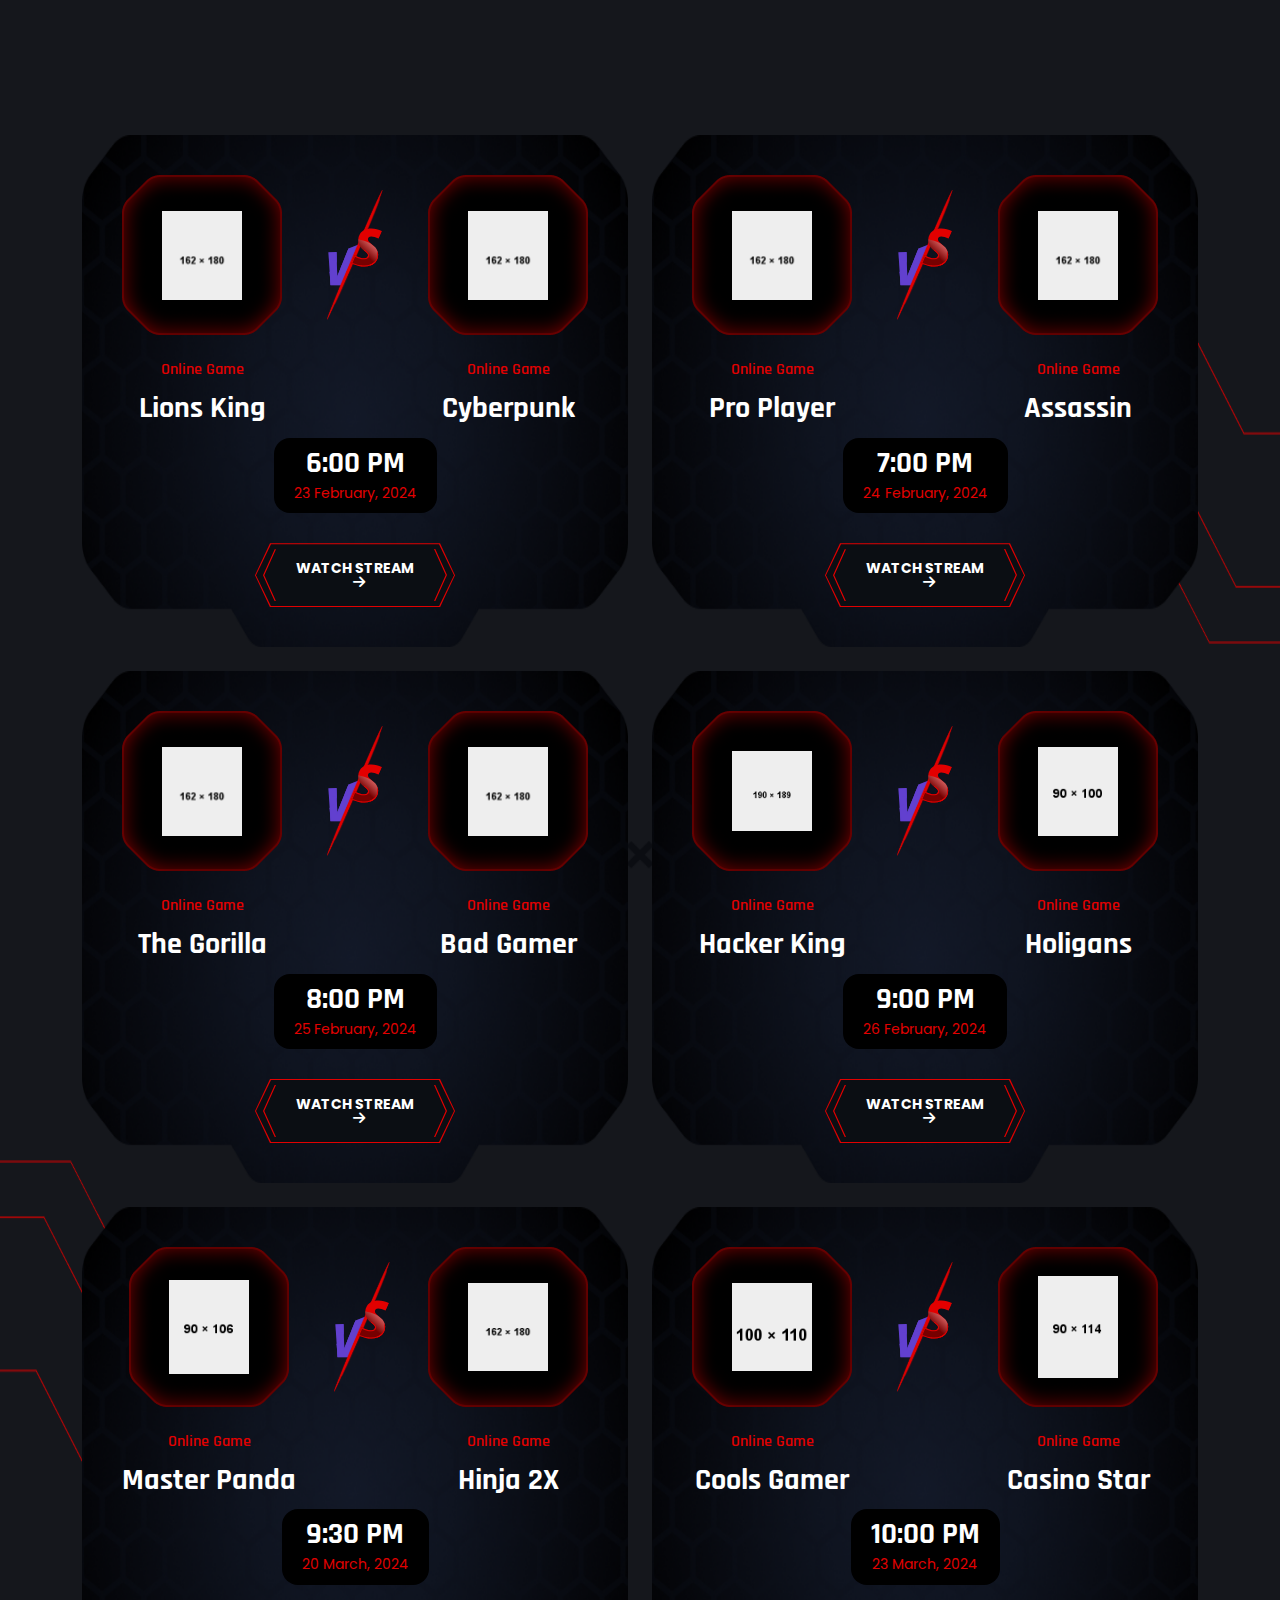
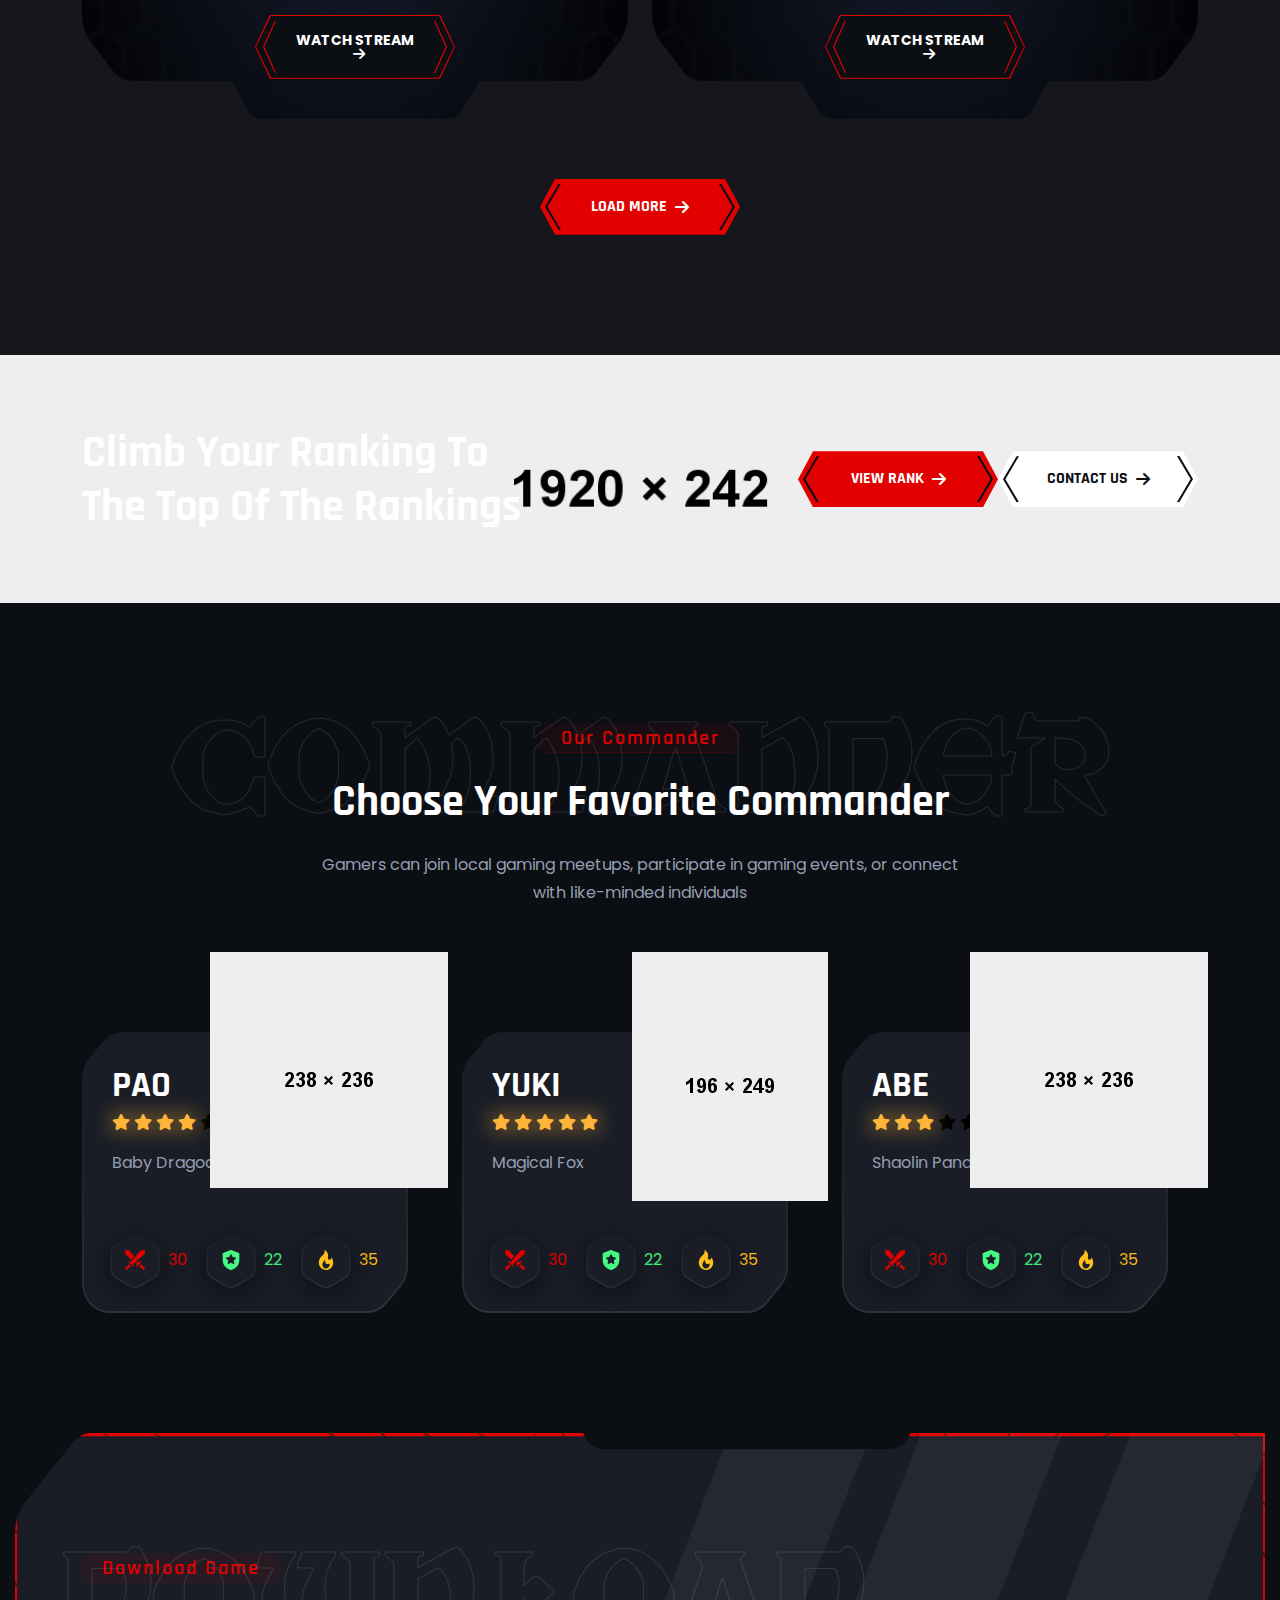
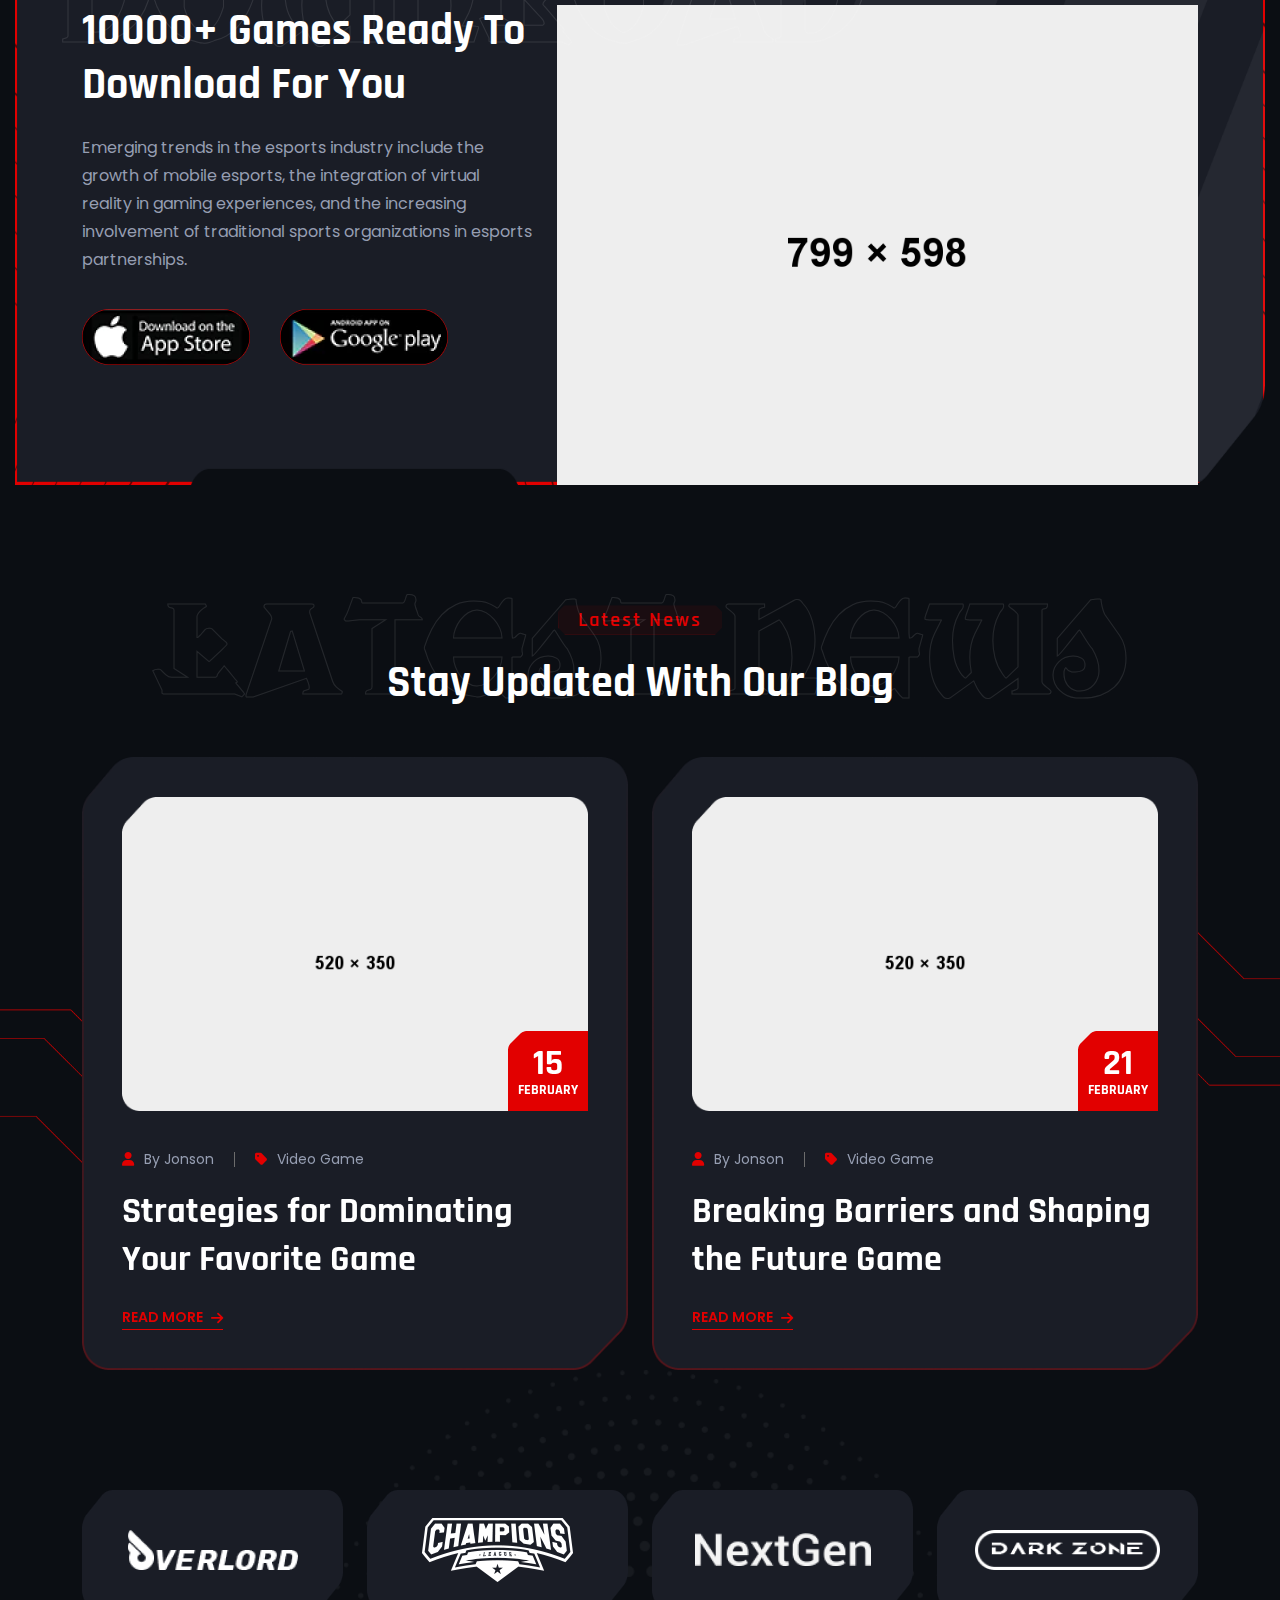
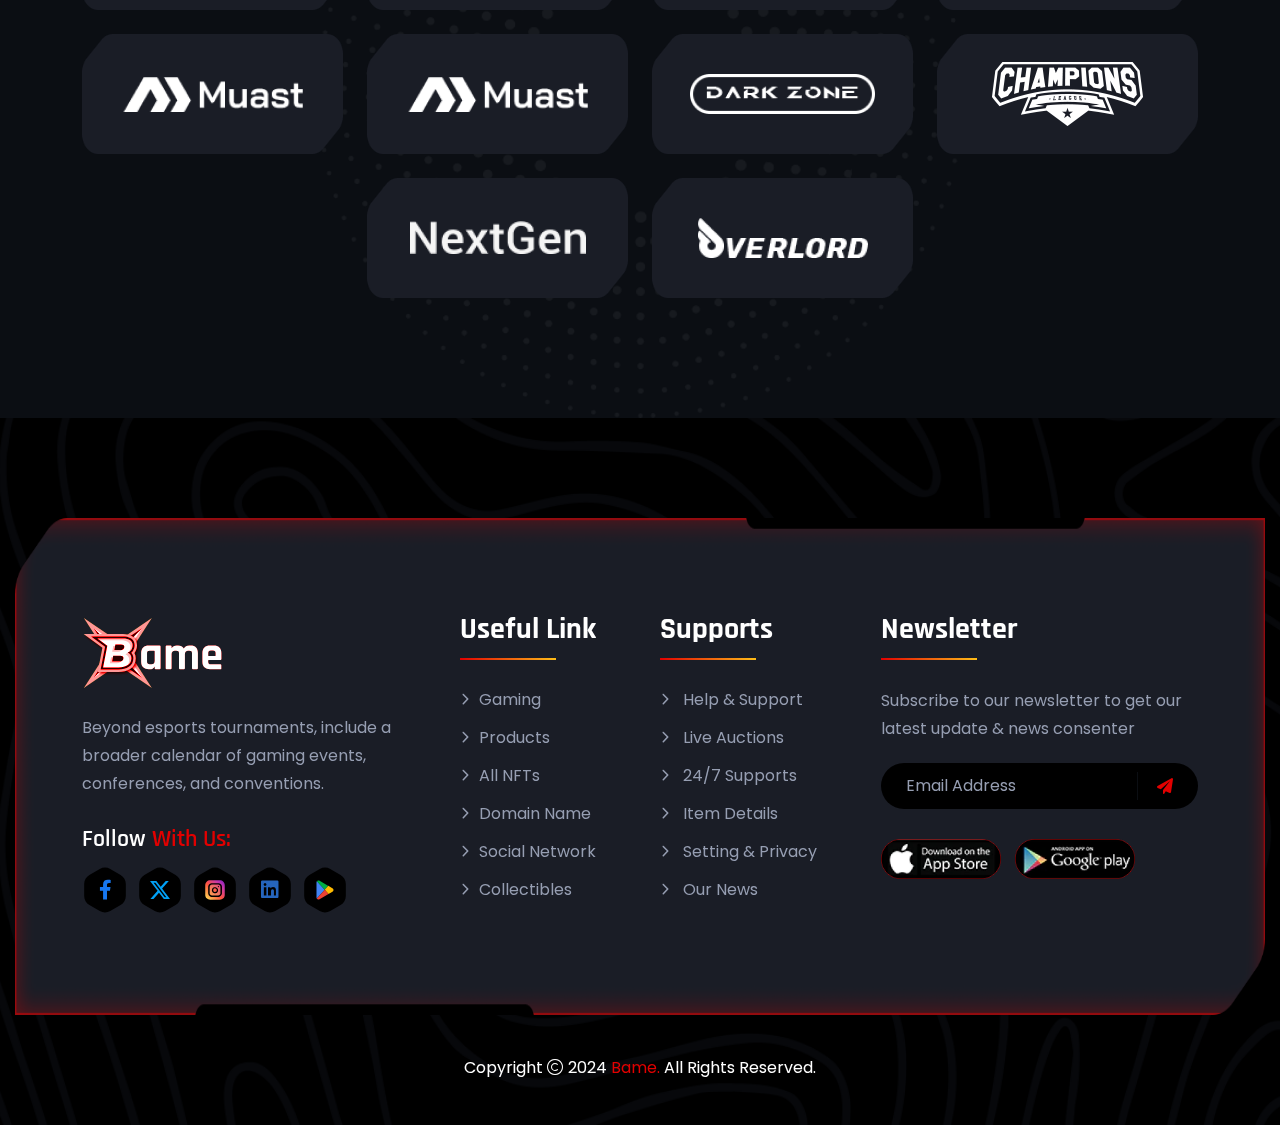
<file: home-4.html>
<!doctype html>
<html class="no-js theme-red" lang="zxx">

<head>
    <meta charset="utf-8">
    <meta http-equiv="x-ua-compatible" content="ie=edge">
    <title>Bame - Esports & Gaming HTML Template - Home Tournament</title>
    <meta name="author" content="Bame">
    <meta name="description" content="Bame - Esports & Gaming HTML Template">
    <meta name="keywords" content="Bame - Esports & Gaming HTML Template">
    <meta name="robots" content="INDEX,FOLLOW">

    <!-- Mobile Specific Metas -->
    <meta name="viewport" content="width=device-width, initial-scale=1, shrink-to-fit=no">

    <!-- Favicons - Place favicon.ico in the root directory -->
    <link rel="apple-touch-icon" sizes="57x57" href="assets/img/favicons/apple-icon-57x57.png">
    <link rel="apple-touch-icon" sizes="60x60" href="assets/img/favicons/apple-icon-60x60.png">
    <link rel="apple-touch-icon" sizes="72x72" href="assets/img/favicons/apple-icon-72x72.png">
    <link rel="apple-touch-icon" sizes="76x76" href="assets/img/favicons/apple-icon-76x76.png">
    <link rel="apple-touch-icon" sizes="114x114" href="assets/img/favicons/apple-icon-114x114.png">
    <link rel="apple-touch-icon" sizes="120x120" href="assets/img/favicons/apple-icon-120x120.png">
    <link rel="apple-touch-icon" sizes="144x144" href="assets/img/favicons/apple-icon-144x144.png">
    <link rel="apple-touch-icon" sizes="152x152" href="assets/img/favicons/apple-icon-152x152.png">
    <link rel="apple-touch-icon" sizes="180x180" href="assets/img/favicons/apple-icon-180x180.png">
    <link rel="icon" type="image/png" sizes="192x192" href="assets/img/favicons/android-icon-192x192.png">
    <link rel="icon" type="image/png" sizes="32x32" href="assets/img/favicons/favicon-32x32.png">
    <link rel="icon" type="image/png" sizes="96x96" href="assets/img/favicons/favicon-96x96.png">
    <link rel="icon" type="image/png" sizes="16x16" href="assets/img/favicons/favicon-16x16.png">
    <link rel="manifest" href="assets/img/favicons/manifest.json">
    <meta name="msapplication-TileColor" content="#ffffff">
    <meta name="msapplication-TileImage" content="assets/img/favicons/ms-icon-144x144.png">
    <meta name="theme-color" content="#ffffff">

    <!--==============================
	  Google Fonts
	============================== -->
    <link rel="preconnect" href="https://fonts.googleapis.com">
    <link rel="preconnect" href="https://fonts.gstatic.com" crossorigin>
    <link href="https://fonts.googleapis.com/css2?family=Goldman:wght@400;700&family=Poppins:ital,wght@0,100;0,200;0,300;0,400;0,500;0,600;0,700;0,800;0,900;1,100;1,200;1,300;1,400;1,500;1,600;1,700;1,800;1,900&family=Rajdhani:wght@300;400;500;600;700&display=swap" rel="stylesheet">

    <!--==============================
	    All CSS File
	============================== -->
    <!-- Bootstrap -->
    <link rel="stylesheet" href="assets/css/bootstrap.min.css">
    <!-- Fontawesome Icon -->
    <link rel="stylesheet" href="assets/css/fontawesome.min.css">
    <!-- Magnific Popup -->
    <link rel="stylesheet" href="assets/css/magnific-popup.min.css">
    <!-- Swiper Js -->
    <link rel="stylesheet" href="assets/css/swiper-bundle.min.css">
    <!-- Theme Custom CSS -->
    <link rel="stylesheet" href="assets/css/style.css">

</head>

<body>
    <div class="cursor-animation cursor-image"></div>

    <!--[if lte IE 9]>
    	<p class="browserupgrade">You are using an <strong>outdated</strong> browser. Please <a href="https://browsehappy.com/">upgrade your browser</a> to improve your experience and security.</p>
  	<![endif]-->


    <!--********************************
   		Code Start From Here 
	******************************** -->

    <!--==============================
     Preloader
  ==============================-->
    <div class="preloader ">
        <button class="th-btn preloaderCls">CANCEL PRELOADER </button>
        <div class="preloader-inner">
            <span class="loader"></span>
        </div>
    </div><!--==============================
    Sidemenu
============================== -->
    <div class="sidemenu-wrapper sidemenu-cart ">
        <div class="sidemenu-content">
            <button class="closeButton sideMenuCls"><i class="far fa-times"></i></button>
            <div class="widget woocommerce widget_shopping_cart">
                <h3 class="widget_title">Shopping cart</h3>
                <div class="widget_shopping_cart_content">
                    <ul class="woocommerce-mini-cart cart_list product_list_widget ">
                        <li class="woocommerce-mini-cart-item mini_cart_item">
                            <a href="#" class="remove remove_from_cart_button"><i class="far fa-times"></i></a>
                            <a href="#"><img src="assets/img/product/product_thumb_1_1.png" alt="Cart Image">Gaming Headphone</a>
                            <span class="quantity">1 ×
                                <span class="woocommerce-Price-amount amount">
                                    <span class="woocommerce-Price-currencySymbol">$</span>940.00</span>
                            </span>
                        </li>
                        <li class="woocommerce-mini-cart-item mini_cart_item">
                            <a href="#" class="remove remove_from_cart_button"><i class="far fa-times"></i></a>
                            <a href="#"><img src="assets/img/product/product_thumb_1_2.png" alt="Cart Image">Gaming Mouse</a>
                            <span class="quantity">1 ×
                                <span class="woocommerce-Price-amount amount">
                                    <span class="woocommerce-Price-currencySymbol">$</span>899.00</span>
                            </span>
                        </li>
                        <li class="woocommerce-mini-cart-item mini_cart_item">
                            <a href="#" class="remove remove_from_cart_button"><i class="far fa-times"></i></a>
                            <a href="#"><img src="assets/img/product/product_thumb_1_3.png" alt="Cart Image">Gaming Keyboard</a>
                            <span class="quantity">1 ×
                                <span class="woocommerce-Price-amount amount">
                                    <span class="woocommerce-Price-currencySymbol">$</span>756.00</span>
                            </span>
                        </li>
                        <li class="woocommerce-mini-cart-item mini_cart_item">
                            <a href="#" class="remove remove_from_cart_button"><i class="far fa-times"></i></a>
                            <a href="#"><img src="assets/img/product/product_thumb_1_4.png" alt="Cart Image">Gaming Chair</a>
                            <span class="quantity">1 ×
                                <span class="woocommerce-Price-amount amount">
                                    <span class="woocommerce-Price-currencySymbol">$</span>723.00</span>
                            </span>
                        </li>
                        <li class="woocommerce-mini-cart-item mini_cart_item">
                            <a href="#" class="remove remove_from_cart_button"><i class="far fa-times"></i></a>
                            <a href="#"><img src="assets/img/product/product_thumb_1_5.png" alt="Cart Image">Microphone G9000</a>
                            <span class="quantity">1 ×
                                <span class="woocommerce-Price-amount amount">
                                    <span class="woocommerce-Price-currencySymbol">$</span>1080.00</span>
                            </span>
                        </li>
                    </ul>
                    <p class="woocommerce-mini-cart__total total">
                        <strong>Subtotal:</strong>
                        <span class="woocommerce-Price-amount amount">
                            <span class="woocommerce-Price-currencySymbol">$</span>4398.00</span>
                    </p>
                    <p class="woocommerce-mini-cart__buttons buttons">
                        <a href="cart.html" class="th-btn wc-forward">View cart <span class="icon"><i class="fa-solid fa-arrow-up-right ms-3"></i></span></a>
                        <a href="checkout.html" class="th-btn checkout wc-forward">Checkout <span class="icon"><i class="fa-solid fa-arrow-up-right ms-3"></i></span></a>
                    </p>
                </div>
            </div>
        </div>
    </div><!--==============================
    Sidemenu
============================== -->
    <div class="sidemenu-wrapper sidemenu-info d-none d-lg-block ">
        <div class="sidemenu-content">
            <button class="closeButton sideMenuCls"><i class="far fa-times"></i></button>
            <div class="widget footer-widget">
                <div class="th-widget-about">
                    <div class="about-logo">
                        <a href="index.html">
                            <span data-mask-src="assets/img/logo.svg" class="logo-mask"></span>
                            <img src="assets/img/logo.svg" alt="Bame">
                        </a>
                    </div>
                    <p class="about-text"> Beyond esports tournaments, include a broader calendar of gaming events, conferences, and conventions.</p>
                    <h3 class="widget_title">Follow <span class="text-theme">With Us:</span></h3>
                    <div class="th-widget-contact">
                        <div class="th-social style-mask">
                            <a class="facebook" href="https://www.facebook.com/"><i class="fab fa-facebook-f"></i></a>
                            <a class="twitter" href="https://www.twitter.com/"><img src="assets/img/icon/x-twitter-icon.svg" alt="icon"></a>
                            <a class="instagram" href="https://www.instagram.com/">
                                <img src="assets/img/icon/instagram-icon.svg" alt="icon">
                            </a>
                            <a class="linkedin" href="https://www.linkedin.com/"><i class="fab fa-linkedin"></i></a>
                            <a class="google-play" href="https://www.google.com/">
                                <img src="assets/img/icon/google-playstore-icon.svg" alt="icon">
                            </a>
                        </div>
                    </div>
                </div>
            </div>
            <div class="widget  ">
                <h3 class="widget_title">Recent Posts</h3>
                <div class="recent-post-wrap">
                    <div class="recent-post">
                        <div class="media-img">
                            <a href="blog-details.html"><img src="assets/img/blog/recent-post-1-1.jpg" alt="Blog Image"></a>
                        </div>
                        <div class="media-body">
                            <h4 class="post-title"><a class="text-inherit" href="blog-details.html">A Day in the Life of an Esports Event & Enjoy</a></h4>
                            <div class="recent-post-meta">
                                <a href="blog.html"><i class="fa-light fa-calendar"></i>30 Nov, 2024</a>
                            </div>
                        </div>
                    </div>
                    <div class="recent-post">
                        <div class="media-img">
                            <a href="blog-details.html"><img src="assets/img/blog/recent-post-1-2.jpg" alt="Blog Image"></a>
                        </div>
                        <div class="media-body">
                            <h4 class="post-title"><a class="text-inherit" href="blog-details.html">Strategies for Dominating Your Favorite Game</a></h4>
                            <div class="recent-post-meta">
                                <a href="blog.html"><i class="fa-light fa-calendar"></i>05 Dec, 2024</a>
                            </div>
                        </div>
                    </div>
                    <div class="recent-post">
                        <div class="media-img">
                            <a href="blog-details.html"><img src="assets/img/blog/recent-post-1-3.jpg" alt="Blog Image"></a>
                        </div>
                        <div class="media-body">
                            <h4 class="post-title"><a class="text-inherit" href="blog-details.html">Behind the Scenes of Your Favorite Game</a></h4>
                            <div class="recent-post-meta">
                                <a href="blog.html"><i class="fa-light fa-calendar"></i>09 Sep, 2024</a>
                            </div>
                        </div>
                    </div>
                </div>
            </div>
            <div class="widget newsletter-widget  ">
                <h3 class="widget_title">Newsletter</h3>
                <p class="footer-text">Subscribe to our newsletter to get our
                    latest update & news consenter</p>
                <form class="newsletter-form">
                    <div class="form-group">
                        <input class="form-control" type="email" placeholder="Email Address" required="">
                        <button type="submit" class="th-btn"><i class="far fa-paper-plane"></i></button>
                    </div>
                </form>
            </div>
        </div>
    </div>
    <div class="popup-search-box d-none d-lg-block">
        <button class="searchClose"><i class="fal fa-times"></i></button>
        <form action="#">
            <input type="text" placeholder="What are you looking for?">
            <button type="submit"><i class="fal fa-search"></i></button>
        </form>
    </div><!--==============================
    Mobile Menu
  ============================== -->
    <div class="th-menu-wrapper">
        <div class="th-menu-area text-center">
            <button class="th-menu-toggle"><i class="fal fa-times"></i></button>
            <div class="mobile-logo">
                <a href="index.html"><span data-mask-src="assets/img/logo.svg" class="logo-mask"></span><img src="assets/img/logo.svg" alt="Bame"></a>
            </div>
            <div class="th-mobile-menu">
                <ul>
                    <li class="menu-item-has-children">
                        <a href="index.html">HOME</a>
                        <ul class="sub-menu">
                            <li><a href="index.html">Home Esports</a></li>
                            <li><a href="home-2.html">Home Streaming</a></li>
                            <li><a href="home-3.html">Home Video Gaming</a></li>
                            <li><a href="home-4.html">Home Tournament</a></li>
                            <li><a href="home-5.html">Home Gamer</a></li>
                        </ul>
                    </li>
                    <li><a href="about.html">ABOUT US</a></li>
                    <li class="menu-item-has-children">
                        <a href="#">TOURNAMENT</a>
                        <ul class="sub-menu">
                            <li><a href="tournament.html">Tournament</a></li>
                            <li><a href="tournament-details.html">Tournament Details</a></li>
                        </ul>
                    </li>
                    <li class="menu-item-has-children">
                        <a href="#">BLOG</a>
                        <ul class="sub-menu">
                            <li><a href="blog.html">Blog</a></li>
                            <li><a href="blog-details.html">Blog Details</a></li>
                        </ul>
                    </li>
                    <li class="menu-item-has-children">
                        <a href="#">PAGES</a>
                        <ul class="sub-menu">
                            <li class="menu-item-has-children">
                                <a href="#">Shop</a>
                                <ul class="sub-menu">
                                    <li><a href="shop.html">Shop</a></li>
                                    <li><a href="shop-details.html">Shop Details</a></li>
                                    <li><a href="cart.html">Cart Page</a></li>
                                    <li><a href="checkout.html">Checkout</a></li>
                                    <li><a href="wishlist.html">Wishlist</a></li>
                                </ul>
                            </li>
                            <li><a href="team.html">Players</a></li>
                            <li><a href="team-details.html">Players Details</a></li>
                            <li><a href="game.html">Game</a></li>
                            <li><a href="game-details.html">Game Details</a></li>
                            <li><a href="gallery.html">Gallery</a></li>
                            <li><a href="point-table.html">Point Table</a></li>
                            <li><a href="error.html">Error Page</a></li>
                        </ul>
                    </li>

                    <li>
                        <a href="contact.html">CONTACT</a>
                    </li>
                </ul>
            </div>
        </div>
    </div><!--==============================
	Header Area
==============================-->
    <header class="th-header header-layout3">
        <div class="sticky-wrapper">
            <!-- Main Menu Area -->
            <div class="menu-area">
                <div class="container th-container5">
                    <div class="row align-items-center justify-content-between">
                        <div class="col-auto">
                            <div class="header-logo">
                                <a href="index.html">
                                    <span data-mask-src="assets/img/logo.svg" class="logo-mask"></span>
                                    <img src="assets/img/logo.svg" alt="Bame">
                                </a>
                            </div>
                        </div>
                        <div class="col-auto">
                            <nav class="main-menu d-none d-lg-inline-block">
                                <ul>
                                    <li class="menu-item-has-children">
                                        <a href="index.html">HOME</a>
                                        <ul class="sub-menu">
                                            <li><a href="index.html">Home Esports</a></li>
                                            <li><a href="home-2.html">Home Streaming</a></li>
                                            <li><a href="home-3.html">Home Video Gaming</a></li>
                                            <li><a href="home-4.html">Home Tournament</a></li>
                                            <li><a href="home-5.html">Home Gamer</a></li>
                                        </ul>
                                    </li>
                                    <li><a href="about.html">ABOUT US</a></li>
                                    <li class="menu-item-has-children">
                                        <a href="#">TOURNAMENT</a>
                                        <ul class="sub-menu">
                                            <li><a href="tournament.html">Tournament</a></li>
                                            <li><a href="tournament-details.html">Tournament Details</a></li>
                                        </ul>
                                    </li>
                                    <li class="menu-item-has-children">
                                        <a href="#">BLOG</a>
                                        <ul class="sub-menu">
                                            <li><a href="blog.html">Blog</a></li>
                                            <li><a href="blog-details.html">Blog Details</a></li>
                                        </ul>
                                    </li>
                                    <li class="menu-item-has-children">
                                        <a href="#">PAGES</a>
                                        <ul class="sub-menu">
                                            <li class="menu-item-has-children">
                                                <a href="#">Shop</a>
                                                <ul class="sub-menu">
                                                    <li><a href="shop.html">Shop</a></li>
                                                    <li><a href="shop-details.html">Shop Details</a></li>
                                                    <li><a href="cart.html">Cart Page</a></li>
                                                    <li><a href="checkout.html">Checkout</a></li>
                                                    <li><a href="wishlist.html">Wishlist</a></li>
                                                </ul>
                                            </li>
                                            <li><a href="team.html">Players</a></li>
                                            <li><a href="team-details.html">Players Details</a></li>
                                            <li><a href="game.html">Game</a></li>
                                            <li><a href="game-details.html">Game Details</a></li>
                                            <li><a href="gallery.html">Gallery</a></li>
                                            <li><a href="point-table.html">Point Table</a></li>
                                            <li><a href="error.html">Error Page</a></li>
                                        </ul>
                                    </li>

                                    <li>
                                        <a href="contact.html">CONTACT</a>
                                    </li>
                                </ul>
                            </nav>
                            <div class="header-button d-flex d-lg-none">
                                <button type="button" class="th-menu-toggle"><span class="btn-border"></span><i class="far fa-bars"></i></button>
                            </div>
                        </div>
                        <div class="col-auto d-none d-xl-block">
                            <div class="header-button">
                                <button type="button" class="simple-icon searchBoxToggler"><i class="far fa-search"></i></button>
                                <button type="button" class="simple-icon sideMenuInfo">
                                    <i class="fa-solid fa-bars"></i>
                                </button>
                                <div class="d-xxl-block d-none">
                                    <a href="contact.html" class="th-btn"><i class="fa-brands fa-twitch me-1"></i> Live Streaming</a>
                                </div>
                            </div>
                        </div>
                    </div>
                </div>
            </div>
        </div>
    </header>
    <!--==============================
Hero Area
==============================-->
    <div class="th-hero-wrapper hero-4" data-bg-src="assets/img/hero/hero-bg4-1.png" id="hero">
        <div class="container th-container5">
            <div class="hero-style4 text-center" data-bg-src="assets/img/hero/hero-bg4-2.png" data-mask-src="assets/img/hero/hero-bg4-2.png">
                <h1 class="hero-title custom-anim-top wow" data-wow-duration="1.2s" data-wow-delay="0.2s">
                    Skarlet
                </h1>
                <div class="hero-thumb4-1 custom-anim-top wow" data-wow-duration="1.2s" data-wow-delay="0.2s">
                    <div class="character">
                        <img src="assets/img/hero/hero-4-1.png" alt="img">
                    </div>
                </div>
            </div>
        </div>
        <div class="container">
            <div class="row justify-content-center">
                <div class="col-lg-11">
                    <div class="slider-area hero-game-slider4-1">
                        <div class="swiper th-slider" id="heroGameSlider4-1" data-slider-options='{"breakpoints":{"0":{"slidesPerView":1},"576":{"slidesPerView":"1"},"768":{"slidesPerView":"1"},"992":{"slidesPerView":"1"},"1200":{"slidesPerView":"1"}}}'>
                            <div class="swiper-wrapper">
                                <div class="swiper-slide">
                                    <div class="tournament-card style5">
                                        <div class="tournament-card-shape" data-bg-src="assets/img/hero/hero-slider-bg-shape4-1.png"></div>
                                        <div class="tournament-player-wrap">
                                            <div class="tournament-card-img" data-bg-src="assets/img/tournament/logo-bg4.png">
                                                <img src="assets/img/tournament/1-2.png" alt="tournament image">
                                            </div>
                                            <div class="card-title-wrap">
                                                <h6 class="tournament-card-subtitle">Online Game</h6>
                                                <h3 class="tournament-card-title"><a href="tournament-details.html">Lions King</a></h3>
                                            </div>
                                        </div>
                                        <div class="tournament-card-versus">
                                            <img src="assets/img/tournament/game-vs2.svg" alt="tournament image">
                                        </div>
                                        <div class="tournament-player-wrap style2">
                                            <div class="tournament-card-img" data-bg-src="assets/img/tournament/logo-bg4.png">
                                                <img src="assets/img/tournament/1-4.png" alt="tournament image">
                                            </div>
                                            <div class="card-title-wrap">
                                                <h6 class="tournament-card-subtitle">Online Game</h6>
                                                <h3 class="tournament-card-title"><a href="tournament-details.html">Cyberpunk</a></h3>
                                            </div>
                                        </div>
                                        <div class="tournament-card-content">
                                            <div class="tournament-card-details">
                                                <h6 class="tournament-card-time">6:00 PM</h6>
                                                <p class="tournament-card-date">23 February, 2024</p>
                                            </div>
                                        </div>
                                    </div>
                                </div>

                                <div class="swiper-slide">
                                    <div class="tournament-card style5">
                                        <div class="tournament-card-shape" data-bg-src="assets/img/hero/hero-slider-bg-shape4-1.png"></div>
                                        <div class="tournament-player-wrap">
                                            <div class="tournament-card-img" data-bg-src="assets/img/tournament/logo-bg4.png">
                                                <img src="assets/img/tournament/1-1.png" alt="tournament image">
                                            </div>
                                            <div class="card-title-wrap">
                                                <h6 class="tournament-card-subtitle">Online Game</h6>
                                                <h3 class="tournament-card-title"><a href="tournament-details.html">Pro Player</a></h3>
                                            </div>
                                        </div>
                                        <div class="tournament-card-versus">
                                            <img src="assets/img/tournament/game-vs2.svg" alt="tournament image">
                                        </div>
                                        <div class="tournament-player-wrap style2">
                                            <div class="tournament-card-img" data-bg-src="assets/img/tournament/logo-bg4.png">
                                                <img src="assets/img/tournament/1-3.png" alt="tournament image">
                                            </div>
                                            <div class="card-title-wrap">
                                                <h6 class="tournament-card-subtitle">Online Game</h6>
                                                <h3 class="tournament-card-title"><a href="tournament-details.html">Assassin</a></h3>
                                            </div>
                                        </div>
                                        <div class="tournament-card-content">
                                            <div class="tournament-card-details">
                                                <h6 class="tournament-card-time">7:00 PM</h6>
                                                <p class="tournament-card-date">24 February, 2024</p>
                                            </div>
                                        </div>
                                    </div>
                                </div>

                                <div class="swiper-slide">
                                    <div class="tournament-card style5">
                                        <div class="tournament-card-shape" data-bg-src="assets/img/hero/hero-slider-bg-shape4-1.png"></div>
                                        <div class="tournament-player-wrap">
                                            <div class="tournament-card-img" data-bg-src="assets/img/tournament/logo-bg4.png">
                                                <img src="assets/img/tournament/1-5.png" alt="tournament image">
                                            </div>
                                            <div class="card-title-wrap">
                                                <h6 class="tournament-card-subtitle">Online Game</h6>
                                                <h3 class="tournament-card-title"><a href="tournament-details.html">The Gorilla</a></h3>
                                            </div>
                                        </div>
                                        <div class="tournament-card-versus">
                                            <img src="assets/img/tournament/game-vs2.svg" alt="tournament image">
                                        </div>
                                        <div class="tournament-player-wrap style2">
                                            <div class="tournament-card-img" data-bg-src="assets/img/tournament/logo-bg4.png">
                                                <img src="assets/img/tournament/1-6.png" alt="tournament image">
                                            </div>
                                            <div class="card-title-wrap">
                                                <h6 class="tournament-card-subtitle">Online Game</h6>
                                                <h3 class="tournament-card-title"><a href="tournament-details.html">Bad Gamer</a></h3>
                                            </div>
                                        </div>
                                        <div class="tournament-card-content">
                                            <div class="tournament-card-details">
                                                <h6 class="tournament-card-time">8:00 PM</h6>
                                                <p class="tournament-card-date">25 February, 2024</p>
                                            </div>
                                        </div>
                                    </div>
                                </div>

                                <div class="swiper-slide">
                                    <div class="tournament-card style5">
                                        <div class="tournament-card-shape" data-bg-src="assets/img/hero/hero-slider-bg-shape4-1.png"></div>
                                        <div class="tournament-player-wrap">
                                            <div class="tournament-card-img" data-bg-src="assets/img/tournament/logo-bg4.png">
                                                <img src="assets/img/tournament/1-9.png" alt="tournament image">
                                            </div>
                                            <div class="card-title-wrap">
                                                <h6 class="tournament-card-subtitle">Online Game</h6>
                                                <h3 class="tournament-card-title"><a href="tournament-details.html">Hacker King</a></h3>
                                            </div>
                                        </div>
                                        <div class="tournament-card-versus">
                                            <img src="assets/img/tournament/game-vs2.svg" alt="tournament image">
                                        </div>
                                        <div class="tournament-player-wrap style2">
                                            <div class="tournament-card-img" data-bg-src="assets/img/tournament/logo-bg4.png">
                                                <img src="assets/img/tournament/1-10.png" alt="tournament image">
                                            </div>
                                            <div class="card-title-wrap">
                                                <h6 class="tournament-card-subtitle">Online Game</h6>
                                                <h3 class="tournament-card-title"><a href="tournament-details.html">Holigans</a></h3>
                                            </div>
                                        </div>
                                        <div class="tournament-card-content">
                                            <div class="tournament-card-details">
                                                <h6 class="tournament-card-time">9:00 PM</h6>
                                                <p class="tournament-card-date">26 February, 2024</p>
                                            </div>
                                        </div>
                                    </div>
                                </div>

                            </div>
                        </div>
                        <button data-slider-prev="#heroGameSlider4-1" class="slider-arrow style3 slider-prev"><i class="fas fa-angle-left"></i></button>
                        <button data-slider-next="#heroGameSlider4-1" class="slider-arrow style3 slider-next"><i class="fas fa-angle-right"></i></button>
                    </div>
                    <div class="btn-wrap mt-40 justify-content-center">
                        <a href="game.html" class="th-btn">WATCH GAME <i class="fas fa-arrow-right ms-2"></i></a>
                    </div>
                </div>
            </div>
        </div>
    </div>
    <!--======== / Hero Section ========-->
    <!--==============================
Game Area  
==============================-->
    <section class="game-area-3 space overflow-hidden">
        <div class="container">
            <div class="row justify-content-between align-items-center">
                <div class="col-md-auto">
                    <div class="title-area">
                        <span class="sub-title style3">
                            <span class="sub-title-shape icon-masking">
                                <span class="mask-icon" data-mask-src="assets/img/bg/section-title-bg.svg"></span>
                            </span>
                            Our Latest Game
                        </span>
                        <h2 class="sec-title">Best Tournaments</h2>
                        <div class="shadow-title">Tournaments</div>
                    </div>
                </div>
                <div class="col-md-auto">
                    <div class="sec-btn text-start">
                        <a href="game.html" class="th-btn">SEE ALL GAME <i class="fas fa-arrow-right ms-2"></i></a>
                    </div>
                </div>
            </div>
            <div class="row gy-4">
                <div class="col-lg-3 col-md-6">
                    <div class="game-card style4">
                        <div class="game-card-img" data-mask-src="assets/img/game/game_card4_img-shape.jpg">
                            <a href="game-details.html">
                                <img src="assets/img/game/4-1.png" alt="game image">
                            </a>
                        </div>
                        <div class="game-card-details">
                            <h3 class="box-title"><a href="game-details.html">Counter-Strike</a></h3>
                            <p class="game-content">
                                <img src="assets/img/game/game-award-icon.svg" alt="Icon">
                                10 Tournaments
                            </p>
                        </div>
                    </div>
                </div>

                <div class="col-lg-3 col-md-6">
                    <div class="game-card style4">
                        <div class="game-card-img" data-mask-src="assets/img/game/game_card4_img-shape.jpg">
                            <a href="game-details.html">
                                <img src="assets/img/game/4-2.png" alt="game image">
                            </a>
                        </div>
                        <div class="game-card-details">
                            <h3 class="box-title"><a href="game-details.html">Valorant Games</a></h3>
                            <p class="game-content">
                                <img src="assets/img/game/game-award-icon.svg" alt="Icon">
                                10 Tournaments
                            </p>
                        </div>
                    </div>
                </div>

                <div class="col-lg-3 col-md-6">
                    <div class="game-card style4">
                        <div class="game-card-img" data-mask-src="assets/img/game/game_card4_img-shape.jpg">
                            <a href="game-details.html">
                                <img src="assets/img/game/4-3.png" alt="game image">
                            </a>
                        </div>
                        <div class="game-card-details">
                            <h3 class="box-title"><a href="game-details.html">League of Legends</a></h3>
                            <p class="game-content">
                                <img src="assets/img/game/game-award-icon.svg" alt="Icon">
                                10 Tournaments
                            </p>
                        </div>
                    </div>
                </div>

                <div class="col-lg-3 col-md-6">
                    <div class="game-card style4">
                        <div class="game-card-img" data-mask-src="assets/img/game/game_card4_img-shape.jpg">
                            <a href="game-details.html">
                                <img src="assets/img/game/4-4.png" alt="game image">
                            </a>
                        </div>
                        <div class="game-card-details">
                            <h3 class="box-title"><a href="game-details.html">Rocket League</a></h3>
                            <p class="game-content">
                                <img src="assets/img/game/game-award-icon.svg" alt="Icon">
                                10 Tournaments
                            </p>
                        </div>
                    </div>
                </div>

            </div>
        </div>
    </section><!--==============================
Video Area  
==============================-->
    <div class="video-area-3 space-bottom overflow-hidden">
        <div class="container th-container5">
            <div class="row justify-content-between">
                <div class="col-lg-12">
                    <div class="video-box3 mb-50 mb-xl-0 custom-anim-top wow">
                        <div class="filter-active-cat1">
                            <div class="filter-item cat1">
                                <img src="assets/img/video/4-1.png" alt="img">
                                <a href="https://www.youtube.com/watch?v=_sI_Ps7JSEk" class="play-btn style4 popup-video"><i class="fa-sharp fa-solid fa-play"></i></a>
                            </div>
                            <div class="filter-item cat2">
                                <img src="assets/img/video/4-2.png" alt="img">
                                <a href="https://www.youtube.com/watch?v=_sI_Ps7JSEk" class="play-btn style4 popup-video"><i class="fa-sharp fa-solid fa-play"></i></a>
                            </div>
                            <div class="filter-item cat3">
                                <img src="assets/img/video/4-3.png" alt="img">
                                <a href="https://www.youtube.com/watch?v=_sI_Ps7JSEk" class="play-btn style4 popup-video"><i class="fa-sharp fa-solid fa-play"></i></a>
                            </div>
                        </div>
                        <div class="video-tab-btn filter-menu-cat-active">
                            <button data-filter=".cat1" class="active" type="button">Twitch</button>
                            <button data-filter=".cat2" type="button">YouTube</button>
                            <button data-filter=".cat3" type="button">Discord</button>
                        </div>
                    </div>
                    <div class="video-shadow-title shadow-title">
                        Watch Livestream
                    </div>
                </div>
            </div>
        </div>
    </div><!--==============================
Tournament Area  
==============================-->
    <section class="tournament-sec-5 space overflow-hidden" data-bg-src="assets/img/bg/tournament-sec5-bg.png" data-overlay="title">
        <div class="tournament-sec-bg-shape" data-bg-src="assets/img/bg/tournament-sec4-bg-shape.png"></div>
        <div class="container">
            <div class="row justify-content-center">
                <div class="col-lg-12">
                    <div class="title-area text-center custom-anim-top wow" data-wow-duration="1.5s" data-wow-delay="0.2s">
                        <span class="sub-title style3">
                            <span class="sub-title-shape icon-masking">
                                <span class="mask-icon" data-mask-src="assets/img/bg/section-title-bg.svg"></span>
                            </span>
                            Tournament Game
                        </span>
                        <h2 class="sec-title">Tournament Trending Match</h2>
                    </div>
                </div>
                <div class="col-lg-auto custom-anim-top wow">
                    <div class="game-filter-btn style2 filter-menu filter-menu-active">
                        <button data-filter=".tour-cat1" class="tab-btn" type="button">
                            Upcoming Games
                        </button>
                        <button data-filter=".tour-all" class="tab-btn active" type="button">
                            All Games
                        </button>
                        <button data-filter=".tour-cat2" class="tab-btn" type="button">
                            Finished Games
                        </button>
                    </div>
                </div>
            </div>
            <div class="row gy-4 filter-active">
                <div class="col-lg-6 col-md-12 filter-item tour-cat1 tour-all">
                    <div class="tournament-card style5 style5-2">
                        <div class="tournament-card-shape" data-bg-src="assets/img/tournament/tournament-card6-bg.png"></div>
                        <div class="tournament-card-shape2" data-bg-src="assets/img/tournament/tournament-card6-2-bg.png"></div>
                        <div class="tournament-player-wrap">
                            <div class="tournament-card-img" data-bg-src="assets/img/tournament/logo-bg4.png">
                                <img src="assets/img/tournament/1-2.png" alt="tournament image">
                            </div>
                            <div class="card-title-wrap">
                                <h6 class="tournament-card-subtitle">Online Game</h6>
                                <h3 class="tournament-card-title"><a href="tournament-details.html">Lions King</a></h3>
                            </div>
                        </div>
                        <div class="tournament-card-versus">
                            <img src="assets/img/tournament/game-vs2.svg" alt="tournament image">
                        </div>
                        <div class="tournament-player-wrap style2">
                            <div class="tournament-card-img" data-bg-src="assets/img/tournament/logo-bg4.png">
                                <img src="assets/img/tournament/1-4.png" alt="tournament image">
                            </div>
                            <div class="card-title-wrap">
                                <h6 class="tournament-card-subtitle">Online Game</h6>
                                <h3 class="tournament-card-title"><a href="tournament-details.html">Cyberpunk</a></h3>
                            </div>
                        </div>
                        <div class="tournament-card-content">
                            <div class="tournament-card-details">
                                <h6 class="tournament-card-time">6:00 PM</h6>
                                <p class="tournament-card-date">23 February, 2024</p>
                            </div>
                            <div class="btn-wrap">
                                <a href="tournament-details.html" class="th-btn style-border3">
                                    <span class="btn-border">
                                        WATCH STREAM <i class="fa-solid fa-arrow-right ms-2"></i>
                                    </span>
                                </a>
                            </div>
                        </div>
                    </div>
                </div>

                <div class="col-lg-6 col-md-12 filter-item tour-cat2 tour-all">
                    <div class="tournament-card style5 style5-2">
                        <div class="tournament-card-shape" data-bg-src="assets/img/tournament/tournament-card6-bg.png"></div>
                        <div class="tournament-card-shape2" data-bg-src="assets/img/tournament/tournament-card6-2-bg.png"></div>
                        <div class="tournament-player-wrap">
                            <div class="tournament-card-img" data-bg-src="assets/img/tournament/logo-bg4.png">
                                <img src="assets/img/tournament/1-1.png" alt="tournament image">
                            </div>
                            <div class="card-title-wrap">
                                <h6 class="tournament-card-subtitle">Online Game</h6>
                                <h3 class="tournament-card-title"><a href="tournament-details.html">Pro Player</a></h3>
                            </div>
                        </div>
                        <div class="tournament-card-versus">
                            <img src="assets/img/tournament/game-vs2.svg" alt="tournament image">
                        </div>
                        <div class="tournament-player-wrap style2">
                            <div class="tournament-card-img" data-bg-src="assets/img/tournament/logo-bg4.png">
                                <img src="assets/img/tournament/1-3.png" alt="tournament image">
                            </div>
                            <div class="card-title-wrap">
                                <h6 class="tournament-card-subtitle">Online Game</h6>
                                <h3 class="tournament-card-title"><a href="tournament-details.html">Assassin</a></h3>
                            </div>
                        </div>
                        <div class="tournament-card-content">
                            <div class="tournament-card-details">
                                <h6 class="tournament-card-time">7:00 PM</h6>
                                <p class="tournament-card-date">24 February, 2024</p>
                            </div>
                            <div class="btn-wrap">
                                <a href="tournament-details.html" class="th-btn style-border3">
                                    <span class="btn-border">
                                        WATCH STREAM <i class="fa-solid fa-arrow-right ms-2"></i>
                                    </span>
                                </a>
                            </div>
                        </div>
                    </div>
                </div>

                <div class="col-lg-6 col-md-12 filter-item tour-cat1 tour-all">
                    <div class="tournament-card style5 style5-2">
                        <div class="tournament-card-shape" data-bg-src="assets/img/tournament/tournament-card6-bg.png"></div>
                        <div class="tournament-card-shape2" data-bg-src="assets/img/tournament/tournament-card6-2-bg.png"></div>
                        <div class="tournament-player-wrap">
                            <div class="tournament-card-img" data-bg-src="assets/img/tournament/logo-bg4.png">
                                <img src="assets/img/tournament/1-5.png" alt="tournament image">
                            </div>
                            <div class="card-title-wrap">
                                <h6 class="tournament-card-subtitle">Online Game</h6>
                                <h3 class="tournament-card-title"><a href="tournament-details.html">The Gorilla</a></h3>
                            </div>
                        </div>
                        <div class="tournament-card-versus">
                            <img src="assets/img/tournament/game-vs2.svg" alt="tournament image">
                        </div>
                        <div class="tournament-player-wrap style2">
                            <div class="tournament-card-img" data-bg-src="assets/img/tournament/logo-bg4.png">
                                <img src="assets/img/tournament/1-6.png" alt="tournament image">
                            </div>
                            <div class="card-title-wrap">
                                <h6 class="tournament-card-subtitle">Online Game</h6>
                                <h3 class="tournament-card-title"><a href="tournament-details.html">Bad Gamer</a></h3>
                            </div>
                        </div>
                        <div class="tournament-card-content">
                            <div class="tournament-card-details">
                                <h6 class="tournament-card-time">8:00 PM</h6>
                                <p class="tournament-card-date">25 February, 2024</p>
                            </div>
                            <div class="btn-wrap">
                                <a href="tournament-details.html" class="th-btn style-border3">
                                    <span class="btn-border">
                                        WATCH STREAM <i class="fa-solid fa-arrow-right ms-2"></i>
                                    </span>
                                </a>
                            </div>
                        </div>
                    </div>
                </div>

                <div class="col-lg-6 col-md-12 filter-item tour-cat2 tour-all">
                    <div class="tournament-card style5 style5-2">
                        <div class="tournament-card-shape" data-bg-src="assets/img/tournament/tournament-card6-bg.png"></div>
                        <div class="tournament-card-shape2" data-bg-src="assets/img/tournament/tournament-card6-2-bg.png"></div>
                        <div class="tournament-player-wrap">
                            <div class="tournament-card-img" data-bg-src="assets/img/tournament/logo-bg4.png">
                                <img src="assets/img/tournament/1-9.png" alt="tournament image">
                            </div>
                            <div class="card-title-wrap">
                                <h6 class="tournament-card-subtitle">Online Game</h6>
                                <h3 class="tournament-card-title"><a href="tournament-details.html">Hacker King</a></h3>
                            </div>
                        </div>
                        <div class="tournament-card-versus">
                            <img src="assets/img/tournament/game-vs2.svg" alt="tournament image">
                        </div>
                        <div class="tournament-player-wrap style2">
                            <div class="tournament-card-img" data-bg-src="assets/img/tournament/logo-bg4.png">
                                <img src="assets/img/tournament/1-10.png" alt="tournament image">
                            </div>
                            <div class="card-title-wrap">
                                <h6 class="tournament-card-subtitle">Online Game</h6>
                                <h3 class="tournament-card-title"><a href="tournament-details.html">Holigans</a></h3>
                            </div>
                        </div>
                        <div class="tournament-card-content">
                            <div class="tournament-card-details">
                                <h6 class="tournament-card-time">9:00 PM</h6>
                                <p class="tournament-card-date">26 February, 2024</p>
                            </div>
                            <div class="btn-wrap">
                                <a href="tournament-details.html" class="th-btn style-border3">
                                    <span class="btn-border">
                                        WATCH STREAM <i class="fa-solid fa-arrow-right ms-2"></i>
                                    </span>
                                </a>
                            </div>
                        </div>
                    </div>
                </div>

                <div class="col-lg-6 col-md-12 filter-item tour-cat1 tour-all">
                    <div class="tournament-card style5 style5-2">
                        <div class="tournament-card-shape" data-bg-src="assets/img/tournament/tournament-card6-bg.png"></div>
                        <div class="tournament-card-shape2" data-bg-src="assets/img/tournament/tournament-card6-2-bg.png"></div>
                        <div class="tournament-player-wrap">
                            <div class="tournament-card-img" data-bg-src="assets/img/tournament/logo-bg4.png">
                                <img src="assets/img/tournament/1-14.png" alt="tournament image">
                            </div>
                            <div class="card-title-wrap">
                                <h6 class="tournament-card-subtitle">Online Game</h6>
                                <h3 class="tournament-card-title"><a href="tournament-details.html">Master Panda</a></h3>
                            </div>
                        </div>
                        <div class="tournament-card-versus">
                            <img src="assets/img/tournament/game-vs2.svg" alt="tournament image">
                        </div>
                        <div class="tournament-player-wrap style2">
                            <div class="tournament-card-img" data-bg-src="assets/img/tournament/logo-bg4.png">
                                <img src="assets/img/tournament/1-7.png" alt="tournament image">
                            </div>
                            <div class="card-title-wrap">
                                <h6 class="tournament-card-subtitle">Online Game</h6>
                                <h3 class="tournament-card-title"><a href="tournament-details.html">Hinja 2X</a></h3>
                            </div>
                        </div>
                        <div class="tournament-card-content">
                            <div class="tournament-card-details">
                                <h6 class="tournament-card-time">9:30 PM</h6>
                                <p class="tournament-card-date">20 March, 2024</p>
                            </div>
                            <div class="btn-wrap">
                                <a href="tournament-details.html" class="th-btn style-border3">
                                    <span class="btn-border">
                                        WATCH STREAM <i class="fa-solid fa-arrow-right ms-2"></i>
                                    </span>
                                </a>
                            </div>
                        </div>
                    </div>
                </div>

                <div class="col-lg-6 col-md-12 filter-item tour-cat2 tour-all">
                    <div class="tournament-card style5 style5-2">
                        <div class="tournament-card-shape" data-bg-src="assets/img/tournament/tournament-card6-bg.png"></div>
                        <div class="tournament-card-shape2" data-bg-src="assets/img/tournament/tournament-card6-2-bg.png"></div>
                        <div class="tournament-player-wrap">
                            <div class="tournament-card-img" data-bg-src="assets/img/tournament/logo-bg4.png">
                                <img src="assets/img/tournament/1-11.png" alt="tournament image">
                            </div>
                            <div class="card-title-wrap">
                                <h6 class="tournament-card-subtitle">Online Game</h6>
                                <h3 class="tournament-card-title"><a href="tournament-details.html">Cools Gamer</a></h3>
                            </div>
                        </div>
                        <div class="tournament-card-versus">
                            <img src="assets/img/tournament/game-vs2.svg" alt="tournament image">
                        </div>
                        <div class="tournament-player-wrap style2">
                            <div class="tournament-card-img" data-bg-src="assets/img/tournament/logo-bg4.png">
                                <img src="assets/img/tournament/1-12.png" alt="tournament image">
                            </div>
                            <div class="card-title-wrap">
                                <h6 class="tournament-card-subtitle">Online Game</h6>
                                <h3 class="tournament-card-title"><a href="tournament-details.html">Casino Star</a></h3>
                            </div>
                        </div>
                        <div class="tournament-card-content">
                            <div class="tournament-card-details">
                                <h6 class="tournament-card-time">10:00 PM</h6>
                                <p class="tournament-card-date">23 March, 2024</p>
                            </div>
                            <div class="btn-wrap">
                                <a href="tournament-details.html" class="th-btn style-border3">
                                    <span class="btn-border">
                                        WATCH STREAM <i class="fa-solid fa-arrow-right ms-2"></i>
                                    </span>
                                </a>
                            </div>
                        </div>
                    </div>
                </div>

            </div>
            <div class="btn-wrap mt-60 justify-content-center">
                <a href="contact.html" class="th-btn">
                    LOAD MORE <i class="fa-solid fa-arrow-right ms-2"></i>
                </a>
            </div>
        </div>
    </section>
    <!--==============================
Cta Area  
==============================-->
    <section class="cta-area-4" data-bg-src="assets/img/bg/cta-sec4-bg.png">
        <div class="cta4-sec-thumb shape-mockup" data-bottom="0" data-left="6%"><img src="assets/img/normal/cta-sec4-thumb.png" alt="img"></div>
        <div class="container">
            <div class="row gy-30 justify-content-xl-between justify-content-center align-items-center">
                <div class="col-xl-5">
                    <div class="title-area mb-0 text-xl-start text-center">
                        <h2 class="sec-title">Climb Your Ranking to the top of the Rankings</h2>
                    </div>
                </div>
                <div class="col-xl-auto">
                    <div class="btn-wrap g-0 justify-content-xl-end justify-content-center">
                        <a href="tournament.html" class="th-btn">
                            VIEW RANK <i class="fa-solid fa-arrow-right ms-2"></i>
                        </a>
                        <a href="contact.html" class="th-btn style7">
                            CONTACT US <i class="fa-solid fa-arrow-right ms-2"></i>
                        </a>
                    </div>
                </div>
            </div>
        </div>
    </section>
    <!--==============================
Cta Area  
==============================-->
    <section class="commando-area-1 space">
        <div class="container">
            <div class="row justify-content-center">
                <div class="col-xl-7">
                    <div class="title-area text-center">
                        <span class="sub-title style3">
                            <span class="sub-title-shape icon-masking">
                                <span class="mask-icon" data-mask-src="assets/img/bg/section-title-bg.svg"></span>
                            </span>
                            Our Commander
                        </span>
                        <h2 class="sec-title">Choose Your Favorite Commander</h2>
                        <div class="shadow-title">Commander</div>
                        <p>Gamers can join local gaming meetups, participate in gaming events, or connect with like-minded individuals</p>
                    </div>
                </div>
            </div>
            <div class="row gy-30 justify-content-center">
                <div class="col-xl-4 col-lg-6">
                    <div class="commando-card">
                        <div class="commando-card-bg-shape" data-bg-src="assets/img/commando/commando-card-bg.png"></div>
                        <div class="commando-card-content">
                            <div class="commando-thumb">
                                <img src="assets/img/commando/1-1.png" alt="img">
                            </div>
                            <div class="commando-card-details">
                                <h4 class="commando-card-title">PAO</h4>
                                <div class="star-ratting">
                                    <i class="fas fa-star active"></i>
                                    <i class="fas fa-star active"></i>
                                    <i class="fas fa-star active"></i>
                                    <i class="fas fa-star active"></i>
                                    <i class="fas fa-star"></i>
                                </div>
                                <p class="commando-card-text">Baby Dragooned</p>
                            </div>
                        </div>
                        <ul class="commando-list-wrap">
                            <li class="commando-single-list">
                                <div class="icon">
                                    <img src="assets/img/commando/commando-icon1-1.svg" alt="icon">
                                </div>
                                <div class="text">30</div>
                            </li>
                            <li class="commando-single-list">
                                <div class="icon">
                                    <img src="assets/img/commando/commando-icon1-2.svg" alt="icon">
                                </div>
                                <div class="text">22</div>
                            </li>
                            <li class="commando-single-list">
                                <div class="icon">
                                    <img src="assets/img/commando/commando-icon1-3.svg" alt="icon">
                                </div>
                                <div class="text">35</div>
                            </li>
                        </ul>
                    </div>
                </div>


                <div class="col-xl-4 col-lg-6">
                    <div class="commando-card">
                        <div class="commando-card-bg-shape" data-bg-src="assets/img/commando/commando-card-bg.png"></div>
                        <div class="commando-card-content">
                            <div class="commando-thumb">
                                <img src="assets/img/commando/1-2.png" alt="img">
                            </div>
                            <div class="commando-card-details">
                                <h4 class="commando-card-title">YUKI</h4>
                                <div class="star-ratting">
                                    <i class="fas fa-star active"></i>
                                    <i class="fas fa-star active"></i>
                                    <i class="fas fa-star active"></i>
                                    <i class="fas fa-star active"></i>
                                    <i class="fas fa-star active"></i>
                                </div>
                                <p class="commando-card-text">Magical Fox</p>
                            </div>
                        </div>
                        <ul class="commando-list-wrap">
                            <li class="commando-single-list">
                                <div class="icon">
                                    <img src="assets/img/commando/commando-icon1-1.svg" alt="icon">
                                </div>
                                <div class="text">30</div>
                            </li>
                            <li class="commando-single-list">
                                <div class="icon">
                                    <img src="assets/img/commando/commando-icon1-2.svg" alt="icon">
                                </div>
                                <div class="text">22</div>
                            </li>
                            <li class="commando-single-list">
                                <div class="icon">
                                    <img src="assets/img/commando/commando-icon1-3.svg" alt="icon">
                                </div>
                                <div class="text">35</div>
                            </li>
                        </ul>
                    </div>
                </div>


                <div class="col-xl-4 col-lg-6">
                    <div class="commando-card">
                        <div class="commando-card-bg-shape" data-bg-src="assets/img/commando/commando-card-bg.png"></div>
                        <div class="commando-card-content">
                            <div class="commando-thumb">
                                <img src="assets/img/commando/1-1.png" alt="img">
                            </div>
                            <div class="commando-card-details">
                                <h4 class="commando-card-title">ABE</h4>
                                <div class="star-ratting">
                                    <i class="fas fa-star active"></i>
                                    <i class="fas fa-star active"></i>
                                    <i class="fas fa-star active"></i>
                                    <i class="fas fa-star"></i>
                                    <i class="fas fa-star"></i>
                                </div>
                                <p class="commando-card-text">Shaolin Panda</p>
                            </div>
                        </div>
                        <ul class="commando-list-wrap">
                            <li class="commando-single-list">
                                <div class="icon">
                                    <img src="assets/img/commando/commando-icon1-1.svg" alt="icon">
                                </div>
                                <div class="text">30</div>
                            </li>
                            <li class="commando-single-list">
                                <div class="icon">
                                    <img src="assets/img/commando/commando-icon1-2.svg" alt="icon">
                                </div>
                                <div class="text">22</div>
                            </li>
                            <li class="commando-single-list">
                                <div class="icon">
                                    <img src="assets/img/commando/commando-icon1-3.svg" alt="icon">
                                </div>
                                <div class="text">35</div>
                            </li>
                        </ul>
                    </div>
                </div>



            </div>
        </div>
    </section>
    <!--==============================
Cta Area  
==============================-->
    <section class="cta-area-5" data-bg-src="assets/img/bg/cta-wrap5-bg-shape.png">
        <div class="container">
            <div class="row">
                <div class="col-lg-5">
                    <div class="cta-wrap5 space">
                        <div class="title-area mb-20">
                            <span class="sub-title style3">
                                <span class="sub-title-shape icon-masking">
                                    <span class="mask-icon" data-mask-src="assets/img/bg/section-title-bg.svg"></span>
                                </span>
                                Download Game
                            </span>
                            <h2 class="sec-title">10000+ Games Ready To Download For You</h2>
                            <div class="shadow-title">Download</div>
                        </div>
                        <p class="mb-35">Emerging trends in the esports industry include the growth of mobile esports, the integration of virtual reality in gaming experiences, and the increasing involvement of traditional sports organizations in esports partnerships.</p>
                        <div class="btn-wrap">
                            <a href="#"><img src="assets/img/normal/footer-apple-btn2.png" alt="img"></a>
                            <a href="#"><img src="assets/img/normal/footer-playstore-btn2.png" alt="img"></a>
                        </div>
                    </div>
                </div>
                <div class="col-lg-7 align-self-end">
                    <div class="cta-thumb5">
                        <img src="assets/img/normal/cta5-1.png" alt="img">
                    </div>
                </div>
            </div>
        </div>
    </section>
    <!--==============================
Blog Area  
==============================-->
    <section class="overflow-hidden position-relative space-top" id="blog-sec">
        <div class="blog-sec4-bg-shape" data-bg-src="assets/img/bg/blog-sec4-bg-shape.png"></div>
        <div class="container">
            <div class="title-area text-center">
                <span class="sub-title style3">
                    <span class="sub-title-shape icon-masking">
                        <span class="mask-icon" data-mask-src="assets/img/bg/section-title-bg.svg"></span>
                    </span>
                    Latest News
                </span>
                <h2 class="sec-title">Stay Updated With Our Blog</h2>
                <div class="shadow-title">Latest News</div>
            </div>
            <div class="slider-area">
                <div class="swiper th-slider has-shadow" id="blogSlider4" data-slider-options='{"breakpoints":{"0":{"slidesPerView":1},"576":{"slidesPerView":"1"},"768":{"slidesPerView":"2"},"992":{"slidesPerView":"2"},"1200":{"slidesPerView":"2"}}}'>
                    <div class="swiper-wrapper">
                        <div class="swiper-slide">
                            <div class="blog-card style4" data-bg-src="assets/img/blog/blog_card4_bg.jpg">
                                <div class="blog-thumb-wrap">
                                    <div class="blog-img" data-mask-src="assets/img/blog/blog_card4_img-shape.jpg">
                                        <a href="blog-details.html">
                                            <img src="assets/img/blog/blog_4_1.jpg" alt="blog image">
                                        </a>
                                    </div>
                                    <div class="blog-date" data-bg-src="assets/img/blog/blog_card4_date-bg.jpg"><span>15</span> FEBRUARY</div>
                                </div>
                                <div class="blog-content">
                                    <div class="blog-meta">
                                        <a href="blog.html"><i class="fas fa-user"></i>By Jonson</a>
                                        <a href="blog.html"><i class="fas fa-tag"></i>Video Game</a>
                                    </div>
                                    <h3 class="box-title"><a href="blog-details.html">Strategies for Dominating
                                            Your Favorite Game</a></h3>
                                    <a href="blog-details.html" class="link-btn style2">READ MORE <i class="fa-solid fa-arrow-right ms-2"></i></a>
                                </div>
                            </div>
                        </div>

                        <div class="swiper-slide">
                            <div class="blog-card style4" data-bg-src="assets/img/blog/blog_card4_bg.jpg">
                                <div class="blog-thumb-wrap">
                                    <div class="blog-img" data-mask-src="assets/img/blog/blog_card4_img-shape.jpg">
                                        <a href="blog-details.html">
                                            <img src="assets/img/blog/blog_4_2.jpg" alt="blog image">
                                        </a>
                                    </div>
                                    <div class="blog-date" data-bg-src="assets/img/blog/blog_card4_date-bg.jpg"><span>21</span> FEBRUARY</div>
                                </div>
                                <div class="blog-content">
                                    <div class="blog-meta">
                                        <a href="blog.html"><i class="fas fa-user"></i>By Jonson</a>
                                        <a href="blog.html"><i class="fas fa-tag"></i>Video Game</a>
                                    </div>
                                    <h3 class="box-title"><a href="blog-details.html">Breaking Barriers and Shaping
                                            the Future Game</a></h3>
                                    <a href="blog-details.html" class="link-btn style2">READ MORE <i class="fa-solid fa-arrow-right ms-2"></i></a>
                                </div>
                            </div>
                        </div>

                        <div class="swiper-slide">
                            <div class="blog-card style4" data-bg-src="assets/img/blog/blog_card4_bg.jpg">
                                <div class="blog-thumb-wrap">
                                    <div class="blog-img" data-mask-src="assets/img/blog/blog_card4_img-shape.jpg">
                                        <a href="blog-details.html">
                                            <img src="assets/img/blog/blog_4_1.jpg" alt="blog image">
                                        </a>
                                    </div>
                                    <div class="blog-date" data-bg-src="assets/img/blog/blog_card4_date-bg.jpg"><span>26</span> MARCH</div>
                                </div>
                                <div class="blog-content">
                                    <div class="blog-meta">
                                        <a href="blog.html"><i class="fas fa-user"></i>By Jonson</a>
                                        <a href="blog.html"><i class="fas fa-tag"></i>Video Game</a>
                                    </div>
                                    <h3 class="box-title"><a href="blog-details.html">Strategies for Dominating
                                            Your Favorite Game</a></h3>
                                    <a href="blog-details.html" class="link-btn style2">READ MORE <i class="fa-solid fa-arrow-right ms-2"></i></a>
                                </div>
                            </div>
                        </div>

                        <div class="swiper-slide">
                            <div class="blog-card style4" data-bg-src="assets/img/blog/blog_card4_bg.jpg">
                                <div class="blog-thumb-wrap">
                                    <div class="blog-img" data-mask-src="assets/img/blog/blog_card4_img-shape.jpg">
                                        <a href="blog-details.html">
                                            <img src="assets/img/blog/blog_4_2.jpg" alt="blog image">
                                        </a>
                                    </div>
                                    <div class="blog-date" data-bg-src="assets/img/blog/blog_card4_date-bg.jpg"><span>05</span> JULY</div>
                                </div>
                                <div class="blog-content">
                                    <div class="blog-meta">
                                        <a href="blog.html"><i class="fas fa-user"></i>By Jonson</a>
                                        <a href="blog.html"><i class="fas fa-tag"></i>Video Game</a>
                                    </div>
                                    <h3 class="box-title"><a href="blog-details.html">Breaking Barriers and Shaping
                                            the Future Game</a></h3>
                                    <a href="blog-details.html" class="link-btn style2">READ MORE <i class="fa-solid fa-arrow-right ms-2"></i></a>
                                </div>
                            </div>
                        </div>

                    </div>
                </div>
            </div>
        </div>
    </section>
    <!--==============================
Brand Area  
==============================-->
    <div class="space position-relative">
        <div class="brand-sec2-shape" data-bg-src="assets/img/brand/brand_sec2_bg.png"></div>
        <div class="container th-container5">
            <div class="row gy-4 justify-content-center">
                <div class="col-xxl-auto col-xl-3 col-lg-4 col-sm-6">
                    <a href="#" class="brand-box">
                        <div class="brand-box-shape" data-bg-src="assets/img/brand/brand_2_bg.png"></div>
                        <div class="brand-box-shape2" data-bg-src="assets/img/brand/brand_2_1_bg.png"></div>
                        <img src="assets/img/brand/brand_2_1.png" alt="Brand Logo">
                    </a>
                </div>
                <div class="col-xxl-auto col-xl-3 col-lg-4 col-sm-6">
                    <a href="#" class="brand-box">
                        <div class="brand-box-shape" data-bg-src="assets/img/brand/brand_2_bg.png"></div>
                        <div class="brand-box-shape2" data-bg-src="assets/img/brand/brand_2_1_bg.png"></div>
                        <img src="assets/img/brand/brand_2_2.png" alt="Brand Logo">
                    </a>
                </div>
                <div class="col-xxl-auto col-xl-3 col-lg-4 col-sm-6">
                    <a href="#" class="brand-box">
                        <div class="brand-box-shape" data-bg-src="assets/img/brand/brand_2_bg.png"></div>
                        <div class="brand-box-shape2" data-bg-src="assets/img/brand/brand_2_1_bg.png"></div>
                        <img src="assets/img/brand/brand_2_3.png" alt="Brand Logo">
                    </a>
                </div>
                <div class="col-xxl-auto col-xl-3 col-lg-4 col-sm-6">
                    <a href="#" class="brand-box">
                        <div class="brand-box-shape" data-bg-src="assets/img/brand/brand_2_bg.png"></div>
                        <div class="brand-box-shape2" data-bg-src="assets/img/brand/brand_2_1_bg.png"></div>
                        <img src="assets/img/brand/brand_2_4.png" alt="Brand Logo">
                    </a>
                </div>
                <div class="col-xxl-auto col-xl-3 col-lg-4 col-sm-6">
                    <a href="#" class="brand-box">
                        <div class="brand-box-shape" data-bg-src="assets/img/brand/brand_2_bg.png"></div>
                        <div class="brand-box-shape2" data-bg-src="assets/img/brand/brand_2_1_bg.png"></div>
                        <img src="assets/img/brand/brand_2_5.png" alt="Brand Logo">
                    </a>
                </div>
                <div class="col-xxl-auto col-xl-3 col-lg-4 col-sm-6">
                    <a href="#" class="brand-box">
                        <div class="brand-box-shape" data-bg-src="assets/img/brand/brand_2_bg.png"></div>
                        <div class="brand-box-shape2" data-bg-src="assets/img/brand/brand_2_1_bg.png"></div>
                        <img src="assets/img/brand/brand_2_5.png" alt="Brand Logo">
                    </a>
                </div>
                <div class="col-xxl-auto col-xl-3 col-lg-4 col-sm-6">
                    <a href="#" class="brand-box">
                        <div class="brand-box-shape" data-bg-src="assets/img/brand/brand_2_bg.png"></div>
                        <div class="brand-box-shape2" data-bg-src="assets/img/brand/brand_2_1_bg.png"></div>
                        <img src="assets/img/brand/brand_2_4.png" alt="Brand Logo">
                    </a>
                </div>
                <div class="col-xxl-auto col-xl-3 col-lg-4 col-sm-6">
                    <a href="#" class="brand-box">
                        <div class="brand-box-shape" data-bg-src="assets/img/brand/brand_2_bg.png"></div>
                        <div class="brand-box-shape2" data-bg-src="assets/img/brand/brand_2_1_bg.png"></div>
                        <img src="assets/img/brand/brand_2_2.png" alt="Brand Logo">
                    </a>
                </div>
                <div class="col-xxl-auto col-xl-3 col-lg-4 col-sm-6">
                    <a href="#" class="brand-box">
                        <div class="brand-box-shape" data-bg-src="assets/img/brand/brand_2_bg.png"></div>
                        <div class="brand-box-shape2" data-bg-src="assets/img/brand/brand_2_1_bg.png"></div>
                        <img src="assets/img/brand/brand_2_3.png" alt="Brand Logo">
                    </a>
                </div>
                <div class="col-xxl-auto col-xl-3 col-lg-4 col-sm-6">
                    <a href="#" class="brand-box">
                        <div class="brand-box-shape" data-bg-src="assets/img/brand/brand_2_bg.png"></div>
                        <div class="brand-box-shape2" data-bg-src="assets/img/brand/brand_2_1_bg.png"></div>
                        <img src="assets/img/brand/brand_2_1.png" alt="Brand Logo">
                    </a>
                </div>

            </div>
        </div>
    </div><!--==============================
	Footer Area
==============================-->
    <footer class="footer-wrapper footer-layout4 black" data-bg-src="assets/img/bg/footer2-bg.png">
        <div class="widget-area" data-bg-src="assets/img/bg/footer4-bg.png">
            <div class="container">
                <div class="row justify-content-between">
                    <div class="col-md-6 col-xl-auto">
                        <div class="widget footer-widget">
                            <div class="th-widget-about">
                                <div class="about-logo">
                                    <a href="index.html">
                                        <span data-mask-src="assets/img/logo.svg" class="logo-mask"></span>
                                        <img src="assets/img/logo.svg" alt="Bame">
                                    </a>
                                </div>
                                <p class="about-text"> Beyond esports tournaments, include a broader calendar of gaming events, conferences, and conventions.</p>
                                <h3 class="widget_title">Follow <span class="text-theme">With Us:</span></h3>
                                <div class="th-widget-contact">
                                    <div class="th-social style-mask">
                                        <a class="facebook" href="https://www.facebook.com/"><i class="fab fa-facebook-f"></i></a>
                                        <a class="twitter" href="https://www.twitter.com/"><img src="assets/img/icon/x-twitter-icon.svg" alt="icon"></a>
                                        <a class="instagram" href="https://www.instagram.com/">
                                            <img src="assets/img/icon/instagram-icon.svg" alt="icon">
                                        </a>
                                        <a class="linkedin" href="https://www.linkedin.com/"><i class="fab fa-linkedin"></i></a>
                                        <a class="google-play" href="https://www.google.com/">
                                            <img src="assets/img/icon/google-playstore-icon.svg" alt="icon">
                                        </a>
                                    </div>
                                </div>
                            </div>
                        </div>
                    </div>
                    <div class="col-md-6 col-xl-auto">
                        <div class="widget widget_nav_menu footer-widget">
                            <h3 class="widget_title">Useful Link</h3>
                            <div class="menu-all-pages-container">
                                <ul class="menu">
                                    <li><a href="blog.html"><i class="far fa-angle-right"></i>Gaming</a></li>
                                    <li><a href="blog.html"><i class="far fa-angle-right"></i>Products</a></li>
                                    <li><a href="blog.html"><i class="far fa-angle-right"></i>All NFTs</a></li>
                                    <li><a href="blog.html"><i class="far fa-angle-right"></i>Domain Name</a></li>
                                    <li><a href="blog.html"><i class="far fa-angle-right"></i>Social Network</a></li>
                                    <li><a href="blog.html"><i class="far fa-angle-right"></i>Collectibles</a></li>
                                </ul>
                            </div>
                        </div>
                    </div>
                    <div class="col-md-6 col-xl-auto">
                        <div class="widget widget_nav_menu footer-widget">
                            <h3 class="widget_title">Supports</h3>
                            <div class="menu-all-pages-container">
                                <ul class="menu">
                                    <li><a href="contact.html"><i class="far fa-angle-right"></i> Help & Support</a></li>
                                    <li><a href="contact.html"><i class="far fa-angle-right"></i> Live Auctions</a></li>
                                    <li><a href="contact.html"><i class="far fa-angle-right"></i> 24/7 Supports</a></li>
                                    <li><a href="contact.html"><i class="far fa-angle-right"></i> Item Details</a></li>
                                    <li><a href="contact.html"><i class="far fa-angle-right"></i> Setting & Privacy</a></li>
                                    <li><a href="contact.html"><i class="far fa-angle-right"></i> Our News</a></li>
                                </ul>
                            </div>
                        </div>
                    </div>
                    <div class="col-md-6 col-xl-auto">
                        <div class="widget newsletter-widget footer-widget">
                            <h3 class="widget_title">Newsletter</h3>
                            <p class="footer-text">Subscribe to our newsletter to get our
                                latest update & news consenter</p>
                            <form class="newsletter-form">
                                <div class="form-group">
                                    <input class="form-control" type="email" placeholder="Email Address" required="">
                                    <button type="submit" class="th-btn"><i class="fas fa-paper-plane"></i></button>
                                </div>
                                <div class="btn-wrap">
                                    <a href="#"><img src="assets/img/normal/footer-apple-btn2.png" alt="img"></a>
                                    <a href="#"><img src="assets/img/normal/footer-playstore-btn2.png" alt="img"></a>
                                </div>
                            </form>
                        </div>
                    </div>
                </div>
            </div>
        </div>
        <div class="copyright-wrap">
            <div class="container text-center">
                <p class="copyright-text">Copyright <i class="fal fa-copyright"></i> 2024 <a href="index.html">Bame.</a> All Rights Reserved.</p>
            </div>
        </div>
    </footer>

    <!--********************************
			Code End  Here 
	******************************** -->

    <!-- Scroll To Top -->
    <div class="scroll-top">
        <svg class="progress-circle svg-content" width="100%" height="100%" viewBox="-1 -1 102 102">
            <path d="M50,1 a49,49 0 0,1 0,98 a49,49 0 0,1 0,-98" style="transition: stroke-dashoffset 10ms linear 0s; stroke-dasharray: 307.919, 307.919; stroke-dashoffset: 307.919;"></path>
        </svg>
    </div>

    <!--==============================
    All Js File
============================== -->
    <!-- Jquery -->
    <script src="assets/js/vendor/jquery-3.7.1.min.js"></script>
    <!-- Swiper Js -->
    <script src="assets/js/swiper-bundle.min.js"></script>
    <!-- Bootstrap -->
    <script src="assets/js/bootstrap.min.js"></script>
    <!-- Magnific Popup -->
    <script src="assets/js/jquery.magnific-popup.min.js"></script>
    <!-- Counter Up -->
    <script src="assets/js/jquery.counterup.min.js"></script>
    <!-- Range Slider -->
    <script src="assets/js/jquery-ui.min.js"></script>
    <!-- Isotope Filter -->
    <script src="assets/js/imagesloaded.pkgd.min.js"></script>
    <script src="assets/js/isotope.pkgd.min.js"></script>
    <!-- gsap -->
    <script src="assets/js/gsap.min.js"></script>

    <script src="assets/js/waypoints.js"></script>
    <script src="assets/js/wow.js"></script>
    <script src="assets/js/smooth-scroll.js"></script>

    <!-- Main Js File -->
    <script src="assets/js/main.js"></script>
</body>

</html>
</file>
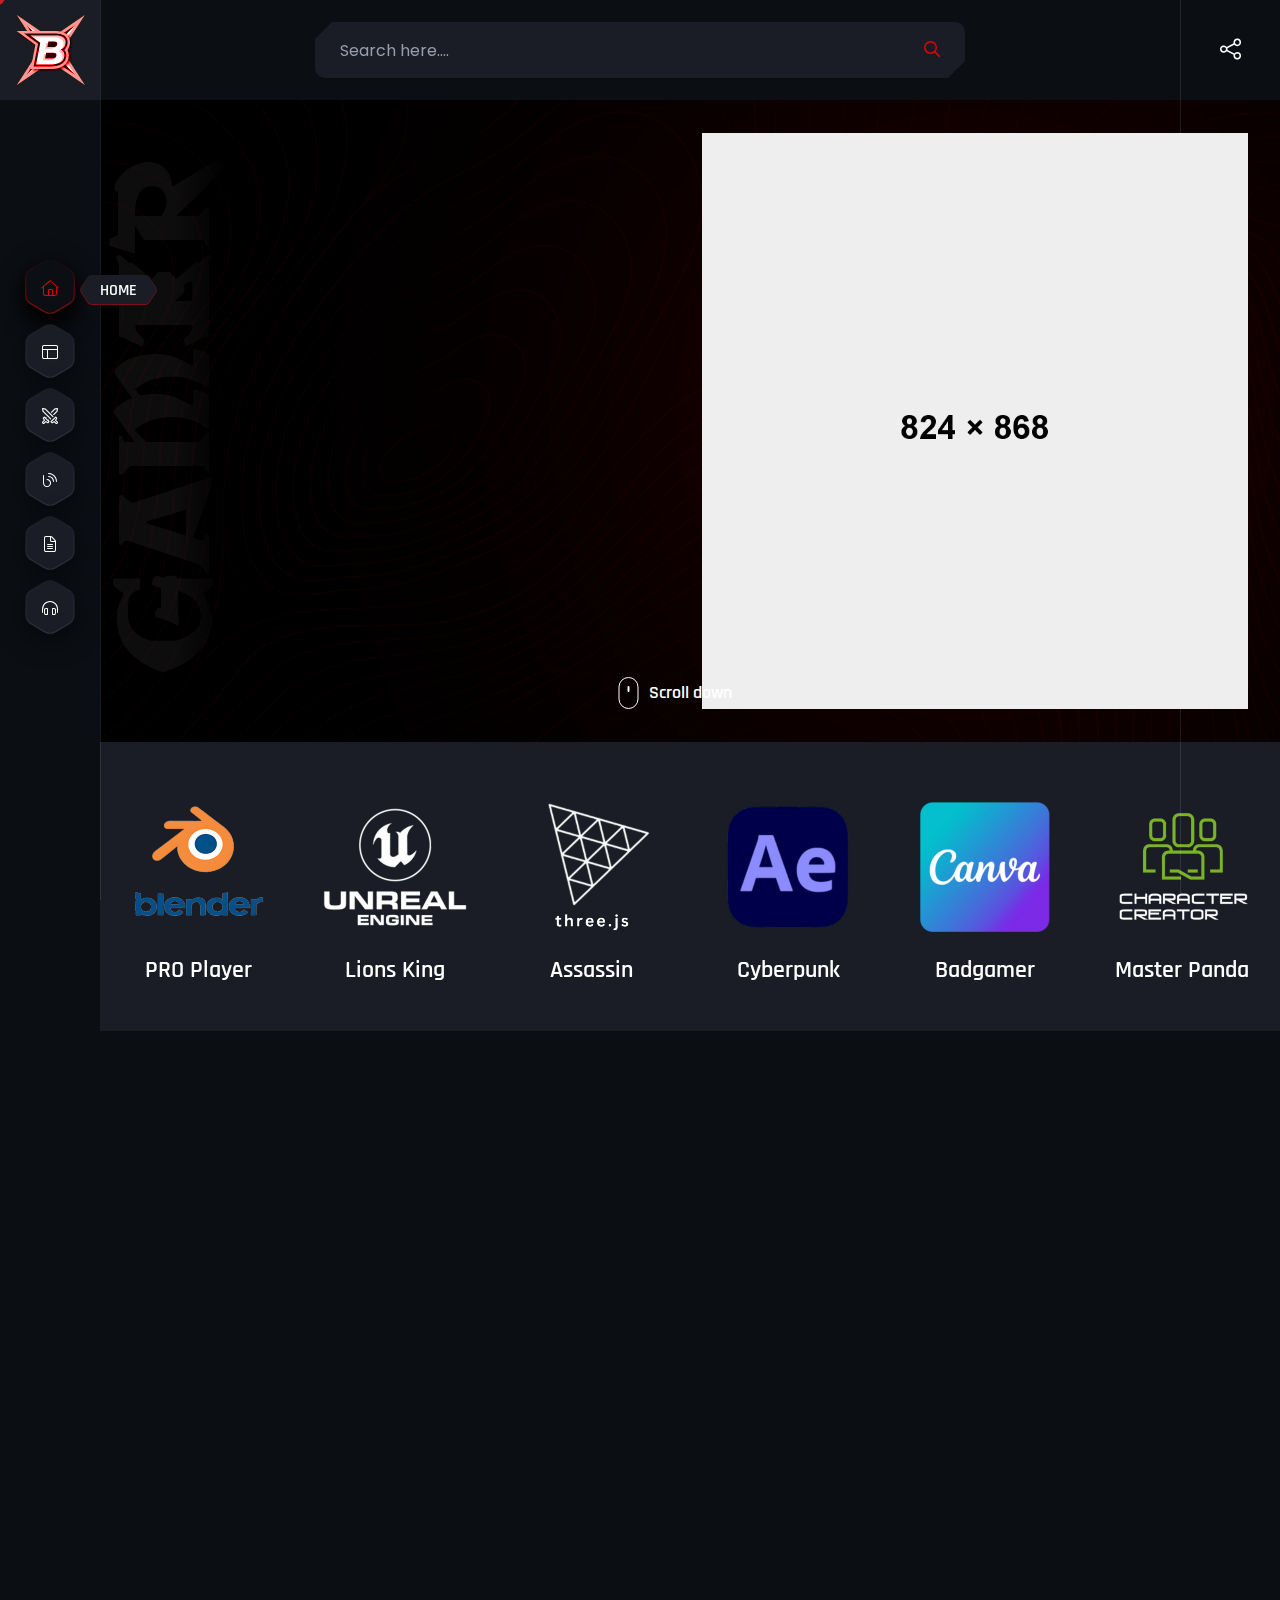
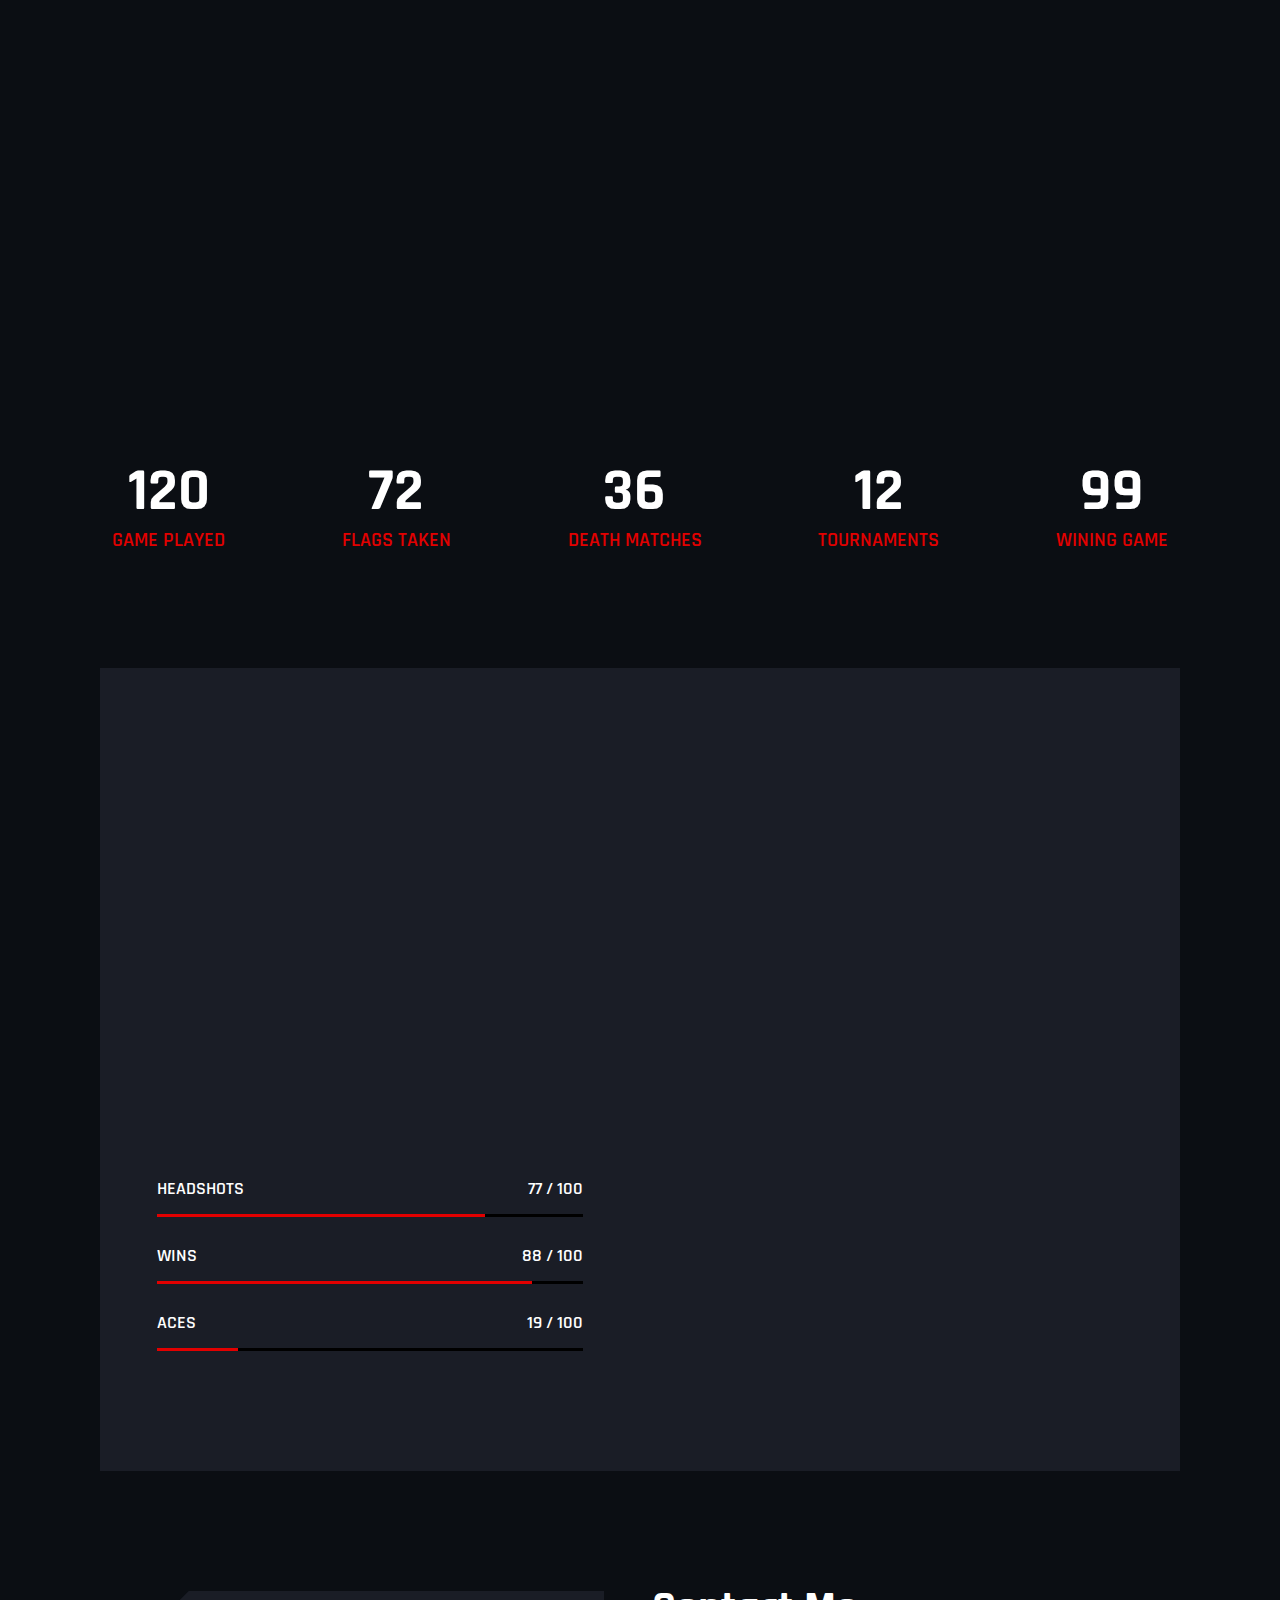
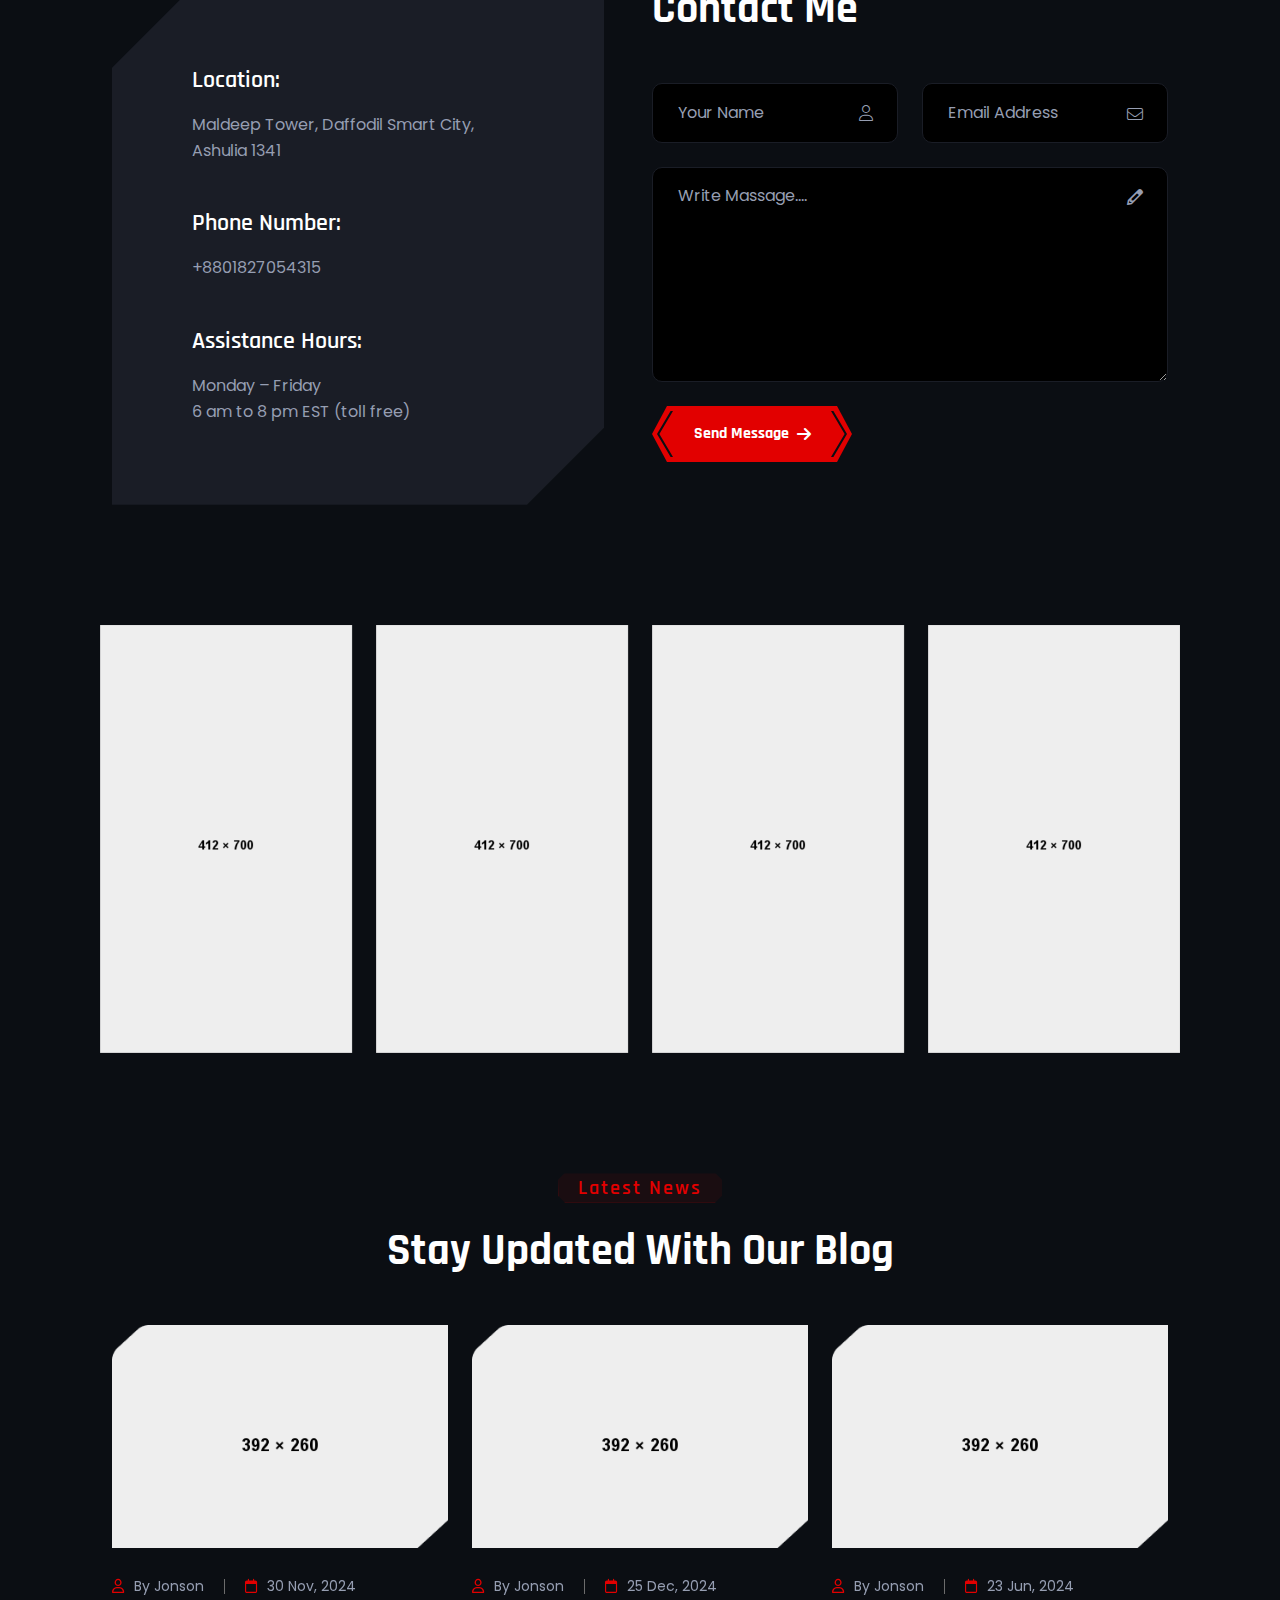
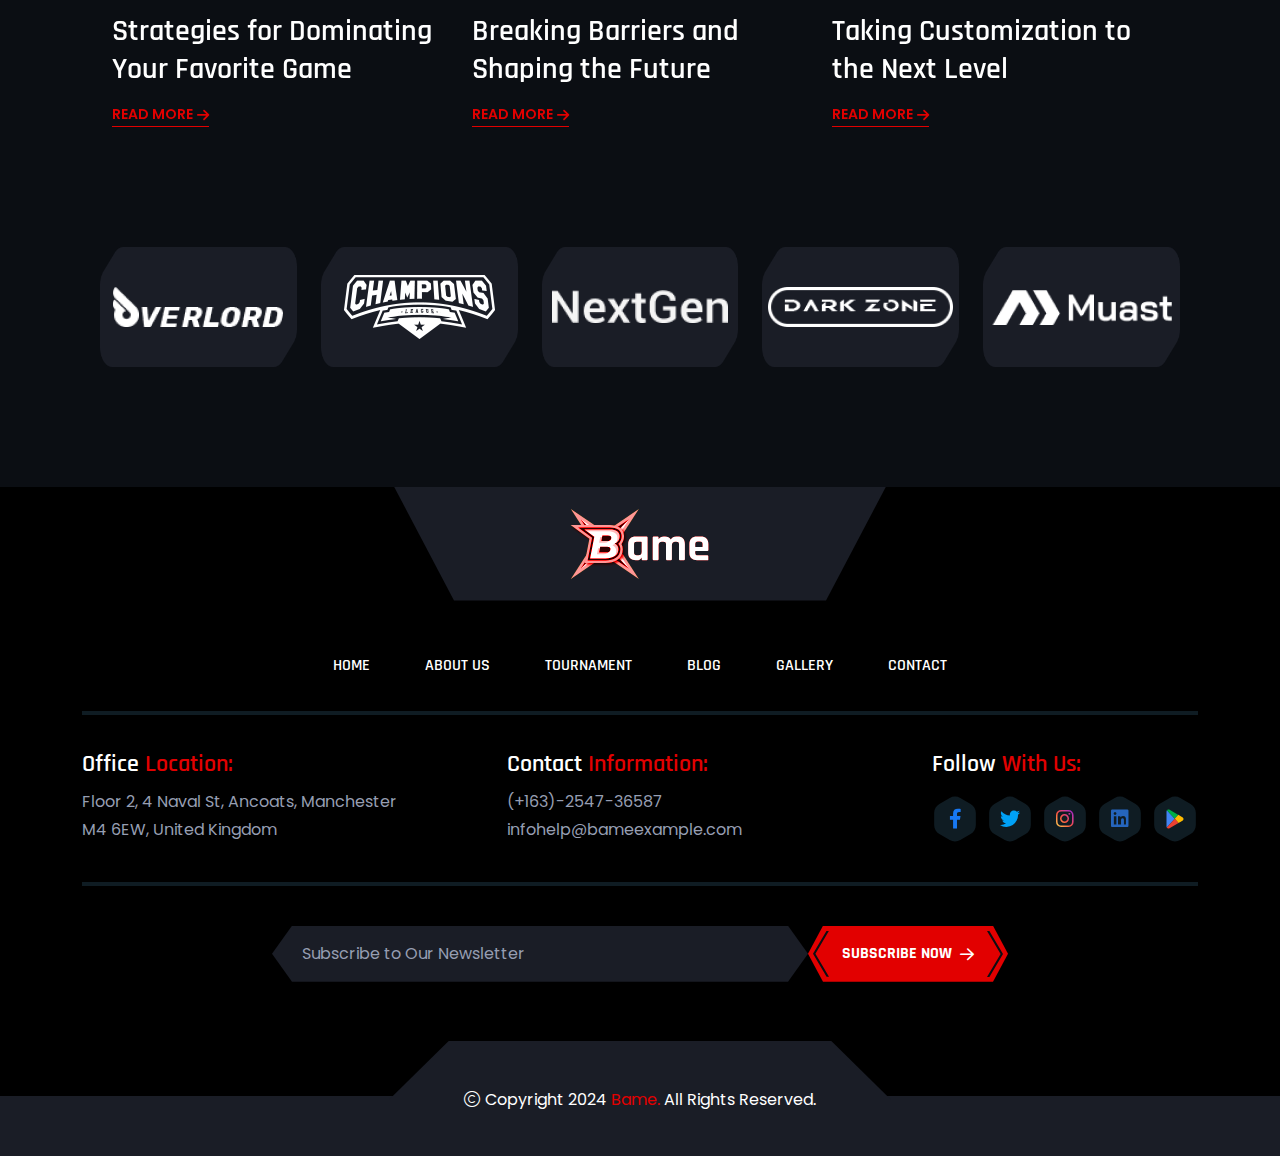
<file: home-5.html>
<!doctype html>
<html class="no-js theme-red home-sidemenu" lang="zxx">

<head>
    <meta charset="utf-8">
    <meta http-equiv="x-ua-compatible" content="ie=edge">
    <title>Bame - Esports & Gaming HTML Template - Home Gamer</title>
    <meta name="author" content="Bame">
    <meta name="description" content="Bame - Esports & Gaming HTML Template">
    <meta name="keywords" content="Bame - Esports & Gaming HTML Template">
    <meta name="robots" content="INDEX,FOLLOW">

    <!-- Mobile Specific Metas -->
    <meta name="viewport" content="width=device-width, initial-scale=1, shrink-to-fit=no">

    <!-- Favicons - Place favicon.ico in the root directory -->
    <link rel="apple-touch-icon" sizes="57x57" href="assets/img/favicons/apple-icon-57x57.png">
    <link rel="apple-touch-icon" sizes="60x60" href="assets/img/favicons/apple-icon-60x60.png">
    <link rel="apple-touch-icon" sizes="72x72" href="assets/img/favicons/apple-icon-72x72.png">
    <link rel="apple-touch-icon" sizes="76x76" href="assets/img/favicons/apple-icon-76x76.png">
    <link rel="apple-touch-icon" sizes="114x114" href="assets/img/favicons/apple-icon-114x114.png">
    <link rel="apple-touch-icon" sizes="120x120" href="assets/img/favicons/apple-icon-120x120.png">
    <link rel="apple-touch-icon" sizes="144x144" href="assets/img/favicons/apple-icon-144x144.png">
    <link rel="apple-touch-icon" sizes="152x152" href="assets/img/favicons/apple-icon-152x152.png">
    <link rel="apple-touch-icon" sizes="180x180" href="assets/img/favicons/apple-icon-180x180.png">
    <link rel="icon" type="image/png" sizes="192x192" href="assets/img/favicons/android-icon-192x192.png">
    <link rel="icon" type="image/png" sizes="32x32" href="assets/img/favicons/favicon-32x32.png">
    <link rel="icon" type="image/png" sizes="96x96" href="assets/img/favicons/favicon-96x96.png">
    <link rel="icon" type="image/png" sizes="16x16" href="assets/img/favicons/favicon-16x16.png">
    <link rel="manifest" href="assets/img/favicons/manifest.json">
    <meta name="msapplication-TileColor" content="#ffffff">
    <meta name="msapplication-TileImage" content="assets/img/favicons/ms-icon-144x144.png">
    <meta name="theme-color" content="#ffffff">

    <!--==============================
	  Google Fonts
	============================== -->
    <link rel="preconnect" href="https://fonts.googleapis.com">
    <link rel="preconnect" href="https://fonts.gstatic.com" crossorigin>
    <link href="https://fonts.googleapis.com/css2?family=Goldman:wght@400;700&family=Poppins:ital,wght@0,100;0,200;0,300;0,400;0,500;0,600;0,700;0,800;0,900;1,100;1,200;1,300;1,400;1,500;1,600;1,700;1,800;1,900&family=Rajdhani:wght@300;400;500;600;700&display=swap" rel="stylesheet">

    <!--==============================
	    All CSS File
	============================== -->
    <!-- Bootstrap -->
    <link rel="stylesheet" href="assets/css/bootstrap.min.css">
    <!-- Fontawesome Icon -->
    <link rel="stylesheet" href="assets/css/fontawesome.min.css">
    <!-- Magnific Popup -->
    <link rel="stylesheet" href="assets/css/magnific-popup.min.css">
    <!-- Swiper Js -->
    <link rel="stylesheet" href="assets/css/swiper-bundle.min.css">
    <!-- Theme Custom CSS -->
    <link rel="stylesheet" href="assets/css/style.css">

</head>

<body>
    <div class="cursor-animation cursor-image"></div>

    <!--[if lte IE 9]>
    	<p class="browserupgrade">You are using an <strong>outdated</strong> browser. Please <a href="https://browsehappy.com/">upgrade your browser</a> to improve your experience and security.</p>
  	<![endif]-->


    <!--********************************
   		Code Start From Here 
	******************************** -->

    <!--==============================
     Preloader
  ==============================-->
    <div class="preloader ">
        <button class="th-btn preloaderCls">CANCEL PRELOADER </button>
        <div class="preloader-inner">
            <span class="loader"></span>
        </div>
    </div><!--==============================
    Sidemenu
============================== -->
    <div class="sidemenu-wrapper sidemenu-info d-none d-lg-block ">
        <div class="sidemenu-content">
            <button class="closeButton sideMenuCls"><i class="far fa-times"></i></button>
            <div class="widget footer-widget">
                <div class="th-widget-about">
                    <div class="about-logo">
                        <a href="index.html">
                            <span data-mask-src="assets/img/logo.svg" class="logo-mask"></span>
                            <img src="assets/img/logo.svg" alt="Bame">
                        </a>
                    </div>
                    <p class="about-text"> Beyond esports tournaments, include a broader calendar of gaming events, conferences, and conventions.</p>
                    <h3 class="widget_title">Follow <span class="text-theme">With Us:</span></h3>
                    <div class="th-widget-contact">
                        <div class="th-social style-mask">
                            <a class="facebook" href="https://www.facebook.com/"><i class="fab fa-facebook-f"></i></a>
                            <a class="twitter" href="https://www.twitter.com/"><img src="assets/img/icon/x-twitter-icon.svg" alt="icon"></a>
                            <a class="instagram" href="https://www.instagram.com/">
                                <img src="assets/img/icon/instagram-icon.svg" alt="icon">
                            </a>
                            <a class="linkedin" href="https://www.linkedin.com/"><i class="fab fa-linkedin"></i></a>
                            <a class="google-play" href="https://www.google.com/">
                                <img src="assets/img/icon/google-playstore-icon.svg" alt="icon">
                            </a>
                        </div>
                    </div>
                </div>
            </div>
            <div class="widget  ">
                <h3 class="widget_title">Recent Posts</h3>
                <div class="recent-post-wrap">
                    <div class="recent-post">
                        <div class="media-img">
                            <a href="blog-details.html"><img src="assets/img/blog/recent-post-1-1.jpg" alt="Blog Image"></a>
                        </div>
                        <div class="media-body">
                            <h4 class="post-title"><a class="text-inherit" href="blog-details.html">A Day in the Life of an Esports Event & Enjoy</a></h4>
                            <div class="recent-post-meta">
                                <a href="blog.html"><i class="fa-light fa-calendar"></i>30 Nov, 2024</a>
                            </div>
                        </div>
                    </div>
                    <div class="recent-post">
                        <div class="media-img">
                            <a href="blog-details.html"><img src="assets/img/blog/recent-post-1-2.jpg" alt="Blog Image"></a>
                        </div>
                        <div class="media-body">
                            <h4 class="post-title"><a class="text-inherit" href="blog-details.html">Strategies for Dominating Your Favorite Game</a></h4>
                            <div class="recent-post-meta">
                                <a href="blog.html"><i class="fa-light fa-calendar"></i>05 Dec, 2024</a>
                            </div>
                        </div>
                    </div>
                    <div class="recent-post">
                        <div class="media-img">
                            <a href="blog-details.html"><img src="assets/img/blog/recent-post-1-3.jpg" alt="Blog Image"></a>
                        </div>
                        <div class="media-body">
                            <h4 class="post-title"><a class="text-inherit" href="blog-details.html">Behind the Scenes of Your Favorite Game</a></h4>
                            <div class="recent-post-meta">
                                <a href="blog.html"><i class="fa-light fa-calendar"></i>09 Sep, 2024</a>
                            </div>
                        </div>
                    </div>
                </div>
            </div>
            <div class="widget newsletter-widget  ">
                <h3 class="widget_title">Newsletter</h3>
                <p class="footer-text">Subscribe to our newsletter to get our
                    latest update & news consenter</p>
                <form class="newsletter-form">
                    <div class="form-group">
                        <input class="form-control" type="email" placeholder="Email Address" required="">
                        <button type="submit" class="th-btn"><i class="far fa-paper-plane"></i></button>
                    </div>
                </form>
            </div>
        </div>
    </div>
    <div class="popup-search-box d-none d-lg-block">
        <button class="searchClose"><i class="fal fa-times"></i></button>
        <form action="#">
            <input type="text" placeholder="What are you looking for?">
            <button type="submit"><i class="fal fa-search"></i></button>
        </form>
    </div><!--==============================
    Mobile Menu
  ============================== -->
    <div class="th-menu-wrapper">
        <div class="th-menu-area text-center">
            <button class="th-menu-toggle"><i class="fal fa-times"></i></button>
            <div class="mobile-logo">
                <a href="index.html"><span data-mask-src="assets/img/logo.svg" class="logo-mask"></span><img src="assets/img/logo.svg" alt="Bame"></a>
            </div>
            <div class="th-mobile-menu">
                <ul>
                    <li class="menu-item-has-children">
                        <a href="index.html">HOME</a>
                        <ul class="sub-menu">
                            <li><a href="index.html">Home Esports</a></li>
                            <li><a href="home-2.html">Home Streaming</a></li>
                            <li><a href="home-3.html">Home Video Gaming</a></li>
                            <li><a href="home-4.html">Home Tournament</a></li>
                            <li><a href="home-5.html">Home Gamer</a></li>
                        </ul>
                    </li>
                    <li><a href="about.html">ABOUT US</a></li>
                    <li class="menu-item-has-children">
                        <a href="#">TOURNAMENT</a>
                        <ul class="sub-menu">
                            <li><a href="tournament.html">Tournament</a></li>
                            <li><a href="tournament-details.html">Tournament Details</a></li>
                        </ul>
                    </li>
                    <li class="menu-item-has-children">
                        <a href="#">BLOG</a>
                        <ul class="sub-menu">
                            <li><a href="blog.html">Blog</a></li>
                            <li><a href="blog-details.html">Blog Details</a></li>
                        </ul>
                    </li>
                    <li class="menu-item-has-children">
                        <a href="#">PAGES</a>
                        <ul class="sub-menu">
                            <li class="menu-item-has-children">
                                <a href="#">Shop</a>
                                <ul class="sub-menu">
                                    <li><a href="shop.html">Shop</a></li>
                                    <li><a href="shop-details.html">Shop Details</a></li>
                                    <li><a href="cart.html">Cart Page</a></li>
                                    <li><a href="checkout.html">Checkout</a></li>
                                    <li><a href="wishlist.html">Wishlist</a></li>
                                </ul>
                            </li>
                            <li><a href="team.html">Players</a></li>
                            <li><a href="team-details.html">Players Details</a></li>
                            <li><a href="game.html">Game</a></li>
                            <li><a href="game-details.html">Game Details</a></li>
                            <li><a href="gallery.html">Gallery</a></li>
                            <li><a href="point-table.html">Point Table</a></li>
                            <li><a href="error.html">Error Page</a></li>
                        </ul>
                    </li>

                    <li>
                        <a href="contact.html">CONTACT</a>
                    </li>
                </ul>
            </div>
        </div>
    </div><!--==============================
	Header Area
==============================-->
    <header class="th-header header-layout4">
        <div class="sticky-wrapper">
            <!-- Main Menu Area -->
            <div class="menu-area">
                <div class="logo-bg"></div>
                <div class="container-fluid p-0">
                    <div class="row g-0 align-items-center">
                        <div class="col-auto me-auto">
                            <div class="header-logo">
                                <a href="index.html">
                                    <span data-mask-src="assets/img/logo-icon.svg" class="logo-mask"></span>
                                    <img src="assets/img/logo-icon.svg" alt="Bame">
                                </a>
                            </div>
                        </div>
                        <div class="col-auto me-auto">
                            <div class="header-search-wrap">
                                <form action="#">
                                    <input type="text" placeholder="Search here....">
                                    <button type="submit"><i class="far fa-search"></i></button>
                                </form>
                            </div>
                        </div>
                    </div>
                </div>
            </div>
        </div>
    </header>
    <div class="header-sidebar-menu" id="navbar-collapse-toggle">
        <nav class="main-menu">
            <ul>
                <li class="active">
                    <a href="#hero" class="menu-section-link"><i class="fal fa-home"></i><span class="text">Home</span></a>
                </li>
                <li>
                    <a href="#about-sec" class="menu-section-link"><i class="fal fa-table-layout"></i><span class="text">About</span></a>
                </li>
                <li>
                    <a href="#experience-sec" class="menu-section-link"><i class="fal fa-swords"></i><span class="text">Experience</span></a>
                </li>
                <li>
                    <a href="#blog-sec" class="menu-section-link"><i class="fal fa-blog"></i><span class="text">Blog</span></a>
                </li>
                <li>
                    <a href="#contact-sec" class="menu-section-link"><i class="fal fa-file-lines"></i><span class="text">Contact</span></a>
                </li>
                <li>
                    <a href="#video-sec" class="menu-section-link"><i class="fal fa-headphones-simple"></i><span class="text">Video</span></a>
                </li>
            </ul>
        </nav>
    </div>
    <div class="header-fixed-social-wrap">
        <div class="header-social-wrap">
            <a href="#" class="header-social-hover_btn d-none d-lg-block">
                <i class="fal fa-share-nodes"></i>
            </a>
            <div class="th-social style-mask d-none d-lg-flex">
                <a class="facebook" href="https://www.facebook.com/"><i class="fab fa-facebook-f"></i></a>
                <a class="twitter" href="https://www.twitter.com/"><img src="assets/img/icon/x-twitter-icon.svg" alt="icon"></a>
                <a class="instagram" href="https://www.instagram.com/">
                    <img src="assets/img/icon/instagram-icon.svg" alt="icon">
                </a>
                <a class="linkedin" href="https://www.linkedin.com/"><i class="fab fa-linkedin"></i></a>
                <a class="google-play" href="https://www.google.com/">
                    <img src="assets/img/icon/google-playstore-icon.svg" alt="icon">
                </a>
            </div>
            <div class="header-button d-flex d-lg-none">
                <button type="button" class="th-menu-toggle"><span class="btn-border"></span><i class="far fa-bars"></i></button>
            </div>
        </div>

    </div><!--==============================
Hero Area
==============================-->
    <div class="th-hero-wrapper hero-5 bg-black" id="hero" data-bg-src="assets/img/hero/hero-4-bg.png">
        <div class="hero-bg-text">Gamer</div>
        <div class="container">
            <div class="row align-items-center flex-row-reverse">
                <div class="col-lg-6">
                    <div class="hero-thumb5-1">
                        <img src="assets/img/hero/hero-5-1.png" alt="img">
                    </div>
                </div>
                <div class="col-lg-6">
                    <div class="hero-style5">
                        <h1 class="hero-title custom-anim-left wow" data-wow-duration="1.2s" data-wow-delay="0.2s">
                            I am <span class="text-theme">Ava Linda</span>
                        </h1>
                        <h1 class="hero-title custom-anim-left wow" data-wow-duration="1.2s" data-wow-delay="0.3s">
                            expert Gamer
                        </h1>
                        <p class="hero-text custom-anim-left wow" data-wow-duration="1.2s" data-wow-delay="0.4s">Gamers can join local gaming meetups, participate in gaming events, or connect with like-minded individuals through online forums.</p>
                        <div class="btn-group custom-anim-left wow" data-wow-duration="1.2s" data-wow-delay="0.5s">
                            <a href="contact.html" class="th-btn">
                                WATCH STREAM <i class="fa-solid fa-arrow-right ms-2"></i>
                            </a>
                            <a href="contact.html" class="th-btn style-border2">
                                <span class="btn-border">
                                    GET IN TOUCH <i class="fa-solid fa-arrow-right ms-2"></i>
                                </span>
                            </a>
                        </div>
                    </div>
                </div>

            </div>
        </div>
        <div class="scroll-down">
            <a href="#about-sec" class="hero-5-scroll-wrap"> Scroll down</a>
        </div>
    </div>
    <!--======== / Hero Section ========-->
    <!--==============================
Client Area  
==============================-->
    <div class="client-area-3 overflow-hidden " data-bg-src="assets/img/bg/client3-bg-shape.png">
        <div class="container-fluid p-0">
            <div class="swiper th-slider client-slider2" data-slider-options='{"breakpoints":{"0":{"slidesPerView":2},"400":{"slidesPerView":"2"},"768":{"slidesPerView":"3"},"992":{"slidesPerView":"4"},"1200":{"slidesPerView":"6"},"1300":{"slidesPerView":"8"}}, "spaceBetween": "0", "loop": "true"}'>
                <div class="swiper-wrapper">
                    <div class="swiper-slide">
                        <a href="#" class="client-card2">
                            <img src="assets/img/client/1-1.png" alt="Image">
                            <h6 class="client-card2-title">PRO Player</h6>
                        </a>
                    </div>

                    <div class="swiper-slide">
                        <a href="#" class="client-card2">
                            <img src="assets/img/client/1-2.png" alt="Image">
                            <h6 class="client-card2-title">Lions King</h6>
                        </a>
                    </div>

                    <div class="swiper-slide">
                        <a href="#" class="client-card2">
                            <img src="assets/img/client/1-3.png" alt="Image">
                            <h6 class="client-card2-title">Assassin</h6>
                        </a>
                    </div>

                    <div class="swiper-slide">
                        <a href="#" class="client-card2">
                            <img src="assets/img/client/1-4.png" alt="Image">
                            <h6 class="client-card2-title">Cyberpunk</h6>
                        </a>
                    </div>

                    <div class="swiper-slide">
                        <a href="#" class="client-card2">
                            <img src="assets/img/client/1-6.png" alt="Image">
                            <h6 class="client-card2-title">Badgamer</h6>
                        </a>
                    </div>

                    <div class="swiper-slide">
                        <a href="#" class="client-card2">
                            <img src="assets/img/client/1-7.png" alt="Image">
                            <h6 class="client-card2-title">Master Panda</h6>
                        </a>
                    </div>

                    <div class="swiper-slide">
                        <a href="#" class="client-card2">
                            <img src="assets/img/client/1-8.png" alt="Image">
                            <h6 class="client-card2-title">Hinja</h6>
                        </a>
                    </div>

                    <div class="swiper-slide">
                        <a href="#" class="client-card2">
                            <img src="assets/img/client/1-9.png" alt="Image">
                            <h6 class="client-card2-title">Holigans</h6>
                        </a>
                    </div>

                    <div class="swiper-slide">
                        <a href="#" class="client-card2">
                            <img src="assets/img/client/1-1.png" alt="Image">
                            <h6 class="client-card2-title">PRO Player</h6>
                        </a>
                    </div>

                    <div class="swiper-slide">
                        <a href="#" class="client-card2">
                            <img src="assets/img/client/1-2.png" alt="Image">
                            <h6 class="client-card2-title">Lions King</h6>
                        </a>
                    </div>

                    <div class="swiper-slide">
                        <a href="#" class="client-card2">
                            <img src="assets/img/client/1-3.png" alt="Image">
                            <h6 class="client-card2-title">Assassin</h6>
                        </a>
                    </div>

                    <div class="swiper-slide">
                        <a href="#" class="client-card2">
                            <img src="assets/img/client/1-4.png" alt="Image">
                            <h6 class="client-card2-title">Cyberpunk</h6>
                        </a>
                    </div>

                    <div class="swiper-slide">
                        <a href="#" class="client-card2">
                            <img src="assets/img/client/1-6.png" alt="Image">
                            <h6 class="client-card2-title">Badgamer</h6>
                        </a>
                    </div>

                    <div class="swiper-slide">
                        <a href="#" class="client-card2">
                            <img src="assets/img/client/1-7.png" alt="Image">
                            <h6 class="client-card2-title">Master Panda</h6>
                        </a>
                    </div>

                    <div class="swiper-slide">
                        <a href="#" class="client-card2">
                            <img src="assets/img/client/1-8.png" alt="Image">
                            <h6 class="client-card2-title">Hinja</h6>
                        </a>
                    </div>

                    <div class="swiper-slide">
                        <a href="#" class="client-card2">
                            <img src="assets/img/client/1-9.png" alt="Image">
                            <h6 class="client-card2-title">Holigans</h6>
                        </a>
                    </div>

                </div>
            </div>
        </div>
    </div><!--==============================
About Area  
==============================-->
    <div class="overflow-hidden space" id="about-sec">
        <div class="container">
            <div class="row align-items-center justify-content-center">
                <div class="col-xl-8">
                    <div class="title-area text-center custom-anim-top wow" data-wow-duration="1.5s" data-wow-delay="0.1s">
                        <span class="sub-title style3">
                            <span class="sub-title-shape icon-masking">
                                <span class="mask-icon" data-mask-src="assets/img/bg/section-title-bg.svg"></span>
                            </span>
                            About Our Gaming Site
                        </span>
                        <h2 class="sec-title mb-0">Beyond Gaming It's an Odyssey.</h2>
                        <p class="mt-20">Emerging trends in the esports industry include the growth of mobile esports, the integration of virtual reality in gaming experiences, and the increasing involvement of traditional sports.</p>
                    </div>
                    <!-- <div class="about-wrap4">
                    
                    <div class="row gy-60">
                        <div class="col-sm-6">
                            <div class="counter-card">
                                <div class="media-body">
                                    <h2 class="box-number"><span class="counter-number">1.6</span>K<span class="text-theme fw-medium">+</span></h2>
                                    <p class="box-text">Our Daily Game Users</p>
                                </div>
                            </div>
                        </div>
                        <div class="col-sm-6">
                            <div class="counter-card">
                                <div class="media-body">
                                    <h2 class="box-number"><span class="counter-number">50</span>M</h2>
                                    <p class="box-text">Game Downloads</p>
                                </div>
                            </div>
                        </div>
                        <div class="col-sm-6">
                            <div class="counter-card">
                                <div class="media-body">
                                    <h2 class="box-number"><span class="counter-number">200</span><span class="text-theme fw-medium">+</span></h2>
                                    <p class="box-text">Game Launched</p>
                                </div>
                            </div>
                        </div>
                        <div class="col-sm-6">
                            <div class="counter-card">
                                <div class="media-body">
                                    <h2 class="box-number"><span class="counter-number">3.6</span>M</h2>
                                    <p class="box-text">Gaming Project Delivered</p>
                                </div>
                            </div>
                        </div>
                    </div>
                    <div class="btn-wrap mt-50">
                        <a href="contact.html" class="th-btn">
                            EXPLORE MORE <i class="fa-solid fa-arrow-right ms-2"></i>
                        </a>
                    </div>
                </div> -->
                </div>
                <div class="col-12">
                    <div class="img-box5 mb-60">
                        <div class="custom-anim-top wow" data-wow-duration="1.5s" data-wow-delay="0.2s">
                            <img class src="assets/img/normal/about5-1.png" alt="About">
                        </div>
                    </div>
                </div>
            </div>
            <div class="text-center">
                <div class="row gy-60 justify-content-lg-between justify-content-center">
                    <div class="col-lg-auto col-6">
                        <div class="counter-card">
                            <div class="media-body">
                                <h2 class="box-number"><span class="counter-number">120</span></h2>
                                <p class="box-text">GAME PLAYED</p>
                            </div>
                        </div>
                    </div>
                    <div class="col-lg-auto col-6">
                        <div class="counter-card">
                            <div class="media-body">
                                <h2 class="box-number"><span class="counter-number">72</span></h2>
                                <p class="box-text">FLAGS TAKEN</p>
                            </div>
                        </div>
                    </div>
                    <div class="col-lg-auto col-6">
                        <div class="counter-card">
                            <div class="media-body">
                                <h2 class="box-number"><span class="counter-number">36</span></h2>
                                <p class="box-text">DEATH MATCHES</p>
                            </div>
                        </div>
                    </div>
                    <div class="col-lg-auto col-6">
                        <div class="counter-card">
                            <div class="media-body">
                                <h2 class="box-number"><span class="counter-number">12</span></h2>
                                <p class="box-text">TOURNAMENTS</p>
                            </div>
                        </div>
                    </div>
                    <div class="col-lg-auto col-6">
                        <div class="counter-card">
                            <div class="media-body">
                                <h2 class="box-number"><span class="counter-number">99</span></h2>
                                <p class="box-text">WINING GAME</p>
                            </div>
                        </div>
                    </div>
                </div>
            </div>
        </div>
    </div><!--==============================
Experience Area  
==============================-->
    <div class="overflow-hidden space" id="experience-sec" data-bg-src="assets/img/bg/experience-sec1-bg.png">
        <div class="container">
            <div class="row gy-40 align-items-center justify-content-center flex-row-reverse">
                <div class="col-xl-6">
                    <div class="experience-thumb ms-xxl-5">
                        <div class="custom-anim-right wow" data-wow-duration="1.5s" data-wow-delay="0.2s">
                            <img class src="assets/img/normal/experience1-1.png" alt="img">
                        </div>
                    </div>
                </div>
                <div class="col-xl-5">
                    <div class="title-area custom-anim-left wow" data-wow-duration="1.5s" data-wow-delay="0.1s">
                        <span class="sub-title style3">
                            <span class="sub-title-shape icon-masking">
                                <span class="mask-icon" data-mask-src="assets/img/bg/section-title-bg.svg"></span>
                            </span>
                            My Experience
                        </span>
                        <h2 class="sec-title mb-0">My Gaming Experiences Are 6 Years </h2>
                        <p class="mt-20">The rise of mobile gaming has significantly expanded the gaming audience, reaching a broader demographic. It has also influenced game design trends, with many developers.</p>
                    </div>
                    <div class="skill-feature style2">
                        <h5 class="skill-feature_title">HEADSHOTS</h5>
                        <div class="progress">
                            <div class="progress-bar" style="width: 77%;">
                            </div>
                        </div>
                        <div class="progress-value">77 <span>/</span> 100</div>
                    </div>
                    <div class="skill-feature style2">
                        <h5 class="skill-feature_title">WINS</h5>
                        <div class="progress">
                            <div class="progress-bar" style="width: 88%;">
                            </div>
                        </div>
                        <div class="progress-value">88 <span>/</span> 100</div>
                    </div>
                    <div class="skill-feature style2">
                        <h5 class="skill-feature_title">ACES</h5>
                        <div class="progress">
                            <div class="progress-bar" style="width: 19%;">
                            </div>
                        </div>
                        <div class="progress-value">19 <span>/</span> 100</div>
                    </div>
                </div>

            </div>
        </div>
    </div><!--==============================
Contact Area   
==============================-->
    <div class="contact-sec-2 overflow-hidden space-top" id="contact-sec">
        <div class="container">
            <div class="row gy-40 justify-content-between">
                <div class="col-xxl-5 col-xl-6">
                    <div class="contact-wrap2 me-4">
                        <div class="contact-feature2">
                            <div class="media-body">
                                <h4 class="box-title">Location:</h4>
                                <a href="https://www.google.com/maps" class="contact-feature_link">Maldeep Tower, Daffodil Smart City, Ashulia 1341</a>
                            </div>
                        </div>
                        <div class="contact-feature2">
                            <div class="media-body">
                                <h4 class="box-title">Phone Number:</h4>
                                <a href="tel:16365981254" class="contact-feature_link">+8801827054315</a>
                            </div>
                        </div>
                        <div class="contact-feature2">
                            <div class="media-body">
                                <h4 class="box-title">Assistance Hours:</h4>
                                <span class="contact-feature_link">Monday – Friday <br> 6 am to 8 pm EST (toll free)</span>
                            </div>
                        </div>
                    </div>
                </div>
                <div class="col-xxl-7 col-xl-6">
                    <div class="title-area">
                        <h2 class="sec-title">Contact Me </h2>
                    </div>
                    <form action="mail.php" method="POST" class="contact-form ajax-contact pb-xl-0">
                        <div class="row">
                            <div class="form-group style-black col-md-6">
                                <input type="text" class="form-control" name="name" id="name" placeholder="Your Name">
                                <i class="fal fa-user"></i>
                            </div>
                            <div class="form-group style-black col-md-6">
                                <input type="email" class="form-control" name="email" id="email" placeholder="Email Address">
                                <i class="fal fa-envelope"></i>
                            </div>
                            <div class="col-12 form-group style-black">
                                <textarea placeholder="Write Massage...." class="form-control"></textarea>
                                <i class="far fa-pencil"></i>
                            </div>
                            <div class="form-btn col-12">
                                <button class="th-btn">Send Message <i class="fa-solid fa-arrow-right ms-2"></i></button>
                            </div>
                        </div>
                        <p class="form-messages mb-0 mt-3"></p>
                    </form>
                </div>
            </div>
        </div>
    </div><!--==============================
Video Area  
==============================-->
    <div class="video-area-4 space-top overflow-hidden" id="video-sec">
        <div class="container-fluid p-0">
            <div class="slider-area">
                <div class="swiper th-slider" id="blogSlider4" data-slider-options='{"breakpoints":{"0":{"slidesPerView":1},"576":{"slidesPerView":"1"},"768":{"slidesPerView":"2"},"992":{"slidesPerView":"3"},"1200":{"slidesPerView":"4"}}}'>
                    <div class="swiper-wrapper">
                        <div class="col-lg-3 swiper-slide">
                            <div class="video-box4">
                                <img src="assets/img/video/5-1.png" alt="img">
                                <a href="https://www.youtube.com/watch?v=_sI_Ps7JSEk" class="play-btn style4 popup-video"><i class="fa-sharp fa-solid fa-play"></i></a>
                                <div class="video-tab-btn filter-menu-cat-active">
                                    <a href="https://www.youtube.com/watch?v=_sI_Ps7JSEk" class="popup-video">Twitch</a>
                                    <a href="https://www.youtube.com/watch?v=_sI_Ps7JSEk" class="popup-video">YouTube</a>
                                    <a href="https://www.youtube.com/watch?v=_sI_Ps7JSEk" class="popup-video">Discord</a>
                                </div>
                            </div>
                        </div>
                        <div class="col-lg-3 swiper-slide">
                            <div class="video-box4">
                                <img src="assets/img/video/5-2.png" alt="img">
                                <a href="https://www.youtube.com/watch?v=_sI_Ps7JSEk" class="play-btn style4 popup-video"><i class="fa-sharp fa-solid fa-play"></i></a>
                                <div class="video-tab-btn filter-menu-cat-active">
                                    <a href="https://www.youtube.com/watch?v=_sI_Ps7JSEk" class="popup-video">Twitch</a>
                                    <a href="https://www.youtube.com/watch?v=_sI_Ps7JSEk" class="popup-video">YouTube</a>
                                    <a href="https://www.youtube.com/watch?v=_sI_Ps7JSEk" class="popup-video">Discord</a>
                                </div>
                            </div>
                        </div>
                        <div class="col-lg-3 swiper-slide">
                            <div class="video-box4">
                                <img src="assets/img/video/5-3.png" alt="img">
                                <a href="https://www.youtube.com/watch?v=_sI_Ps7JSEk" class="play-btn style4 popup-video"><i class="fa-sharp fa-solid fa-play"></i></a>
                                <div class="video-tab-btn filter-menu-cat-active">
                                    <a href="https://www.youtube.com/watch?v=_sI_Ps7JSEk" class="popup-video">Twitch</a>
                                    <a href="https://www.youtube.com/watch?v=_sI_Ps7JSEk" class="popup-video">YouTube</a>
                                    <a href="https://www.youtube.com/watch?v=_sI_Ps7JSEk" class="popup-video">Discord</a>
                                </div>
                            </div>
                        </div>
                        <div class="col-lg-3 swiper-slide">
                            <div class="video-box4">
                                <img src="assets/img/video/5-4.png" alt="img">
                                <a href="https://www.youtube.com/watch?v=_sI_Ps7JSEk" class="play-btn style4 popup-video"><i class="fa-sharp fa-solid fa-play"></i></a>
                                <div class="video-tab-btn filter-menu-cat-active">
                                    <a href="https://www.youtube.com/watch?v=_sI_Ps7JSEk" class="popup-video">Twitch</a>
                                    <a href="https://www.youtube.com/watch?v=_sI_Ps7JSEk" class="popup-video">YouTube</a>
                                    <a href="https://www.youtube.com/watch?v=_sI_Ps7JSEk" class="popup-video">Discord</a>
                                </div>
                            </div>
                        </div>
                        <div class="col-lg-3 swiper-slide">
                            <div class="video-box4">
                                <img src="assets/img/video/5-1.png" alt="img">
                                <a href="https://www.youtube.com/watch?v=_sI_Ps7JSEk" class="play-btn style4 popup-video"><i class="fa-sharp fa-solid fa-play"></i></a>
                                <div class="video-tab-btn filter-menu-cat-active">
                                    <a href="https://www.youtube.com/watch?v=_sI_Ps7JSEk" class="popup-video">Twitch</a>
                                    <a href="https://www.youtube.com/watch?v=_sI_Ps7JSEk" class="popup-video">YouTube</a>
                                    <a href="https://www.youtube.com/watch?v=_sI_Ps7JSEk" class="popup-video">Discord</a>
                                </div>
                            </div>
                        </div>
                        <div class="col-lg-3 swiper-slide">
                            <div class="video-box4">
                                <img src="assets/img/video/5-2.png" alt="img">
                                <a href="https://www.youtube.com/watch?v=_sI_Ps7JSEk" class="play-btn style4 popup-video"><i class="fa-sharp fa-solid fa-play"></i></a>
                                <div class="video-tab-btn filter-menu-cat-active">
                                    <a href="https://www.youtube.com/watch?v=_sI_Ps7JSEk" class="popup-video">Twitch</a>
                                    <a href="https://www.youtube.com/watch?v=_sI_Ps7JSEk" class="popup-video">YouTube</a>
                                    <a href="https://www.youtube.com/watch?v=_sI_Ps7JSEk" class="popup-video">Discord</a>
                                </div>
                            </div>
                        </div>
                        <div class="col-lg-3 swiper-slide">
                            <div class="video-box4">
                                <img src="assets/img/video/5-3.png" alt="img">
                                <a href="https://www.youtube.com/watch?v=_sI_Ps7JSEk" class="play-btn style4 popup-video"><i class="fa-sharp fa-solid fa-play"></i></a>
                                <div class="video-tab-btn filter-menu-cat-active">
                                    <a href="https://www.youtube.com/watch?v=_sI_Ps7JSEk" class="popup-video">Twitch</a>
                                    <a href="https://www.youtube.com/watch?v=_sI_Ps7JSEk" class="popup-video">YouTube</a>
                                    <a href="https://www.youtube.com/watch?v=_sI_Ps7JSEk" class="popup-video">Discord</a>
                                </div>
                            </div>
                        </div>
                        <div class="col-lg-3 swiper-slide">
                            <div class="video-box4">
                                <img src="assets/img/video/5-4.png" alt="img">
                                <a href="https://www.youtube.com/watch?v=_sI_Ps7JSEk" class="play-btn style4 popup-video"><i class="fa-sharp fa-solid fa-play"></i></a>
                                <div class="video-tab-btn filter-menu-cat-active">
                                    <a href="https://www.youtube.com/watch?v=_sI_Ps7JSEk" class="popup-video">Twitch</a>
                                    <a href="https://www.youtube.com/watch?v=_sI_Ps7JSEk" class="popup-video">YouTube</a>
                                    <a href="https://www.youtube.com/watch?v=_sI_Ps7JSEk" class="popup-video">Discord</a>
                                </div>
                            </div>
                        </div>
                    </div>
                </div>
            </div>
        </div>
    </div>
    <!--==============================
Blog Area  
==============================-->
    <section class="overflow-hidden position-relative space-top" id="blog-sec">
        <div class="container">
            <div class="title-area text-center">
                <span class="sub-title style3">
                    <span class="sub-title-shape icon-masking">
                        <span class="mask-icon" data-mask-src="assets/img/bg/section-title-bg.svg"></span>
                    </span>
                    Latest News
                </span>
                <h2 class="sec-title">Stay Updated With Our Blog</h2>
            </div>
            <div class="slider-area">
                <div class="swiper th-slider has-shadow" id="blogSlider4" data-slider-options='{"breakpoints":{"0":{"slidesPerView":1},"576":{"slidesPerView":"1"},"768":{"slidesPerView":"2"},"992":{"slidesPerView":"2"},"1200":{"slidesPerView":"3"}}}'>
                    <div class="swiper-wrapper">
                        <div class="swiper-slide">
                            <div class="blog-card style5">
                                <div class="blog-img" data-mask-src="assets/img/blog/blog_card5_img-shape.jpg">
                                    <a href="blog-details.html">
                                        <img src="assets/img/blog/blog_5_1.jpg" alt="blog image">
                                    </a>
                                </div>
                                <div class="blog-content">
                                    <div class="blog-meta">
                                        <a href="blog.html"><i class="far fa-user"></i>By Jonson</a>
                                        <a href="blog.html"><i class="far fa-calendar"></i>30 Nov, 2024</a>
                                    </div>
                                    <h3 class="blog-title"><a href="blog-details.html">Strategies for Dominating Your Favorite Game</a></h3>
                                    <a href="blog-details.html" class="link-btn style2">Read More <i class="fas fa-arrow-right ms-1"></i></a>
                                </div>
                            </div>
                        </div>

                        <div class="swiper-slide">
                            <div class="blog-card style5">
                                <div class="blog-img" data-mask-src="assets/img/blog/blog_card5_img-shape.jpg">
                                    <a href="blog-details.html">
                                        <img src="assets/img/blog/blog_5_2.jpg" alt="blog image">
                                    </a>
                                </div>
                                <div class="blog-content">
                                    <div class="blog-meta">
                                        <a href="blog.html"><i class="far fa-user"></i>By Jonson</a>
                                        <a href="blog.html"><i class="far fa-calendar"></i>25 Dec, 2024</a>
                                    </div>
                                    <h3 class="blog-title"><a href="blog-details.html">Breaking Barriers and Shaping the Future</a></h3>
                                    <a href="blog-details.html" class="link-btn style2">Read More <i class="fas fa-arrow-right ms-1"></i></a>
                                </div>
                            </div>
                        </div>

                        <div class="swiper-slide">
                            <div class="blog-card style5">
                                <div class="blog-img" data-mask-src="assets/img/blog/blog_card5_img-shape.jpg">
                                    <a href="blog-details.html">
                                        <img src="assets/img/blog/blog_5_3.jpg" alt="blog image">
                                    </a>
                                </div>
                                <div class="blog-content">
                                    <div class="blog-meta">
                                        <a href="blog.html"><i class="far fa-user"></i>By Jonson</a>
                                        <a href="blog.html"><i class="far fa-calendar"></i>23 Jun, 2024</a>
                                    </div>
                                    <h3 class="blog-title"><a href="blog-details.html">Taking Customization to the Next Level</a></h3>
                                    <a href="blog-details.html" class="link-btn style2">Read More <i class="fas fa-arrow-right ms-1"></i></a>
                                </div>
                            </div>
                        </div>

                        <div class="swiper-slide">
                            <div class="blog-card style5">
                                <div class="blog-img" data-mask-src="assets/img/blog/blog_card5_img-shape.jpg">
                                    <a href="blog-details.html">
                                        <img src="assets/img/blog/blog_5_1.jpg" alt="blog image">
                                    </a>
                                </div>
                                <div class="blog-content">
                                    <div class="blog-meta">
                                        <a href="blog.html"><i class="far fa-user"></i>By Jonson</a>
                                        <a href="blog.html"><i class="far fa-calendar"></i>30 Nov, 2024</a>
                                    </div>
                                    <h3 class="blog-title"><a href="blog-details.html">Strategies for Dominating Your Favorite Game</a></h3>
                                    <a href="blog-details.html" class="link-btn style2">Read More <i class="fas fa-arrow-right ms-1"></i></a>
                                </div>
                            </div>
                        </div>

                        <div class="swiper-slide">
                            <div class="blog-card style5">
                                <div class="blog-img" data-mask-src="assets/img/blog/blog_card5_img-shape.jpg">
                                    <a href="blog-details.html">
                                        <img src="assets/img/blog/blog_5_2.jpg" alt="blog image">
                                    </a>
                                </div>
                                <div class="blog-content">
                                    <div class="blog-meta">
                                        <a href="blog.html"><i class="far fa-user"></i>By Jonson</a>
                                        <a href="blog.html"><i class="far fa-calendar"></i>25 Dec, 2024</a>
                                    </div>
                                    <h3 class="blog-title"><a href="blog-details.html">Breaking Barriers and Shaping the Future</a></h3>
                                    <a href="blog-details.html" class="link-btn style2">Read More <i class="fas fa-arrow-right ms-1"></i></a>
                                </div>
                            </div>
                        </div>

                        <div class="swiper-slide">
                            <div class="blog-card style5">
                                <div class="blog-img" data-mask-src="assets/img/blog/blog_card5_img-shape.jpg">
                                    <a href="blog-details.html">
                                        <img src="assets/img/blog/blog_5_3.jpg" alt="blog image">
                                    </a>
                                </div>
                                <div class="blog-content">
                                    <div class="blog-meta">
                                        <a href="blog.html"><i class="far fa-user"></i>By Jonson</a>
                                        <a href="blog.html"><i class="far fa-calendar"></i>23 Jun, 2024</a>
                                    </div>
                                    <h3 class="blog-title"><a href="blog-details.html">Taking Customization to the Next Level</a></h3>
                                    <a href="blog-details.html" class="link-btn style2">Read More <i class="fas fa-arrow-right ms-1"></i></a>
                                </div>
                            </div>
                        </div>

                    </div>
                </div>
            </div>
        </div>
    </section><!--==============================
Brand Area  
==============================-->
    <div class="space">
        <div class="container-fluid p-0">
            <div class="swiper th-slider" id="blogSlider1" data-slider-options='{"breakpoints":{"0":{"slidesPerView":2},"576":{"slidesPerView":"2"},"768":{"slidesPerView":"3"},"992":{"slidesPerView":"4"},"1200":{"slidesPerView":"5"},"1400":{"slidesPerView":"5"}}}'>
                <div class="swiper-wrapper">
                    <div class="swiper-slide">
                        <a href="#" class="brand-box style2">
                            <div class="brand-box-shape" data-bg-src="assets/img/brand/brand_2_bg.png"></div>
                            <div class="brand-box-shape2" data-bg-src="assets/img/brand/brand_2_1_bg.png"></div>
                            <img src="assets/img/brand/brand_2_1.png" alt="Brand Logo">
                        </a>
                    </div>
                    <div class="swiper-slide">
                        <a href="#" class="brand-box style2">
                            <div class="brand-box-shape" data-bg-src="assets/img/brand/brand_2_bg.png"></div>
                            <div class="brand-box-shape2" data-bg-src="assets/img/brand/brand_2_1_bg.png"></div>
                            <img src="assets/img/brand/brand_2_2.png" alt="Brand Logo">
                        </a>
                    </div>
                    <div class="swiper-slide">
                        <a href="#" class="brand-box style2">
                            <div class="brand-box-shape" data-bg-src="assets/img/brand/brand_2_bg.png"></div>
                            <div class="brand-box-shape2" data-bg-src="assets/img/brand/brand_2_1_bg.png"></div>
                            <img src="assets/img/brand/brand_2_3.png" alt="Brand Logo">
                        </a>
                    </div>
                    <div class="swiper-slide">
                        <a href="#" class="brand-box style2">
                            <div class="brand-box-shape" data-bg-src="assets/img/brand/brand_2_bg.png"></div>
                            <div class="brand-box-shape2" data-bg-src="assets/img/brand/brand_2_1_bg.png"></div>
                            <img src="assets/img/brand/brand_2_4.png" alt="Brand Logo">
                        </a>
                    </div>
                    <div class="swiper-slide">
                        <a href="#" class="brand-box style2">
                            <div class="brand-box-shape" data-bg-src="assets/img/brand/brand_2_bg.png"></div>
                            <div class="brand-box-shape2" data-bg-src="assets/img/brand/brand_2_1_bg.png"></div>
                            <img src="assets/img/brand/brand_2_5.png" alt="Brand Logo">
                        </a>
                    </div>
                    <div class="swiper-slide">
                        <a href="#" class="brand-box style2">
                            <div class="brand-box-shape" data-bg-src="assets/img/brand/brand_2_bg.png"></div>
                            <div class="brand-box-shape2" data-bg-src="assets/img/brand/brand_2_1_bg.png"></div>
                            <img src="assets/img/brand/brand_2_5.png" alt="Brand Logo">
                        </a>
                    </div>
                    <div class="swiper-slide">
                        <a href="#" class="brand-box style2">
                            <div class="brand-box-shape" data-bg-src="assets/img/brand/brand_2_bg.png"></div>
                            <div class="brand-box-shape2" data-bg-src="assets/img/brand/brand_2_1_bg.png"></div>
                            <img src="assets/img/brand/brand_2_4.png" alt="Brand Logo">
                        </a>
                    </div>
                    <div class="swiper-slide">
                        <a href="#" class="brand-box style2">
                            <div class="brand-box-shape" data-bg-src="assets/img/brand/brand_2_bg.png"></div>
                            <div class="brand-box-shape2" data-bg-src="assets/img/brand/brand_2_1_bg.png"></div>
                            <img src="assets/img/brand/brand_2_2.png" alt="Brand Logo">
                        </a>
                    </div>
                    <div class="swiper-slide">
                        <a href="#" class="brand-box style2">
                            <div class="brand-box-shape" data-bg-src="assets/img/brand/brand_2_bg.png"></div>
                            <div class="brand-box-shape2" data-bg-src="assets/img/brand/brand_2_1_bg.png"></div>
                            <img src="assets/img/brand/brand_2_3.png" alt="Brand Logo">
                        </a>
                    </div>
                    <div class="swiper-slide">
                        <a href="#" class="brand-box style2">
                            <div class="brand-box-shape" data-bg-src="assets/img/brand/brand_2_bg.png"></div>
                            <div class="brand-box-shape2" data-bg-src="assets/img/brand/brand_2_1_bg.png"></div>
                            <img src="assets/img/brand/brand_2_1.png" alt="Brand Logo">
                        </a>
                    </div>
                </div>

            </div>
        </div>
    </div>
    <!--==============================
	Footer Area
==============================-->
    <footer class="footer-wrapper footer-layout1 footer-sidebar-menu">
        <div class="container">
            <div class="footer-top text-center">
                <div class="footer-logo bg-repeat">
                    <a href="index.html">
                        <span data-mask-src="assets/img/logo.svg" class="logo-mask"></span>
                        <img src="assets/img/logo.svg" alt="Bame">
                    </a>
                </div>
                <div class="footer-links">
                    <ul>
                        <li><a href="index.html">HOME</a></li>
                        <li><a href="about.html">ABOUT US</a></li>
                        <li><a href="tournament.html">TOURNAMENT</a></li>
                        <li><a href="blog.html">BLOG</a></li>
                        <li><a href="gallery.html">GALLERY</a></li>
                        <li><a href="contact.html">CONTACT</a></li>
                    </ul>
                </div>
            </div>
        </div>
        <div class="container">
            <div class="widget-area">
                <div class="row justify-content-between">
                    <div class="col-md-6 col-lg-auto">
                        <div class="widget footer-widget">
                            <h3 class="widget_title">Office <span class="text-theme">Location:</span></h3>
                            <div class="th-widget-contact">
                                <div class="info-box">
                                    <p class="info-box_text">
                                        Floor 2, 4 Naval St, Ancoats, Manchester
                                        M4 6EW, United Kingdom
                                    </p>
                                </div>
                            </div>
                        </div>
                    </div>
                    <div class="col-md-6 col-lg-auto">
                        <div class="widget footer-widget">
                            <h3 class="widget_title">Contact <span class="text-theme">Information:</span></h3>
                            <div class="th-widget-contact">
                                <div class="info-box">
                                    <p class="info-box_text">
                                        <a class="info-box_link" href="tel:163254736587">(+163)-2547-36587</a>
                                        <a class="info-box_link" href="mailto:infohelp@bameexample.com">infohelp@bameexample.com</a>
                                    </p>
                                </div>
                            </div>
                        </div>
                    </div>
                    <div class="col-md-6 col-lg-auto">
                        <div class="widget footer-widget">
                            <h3 class="widget_title">Follow <span class="text-theme">With Us:</span></h3>
                            <div class="th-widget-contact">
                                <div class="th-social style-mask">
                                    <a class="facebook" href="https://www.facebook.com/"><i class="fab fa-facebook-f"></i></a>
                                    <a class="twitter" href="https://www.twitter.com/"><i class="fab fa-twitter"></i></a>
                                    <a class="instagram" href="https://www.instagram.com/">
                                        <i class="fab fa-instagram"></i>
                                    </a>
                                    <a class="linkedin" href="https://www.linkedin.com/"><i class="fab fa-linkedin"></i></a>
                                    <a class="google-play" href="https://www.google.com/">
                                        <img src="assets/img/icon/google-playstore-icon.svg" alt="icon">
                                    </a>
                                </div>
                            </div>
                        </div>
                    </div>
                </div>
            </div>
            <div class="row justify-content-center">
                <div class="col-lg-8">
                    <form class="newsletter-form">
                        <div class="form-group">
                            <input class="form-control" type="email" placeholder="Subscribe to Our Newsletter" required="">
                            <button type="submit" class="th-btn">SUBSCRIBE NOW <i class="far fa-arrow-right ms-2"></i></button>
                        </div>
                    </form>
                </div>
            </div>
        </div>
        <div class="copyright-wrap text-center">
            <div class="container">
                <div class="row align-items-center justify-content-center">
                    <div class="col-lg-6">
                        <p class="copyright-text">
                            <i class="fal fa-copyright"></i> Copyright 2024 <a href="index.html">Bame.</a> All Rights Reserved.
                        </p>
                    </div>
                </div>
            </div>
        </div>
    </footer>

    <!--********************************
			Code End  Here 
	******************************** -->

    <!-- Scroll To Top -->
    <div class="scroll-top">
        <svg class="progress-circle svg-content" width="100%" height="100%" viewBox="-1 -1 102 102">
            <path d="M50,1 a49,49 0 0,1 0,98 a49,49 0 0,1 0,-98" style="transition: stroke-dashoffset 10ms linear 0s; stroke-dasharray: 307.919, 307.919; stroke-dashoffset: 307.919;"></path>
        </svg>
    </div>

    <!--==============================
    All Js File
============================== -->
    <!-- Jquery -->
    <script src="assets/js/vendor/jquery-3.7.1.min.js"></script>
    <!-- Swiper Js -->
    <script src="assets/js/swiper-bundle.min.js"></script>
    <!-- Bootstrap -->
    <script src="assets/js/bootstrap.min.js"></script>
    <!-- Magnific Popup -->
    <script src="assets/js/jquery.magnific-popup.min.js"></script>
    <!-- Counter Up -->
    <script src="assets/js/jquery.counterup.min.js"></script>
    <!-- Range Slider -->
    <script src="assets/js/jquery-ui.min.js"></script>
    <!-- Isotope Filter -->
    <script src="assets/js/imagesloaded.pkgd.min.js"></script>
    <script src="assets/js/isotope.pkgd.min.js"></script>
    <!-- gsap -->
    <script src="assets/js/gsap.min.js"></script>

    <script src="assets/js/waypoints.js"></script>
    <script src="assets/js/wow.js"></script>
    <script src="assets/js/smooth-scroll.js"></script>

    <!-- Main Js File -->
    <script src="assets/js/main.js"></script>
</body>

</html>
</file>
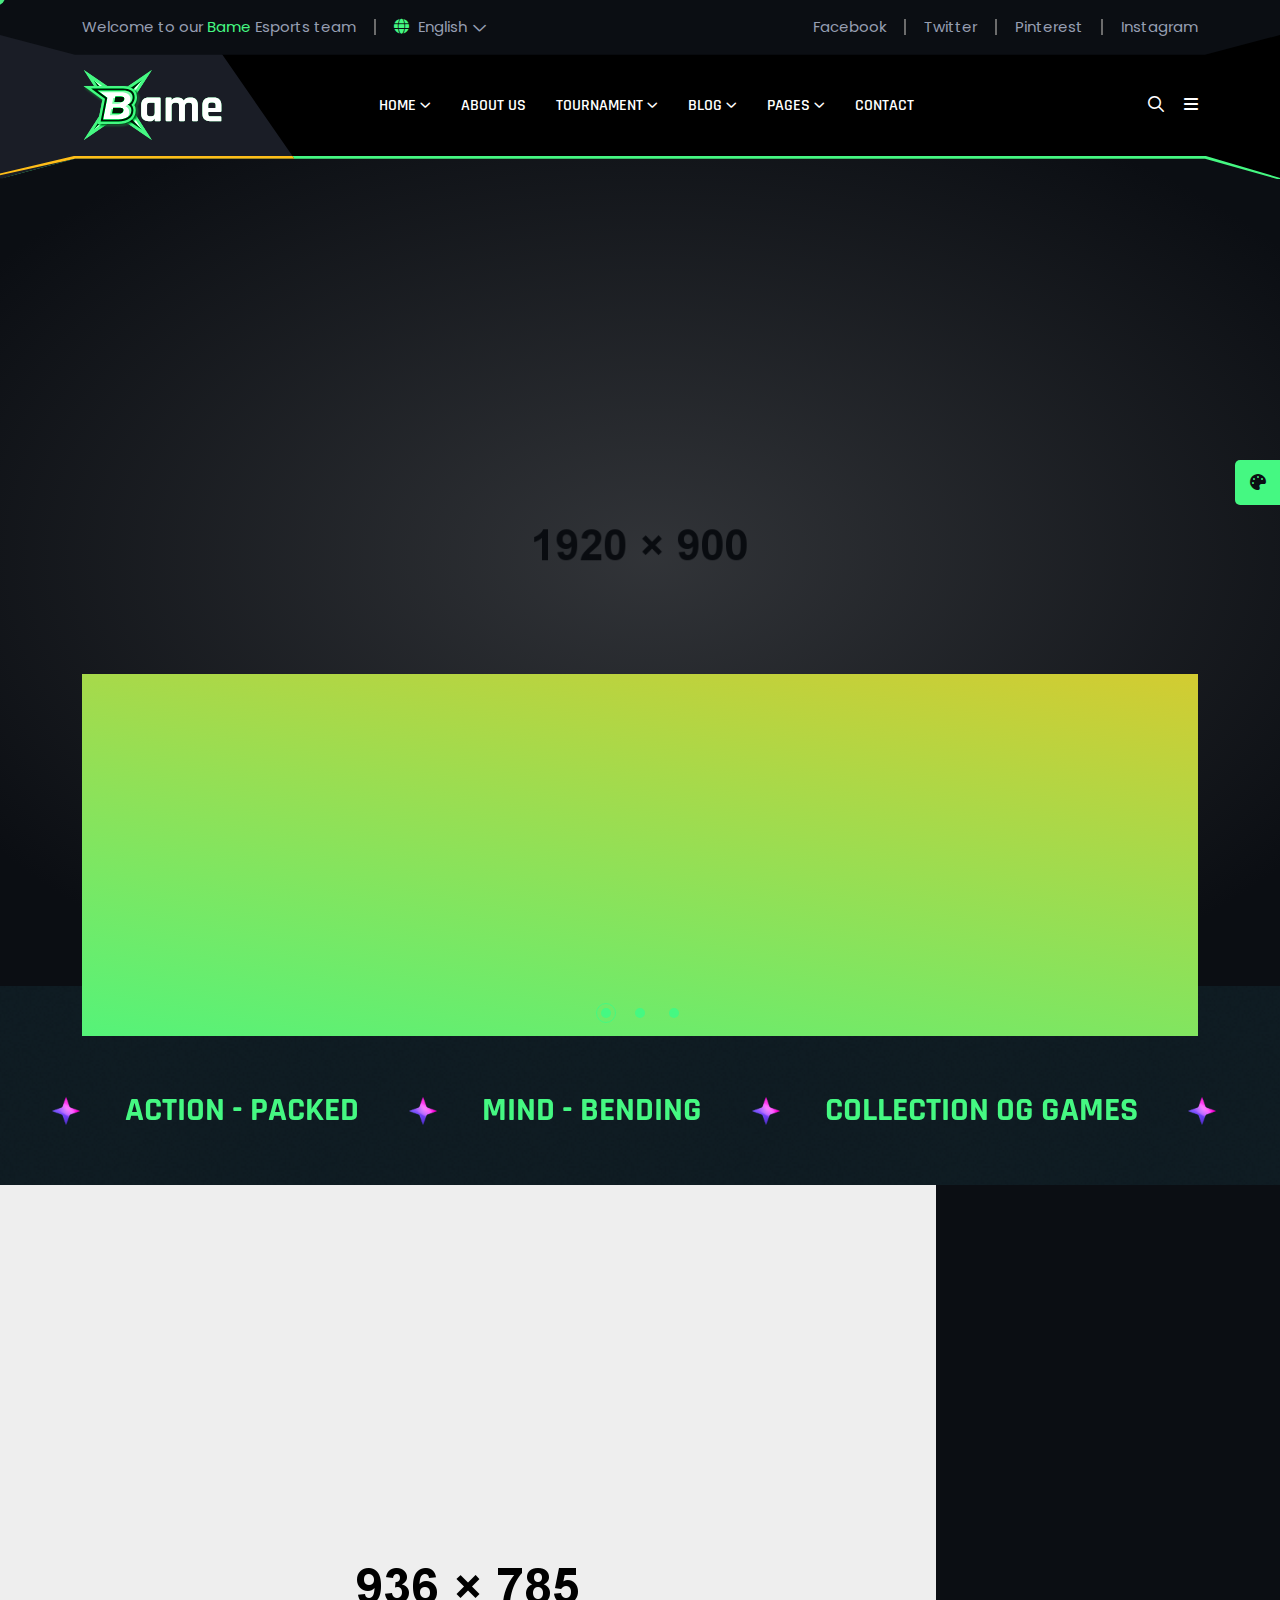
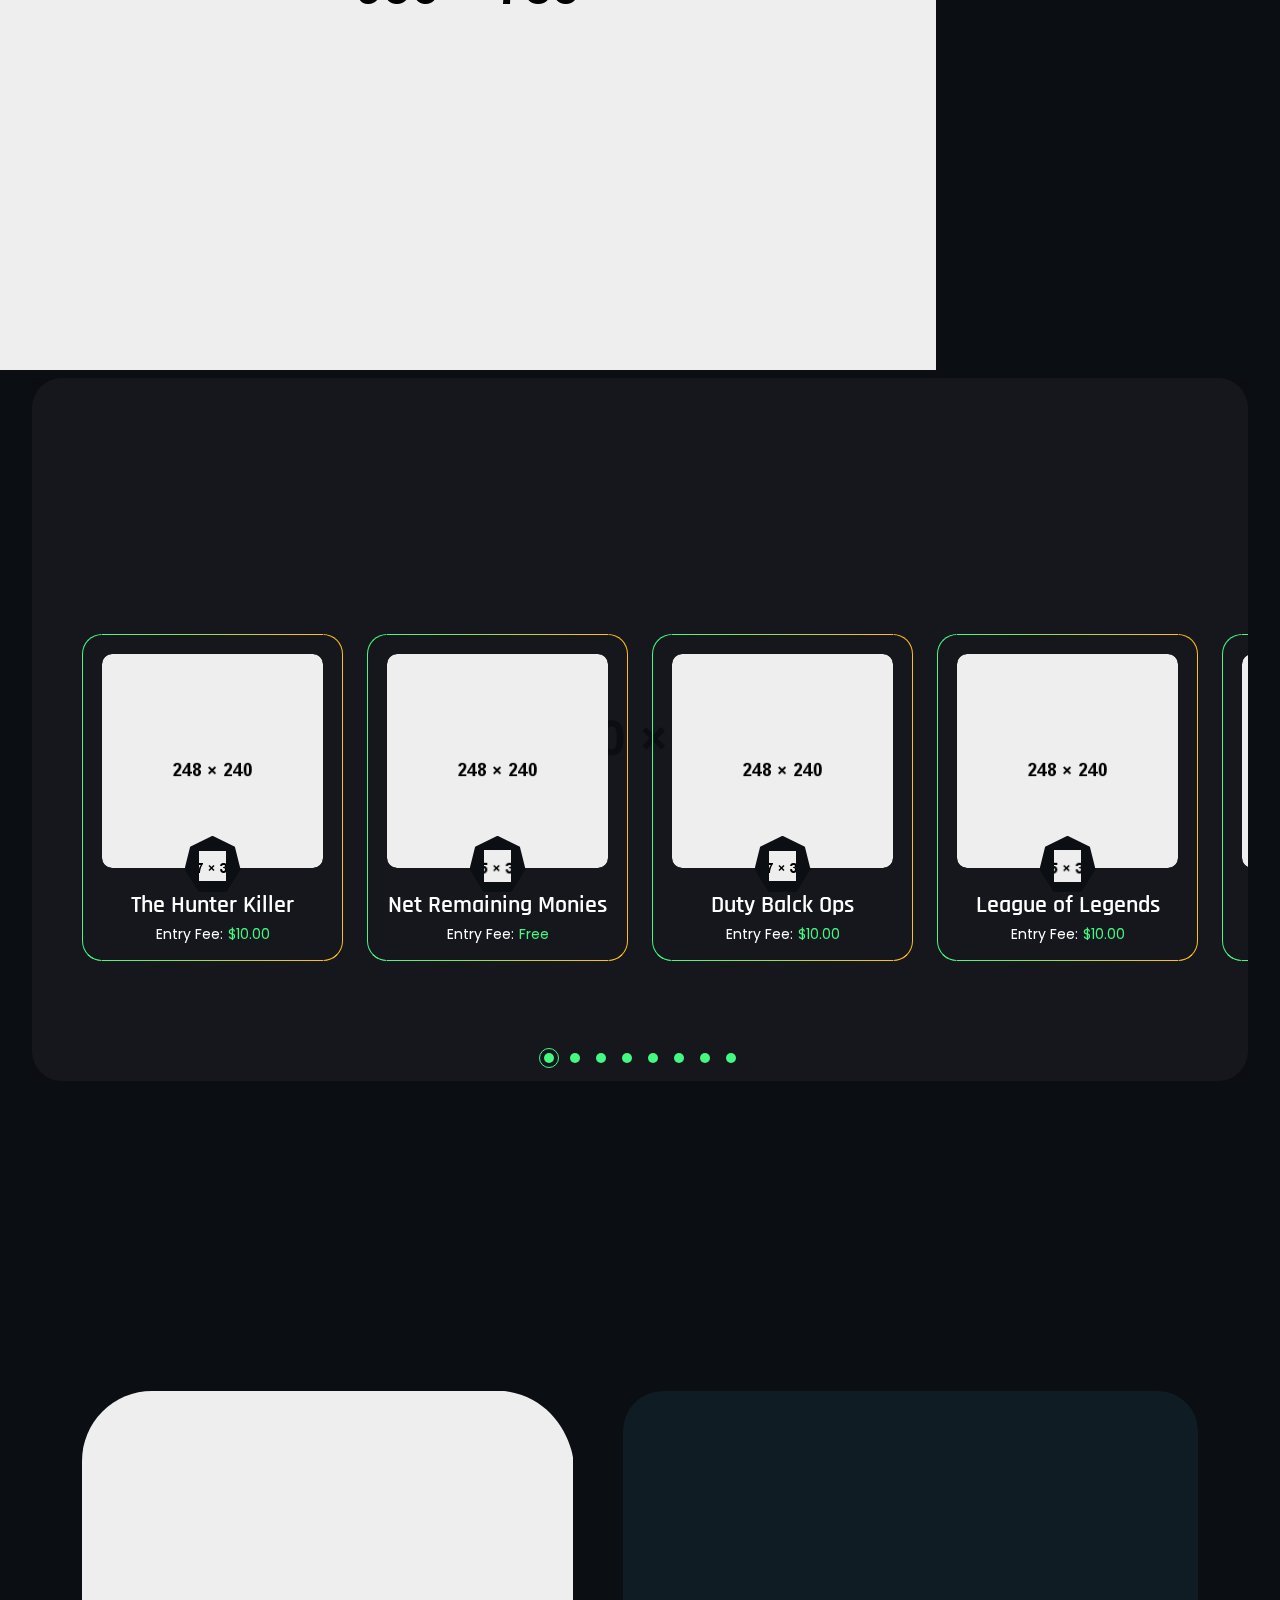
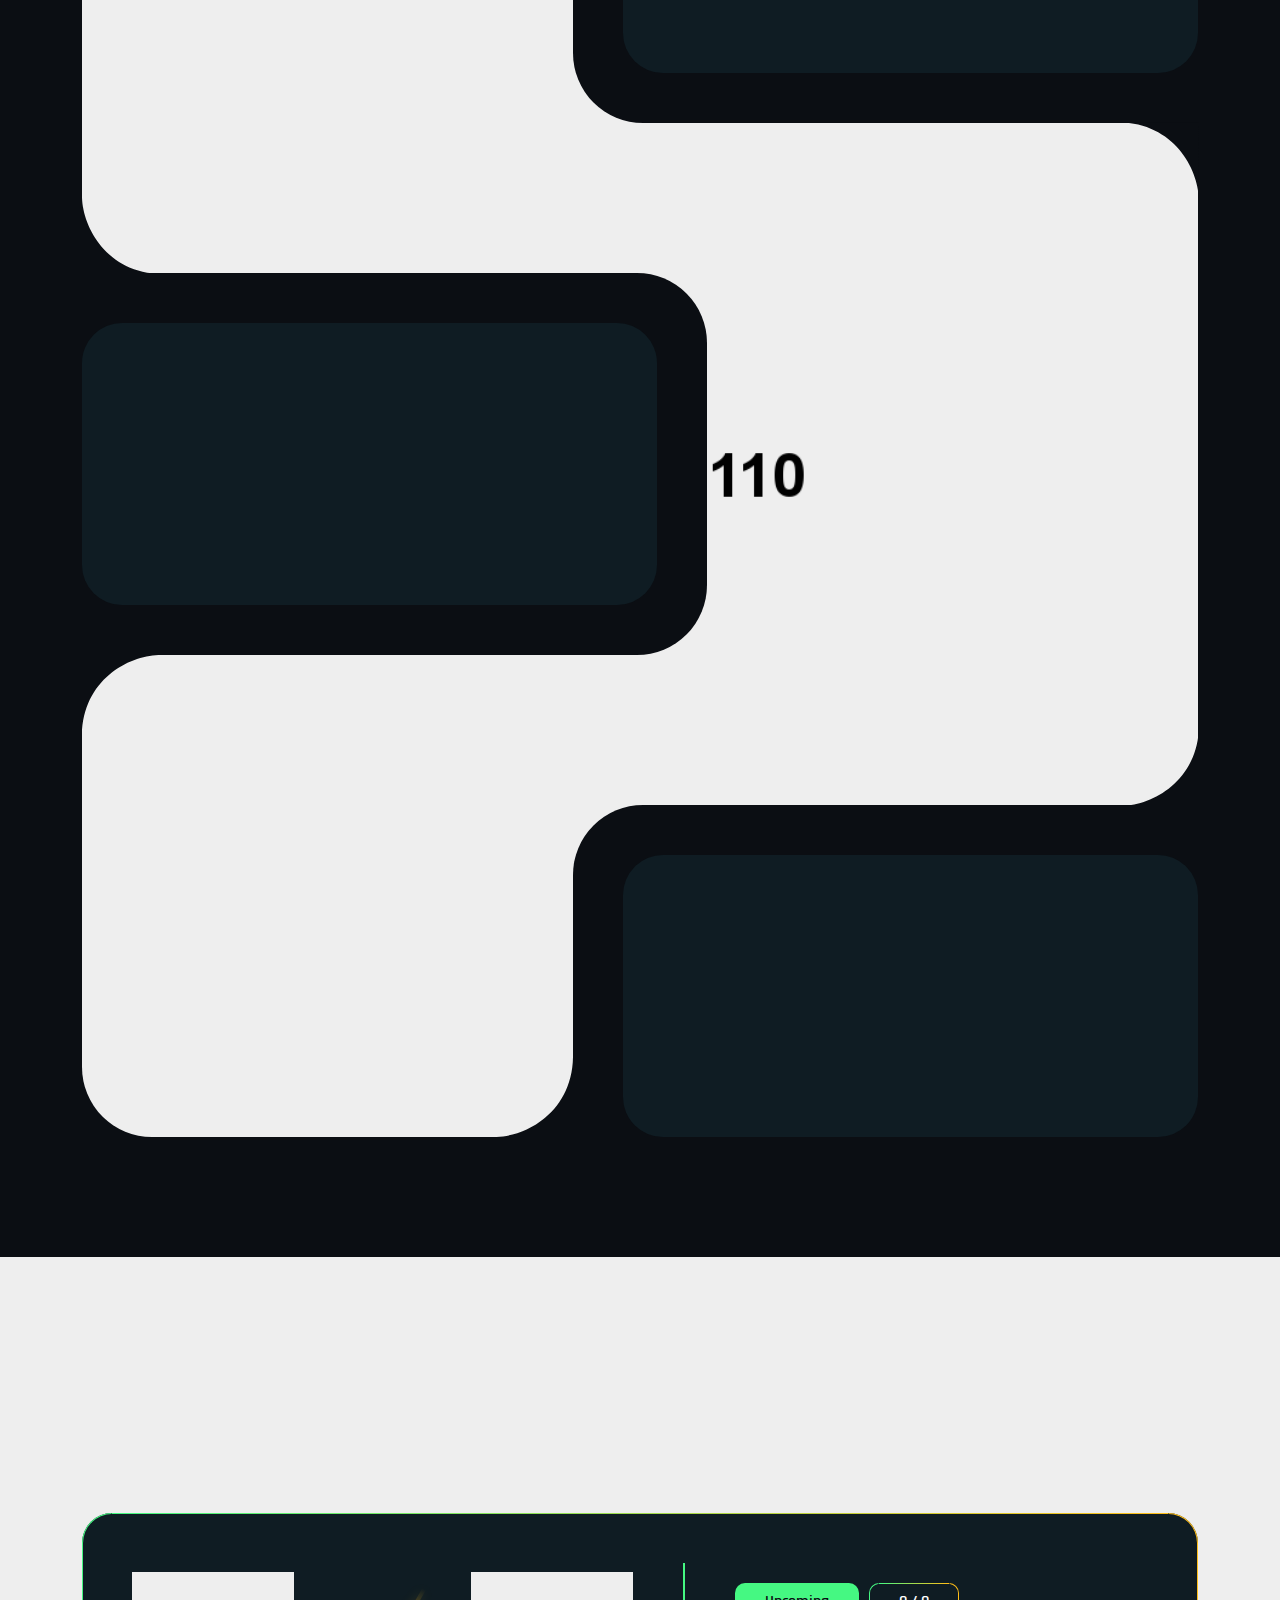
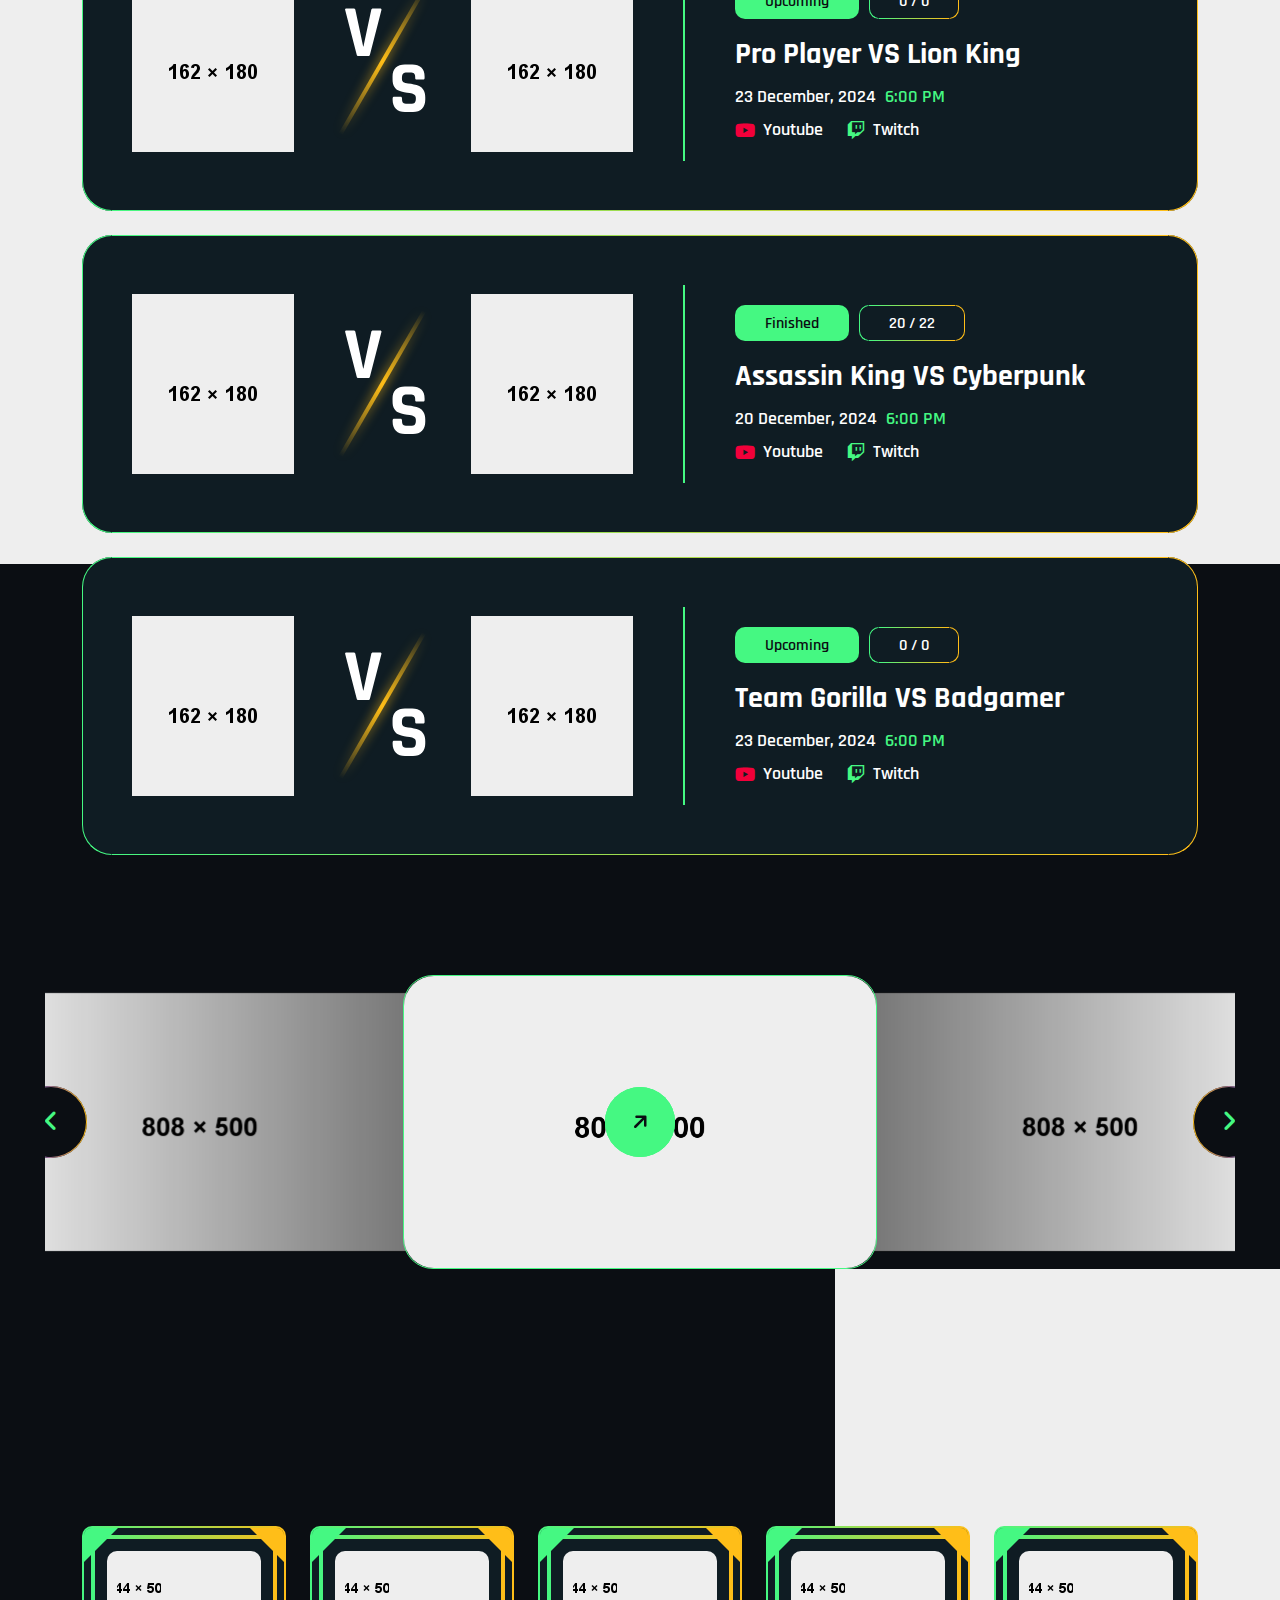
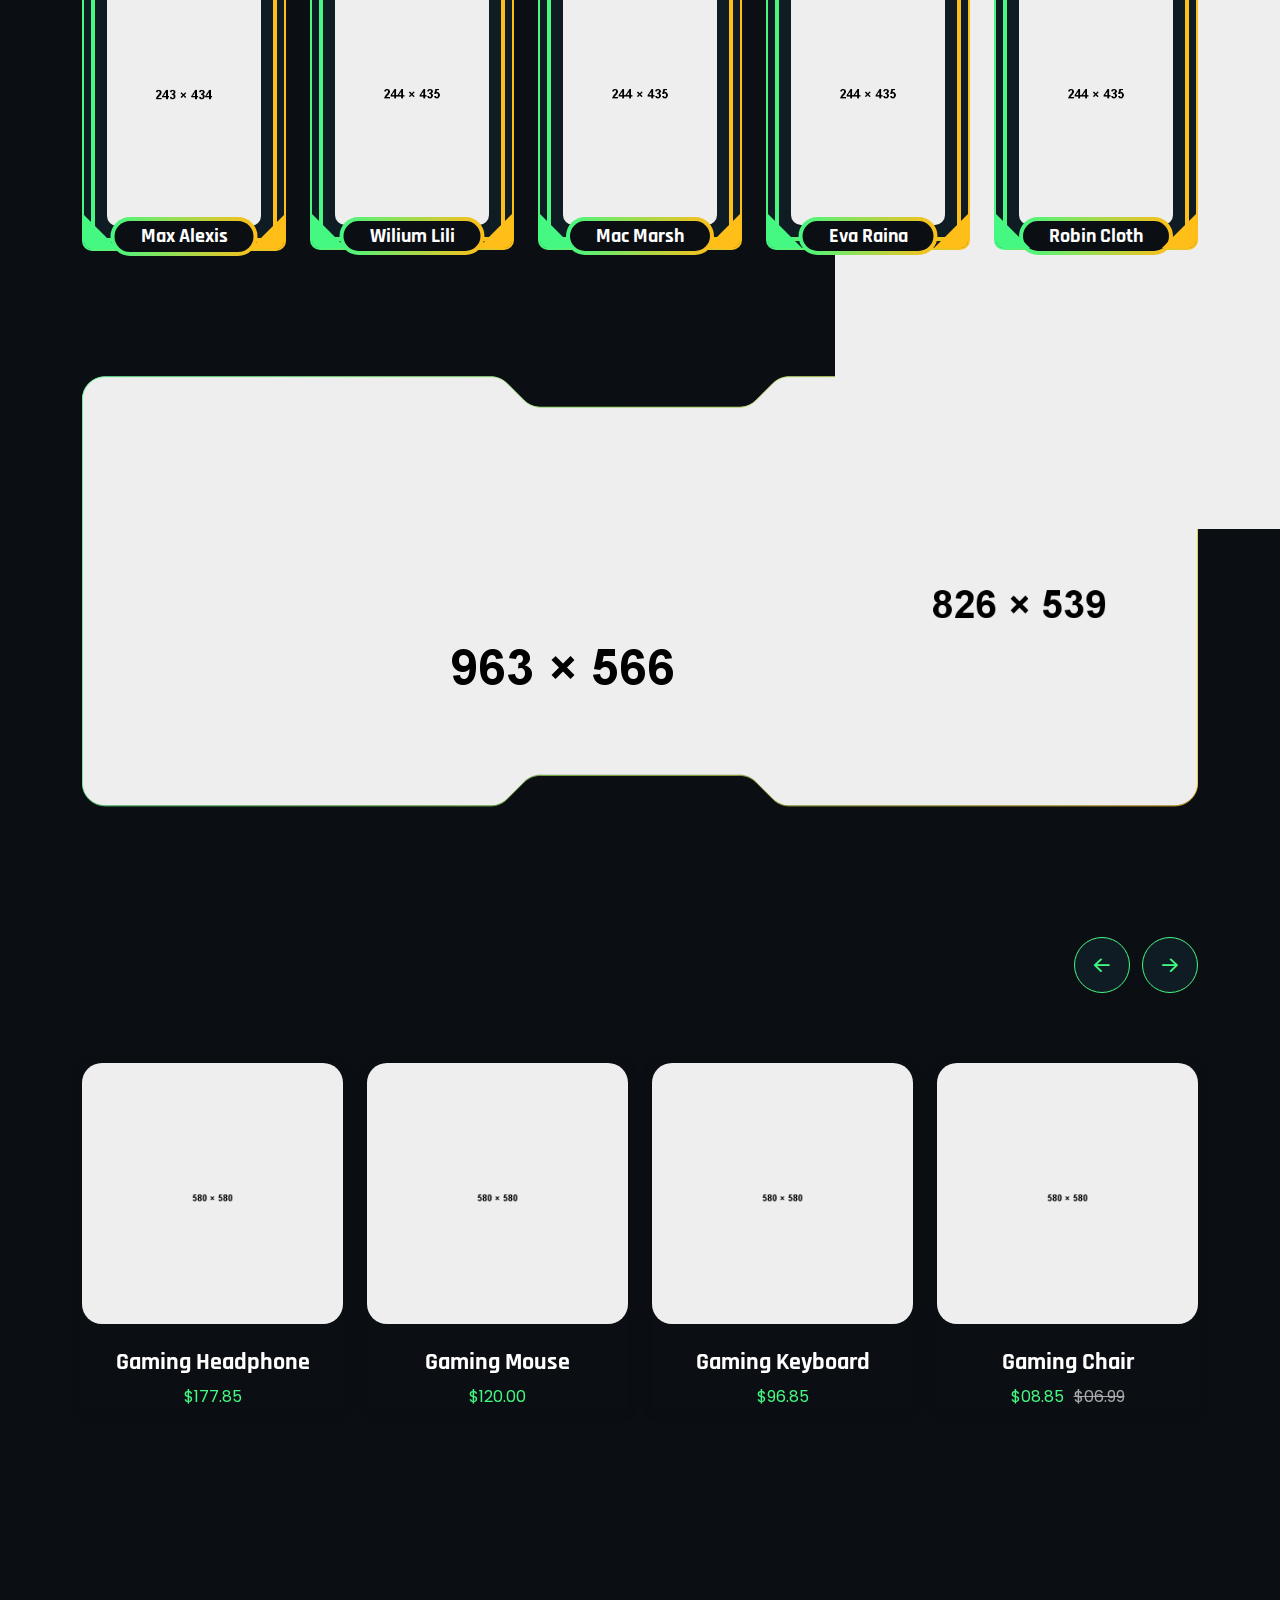
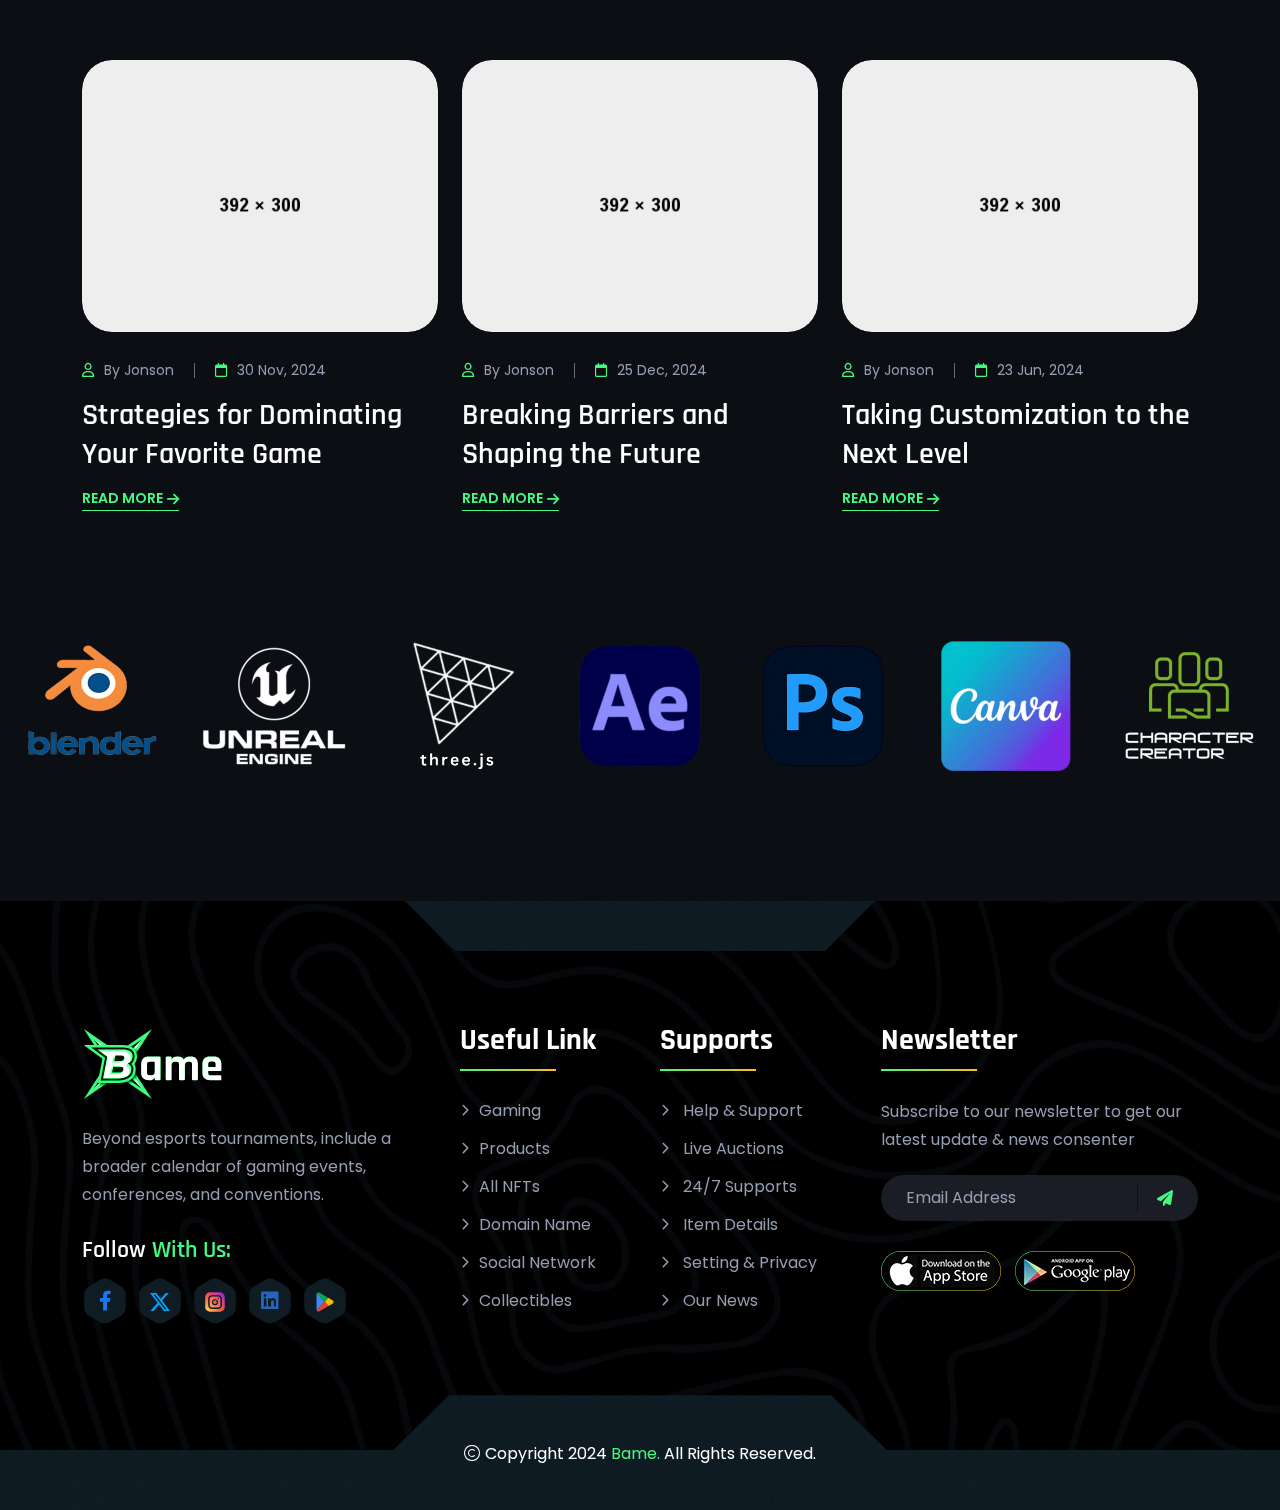
<file: home-6.html>
<!doctype html>
<html class="no-js " lang="zxx">

<head>
    <meta charset="utf-8">
    <meta http-equiv="x-ua-compatible" content="ie=edge">
    <title>Bame - Esports & Gaming HTML Template - Home Esports</title>
    <meta name="author" content="Bame">
    <meta name="description" content="Bame - Esports & Gaming HTML Template">
    <meta name="keywords" content="Bame - Esports & Gaming HTML Template">
    <meta name="robots" content="INDEX,FOLLOW">

    <!-- Mobile Specific Metas -->
    <meta name="viewport" content="width=device-width, initial-scale=1, shrink-to-fit=no">

    <!-- Favicons - Place favicon.ico in the root directory -->
    <link rel="apple-touch-icon" sizes="57x57" href="assets/img/favicons/apple-icon-57x57.png">
    <link rel="apple-touch-icon" sizes="60x60" href="assets/img/favicons/apple-icon-60x60.png">
    <link rel="apple-touch-icon" sizes="72x72" href="assets/img/favicons/apple-icon-72x72.png">
    <link rel="apple-touch-icon" sizes="76x76" href="assets/img/favicons/apple-icon-76x76.png">
    <link rel="apple-touch-icon" sizes="114x114" href="assets/img/favicons/apple-icon-114x114.png">
    <link rel="apple-touch-icon" sizes="120x120" href="assets/img/favicons/apple-icon-120x120.png">
    <link rel="apple-touch-icon" sizes="144x144" href="assets/img/favicons/apple-icon-144x144.png">
    <link rel="apple-touch-icon" sizes="152x152" href="assets/img/favicons/apple-icon-152x152.png">
    <link rel="apple-touch-icon" sizes="180x180" href="assets/img/favicons/apple-icon-180x180.png">
    <link rel="icon" type="image/png" sizes="192x192" href="assets/img/favicons/android-icon-192x192.png">
    <link rel="icon" type="image/png" sizes="32x32" href="assets/img/favicons/favicon-32x32.png">
    <link rel="icon" type="image/png" sizes="96x96" href="assets/img/favicons/favicon-96x96.png">
    <link rel="icon" type="image/png" sizes="16x16" href="assets/img/favicons/favicon-16x16.png">
    <link rel="manifest" href="assets/img/favicons/manifest.json">
    <meta name="msapplication-TileColor" content="#ffffff">
    <meta name="msapplication-TileImage" content="assets/img/favicons/ms-icon-144x144.png">
    <meta name="theme-color" content="#ffffff">

    <!--==============================
	  Google Fonts
	============================== -->
    <link rel="preconnect" href="https://fonts.googleapis.com">
    <link rel="preconnect" href="https://fonts.gstatic.com" crossorigin>
    <link href="https://fonts.googleapis.com/css2?family=Goldman:wght@400;700&family=Poppins:ital,wght@0,100;0,200;0,300;0,400;0,500;0,600;0,700;0,800;0,900;1,100;1,200;1,300;1,400;1,500;1,600;1,700;1,800;1,900&family=Rajdhani:wght@300;400;500;600;700&display=swap" rel="stylesheet">

    <!--==============================
	    All CSS File
	============================== -->
    <!-- Bootstrap -->
    <link rel="stylesheet" href="assets/css/bootstrap.min.css">
    <!-- Fontawesome Icon -->
    <link rel="stylesheet" href="assets/css/fontawesome.min.css">
    <!-- Magnific Popup -->
    <link rel="stylesheet" href="assets/css/magnific-popup.min.css">
    <!-- Swiper Js -->
    <link rel="stylesheet" href="assets/css/swiper-bundle.min.css">
    <!-- Theme Custom CSS -->
    <link rel="stylesheet" href="assets/css/style.css">

</head>

<body>
    <div class="cursor-animation cursor-image"></div>

    <!--[if lte IE 9]>
    	<p class="browserupgrade">You are using an <strong>outdated</strong> browser. Please <a href="https://browsehappy.com/">upgrade your browser</a> to improve your experience and security.</p>
  	<![endif]-->


    <!--********************************
   		Code Start From Here 
	******************************** -->

    <!--==============================
     Preloader
  ==============================-->
    <div class="preloader ">
        <button class="th-btn preloaderCls">CANCEL PRELOADER </button>
        <div class="preloader-inner">
            <span class="loader"></span>
        </div>
    </div><!--==============================
Product Lightbox
==============================-->
    <div id="QuickView" class="white-popup mfp-hide">
        <div class="container bg-black3 rounded-10">
            <div class="row gx-60">
                <div class="col-lg-6">
                    <div class="product-big-img">
                        <div class="img"><img src="assets/img/product/product_details_1_1.png" alt="Product Image"></div>
                    </div>
                </div>
                <div class="col-lg-6 align-self-center">
                    <div class="product-about">
                        <p class="price">$120.85<del>$150.99</del></p>
                        <h2 class="product-title">Microphone G9000</h2>
                        <div class="product-rating">
                            <div class="star-rating" role="img" aria-label="Rated 5.00 out of 5"><span style="width:100%">Rated <strong class="rating">5.00</strong> out of 5 based on <span class="rating">1</span> customer rating</span></div>
                            <a href="shop-details.html" class="woocommerce-review-link">(<span class="count">4</span> customer reviews)</a>
                        </div>
                        <p class="text">Syndicate customized growth strategies prospective human capital leverage other's optimal e-markets without transparent catalysts for change. Credibly coordinate highly efficient methods of empowerment cross unit solutions.</p>
                        <div class="mt-2 link-inherit">
                            <p>
                                <strong class="text-white me-3">Availability:</strong>
                                <span class="stock in-stock"><i class="far fa-check-square me-2 ms-1"></i>In Stock</span>
                            </p>
                        </div>
                        <div class="actions">
                            <div class="quantity">
                                <input type="number" class="qty-input" step="1" min="1" max="100" name="quantity" value="1" title="Qty">
                                <button class="quantity-plus qty-btn"><i class="far fa-chevron-up"></i></button>
                                <button class="quantity-minus qty-btn"><i class="far fa-chevron-down"></i></button>
                            </div>
                            <button class="th-btn">Add to Cart <span class="icon"><i class="fa-solid fa-arrow-right ms-3"></i></span></button>
                            <a href="wishlist.html" class="icon-btn"><i class="far fa-heart"></i></a>
                        </div>
                        <div class="product_meta">
                            <span class="sku_wrapper">SKU: <span class="sku">Wheel-fits-chevy-camaro</span></span>
                            <span class="posted_in">Category: <a href="shop.html">Dresses & Bags</a></span>
                            <span>Tags: <a href="shop.html">Products</a><a href="shop.html">Bags</a></span>
                        </div>
                    </div>
                </div>
            </div>
            <button title="Close (Esc)" type="button" class="mfp-close text-white">×</button>
        </div>
    </div><!--==============================
    Sidemenu
============================== -->
    <div class="sidemenu-wrapper sidemenu-cart ">
        <div class="sidemenu-content">
            <button class="closeButton sideMenuCls"><i class="far fa-times"></i></button>
            <div class="widget woocommerce widget_shopping_cart">
                <h3 class="widget_title">Shopping cart</h3>
                <div class="widget_shopping_cart_content">
                    <ul class="woocommerce-mini-cart cart_list product_list_widget ">
                        <li class="woocommerce-mini-cart-item mini_cart_item">
                            <a href="#" class="remove remove_from_cart_button"><i class="far fa-times"></i></a>
                            <a href="#"><img src="assets/img/product/product_thumb_1_1.png" alt="Cart Image">Gaming Headphone</a>
                            <span class="quantity">1 ×
                                <span class="woocommerce-Price-amount amount">
                                    <span class="woocommerce-Price-currencySymbol">$</span>940.00</span>
                            </span>
                        </li>
                        <li class="woocommerce-mini-cart-item mini_cart_item">
                            <a href="#" class="remove remove_from_cart_button"><i class="far fa-times"></i></a>
                            <a href="#"><img src="assets/img/product/product_thumb_1_2.png" alt="Cart Image">Gaming Mouse</a>
                            <span class="quantity">1 ×
                                <span class="woocommerce-Price-amount amount">
                                    <span class="woocommerce-Price-currencySymbol">$</span>899.00</span>
                            </span>
                        </li>
                        <li class="woocommerce-mini-cart-item mini_cart_item">
                            <a href="#" class="remove remove_from_cart_button"><i class="far fa-times"></i></a>
                            <a href="#"><img src="assets/img/product/product_thumb_1_3.png" alt="Cart Image">Gaming Keyboard</a>
                            <span class="quantity">1 ×
                                <span class="woocommerce-Price-amount amount">
                                    <span class="woocommerce-Price-currencySymbol">$</span>756.00</span>
                            </span>
                        </li>
                        <li class="woocommerce-mini-cart-item mini_cart_item">
                            <a href="#" class="remove remove_from_cart_button"><i class="far fa-times"></i></a>
                            <a href="#"><img src="assets/img/product/product_thumb_1_4.png" alt="Cart Image">Gaming Chair</a>
                            <span class="quantity">1 ×
                                <span class="woocommerce-Price-amount amount">
                                    <span class="woocommerce-Price-currencySymbol">$</span>723.00</span>
                            </span>
                        </li>
                        <li class="woocommerce-mini-cart-item mini_cart_item">
                            <a href="#" class="remove remove_from_cart_button"><i class="far fa-times"></i></a>
                            <a href="#"><img src="assets/img/product/product_thumb_1_5.png" alt="Cart Image">Microphone G9000</a>
                            <span class="quantity">1 ×
                                <span class="woocommerce-Price-amount amount">
                                    <span class="woocommerce-Price-currencySymbol">$</span>1080.00</span>
                            </span>
                        </li>
                    </ul>
                    <p class="woocommerce-mini-cart__total total">
                        <strong>Subtotal:</strong>
                        <span class="woocommerce-Price-amount amount">
                            <span class="woocommerce-Price-currencySymbol">$</span>4398.00</span>
                    </p>
                    <p class="woocommerce-mini-cart__buttons buttons">
                        <a href="cart.html" class="th-btn wc-forward">View cart <span class="icon"><i class="fa-solid fa-arrow-up-right ms-3"></i></span></a>
                        <a href="checkout.html" class="th-btn checkout wc-forward">Checkout <span class="icon"><i class="fa-solid fa-arrow-up-right ms-3"></i></span></a>
                    </p>
                </div>
            </div>
        </div>
    </div><!--==============================
    Sidemenu
============================== -->
    <div class="sidemenu-wrapper sidemenu-info d-none d-lg-block ">
        <div class="sidemenu-content">
            <button class="closeButton sideMenuCls"><i class="far fa-times"></i></button>
            <div class="widget footer-widget">
                <div class="th-widget-about">
                    <div class="about-logo">
                        <a href="index.html">
                            <span data-mask-src="assets/img/logo.svg" class="logo-mask"></span>
                            <img src="assets/img/logo.svg" alt="Bame">
                        </a>
                    </div>
                    <p class="about-text"> Beyond esports tournaments, include a broader calendar of gaming events, conferences, and conventions.</p>
                    <h3 class="widget_title">Follow <span class="text-theme">With Us:</span></h3>
                    <div class="th-widget-contact">
                        <div class="th-social style-mask">
                            <a class="facebook" href="https://www.facebook.com/"><i class="fab fa-facebook-f"></i></a>
                            <a class="twitter" href="https://www.twitter.com/"><img src="assets/img/icon/x-twitter-icon.svg" alt="icon"></a>
                            <a class="instagram" href="https://www.instagram.com/">
                                <img src="assets/img/icon/instagram-icon.svg" alt="icon">
                            </a>
                            <a class="linkedin" href="https://www.linkedin.com/"><i class="fab fa-linkedin"></i></a>
                            <a class="google-play" href="https://www.google.com/">
                                <img src="assets/img/icon/google-playstore-icon.svg" alt="icon">
                            </a>
                        </div>
                    </div>
                </div>
            </div>
            <div class="widget  ">
                <h3 class="widget_title">Recent Posts</h3>
                <div class="recent-post-wrap">
                    <div class="recent-post">
                        <div class="media-img">
                            <a href="blog-details.html"><img src="assets/img/blog/recent-post-1-1.jpg" alt="Blog Image"></a>
                        </div>
                        <div class="media-body">
                            <h4 class="post-title"><a class="text-inherit" href="blog-details.html">A Day in the Life of an Esports Event & Enjoy</a></h4>
                            <div class="recent-post-meta">
                                <a href="blog.html"><i class="fa-light fa-calendar"></i>30 Nov, 2024</a>
                            </div>
                        </div>
                    </div>
                    <div class="recent-post">
                        <div class="media-img">
                            <a href="blog-details.html"><img src="assets/img/blog/recent-post-1-2.jpg" alt="Blog Image"></a>
                        </div>
                        <div class="media-body">
                            <h4 class="post-title"><a class="text-inherit" href="blog-details.html">Strategies for Dominating Your Favorite Game</a></h4>
                            <div class="recent-post-meta">
                                <a href="blog.html"><i class="fa-light fa-calendar"></i>05 Dec, 2024</a>
                            </div>
                        </div>
                    </div>
                    <div class="recent-post">
                        <div class="media-img">
                            <a href="blog-details.html"><img src="assets/img/blog/recent-post-1-3.jpg" alt="Blog Image"></a>
                        </div>
                        <div class="media-body">
                            <h4 class="post-title"><a class="text-inherit" href="blog-details.html">Behind the Scenes of Your Favorite Game</a></h4>
                            <div class="recent-post-meta">
                                <a href="blog.html"><i class="fa-light fa-calendar"></i>09 Sep, 2024</a>
                            </div>
                        </div>
                    </div>
                </div>
            </div>
            <div class="widget newsletter-widget  ">
                <h3 class="widget_title">Newsletter</h3>
                <p class="footer-text">Subscribe to our newsletter to get our
                    latest update & news consenter</p>
                <form class="newsletter-form">
                    <div class="form-group">
                        <input class="form-control" type="email" placeholder="Email Address" required="">
                        <button type="submit" class="th-btn"><i class="far fa-paper-plane"></i></button>
                    </div>
                </form>
            </div>
        </div>
    </div>
    <div class="popup-search-box d-none d-lg-block">
        <button class="searchClose"><i class="fal fa-times"></i></button>
        <form action="#">
            <input type="text" placeholder="What are you looking for?">
            <button type="submit"><i class="fal fa-search"></i></button>
        </form>
    </div><!--==============================
    Mobile Menu
  ============================== -->
    <div class="th-menu-wrapper">
        <div class="th-menu-area text-center">
            <button class="th-menu-toggle"><i class="fal fa-times"></i></button>
            <div class="mobile-logo">
                <a href="index.html"><span data-mask-src="assets/img/logo.svg" class="logo-mask"></span><img src="assets/img/logo.svg" alt="Bame"></a>
            </div>
            <div class="th-mobile-menu">
                <ul>
                    <li class="menu-item-has-children">
                        <a href="index.html">HOME</a>
                        <ul class="sub-menu">
                            <li><a href="index.html">Home Esports</a></li>
                            <li><a href="home-2.html">Home Streaming</a></li>
                            <li><a href="home-3.html">Home Video Gaming</a></li>
                            <li><a href="home-4.html">Home Tournament</a></li>
                            <li><a href="home-5.html">Home Gamer</a></li>
                        </ul>
                    </li>
                    <li><a href="about.html">ABOUT US</a></li>
                    <li class="menu-item-has-children">
                        <a href="#">TOURNAMENT</a>
                        <ul class="sub-menu">
                            <li><a href="tournament.html">Tournament</a></li>
                            <li><a href="tournament-details.html">Tournament Details</a></li>
                        </ul>
                    </li>
                    <li class="menu-item-has-children">
                        <a href="#">BLOG</a>
                        <ul class="sub-menu">
                            <li><a href="blog.html">Blog</a></li>
                            <li><a href="blog-details.html">Blog Details</a></li>
                        </ul>
                    </li>
                    <li class="menu-item-has-children">
                        <a href="#">PAGES</a>
                        <ul class="sub-menu">
                            <li class="menu-item-has-children">
                                <a href="#">Shop</a>
                                <ul class="sub-menu">
                                    <li><a href="shop.html">Shop</a></li>
                                    <li><a href="shop-details.html">Shop Details</a></li>
                                    <li><a href="cart.html">Cart Page</a></li>
                                    <li><a href="checkout.html">Checkout</a></li>
                                    <li><a href="wishlist.html">Wishlist</a></li>
                                </ul>
                            </li>
                            <li><a href="team.html">Players</a></li>
                            <li><a href="team-details.html">Players Details</a></li>
                            <li><a href="game.html">Game</a></li>
                            <li><a href="game-details.html">Game Details</a></li>
                            <li><a href="gallery.html">Gallery</a></li>
                            <li><a href="point-table.html">Point Table</a></li>
                            <li><a href="error.html">Error Page</a></li>
                        </ul>
                    </li>

                    <li>
                        <a href="contact.html">CONTACT</a>
                    </li>
                </ul>
            </div>
        </div>
    </div>
    <div class="color-scheme-wrap active">
        <button class="switchIcon"><i class="fa-solid fa-palette"></i></button>
        <h4 class="color-scheme-wrap-title"><i class="far fa-palette"></i> Color Switcher</h4>
        <div class="color-switch-btns">
            <button data-color="#6240CF"><i class="fa-solid fa-droplet"></i></button>
            <button data-color="#FFBE18"><i class="fa-solid fa-droplet"></i></button>
            <button data-color="#24FFF2"><i class="fa-solid fa-droplet"></i></button>
            <button data-color="#45F882"><i class="fa-solid fa-droplet"></i></button>
            <button data-color="#FF7E02"><i class="fa-solid fa-droplet"></i></button>
        </div>
    </div><!--==============================
	Header Area
==============================-->
    <header class="th-header header-layout1">
        <div class="header-top">
            <div class="container">
                <div class="row justify-content-center justify-content-lg-between align-items-center gy-2">
                    <div class="col-auto d-none d-lg-block">
                        <p class="header-notice"></p>
                        <div class="header-links">
                            <ul>
                                <li>
                                    <div class="header-notice">Welcome to our <a href="index.html">Bame</a> Esports team</div>
                                </li>
                                <li>
                                    <div class="dropdown-link">
                                        <a class="dropdown-toggle" href="#" role="button" id="dropdownMenuLink1" data-bs-toggle="dropdown" aria-expanded="false"><i class="fa-solid fa-globe"></i> English</a>
                                        <ul class="dropdown-menu" aria-labelledby="dropdownMenuLink1">
                                            <li>
                                                <a href="#">German</a>
                                                <a href="#">French</a>
                                                <a href="#">Italian</a>
                                                <a href="#">Latvian</a>
                                                <a href="#">Spanish</a>
                                                <a href="#">Greek</a>
                                            </li>
                                        </ul>
                                    </div>
                                </li>
                            </ul>
                        </div>
                    </div>
                    <div class="col-auto">
                        <div class="header-links">
                            <ul>
                                <li><a href="https://www.facebook.com/">Facebook</a></li>
                                <li><a href="https://www.twitter.com/">Twitter</a></li>
                                <li><a href="https://www.pinterest.com/">Pinterest</a></li>
                                <li><a href="https://www.instagram.com/">Instagram</a></li>
                            </ul>
                        </div>
                    </div>
                </div>
            </div>
        </div>
        <div class="sticky-wrapper">
            <!-- Main Menu Area -->
            <div class="menu-area">
                <div class="container">
                    <div class="row align-items-center justify-content-between">
                        <div class="col-auto">
                            <div class="header-logo">
                                <a href="index.html">
                                    <span data-mask-src="assets/img/logo.svg" class="logo-mask"></span>
                                    <img src="assets/img/logo.svg" alt="Bame">
                                </a>
                            </div>
                        </div>
                        <div class="col-auto">
                            <nav class="main-menu d-none d-lg-inline-block">
                                <ul>
                                    <li class="menu-item-has-children">
                                        <a href="home-2.html">HOME</a>
                                        <ul class="sub-menu">
                                            <!-- <li><a href="index.html">Home Esports</a></li> -->
                                            <!-- <li><a href="home-2.html">Home Streaming</a></li> -->
                                            <!-- <li><a href="home-3.html">Home Video Gaming</a></li> -->
                                            <!-- <li><a href="home-4.html">Home Tournament</a></li> -->
                                            <!-- <li><a href="home-5.html">Home Gamer</a></li> -->
                                        </ul>
                                    </li>
                                    <li><a href="about.html">ABOUT US</a></li>
                                    <li class="menu-item-has-children">
                                        <a href="#">TOURNAMENT</a>
                                        <ul class="sub-menu">
                                            <li><a href="tournament.html">Tournament</a></li>
                                            <li><a href="tournament-details.html">Tournament Details</a></li>
                                        </ul>
                                    </li>
                                    <li class="menu-item-has-children">
                                        <a href="#">BLOG</a>
                                        <ul class="sub-menu">
                                            <li><a href="blog.html">Blog</a></li>
                                            <li><a href="blog-details.html">Blog Details</a></li>
                                        </ul>
                                    </li>
                                    <li class="menu-item-has-children">
                                        <a href="#">PAGES</a>
                                        <ul class="sub-menu">
                                            <li class="menu-item-has-children">
                                                <a href="#">Shop</a>
                                                <ul class="sub-menu">
                                                    <li><a href="shop.html">Shop</a></li>
                                                    <li><a href="shop-details.html">Shop Details</a></li>
                                                    <li><a href="cart.html">Cart Page</a></li>
                                                    <li><a href="checkout.html">Checkout</a></li>
                                                    <li><a href="wishlist.html">Wishlist</a></li>
                                                </ul>
                                            </li>
                                            <li><a href="team.html">Players</a></li>
                                            <li><a href="team-details.html">Players Details</a></li>
                                            <li><a href="game.html">Game</a></li>
                                            <li><a href="game-details.html">Game Details</a></li>
                                            <li><a href="gallery.html">Gallery</a></li>
                                            <li><a href="point-table.html">Point Table</a></li>
                                            <li><a href="error.html">Error Page</a></li>
                                        </ul>
                                    </li>

                                    <li>
                                        <a href="contact.html">CONTACT</a>
                                    </li>
                                </ul>
                            </nav>
                            <div class="header-button d-flex d-lg-none">
                                <button type="button" class="th-menu-toggle"><span class="btn-border"></span><i class="far fa-bars"></i></button>
                            </div>
                        </div>
                        <div class="col-auto d-none d-xl-block">
                            <div class="header-button">
                                <button type="button" class="simple-icon searchBoxToggler"><i class="far fa-search"></i></button>
                                <button type="button" class="simple-icon sideMenuInfo">
                                    <i class="fa-solid fa-bars"></i>
                                </button>
                                <div class="d-xxl-block d-none">
                                    <a href="contact.html" class="th-btn"><i class="fa-brands fa-twitch me-1"></i> Live Streaming</a>
                                </div>
                            </div>
                        </div>
                    </div>
                </div>
                <div class="logo-bg"></div>
            </div>
        </div>
    </header>
    <!--==============================
Hero Area
==============================-->
    <div class="th-hero-wrapper hero-1" id="hero" data-bg-src="assets/img/hero/hero-bg1-1.png">
        <div class="container">
            <div class="hero-style1 text-center">
                <span class="sub-title custom-anim-top wow animated" data-wow-duration="1.2s" data-wow-delay="0.1s"># World Class eSports & Gaming Site</span>
                <h1 class="hero-title">
                    <span class="title1 custom-anim-top wow animated" data-wow-duration="1.1s" data-wow-delay="0.3s" data-bg-src="assets/img/hero/hero-title-bg-shape1.svg">SHAPING THE FUTURE OF</span>
                    <span class="title2 custom-anim-top wow animated" data-wow-duration="1.1s" data-wow-delay="0.4s">ESPORTS</span>
                </h1>
                <div class="btn-group custom-anim-top wow animated" data-wow-duration="1.2s" data-wow-delay="0.7s">
                    <a href="about.html" class="th-btn">EXPLORE MORE <i class="fa-solid fa-arrow-right ms-2"></i></a>
                    <a href="tournament.html" class="th-btn style2">BROWSE GAMES <i class="fa-solid fa-arrow-right ms-2"></i></a>
                </div>
            </div>
        </div>
    </div>
    <!--======== / Hero Section ========-->

    <div class="swiper th-slider hero-cta-slider1" id="heroSlider1" data-slider-options='{"effect":"fade"}'>
        <div class="swiper-wrapper">
            <div class="swiper-slide">
                <div class="hero-cta-inner">
                    <div class="container th-container2">
                        <div class="hero-shape-area">
                            <div class="hero-bg-shape">
                                <div class="hero-bg-border-anime" data-mask-src="assets/img/hero/hero-bg-shape.png"></div>
                                <svg viewBox="0 0 1600 520" fill="none" xmlns="http://www.w3.org/2000/svg">
                                    <path d="M1599 30V490C1599 506.016 1586.02 519 1570 519H1062.43C1054.74 519 1047.36 515.945 1041.92 510.506L1009.49 478.08C1003.68 472.266 995.795 469 987.574 469H612.426C604.205 469 596.32 472.266 590.506 478.08L558.08 510.506C552.641 515.945 545.265 519 537.574 519H30C13.9837 519 1 506.016 1 490V30C1 13.9837 13.9837 1 30 1H400H537.574C545.265 1 552.641 4.05535 558.08 9.4939L590.506 41.9203C596.32 47.7339 604.205 51 612.426 51H987.574C995.795 51 1003.68 47.7339 1009.49 41.9203L1041.92 9.4939C1047.36 4.05535 1054.74 1 1062.43 1H1200H1570C1586.02 1 1599 13.9837 1599 30Z" fill="black" stroke="url(#paint0_linear1_47_22)" stroke-width="2" />
                                    <mask id="mask0_47_22" style="mask-type:alpha" maskUnits="userSpaceOnUse" x="0" y="0">
                                        <path d="M1600 490V30C1600 13.4315 1586.57 0 1570 0H1200H1062.43C1054.47 0 1046.84 3.1607 1041.21 8.7868L1008.79 41.2132C1003.16 46.8393 995.53 50 987.574 50H612.426C604.47 50 596.839 46.8393 591.213 41.2132L558.787 8.7868C553.161 3.16071 545.53 0 537.574 0H400H30C13.4315 0 0 13.4314 0 30V490C0 506.569 13.4315 520 30 520H537.574C545.53 520 553.161 516.839 558.787 511.213L591.213 478.787C596.839 473.161 604.47 470 612.426 470H987.574C995.53 470 1003.16 473.161 1008.79 478.787L1041.21 511.213C1046.84 516.839 1054.47 520 1062.43 520H1570C1586.57 520 1600 506.569 1600 490Z" fill="black" />
                                    </mask>
                                    <g mask="url(#mask0_47_22)">
                                        <g filter="url(#filter0_f_47_22)">
                                            <circle cx="1413" cy="314" r="287" fill="var(--theme-color2)" fill-opacity="0.2" />
                                        </g>
                                        <g filter="url(#filter01_f_47_22)">
                                            <circle cx="231" cy="172" r="229" fill="var(--theme-color)" fill-opacity="0.5" />
                                        </g>
                                    </g>
                                    <defs>
                                        <filter id="filter0_f_47_22" x="566" y="-533" width="1694" height="1694" filterUnits="userSpaceOnUse" color-interpolation-filters="sRGB">
                                            <feFlood flood-opacity="0" result="BackgroundImageFix" />
                                            <feBlend mode="normal" in="SourceGraphic" in2="BackgroundImageFix" result="shape" />
                                            <feGaussianBlur stdDeviation="280" result="effect1_foregroundBlur_47_22" />
                                        </filter>
                                        <filter id="filter01_f_47_22" x="-558" y="-617" width="1578" height="1578" filterUnits="userSpaceOnUse" color-interpolation-filters="sRGB">
                                            <feFlood flood-opacity="0" result="BackgroundImageFix" />
                                            <feBlend mode="normal" in="SourceGraphic" in2="BackgroundImageFix" result="shape" />
                                            <feGaussianBlur stdDeviation="280" result="effect1_foregroundBlur_47_22" />
                                        </filter>
                                        <linearGradient id="paint0_linear1_47_22" x1="0" y1="0" x2="1600" y2="520" gradientUnits="userSpaceOnUse">
                                            <stop offset="0" stop-color="var(--theme-color)" />
                                            <stop offset="1" stop-color="var(--theme-color2)" />
                                        </linearGradient>
                                    </defs>
                                </svg>
                                <div class="verses-thumb d-xl-none d-block">
                                    <img src="assets/img/tournament/game-vs1.svg" alt="tournament image">
                                </div>
                                <div class="hero-img1 z-index-common" data-ani="slideinleft" data-ani-delay="0.4s">
                                    <img src="assets/img/hero/hero-1-1.png" alt="Image">
                                </div>
                                <div class="hero-img2 z-index-common" data-ani="slideinright" data-ani-delay="0.4s">
                                    <img src="assets/img/hero/hero-1-2.png" alt="Image">
                                </div>
                            </div>
                            <div class="title-area mb-0">
                                <h2 class="sec-title text-white custom-anim-top wow animated" data-wow-duration="1.3s" data-wow-delay="0.1s">Join The Big Tournaments</h2>
                                <p class="mt-30 mb-30 custom-anim-top wow animated" data-wow-duration="1.3s" data-wow-delay="0.2s">Beyond esports tournaments, include a broader calendar of gaming events, conferences, and conventions. and connect with each other.</p>
                                <div class="btn-group custom-anim-top wow animated" data-wow-duration="1.3s" data-wow-delay="0.2s">
                                    <a href="about.html" class="th-btn style-border">
                                        <span class="btn-border">
                                            JOIN NOW <i class="fa-solid fa-arrow-right ms-2"></i>
                                        </span>
                                    </a>
                                </div>
                            </div>
                        </div>
                    </div>

                </div>
            </div>
            <div class="swiper-slide">
                <div class="hero-cta-inner">
                    <div class="container th-container2">
                        <div class="hero-shape-area">
                            <div class="hero-bg-shape">
                                <div class="hero-bg-border-anime" data-mask-src="assets/img/hero/hero-bg-shape.png"></div>
                                <svg viewBox="0 0 1600 520" fill="none" xmlns="http://www.w3.org/2000/svg">
                                    <path d="M1599 30V490C1599 506.016 1586.02 519 1570 519H1062.43C1054.74 519 1047.36 515.945 1041.92 510.506L1009.49 478.08C1003.68 472.266 995.795 469 987.574 469H612.426C604.205 469 596.32 472.266 590.506 478.08L558.08 510.506C552.641 515.945 545.265 519 537.574 519H30C13.9837 519 1 506.016 1 490V30C1 13.9837 13.9837 1 30 1H400H537.574C545.265 1 552.641 4.05535 558.08 9.4939L590.506 41.9203C596.32 47.7339 604.205 51 612.426 51H987.574C995.795 51 1003.68 47.7339 1009.49 41.9203L1041.92 9.4939C1047.36 4.05535 1054.74 1 1062.43 1H1200H1570C1586.02 1 1599 13.9837 1599 30Z" fill="black" stroke="url(#paint0_linear2_47_22)" stroke-width="2" />
                                    <mask id="mask1_47_22" style="mask-type:alpha" maskUnits="userSpaceOnUse" x="0" y="0">
                                        <path d="M1600 490V30C1600 13.4315 1586.57 0 1570 0H1200H1062.43C1054.47 0 1046.84 3.1607 1041.21 8.7868L1008.79 41.2132C1003.16 46.8393 995.53 50 987.574 50H612.426C604.47 50 596.839 46.8393 591.213 41.2132L558.787 8.7868C553.161 3.16071 545.53 0 537.574 0H400H30C13.4315 0 0 13.4314 0 30V490C0 506.569 13.4315 520 30 520H537.574C545.53 520 553.161 516.839 558.787 511.213L591.213 478.787C596.839 473.161 604.47 470 612.426 470H987.574C995.53 470 1003.16 473.161 1008.79 478.787L1041.21 511.213C1046.84 516.839 1054.47 520 1062.43 520H1570C1586.57 520 1600 506.569 1600 490Z" fill="black" />
                                    </mask>
                                    <g mask="url(#mask1_47_22)">
                                        <g filter="url(#filter1_f_47_22)">
                                            <circle cx="1413" cy="314" r="287" fill="var(--theme-color2)" fill-opacity="0.2" />
                                        </g>
                                        <g filter="url(#filter02_f_47_22)">
                                            <circle cx="231" cy="172" r="229" fill="var(--theme-color)" fill-opacity="0.5" />
                                        </g>
                                    </g>
                                    <defs>
                                        <filter id="filter1_f_47_22" x="566" y="-533" width="1694" height="1694" filterUnits="userSpaceOnUse" color-interpolation-filters="sRGB">
                                            <feFlood flood-opacity="0" result="BackgroundImageFix" />
                                            <feBlend mode="normal" in="SourceGraphic" in2="BackgroundImageFix" result="shape" />
                                            <feGaussianBlur stdDeviation="280" result="effect1_foregroundBlur_47_22" />
                                        </filter>
                                        <filter id="filter02_f_47_22" x="-558" y="-617" width="1578" height="1578" filterUnits="userSpaceOnUse" color-interpolation-filters="sRGB">
                                            <feFlood flood-opacity="0" result="BackgroundImageFix" />
                                            <feBlend mode="normal" in="SourceGraphic" in2="BackgroundImageFix" result="shape" />
                                            <feGaussianBlur stdDeviation="280" result="effect1_foregroundBlur_47_22" />
                                        </filter>
                                        <linearGradient id="paint0_linear2_47_22" x1="0" y1="0" x2="1600" y2="520" gradientUnits="userSpaceOnUse">
                                            <stop offset="0" stop-color="var(--theme-color)" />
                                            <stop offset="1" stop-color="var(--theme-color2)" />
                                        </linearGradient>
                                    </defs>
                                </svg>
                                <div class="verses-thumb d-xl-none d-block">
                                    <img src="assets/img/tournament/game-vs1.svg" alt="tournament image">
                                </div>
                                <div class="hero-img1 z-index-common" data-ani="slideinleft" data-ani-delay="0.4s">
                                    <img src="assets/img/hero/hero-1-3.png" alt="Image">
                                </div>
                                <div class="hero-img2 z-index-common" data-ani="slideinright" data-ani-delay="0.4s">
                                    <img src="assets/img/hero/hero-1-4.png" alt="Image">
                                </div>
                            </div>
                            <div class="title-area mb-0">
                                <h2 class="sec-title text-white custom-anim-top wow animated" data-wow-duration="1.3s" data-wow-delay="0.1s">Join The Big Tournaments</h2>
                                <p class="mt-30 mb-30 custom-anim-top wow animated" data-wow-duration="1.3s" data-wow-delay="0.2s">Beyond esports tournaments, include a broader calendar of gaming events, conferences, and conventions. and connect with each other.</p>
                                <div class="btn-group custom-anim-top wow animated" data-wow-duration="1.3s" data-wow-delay="0.2s">
                                    <a href="about.html" class="th-btn style-border">
                                        <span class="btn-border">
                                            JOIN NOW <i class="fa-solid fa-arrow-right ms-2"></i>
                                        </span>
                                    </a>
                                </div>
                            </div>
                        </div>
                    </div>

                </div>
            </div>
            <div class="swiper-slide">
                <div class="hero-cta-inner">
                    <div class="container th-container2">
                        <div class="hero-shape-area">
                            <div class="hero-bg-shape">
                                <div class="hero-bg-border-anime" data-mask-src="assets/img/hero/hero-bg-shape.png"></div>
                                <svg viewBox="0 0 1600 520" fill="none" xmlns="http://www.w3.org/2000/svg">
                                    <path d="M1599 30V490C1599 506.016 1586.02 519 1570 519H1062.43C1054.74 519 1047.36 515.945 1041.92 510.506L1009.49 478.08C1003.68 472.266 995.795 469 987.574 469H612.426C604.205 469 596.32 472.266 590.506 478.08L558.08 510.506C552.641 515.945 545.265 519 537.574 519H30C13.9837 519 1 506.016 1 490V30C1 13.9837 13.9837 1 30 1H400H537.574C545.265 1 552.641 4.05535 558.08 9.4939L590.506 41.9203C596.32 47.7339 604.205 51 612.426 51H987.574C995.795 51 1003.68 47.7339 1009.49 41.9203L1041.92 9.4939C1047.36 4.05535 1054.74 1 1062.43 1H1200H1570C1586.02 1 1599 13.9837 1599 30Z" fill="black" stroke="url(#paint0_linear3_47_22)" stroke-width="2" />
                                    <mask id="mask2_47_22" style="mask-type:alpha" maskUnits="userSpaceOnUse" x="0" y="0">
                                        <path d="M1600 490V30C1600 13.4315 1586.57 0 1570 0H1200H1062.43C1054.47 0 1046.84 3.1607 1041.21 8.7868L1008.79 41.2132C1003.16 46.8393 995.53 50 987.574 50H612.426C604.47 50 596.839 46.8393 591.213 41.2132L558.787 8.7868C553.161 3.16071 545.53 0 537.574 0H400H30C13.4315 0 0 13.4314 0 30V490C0 506.569 13.4315 520 30 520H537.574C545.53 520 553.161 516.839 558.787 511.213L591.213 478.787C596.839 473.161 604.47 470 612.426 470H987.574C995.53 470 1003.16 473.161 1008.79 478.787L1041.21 511.213C1046.84 516.839 1054.47 520 1062.43 520H1570C1586.57 520 1600 506.569 1600 490Z" fill="black" />
                                    </mask>
                                    <g mask="url(#mask2_47_22)">
                                        <g filter="url(#filter3_f_47_22)">
                                            <circle cx="1413" cy="314" r="287" fill="var(--theme-color2)" fill-opacity="0.2" />
                                        </g>
                                        <g filter="url(#filter03_f_47_22)">
                                            <circle cx="231" cy="172" r="229" fill="var(--theme-color)" fill-opacity="0.5" />
                                        </g>
                                    </g>
                                    <defs>
                                        <filter id="filter3_f_47_22" x="566" y="-533" width="1694" height="1694" filterUnits="userSpaceOnUse" color-interpolation-filters="sRGB">
                                            <feFlood flood-opacity="0" result="BackgroundImageFix" />
                                            <feBlend mode="normal" in="SourceGraphic" in2="BackgroundImageFix" result="shape" />
                                            <feGaussianBlur stdDeviation="280" result="effect1_foregroundBlur_47_22" />
                                        </filter>
                                        <filter id="filter03_f_47_22" x="-558" y="-617" width="1578" height="1578" filterUnits="userSpaceOnUse" color-interpolation-filters="sRGB">
                                            <feFlood flood-opacity="0" result="BackgroundImageFix" />
                                            <feBlend mode="normal" in="SourceGraphic" in2="BackgroundImageFix" result="shape" />
                                            <feGaussianBlur stdDeviation="280" result="effect1_foregroundBlur_47_22" />
                                        </filter>
                                        <linearGradient id="paint0_linear3_47_22" x1="0" y1="0" x2="1600" y2="520" gradientUnits="userSpaceOnUse">
                                            <stop offset="0" stop-color="var(--theme-color)" />
                                            <stop offset="1" stop-color="var(--theme-color2)" />
                                        </linearGradient>
                                    </defs>
                                </svg>
                                <div class="verses-thumb d-xl-none d-block">
                                    <img src="assets/img/tournament/game-vs1.svg" alt="tournament image">
                                </div>
                                <div class="hero-img1 z-index-common" data-ani="slideinleft" data-ani-delay="0.4s">
                                    <img src="assets/img/hero/hero-1-5.png" alt="Image">
                                </div>
                                <div class="hero-img2 z-index-common" data-ani="slideinright" data-ani-delay="0.4s">
                                    <img src="assets/img/hero/hero-1-6.png" alt="Image">
                                </div>
                            </div>
                            <div class="title-area mb-0">
                                <h2 class="sec-title text-white custom-anim-top wow animated" data-wow-duration="1.3s" data-wow-delay="0.1s">Join The Big Tournaments</h2>
                                <p class="mt-30 mb-30 custom-anim-top wow animated" data-wow-duration="1.3s" data-wow-delay="0.2s">Beyond esports tournaments, include a broader calendar of gaming events, conferences, and conventions. and connect with each other.</p>
                                <div class="btn-group custom-anim-top wow animated" data-wow-duration="1.3s" data-wow-delay="0.2s">
                                    <a href="about.html" class="th-btn style-border">
                                        <span class="btn-border">
                                            JOIN NOW <i class="fa-solid fa-arrow-right ms-2"></i>
                                        </span>
                                    </a>
                                </div>
                            </div>
                        </div>
                    </div>

                </div>
            </div>
        </div>
        <div class="slider-pagination"></div>
    </div><!--==============================
Marquee Area
==============================-->
    <div class="marquee-area-1 bg-repeat  overflow-hidden" data-bg-src="assets/img/bg/jiji-bg.png">
        <div class="container-fluid">
            <div class="swiper th-slider" id="marqueeSlider1" data-slider-options='{"breakpoints":{"0":{"slidesPerView":"auto"}},"autoplay":{"delay":1500,"disableOnInteraction":false},"spaceBetween":50}'>
                <div class="swiper-wrapper">
                    <!-- Single Item -->
                    <div class="marquee-item swiper-slide">
                        <div class="marquee_icon">
                            <img src="assets/img/normal/star.png" alt="Icon">
                        </div>
                        <h3 class="marquee-title"><a href="service-details.html">GAMING SPANING</a></h3>
                    </div>

                    <!-- Single Item -->
                    <div class="marquee-item swiper-slide">
                        <div class="marquee_icon">
                            <img src="assets/img/normal/star.png" alt="Icon">
                        </div>
                        <h3 class="marquee-title"><a href="service-details.html">ACTION - PACKED</a></h3>
                    </div>

                    <!-- Single Item -->
                    <div class="marquee-item swiper-slide">
                        <div class="marquee_icon">
                            <img src="assets/img/normal/star.png" alt="Icon">
                        </div>
                        <h3 class="marquee-title"><a href="service-details.html">MIND - BENDING</a></h3>
                    </div>

                    <!-- Single Item -->
                    <div class="marquee-item swiper-slide">
                        <div class="marquee_icon">
                            <img src="assets/img/normal/star.png" alt="Icon">
                        </div>
                        <h3 class="marquee-title"><a href="service-details.html">COLLECTION OG GAMES</a></h3>
                    </div>

                    <!-- Single Item -->
                    <div class="marquee-item swiper-slide">
                        <div class="marquee_icon">
                            <img src="assets/img/normal/star.png" alt="Icon">
                        </div>
                        <h3 class="marquee-title"><a href="service-details.html">GAMING SPANING</a></h3>
                    </div>

                    <!-- Single Item -->
                    <div class="marquee-item swiper-slide">
                        <div class="marquee_icon">
                            <img src="assets/img/normal/star.png" alt="Icon">
                        </div>
                        <h3 class="marquee-title"><a href="service-details.html">ACTION - PACKED</a></h3>
                    </div>

                    <!-- Single Item -->
                    <div class="marquee-item swiper-slide">
                        <div class="marquee_icon">
                            <img src="assets/img/normal/star.png" alt="Icon">
                        </div>
                        <h3 class="marquee-title"><a href="service-details.html">MIND - BENDING</a></h3>
                    </div>

                    <!-- Single Item -->
                    <div class="marquee-item swiper-slide">
                        <div class="marquee_icon">
                            <img src="assets/img/normal/star.png" alt="Icon">
                        </div>
                        <h3 class="marquee-title"><a href="service-details.html">COLLECTION OG GAMES</a></h3>
                    </div>

                </div>
            </div>
        </div>
    </div>
    <!--==============================
About Area  
==============================-->
    <div class="overflow-hidden space" id="about-sec">
        <div class="about-bg-img shape-mockup" data-top="0" data-left="0">
            <img src="assets/img/bg/about-bg1.png" alt="img">
        </div>
        <div class="container">
            <div class="row align-items-center">
                <div class="col-xl-6 mb-50 mb-xl-0">
                    <div class="img-box1">
                        <div class="img1 custom-anim-left wow animated" data-wow-duration="1.5s" data-wow-delay="0.2s">
                            <img src="assets/img/normal/about1-1.png" alt="About">
                        </div>
                    </div>
                </div>
                <div class="col-xl-6">
                    <div class="about-wrap1">
                        <div class="about-title-wrap mb-n1">
                            <div class="about-title-thumb custom-anim-top wow animated" data-wow-duration="1.5s" data-wow-delay="0.1s">
                                <img src="assets/img/normal/about1-2.png" alt="img">
                            </div>
                            <div class="title-area custom-anim-left wow animated" data-wow-duration="1.5s" data-wow-delay="0.1s">
                                <span class="sub-title"># About Our Gaming Site</span>
                                <h2 class="sec-title mb-0">Forging Legends in the Gaming Universe</h2>
                            </div>
                        </div>
                        <div class="about-grid">
                            <div class="icon custom-anim-top wow animated" data-wow-duration="1.5s" data-wow-delay="0.2s">
                                <img src="assets/img/icon/about_feature_1.svg" alt="img">
                            </div>
                            <div class="about-grid-details custom-anim-left wow animated" data-wow-duration="1.5s" data-wow-delay="0.2s">
                                <h3 class="about-grid_title h5">Over <span class="text-theme">1k+</span> Affiliate Game Programs</h3>
                                <p class="about-grid_text">Keep users informed about the gaming industry with news articles on releases, updates, and events.</p>
                            </div>
                        </div>
                        <div class="about-grid">
                            <div class="icon custom-anim-top wow animated" data-wow-duration="1.5s" data-wow-delay="0.2s">
                                <img src="assets/img/icon/about_feature_2.svg" alt="img">
                            </div>
                            <div class="about-grid-details custom-anim-left wow animated" data-wow-duration="1.5s" data-wow-delay="0.2s">
                                <h3 class="about-grid_title h5">Great Tournaments</h3>
                                <p class="about-grid_text">Display a calendar of upcoming tournaments with dates, times, and game titles and provide live updates.</p>
                            </div>
                        </div>
                        <div class="about-grid">
                            <div class="icon custom-anim-top wow animated" data-wow-duration="1.5s" data-wow-delay="0.2s">
                                <img src="assets/img/icon/about_feature_3.svg" alt="img">
                            </div>
                            <div class="about-grid-details custom-anim-left wow animated" data-wow-duration="1.5s" data-wow-delay="0.2s">
                                <h3 class="about-grid_title h5">Get Online Supports</h3>
                                <p class="about-grid_text">Create profiles for professional esports players, including their bios, achievements, and current teams.</p>
                            </div>
                        </div>
                    </div>
                </div>
            </div>
        </div>
    </div>
    <!--==============================
Game Area  
==============================-->
    <section class="overflow-hidden">
        <div class="container th-container2">
            <div class="game-sec-wrap1 space" data-bg-src="assets/img/bg/game-sec1-bg.png">
                <div class="title-area text-center custom-anim-top wow animated" data-wow-duration="1.5s" data-wow-delay="0.1s">
                    <span class="sub-title"># Releases The Latest Game</span>
                    <h2 class="sec-title">Game On, Power Up, Win Big <span class="text-theme">!</span></h2>
                </div>
                <div class="slider-area">
                    <div class="swiper th-slider game-slider-1" id="gameSlider1" data-slider-options='{"breakpoints":{"0":{"slidesPerView":1},"576":{"slidesPerView":"1"},"768":{"slidesPerView":"2"},"992":{"slidesPerView":"3"},"1200":{"slidesPerView":"4"}}}'>
                        <div class="swiper-wrapper">
                            <div class="swiper-slide">
                                <div class="game-card gradient-border">
                                    <div class="game-card-img">
                                        <a href="game-details.html">
                                            <img src="assets/img/game/1-1.png" alt="game image">
                                        </a>
                                        <div class="game-logo">
                                            <img src="assets/img/game/logo1-1.png" alt="game logo">
                                        </div>
                                    </div>
                                    <div class="game-card-details">
                                        <h3 class="box-title"><a href="game-details.html">The Hunter Killer</a></h3>
                                        <p class="game-content">Entry Fee:<span class="text-theme">$10.00</span></p>
                                    </div>
                                </div>
                            </div>

                            <div class="swiper-slide">
                                <div class="game-card gradient-border">
                                    <div class="game-card-img">
                                        <a href="game-details.html">
                                            <img src="assets/img/game/1-2.png" alt="game image">
                                        </a>
                                        <div class="game-logo">
                                            <img src="assets/img/game/logo1-2.png" alt="game logo">
                                        </div>
                                    </div>
                                    <div class="game-card-details">
                                        <h3 class="box-title"><a href="game-details.html">Net Remaining Monies</a></h3>
                                        <p class="game-content">Entry Fee:<span class="text-theme">Free</span></p>
                                    </div>
                                </div>
                            </div>

                            <div class="swiper-slide">
                                <div class="game-card gradient-border">
                                    <div class="game-card-img">
                                        <a href="game-details.html">
                                            <img src="assets/img/game/1-3.png" alt="game image">
                                        </a>
                                        <div class="game-logo">
                                            <img src="assets/img/game/logo1-3.png" alt="game logo">
                                        </div>
                                    </div>
                                    <div class="game-card-details">
                                        <h3 class="box-title"><a href="game-details.html">Duty Balck Ops</a></h3>
                                        <p class="game-content">Entry Fee:<span class="text-theme">$10.00</span></p>
                                    </div>
                                </div>
                            </div>

                            <div class="swiper-slide">
                                <div class="game-card gradient-border">
                                    <div class="game-card-img">
                                        <a href="game-details.html">
                                            <img src="assets/img/game/1-4.png" alt="game image">
                                        </a>
                                        <div class="game-logo">
                                            <img src="assets/img/game/logo1-4.png" alt="game logo">
                                        </div>
                                    </div>
                                    <div class="game-card-details">
                                        <h3 class="box-title"><a href="game-details.html">League of Legends</a></h3>
                                        <p class="game-content">Entry Fee:<span class="text-theme">$10.00</span></p>
                                    </div>
                                </div>
                            </div>

                            <div class="swiper-slide">
                                <div class="game-card gradient-border">
                                    <div class="game-card-img">
                                        <a href="game-details.html">
                                            <img src="assets/img/game/1-1.png" alt="game image">
                                        </a>
                                        <div class="game-logo">
                                            <img src="assets/img/game/logo1-1.png" alt="game logo">
                                        </div>
                                    </div>
                                    <div class="game-card-details">
                                        <h3 class="box-title"><a href="game-details.html">The Hunter Killer</a></h3>
                                        <p class="game-content">Entry Fee:<span class="text-theme">$10.00</span></p>
                                    </div>
                                </div>
                            </div>

                            <div class="swiper-slide">
                                <div class="game-card gradient-border">
                                    <div class="game-card-img">
                                        <a href="game-details.html">
                                            <img src="assets/img/game/1-2.png" alt="game image">
                                        </a>
                                        <div class="game-logo">
                                            <img src="assets/img/game/logo1-2.png" alt="game logo">
                                        </div>
                                    </div>
                                    <div class="game-card-details">
                                        <h3 class="box-title"><a href="game-details.html">Net Remaining Monies</a></h3>
                                        <p class="game-content">Entry Fee:<span class="text-theme">Free</span></p>
                                    </div>
                                </div>
                            </div>

                            <div class="swiper-slide">
                                <div class="game-card gradient-border">
                                    <div class="game-card-img">
                                        <a href="game-details.html">
                                            <img src="assets/img/game/1-3.png" alt="game image">
                                        </a>
                                        <div class="game-logo">
                                            <img src="assets/img/game/logo1-3.png" alt="game logo">
                                        </div>
                                    </div>
                                    <div class="game-card-details">
                                        <h3 class="box-title"><a href="game-details.html">Duty Balck Ops</a></h3>
                                        <p class="game-content">Entry Fee:<span class="text-theme">$10.00</span></p>
                                    </div>
                                </div>
                            </div>

                            <div class="swiper-slide">
                                <div class="game-card gradient-border">
                                    <div class="game-card-img">
                                        <a href="game-details.html">
                                            <img src="assets/img/game/1-4.png" alt="game image">
                                        </a>
                                        <div class="game-logo">
                                            <img src="assets/img/game/logo1-4.png" alt="game logo">
                                        </div>
                                    </div>
                                    <div class="game-card-details">
                                        <h3 class="box-title"><a href="game-details.html">League of Legends</a></h3>
                                        <p class="game-content">Entry Fee:<span class="text-theme">$10.00</span></p>
                                    </div>
                                </div>
                            </div>

                        </div>
                        <div class="slider-pagination"></div>
                    </div>
                </div>
            </div>
        </div>
    </section><!--==============================
Feature Area  
==============================-->
    <section class="space">
        <div class="container">
            <div class="row justify-content-center">
                <div class="col-lg-8">
                    <div class="title-area text-center custom-anim-top wow animated" data-wow-duration="1.5s" data-wow-delay="0.2s">
                        <span class="sub-title"># World Best Facilities Game </span>
                        <h2 class="sec-title">Bame Comes With Many Facilities Included In Planet <span class="text-theme">!</span></h2>
                    </div>
                </div>
            </div>
            <div class="feature-sec-wrap1" data-bg-src="assets/img/bg/feature-sec1-bg.png">
                <div class="feature-card-wrap">
                    <div class="feature-card-border">
                        <div class="feature-card">
                            <div class="feature-card-icon custom-anim-top wow animated" data-wow-duration="1.5s" data-wow-delay="0.2s">
                                <span class="feature-card-icon-mask" data-mask-src="assets/img/icon/feature_1.svg"></span>
                                <img src="assets/img/icon/feature_1.svg" alt="img">
                            </div>
                            <div class="feature-card-details custom-anim-top wow animated" data-wow-duration="1.5s" data-wow-delay="0.2s">
                                <h3 class="feature-card-title">Esports Lounge</h3>
                                <p class="feature-card-text">Lounge areas with comfortable seating for relaxation between gaming sessions. Provide snacks, drink, and vending machine for refreshments.</p>
                            </div>
                        </div>
                    </div>
                </div>
                <div class="feature-card-wrap">
                    <div class="feature-card-border">
                        <div class="feature-card">
                            <div class="feature-card-icon custom-anim-top wow animated" data-wow-duration="1.5s" data-wow-delay="0.2s">
                                <span class="feature-card-icon-mask" data-mask-src="assets/img/icon/feature_2.svg"></span>
                                <img src="assets/img/icon/feature_2.svg" alt="img">
                            </div>
                            <div class="feature-card-details custom-anim-top wow animated" data-wow-duration="1.5s" data-wow-delay="0.2s">
                                <h3 class="feature-card-title">Training Facilities</h3>
                                <p class="feature-card-text">Lounge areas with comfortable seating for relaxation between gaming sessions. Provide snacks, drink, and vending machine for refreshments.</p>
                            </div>
                        </div>
                    </div>
                </div>
                <div class="feature-card-wrap">
                    <div class="feature-card-border">
                        <div class="feature-card">
                            <div class="feature-card-icon custom-anim-top wow animated" data-wow-duration="1.5s" data-wow-delay="0.2s">
                                <span class="feature-card-icon-mask" data-mask-src="assets/img/icon/feature_3.svg"></span>
                                <img src="assets/img/icon/feature_3.svg" alt="img">
                            </div>
                            <div class="feature-card-details custom-anim-top wow animated" data-wow-duration="1.5s" data-wow-delay="0.2s">
                                <h3 class="feature-card-title">Broadcasting Studio</h3>
                                <p class="feature-card-text">Lounge areas with comfortable seating for relaxation between gaming sessions. Provide snacks, drink, and vending machine for refreshments.</p>
                            </div>
                        </div>
                    </div>
                </div>
            </div>
        </div>
    </section> <!--==============================
Tournament Area  
==============================-->
    <section class="space bg-top-center" data-bg-src="assets/img/bg/tournament-sec1-bg.png">
        <div class="container">
            <div class="row justify-content-between">
                <div class="col-lg-auto">
                    <div class="title-area text-lg-start text-center custom-anim-left wow animated" data-wow-duration="1.5s" data-wow-delay="0.2s">
                        <span class="sub-title"># Game Streaming Battle </span>
                        <h2 class="sec-title">Our Gaming Tournaments <span class="text-theme">!</span></h2>
                    </div>
                </div>
                <div class="col-lg-auto">
                    <div class="sec-btn custom-anim-right wow animated" data-wow-duration="1.5s" data-wow-delay="0.2s">
                        <div class="tournament-filter-btn filter-menu filter-menu-active">
                            <button data-filter="*" class="tab-btn active" type="button">ALL MATCH</button>
                            <button data-filter=".cat1" class="tab-btn" type="button">UPCOMING MATCH</button>
                            <button data-filter=".cat2" class="tab-btn" type="button">FINISHED MATCH</button>
                        </div>
                    </div>
                </div>
            </div>
            <div class="row gy-4 filter-active">
                <div class="col-12 filter-item cat1">
                    <div class="tournament-card gradient-border">
                        <div class="tournament-card-img">
                            <img src="assets/img/tournament/1-1.png" alt="tournament image">
                            <img src="assets/img/tournament/game-vs1.svg" alt="tournament image">
                            <img src="assets/img/tournament/1-2.png" alt="tournament image">
                        </div>
                        <div class="tournament-card-content">
                            <div class="tournament-card-details">
                                <div class="tournament-card-meta">
                                    <span class="tournament-card-tag">Upcoming</span>
                                    <span class="tournament-card-score gradient-border">0 / 0</span>
                                </div>
                                <h3 class="tournament-card-title"><a href="tournament-details.html">Pro Player VS Lion King</a></h3>
                                <p class="tournament-card-date">23 December, 2024 <span class="text-theme">6:00 PM</span></p>
                                <div class="th-social">
                                    <a href="https://www.youtube.com/"><i class="fab fa-youtube"></i>Youtube</a>
                                    <a href="tournament-details.html"><i class="fa-brands fa-twitch"></i>Twitch</a>
                                </div>
                            </div>
                        </div>
                    </div>
                </div>

                <div class="col-12 filter-item cat2">
                    <div class="tournament-card gradient-border">
                        <div class="tournament-card-img">
                            <img src="assets/img/tournament/1-3.png" alt="tournament image">
                            <img src="assets/img/tournament/game-vs1.svg" alt="tournament image">
                            <img src="assets/img/tournament/1-4.png" alt="tournament image">
                        </div>
                        <div class="tournament-card-content">
                            <div class="tournament-card-details">
                                <div class="tournament-card-meta">
                                    <span class="tournament-card-tag">Finished</span>
                                    <span class="tournament-card-score gradient-border">20 / 22</span>
                                </div>
                                <h3 class="tournament-card-title"><a href="tournament-details.html">Assassin King VS Cyberpunk</a></h3>
                                <p class="tournament-card-date">20 December, 2024 <span class="text-theme">6:00 PM</span></p>
                                <div class="th-social">
                                    <a href="https://www.youtube.com/"><i class="fab fa-youtube"></i>Youtube</a>
                                    <a href="tournament-details.html"><i class="fa-brands fa-twitch"></i>Twitch</a>
                                </div>
                            </div>
                        </div>
                    </div>
                </div>

                <div class="col-12 filter-item cat1">
                    <div class="tournament-card gradient-border">
                        <div class="tournament-card-img">
                            <img src="assets/img/tournament/1-5.png" alt="tournament image">
                            <img src="assets/img/tournament/game-vs1.svg" alt="tournament image">
                            <img src="assets/img/tournament/1-6.png" alt="tournament image">
                        </div>
                        <div class="tournament-card-content">
                            <div class="tournament-card-details">
                                <div class="tournament-card-meta">
                                    <span class="tournament-card-tag">Upcoming</span>
                                    <span class="tournament-card-score gradient-border">0 / 0</span>
                                </div>
                                <h3 class="tournament-card-title"><a href="tournament-details.html">Team Gorilla VS Badgamer</a></h3>
                                <p class="tournament-card-date">23 December, 2024 <span class="text-theme">6:00 PM</span></p>
                                <div class="th-social">
                                    <a href="https://www.youtube.com/"><i class="fab fa-youtube"></i>Youtube</a>
                                    <a href="tournament-details.html"><i class="fa-brands fa-twitch"></i>Twitch</a>
                                </div>
                            </div>
                        </div>
                    </div>
                </div>

            </div>
        </div>
    </section> <!--==============================
Gallery Area  
==============================-->
    <div class="container-fluid p-0">
        <div class="gallery-area-1 overflow-hidden text-center">
            <div class="slider-area gallery-slider1">
                <div class="swiper th-slider" id="gallerySlider1" data-slider-options='{"breakpoints":{"0":{"slidesPerView":1},"576":{"slidesPerView":"1"},"768":{"slidesPerView":"2"},"992":{"slidesPerView":"2"},"1200":{"slidesPerView":"3"}},"effect":"coverflow","coverflowEffect":{"rotate":"0","stretch":"0","depth":"150","modifier":"1"},"centeredSlides":"true"}'>
                    <div class="swiper-wrapper">
                        <!--==============================
Gallery Area  
==============================-->
                        <div class="swiper-slide gallery-wrap1">
                            <div class="th-video">
                                <img src="assets/img/video/1-1.png" alt="img">
                                <a href="assets/img/video/1-1.png" class="play-btn popup-image style3"><i class="fa-solid fa-arrow-up-right"></i></a>
                            </div>
                        </div>

                        <div class="swiper-slide gallery-wrap1">
                            <div class="th-video">
                                <img src="assets/img/video/1-2.png" alt="img">
                                <a href="assets/img/video/1-2.png" class="play-btn popup-image style3"><i class="fa-solid fa-arrow-up-right"></i></a>
                            </div>
                        </div>

                        <div class="swiper-slide gallery-wrap1">
                            <div class="th-video">
                                <img src="assets/img/video/1-3.png" alt="img">
                                <a href="assets/img/video/1-3.png" class="play-btn popup-image style3"><i class="fa-solid fa-arrow-up-right"></i></a>
                            </div>
                        </div>

                        <div class="swiper-slide gallery-wrap1">
                            <div class="th-video">
                                <img src="assets/img/video/1-1.png" alt="img">
                                <a href="assets/img/video/1-1.png" class="play-btn popup-image style3"><i class="fa-solid fa-arrow-up-right"></i></a>
                            </div>
                        </div>

                        <div class="swiper-slide gallery-wrap1">
                            <div class="th-video">
                                <img src="assets/img/video/1-2.png" alt="img">
                                <a href="assets/img/video/1-2.png" class="play-btn popup-image style3"><i class="fa-solid fa-arrow-up-right"></i></a>
                            </div>
                        </div>

                        <div class="swiper-slide gallery-wrap1">
                            <div class="th-video">
                                <img src="assets/img/video/1-3.png" alt="img">
                                <a href="assets/img/video/1-3.png" class="play-btn popup-image style3"><i class="fa-solid fa-arrow-up-right"></i></a>
                            </div>
                        </div>

                    </div>
                </div>
                <button data-slider-prev="#gallerySlider1" class="slider-arrow slider-prev"><i class="fas fa-angle-left"></i></button>
                <button data-slider-next="#gallerySlider1" class="slider-arrow slider-next"><i class="fas fa-angle-right"></i></button>
            </div>
        </div>
    </div><!--==============================
Team Area  
==============================-->
    <section class="team-sec-1 space">
        <div class="team-shape1-1 shape-mockup" data-top="0" data-right="0"><img src="assets/img/bg/team-sec1-bg.png" alt="img"></div>
        <div class="container th-container3">
            <div class="row justify-content-center">
                <div class="col-xl-6 col-lg-7 col-md-8">
                    <div class="title-area text-center custom-anim-top wow animated" data-wow-duration="1.5s" data-wow-delay="0.2s">
                        <span class="sub-title"># Top World Class Gamer</span>
                        <h2 class="sec-title">Let’s See Our Pro Players</h2>
                    </div>
                </div>
            </div>
            <div class="slider-area team-slider1">
                <div class="swiper th-slider has-shadow" id="teamSlider1" data-slider-options='{"breakpoints":{"0":{"slidesPerView":1},"576":{"slidesPerView":"2"},"768":{"slidesPerView":"3"},"992":{"slidesPerView":"4"},"1200":{"slidesPerView":"5"}}}'>
                    <div class="swiper-wrapper">
                        <!-- Single Item -->
                        <div class="swiper-slide">
                            <div class="th-team team-card">
                                <div class="team-card-corner team-card-corner1"></div>
                                <div class="team-card-corner team-card-corner2"></div>
                                <div class="team-card-corner team-card-corner3"></div>
                                <div class="team-card-corner team-card-corner4"></div>
                                <div class="img-wrap">
                                    <div class="team-img">
                                        <img src="assets/img/team/1-1.png" alt="Team">
                                    </div>
                                    <img class="game-logo" src="assets/img/team/game-logo1-1.png" alt="Team">
                                </div>
                                <div class="team-card-content">
                                    <h3 class="box-title"><a href="team-details.html">Max Alexis</a></h3>
                                </div>
                            </div>
                        </div>

                        <!-- Single Item -->
                        <div class="swiper-slide">
                            <div class="th-team team-card">
                                <div class="team-card-corner team-card-corner1"></div>
                                <div class="team-card-corner team-card-corner2"></div>
                                <div class="team-card-corner team-card-corner3"></div>
                                <div class="team-card-corner team-card-corner4"></div>
                                <div class="img-wrap">
                                    <div class="team-img">
                                        <img src="assets/img/team/1-2.png" alt="Team">
                                    </div>
                                    <img class="game-logo" src="assets/img/team/game-logo1-2.png" alt="Team">
                                </div>
                                <div class="team-card-content">
                                    <h3 class="box-title"><a href="team-details.html">Wilium Lili</a></h3>
                                </div>
                            </div>
                        </div>

                        <!-- Single Item -->
                        <div class="swiper-slide">
                            <div class="th-team team-card">
                                <div class="team-card-corner team-card-corner1"></div>
                                <div class="team-card-corner team-card-corner2"></div>
                                <div class="team-card-corner team-card-corner3"></div>
                                <div class="team-card-corner team-card-corner4"></div>
                                <div class="img-wrap">
                                    <div class="team-img">
                                        <img src="assets/img/team/1-3.png" alt="Team">
                                    </div>
                                    <img class="game-logo" src="assets/img/team/game-logo1-3.png" alt="Team">
                                </div>
                                <div class="team-card-content">
                                    <h3 class="box-title"><a href="team-details.html">Mac Marsh</a></h3>
                                </div>
                            </div>
                        </div>

                        <!-- Single Item -->
                        <div class="swiper-slide">
                            <div class="th-team team-card">
                                <div class="team-card-corner team-card-corner1"></div>
                                <div class="team-card-corner team-card-corner2"></div>
                                <div class="team-card-corner team-card-corner3"></div>
                                <div class="team-card-corner team-card-corner4"></div>
                                <div class="img-wrap">
                                    <div class="team-img">
                                        <img src="assets/img/team/1-4.png" alt="Team">
                                    </div>
                                    <img class="game-logo" src="assets/img/team/game-logo1-4.png" alt="Team">
                                </div>
                                <div class="team-card-content">
                                    <h3 class="box-title"><a href="team-details.html">Eva Raina</a></h3>
                                </div>
                            </div>
                        </div>

                        <!-- Single Item -->
                        <div class="swiper-slide">
                            <div class="th-team team-card">
                                <div class="team-card-corner team-card-corner1"></div>
                                <div class="team-card-corner team-card-corner2"></div>
                                <div class="team-card-corner team-card-corner3"></div>
                                <div class="team-card-corner team-card-corner4"></div>
                                <div class="img-wrap">
                                    <div class="team-img">
                                        <img src="assets/img/team/1-5.png" alt="Team">
                                    </div>
                                    <img class="game-logo" src="assets/img/team/game-logo1-5.png" alt="Team">
                                </div>
                                <div class="team-card-content">
                                    <h3 class="box-title"><a href="team-details.html">Robin Cloth</a></h3>
                                </div>
                            </div>
                        </div>

                        <!-- Single Item -->
                        <div class="swiper-slide">
                            <div class="th-team team-card">
                                <div class="team-card-corner team-card-corner1"></div>
                                <div class="team-card-corner team-card-corner2"></div>
                                <div class="team-card-corner team-card-corner3"></div>
                                <div class="team-card-corner team-card-corner4"></div>
                                <div class="img-wrap">
                                    <div class="team-img">
                                        <img src="assets/img/team/1-1.png" alt="Team">
                                    </div>
                                    <img class="game-logo" src="assets/img/team/game-logo1-1.png" alt="Team">
                                </div>
                                <div class="team-card-content">
                                    <h3 class="box-title"><a href="team-details.html">Max Alexis</a></h3>
                                </div>
                            </div>
                        </div>

                        <!-- Single Item -->
                        <div class="swiper-slide">
                            <div class="th-team team-card">
                                <div class="team-card-corner team-card-corner1"></div>
                                <div class="team-card-corner team-card-corner2"></div>
                                <div class="team-card-corner team-card-corner3"></div>
                                <div class="team-card-corner team-card-corner4"></div>
                                <div class="img-wrap">
                                    <div class="team-img">
                                        <img src="assets/img/team/1-2.png" alt="Team">
                                    </div>
                                    <img class="game-logo" src="assets/img/team/game-logo1-2.png" alt="Team">
                                </div>
                                <div class="team-card-content">
                                    <h3 class="box-title"><a href="team-details.html">Wilium Lili</a></h3>
                                </div>
                            </div>
                        </div>

                        <!-- Single Item -->
                        <div class="swiper-slide">
                            <div class="th-team team-card">
                                <div class="team-card-corner team-card-corner1"></div>
                                <div class="team-card-corner team-card-corner2"></div>
                                <div class="team-card-corner team-card-corner3"></div>
                                <div class="team-card-corner team-card-corner4"></div>
                                <div class="img-wrap">
                                    <div class="team-img">
                                        <img src="assets/img/team/1-3.png" alt="Team">
                                    </div>
                                    <img class="game-logo" src="assets/img/team/game-logo1-3.png" alt="Team">
                                </div>
                                <div class="team-card-content">
                                    <h3 class="box-title"><a href="team-details.html">Mac Marsh</a></h3>
                                </div>
                            </div>
                        </div>

                        <!-- Single Item -->
                        <div class="swiper-slide">
                            <div class="th-team team-card">
                                <div class="team-card-corner team-card-corner1"></div>
                                <div class="team-card-corner team-card-corner2"></div>
                                <div class="team-card-corner team-card-corner3"></div>
                                <div class="team-card-corner team-card-corner4"></div>
                                <div class="img-wrap">
                                    <div class="team-img">
                                        <img src="assets/img/team/1-4.png" alt="Team">
                                    </div>
                                    <img class="game-logo" src="assets/img/team/game-logo1-4.png" alt="Team">
                                </div>
                                <div class="team-card-content">
                                    <h3 class="box-title"><a href="team-details.html">Eva Raina</a></h3>
                                </div>
                            </div>
                        </div>

                        <!-- Single Item -->
                        <div class="swiper-slide">
                            <div class="th-team team-card">
                                <div class="team-card-corner team-card-corner1"></div>
                                <div class="team-card-corner team-card-corner2"></div>
                                <div class="team-card-corner team-card-corner3"></div>
                                <div class="team-card-corner team-card-corner4"></div>
                                <div class="img-wrap">
                                    <div class="team-img">
                                        <img src="assets/img/team/1-5.png" alt="Team">
                                    </div>
                                    <img class="game-logo" src="assets/img/team/game-logo1-5.png" alt="Team">
                                </div>
                                <div class="team-card-content">
                                    <h3 class="box-title"><a href="team-details.html">Robin Cloth</a></h3>
                                </div>
                            </div>
                        </div>

                    </div>
                </div>
                <button data-slider-prev="#teamSlider1" class="slider-arrow slider-prev"><i class="far fa-arrow-left"></i></button>
                <button data-slider-next="#teamSlider1" class="slider-arrow slider-next"><i class="far fa-arrow-right"></i></button>
            </div>
        </div>
    </section>
    <!--==============================
Cta Area  
==============================-->
    <div class="container th-container4">
        <div class="cta-area-1">
            <div class="cta-bg-shape-border">
                <svg width="1464" height="564" viewBox="0 0 1464 564" fill="none" xmlns="http://www.w3.org/2000/svg">
                    <path d="M1463.5 30V534C1463.5 550.292 1450.29 563.5 1434 563.5H1098H927.426C919.603 563.5 912.099 560.392 906.567 554.86L884.14 532.433C878.42 526.713 870.663 523.5 862.574 523.5H601.426C593.337 523.5 585.58 526.713 579.86 532.433L557.433 554.86C551.901 560.392 544.397 563.5 536.574 563.5H366H30C13.7076 563.5 0.5 550.292 0.5 534V30C0.5 13.7076 13.7076 0.5 30 0.5H366H536.574C544.397 0.5 551.901 3.60802 557.433 9.14034L579.86 31.5668C585.58 37.2866 593.337 40.5 601.426 40.5H862.574C870.663 40.5 878.42 37.2866 884.14 31.5668L906.567 9.14035C912.099 3.60803 919.603 0.5 927.426 0.5H1098H1434C1450.29 0.5 1463.5 13.7076 1463.5 30Z" stroke="url(#paint0_linear_202_547)" />
                    <defs>
                        <linearGradient id="paint0_linear_202_547" x1="0" y1="0" x2="1505.47" y2="412.762" gradientUnits="userSpaceOnUse">
                            <stop offset="0" stop-color="var(--theme-color)" />
                            <stop offset="1" stop-color="var(--theme-color2)" />
                        </linearGradient>
                    </defs>
                </svg>
            </div>
            <div class="cta-wrap-bg bg-repeat" data-bg-src="assets/img/bg/jiji-bg.png" data-mask-src="assets/img/shape/cta-bg-shape1.svg">
                <div class="cta-bg-img">
                    <img src="assets/img/bg/cta-sec1-bg.png" alt="img">
                </div>
                <div class="cta-thumb">
                    <img src="assets/img/normal/cta1-1.png" alt="img">
                </div>
            </div>
            <div class="cta-wrap">
                <div class="row">
                    <div class="col-xl-5">
                        <div class="title-area mb-0 custom-anim-left wow animated" data-wow-duration="1.5s" data-wow-delay="0.2s">
                            <span class="sub-title"># World Best Gaming Site</span>
                            <h2 class="sec-title">Join Bame Esports to Become Next <span class="text-theme fw-medium">PRO Gamer Today !</span></h2>
                            <p class="mt-30 mb-30">Esports and gaming facilities requires thoughtful consideration of various elements to create an environment that caters to the needs of gamers and enhances the overall gaming experience.</p>
                            <a href="contact.html" class="th-btn">JOIN COMMUNITY <i class="fa-solid fa-arrow-right ms-2"></i></a>
                        </div>
                    </div>
                </div>
            </div>
        </div>
    </div>
    <!--==============================
Product Area
==============================-->
    <section class="space">
        <div class="container">
            <div class="row justify-content-between align-items-center">
                <div class="col-md-auto">
                    <div class="title-area custom-anim-left wow animated text-md-start text-center" data-wow-duration="1.5s" data-wow-delay="0.2s">
                        <span class="sub-title"># Gamer Shop</span>
                        <h2 class="sec-title">Our Latest Gaming Products <span class="text-theme">!</span></h2>
                    </div>
                </div>
                <div class="col-md-auto d-none d-md-block">
                    <div class="sec-btn">
                        <div class="icon-box">
                            <button data-slider-prev="#productSlider1" class="slider-arrow style2 default"><i class="far fa-arrow-left"></i></button>
                            <button data-slider-next="#productSlider1" class="slider-arrow style2 default"><i class="far fa-arrow-right"></i></button>
                        </div>
                    </div>
                </div>
            </div>
            <div class="swiper th-slider has-shadow" id="productSlider1" data-slider-options='{"breakpoints":{"0":{"slidesPerView":1},"576":{"slidesPerView":"2"},"768":{"slidesPerView":"2"},"992":{"slidesPerView":"3"},"1200":{"slidesPerView":"4"}}}'>
                <div class="swiper-wrapper">

                    <div class="swiper-slide">
                        <div class="th-product product-grid">
                            <div class="product-img">
                                <img src="assets/img/product/product_1_1.png" alt="Product Image">
                                <div class="overlay gradient-border"></div>
                                <div class="actions">
                                    <a href="cart.html" class="icon-btn"><i class="far fa-cart-plus"></i></a>
                                    <a href="wishlist.html" class="icon-btn"><i class="fas fa-heart"></i></a>
                                    <a href="#QuickView" class="icon-btn popup-content"><i class="fas fa-eye"></i></a>
                                </div>
                            </div>
                            <div class="product-content">
                                <h3 class="product-title"><a href="shop-details.html">Gaming Headphone</a></h3>
                                <span class="price">$177.85</span>
                                <!-- <div class="woocommerce-product-rating">
                        <span class="count">(120 Reviews)</span>
                        <div class="star-rating" role="img" aria-label="Rated 5.00 out of 5">
                            <span>Rated <strong class="rating">5.00</strong> out of 5 based on <span class="rating">1</span> customer rating</span>
                        </div>
                    </div> -->
                            </div>
                        </div>
                    </div>


                    <div class="swiper-slide">
                        <div class="th-product product-grid">
                            <div class="product-img">
                                <img src="assets/img/product/product_1_2.png" alt="Product Image">
                                <div class="overlay gradient-border"></div>
                                <div class="actions">
                                    <a href="cart.html" class="icon-btn"><i class="far fa-cart-plus"></i></a>
                                    <a href="wishlist.html" class="icon-btn"><i class="fas fa-heart"></i></a>
                                    <a href="#QuickView" class="icon-btn popup-content"><i class="fas fa-eye"></i></a>
                                </div>
                            </div>
                            <div class="product-content">
                                <h3 class="product-title"><a href="shop-details.html">Gaming Mouse</a></h3>
                                <span class="price">$120.00</span>
                                <!-- <div class="woocommerce-product-rating">
                        <span class="count">(120 Reviews)</span>
                        <div class="star-rating" role="img" aria-label="Rated 5.00 out of 5">
                            <span>Rated <strong class="rating">5.00</strong> out of 5 based on <span class="rating">1</span> customer rating</span>
                        </div>
                    </div> -->
                            </div>
                        </div>
                    </div>


                    <div class="swiper-slide">
                        <div class="th-product product-grid">
                            <div class="product-img">
                                <img src="assets/img/product/product_1_3.png" alt="Product Image">
                                <div class="overlay gradient-border"></div>
                                <div class="actions">
                                    <a href="cart.html" class="icon-btn"><i class="far fa-cart-plus"></i></a>
                                    <a href="wishlist.html" class="icon-btn"><i class="fas fa-heart"></i></a>
                                    <a href="#QuickView" class="icon-btn popup-content"><i class="fas fa-eye"></i></a>
                                </div>
                            </div>
                            <div class="product-content">
                                <h3 class="product-title"><a href="shop-details.html">Gaming Keyboard</a></h3>
                                <span class="price">$96.85</span>
                                <!-- <div class="woocommerce-product-rating">
                        <span class="count">(120 Reviews)</span>
                        <div class="star-rating" role="img" aria-label="Rated 5.00 out of 5">
                            <span>Rated <strong class="rating">5.00</strong> out of 5 based on <span class="rating">1</span> customer rating</span>
                        </div>
                    </div> -->
                            </div>
                        </div>
                    </div>


                    <div class="swiper-slide">
                        <div class="th-product product-grid">
                            <div class="product-img">
                                <img src="assets/img/product/product_1_4.png" alt="Product Image">
                                <div class="overlay gradient-border"></div>
                                <div class="actions">
                                    <a href="cart.html" class="icon-btn"><i class="far fa-cart-plus"></i></a>
                                    <a href="wishlist.html" class="icon-btn"><i class="fas fa-heart"></i></a>
                                    <a href="#QuickView" class="icon-btn popup-content"><i class="fas fa-eye"></i></a>
                                </div>
                            </div>
                            <div class="product-content">
                                <h3 class="product-title"><a href="shop-details.html">Gaming Chair</a></h3>
                                <span class="price">$08.85<del>$06.99</del></span>
                                <!-- <div class="woocommerce-product-rating">
                        <span class="count">(120 Reviews)</span>
                        <div class="star-rating" role="img" aria-label="Rated 5.00 out of 5">
                            <span>Rated <strong class="rating">5.00</strong> out of 5 based on <span class="rating">1</span> customer rating</span>
                        </div>
                    </div> -->
                            </div>
                        </div>
                    </div>


                    <div class="swiper-slide">
                        <div class="th-product product-grid">
                            <div class="product-img">
                                <img src="assets/img/product/product_1_5.png" alt="Product Image">
                                <div class="overlay gradient-border"></div>
                                <div class="actions">
                                    <a href="cart.html" class="icon-btn"><i class="far fa-cart-plus"></i></a>
                                    <a href="wishlist.html" class="icon-btn"><i class="fas fa-heart"></i></a>
                                    <a href="#QuickView" class="icon-btn popup-content"><i class="fas fa-eye"></i></a>
                                </div>
                            </div>
                            <div class="product-content">
                                <h3 class="product-title"><a href="shop-details.html">Microphone G9000</a></h3>
                                <span class="price">$32.85</span>
                                <!-- <div class="woocommerce-product-rating">
                        <span class="count">(120 Reviews)</span>
                        <div class="star-rating" role="img" aria-label="Rated 5.00 out of 5">
                            <span>Rated <strong class="rating">5.00</strong> out of 5 based on <span class="rating">1</span> customer rating</span>
                        </div>
                    </div> -->
                            </div>
                        </div>
                    </div>


                    <div class="swiper-slide">
                        <div class="th-product product-grid">
                            <div class="product-img">
                                <img src="assets/img/product/product_1_6.png" alt="Product Image">
                                <div class="overlay gradient-border"></div>
                                <div class="actions">
                                    <a href="cart.html" class="icon-btn"><i class="far fa-cart-plus"></i></a>
                                    <a href="wishlist.html" class="icon-btn"><i class="fas fa-heart"></i></a>
                                    <a href="#QuickView" class="icon-btn popup-content"><i class="fas fa-eye"></i></a>
                                </div>
                            </div>
                            <div class="product-content">
                                <h3 class="product-title"><a href="shop-details.html">Play Station Controller</a></h3>
                                <span class="price">$30.85</span>
                                <!-- <div class="woocommerce-product-rating">
                        <span class="count">(120 Reviews)</span>
                        <div class="star-rating" role="img" aria-label="Rated 5.00 out of 5">
                            <span>Rated <strong class="rating">5.00</strong> out of 5 based on <span class="rating">1</span> customer rating</span>
                        </div>
                    </div> -->
                            </div>
                        </div>
                    </div>


                    <div class="swiper-slide">
                        <div class="th-product product-grid">
                            <div class="product-img">
                                <img src="assets/img/product/product_1_7.png" alt="Product Image">
                                <div class="overlay gradient-border"></div>
                                <div class="actions">
                                    <a href="cart.html" class="icon-btn"><i class="far fa-cart-plus"></i></a>
                                    <a href="wishlist.html" class="icon-btn"><i class="fas fa-heart"></i></a>
                                    <a href="#QuickView" class="icon-btn popup-content"><i class="fas fa-eye"></i></a>
                                </div>
                            </div>
                            <div class="product-content">
                                <h3 class="product-title"><a href="shop-details.html">PlayStation VR</a></h3>
                                <span class="price">$232.85</span>
                                <!-- <div class="woocommerce-product-rating">
                        <span class="count">(120 Reviews)</span>
                        <div class="star-rating" role="img" aria-label="Rated 5.00 out of 5">
                            <span>Rated <strong class="rating">5.00</strong> out of 5 based on <span class="rating">1</span> customer rating</span>
                        </div>
                    </div> -->
                            </div>
                        </div>
                    </div>


                    <div class="swiper-slide">
                        <div class="th-product product-grid">
                            <div class="product-img">
                                <img src="assets/img/product/product_1_8.png" alt="Product Image">
                                <div class="overlay gradient-border"></div>
                                <div class="actions">
                                    <a href="cart.html" class="icon-btn"><i class="far fa-cart-plus"></i></a>
                                    <a href="wishlist.html" class="icon-btn"><i class="fas fa-heart"></i></a>
                                    <a href="#QuickView" class="icon-btn popup-content"><i class="fas fa-eye"></i></a>
                                </div>
                            </div>
                            <div class="product-content">
                                <h3 class="product-title"><a href="shop-details.html">Wireless speaker</a></h3>
                                <span class="price">$30.85</span>
                                <!-- <div class="woocommerce-product-rating">
                        <span class="count">(120 Reviews)</span>
                        <div class="star-rating" role="img" aria-label="Rated 5.00 out of 5">
                            <span>Rated <strong class="rating">5.00</strong> out of 5 based on <span class="rating">1</span> customer rating</span>
                        </div>
                    </div> -->
                            </div>
                        </div>
                    </div>

                </div>
            </div>
            <div class="d-block d-md-none mt-40 text-center">
                <div class="icon-box">
                    <button data-slider-prev="#productSlider1" class="slider-arrow style2 default"><i class="far fa-arrow-left"></i></button>
                    <button data-slider-next="#productSlider1" class="slider-arrow style2 default"><i class="far fa-arrow-right"></i></button>
                </div>
            </div>
        </div>
    </section>
    <!--==============================
Blog Area  
==============================-->
    <section class="" id="blog-sec">
        <div class="container">
            <div class="title-area text-center custom-anim-top wow animated" data-wow-duration="1.5s" data-wow-delay="0.2s">
                <span class="sub-title"># Latest News</span>
                <h2 class="sec-title">Stay Updated With Our Blog <span class="text-theme">!</span></h2>
            </div>
            <div class="slider-area">
                <div class="swiper th-slider has-shadow" id="blogSlider1" data-slider-options='{"breakpoints":{"0":{"slidesPerView":1},"576":{"slidesPerView":"1"},"768":{"slidesPerView":"2"},"992":{"slidesPerView":"2"},"1200":{"slidesPerView":"3"}}}'>
                    <div class="swiper-wrapper">
                        <div class="swiper-slide">
                            <div class="blog-card">
                                <div class="blog-img">
                                    <a href="blog-details.html">
                                        <img src="assets/img/blog/blog_1_1.jpg" alt="blog image">
                                    </a>
                                </div>
                                <div class="blog-content">
                                    <div class="blog-meta">
                                        <a href="blog.html"><i class="far fa-user"></i>By Jonson</a>
                                        <a href="blog.html"><i class="far fa-calendar"></i>30 Nov, 2024</a>
                                    </div>
                                    <h3 class="blog-title"><a href="blog-details.html">Strategies for Dominating Your Favorite Game</a></h3>
                                    <a href="blog-details.html" class="link-btn style2">Read More <i class="fas fa-arrow-right ms-1"></i></a>
                                </div>
                            </div>
                        </div>

                        <div class="swiper-slide">
                            <div class="blog-card">
                                <div class="blog-img">
                                    <a href="blog-details.html">
                                        <img src="assets/img/blog/blog_1_2.jpg" alt="blog image">
                                    </a>
                                </div>
                                <div class="blog-content">
                                    <div class="blog-meta">
                                        <a href="blog.html"><i class="far fa-user"></i>By Jonson</a>
                                        <a href="blog.html"><i class="far fa-calendar"></i>25 Dec, 2024</a>
                                    </div>
                                    <h3 class="blog-title"><a href="blog-details.html">Breaking Barriers and Shaping the Future</a></h3>
                                    <a href="blog-details.html" class="link-btn style2">Read More <i class="fas fa-arrow-right ms-1"></i></a>
                                </div>
                            </div>
                        </div>

                        <div class="swiper-slide">
                            <div class="blog-card">
                                <div class="blog-img">
                                    <a href="blog-details.html">
                                        <img src="assets/img/blog/blog_1_3.jpg" alt="blog image">
                                    </a>
                                </div>
                                <div class="blog-content">
                                    <div class="blog-meta">
                                        <a href="blog.html"><i class="far fa-user"></i>By Jonson</a>
                                        <a href="blog.html"><i class="far fa-calendar"></i>23 Jun, 2024</a>
                                    </div>
                                    <h3 class="blog-title"><a href="blog-details.html">Taking Customization to the Next Level</a></h3>
                                    <a href="blog-details.html" class="link-btn style2">Read More <i class="fas fa-arrow-right ms-1"></i></a>
                                </div>
                            </div>
                        </div>

                        <div class="swiper-slide">
                            <div class="blog-card">
                                <div class="blog-img">
                                    <a href="blog-details.html">
                                        <img src="assets/img/blog/blog_1_1.jpg" alt="blog image">
                                    </a>
                                </div>
                                <div class="blog-content">
                                    <div class="blog-meta">
                                        <a href="blog.html"><i class="far fa-user"></i>By Jonson</a>
                                        <a href="blog.html"><i class="far fa-calendar"></i>30 Nov, 2024</a>
                                    </div>
                                    <h3 class="blog-title"><a href="blog-details.html">Strategies for Dominating Your Favorite Game</a></h3>
                                    <a href="blog-details.html" class="link-btn style2">Read More <i class="fas fa-arrow-right ms-1"></i></a>
                                </div>
                            </div>
                        </div>

                        <div class="swiper-slide">
                            <div class="blog-card">
                                <div class="blog-img">
                                    <a href="blog-details.html">
                                        <img src="assets/img/blog/blog_1_2.jpg" alt="blog image">
                                    </a>
                                </div>
                                <div class="blog-content">
                                    <div class="blog-meta">
                                        <a href="blog.html"><i class="far fa-user"></i>By Jonson</a>
                                        <a href="blog.html"><i class="far fa-calendar"></i>25 Dec, 2024</a>
                                    </div>
                                    <h3 class="blog-title"><a href="blog-details.html">Breaking Barriers and Shaping the Future</a></h3>
                                    <a href="blog-details.html" class="link-btn style2">Read More <i class="fas fa-arrow-right ms-1"></i></a>
                                </div>
                            </div>
                        </div>

                        <div class="swiper-slide">
                            <div class="blog-card">
                                <div class="blog-img">
                                    <a href="blog-details.html">
                                        <img src="assets/img/blog/blog_1_3.jpg" alt="blog image">
                                    </a>
                                </div>
                                <div class="blog-content">
                                    <div class="blog-meta">
                                        <a href="blog.html"><i class="far fa-user"></i>By Jonson</a>
                                        <a href="blog.html"><i class="far fa-calendar"></i>23 Jun, 2024</a>
                                    </div>
                                    <h3 class="blog-title"><a href="blog-details.html">Taking Customization to the Next Level</a></h3>
                                    <a href="blog-details.html" class="link-btn style2">Read More <i class="fas fa-arrow-right ms-1"></i></a>
                                </div>
                            </div>
                        </div>

                    </div>
                </div>
            </div>
        </div>
    </section>
    <!--==============================
Client Area  
==============================-->
    <div class="client-area-1 overflow-hidden space">
        <div class="container-fluid p-0">
            <div class="swiper th-slider client-slider1" data-slider-options='{"breakpoints":{"0":{"slidesPerView":2},"400":{"slidesPerView":"2"},"768":{"slidesPerView":"3"},"992":{"slidesPerView":"4"},"1200":{"slidesPerView":"7"},"1300":{"slidesPerView":"9"}}, "spaceBetween": "0", "loop": "true"}'>
                <div class="swiper-wrapper">
                    <div class="swiper-slide">
                        <a href="#" class="client-card">
                            <img src="assets/img/client/1-1.png" alt="Image">
                        </a>
                    </div>

                    <div class="swiper-slide">
                        <a href="#" class="client-card">
                            <img src="assets/img/client/1-2.png" alt="Image">
                        </a>
                    </div>

                    <div class="swiper-slide">
                        <a href="#" class="client-card">
                            <img src="assets/img/client/1-3.png" alt="Image">
                        </a>
                    </div>

                    <div class="swiper-slide">
                        <a href="#" class="client-card">
                            <img src="assets/img/client/1-4.png" alt="Image">
                        </a>
                    </div>

                    <div class="swiper-slide">
                        <a href="#" class="client-card">
                            <img src="assets/img/client/1-5.png" alt="Image">
                        </a>
                    </div>

                    <div class="swiper-slide">
                        <a href="#" class="client-card">
                            <img src="assets/img/client/1-6.png" alt="Image">
                        </a>
                    </div>

                    <div class="swiper-slide">
                        <a href="#" class="client-card">
                            <img src="assets/img/client/1-7.png" alt="Image">
                        </a>
                    </div>

                    <div class="swiper-slide">
                        <a href="#" class="client-card">
                            <img src="assets/img/client/1-8.png" alt="Image">
                        </a>
                    </div>

                    <div class="swiper-slide">
                        <a href="#" class="client-card">
                            <img src="assets/img/client/1-9.png" alt="Image">
                        </a>
                    </div>

                    <div class="swiper-slide">
                        <a href="#" class="client-card">
                            <img src="assets/img/client/1-1.png" alt="Image">
                        </a>
                    </div>

                    <div class="swiper-slide">
                        <a href="#" class="client-card">
                            <img src="assets/img/client/1-2.png" alt="Image">
                        </a>
                    </div>

                    <div class="swiper-slide">
                        <a href="#" class="client-card">
                            <img src="assets/img/client/1-3.png" alt="Image">
                        </a>
                    </div>

                    <div class="swiper-slide">
                        <a href="#" class="client-card">
                            <img src="assets/img/client/1-4.png" alt="Image">
                        </a>
                    </div>

                    <div class="swiper-slide">
                        <a href="#" class="client-card">
                            <img src="assets/img/client/1-5.png" alt="Image">
                        </a>
                    </div>

                    <div class="swiper-slide">
                        <a href="#" class="client-card">
                            <img src="assets/img/client/1-6.png" alt="Image">
                        </a>
                    </div>

                    <div class="swiper-slide">
                        <a href="#" class="client-card">
                            <img src="assets/img/client/1-7.png" alt="Image">
                        </a>
                    </div>

                    <div class="swiper-slide">
                        <a href="#" class="client-card">
                            <img src="assets/img/client/1-8.png" alt="Image">
                        </a>
                    </div>

                    <div class="swiper-slide">
                        <a href="#" class="client-card">
                            <img src="assets/img/client/1-9.png" alt="Image">
                        </a>
                    </div>

                </div>
            </div>
        </div>
    </div>
    <!--==============================
	Footer Area
==============================-->
    <footer class="footer-wrapper footer-layout2" data-bg-src="assets/img/bg/footer2-bg.png">
        <div class="container">
            <div class="text-center">
                <div class="footer-top-shape bg-repeat" data-bg-src="assets/img/bg/jiji-bg.png">
                </div>
            </div>
        </div>
        <div class="widget-area">
            <div class="container">
                <div class="row justify-content-between">
                    <div class="col-md-6 col-xl-auto">
                        <div class="widget footer-widget">
                            <div class="th-widget-about">
                                <div class="about-logo">
                                    <a href="index.html">
                                        <span data-mask-src="assets/img/logo.svg" class="logo-mask"></span>
                                        <img src="assets/img/logo.svg" alt="Bame">
                                    </a>
                                </div>
                                <p class="about-text"> Beyond esports tournaments, include a broader calendar of gaming events, conferences, and conventions.</p>
                                <h3 class="widget_title">Follow <span class="text-theme">With Us:</span></h3>
                                <div class="th-widget-contact">
                                    <div class="th-social style-mask">
                                        <a class="facebook" href="https://www.facebook.com/"><i class="fab fa-facebook-f"></i></a>
                                        <a class="twitter" href="https://www.twitter.com/"><img src="assets/img/icon/x-twitter-icon.svg" alt="icon"></a>
                                        <a class="instagram" href="https://www.instagram.com/">
                                            <img src="assets/img/icon/instagram-icon.svg" alt="icon">
                                        </a>
                                        <a class="linkedin" href="https://www.linkedin.com/"><i class="fab fa-linkedin"></i></a>
                                        <a class="google-play" href="https://www.google.com/">
                                            <img src="assets/img/icon/google-playstore-icon.svg" alt="icon">
                                        </a>
                                    </div>
                                </div>
                            </div>
                        </div>
                    </div>
                    <div class="col-md-6 col-xl-auto">
                        <div class="widget widget_nav_menu footer-widget">
                            <h3 class="widget_title">Useful Link</h3>
                            <div class="menu-all-pages-container">
                                <ul class="menu">
                                    <li><a href="blog.html"><i class="far fa-angle-right"></i>Gaming</a></li>
                                    <li><a href="blog.html"><i class="far fa-angle-right"></i>Products</a></li>
                                    <li><a href="blog.html"><i class="far fa-angle-right"></i>All NFTs</a></li>
                                    <li><a href="blog.html"><i class="far fa-angle-right"></i>Domain Name</a></li>
                                    <li><a href="blog.html"><i class="far fa-angle-right"></i>Social Network</a></li>
                                    <li><a href="blog.html"><i class="far fa-angle-right"></i>Collectibles</a></li>
                                </ul>
                            </div>
                        </div>
                    </div>
                    <div class="col-md-6 col-xl-auto">
                        <div class="widget widget_nav_menu footer-widget">
                            <h3 class="widget_title">Supports</h3>
                            <div class="menu-all-pages-container">
                                <ul class="menu">
                                    <li><a href="contact.html"><i class="far fa-angle-right"></i> Help & Support</a></li>
                                    <li><a href="contact.html"><i class="far fa-angle-right"></i> Live Auctions</a></li>
                                    <li><a href="contact.html"><i class="far fa-angle-right"></i> 24/7 Supports</a></li>
                                    <li><a href="contact.html"><i class="far fa-angle-right"></i> Item Details</a></li>
                                    <li><a href="contact.html"><i class="far fa-angle-right"></i> Setting & Privacy</a></li>
                                    <li><a href="contact.html"><i class="far fa-angle-right"></i> Our News</a></li>
                                </ul>
                            </div>
                        </div>
                    </div>
                    <div class="col-md-6 col-xl-auto">
                        <div class="widget newsletter-widget footer-widget">
                            <h3 class="widget_title">Newsletter</h3>
                            <p class="footer-text">Subscribe to our newsletter to get our
                                latest update & news consenter</p>
                            <form class="newsletter-form">
                                <div class="form-group">
                                    <input class="form-control" type="email" placeholder="Email Address" required="">
                                    <button type="submit" class="th-btn"><i class="fas fa-paper-plane"></i></button>
                                </div>
                                <div class="btn-wrap">
                                    <a href="#"><img src="assets/img/normal/footer-apple-btn.png" alt="img"></a>
                                    <a href="#"><img src="assets/img/normal/footer-playstore-btn.png" alt="img"></a>
                                </div>
                            </form>
                        </div>
                    </div>

                </div>
            </div>
        </div>
        <div class="copyright-wrap text-center bg-repeat" data-bg-src="assets/img/bg/jiji-bg.png">
            <div class="container">
                <div class="row align-items-center justify-content-center">
                    <div class="col-lg-6">
                        <p class="copyright-text bg-repeat" data-bg-src="assets/img/bg/jiji-bg.png">
                            <i class="fal fa-copyright"></i> Copyright 2024 <a href="index.html">Bame.</a> All Rights Reserved.
                        </p>
                    </div>
                </div>
            </div>
        </div>
    </footer>


    <!--********************************
			Code End  Here 
	******************************** -->

    <!-- Scroll To Top -->
    <div class="scroll-top">
        <svg class="progress-circle svg-content" width="100%" height="100%" viewBox="-1 -1 102 102">
            <path d="M50,1 a49,49 0 0,1 0,98 a49,49 0 0,1 0,-98" style="transition: stroke-dashoffset 10ms linear 0s; stroke-dasharray: 307.919, 307.919; stroke-dashoffset: 307.919;"></path>
        </svg>
    </div>

    <!--==============================
    All Js File
============================== -->
    <!-- Jquery -->
    <script src="assets/js/vendor/jquery-3.7.1.min.js"></script>
    <!-- Swiper Js -->
    <script src="assets/js/swiper-bundle.min.js"></script>
    <!-- Bootstrap -->
    <script src="assets/js/bootstrap.min.js"></script>
    <!-- Magnific Popup -->
    <script src="assets/js/jquery.magnific-popup.min.js"></script>
    <!-- Counter Up -->
    <script src="assets/js/jquery.counterup.min.js"></script>
    <!-- Range Slider -->
    <script src="assets/js/jquery-ui.min.js"></script>
    <!-- Isotope Filter -->
    <script src="assets/js/imagesloaded.pkgd.min.js"></script>
    <script src="assets/js/isotope.pkgd.min.js"></script>
    <!-- gsap -->
    <script src="assets/js/gsap.min.js"></script>

    <script src="assets/js/waypoints.js"></script>
    <script src="assets/js/wow.js"></script>
    <script src="assets/js/smooth-scroll.js"></script>

    <!-- Main Js File -->
    <script src="assets/js/main.js"></script>
</body>

</html>
</file>
